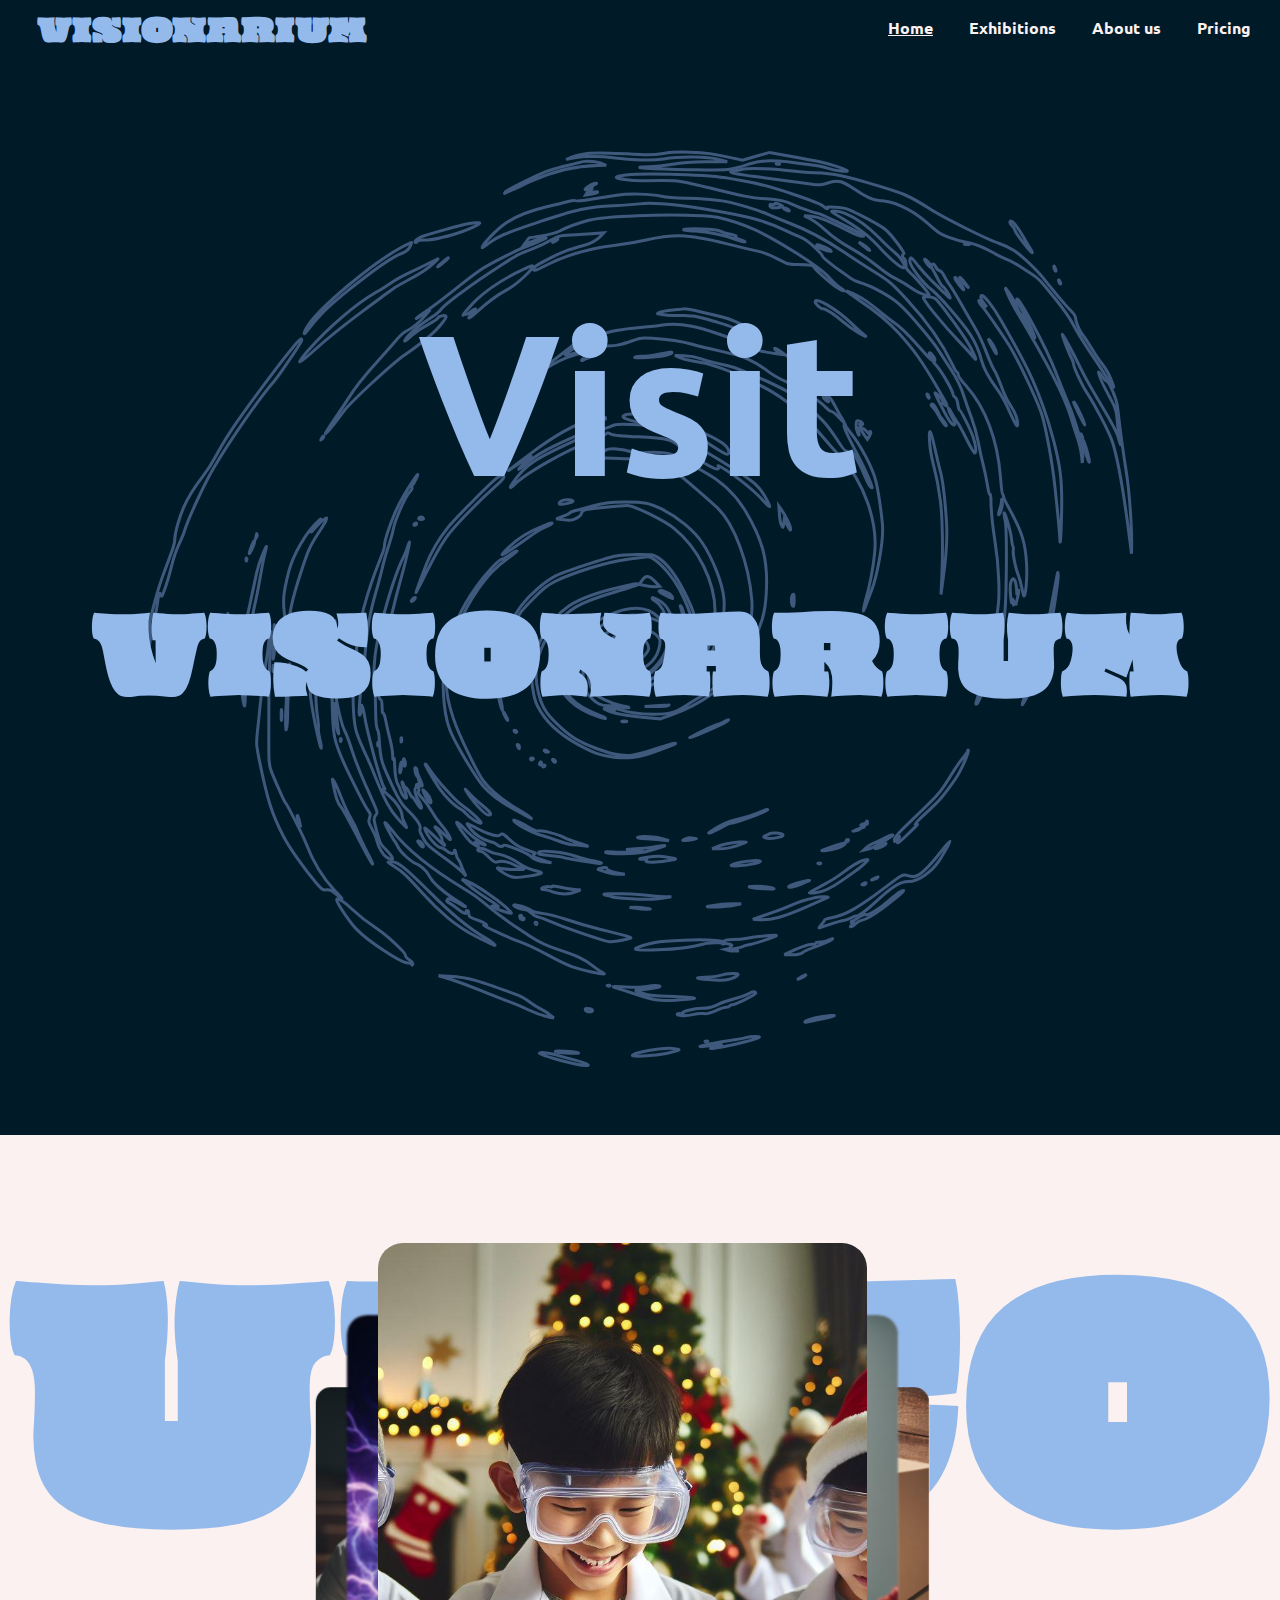
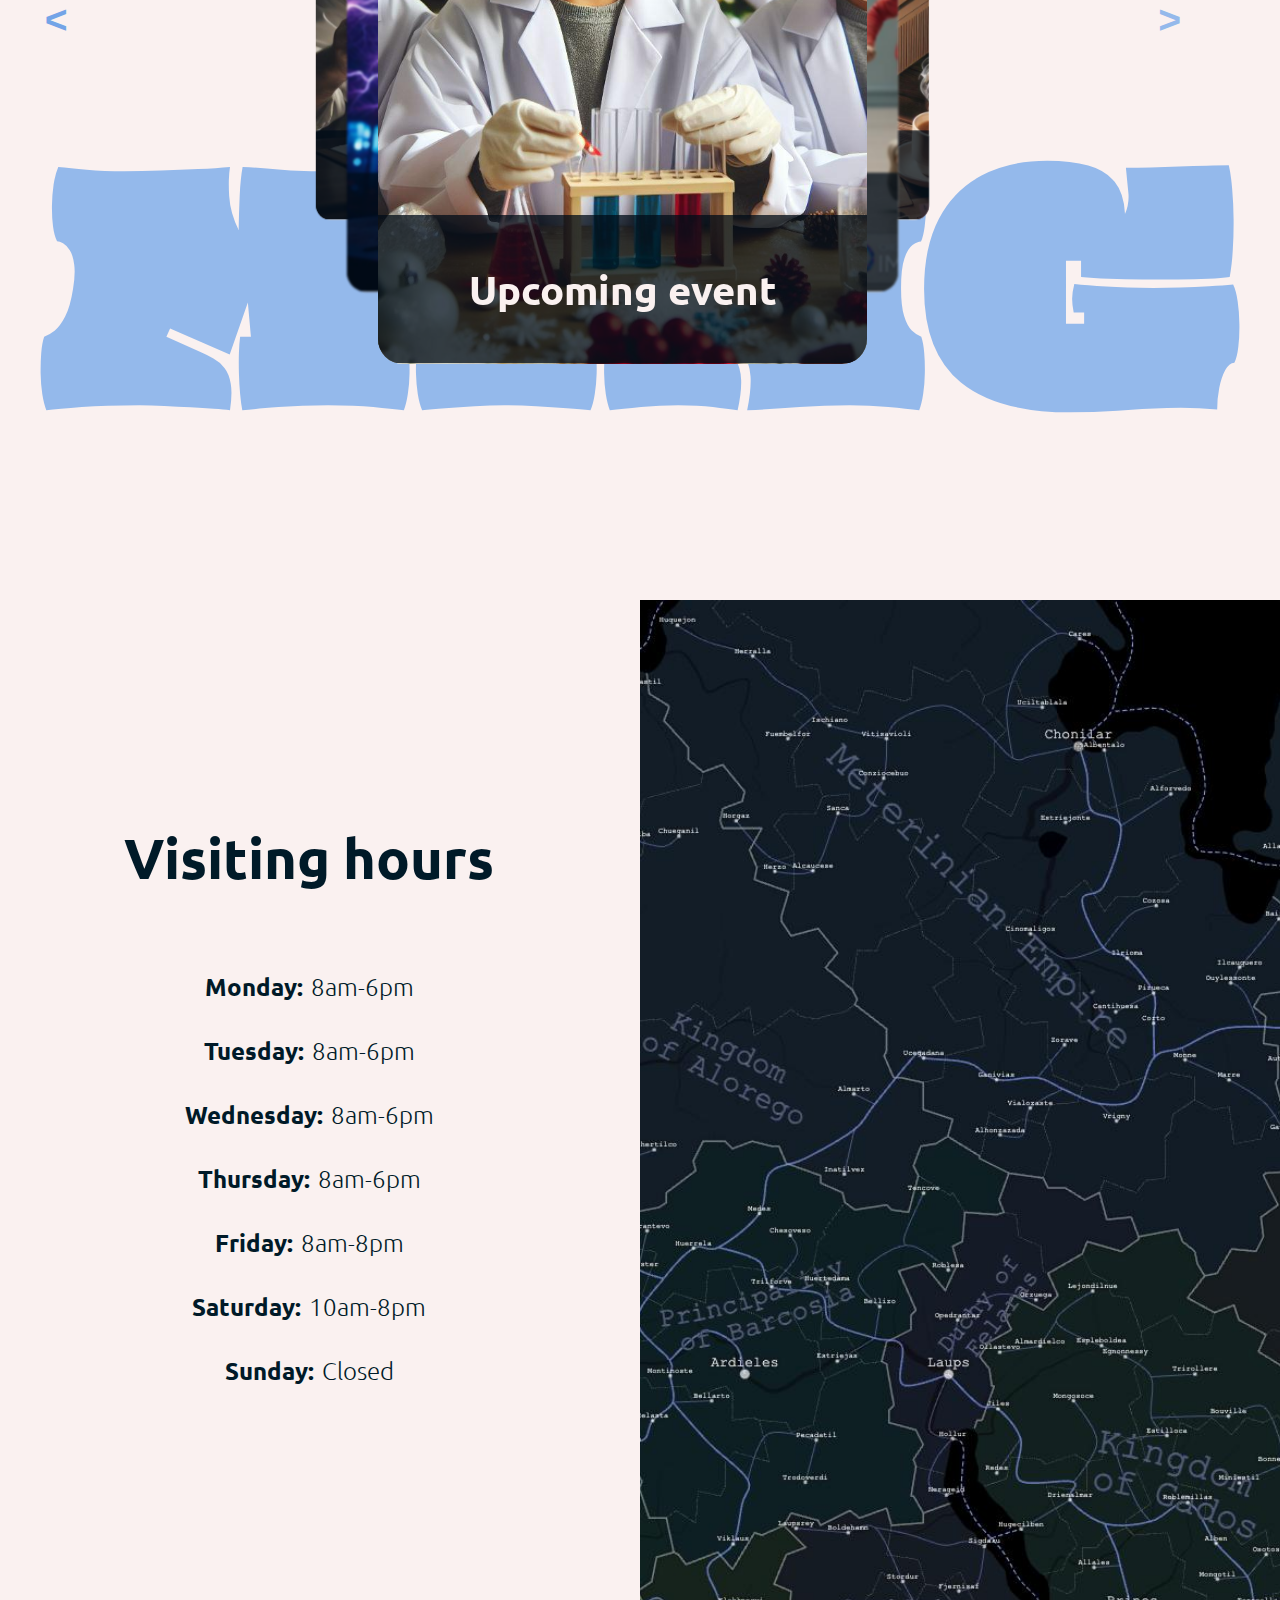
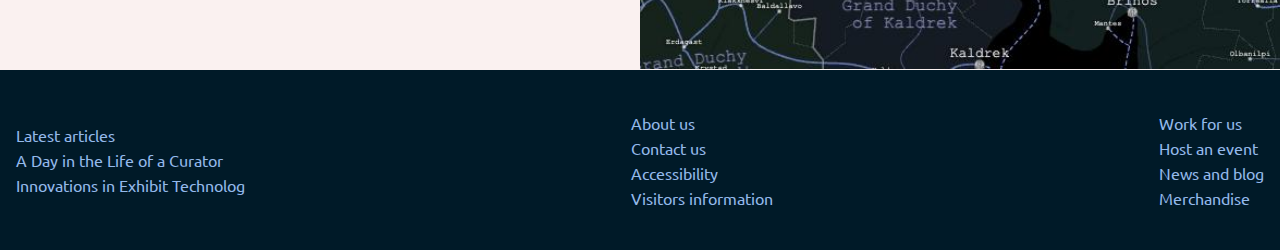
<file: index.html>
<!DOCTYPE html>
<html lang="en">
<head>
    <meta charset="UTF-8">
    <title>Visionarium | Home</title>
    <meta name="viewport" content="width=device-width, initial-scale=1.0">
    <link rel="stylesheet" type="text/css" href="home.css">
    <link rel="icon" sizes="192x192" href="assets/favicon/android-chrome-192x192.png">    <link rel="icon" type="image/png" sizes="32x32" href="/assets/favicon/favicon-32x32.png">
    <link rel="icon" type="image/png" sizes="16x16" href="assets/favicon/favicon-16x16.png">
    <link rel="preconnect" href="https://fonts.googleapis.com">
    <link rel="preconnect" href="https://fonts.gstatic.com" crossorigin>
    <link href="https://fonts.googleapis.com/css2?family=Oi&family=Ubuntu:wght@300;400;500;700&display=swap" rel="stylesheet">
</head>

<body>
    <header>
        <div class="header">
            <h2 class="logo">VISIONARIUM</h2>

            <input type="checkbox" id="burger"/>
            <label for="burger">
                <span class="burgerMenuButton">
                    <span class="bar"></span>
                    <span class="bar"></span>
                    <span class="bar"></span>
                </span>
            </label>
            <div class="burger">
                <div class="burgerMenu">
                    <div class="burgerTop">
                        <input type="checkbox" id="x"/>
                        <label for="x">
                            <span class="xButton">X</span>
                        </label>
                        <div class="burgerLogo">visionarium</div>
                    </div>

                    <div class="navMobile">
                        <ul class="navList">
                            <li><a href="index.html">Home</a></li>
                            <li><a href="exhibitions.html">Exhibitions</a></li>
                            <li><a href="aboutus.html">About us</a></li>
                            <li><a href="pricing.html">Pricing</a></li>
                        </ul>
                    </div>

                    <div class="burgerBottom">
                        <svg width="256" height="367" viewBox="0 0 256 367" fill="none" xmlns="http://www.w3.org/2000/svg">
                            <path d="M120.908 1.74871C117.131 2.36785 113.23 2.55359 108.835 2.30594C87.9695 1.2534 82.3353 1.2534 77.6918 2.24402C75.1533 2.73934 72.1195 3.60613 70.9431 4.16336C69.8287 4.65867 69.4572 4.96824 70.0763 4.7825C75.339 3.29656 86.4216 2.86316 93.2322 3.85379C95.523 4.22527 101.405 4.72059 106.296 5.03016C113.54 5.52547 116.388 5.40164 121.155 4.65867C129.947 3.23465 144.435 3.35848 150.317 4.90633L154.961 6.14461H143.816C135.148 6.20652 131.186 6.45418 125.861 7.50672C122.146 8.18777 116.388 8.80691 113.169 8.86883C100.786 9.11648 114.221 9.98328 135.148 10.3548C157.189 10.7262 155.58 10.912 167.034 7.19715C171.43 5.77313 173.287 5.52547 178.488 5.58738C181.893 5.6493 186.227 5.95887 188.085 6.33035C189.942 6.63992 194.4 7.25906 197.991 7.63055C201.582 8.00203 206.163 8.86883 208.207 9.54988C212.293 10.912 219.785 11.8407 218.732 10.8501C217.741 9.92137 206.721 6.45418 202.325 5.71121C200.096 5.33973 196.195 4.65867 193.657 4.16336C191.118 3.66805 186.413 2.80125 183.255 2.24402L177.559 1.19149L170.315 3.23465L163.071 5.27781L158.056 4.22527C147.097 1.81063 143.445 1.31531 135.148 1.06766C129.08 0.881915 124.808 1.06766 120.908 1.74871Z" stroke="#7B9FCF" stroke-width="2"/>
                            <path d="M78.1873 6.08265C77.5062 6.26839 74.039 7.13519 70.5099 8.00198C66.9808 8.80687 62.3992 10.0451 60.356 10.7262C55.4648 12.2741 38.1289 20.8182 36.9525 22.1803C36.4572 22.7994 36.3953 23.109 36.7048 22.9233C37.0763 22.7375 38.4384 22.1184 39.8005 21.4992C41.1627 20.942 45.7443 18.775 50.0164 16.7938C61.2847 11.5311 74.8439 8.24964 86.0504 8.12581L90.5701 8.0639L88.4031 7.13519C86.1742 6.08265 80.4162 5.52542 78.1873 6.08265Z" stroke="#7B9FCF" stroke-width="2"/>
                            <path d="M181.15 7.38271C181.522 7.50654 182.265 7.50654 182.698 7.38271C183.069 7.19697 182.76 7.07314 181.893 7.07314C181.026 7.07314 180.717 7.19697 181.15 7.38271Z" stroke="#7B9FCF" stroke-width="2"/>
                            <path d="M163.628 10.0451C162.266 10.3547 160.037 10.7881 158.675 11.0358C156.323 11.4072 156.261 11.4692 157.747 12.0264C158.613 12.3979 165.424 13.4504 172.916 14.441C187.651 16.3604 193.595 17.1652 199.848 18.094C203.996 18.7131 205.049 18.5893 209.693 17.0414C213.841 15.7412 216.379 16.4842 222.509 20.6943C229.134 25.276 232.229 26.7 235.449 26.7619C242.878 26.8238 252.723 31.2197 260.338 37.9065C262.877 40.1354 265.91 42.6738 267.025 43.5406C269.378 45.3361 276.745 48.0604 280.956 48.6795C285.413 49.3606 290.738 51.3418 295.753 54.1899C298.353 55.6758 301.883 57.4094 303.554 58.0285C305.288 58.6477 308.569 60.4432 310.922 61.991C313.275 63.5389 316.123 65.3963 317.237 66.0774C320.519 68.1205 321.633 69.3588 329.187 78.7697C333.459 84.0324 337.483 89.9143 339.093 93.01C340.579 95.9199 344.479 102.235 347.761 107.126C351.042 112.018 355.129 118.209 356.8 120.871C360.639 126.877 361.072 127.372 359.958 124.153C358.596 120.314 356.553 116.475 354.386 113.751C353.271 112.389 350.733 108.612 348.751 105.393C346.77 102.173 344.541 98.768 343.798 97.9012C342.189 95.9199 340.331 91.4002 340.145 88.9856C340.084 88.3045 338.969 86.6328 337.607 85.2707C335.44 83.1037 327.948 74.1881 323.057 68.0586C319.59 63.6627 311.355 55.8615 307.702 53.5088C305.535 52.1467 301.944 50.3512 299.654 49.6082C293.277 47.5031 269.873 35.9252 262.877 31.3436C251.67 24.0377 248.389 22.6756 229.072 17.1033C214.831 13.017 208.269 11.9026 197.991 11.8406C195.762 11.7787 191.49 11.4072 188.394 10.9738C181.15 9.85939 166.786 9.36407 163.628 10.0451Z" stroke="#7B9FCF" stroke-width="2"/>
                            <path d="M101.157 13.2027C98.8663 13.5123 96.5755 14.0076 96.0802 14.2552C94.6562 15.0601 104.191 16.3603 110.444 16.2365C128.585 15.8031 128.461 15.8031 144.745 19.8894C162.514 24.3472 168.52 25.5236 175.702 25.8951C182.203 26.2666 186.351 27.1334 189.942 28.9289C192.79 30.3529 201.768 33.5724 202.82 33.5724C203.501 33.5724 212.85 37.8445 222.137 42.4261C227.214 44.9646 228.267 45.7076 227.09 45.8314C226.1 45.9552 223.004 44.7789 219.351 42.9214C207.34 36.9777 203.811 35.5537 199.786 35.1822L195.824 34.8107L199.229 36.6062C201.086 37.5968 204.863 40.4449 207.587 42.9214C210.869 45.9552 215.079 48.9271 220.156 51.8371C224.366 54.1898 230.743 58.4619 234.334 61.3099C237.863 64.096 241.826 66.8822 243.064 67.5013C246.531 69.173 251.175 71.9591 254.518 74.3738C256.933 76.0455 262.381 78.0267 262.381 77.1599C262.381 76.355 255.695 68.3062 253.156 66.0154C250.432 63.5388 249.999 62.8578 249.999 60.8146C249.999 59.5144 249.565 58.1523 249.07 57.7189C247.955 56.7902 247.832 55.4281 248.822 55.1185C249.813 54.8089 242.197 44.7789 238.916 42.0546C237.368 40.8164 232.044 37.7207 227.09 35.1822C218.36 30.7244 217.989 30.6005 212.602 30.291C209.321 30.1052 207.464 30.2291 207.959 30.5386C208.516 30.8482 208.578 31.0959 208.083 31.0959C207.711 31.0959 206.906 30.6625 206.349 30.0433C203.873 27.6287 177.435 18.8369 166.724 16.9175C162.638 16.1746 157.932 15.3078 156.199 14.9982C146.169 13.0169 111.187 11.9644 101.157 13.2027ZM217.618 33.6343C223.314 35.9871 229.877 40.6925 235.449 46.3267C238.483 49.4224 242.445 53.1373 244.179 54.5613C247.089 56.8521 249.999 61.6195 249.132 62.4863C248.265 63.3531 242.693 58.8953 237.492 53.323C230.372 45.6457 226.409 42.4261 216.875 36.73C209.507 32.3341 209.507 32.3341 212.045 32.3341C213.469 32.3341 215.946 32.8914 217.618 33.6343ZM230.062 52.3943C231.053 53.5087 231.053 53.5087 229.877 52.8896C229.195 52.4562 227.833 51.4037 226.781 50.5369L224.923 48.9271L226.967 50.0416C228.081 50.7226 229.505 51.7752 230.062 52.3943Z" stroke="#7B9FCF" stroke-width="2"/>
                            <path d="M83.4498 17.9083C81.902 18.5274 78.992 20.6944 79.3635 21.004C79.5492 21.1897 80.4779 20.7563 81.4686 20.0133C82.5211 19.3323 83.9451 18.4655 84.75 18.1559C86.2979 17.5368 85.0596 17.2891 83.4498 17.9083Z" stroke="#7B9FCF" stroke-width="2"/>
                            <path d="M81.9019 20.4468C81.5923 20.6944 80.9113 21.5612 80.4779 22.3661L79.6111 23.8521L82.2734 23.4187C85.9882 22.7995 87.598 21.8089 84.0689 22.2423L81.2828 22.6138L82.4591 21.2517C83.5736 20.0134 83.2021 19.4562 81.9019 20.4468Z" stroke="#7B9FCF" stroke-width="2"/>
                            <path d="M96.1421 23.9759C93.1083 24.4712 86.9788 25.4619 82.521 26.1429C77.8774 26.9478 74.4103 27.2574 74.2864 26.8859C74.2245 26.5763 72.8005 26.6382 70.8812 27.1335C69.0856 27.6288 63.6991 28.929 58.9317 30.1054C49.8923 32.2724 41.9054 35.4919 36.8903 39.021C31.9372 42.5501 24.6313 50.1656 24.6313 51.8372C24.6313 52.023 26.2411 50.9704 28.2224 49.4226C32.5563 46.0173 36.7046 44.2218 53.4214 38.6495C74.7817 31.4675 81.3446 30.0435 94.2847 29.5482C98.7425 29.3624 104.996 28.929 108.215 28.5576C115.459 27.6908 127.966 28.8052 147.531 32.0867C166.415 35.1824 176.197 37.9066 185.794 42.674C188.084 43.7884 191.49 45.2744 193.285 46.0173C195.576 46.8222 198.053 48.5558 201.025 51.3419C203.439 53.6327 205.42 55.7378 205.482 56.1093C205.482 56.8523 210.807 61.2482 215.574 64.4677C217.308 65.6441 219.537 67.2538 220.466 68.0587C221.456 68.8017 223.685 69.9161 225.481 70.4115C232.043 72.3308 242.012 77.8411 246.717 82.1751C251.918 86.9425 263.929 100.997 267.211 106.198C268.449 108.179 271.545 112.885 273.959 116.661C277.488 122.11 278.974 125.082 280.708 130.468C281.884 134.183 283.866 139.755 285.042 142.851C286.156 145.885 287.704 151.457 288.447 155.234C289.128 158.949 290.367 164.521 291.171 167.617C291.914 170.65 292.905 175.48 293.338 178.266C293.772 181.114 294.329 183.219 294.639 183.033C294.948 182.847 295.196 184.21 295.196 186.005C295.258 192.692 295.753 197.583 297.301 207.551C298.353 214.052 299.096 221.606 299.344 228.292C299.654 237.703 299.53 239.994 298.044 249.962C297.115 256.092 296.063 262.469 295.691 264.202C294.267 270.518 290.862 282.962 289.004 288.287C287.023 294.231 286.837 295.098 287.704 294.602C289.128 293.674 292.534 284.201 299.158 262.283C302.749 250.581 303.245 245.566 303.43 219.315C303.492 204.517 303.368 199.007 302.687 196.53C302.254 194.735 302.006 193.125 302.192 192.939C302.749 192.382 305.783 202.908 306.155 206.746C306.34 208.913 306.712 210.647 306.898 210.647C307.145 210.647 307.207 211.576 307.083 212.752C306.836 215.043 308.26 222.287 309.746 226.002C310.241 227.24 311.108 230.212 311.541 232.502C312.036 234.855 312.594 236.898 312.717 237.084C313.646 237.951 314.513 227.921 314.203 220.739C313.646 208.975 311.913 203.279 304.545 189.906C303.059 187.181 301.883 184.519 301.821 184.024C301.821 183.528 301.635 182.971 301.387 182.785C301.201 182.6 300.644 178.575 300.273 173.746C298.725 153.995 292.224 136.783 282.07 125.453C279.779 122.853 277.86 120.19 277.86 119.571C277.86 118.952 277.488 118.209 277.117 117.961C276.684 117.714 275.631 116.042 274.888 114.37C269.811 103.535 260.586 90.2859 250.68 79.6367C242.569 70.8449 241.454 69.8542 233.777 65.0869C229.257 62.2388 221.704 57.3476 216.998 54.19C207.773 47.9367 196.071 41.8072 186.846 38.34C183.627 37.1017 179.045 35.2443 176.63 34.1917C173.101 32.582 163.628 29.5482 156.508 27.7527C152.112 26.6382 140.411 25.5238 132.733 25.5238C127.285 25.4619 122.456 25.1523 119.979 24.5331C114.035 23.2329 102.705 22.9234 96.1421 23.9759ZM205.482 51.0324C207.773 51.7753 210.559 53.447 210.188 53.7566C209.754 54.2519 203.687 52.0849 202.944 51.2181C202.015 50.1036 202.696 50.0417 205.482 51.0324ZM300.459 191.825C299.22 194.859 298.725 194.302 299.839 191.144C300.335 189.782 300.768 187.801 300.83 186.81C300.954 185.138 301.016 185.2 301.201 187.243C301.325 188.482 301.016 190.525 300.459 191.825Z" stroke="#7B9FCF" stroke-width="2"/>
                            <path d="M180.036 28.6193C180.036 29.0527 179.54 29.1765 178.736 28.9289C177.683 28.5574 177.497 28.7432 177.683 29.6719C177.869 30.5387 178.426 30.7863 180.345 30.6625C181.707 30.5387 183.255 30.3529 183.751 30.1053C184.555 29.7957 184.555 29.7338 183.751 29.3004C181.831 28.2478 180.036 27.9383 180.036 28.6193Z" stroke="#7B9FCF" stroke-width="2"/>
                            <path d="M185.298 31.3436C185.979 31.8389 186.97 32.3342 187.465 32.3342C188.704 32.3342 187.527 31.3436 185.608 30.7864C184.122 30.353 184.122 30.353 185.298 31.3436Z" stroke="#7B9FCF" stroke-width="2"/>
                            <path d="M107.287 34.811C94.0372 35.3063 85.6788 36.0493 81.2829 37.2875C75.2772 38.9592 69.2716 41.1881 66.1139 42.8598C63.6374 44.0981 60.7893 44.903 56.2077 45.584C52.6786 46.1412 49.7067 46.5746 49.6448 46.5746C49.5829 46.5746 48.9018 47.3795 48.2208 48.3702L46.9206 50.1657L51.6261 48.3702C54.1645 47.3795 56.8887 46.5746 57.6317 46.6366C58.9319 46.6366 58.9319 46.6985 57.446 47.3176C56.5792 47.6891 54.536 48.6178 52.8024 49.4227C51.1307 50.1657 49.0257 51.0325 48.1589 51.2182C45.187 52.0231 29.2132 60.0719 24.6315 63.1057C22.093 64.8393 17.078 68.5541 13.487 71.4022C2.65203 80.0702 -0.877076 82.7325 -5.58255 85.8901C-8.05911 87.4998 -10.288 89.1715 -10.4738 89.4811C-10.6595 89.7907 -9.04973 88.862 -6.88274 87.4379L-2.98215 84.7137L-5.58255 87.8713C-8.74016 91.5862 -11.8978 94.2485 -15.4269 96.044C-16.8509 96.725 -19.5132 99.0778 -21.2468 101.245C-23.0423 103.35 -27.624 108.551 -31.4626 112.823C-38.3351 120.376 -43.412 126.877 -46.6316 132.14C-47.5603 133.626 -50.8417 138.517 -53.9374 143.037C-57.0331 147.556 -59.2001 151.086 -58.7048 150.776C-57.7142 150.219 -53.504 145.018 -48.8605 138.703C-45.3314 133.935 -23.1661 113.38 -16.6652 108.922C-10.9072 104.96 -3.53938 99.2016 -0.505592 96.2297C2.0948 93.7532 5.43816 89.4192 5.43816 88.5524C5.43816 87.4998 1.78523 88.0571 1.16609 89.1715C0.794604 89.8526 -1.55813 91.4004 -4.15852 92.7625C-6.75891 94.0627 -10.5357 96.6631 -12.5788 98.3967C-16.789 102.112 -17.47 102.421 -15.7365 99.9446C-13.7552 97.2203 -7.43997 92.0815 -0.877076 87.8713C0.546948 86.9426 2.0948 85.5805 2.5282 84.8994C4.07605 82.2371 19.5546 70.9069 35.095 60.9387C43.7011 55.4284 44.5059 54.995 51.3784 52.4565C54.4122 51.342 58.7462 49.2989 61.037 47.9368C64.0708 46.0793 65.9282 45.3983 67.9714 45.3364C71.2528 45.2745 73.4198 45.0887 82.5212 44.4696L89.3317 43.9743L87.4743 45.9555C85.2454 48.3082 83.3261 49.3608 78.9921 50.5991C69.3954 53.2614 67.0427 54.1282 60.2321 57.6573C56.1458 59.7623 52.6167 61.8055 52.369 62.2389C50.945 64.5297 52.6167 64.4059 57.0745 61.9912C68.219 56.0475 80.478 52.3946 95.5231 50.5991C99.919 50.0418 107.225 48.8036 111.683 47.751C127.966 44.16 135.086 44.5934 159.295 50.9086C163.071 51.8993 168.334 53.1375 171.058 53.6948C174.216 54.3758 177.993 55.8618 181.708 57.7811C187.218 60.6911 187.713 60.8149 192.357 60.8149C198.115 60.8149 200.963 61.3102 201.21 62.3008C201.396 63.1676 209.074 70.0401 212.726 72.7024C213.965 73.5692 215.698 74.4979 216.565 74.7455C217.618 74.9932 217.184 74.5598 215.265 73.3215C213.717 72.3309 210.869 69.6686 208.95 67.5016C206.102 64.2821 203.006 61.9293 192.109 54.995C174.216 43.6028 163.938 38.8973 149.76 35.6778C144.745 34.5633 125.551 34.1299 107.287 34.811ZM151.246 43.0455C152.298 43.6028 154.775 44.3457 156.756 44.7172C159.171 45.2125 160.1 45.6459 159.542 45.9555C158.923 46.3889 158.985 46.5746 159.914 46.8842C162.824 47.8748 164.557 48.6178 164.372 48.8036C164.248 48.9274 162.081 48.3702 159.542 47.5034C151.308 44.6553 145.797 43.5409 137.934 43.0455C127.966 42.4883 130.69 41.6215 141.649 41.8692C147.098 42.0549 149.946 42.3645 151.246 43.0455Z" stroke="#7B9FCF" stroke-width="2"/>
                            <path d="M16.273 39.2686C12.7439 40.0116 -2.73463 44.2836 -7.0067 45.7696C-9.54518 46.6364 -12.2694 49.051 -10.7215 49.051C-10.3501 49.051 -9.91667 48.7415 -9.73092 48.4319C-9.54518 48.0604 -7.74967 47.8127 -5.83034 47.8127C-1.86784 47.8127 2.96146 46.7602 11.8152 44.036C17.0779 42.3643 23.3931 39.5163 23.3931 38.7733C23.3931 38.4018 19.6163 38.6495 16.273 39.2686Z" stroke="#7B9FCF" stroke-width="2"/>
                            <path d="M63.018 48.1223C62.1513 48.6176 61.7798 48.9891 62.1513 49.051C62.4608 49.051 63.3276 48.6176 64.0087 48.1223C65.4946 47.0079 64.9993 46.9459 63.018 48.1223Z" stroke="#7B9FCF" stroke-width="2"/>
                            <path d="M3.39483 59.6383C1.72315 60.9385 0.670611 62.053 0.980182 62.053C1.28975 62.053 2.77569 60.9385 4.26163 59.5764C7.72881 56.4807 7.2335 56.4807 3.39483 59.6383Z" stroke="#7B9FCF" stroke-width="2"/>
                            <path d="M252.042 58.7717C251.918 61.3102 258.481 70.0401 263.682 74.2502C268.139 77.8412 280.398 92.0195 284.237 98.0252C286.714 101.926 289.066 107.374 290.243 111.894C291.233 115.733 294.081 120.995 298.477 127.125C300.335 129.663 303.307 135.05 305.102 139.074C308.445 146.38 309.436 147.928 309.436 145.761C309.436 143.346 307.641 138.765 305.288 135.236C303.926 133.192 301.821 128.735 300.582 125.205C299.282 121.738 297.734 118.147 297.115 117.219C296.496 116.352 294.515 111.956 292.781 107.56C291.048 103.102 288.385 97.4061 286.899 94.8676C285.475 92.3291 282.07 86.4473 279.408 81.8656C276.807 77.284 274.021 72.7024 273.216 71.6498C272.473 70.6592 271.173 68.5541 270.43 67.0682C269.687 65.5822 268.573 64.2201 267.892 64.0963C267.211 63.9106 266.22 62.9199 265.725 61.8674C264.982 60.5053 264.61 60.2576 264.239 60.8149C263.867 61.434 263.248 61.1244 261.824 59.5147C260.772 58.4002 259.905 57.7811 259.905 58.1526C259.905 59.0194 263.062 62.858 263.434 62.4246C263.62 62.3008 264.858 64.344 266.22 67.0682C267.582 69.7924 269.068 72.207 269.563 72.3928C270.368 72.7024 273.526 77.5936 273.526 78.5842C273.526 78.8318 272.04 77.6555 270.306 75.86C268.511 74.1264 265.353 71.0307 263.31 69.0494C261.267 67.0682 258.233 63.6629 256.5 61.4959C254.828 59.267 253.156 57.4096 252.785 57.2858C252.475 57.1619 252.104 57.843 252.042 58.7717Z" stroke="#7B9FCF" stroke-width="2"/>
                            <path d="M-3.22985 59.886C-5.45875 61.0005 -10.1642 63.3532 -13.7552 65.0249C-17.3463 66.7585 -22.0517 69.3589 -24.2806 70.8448C-26.5095 72.3307 -29.6671 74.3739 -31.4007 75.3026C-42.7929 81.8655 -57.2808 94.2483 -67.7443 106.322C-74.8025 114.494 -73.8738 114.742 -65.2677 106.941C-58.2095 100.502 -48.6129 92.8243 -38.5209 85.3327C-33.5677 81.6798 -28.5527 77.9649 -27.3763 77.0362C-23.5377 73.9405 -19.7609 71.5259 -14.9935 69.1731C-9.66891 66.5108 -3.29176 62.2387 -0.567541 59.5764C0.484998 58.5239 1.22797 57.7809 1.04222 57.7809C0.918396 57.8429 -1.00094 58.7716 -3.22985 59.886Z" stroke="#7B9FCF" stroke-width="2"/>
                            <path d="M42.896 65.1488C35.0948 69.1113 26.7983 74.6836 21.6595 79.5129C18.6257 82.3609 12.9296 89.0476 14.787 87.6236C15.3442 87.1902 15.9634 87.0045 16.1491 87.1902C16.3349 87.4379 17.3874 86.8806 18.4399 85.9519C21.4737 83.4754 22.0929 84.0326 19.3687 86.8187C16.211 90.0383 17.3255 89.9763 20.9165 86.7568C26.7364 81.4941 33.3612 76.541 37.2618 74.5597C42.9579 71.6498 53.7929 61.434 51.1306 61.434C50.6972 61.434 46.9823 63.1056 42.896 65.1488Z" stroke="#7B9FCF" stroke-width="2"/>
                            <path d="M218.422 75.1788C218.608 75.3645 221.952 77.6553 225.852 80.3176C235.449 86.7567 240.216 90.7192 246.036 97.1582C254.333 106.322 258.233 111.77 266.839 126.444C271.669 134.678 272.473 136.412 271.421 135.978C270.864 135.793 270.43 135.359 270.43 134.988C270.43 134.678 270.183 134.616 269.811 134.802C269.44 134.988 269.378 134.74 269.563 134.183C269.811 133.564 269.192 132.387 267.706 130.963C266.468 129.725 265.477 128.92 265.477 129.106C265.477 129.911 271.916 142.294 273.34 144.213C274.888 146.318 276.003 146.813 276.003 145.451C276.003 145.08 275.136 143.098 274.083 141.117C273.031 139.136 272.35 137.34 272.535 137.155C272.659 136.969 273.464 138.083 274.207 139.569C274.95 140.993 276.188 143.037 276.931 144.089C277.736 145.08 280.089 149.352 282.132 153.5C284.237 157.71 286.218 161.115 286.528 161.115C287.58 161.115 287.209 156.967 285.847 152.943C284.423 148.671 279.16 138.207 278.479 138.207C278.231 138.207 277.86 136.845 277.612 135.112C277.365 133.378 276.807 131.83 276.25 131.521C275.755 131.211 275.26 130.592 275.136 130.097C274.578 127.187 268.82 117.28 265.601 113.875C264.734 112.946 264.363 112.203 264.734 112.203C265.911 112.203 265.601 110.779 263.929 108.798C262.196 106.693 261.762 107.931 263.434 110.284C265.663 113.504 262.567 111.089 258.728 106.569C252.351 99.1395 247.212 94.0625 243.436 91.4622C241.516 90.1 238.916 88.1188 237.678 87.0663C233.034 83.1038 226.843 78.6459 224.057 77.2838C221.27 75.8598 217.803 74.6215 218.422 75.1788Z" stroke="#7B9FCF" stroke-width="2"/>
                            <path d="M201.706 80.6271C201.706 81.7416 204.677 84.342 205.854 84.342C207.402 84.342 212.417 87.6234 216.936 91.6478C219.042 93.5053 222.756 96.0437 225.295 97.4059C229.01 99.3871 229.443 99.5729 227.709 98.1488C226.533 97.2201 223.437 94.4959 220.899 92.0193C212.974 84.4658 201.706 77.7791 201.706 80.6271Z" stroke="#7B9FCF" stroke-width="2"/>
                            <path d="M126.109 85.0231C123.199 85.3327 119.979 85.8899 118.989 86.2614C117.255 87.0044 117.255 87.0663 120.908 87.4997C122.951 87.7474 127.595 87.995 131.186 87.995C136.696 87.9331 138.677 88.2427 143.878 89.7905C147.221 90.8431 151.555 92.0813 153.413 92.6386C157.066 93.6292 167.343 98.4585 170.192 100.502C171.244 101.245 172.049 101.43 172.297 101.059C172.482 100.749 172.359 100.44 171.987 100.44C171.616 100.44 169.758 98.8919 167.777 96.9726C163.752 93.072 160.719 91.3384 153.722 89.1095C149.327 87.6854 133.105 84.2183 131.867 84.404C131.619 84.4659 129.019 84.7136 126.109 85.0231Z" stroke="#7B9FCF" stroke-width="2"/>
                            <path d="M119.669 93.0719C117.998 93.3814 112.983 93.8768 108.649 94.2482C98.3711 95.115 93.4798 96.0438 83.5117 99.2014C77.6298 101.059 74.658 102.359 72.7386 103.907C71.3146 105.021 66.2377 108.984 61.4703 112.575C49.2732 121.862 49.2732 122.048 61.5941 114.308C66.4853 111.213 71.748 109.231 79.1158 107.56C82.0877 106.879 82.2115 106.755 80.416 106.693C79.2396 106.631 76.2058 107.188 73.6673 107.931C71.1908 108.612 68.9619 109.108 68.838 108.922C68.2808 108.365 76.0201 103.535 78.5586 102.916C80.7255 102.359 81.7781 102.421 84.007 103.226C86.9169 104.216 93.4179 104.402 97.3804 103.535C98.7425 103.288 101.962 102.297 104.501 101.368C108.773 99.8205 109.639 99.6967 115.026 100.068C122.146 100.563 131.557 101.926 135.767 103.102C140.225 104.34 143.444 105.145 151.865 107.003C164.248 109.727 169.139 111.894 177.188 118.023C178.859 119.262 183.131 121.676 186.722 123.41C194.152 126.939 204.058 133.316 207.216 136.659C208.392 137.836 209.693 138.826 210.188 138.826C210.683 138.826 212.479 140.25 214.212 141.984L217.37 145.142L215.636 142.108C214.646 140.498 213.098 137.588 212.107 135.731C209.816 131.397 209.197 130.778 206.659 130.468C204.43 130.22 199.229 125.701 197.557 122.481C196.691 120.871 196.752 120.624 198.115 119.2C199.539 117.714 199.539 117.652 198.3 116.723C197.619 116.228 195.143 114.68 192.728 113.318C190.375 111.894 186.784 109.541 184.803 108.117C180.902 105.207 178.488 104.402 181.584 107.003L183.441 108.612L180.345 108.179C172.977 107.126 171.306 106.631 165.176 103.721C156.818 99.6967 143.878 95.2389 136.077 93.6291C129.761 92.3289 124.932 92.1432 119.669 93.0719ZM208.826 133.749C208.392 134.183 206.04 131.954 206.04 131.211C206.04 130.839 206.721 131.211 207.587 132.016C208.454 132.821 209.011 133.626 208.826 133.749Z" stroke="#7B9FCF" stroke-width="2"/>
                            <path d="M81.1589 105.207C81.7161 105.331 82.5829 105.331 83.0163 105.207C83.3878 105.021 82.9544 104.898 81.9019 104.898C80.9112 104.898 80.5398 105.021 81.1589 105.207Z" stroke="#7B9FCF" stroke-width="2"/>
                            <path d="M118.431 108.489C115.026 109.17 110.754 109.665 109.02 109.665C107.225 109.727 105.739 109.913 105.739 110.222C105.739 110.841 118.307 110.036 122.332 109.108C124.065 108.736 125.551 108.117 125.551 107.808C125.551 107.498 125.366 107.25 125.118 107.312C124.808 107.374 121.836 107.869 118.431 108.489Z" stroke="#7B9FCF" stroke-width="2"/>
                            <path d="M80.9734 110.036C78.9302 111.213 79.6732 111.213 82.2736 110.036C83.45 109.541 83.9453 109.17 83.45 109.17C82.9546 109.17 81.8402 109.541 80.9734 110.036Z" stroke="#7B9FCF" stroke-width="2"/>
                            <path d="M129.7 110.346C131.124 110.965 133.6 111.646 135.272 111.894C146.355 113.38 154.527 116.29 172.482 125.082C185.175 131.335 194.957 139.569 207.897 154.924C209.755 157.153 212.788 160.558 214.646 162.478C227.648 176.223 235.263 197.645 233.282 214.981C232.415 222.782 230.496 232.564 228.515 239.313C227.71 242.347 227.091 244.947 227.276 245.071C227.4 245.257 228.205 243.585 228.948 241.48C229.753 239.313 230.991 235.908 231.796 233.865C234.644 226.497 237.616 210.151 237.616 201.855C237.616 197.335 235.759 183.59 234.211 176.78C232.601 169.536 225.852 156.596 220.218 149.847C218.918 148.237 217.803 146.628 217.803 146.194C217.803 145.637 217.618 145.575 217.122 146.07C216.503 146.69 218.299 150.652 225.419 164.211C228.267 169.598 232.044 178.328 232.044 179.504C232.044 179.69 231.672 179.504 231.177 179.133C230.682 178.699 229.381 176.223 228.267 173.622C225.976 167.988 222.014 160.496 221.394 160.496C221.147 160.496 221.085 160.992 221.333 161.549C221.642 162.416 221.394 162.354 220.156 161.239C219.351 160.496 218.299 159.877 217.927 159.877C217.556 159.877 215.389 157.091 213.16 153.624C210.931 150.219 207.65 145.823 205.854 143.965C202.263 140.127 194.4 133.378 189.633 130.035C183.627 125.886 161.895 116.166 155.27 114.68C148.893 113.256 144.064 111.956 140.72 110.841C138.553 110.098 134.962 109.479 132.052 109.355L127.099 109.17L129.7 110.346Z" stroke="#7B9FCF" stroke-width="2"/>
                            <path d="M77.568 111.584C77.3823 111.956 77.6299 112.018 78.1252 111.832C79.2397 111.399 79.4254 110.965 78.5586 110.965C78.1872 110.965 77.7538 111.213 77.568 111.584Z" stroke="#7B9FCF" stroke-width="2"/>
                            <path d="M47.7873 125.825C44.4439 127.558 41.2863 129.354 40.8529 129.787C40.1718 130.468 54.0406 123.719 54.9074 122.976C56.0218 121.986 52.9261 123.224 47.7873 125.825Z" stroke="#7B9FCF" stroke-width="2"/>
                            <path d="M101.405 140.56C98.9282 141.365 98.8663 142.108 101.219 142.913C103.448 143.718 110.568 145.513 116.883 146.875C120.536 147.68 126.418 146.875 126.666 145.575C126.851 144.523 122.765 142.417 118.122 141.241C115.212 140.498 103.015 140.003 101.405 140.56Z" stroke="#7B9FCF" stroke-width="2"/>
                            <path d="M82.2114 143.408C74.0388 145.823 62.4608 152.324 50.8829 160.992C36.5189 171.641 35.5282 172.508 43.7009 167.059C47.4776 164.459 50.6353 162.602 50.6353 162.849C50.6353 163.097 49.0874 164.768 47.1062 166.502C45.1249 168.298 43.8247 169.784 44.1343 169.784C44.5058 169.784 46.8585 167.926 49.397 165.697C53.0499 162.478 55.9599 160.682 62.7085 157.401C67.4759 155.11 74.0388 152.2 77.2583 150.9C80.4778 149.661 83.264 148.485 83.4497 148.361C83.5735 148.176 82.4591 148.237 80.9731 148.423L78.187 148.795L80.354 147.556C81.5304 146.875 83.1401 146.318 83.945 146.256C84.7499 146.256 85.2452 146.009 85.0595 145.699C84.688 145.142 88.279 143.16 89.5792 143.16C89.9507 143.16 90.2603 142.851 90.2603 142.541C90.2603 141.551 87.2884 141.86 82.2114 143.408Z" stroke="#7B9FCF" stroke-width="2"/>
                            <path d="M223.499 146.07C223.438 147.371 223.809 149.228 224.304 150.281L225.171 152.138L224.862 149.785C224.552 147.866 224.676 147.494 225.543 147.494C226.471 147.494 226.533 147.371 225.79 146.442C225.047 145.513 225.047 145.451 226.038 145.823C227.462 146.38 227.4 145.204 225.914 144.399C223.995 143.408 223.623 143.656 223.499 146.07Z" stroke="#7B9FCF" stroke-width="2"/>
                            <path d="M95.5232 146.07C94.8421 146.256 93.6039 146.69 92.7371 147.061C91.8703 147.371 90.7558 147.742 90.2605 147.866C86.9171 148.485 80.3542 150.9 78.0634 152.324C77.3205 152.757 72.3673 155.234 67.0427 157.71C52.1833 164.707 47.7255 167.802 42.6486 174.613C38.9337 179.504 38.5622 180.804 41.8437 177.708C48.2208 171.579 69.3955 159.506 81.283 155.234C87.4744 152.943 90.8796 151.271 90.8796 150.466C90.8796 150.219 91.8703 150.466 93.0466 150.962C94.5326 151.581 99.2999 152.076 107.473 152.448C123.323 153.252 126.294 153.933 129.576 157.772C130.628 159.01 141.897 166.069 147.345 168.917C149.45 170.031 151.308 169.474 150.193 168.05C148.955 166.564 157.561 172.074 162.39 175.913C168.396 180.618 170.935 182.909 174.464 186.81C176.197 188.729 177.559 189.844 177.559 189.472C177.559 189.039 176.383 186.562 174.959 184.024C171.801 178.575 169.015 176.161 157.004 168.607C145.116 161.116 135.086 155.481 130.814 153.933C126.171 152.2 120.846 150.157 118.431 149.042C117.441 148.609 115.583 147.99 114.407 147.742C113.231 147.556 112.054 147.061 111.807 146.69C111.373 146.008 97.6283 145.451 95.5232 146.07Z" stroke="#7B9FCF" stroke-width="2"/>
                            <path d="M128.957 146.132C128.152 146.999 129.081 147.618 135.024 150.528C138.492 152.2 144.126 155.419 147.469 157.648C150.874 159.877 154.156 161.735 154.775 161.735C156.385 161.735 156.199 159.691 154.342 157.524C151.246 153.81 130.567 144.523 128.957 146.132Z" stroke="#7B9FCF" stroke-width="2"/>
                            <path d="M86.4217 147.309C86.8551 147.494 87.4123 147.433 87.5981 147.247C87.8457 147.061 87.4742 146.875 86.7932 146.937C86.1121 146.937 85.9264 147.123 86.4217 147.309Z" stroke="#7B9FCF" stroke-width="2"/>
                            <path d="M226.533 148.052C225.914 148.485 226.162 149.166 227.586 151.147L229.505 153.748L230.496 152.2C231.053 151.333 231.424 150.281 231.239 149.847C231.053 149.352 230.867 149.6 230.805 150.281C230.743 151.333 230.558 151.271 229.072 149.538C227.895 148.237 227.09 147.742 226.533 148.052Z" stroke="#7B9FCF" stroke-width="2"/>
                            <path d="M89.9507 159.753C88.2171 160.868 85.431 163.592 85.9882 163.592C86.112 163.592 91.3747 163.778 97.69 163.964C104.005 164.149 110.506 164.521 112.116 164.83C116.636 165.759 125.242 169.536 128.833 172.198C131.928 174.489 145.673 186.315 149.884 190.401C158.675 198.821 166.415 219.624 168.024 239.127C168.705 248.105 165.919 262.593 162.019 270.084C158.118 277.514 149.822 285.625 140.906 290.578C138.863 291.754 135.458 293.797 133.352 295.221C127.285 299.246 124.003 300.113 115.335 300.051C107.968 299.989 102.891 299.246 97.8138 297.574C96.3898 297.079 93.7894 296.769 92.1177 296.831L89.022 296.955L91.3747 298.131C94.3466 299.617 100.909 300.794 111.125 301.722L119.236 302.465L125.056 300.484C131.743 298.131 140.844 293.488 146.602 289.401C158.49 280.919 168.024 266.803 173.535 249.591C174.773 245.628 175.33 242.285 175.702 235.722C176.816 218.572 173.906 207.242 164.619 191.887C159.294 183.095 151.617 175.851 142.578 171.022C140.534 169.907 137.501 168.112 135.767 166.997C126.913 161.301 122.332 160.125 111.93 160.806C107.41 161.116 105.429 160.992 103.386 160.249C101.962 159.753 98.7425 159.134 96.2659 158.949C92.4892 158.639 91.4986 158.763 89.9507 159.753ZM94.6562 298.441C94.2228 298.565 93.5417 298.379 93.2322 298.069C92.7368 297.574 92.9845 297.512 94.037 297.76C94.8419 298.008 95.1515 298.255 94.6562 298.441Z" stroke="#7B9FCF" stroke-width="2"/>
                            <path d="M32.866 174.117C30.3275 175.665 10.577 195.478 6.24297 200.864C1.47559 206.746 -2.54883 213.742 -5.33496 220.863C-9.97851 232.936 -10.6596 234.793 -10.5977 235.289C-10.5977 235.536 -7.99726 230.397 -4.77773 223.958C-1.43437 217.333 2.89961 209.656 5.25234 206.313C9.40059 200.431 21.4738 187.924 31.3182 179.132C36.0236 174.984 36.9523 173.56 35.4045 173.065C35.0949 172.941 33.9805 173.436 32.866 174.117Z" stroke="#7B9FCF" stroke-width="2"/>
                            <path d="M66.6092 186.562C65.1232 187.429 65.1852 188.358 66.7949 188.358C69.3334 188.358 73.6674 186.996 72.8006 186.438C71.6861 185.695 67.9094 185.757 66.6092 186.562Z" stroke="#7B9FCF" stroke-width="2"/>
                            <path d="M84.3784 188.977C80.6636 189.967 76.3296 191.144 74.7817 191.515C73.2339 191.949 71.5622 192.568 71.0669 193.001C70.5716 193.435 68.7761 194.301 67.0425 194.921L63.9468 196.097L67.9712 196.592C71.4384 197.026 72.3671 196.902 74.596 195.787C76.2058 194.983 77.2583 193.992 77.3821 193.187C77.506 192.32 78.187 191.701 79.4253 191.33C81.7161 190.772 98.4329 188.977 101.838 188.977C105.243 188.977 121.341 196.902 126.79 201.298C139.544 211.575 148.459 229.654 148.459 245.257C148.459 255.287 144.93 266.989 138.739 277.762C137.563 279.743 138.367 279.743 140.473 277.762C142.701 275.718 148.955 263.088 150.812 257.02C152.67 250.953 153.66 243.337 153.165 238.322C152.422 230.397 147.159 216.962 141.649 208.789C137.253 202.35 128.771 195.23 120.289 190.958C113.726 187.677 110.754 187.119 100.538 187.181C92.2415 187.181 90.446 187.367 84.3784 188.977Z" stroke="#7B9FCF" stroke-width="2"/>
                            <path d="M182.698 193.744C182.884 196.221 183.441 198.821 183.875 199.626C184.618 200.988 184.679 200.988 184.989 198.697L185.299 196.283L186.97 199.626C188.209 201.979 188.704 202.536 188.704 201.484C188.704 199.998 185.918 194.24 183.751 191.144L182.389 189.287L182.698 193.744Z" stroke="#7B9FCF" stroke-width="2"/>
                            <path d="M56.5171 200.122C50.2019 202.598 42.8341 207.242 38.7478 211.204C36.7665 213.062 35.1567 214.857 35.1567 215.105C35.1567 215.662 40.7909 212.009 48.9636 206.127C51.6259 204.208 55.5884 201.731 57.8173 200.679C61.4702 198.883 62.5228 198.202 61.3464 198.326C61.0368 198.326 58.8698 199.131 56.5171 200.122Z" stroke="#7B9FCF" stroke-width="2"/>
                            <path d="M-14.9934 210.771C-15.4268 212.256 -16.3556 214.671 -17.1604 216.219C-22.6089 227.054 -30.8435 255.658 -32.3913 269.217C-33.1962 276.833 -33.3819 286.182 -32.7009 287.358C-32.3913 287.792 -32.1436 292.249 -32.0817 297.264C-32.0198 303.518 -31.7722 306.737 -31.2149 307.79C-30.7196 308.533 -30.2243 311.505 -30.1005 314.291C-29.5433 324.073 -28.986 325.993 -22.2993 339.923C-19.4513 345.867 -18.0272 348.096 -15.5507 350.449C-11.0309 354.659 -7.99716 358.993 -8.36865 360.541C-8.55439 361.284 -8.49247 362.336 -8.24482 362.893C-7.93525 363.451 -7.25419 364.937 -6.63505 366.237C-5.27294 368.961 -3.53935 370.571 5.74776 377.257C9.46261 379.982 13.3013 383.139 14.2919 384.192L16.0255 386.173L14.8491 383.697C14.1681 382.334 13.4251 380.539 13.1774 379.672C12.9298 378.805 12.3726 377.691 11.8773 377.196C11.4439 376.7 10.9485 375.462 10.7628 374.471C10.3913 372.428 9.77218 371.561 9.77218 373.047C9.77218 374.595 7.6671 374.348 5.56202 372.552C4.50948 371.685 3.2712 371.004 2.71397 371.004C1.16612 371.004 -2.85829 367.042 -4.71572 363.636C-5.64443 361.903 -6.13974 360.479 -5.83017 360.479C-5.5206 360.479 -3.16786 362.584 -0.567473 365.122C1.971 367.661 4.32374 369.766 4.57139 369.766C4.81905 369.766 4.50948 369.209 3.89034 368.528C3.2712 367.847 2.96163 367.104 3.14737 366.918C3.64268 366.423 1.971 363.079 0.299324 361.222C-1.06279 359.736 -0.691301 359.364 0.85655 360.603C1.41378 361.036 3.20928 362.77 4.94288 364.441C7.48136 366.918 7.97667 367.165 7.60518 365.989C6.98604 363.946 6.05733 362.584 2.71397 358.621C1.10421 356.764 -1.18661 353.544 -2.30107 351.501C-3.47743 349.458 -5.64443 346.486 -7.13036 344.876C-9.0497 342.771 -9.66884 341.657 -9.29736 341.038C-8.67822 339.861 -9.35927 336.828 -10.1022 337.323C-10.4118 337.509 -10.5356 337.88 -10.3499 338.19C-10.1642 338.499 -10.3499 338.933 -10.7214 339.118C-11.712 339.799 -10.8452 343.514 -8.98779 346.3C-8.1829 347.539 -7.56376 349.148 -7.68759 349.768C-7.81142 350.573 -8.55439 349.83 -10.2261 347.167C-11.4643 345.124 -12.5169 343.762 -12.5169 344.072C-12.5788 344.443 -13.2599 343.39 -14.1267 341.719C-14.9315 340.109 -15.8602 338.809 -16.1698 338.809C-16.4794 338.809 -17.0366 338.066 -17.3462 337.075C-17.7177 336.147 -18.0272 335.713 -18.0272 336.147C-18.0892 336.58 -17.5319 338.314 -16.8509 340.047C-16.1698 341.781 -15.6126 343.638 -15.6126 344.195C-15.6126 345.867 -17.9034 343.39 -18.7702 340.728C-19.1417 339.49 -19.6989 338.19 -19.9466 337.88C-20.9372 336.394 -21.804 331.751 -21.9278 327.293C-21.9897 324.259 -22.1755 322.897 -22.4851 323.64C-22.7946 324.507 -22.9804 323.949 -22.9804 321.906C-23.0423 320.235 -23.7233 316.024 -24.5901 312.619C-25.4569 309.152 -26.4476 304.694 -26.819 302.713C-27.1905 300.794 -27.7477 299.308 -28.0573 299.493C-28.3669 299.741 -28.6145 298.255 -28.6145 296.15C-28.6145 294.045 -28.8622 292.373 -29.1099 292.373C-29.4194 292.373 -29.9767 291.692 -30.2862 290.949C-30.9673 289.525 -29.6052 275.656 -28.0573 267.484C-26.6952 260.364 -21.804 239.499 -19.6989 231.945C-16.1079 218.819 -13.6313 208.727 -13.9409 208.418C-14.0647 208.294 -14.5601 209.347 -14.9934 210.771Z" stroke="#7B9FCF" stroke-width="2"/>
                            <path d="M39.1813 215.352C37.5096 216.467 35.776 217.457 35.3426 217.457C33.7948 217.457 26.5508 225.011 21.7215 231.821C13.2393 243.585 8.7815 253.739 5.31431 268.846C2.77583 279.991 3.70454 298.441 7.29556 307.976C9.89595 314.91 21.1643 333.856 25.684 338.871C28.6559 342.152 35.4045 347.167 41.0387 350.263C43.4534 351.563 46.611 353.297 48.0969 354.164C53.6692 357.259 49.7067 354.164 43.3915 350.449C35.776 345.929 28.7797 340.171 25.3126 335.527C21.7215 330.698 12.1868 310.948 9.27681 302.218C5.74771 291.445 5.00474 285.687 5.99536 276.461C7.60513 261.788 13.7346 245.814 22.5883 233.369C28.0987 225.692 31.5659 222.039 38.0049 217.334C40.853 215.29 43.2057 213.495 43.2057 213.371C43.2057 212.752 42.0913 213.371 39.1813 215.352Z" stroke="#7B9FCF" stroke-width="2"/>
                            <path d="M95.0278 215.971C89.6413 217.148 67.6618 224.392 64.1327 226.187C58.127 229.221 50.0782 236.155 45.4346 242.223C40.0481 249.281 36.5809 256.897 34.1663 266.989C32.1231 275.471 31.7516 280.362 32.6184 286.925C33.2376 291.63 34.9712 298.317 35.4665 297.822C35.5903 297.698 35.2188 295.655 34.7235 293.302C34.0425 290.144 33.9186 286.553 34.1044 279.991C34.4759 269.156 35.8999 263.583 41.2245 252.748C44.444 246.185 45.187 245.195 51.5022 238.818C57.1364 233.122 59.2415 231.45 63.3278 229.407C72.4292 224.887 90.8796 219.067 100.476 217.829C104.253 217.333 108.773 216.714 110.568 216.467C113.478 216.095 114.035 216.219 116.326 217.829C120.66 220.801 126.604 227.921 129.514 233.555C134.777 243.709 137.191 251.882 136.139 255.658C135.334 258.321 135.891 258.259 137.067 255.534C138.925 250.953 137.934 246.433 132.362 235.412C127.285 225.32 123.261 219.996 118.184 216.714C115.459 215.043 115.15 214.981 107.349 215.043C102.767 215.043 97.3805 215.476 95.0278 215.971Z" stroke="#7B9FCF" stroke-width="2"/>
                            <path d="M111.001 227.24C110.63 227.487 109.887 228.416 109.268 229.345L108.215 231.017L111.621 231.698C113.478 232.069 115.893 232.317 117.007 232.193L118.988 232.007L116.512 229.345C114.097 226.868 112.425 226.187 111.001 227.24Z" stroke="#7B9FCF" stroke-width="2"/>
                            <path d="M98.3092 232.317C73.1721 238.013 64.0088 244.142 55.8362 260.488C51.0688 270.022 50.0163 275.904 51.3784 285.501C52.0594 290.268 52.8024 293.302 54.0407 295.655C58.0032 303.518 65.0614 310.267 74.9676 315.777C83.5118 320.544 87.66 322.03 94.6563 322.835C102.519 323.764 108.277 323.021 116.326 319.987C119.546 318.811 123.57 317.325 125.242 316.706C126.975 316.086 127.904 315.529 127.285 315.405C126.728 315.282 122.084 316.644 117.007 318.377C105.925 322.154 101.653 322.711 94.842 321.163C88.9602 319.925 79.5493 316.21 74.4104 313.177C69.9526 310.638 62.1514 303.518 58.9938 299.184C56.2696 295.469 54.5979 290.702 53.6073 283.953C52.1213 273.552 55.0313 263.893 62.7706 253.677C69.8288 244.266 76.3297 240.489 94.904 235.103C101.343 233.184 106.915 231.388 107.225 231.078C108.154 230.15 106.977 230.335 98.3092 232.317Z" stroke="#7B9FCF" stroke-width="2"/>
                            <path d="M118.741 234.669C118.741 235.041 122.27 236.898 125.737 238.446C126.047 238.57 125.985 238.075 125.613 237.332C124.623 235.474 118.741 233.183 118.741 234.669Z" stroke="#7B9FCF" stroke-width="2"/>
                            <path d="M189.323 237.208C188.704 238.508 189.137 242.037 190.004 242.594C190.314 242.78 190.561 241.356 190.561 239.499C190.561 235.784 190.314 235.35 189.323 237.208Z" stroke="#7B9FCF" stroke-width="2"/>
                            <path d="M115.026 238.384C115.026 238.632 115.831 239.313 116.76 239.87C122.641 243.337 125.428 256.958 122.146 266.369C120.846 270.146 116.388 275.718 112.921 277.885C109.578 280.052 109.082 281.105 112.426 279.248C118.184 275.842 125.118 266.307 126.48 259.745C127.037 257.02 125.861 249.281 124.375 245.938C122.827 242.471 121.217 240.737 118.122 239.127C115.459 237.765 115.026 237.641 115.026 238.384Z" stroke="#7B9FCF" stroke-width="2"/>
                            <path d="M130.133 243.152C130.938 245.319 132.238 252.872 132.671 257.701C133.043 262.283 133.043 262.407 130.814 266.06C123.694 277.824 108.587 286.739 99.7332 284.386C98.3092 283.953 95.9564 282.529 94.2848 281.043C91.8701 278.752 91.3129 277.885 91.0652 275.595C90.9414 274.109 91.0652 272.189 91.4367 271.323C91.932 270.022 92.0559 269.96 92.0559 271.013C92.1178 272.994 94.4086 276.152 96.5137 277.266C100.91 279.495 109.949 276.957 114.654 272.189C117.379 269.403 118.431 267.236 119.05 263.212C119.422 260.735 119.298 260.178 117.874 258.506C115.769 256.03 110.073 253.987 103.881 253.553C97.9377 253.12 95.2135 253.863 89.5174 257.64C84.9977 260.611 82.7688 263.212 80.6637 267.732C79.3016 270.703 78.7443 270.703 78.6205 267.855C78.5586 266.617 78.3729 265.379 78.1252 265.193C77.4441 264.574 78.3109 283.891 79.0539 286.306C79.8588 288.968 84.1928 293.426 86.9789 294.602C88.0934 295.098 90.1984 295.469 91.6844 295.469C93.1703 295.469 95.9564 295.779 97.9377 296.15C99.857 296.46 101.962 296.707 102.519 296.584C103.077 296.398 101.714 295.964 99.4236 295.593C93.2941 294.478 85.1834 290.578 83.6355 287.977C81.7162 284.82 80.7875 279.805 81.0971 274.728C81.5305 268.289 84.8738 261.293 88.1553 259.868C91.251 258.568 91.251 258.63 89.1459 261.107C87.3504 263.088 86.1121 266.679 86.6074 268.165C86.7313 268.536 88.0934 266.927 89.6412 264.574C91.1891 262.159 92.9846 259.992 93.6656 259.621C97.69 257.578 105.801 257.082 108.896 258.63C111.002 259.745 113.169 262.902 113.169 264.945C113.169 266.741 109.887 270.456 106.915 272.004C105.491 272.685 103.324 273.18 101.467 273.18C98.8664 273.18 98.1854 272.932 97.1328 271.57C95.2754 269.156 96.0184 268.66 100.786 269.156C105.553 269.651 107.596 268.97 107.596 266.803C107.596 261.912 99.4855 260.55 94.3467 264.574C93.4799 265.255 92.4893 265.688 92.1797 265.441C91.8082 265.255 91.0652 265.874 90.4461 266.803C89.5793 268.103 89.3316 269.775 89.3316 274.171C89.3316 280.795 89.7031 281.476 96.0803 285.625C101.529 289.216 105.925 288.906 114.716 284.51C122.146 280.795 132.857 268.97 133.91 263.274C134.591 259.683 131.929 243.957 130.443 242.594C129.885 242.099 129.823 242.223 130.133 243.152Z" stroke="#7B9FCF" stroke-width="2"/>
                            <path d="M99.1759 244.638C94.4085 245.938 89.1458 248.352 83.8212 251.82C76.1438 256.711 73.5435 262.778 73.5435 275.595C73.5435 280.114 73.853 282.157 74.7817 284.139C76.0819 287.111 77.6298 287.915 76.5772 285.067C75.5247 282.343 75.1532 272.437 75.9581 269.156C76.3296 267.546 77.8155 264.264 79.2396 261.788C82.0257 256.897 85.3071 254.049 91.8081 250.829C101.033 246.309 107.968 246.062 117.131 249.962C118.431 250.519 119.669 250.767 119.917 250.581C120.474 249.962 115.769 245.938 113.292 244.885C109.825 243.399 104.067 243.337 99.1759 244.638Z" stroke="#7B9FCF" stroke-width="2"/>
                            <path d="M190.747 250.891C190.313 253.12 189.137 257.02 188.208 259.559C187.218 262.097 186.227 265.317 185.979 266.679L185.608 269.156L186.846 266.989C187.465 265.812 188.023 264.14 188.084 263.336C188.084 262.531 188.951 259.373 190.004 256.339C190.994 253.306 191.799 249.962 191.675 248.848C191.552 247.3 191.304 247.671 190.747 250.891Z" stroke="#7B9FCF" stroke-width="2"/>
                            <path d="M66.2995 263.459C64.5659 266.122 63.08 271.199 63.3276 273.49C64.5659 283.705 66.4233 288.225 71.3765 292.931C74.7198 296.088 80.1063 299.184 85.8644 301.103C90.6317 302.775 91.9319 302.527 87.4741 300.794C80.1063 297.946 75.0913 295.036 72.1194 291.816C68.5903 288.039 67.2901 285.377 65.4946 277.762C64.1325 272.189 64.1325 272.004 65.247 268.474C65.8661 266.431 66.7329 264.202 67.2282 263.398C68.6522 261.231 67.7855 261.231 66.2995 263.459Z" stroke="#7B9FCF" stroke-width="2"/>
                            <path d="M133.229 283.21L132.052 284.634L133.6 283.396C134.467 282.715 135.272 282.096 135.396 282.034C135.519 281.91 135.396 281.848 135.024 281.848C134.715 281.848 133.91 282.467 133.229 283.21Z" stroke="#7B9FCF" stroke-width="2"/>
                            <path d="M116.883 295.469L111.001 295.841L116.574 295.902C119.669 295.964 122.703 295.779 123.384 295.469C124.065 295.159 124.189 294.974 123.694 295.036C123.199 295.036 120.103 295.283 116.883 295.469Z" stroke="#7B9FCF" stroke-width="2"/>
                            <path d="M35.8379 298.874C35.8379 299.184 36.3332 300.484 37.0143 301.66C37.6953 302.837 38.1906 303.518 38.1906 303.208C38.1906 302.837 37.6953 301.599 37.0143 300.422C36.3332 299.246 35.8379 298.503 35.8379 298.874Z" stroke="#7B9FCF" stroke-width="2"/>
                            <path d="M152.917 304.137C151.803 304.818 150.503 305.375 150.007 305.375C148.955 305.375 134.653 312.248 135.024 312.557C135.334 312.867 151.308 305.871 154.032 304.199C155.208 303.518 155.951 302.899 155.58 302.899C155.27 302.899 154.032 303.456 152.917 304.137Z" stroke="#7B9FCF" stroke-width="2"/>
                            <path d="M99.1141 303.951C99.6713 304.075 100.662 304.075 101.281 303.951C101.838 303.765 101.343 303.642 100.167 303.642C98.9902 303.642 98.4949 303.765 99.1141 303.951Z" stroke="#7B9FCF" stroke-width="2"/>
                            <path d="M41.6578 309.09C41.8436 309.4 42.3389 309.709 42.6484 309.709C43.0199 309.709 43.0818 309.4 42.8961 309.09C42.7104 308.719 42.215 308.471 41.9055 308.471C41.534 308.471 41.4721 308.719 41.6578 309.09Z" stroke="#7B9FCF" stroke-width="2"/>
                            <path d="M43.2056 316.334C43.2056 316.582 43.5151 317.263 43.8247 317.758C44.32 318.563 44.4438 318.563 44.4438 317.634C44.4438 317.077 44.1962 316.396 43.8247 316.21C43.5151 316.025 43.2056 316.025 43.2056 316.334Z" stroke="#7B9FCF" stroke-width="2"/>
                            <path d="M57.7556 319.615C57.9413 319.925 58.6224 320.235 59.1796 320.235C60.1083 320.235 60.1083 320.111 59.3034 319.615C58.0652 318.811 57.2603 318.811 57.7556 319.615Z" stroke="#7B9FCF" stroke-width="2"/>
                            <path d="M282.813 319.43C282.813 319.801 281.637 321.597 280.151 323.392C278.665 325.25 275.383 330.079 272.907 334.165C268.139 341.905 266.715 343.514 251.361 358.064C245.665 363.451 243.807 365.618 243.869 366.732C243.869 368.156 243.931 368.156 244.426 366.918C244.674 366.175 245.417 365.432 245.912 365.246C246.841 364.875 246.841 364.999 245.974 366.67C244.364 369.766 245.974 368.775 251.67 363.203C254.642 360.231 256.623 358.188 256.066 358.621C255.261 359.179 254.952 359.179 254.952 358.683C254.952 358.312 256.809 356.207 259.038 354.102C261.329 351.997 264.61 348.839 266.344 347.167C269.564 344.01 276.374 334.846 278.479 330.822C280.894 326.302 283.618 319.615 283.247 319.182C282.999 318.996 282.813 319.058 282.813 319.43Z" stroke="#7B9FCF" stroke-width="2"/>
                            <path d="M50.3258 323.949C50.5735 324.321 51.0069 324.445 51.3165 324.259C52.1833 323.702 51.9975 323.33 50.8831 323.33C50.3877 323.33 50.1401 323.64 50.3258 323.949Z" stroke="#7B9FCF" stroke-width="2"/>
                            <path d="M62.3991 324.878C62.8325 325.435 63.3278 325.683 63.4517 325.559C63.8851 325.126 63.0183 323.949 62.2753 323.949C61.9038 323.949 61.9038 324.321 62.3991 324.878Z" stroke="#7B9FCF" stroke-width="2"/>
                            <path d="M55.341 325.745C55.0933 326.178 55.0314 326.674 55.2171 326.859C55.7744 327.417 56.3935 326.612 56.0839 325.745C55.8363 325.064 55.7124 325.064 55.341 325.745Z" stroke="#7B9FCF" stroke-width="2"/>
                            <path d="M-5.70654 326.674C-5.70654 327.355 -0.32002 336.394 2.03271 339.738C5.00459 343.948 9.8958 348.715 12.6819 350.201C13.7345 350.696 15.2823 351.935 16.0872 352.987C17.9446 355.154 22.3405 358.002 23.8265 358.002C25.2505 357.94 18.6257 351.563 13.5487 348.158C9.95771 345.681 0.546777 335.156 -3.53955 329.026C-5.0874 326.674 -5.70654 325.993 -5.70654 326.674Z" stroke="#7B9FCF" stroke-width="2"/>
                            <path d="M56.8267 327.726C56.8267 328.036 57.1362 328.16 57.4458 327.974C57.8173 327.788 58.0649 327.479 58.0649 327.293C58.0649 327.169 57.8173 327.045 57.4458 327.045C57.1362 327.045 56.8267 327.355 56.8267 327.726Z" stroke="#7B9FCF" stroke-width="2"/>
                            <path d="M15.6539 340.047C18.6877 345.557 26.0555 353.668 28.0367 353.668C30.1418 353.668 29.2131 352.244 24.6314 348.406C21.9072 346.115 18.6877 343.143 17.4494 341.719C16.2111 340.295 15.4062 339.552 15.6539 340.047Z" stroke="#7B9FCF" stroke-width="2"/>
                            <path d="M170.625 352.74C167.962 353.792 163.629 355.216 161.028 355.773C155.889 356.888 153.475 357.94 147.531 361.469C142.825 364.256 145.488 363.575 151.493 360.417C154.032 359.055 156.446 358.002 156.942 358.002C158.18 358.002 170.068 353.916 173.844 352.182C178.736 349.953 176.259 350.325 170.625 352.74Z" stroke="#7B9FCF" stroke-width="2"/>
                            <path d="M41.3481 356.392C41.3481 357.878 51.9354 363.636 56.0218 364.379C57.1362 364.627 60.7272 365.803 64.0706 367.042C67.414 368.28 71.2526 369.394 72.6147 369.456C73.9769 369.518 76.6392 369.766 78.4966 370.014C81.7161 370.385 81.5923 370.323 76.3296 368.651C73.2958 367.661 69.581 366.299 68.095 365.494C64.6278 363.698 56.4552 361.655 54.7216 362.089C53.7929 362.274 52.1212 361.655 49.6446 360.231C45.8679 358.002 41.3481 355.897 41.3481 356.392Z" stroke="#7B9FCF" stroke-width="2"/>
                            <path d="M-25.4571 361.469C-24.0331 364.132 -22.5471 366.794 -22.1137 367.289C-21.6803 367.785 -20.7516 369.394 -20.0706 370.757C-18.6465 373.543 -13.1981 378.558 -10.5977 379.424C-8.49264 380.167 -5.02545 383.263 -3.911 385.43C-1.92975 389.269 3.70443 394.47 9.83392 398.246C13.2392 400.351 15.9015 402.271 15.7158 402.395C15.53 402.58 14.6632 402.147 13.6726 401.466C11.5675 399.98 5.87142 397.441 6.36673 398.246C6.55247 398.494 6.30482 398.865 5.93333 399.051C5.43802 399.175 6.05716 399.794 7.23353 400.475C8.4099 401.156 10.3292 402.518 11.5675 403.571C14.0441 405.738 16.7064 406.729 16.1492 405.305C15.9634 404.809 16.1492 404.438 16.5206 404.438C16.8921 404.438 17.2636 404.685 17.2636 405.057C17.3255 405.366 17.4493 405.924 17.5113 406.295C17.5732 406.605 17.697 407.162 17.7589 407.472C17.7589 407.781 19.6163 408.648 21.7833 409.391C24.0122 410.134 26.1173 411.124 26.6126 411.682C27.2937 412.548 27.2318 412.61 25.8697 412.239C22.5263 411.372 37.8191 418.554 44.4439 420.969C47.6634 422.145 54.412 425.303 59.4271 428.027C64.3802 430.751 70.5097 433.661 73.0482 434.528C77.4441 436.076 89.0839 438.614 89.5173 438.181C89.6411 438.057 89.0839 437.624 88.279 437.19C87.5361 436.819 85.3072 435.271 83.4497 433.847C78.8681 430.256 75.4009 428.646 65.1851 425.241C58.065 422.888 55.4646 421.65 50.9449 418.616C47.8492 416.573 43.4533 413.601 41.0386 412.053C35.5283 408.4 30.3275 404.5 25.2505 400.104C23.0216 398.123 18.3161 394.841 14.7251 392.674C-2.42506 382.396 -16.2938 371.066 -23.5997 361.407C-27.5003 356.207 -28.2432 356.269 -25.4571 361.469Z" stroke="#7B9FCF" stroke-width="2"/>
                            <path d="M228.824 357.445C228.7 357.755 228.143 358.126 227.586 358.25C226.286 358.436 225.357 359.24 226.409 359.24C226.843 359.24 226.967 359.55 226.719 359.922C226.471 360.355 226.657 360.541 227.152 360.355C227.648 360.169 227.957 359.674 227.895 359.302C227.772 358.931 228.143 358.621 228.638 358.621C229.134 358.621 229.567 358.188 229.567 357.693C229.567 356.64 229.134 356.454 228.824 357.445Z" stroke="#7B9FCF" stroke-width="2"/>
                            <path d="M11.0103 357.631C11.0103 358.931 17.0159 366.98 19.121 368.528C21.969 370.571 23.9503 371.066 21.5976 369.147C19.864 367.661 20.7308 367.537 23.8265 368.837C27.3556 370.323 26.9841 369.394 23.2692 367.599C21.4737 366.67 18.4399 364.318 16.5825 362.398C12.9915 358.683 11.0103 356.95 11.0103 357.631Z" stroke="#7B9FCF" stroke-width="2"/>
                            <path d="M16.5825 358.312C16.5825 358.498 17.4493 359.798 18.5638 361.16C20.9784 364.194 25.4362 367.042 28.6558 367.661C29.956 367.908 31.6276 368.59 32.3087 369.209C33.6708 370.509 35.5282 370.756 35.8997 369.704C36.2093 368.775 48.654 373.852 50.5733 375.71C52.1212 377.257 54.9073 378.248 58.9937 378.743L61.4702 379.053L59.3032 378.372C53.8548 376.638 51.8735 375.71 51.8735 374.967C51.8735 374.471 52.245 374.1 52.6784 374.038C53.4214 374.038 52.4308 373.605 46.3632 371.314C44.4438 370.633 41.472 368.713 39.3669 366.794C35.4663 363.327 35.1567 363.203 34.1042 364.256C32.9897 365.37 27.8509 363.884 21.9071 360.788C18.9972 359.24 16.5825 358.126 16.5825 358.312Z" stroke="#7B9FCF" stroke-width="2"/>
                            <path d="M223.376 361.469C221.333 362.274 221.333 362.336 223.066 361.965C224.119 361.779 225.171 361.346 225.543 361.036C226.224 360.355 226.038 360.355 223.376 361.469Z" stroke="#7B9FCF" stroke-width="2"/>
                            <path d="M177.559 363.513C177.064 363.822 176.135 364.256 175.578 364.441C173.411 365.122 174.525 366.051 177.435 366.051C181.336 366.051 185.36 364.937 184.494 364.07C183.627 363.203 178.736 362.831 177.559 363.513Z" stroke="#7B9FCF" stroke-width="2"/>
                            <path d="M238.359 366.051C236.563 367.042 234.087 368.156 232.91 368.528C231.734 368.961 230 369.952 229.072 370.818L227.462 372.304L229.072 371.995C229.938 371.871 231.363 371.376 232.167 371.004C234.892 369.58 243.188 364.627 243.188 364.441C243.188 363.76 241.269 364.441 238.359 366.051Z" stroke="#7B9FCF" stroke-width="2"/>
                            <path d="M107.596 365.37C106.482 365.68 107.906 365.989 112.24 366.237C115.645 366.484 119.67 366.794 121.217 366.98L124.003 367.289L120.908 366.299C117.317 365.184 109.887 364.627 107.596 365.37Z" stroke="#7B9FCF" stroke-width="2"/>
                            <path d="M132.672 366.299C130.876 367.166 130.876 367.166 132.362 367.166C134.467 367.227 139.792 366.237 138.244 366.113C137.563 366.051 136.448 365.927 135.767 365.742C135.086 365.556 133.724 365.865 132.672 366.299Z" stroke="#7B9FCF" stroke-width="2"/>
                            <path d="M218.113 367.289C217.927 367.599 217.989 367.908 218.361 367.908C218.67 367.908 219.165 367.599 219.351 367.289C219.537 366.918 219.475 366.67 219.104 366.67C218.794 366.67 218.299 366.918 218.113 367.289Z" stroke="#7B9FCF" stroke-width="2"/>
                            <path d="M268.263 373.543C262.381 381.034 257.552 385.616 254.952 386.173C253.961 386.421 252.166 386.235 250.989 385.864C248.265 384.997 248.265 384.997 238.606 392.365C224.861 402.828 217.432 407.038 210.497 408.215C208.392 408.586 206.659 409.143 206.659 409.391C206.659 409.701 205.916 410.815 204.987 411.929C203.563 413.663 203.439 413.911 204.492 413.477C207.526 412.177 216.813 409.391 217.865 409.391C218.36 409.391 219.785 408.834 221.023 408.215C222.199 407.534 223.376 407.162 223.561 407.348C224.118 407.843 229.629 403.943 233.591 400.104C242.197 391.931 246.841 388.959 251.299 388.959C256.438 388.959 263.434 384.13 267.892 377.567C270.244 374.038 273.65 367.847 273.402 367.537C273.216 367.413 270.926 370.137 268.263 373.543Z" stroke="#7B9FCF" stroke-width="2"/>
                            <path d="M154.837 368.899C152.732 369.332 150.069 370.137 148.955 370.633L146.912 371.499L150.874 371.561C153.475 371.623 156.508 371.066 159.975 370.014C162.824 369.085 165.176 368.28 165.176 368.156C165.176 367.599 158.428 368.094 154.837 368.899Z" stroke="#7B9FCF" stroke-width="2"/>
                        </svg>
                    </div>
                </div>
            </div>

            <nav class="desktop">
                <div>
                    <ul class="navDesktop">
                        <li><a href="index.html">Home</a></li>
                        <li><a href="exhibitions.html">Exhibitions</a></li>
                        <li><a href="aboutus.html">About us</a></li>
                        <li><a href="pricing.html">Pricing</a></li>
                    </ul>
                </div>
            </nav>
        </div>
    </header>

<!--    start of main-->

    <main>
        <div class="visitVisionarium">
            <div class="headings">
                <h2>Visit</h2>
                <h2 id="visionarium">VISIONARIUM</h2>
            </div>
            <svg class="mobile" width="430" height="634" viewBox="0 0 430 634" fill="none" xmlns="http://www.w3.org/2000/svg">
                <path d="M220.441 111.945C216.664 112.564 212.763 112.749 208.367 112.502C187.502 111.449 181.868 111.449 177.225 112.44C174.686 112.935 171.652 113.802 170.476 114.359C169.362 114.854 168.99 115.164 169.609 114.978C174.872 113.492 185.955 113.059 192.765 114.05C195.056 114.421 200.938 114.916 205.829 115.226C213.073 115.721 215.921 115.597 220.688 114.854C229.48 113.43 243.968 113.554 249.85 115.102L254.493 116.34H243.349C234.681 116.402 230.718 116.65 225.394 117.703C221.679 118.384 215.921 119.003 212.701 119.065C200.319 119.312 213.754 120.179 234.681 120.551C256.722 120.922 255.113 121.108 266.567 117.393C270.963 115.969 272.82 115.721 278.021 115.783C281.426 115.845 285.76 116.155 287.618 116.526C289.475 116.836 293.933 117.455 297.524 117.826C301.115 118.198 305.696 119.065 307.74 119.746C311.826 121.108 319.317 122.037 318.265 121.046C317.274 120.117 306.254 116.65 301.858 115.907C299.629 115.536 295.728 114.854 293.19 114.359C290.651 113.864 285.946 112.997 282.788 112.44L277.092 111.387L269.848 113.43L262.604 115.474L257.589 114.421C246.63 112.006 242.977 111.511 234.681 111.263C228.613 111.078 224.341 111.263 220.441 111.945Z" fill="#001A28" stroke="#3E597C" stroke-width="2"/>
                <path d="M177.72 116.278C177.039 116.464 173.572 117.331 170.043 118.198C166.514 119.003 161.932 120.241 159.889 120.922C154.998 122.47 137.662 131.014 136.485 132.376C135.99 132.995 135.928 133.305 136.238 133.119C136.609 132.933 137.971 132.314 139.333 131.695C140.695 131.138 145.277 128.971 149.549 126.99C160.817 121.727 174.377 118.445 185.583 118.322L190.103 118.26L187.936 117.331C185.707 116.278 179.949 115.721 177.72 116.278Z" fill="#001A28" stroke="#3E597C" stroke-width="2"/>
                <path d="M280.683 117.579C281.055 117.702 281.798 117.702 282.231 117.579C282.603 117.393 282.293 117.269 281.426 117.269C280.559 117.269 280.25 117.393 280.683 117.579Z" fill="#001A28" stroke="#3E597C" stroke-width="2"/>
                <path d="M263.161 120.241C261.799 120.55 259.57 120.984 258.208 121.232C255.856 121.603 255.794 121.665 257.28 122.222C258.146 122.594 264.957 123.646 272.449 124.637C287.184 126.556 293.128 127.361 299.381 128.29C303.529 128.909 304.582 128.785 309.225 127.237C313.374 125.937 315.912 126.68 322.042 130.89C328.666 135.472 331.762 136.896 334.982 136.958C342.411 137.02 352.256 141.416 359.871 148.102C362.41 150.331 365.443 152.87 366.558 153.736C368.911 155.532 376.278 158.256 380.489 158.875C384.946 159.556 390.271 161.538 395.286 164.386C397.886 165.872 401.416 167.605 403.087 168.224C404.821 168.843 408.102 170.639 410.455 172.187C412.808 173.735 415.656 175.592 416.77 176.273C420.052 178.316 421.166 179.555 428.72 188.966C432.992 194.228 437.016 200.11 438.626 203.206C440.112 206.116 444.012 212.431 447.294 217.322C450.575 222.213 454.662 228.405 456.333 231.067C460.172 237.073 460.605 237.568 459.491 234.349C458.129 230.51 456.086 226.671 453.919 223.947C452.804 222.585 450.266 218.808 448.284 215.589C446.303 212.369 444.074 208.964 443.331 208.097C441.722 206.116 439.864 201.596 439.678 199.181C439.616 198.5 438.502 196.829 437.14 195.467C434.973 193.3 427.481 184.384 422.59 178.254C419.123 173.859 410.888 166.057 407.235 163.705C405.068 162.342 401.477 160.547 399.187 159.804C392.809 157.699 369.406 146.121 362.41 141.539C351.203 134.234 347.922 132.871 328.605 127.299C314.364 123.213 307.801 122.098 297.524 122.036C295.295 121.975 291.023 121.603 287.927 121.17C280.683 120.055 266.319 119.56 263.161 120.241Z" fill="#001A28" stroke="#3E597C" stroke-width="2"/>
                <path d="M200.69 123.398C198.399 123.708 196.108 124.203 195.613 124.451C194.189 125.256 203.724 126.556 209.977 126.432C228.118 125.999 227.994 125.999 244.278 130.085C262.047 134.543 268.053 135.719 275.235 136.091C281.736 136.462 285.884 137.329 289.475 139.125C292.323 140.549 301.3 143.768 302.353 143.768C303.034 143.768 312.383 148.04 321.67 152.622C326.747 155.16 327.8 155.903 326.623 156.027C325.633 156.151 322.537 154.975 318.884 153.117C306.873 147.173 303.344 145.749 299.319 145.378L295.357 145.007L298.762 146.802C300.619 147.793 304.396 150.641 307.12 153.117C310.402 156.151 314.612 159.123 319.689 162.033C323.899 164.386 330.276 168.658 333.867 171.506C337.396 174.292 341.359 177.078 342.597 177.697C346.064 179.369 350.708 182.155 354.051 184.57C356.466 186.241 361.914 188.223 361.914 187.356C361.914 186.551 355.228 178.502 352.689 176.211C349.965 173.735 349.532 173.054 349.532 171.01C349.532 169.71 349.098 168.348 348.603 167.915C347.488 166.986 347.365 165.624 348.355 165.314C349.346 165.005 341.73 154.975 338.449 152.25C336.901 151.012 331.576 147.916 326.623 145.378C317.893 140.92 317.522 140.796 312.135 140.487C308.854 140.301 306.997 140.425 307.492 140.734C308.049 141.044 308.111 141.292 307.616 141.292C307.244 141.292 306.439 140.858 305.882 140.239C303.406 137.824 276.968 129.033 266.257 127.113C262.171 126.37 257.465 125.504 255.732 125.194C245.702 123.213 210.72 122.16 200.69 123.398ZM317.15 143.83C322.847 146.183 329.409 150.888 334.982 156.523C338.016 159.618 341.978 163.333 343.712 164.757C346.622 167.048 349.532 171.815 348.665 172.682C347.798 173.549 342.226 169.091 337.025 163.519C329.905 155.841 325.942 152.622 316.408 146.926C309.04 142.53 309.04 142.53 311.578 142.53C313.002 142.53 315.479 143.087 317.15 143.83ZM329.595 162.59C330.586 163.705 330.586 163.705 329.409 163.085C328.728 162.652 327.366 161.599 326.314 160.733L324.456 159.123L326.5 160.237C327.614 160.918 329.038 161.971 329.595 162.59Z" fill="#001A28" stroke="#3E597C" stroke-width="2"/>
                <path d="M182.983 128.104C181.435 128.723 178.525 130.89 178.896 131.2C179.082 131.386 180.011 130.952 181.002 130.209C182.054 129.528 183.478 128.661 184.283 128.352C185.831 127.733 184.593 127.485 182.983 128.104Z" fill="#001A28" stroke="#3E597C" stroke-width="2"/>
                <path d="M181.435 130.643C181.125 130.89 180.444 131.757 180.011 132.562L179.144 134.048L181.806 133.614C185.521 132.995 187.131 132.005 183.602 132.438L180.816 132.81L181.992 131.447C183.107 130.209 182.735 129.652 181.435 130.643Z" fill="#001A28" stroke="#3E597C" stroke-width="2"/>
                <path d="M195.675 134.172C192.641 134.667 186.512 135.658 182.054 136.339C177.41 137.144 173.943 137.453 173.819 137.082C173.757 136.772 172.333 136.834 170.414 137.329C168.619 137.825 163.232 139.125 158.465 140.301C149.425 142.468 141.438 145.688 136.423 149.217C131.47 152.746 124.164 160.361 124.164 162.033C124.164 162.219 125.774 161.166 127.755 159.618C132.089 156.213 136.238 154.418 152.954 148.845C174.315 141.663 180.878 140.239 193.818 139.744C198.275 139.558 204.529 139.125 207.748 138.753C214.992 137.887 227.499 139.001 247.064 142.282C265.948 145.378 275.73 148.102 285.327 152.87C287.617 153.984 291.023 155.47 292.818 156.213C295.109 157.018 297.586 158.752 300.557 161.538C302.972 163.829 304.953 165.934 305.015 166.305C305.015 167.048 310.34 171.444 315.107 174.664C316.841 175.84 319.07 177.45 319.998 178.255C320.989 178.997 323.218 180.112 325.014 180.607C331.576 182.527 341.545 188.037 346.25 192.371C351.451 197.138 363.462 211.193 366.744 216.394C367.982 218.375 371.078 223.08 373.492 226.857C377.021 232.306 378.507 235.277 380.241 240.664C381.417 244.379 383.398 249.951 384.575 253.047C385.689 256.081 387.237 261.653 387.98 265.43C388.661 269.144 389.899 274.717 390.704 277.812C391.447 280.846 392.438 285.675 392.871 288.462C393.305 291.31 393.862 293.415 394.172 293.229C394.481 293.043 394.729 294.405 394.729 296.201C394.791 302.888 395.286 307.779 396.834 317.747C397.886 324.248 398.629 331.801 398.877 338.488C399.187 347.899 399.063 350.19 397.577 360.158C396.648 366.288 395.596 372.665 395.224 374.398C393.8 380.714 390.395 393.158 388.537 398.483C386.556 404.427 386.37 405.293 387.237 404.798C388.661 403.869 392.066 394.397 398.691 372.479C402.282 360.777 402.778 355.762 402.963 329.511C403.025 314.713 402.901 309.203 402.22 306.726C401.787 304.931 401.539 303.321 401.725 303.135C402.282 302.578 405.316 313.103 405.688 316.942C405.873 319.109 406.245 320.843 406.431 320.843C406.678 320.843 406.74 321.771 406.616 322.948C406.369 325.239 407.793 332.482 409.279 336.197C409.774 337.436 410.641 340.407 411.074 342.698C411.569 345.051 412.127 347.094 412.25 347.28C413.179 348.147 414.046 338.117 413.736 330.935C413.179 319.171 411.446 313.475 404.078 300.101C402.592 297.377 401.415 294.715 401.354 294.22C401.354 293.724 401.168 293.167 400.92 292.981C400.734 292.796 400.177 288.771 399.806 283.942C398.258 264.191 391.757 246.979 381.603 235.649C379.312 233.048 377.393 230.386 377.393 229.767C377.393 229.148 377.021 228.405 376.65 228.157C376.216 227.91 375.164 226.238 374.421 224.566C369.344 213.731 360.119 200.482 350.213 189.832C342.102 181.041 340.987 180.05 333.31 175.283C328.79 172.435 321.237 167.543 316.531 164.386C307.306 158.132 295.604 152.003 286.379 148.536C283.16 147.297 278.578 145.44 276.163 144.388C272.634 142.778 263.161 139.744 256.041 137.948C251.645 136.834 239.944 135.72 232.266 135.72C226.818 135.658 221.989 135.348 219.512 134.729C213.568 133.429 202.238 133.119 195.675 134.172ZM305.015 161.228C307.306 161.971 310.092 163.643 309.721 163.952C309.287 164.448 303.22 162.281 302.477 161.414C301.548 160.299 302.229 160.238 305.015 161.228ZM399.991 302.021C398.753 305.055 398.258 304.497 399.372 301.34C399.868 299.978 400.301 297.996 400.363 297.006C400.487 295.334 400.549 295.396 400.734 297.439C400.858 298.677 400.549 300.721 399.991 302.021Z" fill="#001A28" stroke="#3E597C" stroke-width="2"/>
                <path d="M279.569 138.815C279.569 139.249 279.073 139.372 278.269 139.125C277.216 138.753 277.03 138.939 277.216 139.868C277.402 140.734 277.959 140.982 279.878 140.858C281.24 140.734 282.788 140.549 283.284 140.301C284.088 139.991 284.088 139.93 283.284 139.496C281.364 138.444 279.569 138.134 279.569 138.815Z" fill="#001A28" stroke="#3E597C" stroke-width="2"/>
                <path d="M284.831 141.539C285.512 142.035 286.503 142.53 286.998 142.53C288.237 142.53 287.06 141.539 285.141 140.982C283.655 140.549 283.655 140.549 284.831 141.539Z" fill="#001A28" stroke="#3E597C" stroke-width="2"/>
                <path d="M206.82 145.007C193.57 145.502 185.212 146.245 180.816 147.483C174.81 149.155 168.805 151.384 165.647 153.056C163.17 154.294 160.322 155.099 155.741 155.78C152.212 156.337 149.24 156.77 149.178 156.77C149.116 156.77 148.435 157.575 147.754 158.566L146.454 160.361L151.159 158.566C153.697 157.575 156.422 156.77 157.165 156.832C158.465 156.832 158.465 156.894 156.979 157.513C156.112 157.885 154.069 158.814 152.335 159.618C150.664 160.361 148.559 161.228 147.692 161.414C144.72 162.219 128.746 170.268 124.164 173.301C121.626 175.035 116.611 178.75 113.02 181.598C102.185 190.266 98.6559 192.928 93.9504 196.086C91.4739 197.696 89.2449 199.367 89.0592 199.677C88.8735 199.986 90.4832 199.058 92.6502 197.634L96.5508 194.91L93.9504 198.067C90.7928 201.782 87.6352 204.444 84.1061 206.24C82.6821 206.921 80.0197 209.274 78.2862 211.441C76.4906 213.546 71.909 218.746 68.0703 223.018C61.1979 230.572 56.1209 237.073 52.9014 242.336C51.9727 243.822 48.6912 248.713 45.5955 253.233C42.4998 257.752 40.3328 261.281 40.8281 260.972C41.8188 260.415 46.0289 255.214 50.6725 248.899C54.2016 244.131 76.3668 223.576 82.8678 219.118C88.6258 215.155 95.9936 209.397 99.0274 206.426C101.628 203.949 104.971 199.615 104.971 198.748C104.971 197.696 101.318 198.253 100.699 199.367C100.328 200.048 97.9748 201.596 95.3744 202.958C92.774 204.259 88.9973 206.859 86.9541 208.593C82.744 212.307 82.0629 212.617 83.7965 210.14C85.7778 207.416 92.093 202.277 98.6559 198.067C100.08 197.138 101.628 195.776 102.061 195.095C103.609 192.433 119.088 181.103 134.628 171.135C143.234 165.624 144.039 165.191 150.911 162.652C153.945 161.538 158.279 159.495 160.57 158.133C163.604 156.275 165.461 155.594 167.504 155.532C170.786 155.47 172.953 155.285 182.054 154.665L188.865 154.17L187.007 156.151C184.778 158.504 182.859 159.557 178.525 160.795C168.928 163.457 166.576 164.324 159.765 167.853C155.679 169.958 152.15 172.001 151.902 172.435C150.478 174.726 152.15 174.602 156.607 172.187C167.752 166.243 180.011 162.59 195.056 160.795C199.452 160.238 206.758 158.999 211.216 157.947C227.499 154.356 234.619 154.789 258.828 161.104C262.604 162.095 267.867 163.333 270.591 163.891C273.749 164.572 277.526 166.058 281.24 167.977C286.751 170.887 287.246 171.011 291.89 171.011C297.648 171.011 300.496 171.506 300.743 172.497C300.929 173.363 308.607 180.236 312.259 182.898C313.498 183.765 315.231 184.694 316.098 184.941C317.151 185.189 316.717 184.756 314.798 183.517C313.25 182.527 310.402 179.864 308.483 177.697C305.635 174.478 302.539 172.125 291.642 165.191C273.749 153.799 263.471 149.093 249.293 145.874C244.278 144.759 225.084 144.326 206.82 145.007ZM250.779 153.241C251.831 153.799 254.308 154.542 256.289 154.913C258.704 155.408 259.632 155.842 259.075 156.151C258.456 156.585 258.518 156.77 259.447 157.08C262.357 158.071 264.09 158.814 263.905 158.999C263.781 159.123 261.614 158.566 259.075 157.699C250.841 154.851 245.33 153.737 237.467 153.241C227.499 152.684 230.223 151.817 241.182 152.065C246.631 152.251 249.479 152.56 250.779 153.241Z" fill="#001A28" stroke="#3E597C" stroke-width="2"/>
                <path d="M404.945 148.102C404.697 148.474 405.068 149.402 405.75 150.145C406.493 150.888 407.297 152.189 407.607 152.993C408.226 154.789 415.903 164.757 416.646 164.757C416.894 164.819 416.646 164.076 416.027 163.085C415.408 162.157 413.551 159.061 411.879 156.151C408.474 150.207 405.688 146.926 404.945 148.102Z" fill="#001A28" stroke="#3E597C" stroke-width="2"/>
                <path d="M115.806 149.464C112.277 150.207 96.7983 154.479 92.5263 155.965C89.9878 156.832 87.2636 159.247 88.8114 159.247C89.1829 159.247 89.6163 158.937 89.802 158.628C89.9878 158.256 91.7833 158.009 93.7026 158.009C97.6651 158.009 102.494 156.956 111.348 154.232C116.611 152.56 122.926 149.712 122.926 148.969C122.926 148.598 119.149 148.845 115.806 149.464Z" fill="#001A28" stroke="#3E597C" stroke-width="2"/>
                <path d="M162.551 158.318C161.684 158.813 161.313 159.185 161.684 159.247C161.994 159.247 162.861 158.813 163.542 158.318C165.028 157.204 164.532 157.142 162.551 158.318Z" fill="#001A28" stroke="#3E597C" stroke-width="2"/>
                <path d="M81.3199 161.847C66.2129 169.896 38.1039 193.361 31.2933 203.701C29.1263 206.983 28.7548 209.459 30.8599 206.611C36.8037 198.562 41.5091 193.919 53.0252 184.632C66.5843 173.735 76.8002 166.676 81.5675 165.005C84.0441 164.076 84.849 163.457 85.7777 161.538C86.3968 160.299 86.7064 159.247 86.5207 159.309C86.273 159.309 83.9203 160.485 81.3199 161.847Z" fill="#001A28" stroke="#3E597C" stroke-width="2"/>
                <path d="M380.984 160.299C381.727 160.423 382.841 160.423 383.46 160.299C384.018 160.114 383.398 159.99 382.036 160.052C380.674 160.052 380.179 160.176 380.984 160.299Z" fill="#001A28" stroke="#3E597C" stroke-width="2"/>
                <path d="M102.928 169.834C101.256 171.134 100.204 172.249 100.513 172.249C100.823 172.249 102.309 171.134 103.795 169.772C107.262 166.677 106.766 166.677 102.928 169.834Z" fill="#001A28" stroke="#3E597C" stroke-width="2"/>
                <path d="M351.575 168.967C351.451 171.506 358.014 180.236 363.215 184.446C367.672 188.037 379.931 202.215 383.77 208.221C386.247 212.122 388.599 217.57 389.776 222.09C390.766 225.928 393.614 231.191 398.01 237.321C399.868 239.859 402.84 245.246 404.635 249.27C407.978 256.576 408.969 258.124 408.969 255.957C408.969 253.542 407.174 248.96 404.821 245.431C403.459 243.388 401.354 238.93 400.115 235.401C398.815 231.934 397.267 228.343 396.648 227.414C396.029 226.548 394.048 222.152 392.314 217.756C390.581 213.298 387.918 207.602 386.432 205.063C385.008 202.525 381.603 196.643 378.941 192.061C376.34 187.48 373.554 182.898 372.749 181.846C372.006 180.855 370.706 178.75 369.963 177.264C369.22 175.778 368.106 174.416 367.425 174.292C366.744 174.106 365.753 173.116 365.258 172.063C364.515 170.701 364.143 170.453 363.772 171.011C363.4 171.63 362.781 171.32 361.357 169.71C360.305 168.596 359.438 167.977 359.438 168.348C359.438 169.215 362.595 173.054 362.967 172.62C363.153 172.497 364.391 174.54 365.753 177.264C367.115 179.988 368.601 182.403 369.096 182.589C369.901 182.898 373.059 187.789 373.059 188.78C373.059 189.028 371.573 187.851 369.839 186.056C368.044 184.322 364.886 181.226 362.843 179.245C360.8 177.264 357.766 173.859 356.033 171.692C354.361 169.463 352.689 167.605 352.318 167.482C352.008 167.358 351.637 168.039 351.575 168.967Z" fill="#001A28" stroke="#3E597C" stroke-width="2"/>
                <path d="M96.3031 170.082C94.0742 171.196 89.3687 173.549 85.7777 175.221C82.1867 176.954 77.4812 179.555 75.2523 181.041C73.0234 182.527 69.8658 184.57 68.1322 185.498C56.74 192.061 42.2521 204.444 31.7887 216.517C24.7305 224.69 25.6592 224.938 34.2652 217.137C41.3234 210.697 50.9201 203.02 61.0121 195.528C65.9652 191.876 70.9803 188.161 72.1566 187.232C75.9953 184.136 79.7721 181.722 84.5394 179.369C89.8641 176.707 96.2412 172.435 98.9654 169.772C100.018 168.72 100.761 167.977 100.575 167.977C100.451 168.039 98.532 168.967 96.3031 170.082Z" fill="#001A28" stroke="#3E597C" stroke-width="2"/>
                <path d="M142.429 175.345C134.628 179.307 126.331 184.879 121.192 189.709C118.159 192.557 112.463 199.243 114.32 197.819C114.877 197.386 115.496 197.2 115.682 197.386C115.868 197.634 116.92 197.076 117.973 196.148C121.007 193.671 121.626 194.228 118.902 197.015C115.744 200.234 116.858 200.172 120.449 196.953C126.269 191.69 132.894 186.737 136.795 184.756C142.491 181.846 153.326 171.63 150.664 171.63C150.23 171.63 146.515 173.301 142.429 175.345Z" fill="#001A28" stroke="#3E597C" stroke-width="2"/>
                <path d="M428.224 172.249C428.224 172.744 428.472 173.611 428.782 174.106C429.525 175.221 429.525 174.23 428.782 172.558C428.41 171.754 428.224 171.63 428.224 172.249Z" fill="#001A28" stroke="#3E597C" stroke-width="2"/>
                <path d="M375.535 178.254C375.597 179.059 379.931 184.755 380.303 184.446C380.489 184.26 379.746 182.836 378.693 181.288C376.774 178.502 375.535 177.326 375.535 178.254Z" fill="#001A28" stroke="#3E597C" stroke-width="2"/>
                <path d="M379.127 179.493C379.808 180.483 381.17 181.907 382.098 182.774C383.151 183.703 382.841 183.084 381.17 181.041C378.384 177.635 377.083 176.645 379.127 179.493Z" fill="#001A28" stroke="#3E597C" stroke-width="2"/>
                <path d="M430.639 179.369C430.639 179.678 430.949 180.421 431.258 180.917C431.568 181.412 431.877 181.536 431.877 181.226C431.877 180.855 431.568 180.174 431.258 179.678C430.949 179.183 430.639 178.997 430.639 179.369Z" fill="#001A28" stroke="#3E597C" stroke-width="2"/>
                <path d="M403.149 185.56C404.078 187.789 407.731 194.909 409.279 197.51C423.457 221.161 434.106 241.902 437.078 251.808C438.007 254.842 439.555 259.857 440.607 262.829C441.598 265.863 442.65 270.197 442.898 272.426L443.331 276.574L443.641 272.859C443.951 269.082 443.951 269.144 439.679 255.276C438.75 252.366 436.707 246.793 435.035 242.893C433.425 238.93 430.701 232.244 429.091 227.971C423.89 214.66 409.217 187.232 408.474 189.461C408.35 189.832 408.969 191.194 409.774 192.495C412.808 197.262 418.752 210.016 418.009 210.016C417.761 210.016 415.037 205.249 412.189 199.801C411.631 198.748 410.888 197.634 410.517 197.324C410.145 196.952 409.031 194.909 408.04 192.68C406.554 189.213 404.635 185.994 402.654 183.703C402.344 183.331 402.53 184.198 403.149 185.56Z" fill="#001A28" stroke="#3E597C" stroke-width="2"/>
                <path d="M317.955 185.375C318.141 185.56 321.484 187.851 325.385 190.513C334.982 196.952 339.749 200.915 345.569 207.354C353.866 216.517 357.766 221.966 366.372 236.639C371.201 244.874 372.006 246.608 370.954 246.174C370.397 245.988 369.963 245.555 369.963 245.184C369.963 244.874 369.716 244.812 369.344 244.998C368.973 245.184 368.911 244.936 369.096 244.379C369.344 243.76 368.725 242.583 367.239 241.159C366.001 239.921 365.01 239.116 365.01 239.302C365.01 240.107 371.449 252.489 372.873 254.409C374.421 256.514 375.535 257.009 375.535 255.647C375.535 255.276 374.669 253.294 373.616 251.313C372.564 249.332 371.883 247.536 372.068 247.351C372.192 247.165 372.997 248.279 373.74 249.765C374.483 251.189 375.721 253.232 376.464 254.285C377.269 255.276 379.622 259.548 381.665 263.696C383.77 267.906 385.751 271.311 386.061 271.311C387.113 271.311 386.742 267.163 385.38 263.139C383.956 258.867 378.693 248.403 378.012 248.403C377.764 248.403 377.393 247.041 377.145 245.307C376.898 243.574 376.34 242.026 375.783 241.716C375.288 241.407 374.792 240.788 374.669 240.292C374.111 237.382 368.353 227.476 365.134 224.071C364.267 223.142 363.896 222.399 364.267 222.399C365.443 222.399 365.134 220.975 363.462 218.994C361.729 216.889 361.295 218.127 362.967 220.48C365.196 223.699 362.1 221.285 358.261 216.765C351.884 209.335 346.745 204.258 342.969 201.658C341.049 200.296 338.449 198.315 337.211 197.262C332.567 193.3 326.376 188.842 323.59 187.48C320.803 186.056 317.336 184.817 317.955 185.375Z" fill="#001A28" stroke="#3E597C" stroke-width="2"/>
                <path d="M389.528 187.603C389.095 188.346 389.9 190.328 391.571 192.371L392.562 193.609L391.014 192.371C390.147 191.69 389.28 190.885 389.033 190.513C388.785 190.204 388.414 190.08 388.228 190.266C388.042 190.513 388.971 191.999 390.395 193.671C393.181 197.076 402.902 211.255 405.502 215.774C410.765 224.938 420.114 245.06 421.909 251.189C424.2 258.99 427.481 277.007 428.72 288.709C430.515 305.488 431.258 313.351 431.382 316.818C431.568 322.948 432.187 312.546 432.373 300.101C432.558 285.613 431.692 278.369 427.915 264.067C424.386 250.694 421.971 243.759 416.585 231.686C412.56 222.709 410.579 218.994 400.054 200.605C395.72 192.99 390.333 186.303 389.528 187.603Z" fill="#001A28" stroke="#3E597C" stroke-width="2"/>
                <path d="M358.819 188.532C358.819 190.142 369.344 203.144 377.764 211.874C381.17 215.465 384.575 219.18 385.318 220.17C387.547 223.142 386.866 220.727 383.77 214.908C380.86 209.273 367.239 190.575 365.01 189.027C363.648 188.099 358.819 187.727 358.819 188.532Z" fill="#001A28" stroke="#3E597C" stroke-width="2"/>
                <path d="M301.239 190.823C301.239 191.937 304.211 194.538 305.387 194.538C306.935 194.538 311.95 197.819 316.47 201.844C318.575 203.701 322.29 206.24 324.828 207.602C328.543 209.583 328.976 209.769 327.243 208.345C326.066 207.416 322.971 204.692 320.432 202.215C312.507 194.662 301.239 187.975 301.239 190.823Z" fill="#001A28" stroke="#3E597C" stroke-width="2"/>
                <path d="M225.641 195.219C222.731 195.529 219.512 196.086 218.521 196.457C216.788 197.2 216.788 197.262 220.441 197.696C222.484 197.943 227.127 198.191 230.718 198.191C236.229 198.129 238.21 198.438 243.411 199.986C246.754 201.039 251.088 202.277 252.946 202.834C256.598 203.825 266.876 208.654 269.724 210.697C270.777 211.44 271.582 211.626 271.829 211.255C272.015 210.945 271.891 210.636 271.52 210.636C271.148 210.636 269.291 209.088 267.31 207.168C263.285 203.268 260.251 201.534 253.255 199.305C248.859 197.881 232.638 194.414 231.399 194.6C231.152 194.662 228.551 194.909 225.641 195.219Z" fill="#001A28" stroke="#3E597C" stroke-width="2"/>
                <path d="M219.202 203.268C217.531 203.577 212.516 204.073 208.182 204.444C197.904 205.311 193.013 206.24 183.045 209.397C177.163 211.255 174.191 212.555 172.272 214.103C170.848 215.217 165.771 219.18 161.003 222.771C148.806 232.058 148.806 232.243 161.127 224.504C166.018 221.408 171.281 219.427 178.649 217.756C181.621 217.075 181.744 216.951 179.949 216.889C178.773 216.827 175.739 217.384 173.2 218.127C170.724 218.808 168.495 219.303 168.371 219.118C167.814 218.56 175.553 213.731 178.092 213.112C180.259 212.555 181.311 212.617 183.54 213.422C186.45 214.412 192.951 214.598 196.913 213.731C198.275 213.483 201.495 212.493 204.034 211.564C208.306 210.016 209.172 209.892 214.559 210.264C221.679 210.759 231.09 212.121 235.3 213.298C239.758 214.536 242.977 215.341 251.398 217.198C263.781 219.923 268.672 222.09 276.721 228.219C278.392 229.457 282.664 231.872 286.255 233.606C293.685 237.135 303.591 243.512 306.749 246.855C307.925 248.032 309.225 249.022 309.721 249.022C310.216 249.022 312.012 250.446 313.745 252.18L316.903 255.337L315.169 252.304C314.179 250.694 312.631 247.784 311.64 245.926C309.349 241.592 308.73 240.973 306.192 240.664C303.963 240.416 298.762 235.896 297.09 232.677C296.224 231.067 296.285 230.819 297.648 229.395C299.072 227.909 299.072 227.848 297.833 226.919C297.152 226.424 294.676 224.876 292.261 223.514C289.908 222.09 286.317 219.737 284.336 218.313C280.435 215.403 278.021 214.598 281.117 217.198L282.974 218.808L279.878 218.375C272.51 217.322 270.839 216.827 264.709 213.917C256.351 209.892 243.411 205.435 235.61 203.825C229.294 202.525 224.465 202.339 219.202 203.268ZM308.359 243.945C307.925 244.379 305.573 242.15 305.573 241.407C305.573 241.035 306.254 241.407 307.12 242.212C307.987 243.017 308.544 243.821 308.359 243.945Z" fill="#001A28" stroke="#3E597C" stroke-width="2"/>
                <path d="M23.1206 215.527C20.8917 218.189 16.9912 223.142 14.4527 226.486C-4.74068 251.87 -11.3655 261.529 -17.1854 272.364C-19.0428 275.831 -22.3243 280.97 -24.5532 283.818C-29.5682 290.319 -31.9209 294.096 -34.2737 299.42C-36.8122 304.931 -39.2887 313.66 -39.2887 316.818C-39.3506 319.295 -39.784 320.843 -45.1706 335.083C-46.7803 339.355 -49.195 347.156 -50.5571 352.419C-52.6622 360.715 -53.0336 363.13 -53.2194 370.374L-53.467 378.732L-52.6002 371.922C-52.043 368.145 -51.0524 362.882 -50.3713 360.158C-49.6284 357.434 -48.8235 353.347 -48.5139 351.057C-47.9567 346.165 -47.2756 344.556 -46.7184 346.846C-46.4088 348.085 -46.0374 347.466 -44.6133 343.441C-43.6227 340.717 -42.0749 335.392 -41.1461 331.677C-40.2174 327.901 -38.4838 322.762 -37.3075 320.223C-36.1311 317.685 -34.769 314.465 -34.3356 313.103C-31.859 305.302 -23.6864 287.78 -18.3618 278.741C-10.1891 264.81 6.65151 240.602 13.4001 233.172C16.0005 230.262 28.1976 212.245 28.1976 211.255C28.1976 209.831 26.9593 210.883 23.1206 215.527Z" fill="#001A28" stroke="#3E597C" stroke-width="2"/>
                <path d="M393.491 210.945C393.491 211.688 397.391 218.746 397.639 218.437C398.072 218.065 396.153 213.793 394.729 212.059C394.048 211.193 393.491 210.697 393.491 210.945Z" fill="#001A28" stroke="#3E597C" stroke-width="2"/>
                <path d="M180.692 215.403C181.249 215.527 182.116 215.527 182.549 215.403C182.921 215.217 182.487 215.093 181.435 215.093C180.444 215.093 180.073 215.217 180.692 215.403Z" fill="#001A28" stroke="#3E597C" stroke-width="2"/>
                <path d="M217.964 218.684C214.559 219.365 210.287 219.861 208.553 219.861C206.758 219.923 205.272 220.108 205.272 220.418C205.272 221.037 217.841 220.232 221.865 219.304C223.599 218.932 225.084 218.313 225.084 218.003C225.084 217.694 224.899 217.446 224.651 217.508C224.342 217.57 221.37 218.065 217.964 218.684Z" fill="#001A28" stroke="#3E597C" stroke-width="2"/>
                <path d="M180.506 220.232C178.463 221.409 179.206 221.409 181.807 220.232C182.983 219.737 183.478 219.365 182.983 219.365C182.488 219.365 181.373 219.737 180.506 220.232Z" fill="#001A28" stroke="#3E597C" stroke-width="2"/>
                <path d="M229.233 220.542C230.657 221.161 233.133 221.842 234.805 222.09C245.888 223.576 254.06 226.486 272.015 235.277C284.708 241.531 294.49 249.765 307.43 265.12C309.288 267.349 312.321 270.754 314.179 272.674C327.181 286.418 334.796 307.841 332.815 325.177C331.948 332.978 330.029 342.76 328.048 349.509C327.243 352.543 326.624 355.143 326.809 355.267C326.933 355.453 327.738 353.781 328.481 351.676C329.286 349.509 330.524 346.104 331.329 344.06C334.177 336.693 337.149 320.347 337.149 312.051C337.149 307.531 335.292 293.786 333.744 286.976C332.134 279.732 325.385 266.792 319.751 260.043C318.451 258.433 317.336 256.824 317.336 256.39C317.336 255.833 317.151 255.771 316.655 256.266C316.036 256.885 317.832 260.848 324.952 274.407C327.8 279.794 331.577 288.524 331.577 289.7C331.577 289.886 331.205 289.7 330.71 289.328C330.215 288.895 328.914 286.418 327.8 283.818C325.509 278.184 321.547 270.692 320.927 270.692C320.68 270.692 320.618 271.188 320.866 271.745C321.175 272.612 320.927 272.55 319.689 271.435C318.884 270.692 317.832 270.073 317.46 270.073C317.089 270.073 314.922 267.287 312.693 263.82C310.464 260.415 307.183 256.019 305.387 254.161C301.796 250.323 293.933 243.574 289.166 240.231C283.16 236.082 261.428 226.362 254.803 224.876C248.426 223.452 243.597 222.152 240.253 221.037C238.086 220.294 234.495 219.675 231.585 219.551L226.632 219.366L229.233 220.542Z" fill="#001A28" stroke="#3E597C" stroke-width="2"/>
                <path d="M177.101 221.78C176.915 222.152 177.163 222.213 177.658 222.028C178.773 221.594 178.958 221.161 178.092 221.161C177.72 221.161 177.287 221.409 177.101 221.78Z" fill="#001A28" stroke="#3E597C" stroke-width="2"/>
                <path d="M147.32 236.02C143.977 237.754 140.819 239.549 140.386 239.983C139.705 240.664 153.574 233.915 154.44 233.172C155.555 232.182 152.459 233.42 147.32 236.02Z" fill="#001A28" stroke="#3E597C" stroke-width="2"/>
                <path d="M360.676 240.045C360.676 240.354 360.986 241.097 361.295 241.592C361.605 242.088 361.914 242.212 361.914 241.902C361.914 241.531 361.605 240.849 361.295 240.354C360.986 239.859 360.676 239.673 360.676 240.045Z" fill="#001A28" stroke="#3E597C" stroke-width="2"/>
                <path d="M363.276 245.246C362.719 245.555 362.843 246.05 363.834 246.917C364.577 247.536 365.691 249.208 366.434 250.57C367.982 253.666 370.644 257.195 371.078 256.762C371.263 256.576 370.52 255.338 369.468 254.037C368.353 252.675 367.487 251.437 367.487 251.313C367.487 251.189 366.682 249.641 365.753 247.908C364.577 245.803 363.772 244.936 363.276 245.246Z" fill="#001A28" stroke="#3E597C" stroke-width="2"/>
                <path d="M200.938 250.756C198.461 251.561 198.399 252.304 200.752 253.109C202.981 253.913 210.101 255.709 216.416 257.071C220.069 257.876 225.951 257.071 226.199 255.771C226.384 254.718 222.298 252.613 217.655 251.437C214.745 250.694 202.548 250.199 200.938 250.756Z" fill="#001A28" stroke="#3E597C" stroke-width="2"/>
                <path d="M181.744 253.604C173.572 256.019 161.994 262.52 150.416 271.188C136.052 281.837 135.061 282.704 143.234 277.255C147.011 274.655 150.168 272.797 150.168 273.045C150.168 273.293 148.62 274.964 146.639 276.698C144.658 278.493 143.358 279.979 143.667 279.979C144.039 279.979 146.391 278.122 148.93 275.893C152.583 272.673 155.493 270.878 162.241 267.597C167.009 265.306 173.572 262.396 176.791 261.096C180.011 259.857 182.797 258.681 182.983 258.557C183.106 258.371 181.992 258.433 180.506 258.619L177.72 258.99L179.887 257.752C181.063 257.071 182.673 256.514 183.478 256.452C184.283 256.452 184.778 256.204 184.592 255.895C184.221 255.338 187.812 253.356 189.112 253.356C189.484 253.356 189.793 253.047 189.793 252.737C189.793 251.747 186.821 252.056 181.744 253.604Z" fill="#001A28" stroke="#3E597C" stroke-width="2"/>
                <path d="M323.032 256.266C322.97 257.566 323.342 259.424 323.837 260.476L324.704 262.334L324.394 259.981C324.085 258.062 324.209 257.69 325.076 257.69C326.004 257.69 326.066 257.566 325.323 256.638C324.58 255.709 324.58 255.647 325.571 256.019C326.995 256.576 326.933 255.399 325.447 254.594C323.528 253.604 323.156 253.852 323.032 256.266Z" fill="#001A28" stroke="#3E597C" stroke-width="2"/>
                <path d="M195.056 256.266C194.375 256.452 193.137 256.885 192.27 257.257C191.403 257.566 190.289 257.938 189.793 258.062C186.45 258.681 179.887 261.096 177.596 262.52C176.853 262.953 171.9 265.429 166.576 267.906C151.716 274.902 147.258 277.998 142.182 284.809C138.467 289.7 138.095 291 141.377 287.904C147.754 281.775 168.928 269.702 180.816 265.429C187.007 263.139 190.413 261.467 190.413 260.662C190.413 260.414 191.403 260.662 192.58 261.157C194.066 261.777 198.833 262.272 207.006 262.643C222.856 263.448 225.827 264.129 229.109 267.968C230.161 269.206 241.43 276.264 246.878 279.113C248.983 280.227 250.841 279.67 249.726 278.246C248.488 276.76 257.094 282.27 261.923 286.109C267.929 290.814 270.467 293.105 273.997 297.006C275.73 298.925 277.092 300.039 277.092 299.668C277.092 299.235 275.916 296.758 274.492 294.22C271.334 288.771 268.548 286.356 256.537 278.803C244.649 271.311 234.619 265.677 230.347 264.129C225.704 262.396 220.379 260.353 217.964 259.238C216.974 258.805 215.116 258.186 213.94 257.938C212.764 257.752 211.587 257.257 211.34 256.885C210.906 256.204 197.161 255.647 195.056 256.266Z" fill="#001A28" stroke="#3E597C" stroke-width="2"/>
                <path d="M228.49 256.328C227.685 257.195 228.614 257.814 234.557 260.724C238.025 262.396 243.659 265.615 247.002 267.844C250.407 270.073 253.689 271.93 254.308 271.93C255.918 271.93 255.732 269.887 253.875 267.72C250.779 264.005 230.1 254.718 228.49 256.328Z" fill="#001A28" stroke="#3E597C" stroke-width="2"/>
                <path d="M185.955 257.505C186.388 257.69 186.945 257.628 187.131 257.443C187.379 257.257 187.007 257.071 186.326 257.133C185.645 257.133 185.459 257.319 185.955 257.505Z" fill="#001A28" stroke="#3E597C" stroke-width="2"/>
                <path d="M326.066 258.248C325.447 258.681 325.695 259.362 327.119 261.343L329.038 263.944L330.029 262.396C330.586 261.529 330.957 260.476 330.772 260.043C330.586 259.548 330.4 259.795 330.338 260.476C330.276 261.529 330.091 261.467 328.605 259.733C327.428 258.433 326.623 257.938 326.066 258.248Z" fill="#001A28" stroke="#3E597C" stroke-width="2"/>
                <path d="M362.1 265.12C362.286 268.401 363.215 273.726 364.081 277.193C366.31 285.428 366.744 287.595 367.858 296.696C368.973 305.24 369.282 323.567 368.601 337.559L368.168 346.537L369.344 337.869C371.263 324.31 371.635 317.437 371.14 308.46C370.458 297.996 368.911 284.932 367.796 280.908C367.301 279.174 366.372 275.15 365.629 271.93C362.781 258.681 361.605 256.328 362.1 265.12Z" fill="#001A28" stroke="#3E597C" stroke-width="2"/>
                <path d="M38.7229 263.386C37.9799 264.749 37.9799 264.749 39.0944 263.758C39.7135 263.139 40.0231 262.52 39.8373 262.272C39.5897 262.086 39.0944 262.582 38.7229 263.386Z" fill="#001A28" stroke="#3E597C" stroke-width="2"/>
                <path d="M189.484 269.949C187.75 271.064 184.964 273.788 185.521 273.788C185.645 273.788 190.908 273.974 197.223 274.159C203.538 274.345 210.039 274.717 211.649 275.026C216.169 275.955 224.775 279.732 228.366 282.394C231.461 284.685 245.206 296.51 249.416 300.597C258.208 309.017 265.948 329.82 267.557 349.323C268.238 358.301 265.452 372.788 261.552 380.28C257.651 387.71 249.355 395.821 240.439 400.774C238.396 401.95 234.991 403.993 232.885 405.417C226.818 409.442 223.536 410.308 214.868 410.246C207.501 410.185 202.424 409.442 197.347 407.77C195.923 407.275 193.322 406.965 191.651 407.027L188.555 407.151L190.908 408.327C193.88 409.813 200.442 410.989 210.658 411.918L218.769 412.661L224.589 410.68C231.276 408.327 240.377 403.684 246.135 399.597C258.023 391.115 267.557 376.999 273.068 359.787C274.306 355.824 274.863 352.481 275.235 345.918C276.349 328.768 273.439 317.437 264.152 302.083C258.827 293.291 251.15 286.047 242.111 281.218C240.067 280.103 237.034 278.308 235.3 277.193C226.446 271.497 221.865 270.321 211.463 271.002C206.943 271.311 204.962 271.188 202.919 270.445C201.495 269.949 198.275 269.33 195.799 269.144C192.022 268.835 191.032 268.959 189.484 269.949ZM194.189 408.637C193.756 408.761 193.075 408.575 192.765 408.265C192.27 407.77 192.517 407.708 193.57 407.956C194.375 408.203 194.684 408.451 194.189 408.637Z" fill="#001A28" stroke="#3E597C" stroke-width="2"/>
                <path d="M87.3256 286.047C83.3631 291.929 78.7196 300.411 76.6764 305.674C74.3856 311.556 72.1567 318.923 72.1567 320.719C72.1567 321.462 71.2899 324.186 70.2373 326.848C61.8789 347.713 58.1022 362.139 57.2973 376.256C56.9877 381.704 56.3686 389.01 55.9971 392.477C55.0065 400.836 55.6256 414.023 57.1735 419.286C57.8545 421.515 59.712 426.097 61.2598 429.502C62.8696 432.907 65.408 438.727 66.894 442.504C72.0948 455.568 75.2524 461.511 79.7721 466.341C82.0629 468.817 83.9203 470.613 83.9203 470.427C83.9203 470.179 83.3631 468.941 82.6821 467.579C82.001 466.217 81.4438 464.421 81.4438 463.616C81.4438 461.388 78.1623 456.558 75.0047 453.958C71.9709 451.481 70.2993 449.438 71.909 450.057C72.652 450.305 72.5901 449.995 71.5995 448.324C69.9278 445.352 63.1172 420.4 61.6932 411.732C61.3217 409.442 60.7026 406.903 60.393 406.16C59.9596 404.922 59.8358 405.108 59.7739 407.213C59.7739 408.575 59.4643 410.123 59.0928 410.618C58.2879 411.794 58.9071 401.207 60.0834 393.901C60.5787 390.991 61.2598 384.986 61.6313 380.59C63.0553 363.439 64.2936 356.381 68.1323 343.441C68.9371 340.717 70.1754 335.95 70.9184 332.916C71.5995 329.82 73.1473 324.434 74.3237 320.843C75.5 317.252 76.6145 313.227 76.8621 311.865C77.7909 306.664 83.487 293.91 86.1493 291.31C86.6446 290.752 86.9541 289.948 86.7684 289.514C86.5827 289.081 86.7065 288.523 87.078 288.338C87.6971 287.904 90.2356 282.951 89.926 282.704C89.8022 282.58 88.6258 284.066 87.3256 286.047Z" fill="#001A28" stroke="#3E597C" stroke-width="2"/>
                <path d="M132.399 284.313C129.86 285.861 110.11 305.674 105.776 311.06C101.009 316.942 96.9841 323.938 94.198 331.058C89.5544 343.132 88.8734 344.989 88.9353 345.484C88.9353 345.732 91.5357 340.593 94.7552 334.154C98.0986 327.529 102.433 319.852 104.785 316.509C108.934 310.627 121.007 298.12 130.851 289.328C135.557 285.18 136.485 283.756 134.937 283.261C134.628 283.137 133.513 283.632 132.399 284.313Z" fill="#001A28" stroke="#3E597C" stroke-width="2"/>
                <path d="M166.142 296.758C164.656 297.625 164.718 298.553 166.328 298.553C168.866 298.553 173.2 297.191 172.334 296.634C171.219 295.891 167.442 295.953 166.142 296.758Z" fill="#001A28" stroke="#3E597C" stroke-width="2"/>
                <path d="M183.911 299.173C180.197 300.163 175.863 301.34 174.315 301.711C172.767 302.145 171.095 302.764 170.6 303.197C170.105 303.63 168.309 304.497 166.575 305.116L163.48 306.293L167.504 306.788C170.971 307.221 171.9 307.098 174.129 305.983C175.739 305.178 176.791 304.188 176.915 303.383C177.039 302.516 177.72 301.897 178.958 301.525C181.249 300.968 197.966 299.173 201.371 299.173C204.776 299.173 220.874 307.098 226.323 311.494C239.077 321.771 247.992 339.85 247.992 355.453C247.992 365.483 244.463 377.184 238.272 387.957C237.096 389.939 237.9 389.939 240.006 387.957C242.234 385.914 248.488 373.284 250.345 367.216C252.203 361.149 253.193 353.533 252.698 348.518C251.955 340.593 246.692 327.158 241.182 318.985C236.786 312.546 228.304 305.426 219.822 301.154C213.259 297.872 210.287 297.315 200.071 297.377C191.774 297.377 189.979 297.563 183.911 299.173Z" fill="#001A28" stroke="#3E597C" stroke-width="2"/>
                <path d="M282.231 303.94C282.417 306.417 282.974 309.017 283.407 309.822C284.15 311.184 284.212 311.184 284.522 308.893L284.831 306.479L286.503 309.822C287.741 312.175 288.237 312.732 288.237 311.679C288.237 310.193 285.45 304.435 283.283 301.34L281.921 299.482L282.231 303.94Z" fill="#001A28" stroke="#3E597C" stroke-width="2"/>
                <path d="M36.2464 310.131C31.9744 314.775 32.0982 314.403 36.8037 308.398C38.6611 306.045 38.723 305.859 37.2371 307.221C30.4884 313.289 23.616 324.991 21.1394 334.773C18.2914 346.103 17.9818 350.066 19.1582 358.115C19.7154 362.077 20.025 365.668 19.9011 366.102C19.3439 367.773 18.8486 376.813 19.282 376.379C19.5916 376.132 20.1488 372.107 20.5203 367.402C21.5728 355.948 23.1826 348.642 27.5785 335.207C31.6029 322.948 32.3458 321.214 36.4322 314.775C41.1376 307.469 41.8806 306.107 41.2615 305.735C40.9519 305.55 38.6611 307.531 36.2464 310.131Z" fill="#001A28" stroke="#3E597C" stroke-width="2"/>
                <path d="M90.4211 305.983C90.1735 306.355 90.7307 306.602 91.6594 306.602C92.5881 306.602 93.1454 306.355 92.8977 305.983C92.712 305.612 92.1547 305.364 91.6594 305.364C91.1641 305.364 90.6069 305.612 90.4211 305.983Z" fill="#001A28" stroke="#3E597C" stroke-width="2"/>
                <path d="M87.9447 309.079C87.7589 309.388 87.8209 309.698 88.1923 309.698C88.5019 309.698 88.9972 309.388 89.183 309.079C89.3687 308.707 89.3068 308.46 88.9353 308.46C88.6257 308.46 88.1304 308.707 87.9447 309.079Z" fill="#001A28" stroke="#3E597C" stroke-width="2"/>
                <path d="M156.05 310.317C149.735 312.794 142.367 317.437 138.281 321.4C136.299 323.257 134.69 325.053 134.69 325.301C134.69 325.858 140.324 322.205 148.497 316.323C151.159 314.404 155.121 311.927 157.35 310.875C161.003 309.079 162.056 308.398 160.879 308.522C160.57 308.522 158.403 309.327 156.05 310.317Z" fill="#001A28" stroke="#3E597C" stroke-width="2"/>
                <path d="M4.11299 314.465C4.05108 314.837 3.86534 315.704 3.67959 316.323C3.37002 317.375 3.37002 317.375 4.05108 316.323C4.42256 315.704 4.60831 314.899 4.42256 314.465C4.23682 313.908 4.11299 313.908 4.11299 314.465Z" fill="#001A28" stroke="#3E597C" stroke-width="2"/>
                <path d="M2.62703 318.18C1.63641 319.79 -0.282929 325.362 0.398125 324.743C1.26492 323.876 3.55574 318.242 3.18426 317.871C3.06043 317.747 2.81277 317.933 2.62703 318.18Z" fill="#001A28" stroke="#3E597C" stroke-width="2"/>
                <path d="M84.5395 320.966C84.1061 322.452 83.1774 324.867 82.3725 326.415C76.9241 337.25 68.6895 365.854 67.1417 379.413C66.3368 387.029 66.151 396.378 66.8321 397.554C67.1417 397.987 67.3893 402.445 67.4512 407.46C67.5131 413.714 67.7608 416.933 68.318 417.986C68.8133 418.729 69.3086 421.701 69.4325 424.487C69.9897 434.269 70.5469 436.188 77.2336 450.119C80.0817 456.063 81.5057 458.292 83.9823 460.644C88.502 464.855 91.5358 469.189 91.1643 470.736C90.9786 471.479 91.0405 472.532 91.2881 473.089C91.5977 473.646 92.2788 475.132 92.8979 476.433C94.26 479.157 95.9936 480.767 105.281 487.453C108.996 490.177 112.834 493.335 113.825 494.388L115.558 496.369L114.382 493.892C113.701 492.53 112.958 490.735 112.71 489.868C112.463 489.001 111.906 487.887 111.41 487.391C110.977 486.896 110.482 485.658 110.296 484.667C109.924 482.624 109.305 481.757 109.305 483.243C109.305 484.791 107.2 484.543 105.095 482.748C104.042 481.881 102.804 481.2 102.247 481.2C100.699 481.2 96.6747 477.237 94.8172 473.832C93.8885 472.099 93.3932 470.675 93.7028 470.675C94.0124 470.675 96.3651 472.78 98.9655 475.318C101.504 477.857 103.857 479.962 104.104 479.962C104.352 479.962 104.042 479.404 103.423 478.723C102.804 478.042 102.495 477.299 102.68 477.114C103.176 476.618 101.504 473.275 99.8323 471.418C98.4702 469.932 98.8417 469.56 100.39 470.798C100.947 471.232 102.742 472.965 104.476 474.637C107.014 477.114 107.51 477.361 107.138 476.185C106.519 474.142 105.59 472.78 102.247 468.817C100.637 466.96 98.3463 463.74 97.2319 461.697C96.0555 459.654 93.8885 456.682 92.4026 455.072C90.4833 452.967 89.8641 451.853 90.2356 451.234C90.8547 450.057 90.1737 447.023 89.4307 447.519C89.1211 447.704 88.9973 448.076 89.1831 448.385C89.3688 448.695 89.1831 449.128 88.8116 449.314C87.821 449.995 88.6878 453.71 90.5452 456.496C91.3501 457.735 91.9692 459.344 91.8454 459.963C91.7215 460.768 90.9786 460.025 89.3069 457.363C88.0686 455.32 87.0161 453.958 87.0161 454.267C86.9542 454.639 86.2731 453.586 85.4063 451.915C84.6014 450.305 83.6727 449.005 83.3631 449.005C83.0536 449.005 82.4963 448.262 82.1868 447.271C81.8153 446.342 81.5057 445.909 81.5057 446.342C81.4438 446.776 82.001 448.509 82.6821 450.243C83.3631 451.977 83.9204 453.834 83.9204 454.391C83.9204 456.063 81.6295 453.586 80.7628 450.924C80.3913 449.686 79.834 448.385 79.5864 448.076C78.5958 446.59 77.729 441.946 77.6051 437.489C77.5432 434.455 77.3575 433.093 77.0479 433.836C76.7383 434.702 76.5526 434.145 76.5526 432.102C76.4907 430.43 75.8096 426.22 74.9428 422.815C74.076 419.348 73.0854 414.89 72.7139 412.909C72.3424 410.989 71.7852 409.503 71.4756 409.689C71.1661 409.937 70.9184 408.451 70.9184 406.346C70.9184 404.241 70.6708 402.569 70.4231 402.569C70.1135 402.569 69.5563 401.888 69.2467 401.145C68.5657 399.721 69.9278 385.852 71.4756 377.68C72.8378 370.56 77.729 349.694 79.834 342.141C83.4251 329.015 85.9016 318.923 85.592 318.614C85.4682 318.49 84.9729 319.542 84.5395 320.966Z" fill="#001A28" stroke="#3E597C" stroke-width="2"/>
                <path d="M7.20864 325.61C6.09419 328.272 4.79399 332.359 4.23677 334.773C3.74146 337.126 2.627 342.327 1.76021 346.227C0.955322 350.128 -0.282959 355.824 -0.964014 358.92C-2.32612 365.359 -3.93589 382.323 -3.9978 390.682C-3.9978 396.44 -3.00718 404.984 -2.26421 405.789C-2.01655 406.036 -1.83081 401.826 -1.7689 396.502C-1.70698 381.333 -0.0353026 365.854 2.81274 353.719C3.80337 349.447 5.28931 341.893 6.1561 336.94C7.0229 331.987 8.13735 326.415 8.63267 324.557C9.12798 322.7 9.43755 321.09 9.37564 320.966C9.25181 320.904 8.26118 323.01 7.20864 325.61Z" fill="#001A28" stroke="#3E597C" stroke-width="2"/>
                <path d="M138.714 325.548C137.043 326.662 135.309 327.653 134.876 327.653C133.328 327.653 126.084 335.207 121.254 342.017C112.772 353.781 108.314 363.935 104.847 379.042C102.309 390.186 103.238 408.637 106.829 418.171C109.429 425.106 120.697 444.051 125.217 449.067C128.189 452.348 134.938 457.363 140.572 460.459C142.986 461.759 146.144 463.492 147.63 464.359C153.202 467.455 149.24 464.359 142.924 460.644C135.309 456.125 128.313 450.367 124.846 445.723C121.254 440.894 111.72 421.143 108.81 412.413C105.281 401.64 104.538 395.882 105.528 386.657C107.138 371.983 113.268 356.01 122.121 343.565C127.632 335.888 131.099 332.235 137.538 327.529C140.386 325.486 142.739 323.691 142.739 323.567C142.739 322.948 141.624 323.567 138.714 325.548Z" fill="#001A28" stroke="#3E597C" stroke-width="2"/>
                <path d="M194.561 326.167C189.174 327.344 167.195 334.588 163.666 336.383C157.66 339.417 149.611 346.351 144.968 352.419C139.581 359.477 136.114 367.092 133.699 377.184C131.656 385.667 131.285 390.558 132.151 397.121C132.771 401.826 134.504 408.513 134.999 408.018C135.123 407.894 134.752 405.851 134.256 403.498C133.575 400.34 133.452 396.749 133.637 390.186C134.009 379.351 135.433 373.779 140.757 362.944C143.977 356.381 144.72 355.391 151.035 349.014C156.669 343.317 158.774 341.646 162.861 339.603C171.962 335.083 190.413 329.263 200.009 328.025C203.786 327.529 208.306 326.91 210.101 326.663C213.011 326.291 213.568 326.415 215.859 328.025C220.193 330.997 226.137 338.117 229.047 343.751C234.31 353.905 236.724 362.077 235.672 365.854C234.867 368.517 235.424 368.455 236.6 365.73C238.458 361.149 237.467 356.629 231.895 345.608C226.818 335.516 222.794 330.192 217.717 326.91C214.992 325.239 214.683 325.177 206.882 325.239C202.3 325.239 196.913 325.672 194.561 326.167Z" fill="#001A28" stroke="#3E597C" stroke-width="2"/>
                <path d="M-1.45929 328.025C-1.45929 328.706 -1.27355 328.891 -1.08781 328.396C-0.902064 327.963 -0.963978 327.406 -1.14972 327.22C-1.33546 326.972 -1.52121 327.344 -1.45929 328.025Z" fill="#001A28" stroke="#3E597C" stroke-width="2"/>
                <path d="M429.834 336.631C429.587 337.993 428.348 344.37 427.172 350.871C423.829 368.764 421.538 376.565 412.994 399.783C410.579 406.408 410.765 406.779 413.798 401.331C420.299 389.32 425.5 372.046 428.534 352.109C429.71 344.246 430.577 337.002 430.515 336.012C430.33 334.278 430.268 334.278 429.834 336.631Z" fill="#001A28" stroke="#3E597C" stroke-width="2"/>
                <path d="M210.534 337.436C210.163 337.683 209.42 338.612 208.801 339.541L207.748 341.212L211.154 341.893C213.011 342.265 215.426 342.513 216.54 342.389L218.521 342.203L216.045 339.541C213.63 337.064 211.958 336.383 210.534 337.436Z" fill="#001A28" stroke="#3E597C" stroke-width="2"/>
                <path d="M405.378 339.85C404.945 340.965 404.883 343.565 405.193 347.156C405.502 350.19 405.75 351.738 405.812 350.561C405.874 348.951 406.059 348.642 406.493 349.323C406.802 349.818 406.926 350.809 406.802 351.49C406.617 352.171 406.678 352.357 406.864 351.923C407.05 351.552 407.483 351.304 407.793 351.552C408.102 351.738 408.35 351.676 408.226 351.366C408.164 351.118 408.474 349.756 408.845 348.394C409.279 347.032 409.526 345.36 409.526 344.679C409.465 343.875 409.279 344.06 408.969 345.299C408.536 346.97 408.474 346.846 408.412 344.246C408.35 341.088 407.483 338.178 406.555 338.178C406.245 338.178 405.75 338.921 405.378 339.85Z" fill="#001A28" stroke="#3E597C" stroke-width="2"/>
                <path d="M197.842 342.513C172.705 348.209 163.542 354.338 155.369 370.683C150.602 380.218 149.549 386.1 150.911 395.697C151.592 400.464 152.335 403.498 153.574 405.851C157.536 413.714 164.594 420.462 174.501 425.973C183.045 430.74 187.193 432.226 194.189 433.031C202.052 433.96 207.81 433.217 215.859 430.183C219.079 429.006 223.103 427.521 224.775 426.901C226.508 426.282 227.437 425.725 226.818 425.601C226.261 425.477 221.617 426.839 216.54 428.573C205.458 432.35 201.186 432.907 194.375 431.359C188.493 430.121 179.082 426.406 173.943 423.372C169.486 420.834 161.684 413.714 158.527 409.38C155.803 405.665 154.131 400.897 153.14 394.149C151.654 383.747 154.564 374.089 162.304 363.873C169.362 354.462 175.863 350.685 194.437 345.299C200.876 343.379 206.448 341.584 206.758 341.274C207.687 340.346 206.51 340.531 197.842 342.513Z" fill="#001A28" stroke="#3E597C" stroke-width="2"/>
                <path d="M218.274 344.865C218.274 345.237 221.803 347.094 225.27 348.642C225.58 348.766 225.518 348.27 225.146 347.527C224.156 345.67 218.274 343.379 218.274 344.865Z" fill="#001A28" stroke="#3E597C" stroke-width="2"/>
                <path d="M288.856 347.404C288.237 348.704 288.67 352.233 289.537 352.79C289.846 352.976 290.094 351.552 290.094 349.695C290.094 345.98 289.846 345.546 288.856 347.404Z" fill="#001A28" stroke="#3E597C" stroke-width="2"/>
                <path d="M87.0159 349.014C85.7777 350.499 86.6445 350.747 87.9447 349.323C88.5638 348.642 88.7495 348.085 88.44 348.085C88.0685 348.085 87.4493 348.518 87.0159 349.014Z" fill="#001A28" stroke="#3E597C" stroke-width="2"/>
                <path d="M214.559 348.58C214.559 348.828 215.364 349.509 216.293 350.066C222.174 353.533 224.961 367.154 221.679 376.565C220.379 380.342 215.921 385.914 212.454 388.081C209.111 390.248 208.615 391.301 211.959 389.443C217.717 386.038 224.651 376.503 226.013 369.941C226.57 367.216 225.394 359.477 223.908 356.134C222.36 352.667 220.75 350.933 217.655 349.323C214.992 347.961 214.559 347.837 214.559 348.58Z" fill="#001A28" stroke="#3E597C" stroke-width="2"/>
                <path d="M229.666 353.347C230.471 355.514 231.771 363.068 232.204 367.897C232.576 372.479 232.576 372.603 230.347 376.256C223.227 388.019 208.12 396.935 199.266 394.582C197.842 394.149 195.489 392.725 193.818 391.239C191.403 388.948 190.846 388.081 190.598 385.79C190.474 384.304 190.598 382.385 190.97 381.518C191.465 380.218 191.589 380.156 191.589 381.209C191.651 383.19 193.942 386.348 196.047 387.462C200.443 389.691 209.482 387.152 214.187 382.385C216.912 379.599 217.964 377.432 218.583 373.408C218.955 370.931 218.831 370.374 217.407 368.702C215.302 366.225 209.606 364.182 203.414 363.749C197.471 363.316 194.746 364.059 189.05 367.835C184.531 370.807 182.302 373.408 180.197 377.927C178.835 380.899 178.277 380.899 178.153 378.051C178.092 376.813 177.906 375.575 177.658 375.389C176.977 374.77 177.844 394.087 178.587 396.501C179.392 399.164 183.726 403.622 186.512 404.798C187.626 405.293 189.731 405.665 191.217 405.665C192.703 405.665 195.489 405.974 197.471 406.346C199.39 406.655 201.495 406.903 202.052 406.779C202.61 406.593 201.247 406.16 198.957 405.789C192.827 404.674 184.716 400.774 183.169 398.173C181.249 395.016 180.32 390 180.63 384.924C181.063 378.484 184.407 371.488 187.688 370.064C190.784 368.764 190.784 368.826 188.679 371.302C186.883 373.284 185.645 376.875 186.14 378.361C186.264 378.732 187.626 377.122 189.174 374.77C190.722 372.355 192.518 370.188 193.199 369.817C197.223 367.773 205.334 367.278 208.429 368.826C210.535 369.94 212.702 373.098 212.702 375.141C212.702 376.937 209.42 380.651 206.448 382.199C205.024 382.88 202.857 383.376 201 383.376C198.399 383.376 197.718 383.128 196.666 381.766C194.808 379.351 195.551 378.856 200.319 379.351C205.086 379.847 207.129 379.166 207.129 376.999C207.129 372.107 199.019 370.745 193.88 374.77C193.013 375.451 192.022 375.884 191.713 375.636C191.341 375.451 190.598 376.07 189.979 376.999C189.112 378.299 188.865 379.97 188.865 384.366C188.865 390.991 189.236 391.672 195.613 395.82C201.062 399.411 205.458 399.102 214.249 394.706C221.679 390.991 232.39 379.166 233.443 373.469C234.124 369.878 231.461 354.152 229.976 352.79C229.418 352.295 229.356 352.419 229.666 353.347Z" fill="#001A28" stroke="#3E597C" stroke-width="2"/>
                <path d="M198.709 354.833C193.941 356.134 188.679 358.548 183.354 362.016C175.677 366.907 173.076 372.974 173.076 385.791C173.076 390.31 173.386 392.353 174.315 394.335C175.615 397.307 177.163 398.111 176.11 395.263C175.058 392.539 174.686 382.633 175.491 379.351C175.863 377.742 177.348 374.46 178.773 371.984C181.559 367.092 184.84 364.244 191.341 361.025C200.566 356.505 207.501 356.258 216.664 360.158C217.964 360.715 219.202 360.963 219.45 360.777C220.007 360.158 215.302 356.134 212.825 355.081C209.358 353.595 203.6 353.533 198.709 354.833Z" fill="#001A28" stroke="#3E597C" stroke-width="2"/>
                <path d="M290.28 361.087C289.847 363.316 288.67 367.216 287.742 369.755C286.751 372.293 285.76 375.513 285.513 376.875L285.141 379.351L286.379 377.184C286.999 376.008 287.556 374.336 287.618 373.531C287.618 372.727 288.484 369.569 289.537 366.535C290.528 363.501 291.333 360.158 291.209 359.044C291.085 357.496 290.837 357.867 290.28 361.087Z" fill="#001A28" stroke="#3E597C" stroke-width="2"/>
                <path d="M45.7192 362.944C45.7192 365.173 45.8431 366.04 45.9669 364.925C46.0907 363.873 46.0907 362.016 45.9669 360.901C45.8431 359.849 45.7192 360.715 45.7192 362.944Z" fill="#001A28" stroke="#3E597C" stroke-width="2"/>
                <path d="M13.4001 366.04C13.3382 368.578 13.1525 373.036 12.9667 375.946C12.7191 378.856 12.7191 381.023 12.9667 380.837C13.6478 380.218 14.4527 366.411 13.9574 363.873C13.524 361.706 13.4621 361.954 13.4001 366.04Z" fill="#001A28" stroke="#3E597C" stroke-width="2"/>
                <path d="M11.2332 367.959C11.0475 369.136 10.5521 372.417 10.2426 375.327C9.87108 378.237 8.88046 384.614 8.07558 389.567C7.27069 394.52 6.34198 402.012 5.9705 406.284C5.5371 410.556 4.91796 416.747 4.54647 420.029C3.92733 425.601 3.98925 426.53 5.5371 434.269C9.80917 455.506 12.2857 463.245 18.3533 474.947C21.449 480.952 29.0644 491.911 35.5654 499.588C38.8469 503.489 39.2803 503.799 41.3234 503.613C43.1189 503.427 43.9857 503.861 46.4004 505.904C50.8582 509.742 50.5486 508.937 45.7193 503.922C38.9707 496.926 34.3891 489.373 30.3646 478.723C28.8168 474.699 20.9537 459.159 19.5297 457.363C18.9105 456.62 13.7717 445.166 11.9142 440.337C10.6141 436.993 10.5521 436.25 10.676 411.237C10.676 397.121 11.1094 381.333 11.4808 376.07C11.9142 370.869 12.1 366.411 11.9142 366.226C11.7285 366.04 11.4189 366.845 11.2332 367.959Z" fill="#001A28" stroke="#3E597C" stroke-width="2"/>
                <path d="M44.7286 372.045C44.4809 374.398 44.2952 385.109 44.2952 395.944C44.2952 422.258 44.7286 424.425 54.0157 443.432C61.012 457.734 61.5692 458.849 63.3647 461.264C64.7887 463.121 64.8506 463.554 64.2315 465.35C63.5504 467.145 63.6743 467.703 65.5936 471.294C66.77 473.523 67.8844 476.309 68.1321 477.485C68.8131 480.766 71.4135 485.162 73.3948 486.339C77.6049 488.877 77.4811 486.896 73.1471 482.438C69.9895 479.281 69.6799 478.6 68.194 472.965C66.2747 465.783 66.2747 465.226 67.5749 463.74C68.7512 462.502 69.1846 463.678 61.9407 447.457C59.6499 442.318 56.6161 434.517 55.1301 430.121C53.7061 425.663 51.9725 420.958 51.2295 419.533C49.434 416.004 46.9575 405.912 46.0907 398.545C45.7192 395.139 45.4096 386.843 45.4096 380.094C45.4096 373.408 45.3477 367.897 45.2858 367.897C45.162 367.897 44.9143 369.755 44.7286 372.045ZM46.7098 410.927C47.0813 414.333 47.5147 418.109 47.7004 419.286C47.9481 421.205 47.8862 421.143 47.0194 418.667C46.1526 416.004 44.9762 403.745 45.7192 404.426C45.9049 404.612 46.3383 407.522 46.7098 410.927ZM49.0625 424.363C48.8768 424.858 48.6911 424.672 48.6911 423.991C48.6292 423.31 48.8149 422.939 49.0006 423.186C49.1864 423.372 49.2483 423.929 49.0625 424.363Z" fill="#001A28" stroke="#3E597C" stroke-width="2"/>
                <path d="M34.0794 375.141C33.5222 378.856 32.9031 385.728 32.7173 390.496C32.4697 398.049 32.5935 400.34 34.0175 408.451C35.7511 418.357 38.1658 428.697 38.5992 428.263C38.723 428.14 38.4134 425.911 37.7943 423.31C37.237 420.71 36.9275 418.233 37.0513 417.8C37.237 417.305 36.9275 414.085 36.4322 410.556C35.6273 405.603 35.4415 399.969 35.5654 386.286C35.6273 376.503 35.5654 368.516 35.4415 368.516C35.2558 368.516 34.6986 371.488 34.0794 375.141Z" fill="#001A28" stroke="#3E597C" stroke-width="2"/>
                <path d="M165.832 373.655C164.099 376.318 162.613 381.394 162.861 383.685C164.099 393.901 165.956 398.421 170.909 403.126C174.253 406.284 179.639 409.38 185.397 411.299C190.165 412.971 191.465 412.723 187.007 410.989C179.639 408.141 174.624 405.231 171.652 402.012C168.123 398.235 166.823 395.573 165.028 387.957C163.665 382.385 163.665 382.199 164.78 378.67C165.399 376.627 166.266 374.398 166.761 373.593C168.185 371.426 167.318 371.426 165.832 373.655Z" fill="#001A28" stroke="#3E597C" stroke-width="2"/>
                <path d="M21.1395 385.852C20.5203 390.248 19.5297 408.884 19.5916 414.952C19.6536 419.038 19.7155 419.286 20.2108 417.119C20.4584 415.757 20.7061 411.361 20.7061 407.337C20.768 403.312 21.0776 396.687 21.4491 392.663C22.1301 384.738 22.0063 380.218 21.1395 385.852Z" fill="#001A28" stroke="#3E597C" stroke-width="2"/>
                <path d="M12.9048 385.852C12.9048 387.4 13.0286 388.019 13.1524 387.215C13.2763 386.472 13.2763 385.233 13.1524 384.428C13.0286 383.685 12.9048 384.305 12.9048 385.852Z" fill="#001A28" stroke="#3E597C" stroke-width="2"/>
                <path d="M232.762 393.406L231.585 394.83L233.133 393.592C234 392.91 234.805 392.291 234.929 392.229C235.053 392.106 234.929 392.044 234.557 392.044C234.248 392.044 233.443 392.663 232.762 393.406Z" fill="#001A28" stroke="#3E597C" stroke-width="2"/>
                <path d="M216.416 405.665L210.534 406.036L216.107 406.098C219.202 406.16 222.236 405.974 222.917 405.665C223.598 405.355 223.722 405.17 223.227 405.231C222.731 405.231 219.636 405.479 216.416 405.665Z" fill="#001A28" stroke="#3E597C" stroke-width="2"/>
                <path d="M17.2388 410.618C17.2388 413.156 17.3626 414.209 17.4864 412.909C17.6103 411.671 17.6103 409.565 17.4864 408.265C17.3626 407.027 17.2388 408.079 17.2388 410.618Z" fill="#001A28" stroke="#3E597C" stroke-width="2"/>
                <path d="M135.371 409.07C135.371 409.38 135.866 410.68 136.547 411.856C137.228 413.032 137.724 413.714 137.724 413.404C137.724 413.032 137.228 411.794 136.547 410.618C135.866 409.441 135.371 408.698 135.371 409.07Z" fill="#001A28" stroke="#3E597C" stroke-width="2"/>
                <path d="M252.45 414.333C251.336 415.014 250.036 415.571 249.54 415.571C248.488 415.571 234.186 422.444 234.557 422.753C234.867 423.063 250.841 416.067 253.565 414.395C254.741 413.714 255.484 413.095 255.113 413.095C254.803 413.095 253.565 413.652 252.45 414.333Z" fill="#001A28" stroke="#3E597C" stroke-width="2"/>
                <path d="M198.647 414.147C199.204 414.271 200.195 414.271 200.814 414.147C201.371 413.961 200.876 413.838 199.7 413.838C198.523 413.838 198.028 413.961 198.647 414.147Z" fill="#001A28" stroke="#3E597C" stroke-width="2"/>
                <path d="M141.191 419.286C141.377 419.595 141.872 419.905 142.181 419.905C142.553 419.905 142.615 419.595 142.429 419.286C142.243 418.914 141.748 418.667 141.438 418.667C141.067 418.667 141.005 418.914 141.191 419.286Z" fill="#001A28" stroke="#3E597C" stroke-width="2"/>
                <path d="M80.9485 423.929C80.9485 424.92 81.0723 425.292 81.2581 424.672C81.3819 424.115 81.3819 423.248 81.2581 422.815C81.0723 422.444 80.9485 422.877 80.9485 423.929Z" fill="#001A28" stroke="#3E597C" stroke-width="2"/>
                <path d="M68.5657 426.096C68.5657 426.963 68.6895 427.273 68.8752 426.839C68.9991 426.468 68.9991 425.725 68.8752 425.292C68.6895 424.92 68.5657 425.23 68.5657 426.096Z" fill="#001A28" stroke="#3E597C" stroke-width="2"/>
                <path d="M142.739 426.53C142.739 426.778 143.048 427.459 143.358 427.954C143.853 428.759 143.977 428.759 143.977 427.83C143.977 427.273 143.729 426.592 143.358 426.406C143.048 426.22 142.739 426.22 142.739 426.53Z" fill="#001A28" stroke="#3E597C" stroke-width="2"/>
                <path d="M157.288 429.811C157.474 430.121 158.155 430.43 158.712 430.43C159.641 430.43 159.641 430.307 158.836 429.811C157.598 429.006 156.793 429.006 157.288 429.811Z" fill="#001A28" stroke="#3E597C" stroke-width="2"/>
                <path d="M382.346 429.626C382.346 429.997 381.17 431.793 379.684 433.588C378.198 435.445 374.916 440.275 372.44 444.361C367.672 452.1 366.248 453.71 350.894 468.26C345.198 473.646 343.34 475.813 343.402 476.928C343.402 478.352 343.464 478.352 343.959 477.114C344.207 476.371 344.95 475.628 345.445 475.442C346.374 475.07 346.374 475.194 345.507 476.866C343.897 479.962 345.507 478.971 351.203 473.399C354.175 470.427 356.156 468.384 355.599 468.817C354.794 469.374 354.485 469.374 354.485 468.879C354.485 468.508 356.342 466.403 358.571 464.297C360.862 462.192 364.143 459.035 365.877 457.363C369.096 454.205 375.907 445.042 378.012 441.018C380.427 436.498 383.151 429.811 382.779 429.378C382.532 429.192 382.346 429.254 382.346 429.626Z" fill="#001A28" stroke="#3E597C" stroke-width="2"/>
                <path d="M82.2486 435.569C82.3105 436.808 82.5582 437.86 82.8677 437.86C83.4869 437.86 83.425 435.26 82.682 434.145C82.3105 433.526 82.1867 433.96 82.2486 435.569Z" fill="#001A28" stroke="#3E597C" stroke-width="2"/>
                <path d="M149.859 434.145C150.106 434.517 150.54 434.641 150.849 434.455C151.716 433.898 151.53 433.526 150.416 433.526C149.921 433.526 149.673 433.836 149.859 434.145Z" fill="#001A28" stroke="#3E597C" stroke-width="2"/>
                <path d="M161.932 435.074C162.365 435.631 162.861 435.879 162.985 435.755C163.418 435.322 162.551 434.145 161.808 434.145C161.437 434.145 161.437 434.517 161.932 435.074Z" fill="#001A28" stroke="#3E597C" stroke-width="2"/>
                <path d="M80.515 438.17C80.2674 439.718 80.2055 441.142 80.3912 441.327C80.5769 441.513 80.9484 440.399 81.1342 438.789C81.3818 437.241 81.4437 435.817 81.258 435.631C81.0723 435.446 80.7008 436.56 80.515 438.17Z" fill="#001A28" stroke="#3E597C" stroke-width="2"/>
                <path d="M154.874 435.941C154.626 436.374 154.564 436.87 154.75 437.055C155.307 437.613 155.926 436.808 155.617 435.941C155.369 435.26 155.245 435.26 154.874 435.941Z" fill="#001A28" stroke="#3E597C" stroke-width="2"/>
                <path d="M93.8264 436.869C93.8264 437.551 99.2129 446.59 101.566 449.933C104.538 454.144 109.429 458.911 112.215 460.397C113.267 460.892 114.815 462.13 115.62 463.183C117.478 465.35 121.873 468.198 123.359 468.198C124.783 468.136 118.159 461.759 113.082 458.354C109.491 455.877 100.08 445.352 95.9934 439.222C94.4456 436.869 93.8264 436.188 93.8264 436.869Z" fill="#001A28" stroke="#3E597C" stroke-width="2"/>
                <path d="M156.36 437.922C156.36 438.232 156.669 438.356 156.979 438.17C157.35 437.984 157.598 437.674 157.598 437.489C157.598 437.365 157.35 437.241 156.979 437.241C156.669 437.241 156.36 437.551 156.36 437.922Z" fill="#001A28" stroke="#3E597C" stroke-width="2"/>
                <path d="M88.502 440.708C88.7497 442.008 89.245 443.185 89.5545 443.309C89.8022 443.432 90.2356 444.485 90.4832 445.661C90.8547 447.643 91.7215 448.881 92.3407 448.2C92.4645 448.076 91.9073 446.466 91.0405 444.609C90.1737 442.751 89.4926 440.77 89.4926 440.213C89.4926 439.656 89.1831 438.975 88.8116 438.727C88.2543 438.417 88.1924 438.975 88.502 440.708Z" fill="#001A28" stroke="#3E597C" stroke-width="2"/>
                <path d="M44.6048 445.909C46.4003 455.134 47.2052 457.487 49.2483 459.84C49.8055 460.521 53.5823 467.331 57.6067 475.009C61.5692 482.686 65.2841 489.373 65.7794 489.868C66.3366 490.363 65.1602 487.825 63.2409 484.11C61.3216 480.457 59.0307 475.628 58.1639 473.399C57.3591 471.108 55.5636 467.517 54.2634 465.35C52.9632 463.183 50.6104 458.106 49.0007 454.082C46.0907 446.652 43.9237 442.628 44.6048 445.909Z" fill="#001A28" stroke="#3E597C" stroke-width="2"/>
                <path d="M115.187 450.243C118.221 455.753 125.588 463.864 127.57 463.864C129.675 463.864 128.746 462.44 124.164 458.601C121.44 456.31 118.221 453.339 116.982 451.915C115.744 450.491 114.939 449.748 115.187 450.243Z" fill="#001A28" stroke="#3E597C" stroke-width="2"/>
                <path d="M92.5881 450.429C92.5881 451.419 95.0647 456.249 95.9315 456.992C97.9127 458.601 96.7983 454.577 94.6313 452.286C93.5168 451.11 92.5881 450.305 92.5881 450.429Z" fill="#001A28" stroke="#3E597C" stroke-width="2"/>
                <path d="M270.158 462.935C267.495 463.988 263.161 465.412 260.561 465.969C255.422 467.083 253.008 468.136 247.064 471.665C242.358 474.451 245.021 473.77 251.026 470.613C253.565 469.25 255.979 468.198 256.475 468.198C257.713 468.198 269.601 464.112 273.377 462.378C278.268 460.149 275.792 460.521 270.158 462.935Z" fill="#001A28" stroke="#3E597C" stroke-width="2"/>
                <path d="M25.783 464.793C25.783 465.474 26.2164 467.022 26.7117 468.198L27.5785 470.365L27.207 468.198C26.9593 467.022 26.5878 465.474 26.2783 464.793L25.783 463.554V464.793Z" fill="#001A28" stroke="#3E597C" stroke-width="2"/>
                <path d="M140.881 466.588C140.881 468.074 151.468 473.832 155.555 474.575C156.669 474.823 160.26 475.999 163.604 477.238C166.947 478.476 170.786 479.59 172.148 479.652C173.51 479.714 176.172 479.962 178.03 480.209C181.249 480.581 181.125 480.519 175.863 478.847C172.829 477.857 169.114 476.495 167.628 475.69C164.161 473.894 155.988 471.851 154.255 472.284C153.326 472.47 151.654 471.851 149.178 470.427C145.401 468.198 140.881 466.093 140.881 466.588Z" fill="#001A28" stroke="#3E597C" stroke-width="2"/>
                <path d="M74.0759 471.665C75.4999 474.328 76.9858 476.99 77.4192 477.485C77.8526 477.98 78.7813 479.59 79.4624 480.952C80.8864 483.738 86.3348 488.753 88.9352 489.62C91.0403 490.363 94.5075 493.459 95.622 495.626C97.6032 499.465 103.237 504.665 109.367 508.442C112.772 510.547 115.434 512.467 115.249 512.59C115.063 512.776 114.196 512.343 113.206 511.662C111.1 510.176 105.404 507.637 105.9 508.442C106.085 508.69 105.838 509.061 105.466 509.247C104.971 509.371 105.59 509.99 106.766 510.671C107.943 511.352 109.862 512.714 111.1 513.767C113.577 515.934 116.239 516.924 115.682 515.5C115.496 515.005 115.682 514.634 116.054 514.634C116.425 514.634 116.797 514.881 116.797 515.253C116.858 515.562 116.982 516.119 117.044 516.491C117.106 516.801 117.23 517.358 117.292 517.667C117.292 517.977 119.149 518.844 121.316 519.587C123.545 520.33 125.65 521.32 126.146 521.878C126.827 522.744 126.765 522.806 125.403 522.435C122.059 521.568 137.352 528.75 143.977 531.165C147.196 532.341 153.945 535.499 158.96 538.223C163.913 540.947 170.043 543.857 172.581 544.724C176.977 546.272 188.617 548.81 189.05 548.377C189.174 548.253 188.617 547.819 187.812 547.386C187.069 547.015 184.84 545.467 182.983 544.043C178.401 540.452 174.934 538.842 164.718 535.437C157.598 533.084 154.998 531.846 150.478 528.812C147.382 526.769 142.986 523.797 140.572 522.249C135.061 518.596 129.86 514.695 124.783 510.3C122.555 508.318 117.849 505.037 114.258 502.87C97.1079 492.592 83.2391 481.262 75.9333 471.603C72.0327 466.403 71.2897 466.464 74.0759 471.665Z" fill="#001A28" stroke="#3E597C" stroke-width="2"/>
                <path d="M328.357 467.641C328.233 467.95 327.676 468.322 327.119 468.446C325.819 468.632 324.89 469.436 325.942 469.436C326.376 469.436 326.5 469.746 326.252 470.117C326.004 470.551 326.19 470.737 326.685 470.551C327.181 470.365 327.49 469.87 327.428 469.498C327.305 469.127 327.676 468.817 328.171 468.817C328.667 468.817 329.1 468.384 329.1 467.889C329.1 466.836 328.667 466.65 328.357 467.641Z" fill="#001A28" stroke="#3E597C" stroke-width="2"/>
                <path d="M110.543 467.827C110.543 469.127 116.549 477.176 118.654 478.723C121.502 480.767 123.483 481.262 121.131 479.343C119.397 477.857 120.264 477.733 123.359 479.033C126.889 480.519 126.517 479.59 122.802 477.795C121.007 476.866 117.973 474.513 116.115 472.594C112.524 468.879 110.543 467.146 110.543 467.827Z" fill="#001A28" stroke="#3E597C" stroke-width="2"/>
                <path d="M116.115 468.508C116.115 468.693 116.982 469.994 118.097 471.356C120.511 474.389 124.969 477.237 128.189 477.857C129.489 478.104 131.161 478.785 131.842 479.404C133.204 480.705 135.061 480.952 135.433 479.9C135.742 478.971 148.187 484.048 150.106 485.905C151.654 487.453 154.44 488.444 158.527 488.939L161.003 489.249L158.836 488.568C153.388 486.834 151.406 485.905 151.406 485.162C151.406 484.667 151.778 484.296 152.211 484.234C152.954 484.234 151.964 483.8 145.896 481.51C143.977 480.828 141.005 478.909 138.9 476.99C134.999 473.523 134.69 473.399 133.637 474.451C132.523 475.566 127.384 474.08 121.44 470.984C118.53 469.436 116.115 468.322 116.115 468.508Z" fill="#001A28" stroke="#3E597C" stroke-width="2"/>
                <path d="M322.909 471.665C320.865 472.47 320.865 472.532 322.599 472.161C323.652 471.975 324.704 471.541 325.076 471.232C325.757 470.551 325.571 470.551 322.909 471.665Z" fill="#001A28" stroke="#3E597C" stroke-width="2"/>
                <path d="M277.092 473.708C276.597 474.018 275.668 474.451 275.111 474.637C272.944 475.318 274.058 476.247 276.968 476.247C280.869 476.247 284.893 475.132 284.027 474.266C283.16 473.399 278.269 473.027 277.092 473.708Z" fill="#001A28" stroke="#3E597C" stroke-width="2"/>
                <path d="M337.892 476.247C336.096 477.238 333.62 478.352 332.443 478.723C331.267 479.157 329.533 480.148 328.605 481.014L326.995 482.5L328.605 482.191C329.471 482.067 330.895 481.572 331.7 481.2C334.425 479.776 342.721 474.823 342.721 474.637C342.721 473.956 340.802 474.637 337.892 476.247Z" fill="#001A28" stroke="#3E597C" stroke-width="2"/>
                <path d="M207.129 475.566C206.015 475.875 207.439 476.185 211.773 476.433C215.178 476.68 219.202 476.99 220.75 477.176L223.536 477.485L220.441 476.494C216.85 475.38 209.42 474.823 207.129 475.566Z" fill="#001A28" stroke="#3E597C" stroke-width="2"/>
                <path d="M232.204 476.494C230.409 477.361 230.409 477.361 231.895 477.361C234 477.423 239.325 476.433 237.777 476.309C237.096 476.247 235.981 476.123 235.3 475.937C234.619 475.751 233.257 476.061 232.204 476.494Z" fill="#001A28" stroke="#3E597C" stroke-width="2"/>
                <path d="M317.646 477.485C317.46 477.795 317.522 478.104 317.894 478.104C318.203 478.104 318.698 477.795 318.884 477.485C319.07 477.114 319.008 476.866 318.636 476.866C318.327 476.866 317.832 477.114 317.646 477.485Z" fill="#001A28" stroke="#3E597C" stroke-width="2"/>
                <path d="M90.7928 479.281C91.5358 480.271 92.4026 481.014 92.7122 480.829C93.5171 480.333 91.7216 477.857 90.4214 477.609C89.5546 477.423 89.5546 477.671 90.7928 479.281Z" fill="#001A28" stroke="#3E597C" stroke-width="2"/>
                <path d="M367.796 483.739C361.914 491.23 357.085 495.812 354.485 496.369C353.494 496.617 351.699 496.431 350.522 496.059C347.798 495.193 347.798 495.193 338.139 502.56C324.394 513.024 316.965 517.234 310.03 518.41C307.925 518.782 306.192 519.339 306.192 519.587C306.192 519.896 305.449 521.011 304.52 522.125C303.096 523.859 302.972 524.106 304.025 523.673C307.058 522.373 316.346 519.587 317.398 519.587C317.893 519.587 319.317 519.03 320.556 518.41C321.732 517.729 322.908 517.358 323.094 517.544C323.651 518.039 329.162 514.138 333.124 510.3C341.73 502.127 346.374 499.155 350.832 499.155C355.971 499.155 362.967 494.326 367.425 487.763C369.777 484.234 373.183 478.042 372.935 477.733C372.749 477.609 370.458 480.333 367.796 483.739Z" fill="#001A28" stroke="#3E597C" stroke-width="2"/>
                <path d="M254.37 479.095C252.265 479.528 249.602 480.333 248.488 480.829L246.445 481.695L250.407 481.757C253.008 481.819 256.042 481.262 259.509 480.209C262.357 479.281 264.709 478.476 264.709 478.352C264.709 477.795 257.961 478.29 254.37 479.095Z" fill="#001A28" stroke="#3E597C" stroke-width="2"/>
                <path d="M310.216 480.643C303.591 482.995 303.591 482.995 307.121 482.624C311.764 482.129 314.55 481.324 316.222 479.962C317.584 478.847 317.584 478.785 316.408 478.785C315.727 478.785 312.94 479.652 310.216 480.643Z" fill="#001A28" stroke="#3E597C" stroke-width="2"/>
                <path d="M335.601 480.271C333.929 481.076 332.877 481.757 333.31 481.757C334.486 481.819 338.139 480.209 338.635 479.405C339.192 478.6 339.378 478.538 335.601 480.271Z" fill="#001A28" stroke="#3E597C" stroke-width="2"/>
                <path d="M216.107 480.643C215.116 480.89 211.216 481.386 207.439 481.633L200.628 482.129L205.272 482.438L209.916 482.748L204.405 483.305C201.371 483.615 196.604 483.677 193.88 483.491C190.413 483.243 189.236 483.367 189.979 483.8C190.598 484.11 194.87 484.358 199.576 484.358C207.996 484.296 210.72 483.8 221.06 480.271C222.422 479.776 217.841 480.148 216.107 480.643Z" fill="#001A28" stroke="#3E597C" stroke-width="2"/>
                <path d="M122.493 481.633C121.192 482.129 121.626 483.057 123.112 483.057C123.979 483.057 125.65 484.234 127.57 486.153C129.675 488.32 130.975 489.125 131.718 488.877C134.256 488.072 137.724 488.568 140.757 490.116C142.491 490.982 144.472 491.725 145.215 491.725C145.896 491.725 146.453 492.035 146.453 492.468C146.453 493.149 136.238 492.778 132.832 491.973C130.356 491.354 135.866 495.254 139.086 496.431C141.562 497.298 142.429 497.298 148.806 496.307C155.741 495.254 157.226 494.573 154.069 493.83C149.363 492.778 148.001 492.283 144.906 490.239C140.076 487.02 135.99 485.1 132.832 484.605C131.284 484.358 129.241 483.738 128.251 483.243C125.774 482.005 123.421 481.324 122.493 481.633Z" fill="#001A28" stroke="#3E597C" stroke-width="2"/>
                <path d="M154.255 483.553C153.636 484.605 154.688 484.915 160.941 485.472C164.161 485.782 167.071 486.215 167.38 486.401C167.938 486.772 180.94 488.939 185.459 489.496C189.67 489.93 186.945 488.692 182.178 487.949C180.073 487.639 176.11 486.525 173.386 485.596C167.876 483.615 155.06 482.253 154.255 483.553Z" fill="#001A28" stroke="#3E597C" stroke-width="2"/>
                <path d="M211.835 486.215C207.439 486.834 206.634 487.391 209.977 487.391C211.525 487.391 212.083 487.577 211.587 487.949C209.296 489.373 217.655 489.187 225.704 487.577C227.747 487.206 227.623 487.082 223.537 486.401C218.584 485.472 216.912 485.472 211.835 486.215Z" fill="#001A28" stroke="#3E597C" stroke-width="2"/>
                <path d="M326.5 488.011C324.209 488.692 321.051 490.673 315.85 494.573C313.498 496.369 308.545 499.403 304.892 501.322C301.177 503.241 298.143 504.975 298.143 505.161C298.143 505.346 299.629 505.346 301.486 505.161C305.077 504.789 310.216 502.437 315.169 498.846C316.903 497.669 319.689 495.688 321.361 494.573C325.509 491.787 330.276 487.453 329.1 487.453C328.605 487.515 327.428 487.701 326.5 488.011Z" fill="#001A28" stroke="#3E597C" stroke-width="2"/>
                <path d="M260.995 489.063C255.236 490.363 254.989 491.106 260.437 490.797C266.071 490.425 272.139 489.249 272.139 488.568C272.139 487.701 265.452 488.011 260.995 489.063Z" fill="#001A28" stroke="#3E597C" stroke-width="2"/>
                <path d="M74.0139 488.877C74.0139 489.063 75.6237 490.116 77.6049 491.354C81.877 493.954 84.787 496.802 92.5881 505.594C95.8077 509.247 101.813 515.067 105.9 518.472C111.905 523.487 114.939 525.407 121.873 528.936C126.579 531.288 130.603 533.208 130.789 533.208C131.78 533.208 128.994 530.979 125.155 528.75C116.858 523.921 108.376 516.924 96.9221 505.47C83.1772 491.725 79.3385 488.63 76.2428 488.63C75.0045 488.63 74.0139 488.753 74.0139 488.877Z" fill="#001A28" stroke="#3E597C" stroke-width="2"/>
                <path d="M302.972 489.682C303.406 489.868 303.963 489.806 304.149 489.62C304.396 489.435 304.025 489.249 303.344 489.311C302.663 489.311 302.477 489.497 302.972 489.682Z" fill="#001A28" stroke="#3E597C" stroke-width="2"/>
                <path d="M186.698 492.283C185.274 492.716 185.397 492.84 187.936 493.521C189.484 493.954 191.527 494.512 192.518 494.821C193.508 495.193 195.613 495.378 197.161 495.378L200.009 495.255L196.913 494.821C193.756 494.388 190.412 493.026 190.412 492.159C190.412 491.602 188.803 491.664 186.698 492.283Z" fill="#001A28" stroke="#3E597C" stroke-width="2"/>
                <path d="M332.505 497.607C330.957 498.35 330.895 498.474 332.196 498.165C333.062 497.917 333.991 497.545 334.363 497.236C335.106 496.493 334.672 496.555 332.505 497.607Z" fill="#001A28" stroke="#3E597C" stroke-width="2"/>
                <path d="M115.806 500.146C118.468 502.56 123.731 506.399 128.56 509.371C130.17 510.361 131.904 511.6 132.337 512.095C133.018 512.776 132.832 512.838 131.161 512.466C130.046 512.219 129.117 512.219 129.117 512.343C129.117 512.9 139.209 516.553 139.581 516.119C140.2 515.562 133.761 509.99 127.198 505.532C120.635 501.012 119.645 500.455 115.806 498.907L113.329 497.855L115.806 500.146Z" fill="#001A28" stroke="#3E597C" stroke-width="2"/>
                <path d="M292.261 499.836C289.908 500.517 287.679 501.384 287.308 501.755C286.379 502.746 290.651 501.941 293.871 500.517C295.357 499.836 297.028 499.155 297.524 498.969C299.877 498.102 296.285 498.722 292.261 499.836Z" fill="#001A28" stroke="#3E597C" stroke-width="2"/>
                <path d="M326.623 500.393C325.819 500.889 325.819 501.012 326.747 501.012C327.304 501.012 327.986 500.703 328.171 500.393C328.667 499.588 327.862 499.588 326.623 500.393Z" fill="#001A28" stroke="#3E597C" stroke-width="2"/>
                <path d="M161.313 501.755C161.313 502.127 160.879 502.251 160.384 502.003C159.146 501.57 155.74 502.251 155.74 502.932C155.74 503.241 156.236 503.489 156.917 503.489C157.536 503.489 159.827 504.046 161.994 504.789C166.266 506.151 171.033 506.027 174.624 504.418L176.482 503.613L174.315 503.551C173.138 503.489 169.733 502.932 166.761 502.313C163.604 501.693 161.313 501.446 161.313 501.755Z" fill="#001A28" stroke="#3E597C" stroke-width="2"/>
                <path d="M266.876 502.313C267.929 502.622 271.396 502.994 274.615 503.056C280.064 503.241 280.312 503.241 278.021 502.499C276.659 502.065 273.191 501.756 270.281 501.756C266.133 501.756 265.39 501.879 266.876 502.313Z" fill="#001A28" stroke="#3E597C" stroke-width="2"/>
                <path d="M345.136 505.47C343.65 506.585 341.297 508.442 339.935 509.68C335.415 513.705 329.781 517.234 328.419 516.801C327.614 516.553 326.252 517.048 324.333 518.286C322.723 519.339 321.237 520.206 320.927 520.206C320.68 520.206 320.432 520.515 320.432 520.887C320.432 521.196 320.742 521.32 321.051 521.135C322.104 520.453 321.732 521.568 320.618 522.435C319.999 522.93 319.813 523.302 320.246 523.302C320.68 523.302 321.732 522.62 322.661 521.754C323.59 520.887 325.076 520.02 325.942 519.834C328.914 519.215 331.267 517.853 337.458 513.21C345.321 507.266 348.727 504.294 348.231 503.86C348.046 503.675 346.684 504.418 345.136 505.47Z" fill="#001A28" stroke="#3E597C" stroke-width="2"/>
                <path d="M188.865 506.028C189.112 506.337 189.793 506.585 190.475 506.585C191.156 506.585 192.27 506.832 192.889 507.204C193.508 507.513 198.276 508.071 203.476 508.38C210.844 508.876 214.373 508.814 218.893 508.194L224.775 507.328L220.874 507.266C218.707 507.204 215.116 506.956 212.825 506.647C206.758 505.78 188.431 505.285 188.865 506.028Z" fill="#001A28" stroke="#3E597C" stroke-width="2"/>
                <path d="M301.548 507.637C295.914 508.876 292.632 509.928 289.351 511.414C287.184 512.405 281.55 514.572 276.782 516.243L268.115 519.277L271.396 519.463C277.959 519.834 284.212 518.163 296.038 512.962C302.105 510.238 307.554 507.823 308.049 507.637C309.164 507.266 303.344 507.204 301.548 507.637Z" fill="#001A28" stroke="#3E597C" stroke-width="2"/>
                <path d="M46.7717 509.061C46.7717 510.547 54.0157 521.258 57.2352 524.478C63.86 531.226 81.0102 542.495 84.6631 542.495C85.5299 542.495 86.3967 542.804 86.5206 543.238C86.7063 543.795 86.892 543.795 87.2016 543.3C87.4493 542.866 86.7682 541.876 85.468 540.885C84.2917 540.018 83.301 538.842 83.301 538.347C83.301 536.923 73.7663 528.069 68.2559 524.354C62.1264 520.268 59.4022 518.101 54.511 513.519C52.4678 511.538 49.9913 509.618 49.0006 509.185C46.8956 508.256 46.7717 508.256 46.7717 509.061Z" fill="#001A28" stroke="#3E597C" stroke-width="2"/>
                <path d="M248.921 511.6C246.568 511.909 244.34 512.281 243.968 512.405C242.42 513.086 253.75 512.591 257.589 511.909L261.923 511.043H257.589C255.236 511.043 251.336 511.352 248.921 511.6Z" fill="#001A28" stroke="#3E597C" stroke-width="2"/>
                <path d="M140.881 511.848C140.881 512.529 144.72 514.015 146.453 514.015C147.754 514.015 148.93 514.572 150.044 515.81C150.973 516.801 152.707 517.791 153.821 518.039C154.998 518.287 158.217 519.463 160.941 520.639C165.523 522.621 177.844 527.016 187.874 530.236C191.403 531.412 192.208 531.474 196.232 530.793C204.9 529.307 204.9 529.307 199.699 527.821C197.161 527.14 191.279 525.654 186.698 524.54C182.116 523.425 174.315 521.197 169.362 519.525C164.161 517.791 158.589 516.367 156.05 516.12C153.388 515.872 151.097 515.253 150.044 514.51C147.692 512.838 140.881 510.857 140.881 511.848Z" fill="#001A28" stroke="#3E597C" stroke-width="2"/>
                <path d="M205.891 513.395C207.749 513.705 210.411 513.891 211.773 513.891C214.188 513.829 214.126 513.829 211.154 513.395C209.482 513.086 206.82 512.9 205.272 512.9L202.486 512.962L205.891 513.395Z" fill="#001A28" stroke="#3E597C" stroke-width="2"/>
                <path d="M144.101 518.163C144.348 519.401 146.453 520.082 146.453 518.968C146.453 518.596 146.206 518.472 145.834 518.658C145.525 518.844 145.215 518.596 145.215 518.101C145.215 517.544 144.906 517.11 144.534 517.11C144.163 517.11 143.977 517.605 144.101 518.163Z" fill="#001A28" stroke="#3E597C" stroke-width="2"/>
                <path d="M152.335 521.444C152.521 521.754 152.831 522.063 153.016 522.063C153.14 522.063 153.264 521.754 153.264 521.444C153.264 521.073 152.954 520.825 152.583 520.825C152.273 520.825 152.15 521.073 152.335 521.444Z" fill="#001A28" stroke="#3E597C" stroke-width="2"/>
                <path d="M272.758 528.317C270.22 528.564 266.752 529.06 265.019 529.369C263.347 529.741 260.066 530.05 257.775 530.05C255.484 530.112 253.503 530.36 253.317 530.607C253.131 530.917 250.84 530.855 248.178 530.546C241.306 529.803 221.369 530.422 216.107 531.598C209.172 533.146 205.21 534.508 205.705 535.189C205.953 535.684 209.791 535.746 217.593 535.499C228.118 535.127 234.929 534.26 241.491 532.527C244.463 531.66 251.707 531.474 251.707 532.155C251.707 532.465 252.203 532.527 252.822 532.341C253.379 532.155 254.741 532.217 255.732 532.527C256.784 532.836 257.218 533.146 256.784 533.146C256.351 533.208 256.165 533.455 256.351 533.827C256.537 534.137 255.917 534.632 254.989 534.879L253.255 535.313L254.803 535.746C255.67 535.994 257.341 536.18 258.518 536.18L260.685 536.118L258.208 535.746L255.732 535.313L258.827 534.818C260.561 534.508 262.233 534.075 262.542 533.827C262.914 533.579 264.152 533.208 265.328 532.96C268.238 532.465 279.754 528.812 280.497 528.131C281.116 527.574 279.692 527.636 272.758 528.317Z" fill="#001A28" stroke="#3E597C" stroke-width="2"/>
                <path d="M308.111 530.422C306.997 530.917 305.139 531.35 303.963 531.35C302.848 531.35 301.734 531.598 301.548 531.969C301.362 532.279 300.496 532.589 299.629 532.589C297.833 532.589 292.075 534.57 287.927 536.613L284.831 538.099L288.918 538.161C291.951 538.161 293.437 537.851 294.49 537.046C295.295 536.427 297.709 535.313 299.815 534.508C304.768 532.774 310.526 530.236 310.526 529.802C310.526 529.369 310.588 529.369 308.111 530.422Z" fill="#001A28" stroke="#3E597C" stroke-width="2"/>
                <path d="M250.779 549.12C249.107 549.615 245.33 550.048 242.482 550.11C235.61 550.172 238.458 551.039 247.373 551.534C252.946 551.844 254.308 551.72 256.97 550.668C258.642 550.048 260.128 549.182 260.251 548.748C260.561 547.758 254.617 548.005 250.779 549.12Z" fill="#001A28" stroke="#3E597C" stroke-width="2"/>
                <path d="M293.809 549.925C292.632 550.606 291.89 551.101 292.137 551.163C292.818 551.163 296.285 549.367 296.285 548.996C296.285 548.562 296.224 548.562 293.809 549.925Z" fill="#001A28" stroke="#3E597C" stroke-width="2"/>
                <path d="M104.228 550.234C108.686 551.472 114.32 553.516 123.855 557.354C128.313 559.15 134.814 561.75 138.405 563.112C141.996 564.474 146.453 566.332 148.311 567.261C151.902 568.994 156.422 570.604 160.074 571.347L162.241 571.78L160.384 570.232C159.331 569.366 157.165 567.942 155.431 567.075C153.759 566.208 150.849 564.351 148.992 562.988C147.134 561.626 144.534 560.079 143.11 559.583C119.706 550.977 116.92 550.234 106.828 549.615L100.947 549.305L104.228 550.234Z" fill="#001A28" stroke="#3E597C" stroke-width="2"/>
                <path d="M190.908 554.692C191.341 554.878 191.898 554.816 192.084 554.63C192.332 554.444 191.96 554.259 191.279 554.321C190.598 554.321 190.412 554.506 190.908 554.692Z" fill="#001A28" stroke="#3E597C" stroke-width="2"/>
                <path d="M211.773 555.001C210.101 555.311 205.086 555.435 200.628 555.249C192.703 554.94 192.641 554.94 195.675 555.868C197.409 556.364 200.876 557.478 203.414 558.345C215.426 562.431 218.398 562.926 227.251 562.307C240.625 561.441 240.315 560.821 226.323 560.388C215.054 560.078 213.135 559.893 209.296 558.593C205.272 557.168 205.086 557.045 207.129 556.921C213.321 556.487 219.76 555.311 218.583 554.816C217.036 554.197 215.673 554.259 211.773 555.001Z" fill="#001A28" stroke="#3E597C" stroke-width="2"/>
                <path d="M266.071 558.716C265.019 559.397 261.366 560.698 257.899 561.688C254.493 562.679 251.212 563.793 250.593 564.103C247.931 565.527 243.782 566.641 240.996 566.641C236.91 566.641 229.666 568.499 230.78 569.242C231.338 569.675 231.028 569.737 229.914 569.489C228.985 569.304 228.118 569.366 227.932 569.675C227.313 570.666 232.638 570.852 236.105 569.985C238.086 569.489 240.625 569.242 241.801 569.428C243.473 569.737 245.021 569.366 248.24 567.942C250.531 566.889 253.069 566.022 253.874 566.022C254.679 566.022 255.546 565.713 255.732 565.403C255.918 565.032 256.599 564.784 257.156 564.784C258.58 564.784 269.662 559.397 269.662 558.654C269.662 557.478 267.929 557.54 266.071 558.716Z" fill="#001A28" stroke="#3E597C" stroke-width="2"/>
                <path d="M179.02 567.508C179.268 568.127 180.135 568.499 181.249 568.499C183.726 568.499 183.23 567.013 180.63 566.765C179.082 566.579 178.711 566.765 179.02 567.508Z" fill="#001A28" stroke="#3E597C" stroke-width="2"/>
                <path d="M301.548 571.656C298.824 572.337 296.347 573.204 295.976 573.576C295.542 574.009 295.79 574.133 296.905 573.885C297.771 573.7 300.681 573.08 303.406 572.523C306.13 571.966 309.225 571.285 310.216 570.975C314.426 569.861 306.439 570.48 301.548 571.656Z" fill="#001A28" stroke="#3E597C" stroke-width="2"/>
                <path d="M264.4 582.182C263.409 582.491 260.747 582.987 258.518 583.296C250.407 584.535 240.377 586.454 240.006 586.825C239.82 587.073 241.058 587.073 242.73 586.825C247.435 586.144 252.079 585.773 251.398 586.082C251.088 586.268 249.541 586.702 248.055 587.073C243.225 588.311 245.764 588.311 252.389 587.073C259.88 585.587 269.91 582.987 271.396 582.12C272.758 581.377 267.062 581.377 264.4 582.182Z" fill="#001A28" stroke="#3E597C" stroke-width="2"/>
                <path d="M242.916 584.411C243.349 584.597 243.906 584.535 244.092 584.349C244.34 584.163 243.968 583.977 243.287 584.039C242.606 584.039 242.42 584.225 242.916 584.411Z" fill="#001A28" stroke="#3E597C" stroke-width="2"/>
                <path d="M217.036 588.373C211.339 588.869 202.238 591.407 204.343 591.902C207.191 592.522 218.893 591.469 224.156 590.107C229.728 588.683 229.728 588.683 227.251 588.188C224.403 587.692 224.094 587.692 217.036 588.373Z" fill="#001A28" stroke="#3E597C" stroke-width="2"/>
                <path d="M163.047 589.673C163.294 589.921 166.452 590.293 169.981 590.478C174.067 590.664 175.987 590.602 175.244 590.293C173.696 589.55 162.366 588.992 163.047 589.673Z" fill="#001A28" stroke="#3E597C" stroke-width="2"/>
                <path d="M154.502 590.664C154.502 591.221 168.742 595.308 174.253 596.36C182.983 598.032 182.487 596.484 173.572 594.193C169.733 593.265 164.966 591.902 162.923 591.283C159.208 590.107 154.502 589.797 154.502 590.664Z" fill="#001A28" stroke="#3E597C" stroke-width="2"/>
                <path d="M220.441 111.945C216.664 112.564 212.763 112.749 208.367 112.502C187.502 111.449 181.868 111.449 177.225 112.44C174.686 112.935 171.652 113.802 170.476 114.359C169.362 114.854 168.99 115.164 169.609 114.978C174.872 113.492 185.955 113.059 192.765 114.05C195.056 114.421 200.938 114.916 205.829 115.226C213.073 115.721 215.921 115.597 220.688 114.854C229.48 113.43 243.968 113.554 249.85 115.102L254.493 116.34H243.349C234.681 116.402 230.718 116.65 225.394 117.703C221.679 118.384 215.921 119.003 212.701 119.065C200.319 119.312 213.754 120.179 234.681 120.551C256.722 120.922 255.113 121.108 266.567 117.393C270.963 115.969 272.82 115.721 278.021 115.783C281.426 115.845 285.76 116.155 287.618 116.526C289.475 116.836 293.933 117.455 297.524 117.826C301.115 118.198 305.696 119.065 307.74 119.746C311.826 121.108 319.317 122.037 318.265 121.046C317.274 120.117 306.254 116.65 301.858 115.907C299.629 115.536 295.728 114.854 293.19 114.359C290.651 113.864 285.946 112.997 282.788 112.44L277.092 111.387L269.848 113.43L262.604 115.474L257.589 114.421C246.63 112.006 242.977 111.511 234.681 111.263C228.613 111.078 224.341 111.263 220.441 111.945Z" fill="#001A28" stroke="#3E597C" stroke-width="2"/>
                <path d="M177.72 116.278C177.039 116.464 173.572 117.331 170.043 118.198C166.514 119.003 161.932 120.241 159.889 120.922C154.998 122.47 137.662 131.014 136.485 132.376C135.99 132.995 135.928 133.305 136.238 133.119C136.609 132.933 137.971 132.314 139.333 131.695C140.695 131.138 145.277 128.971 149.549 126.99C160.817 121.727 174.377 118.445 185.583 118.322L190.103 118.26L187.936 117.331C185.707 116.278 179.949 115.721 177.72 116.278Z" fill="#001A28" stroke="#3E597C" stroke-width="2"/>
                <path d="M280.683 117.579C281.055 117.702 281.798 117.702 282.231 117.579C282.603 117.393 282.293 117.269 281.426 117.269C280.559 117.269 280.25 117.393 280.683 117.579Z" fill="#001A28" stroke="#3E597C" stroke-width="2"/>
                <path d="M263.161 120.241C261.799 120.55 259.57 120.984 258.208 121.232C255.856 121.603 255.794 121.665 257.28 122.222C258.146 122.594 264.957 123.646 272.449 124.637C287.184 126.556 293.128 127.361 299.381 128.29C303.529 128.909 304.582 128.785 309.225 127.237C313.374 125.937 315.912 126.68 322.042 130.89C328.666 135.472 331.762 136.896 334.982 136.958C342.411 137.02 352.256 141.416 359.871 148.102C362.41 150.331 365.443 152.87 366.558 153.736C368.911 155.532 376.278 158.256 380.489 158.875C384.946 159.556 390.271 161.538 395.286 164.386C397.886 165.872 401.416 167.605 403.087 168.224C404.821 168.843 408.102 170.639 410.455 172.187C412.808 173.735 415.656 175.592 416.77 176.273C420.052 178.316 421.166 179.555 428.72 188.966C432.992 194.228 437.016 200.11 438.626 203.206C440.112 206.116 444.012 212.431 447.294 217.322C450.575 222.213 454.662 228.405 456.333 231.067C460.172 237.073 460.605 237.568 459.491 234.349C458.129 230.51 456.086 226.671 453.919 223.947C452.804 222.585 450.266 218.808 448.284 215.589C446.303 212.369 444.074 208.964 443.331 208.097C441.722 206.116 439.864 201.596 439.678 199.181C439.616 198.5 438.502 196.829 437.14 195.467C434.973 193.3 427.481 184.384 422.59 178.254C419.123 173.859 410.888 166.057 407.235 163.705C405.068 162.342 401.477 160.547 399.187 159.804C392.809 157.699 369.406 146.121 362.41 141.539C351.203 134.234 347.922 132.871 328.605 127.299C314.364 123.213 307.801 122.098 297.524 122.036C295.295 121.975 291.023 121.603 287.927 121.17C280.683 120.055 266.319 119.56 263.161 120.241Z" fill="#001A28" stroke="#3E597C" stroke-width="2"/>
                <path d="M200.69 123.398C198.399 123.708 196.108 124.203 195.613 124.451C194.189 125.256 203.724 126.556 209.977 126.432C228.118 125.999 227.994 125.999 244.278 130.085C262.047 134.543 268.053 135.719 275.235 136.091C281.736 136.462 285.884 137.329 289.475 139.125C292.323 140.549 301.3 143.768 302.353 143.768C303.034 143.768 312.383 148.04 321.67 152.622C326.747 155.16 327.8 155.903 326.623 156.027C325.633 156.151 322.537 154.975 318.884 153.117C306.873 147.173 303.344 145.749 299.319 145.378L295.357 145.007L298.762 146.802C300.619 147.793 304.396 150.641 307.12 153.117C310.402 156.151 314.612 159.123 319.689 162.033C323.899 164.386 330.276 168.658 333.867 171.506C337.396 174.292 341.359 177.078 342.597 177.697C346.064 179.369 350.708 182.155 354.051 184.57C356.466 186.241 361.914 188.223 361.914 187.356C361.914 186.551 355.228 178.502 352.689 176.211C349.965 173.735 349.532 173.054 349.532 171.01C349.532 169.71 349.098 168.348 348.603 167.915C347.488 166.986 347.365 165.624 348.355 165.314C349.346 165.005 341.73 154.975 338.449 152.25C336.901 151.012 331.576 147.916 326.623 145.378C317.893 140.92 317.522 140.796 312.135 140.487C308.854 140.301 306.997 140.425 307.492 140.734C308.049 141.044 308.111 141.292 307.616 141.292C307.244 141.292 306.439 140.858 305.882 140.239C303.406 137.824 276.968 129.033 266.257 127.113C262.171 126.37 257.465 125.504 255.732 125.194C245.702 123.213 210.72 122.16 200.69 123.398ZM317.15 143.83C322.847 146.183 329.409 150.888 334.982 156.523C338.016 159.618 341.978 163.333 343.712 164.757C346.622 167.048 349.532 171.815 348.665 172.682C347.798 173.549 342.226 169.091 337.025 163.519C329.905 155.841 325.942 152.622 316.408 146.926C309.04 142.53 309.04 142.53 311.578 142.53C313.002 142.53 315.479 143.087 317.15 143.83ZM329.595 162.59C330.586 163.705 330.586 163.705 329.409 163.085C328.728 162.652 327.366 161.599 326.314 160.733L324.456 159.123L326.5 160.237C327.614 160.918 329.038 161.971 329.595 162.59Z" fill="#001A28" stroke="#3E597C" stroke-width="2"/>
                <path d="M182.983 128.104C181.435 128.723 178.525 130.89 178.896 131.2C179.082 131.386 180.011 130.952 181.002 130.209C182.054 129.528 183.478 128.661 184.283 128.352C185.831 127.733 184.593 127.485 182.983 128.104Z" fill="#001A28" stroke="#3E597C" stroke-width="2"/>
                <path d="M181.435 130.643C181.125 130.89 180.444 131.757 180.011 132.562L179.144 134.048L181.806 133.614C185.521 132.995 187.131 132.005 183.602 132.438L180.816 132.81L181.992 131.447C183.107 130.209 182.735 129.652 181.435 130.643Z" fill="#001A28" stroke="#3E597C" stroke-width="2"/>
                <path d="M195.675 134.172C192.641 134.667 186.512 135.658 182.054 136.339C177.41 137.144 173.943 137.453 173.819 137.082C173.757 136.772 172.333 136.834 170.414 137.329C168.619 137.825 163.232 139.125 158.465 140.301C149.425 142.468 141.438 145.688 136.423 149.217C131.47 152.746 124.164 160.361 124.164 162.033C124.164 162.219 125.774 161.166 127.755 159.618C132.089 156.213 136.238 154.418 152.954 148.845C174.315 141.663 180.878 140.239 193.818 139.744C198.275 139.558 204.529 139.125 207.748 138.753C214.992 137.887 227.499 139.001 247.064 142.282C265.948 145.378 275.73 148.102 285.327 152.87C287.617 153.984 291.023 155.47 292.818 156.213C295.109 157.018 297.586 158.752 300.557 161.538C302.972 163.829 304.953 165.934 305.015 166.305C305.015 167.048 310.34 171.444 315.107 174.664C316.841 175.84 319.07 177.45 319.998 178.255C320.989 178.997 323.218 180.112 325.014 180.607C331.576 182.527 341.545 188.037 346.25 192.371C351.451 197.138 363.462 211.193 366.744 216.394C367.982 218.375 371.078 223.08 373.492 226.857C377.021 232.306 378.507 235.277 380.241 240.664C381.417 244.379 383.398 249.951 384.575 253.047C385.689 256.081 387.237 261.653 387.98 265.43C388.661 269.144 389.899 274.717 390.704 277.812C391.447 280.846 392.438 285.675 392.871 288.462C393.305 291.31 393.862 293.415 394.172 293.229C394.481 293.043 394.729 294.405 394.729 296.201C394.791 302.888 395.286 307.779 396.834 317.747C397.886 324.248 398.629 331.801 398.877 338.488C399.187 347.899 399.063 350.19 397.577 360.158C396.648 366.288 395.596 372.665 395.224 374.398C393.8 380.714 390.395 393.158 388.537 398.483C386.556 404.427 386.37 405.293 387.237 404.798C388.661 403.869 392.066 394.397 398.691 372.479C402.282 360.777 402.778 355.762 402.963 329.511C403.025 314.713 402.901 309.203 402.22 306.726C401.787 304.931 401.539 303.321 401.725 303.135C402.282 302.578 405.316 313.103 405.688 316.942C405.873 319.109 406.245 320.843 406.431 320.843C406.678 320.843 406.74 321.771 406.616 322.948C406.369 325.239 407.793 332.482 409.279 336.197C409.774 337.436 410.641 340.407 411.074 342.698C411.569 345.051 412.127 347.094 412.25 347.28C413.179 348.147 414.046 338.117 413.736 330.935C413.179 319.171 411.446 313.475 404.078 300.101C402.592 297.377 401.415 294.715 401.354 294.22C401.354 293.724 401.168 293.167 400.92 292.981C400.734 292.796 400.177 288.771 399.806 283.942C398.258 264.191 391.757 246.979 381.603 235.649C379.312 233.048 377.393 230.386 377.393 229.767C377.393 229.148 377.021 228.405 376.65 228.157C376.216 227.91 375.164 226.238 374.421 224.566C369.344 213.731 360.119 200.482 350.213 189.832C342.102 181.041 340.987 180.05 333.31 175.283C328.79 172.435 321.237 167.543 316.531 164.386C307.306 158.132 295.604 152.003 286.379 148.536C283.16 147.297 278.578 145.44 276.163 144.388C272.634 142.778 263.161 139.744 256.041 137.948C251.645 136.834 239.944 135.72 232.266 135.72C226.818 135.658 221.989 135.348 219.512 134.729C213.568 133.429 202.238 133.119 195.675 134.172ZM305.015 161.228C307.306 161.971 310.092 163.643 309.721 163.952C309.287 164.448 303.22 162.281 302.477 161.414C301.548 160.299 302.229 160.238 305.015 161.228ZM399.991 302.021C398.753 305.055 398.258 304.497 399.372 301.34C399.868 299.978 400.301 297.996 400.363 297.006C400.487 295.334 400.549 295.396 400.734 297.439C400.858 298.677 400.549 300.721 399.991 302.021Z" fill="#001A28" stroke="#3E597C" stroke-width="2"/>
                <path d="M279.569 138.815C279.569 139.249 279.073 139.372 278.269 139.125C277.216 138.753 277.03 138.939 277.216 139.868C277.402 140.734 277.959 140.982 279.878 140.858C281.24 140.734 282.788 140.549 283.284 140.301C284.088 139.991 284.088 139.93 283.284 139.496C281.364 138.444 279.569 138.134 279.569 138.815Z" fill="#001A28" stroke="#3E597C" stroke-width="2"/>
                <path d="M284.831 141.539C285.512 142.035 286.503 142.53 286.998 142.53C288.237 142.53 287.06 141.539 285.141 140.982C283.655 140.549 283.655 140.549 284.831 141.539Z" fill="#001A28" stroke="#3E597C" stroke-width="2"/>
                <path d="M206.82 145.007C193.57 145.502 185.212 146.245 180.816 147.483C174.81 149.155 168.805 151.384 165.647 153.056C163.17 154.294 160.322 155.099 155.741 155.78C152.212 156.337 149.24 156.77 149.178 156.77C149.116 156.77 148.435 157.575 147.754 158.566L146.454 160.361L151.159 158.566C153.697 157.575 156.422 156.77 157.165 156.832C158.465 156.832 158.465 156.894 156.979 157.513C156.112 157.885 154.069 158.814 152.335 159.618C150.664 160.361 148.559 161.228 147.692 161.414C144.72 162.219 128.746 170.268 124.164 173.301C121.626 175.035 116.611 178.75 113.02 181.598C102.185 190.266 98.6559 192.928 93.9504 196.086C91.4739 197.696 89.2449 199.367 89.0592 199.677C88.8735 199.986 90.4832 199.058 92.6502 197.634L96.5508 194.91L93.9504 198.067C90.7928 201.782 87.6352 204.444 84.1061 206.24C82.6821 206.921 80.0197 209.274 78.2862 211.441C76.4906 213.546 71.909 218.746 68.0703 223.018C61.1979 230.572 56.1209 237.073 52.9014 242.336C51.9727 243.822 48.6912 248.713 45.5955 253.233C42.4998 257.752 40.3328 261.281 40.8281 260.972C41.8188 260.415 46.0289 255.214 50.6725 248.899C54.2016 244.131 76.3668 223.576 82.8678 219.118C88.6258 215.155 95.9936 209.397 99.0274 206.426C101.628 203.949 104.971 199.615 104.971 198.748C104.971 197.696 101.318 198.253 100.699 199.367C100.328 200.048 97.9748 201.596 95.3744 202.958C92.774 204.259 88.9973 206.859 86.9541 208.593C82.744 212.307 82.0629 212.617 83.7965 210.14C85.7778 207.416 92.093 202.277 98.6559 198.067C100.08 197.138 101.628 195.776 102.061 195.095C103.609 192.433 119.088 181.103 134.628 171.135C143.234 165.624 144.039 165.191 150.911 162.652C153.945 161.538 158.279 159.495 160.57 158.133C163.604 156.275 165.461 155.594 167.504 155.532C170.786 155.47 172.953 155.285 182.054 154.665L188.865 154.17L187.007 156.151C184.778 158.504 182.859 159.557 178.525 160.795C168.928 163.457 166.576 164.324 159.765 167.853C155.679 169.958 152.15 172.001 151.902 172.435C150.478 174.726 152.15 174.602 156.607 172.187C167.752 166.243 180.011 162.59 195.056 160.795C199.452 160.238 206.758 158.999 211.216 157.947C227.499 154.356 234.619 154.789 258.828 161.104C262.604 162.095 267.867 163.333 270.591 163.891C273.749 164.572 277.526 166.058 281.24 167.977C286.751 170.887 287.246 171.011 291.89 171.011C297.648 171.011 300.496 171.506 300.743 172.497C300.929 173.363 308.607 180.236 312.259 182.898C313.498 183.765 315.231 184.694 316.098 184.941C317.151 185.189 316.717 184.756 314.798 183.517C313.25 182.527 310.402 179.864 308.483 177.697C305.635 174.478 302.539 172.125 291.642 165.191C273.749 153.799 263.471 149.093 249.293 145.874C244.278 144.759 225.084 144.326 206.82 145.007ZM250.779 153.241C251.831 153.799 254.308 154.542 256.289 154.913C258.704 155.408 259.632 155.842 259.075 156.151C258.456 156.585 258.518 156.77 259.447 157.08C262.357 158.071 264.09 158.814 263.905 158.999C263.781 159.123 261.614 158.566 259.075 157.699C250.841 154.851 245.33 153.737 237.467 153.241C227.499 152.684 230.223 151.817 241.182 152.065C246.631 152.251 249.479 152.56 250.779 153.241Z" fill="#001A28" stroke="#3E597C" stroke-width="2"/>
                <path d="M404.945 148.102C404.697 148.474 405.068 149.402 405.75 150.145C406.493 150.888 407.297 152.189 407.607 152.993C408.226 154.789 415.903 164.757 416.646 164.757C416.894 164.819 416.646 164.076 416.027 163.085C415.408 162.157 413.551 159.061 411.879 156.151C408.474 150.207 405.688 146.926 404.945 148.102Z" fill="#001A28" stroke="#3E597C" stroke-width="2"/>
                <path d="M115.806 149.464C112.277 150.207 96.7983 154.479 92.5263 155.965C89.9878 156.832 87.2636 159.247 88.8114 159.247C89.1829 159.247 89.6163 158.937 89.802 158.628C89.9878 158.256 91.7833 158.009 93.7026 158.009C97.6651 158.009 102.494 156.956 111.348 154.232C116.611 152.56 122.926 149.712 122.926 148.969C122.926 148.598 119.149 148.845 115.806 149.464Z" fill="#001A28" stroke="#3E597C" stroke-width="2"/>
                <path d="M162.551 158.318C161.684 158.813 161.313 159.185 161.684 159.247C161.994 159.247 162.861 158.813 163.542 158.318C165.028 157.204 164.532 157.142 162.551 158.318Z" fill="#001A28" stroke="#3E597C" stroke-width="2"/>
                <path d="M81.3199 161.847C66.2129 169.896 38.1039 193.361 31.2933 203.701C29.1263 206.983 28.7548 209.459 30.8599 206.611C36.8037 198.562 41.5091 193.919 53.0252 184.632C66.5843 173.735 76.8002 166.676 81.5675 165.005C84.0441 164.076 84.849 163.457 85.7777 161.538C86.3968 160.299 86.7064 159.247 86.5207 159.309C86.273 159.309 83.9203 160.485 81.3199 161.847Z" fill="#001A28" stroke="#3E597C" stroke-width="2"/>
                <path d="M380.984 160.299C381.727 160.423 382.841 160.423 383.46 160.299C384.018 160.114 383.398 159.99 382.036 160.052C380.674 160.052 380.179 160.176 380.984 160.299Z" fill="#001A28" stroke="#3E597C" stroke-width="2"/>
                <path d="M102.928 169.834C101.256 171.134 100.204 172.249 100.513 172.249C100.823 172.249 102.309 171.134 103.795 169.772C107.262 166.677 106.766 166.677 102.928 169.834Z" fill="#001A28" stroke="#3E597C" stroke-width="2"/>
                <path d="M351.575 168.967C351.451 171.506 358.014 180.236 363.215 184.446C367.672 188.037 379.931 202.215 383.77 208.221C386.247 212.122 388.599 217.57 389.776 222.09C390.766 225.928 393.614 231.191 398.01 237.321C399.868 239.859 402.84 245.246 404.635 249.27C407.978 256.576 408.969 258.124 408.969 255.957C408.969 253.542 407.174 248.96 404.821 245.431C403.459 243.388 401.354 238.93 400.115 235.401C398.815 231.934 397.267 228.343 396.648 227.414C396.029 226.548 394.048 222.152 392.314 217.756C390.581 213.298 387.918 207.602 386.432 205.063C385.008 202.525 381.603 196.643 378.941 192.061C376.34 187.48 373.554 182.898 372.749 181.846C372.006 180.855 370.706 178.75 369.963 177.264C369.22 175.778 368.106 174.416 367.425 174.292C366.744 174.106 365.753 173.116 365.258 172.063C364.515 170.701 364.143 170.453 363.772 171.011C363.4 171.63 362.781 171.32 361.357 169.71C360.305 168.596 359.438 167.977 359.438 168.348C359.438 169.215 362.595 173.054 362.967 172.62C363.153 172.497 364.391 174.54 365.753 177.264C367.115 179.988 368.601 182.403 369.096 182.589C369.901 182.898 373.059 187.789 373.059 188.78C373.059 189.028 371.573 187.851 369.839 186.056C368.044 184.322 364.886 181.226 362.843 179.245C360.8 177.264 357.766 173.859 356.033 171.692C354.361 169.463 352.689 167.605 352.318 167.482C352.008 167.358 351.637 168.039 351.575 168.967Z" fill="#001A28" stroke="#3E597C" stroke-width="2"/>
                <path d="M96.3031 170.082C94.0742 171.196 89.3687 173.549 85.7777 175.221C82.1867 176.954 77.4812 179.555 75.2523 181.041C73.0234 182.527 69.8658 184.57 68.1322 185.498C56.74 192.061 42.2521 204.444 31.7887 216.517C24.7305 224.69 25.6592 224.938 34.2652 217.137C41.3234 210.697 50.9201 203.02 61.0121 195.528C65.9652 191.876 70.9803 188.161 72.1566 187.232C75.9953 184.136 79.7721 181.722 84.5394 179.369C89.8641 176.707 96.2412 172.435 98.9654 169.772C100.018 168.72 100.761 167.977 100.575 167.977C100.451 168.039 98.532 168.967 96.3031 170.082Z" fill="#001A28" stroke="#3E597C" stroke-width="2"/>
                <path d="M142.429 175.345C134.628 179.307 126.331 184.879 121.192 189.709C118.159 192.557 112.463 199.243 114.32 197.819C114.877 197.386 115.496 197.2 115.682 197.386C115.868 197.634 116.92 197.076 117.973 196.148C121.007 193.671 121.626 194.228 118.902 197.015C115.744 200.234 116.858 200.172 120.449 196.953C126.269 191.69 132.894 186.737 136.795 184.756C142.491 181.846 153.326 171.63 150.664 171.63C150.23 171.63 146.515 173.301 142.429 175.345Z" fill="#001A28" stroke="#3E597C" stroke-width="2"/>
                <path d="M428.224 172.249C428.224 172.744 428.472 173.611 428.782 174.106C429.525 175.221 429.525 174.23 428.782 172.558C428.41 171.754 428.224 171.63 428.224 172.249Z" fill="#001A28" stroke="#3E597C" stroke-width="2"/>
                <path d="M375.535 178.254C375.597 179.059 379.931 184.755 380.303 184.446C380.489 184.26 379.746 182.836 378.693 181.288C376.774 178.502 375.535 177.326 375.535 178.254Z" fill="#001A28" stroke="#3E597C" stroke-width="2"/>
                <path d="M379.127 179.493C379.808 180.483 381.17 181.907 382.098 182.774C383.151 183.703 382.841 183.084 381.17 181.041C378.384 177.635 377.083 176.645 379.127 179.493Z" fill="#001A28" stroke="#3E597C" stroke-width="2"/>
                <path d="M430.639 179.369C430.639 179.678 430.949 180.421 431.258 180.917C431.568 181.412 431.877 181.536 431.877 181.226C431.877 180.855 431.568 180.174 431.258 179.678C430.949 179.183 430.639 178.997 430.639 179.369Z" fill="#001A28" stroke="#3E597C" stroke-width="2"/>
                <path d="M403.149 185.56C404.078 187.789 407.731 194.909 409.279 197.51C423.457 221.161 434.106 241.902 437.078 251.808C438.007 254.842 439.555 259.857 440.607 262.829C441.598 265.863 442.65 270.197 442.898 272.426L443.331 276.574L443.641 272.859C443.951 269.082 443.951 269.144 439.679 255.276C438.75 252.366 436.707 246.793 435.035 242.893C433.425 238.93 430.701 232.244 429.091 227.971C423.89 214.66 409.217 187.232 408.474 189.461C408.35 189.832 408.969 191.194 409.774 192.495C412.808 197.262 418.752 210.016 418.009 210.016C417.761 210.016 415.037 205.249 412.189 199.801C411.631 198.748 410.888 197.634 410.517 197.324C410.145 196.952 409.031 194.909 408.04 192.68C406.554 189.213 404.635 185.994 402.654 183.703C402.344 183.331 402.53 184.198 403.149 185.56Z" fill="#001A28" stroke="#3E597C" stroke-width="2"/>
                <path d="M317.955 185.375C318.141 185.56 321.484 187.851 325.385 190.513C334.982 196.952 339.749 200.915 345.569 207.354C353.866 216.517 357.766 221.966 366.372 236.639C371.201 244.874 372.006 246.608 370.954 246.174C370.397 245.988 369.963 245.555 369.963 245.184C369.963 244.874 369.716 244.812 369.344 244.998C368.973 245.184 368.911 244.936 369.096 244.379C369.344 243.76 368.725 242.583 367.239 241.159C366.001 239.921 365.01 239.116 365.01 239.302C365.01 240.107 371.449 252.489 372.873 254.409C374.421 256.514 375.535 257.009 375.535 255.647C375.535 255.276 374.669 253.294 373.616 251.313C372.564 249.332 371.883 247.536 372.068 247.351C372.192 247.165 372.997 248.279 373.74 249.765C374.483 251.189 375.721 253.232 376.464 254.285C377.269 255.276 379.622 259.548 381.665 263.696C383.77 267.906 385.751 271.311 386.061 271.311C387.113 271.311 386.742 267.163 385.38 263.139C383.956 258.867 378.693 248.403 378.012 248.403C377.764 248.403 377.393 247.041 377.145 245.307C376.898 243.574 376.34 242.026 375.783 241.716C375.288 241.407 374.792 240.788 374.669 240.292C374.111 237.382 368.353 227.476 365.134 224.071C364.267 223.142 363.896 222.399 364.267 222.399C365.443 222.399 365.134 220.975 363.462 218.994C361.729 216.889 361.295 218.127 362.967 220.48C365.196 223.699 362.1 221.285 358.261 216.765C351.884 209.335 346.745 204.258 342.969 201.658C341.049 200.296 338.449 198.315 337.211 197.262C332.567 193.3 326.376 188.842 323.59 187.48C320.803 186.056 317.336 184.817 317.955 185.375Z" fill="#001A28" stroke="#3E597C" stroke-width="2"/>
                <path d="M389.528 187.603C389.095 188.346 389.9 190.328 391.571 192.371L392.562 193.609L391.014 192.371C390.147 191.69 389.28 190.885 389.033 190.513C388.785 190.204 388.414 190.08 388.228 190.266C388.042 190.513 388.971 191.999 390.395 193.671C393.181 197.076 402.902 211.255 405.502 215.774C410.765 224.938 420.114 245.06 421.909 251.189C424.2 258.99 427.481 277.007 428.72 288.709C430.515 305.488 431.258 313.351 431.382 316.818C431.568 322.948 432.187 312.546 432.373 300.101C432.558 285.613 431.692 278.369 427.915 264.067C424.386 250.694 421.971 243.759 416.585 231.686C412.56 222.709 410.579 218.994 400.054 200.605C395.72 192.99 390.333 186.303 389.528 187.603Z" fill="#001A28" stroke="#3E597C" stroke-width="2"/>
                <path d="M358.819 188.532C358.819 190.142 369.344 203.144 377.764 211.874C381.17 215.465 384.575 219.18 385.318 220.17C387.547 223.142 386.866 220.727 383.77 214.908C380.86 209.273 367.239 190.575 365.01 189.027C363.648 188.099 358.819 187.727 358.819 188.532Z" fill="#001A28" stroke="#3E597C" stroke-width="2"/>
                <path d="M301.239 190.823C301.239 191.937 304.211 194.538 305.387 194.538C306.935 194.538 311.95 197.819 316.47 201.844C318.575 203.701 322.29 206.24 324.828 207.602C328.543 209.583 328.976 209.769 327.243 208.345C326.066 207.416 322.971 204.692 320.432 202.215C312.507 194.662 301.239 187.975 301.239 190.823Z" fill="#001A28" stroke="#3E597C" stroke-width="2"/>
                <path d="M225.641 195.219C222.731 195.529 219.512 196.086 218.521 196.457C216.788 197.2 216.788 197.262 220.441 197.696C222.484 197.943 227.127 198.191 230.718 198.191C236.229 198.129 238.21 198.438 243.411 199.986C246.754 201.039 251.088 202.277 252.946 202.834C256.598 203.825 266.876 208.654 269.724 210.697C270.777 211.44 271.582 211.626 271.829 211.255C272.015 210.945 271.891 210.636 271.52 210.636C271.148 210.636 269.291 209.088 267.31 207.168C263.285 203.268 260.251 201.534 253.255 199.305C248.859 197.881 232.638 194.414 231.399 194.6C231.152 194.662 228.551 194.909 225.641 195.219Z" fill="#001A28" stroke="#3E597C" stroke-width="2"/>
                <path d="M219.202 203.268C217.531 203.577 212.516 204.073 208.182 204.444C197.904 205.311 193.013 206.24 183.045 209.397C177.163 211.255 174.191 212.555 172.272 214.103C170.848 215.217 165.771 219.18 161.003 222.771C148.806 232.058 148.806 232.243 161.127 224.504C166.018 221.408 171.281 219.427 178.649 217.756C181.621 217.075 181.744 216.951 179.949 216.889C178.773 216.827 175.739 217.384 173.2 218.127C170.724 218.808 168.495 219.303 168.371 219.118C167.814 218.56 175.553 213.731 178.092 213.112C180.259 212.555 181.311 212.617 183.54 213.422C186.45 214.412 192.951 214.598 196.913 213.731C198.275 213.483 201.495 212.493 204.034 211.564C208.306 210.016 209.172 209.892 214.559 210.264C221.679 210.759 231.09 212.121 235.3 213.298C239.758 214.536 242.977 215.341 251.398 217.198C263.781 219.923 268.672 222.09 276.721 228.219C278.392 229.457 282.664 231.872 286.255 233.606C293.685 237.135 303.591 243.512 306.749 246.855C307.925 248.032 309.225 249.022 309.721 249.022C310.216 249.022 312.012 250.446 313.745 252.18L316.903 255.337L315.169 252.304C314.179 250.694 312.631 247.784 311.64 245.926C309.349 241.592 308.73 240.973 306.192 240.664C303.963 240.416 298.762 235.896 297.09 232.677C296.224 231.067 296.285 230.819 297.648 229.395C299.072 227.909 299.072 227.848 297.833 226.919C297.152 226.424 294.676 224.876 292.261 223.514C289.908 222.09 286.317 219.737 284.336 218.313C280.435 215.403 278.021 214.598 281.117 217.198L282.974 218.808L279.878 218.375C272.51 217.322 270.839 216.827 264.709 213.917C256.351 209.892 243.411 205.435 235.61 203.825C229.294 202.525 224.465 202.339 219.202 203.268ZM308.359 243.945C307.925 244.379 305.573 242.15 305.573 241.407C305.573 241.035 306.254 241.407 307.12 242.212C307.987 243.017 308.544 243.821 308.359 243.945Z" fill="#001A28" stroke="#3E597C" stroke-width="2"/>
                <path d="M23.1206 215.527C20.8917 218.189 16.9912 223.142 14.4527 226.486C-4.74068 251.87 -11.3655 261.529 -17.1854 272.364C-19.0428 275.831 -22.3243 280.97 -24.5532 283.818C-29.5682 290.319 -31.9209 294.096 -34.2737 299.42C-36.8122 304.931 -39.2887 313.66 -39.2887 316.818C-39.3506 319.295 -39.784 320.843 -45.1706 335.083C-46.7803 339.355 -49.195 347.156 -50.5571 352.419C-52.6622 360.715 -53.0336 363.13 -53.2194 370.374L-53.467 378.732L-52.6002 371.922C-52.043 368.145 -51.0524 362.882 -50.3713 360.158C-49.6284 357.434 -48.8235 353.347 -48.5139 351.057C-47.9567 346.165 -47.2756 344.556 -46.7184 346.846C-46.4088 348.085 -46.0374 347.466 -44.6133 343.441C-43.6227 340.717 -42.0749 335.392 -41.1461 331.677C-40.2174 327.901 -38.4838 322.762 -37.3075 320.223C-36.1311 317.685 -34.769 314.465 -34.3356 313.103C-31.859 305.302 -23.6864 287.78 -18.3618 278.741C-10.1891 264.81 6.65151 240.602 13.4001 233.172C16.0005 230.262 28.1976 212.245 28.1976 211.255C28.1976 209.831 26.9593 210.883 23.1206 215.527Z" fill="#001A28" stroke="#3E597C" stroke-width="2"/>
                <path d="M393.491 210.945C393.491 211.688 397.391 218.746 397.639 218.437C398.072 218.065 396.153 213.793 394.729 212.059C394.048 211.193 393.491 210.697 393.491 210.945Z" fill="#001A28" stroke="#3E597C" stroke-width="2"/>
                <path d="M180.692 215.403C181.249 215.527 182.116 215.527 182.549 215.403C182.921 215.217 182.487 215.093 181.435 215.093C180.444 215.093 180.073 215.217 180.692 215.403Z" fill="#001A28" stroke="#3E597C" stroke-width="2"/>
                <path d="M217.964 218.684C214.559 219.365 210.287 219.861 208.553 219.861C206.758 219.923 205.272 220.108 205.272 220.418C205.272 221.037 217.841 220.232 221.865 219.304C223.599 218.932 225.084 218.313 225.084 218.003C225.084 217.694 224.899 217.446 224.651 217.508C224.342 217.57 221.37 218.065 217.964 218.684Z" fill="#001A28" stroke="#3E597C" stroke-width="2"/>
                <path d="M180.506 220.232C178.463 221.409 179.206 221.409 181.807 220.232C182.983 219.737 183.478 219.365 182.983 219.365C182.488 219.365 181.373 219.737 180.506 220.232Z" fill="#001A28" stroke="#3E597C" stroke-width="2"/>
                <path d="M229.233 220.542C230.657 221.161 233.133 221.842 234.805 222.09C245.888 223.576 254.06 226.486 272.015 235.277C284.708 241.531 294.49 249.765 307.43 265.12C309.288 267.349 312.321 270.754 314.179 272.674C327.181 286.418 334.796 307.841 332.815 325.177C331.948 332.978 330.029 342.76 328.048 349.509C327.243 352.543 326.624 355.143 326.809 355.267C326.933 355.453 327.738 353.781 328.481 351.676C329.286 349.509 330.524 346.104 331.329 344.06C334.177 336.693 337.149 320.347 337.149 312.051C337.149 307.531 335.292 293.786 333.744 286.976C332.134 279.732 325.385 266.792 319.751 260.043C318.451 258.433 317.336 256.824 317.336 256.39C317.336 255.833 317.151 255.771 316.655 256.266C316.036 256.885 317.832 260.848 324.952 274.407C327.8 279.794 331.577 288.524 331.577 289.7C331.577 289.886 331.205 289.7 330.71 289.328C330.215 288.895 328.914 286.418 327.8 283.818C325.509 278.184 321.547 270.692 320.927 270.692C320.68 270.692 320.618 271.188 320.866 271.745C321.175 272.612 320.927 272.55 319.689 271.435C318.884 270.692 317.832 270.073 317.46 270.073C317.089 270.073 314.922 267.287 312.693 263.82C310.464 260.415 307.183 256.019 305.387 254.161C301.796 250.323 293.933 243.574 289.166 240.231C283.16 236.082 261.428 226.362 254.803 224.876C248.426 223.452 243.597 222.152 240.253 221.037C238.086 220.294 234.495 219.675 231.585 219.551L226.632 219.366L229.233 220.542Z" fill="#001A28" stroke="#3E597C" stroke-width="2"/>
                <path d="M177.101 221.78C176.915 222.152 177.163 222.213 177.658 222.028C178.773 221.594 178.958 221.161 178.092 221.161C177.72 221.161 177.287 221.409 177.101 221.78Z" fill="#001A28" stroke="#3E597C" stroke-width="2"/>
                <path d="M147.32 236.02C143.977 237.754 140.819 239.549 140.386 239.983C139.705 240.664 153.574 233.915 154.44 233.172C155.555 232.182 152.459 233.42 147.32 236.02Z" fill="#001A28" stroke="#3E597C" stroke-width="2"/>
                <path d="M360.676 240.045C360.676 240.354 360.986 241.097 361.295 241.592C361.605 242.088 361.914 242.212 361.914 241.902C361.914 241.531 361.605 240.849 361.295 240.354C360.986 239.859 360.676 239.673 360.676 240.045Z" fill="#001A28" stroke="#3E597C" stroke-width="2"/>
                <path d="M363.276 245.246C362.719 245.555 362.843 246.05 363.834 246.917C364.577 247.536 365.691 249.208 366.434 250.57C367.982 253.666 370.644 257.195 371.078 256.762C371.263 256.576 370.52 255.338 369.468 254.037C368.353 252.675 367.487 251.437 367.487 251.313C367.487 251.189 366.682 249.641 365.753 247.908C364.577 245.803 363.772 244.936 363.276 245.246Z" fill="#001A28" stroke="#3E597C" stroke-width="2"/>
                <path d="M200.938 250.756C198.461 251.561 198.399 252.304 200.752 253.109C202.981 253.913 210.101 255.709 216.416 257.071C220.069 257.876 225.951 257.071 226.199 255.771C226.384 254.718 222.298 252.613 217.655 251.437C214.745 250.694 202.548 250.199 200.938 250.756Z" fill="#001A28" stroke="#3E597C" stroke-width="2"/>
                <path d="M181.744 253.604C173.572 256.019 161.994 262.52 150.416 271.188C136.052 281.837 135.061 282.704 143.234 277.255C147.011 274.655 150.168 272.797 150.168 273.045C150.168 273.293 148.62 274.964 146.639 276.698C144.658 278.493 143.358 279.979 143.667 279.979C144.039 279.979 146.391 278.122 148.93 275.893C152.583 272.673 155.493 270.878 162.241 267.597C167.009 265.306 173.572 262.396 176.791 261.096C180.011 259.857 182.797 258.681 182.983 258.557C183.106 258.371 181.992 258.433 180.506 258.619L177.72 258.99L179.887 257.752C181.063 257.071 182.673 256.514 183.478 256.452C184.283 256.452 184.778 256.204 184.592 255.895C184.221 255.338 187.812 253.356 189.112 253.356C189.484 253.356 189.793 253.047 189.793 252.737C189.793 251.747 186.821 252.056 181.744 253.604Z" fill="#001A28" stroke="#3E597C" stroke-width="2"/>
                <path d="M323.032 256.266C322.97 257.566 323.342 259.424 323.837 260.476L324.704 262.334L324.394 259.981C324.085 258.062 324.209 257.69 325.076 257.69C326.004 257.69 326.066 257.566 325.323 256.638C324.58 255.709 324.58 255.647 325.571 256.019C326.995 256.576 326.933 255.399 325.447 254.594C323.528 253.604 323.156 253.852 323.032 256.266Z" fill="#001A28" stroke="#3E597C" stroke-width="2"/>
                <path d="M195.056 256.266C194.375 256.452 193.137 256.885 192.27 257.257C191.403 257.566 190.289 257.938 189.793 258.062C186.45 258.681 179.887 261.096 177.596 262.52C176.853 262.953 171.9 265.429 166.576 267.906C151.716 274.902 147.258 277.998 142.182 284.809C138.467 289.7 138.095 291 141.377 287.904C147.754 281.775 168.928 269.702 180.816 265.429C187.007 263.139 190.413 261.467 190.413 260.662C190.413 260.414 191.403 260.662 192.58 261.157C194.066 261.777 198.833 262.272 207.006 262.643C222.856 263.448 225.827 264.129 229.109 267.968C230.161 269.206 241.43 276.264 246.878 279.113C248.983 280.227 250.841 279.67 249.726 278.246C248.488 276.76 257.094 282.27 261.923 286.109C267.929 290.814 270.467 293.105 273.997 297.006C275.73 298.925 277.092 300.039 277.092 299.668C277.092 299.235 275.916 296.758 274.492 294.22C271.334 288.771 268.548 286.356 256.537 278.803C244.649 271.311 234.619 265.677 230.347 264.129C225.704 262.396 220.379 260.353 217.964 259.238C216.974 258.805 215.116 258.186 213.94 257.938C212.764 257.752 211.587 257.257 211.34 256.885C210.906 256.204 197.161 255.647 195.056 256.266Z" fill="#001A28" stroke="#3E597C" stroke-width="2"/>
                <path d="M228.49 256.328C227.685 257.195 228.614 257.814 234.557 260.724C238.025 262.396 243.659 265.615 247.002 267.844C250.407 270.073 253.689 271.93 254.308 271.93C255.918 271.93 255.732 269.887 253.875 267.72C250.779 264.005 230.1 254.718 228.49 256.328Z" fill="#001A28" stroke="#3E597C" stroke-width="2"/>
                <path d="M185.955 257.505C186.388 257.69 186.945 257.628 187.131 257.443C187.379 257.257 187.007 257.071 186.326 257.133C185.645 257.133 185.459 257.319 185.955 257.505Z" fill="#001A28" stroke="#3E597C" stroke-width="2"/>
                <path d="M326.066 258.248C325.447 258.681 325.695 259.362 327.119 261.343L329.038 263.944L330.029 262.396C330.586 261.529 330.957 260.476 330.772 260.043C330.586 259.548 330.4 259.795 330.338 260.476C330.276 261.529 330.091 261.467 328.605 259.733C327.428 258.433 326.623 257.938 326.066 258.248Z" fill="#001A28" stroke="#3E597C" stroke-width="2"/>
                <path d="M362.1 265.12C362.286 268.401 363.215 273.726 364.081 277.193C366.31 285.428 366.744 287.595 367.858 296.696C368.973 305.24 369.282 323.567 368.601 337.559L368.168 346.537L369.344 337.869C371.263 324.31 371.635 317.437 371.14 308.46C370.458 297.996 368.911 284.932 367.796 280.908C367.301 279.174 366.372 275.15 365.629 271.93C362.781 258.681 361.605 256.328 362.1 265.12Z" fill="#001A28" stroke="#3E597C" stroke-width="2"/>
                <path d="M38.7229 263.386C37.9799 264.749 37.9799 264.749 39.0944 263.758C39.7135 263.139 40.0231 262.52 39.8373 262.272C39.5897 262.086 39.0944 262.582 38.7229 263.386Z" fill="#001A28" stroke="#3E597C" stroke-width="2"/>
                <path d="M189.484 269.949C187.75 271.064 184.964 273.788 185.521 273.788C185.645 273.788 190.908 273.974 197.223 274.159C203.538 274.345 210.039 274.717 211.649 275.026C216.169 275.955 224.775 279.732 228.366 282.394C231.461 284.685 245.206 296.51 249.416 300.597C258.208 309.017 265.948 329.82 267.557 349.323C268.238 358.301 265.452 372.788 261.552 380.28C257.651 387.71 249.355 395.821 240.439 400.774C238.396 401.95 234.991 403.993 232.885 405.417C226.818 409.442 223.536 410.308 214.868 410.246C207.501 410.185 202.424 409.442 197.347 407.77C195.923 407.275 193.322 406.965 191.651 407.027L188.555 407.151L190.908 408.327C193.88 409.813 200.442 410.989 210.658 411.918L218.769 412.661L224.589 410.68C231.276 408.327 240.377 403.684 246.135 399.597C258.023 391.115 267.557 376.999 273.068 359.787C274.306 355.824 274.863 352.481 275.235 345.918C276.349 328.768 273.439 317.437 264.152 302.083C258.827 293.291 251.15 286.047 242.111 281.218C240.067 280.103 237.034 278.308 235.3 277.193C226.446 271.497 221.865 270.321 211.463 271.002C206.943 271.311 204.962 271.188 202.919 270.445C201.495 269.949 198.275 269.33 195.799 269.144C192.022 268.835 191.032 268.959 189.484 269.949ZM194.189 408.637C193.756 408.761 193.075 408.575 192.765 408.265C192.27 407.77 192.517 407.708 193.57 407.956C194.375 408.203 194.684 408.451 194.189 408.637Z" fill="#001A28" stroke="#3E597C" stroke-width="2"/>
                <path d="M87.3256 286.047C83.3631 291.929 78.7196 300.411 76.6764 305.674C74.3856 311.556 72.1567 318.923 72.1567 320.719C72.1567 321.462 71.2899 324.186 70.2373 326.848C61.8789 347.713 58.1022 362.139 57.2973 376.256C56.9877 381.704 56.3686 389.01 55.9971 392.477C55.0065 400.836 55.6256 414.023 57.1735 419.286C57.8545 421.515 59.712 426.097 61.2598 429.502C62.8696 432.907 65.408 438.727 66.894 442.504C72.0948 455.568 75.2524 461.511 79.7721 466.341C82.0629 468.817 83.9203 470.613 83.9203 470.427C83.9203 470.179 83.3631 468.941 82.6821 467.579C82.001 466.217 81.4438 464.421 81.4438 463.616C81.4438 461.388 78.1623 456.558 75.0047 453.958C71.9709 451.481 70.2993 449.438 71.909 450.057C72.652 450.305 72.5901 449.995 71.5995 448.324C69.9278 445.352 63.1172 420.4 61.6932 411.732C61.3217 409.442 60.7026 406.903 60.393 406.16C59.9596 404.922 59.8358 405.108 59.7739 407.213C59.7739 408.575 59.4643 410.123 59.0928 410.618C58.2879 411.794 58.9071 401.207 60.0834 393.901C60.5787 390.991 61.2598 384.986 61.6313 380.59C63.0553 363.439 64.2936 356.381 68.1323 343.441C68.9371 340.717 70.1754 335.95 70.9184 332.916C71.5995 329.82 73.1473 324.434 74.3237 320.843C75.5 317.252 76.6145 313.227 76.8621 311.865C77.7909 306.664 83.487 293.91 86.1493 291.31C86.6446 290.752 86.9541 289.948 86.7684 289.514C86.5827 289.081 86.7065 288.523 87.078 288.338C87.6971 287.904 90.2356 282.951 89.926 282.704C89.8022 282.58 88.6258 284.066 87.3256 286.047Z" fill="#001A28" stroke="#3E597C" stroke-width="2"/>
                <path d="M132.399 284.313C129.86 285.861 110.11 305.674 105.776 311.06C101.009 316.942 96.9841 323.938 94.198 331.058C89.5544 343.132 88.8734 344.989 88.9353 345.484C88.9353 345.732 91.5357 340.593 94.7552 334.154C98.0986 327.529 102.433 319.852 104.785 316.509C108.934 310.627 121.007 298.12 130.851 289.328C135.557 285.18 136.485 283.756 134.937 283.261C134.628 283.137 133.513 283.632 132.399 284.313Z" fill="#001A28" stroke="#3E597C" stroke-width="2"/>
                <path d="M166.142 296.758C164.656 297.625 164.718 298.553 166.328 298.553C168.866 298.553 173.2 297.191 172.334 296.634C171.219 295.891 167.442 295.953 166.142 296.758Z" fill="#001A28" stroke="#3E597C" stroke-width="2"/>
                <path d="M183.911 299.173C180.197 300.163 175.863 301.34 174.315 301.711C172.767 302.145 171.095 302.764 170.6 303.197C170.105 303.63 168.309 304.497 166.575 305.116L163.48 306.293L167.504 306.788C170.971 307.221 171.9 307.098 174.129 305.983C175.739 305.178 176.791 304.188 176.915 303.383C177.039 302.516 177.72 301.897 178.958 301.525C181.249 300.968 197.966 299.173 201.371 299.173C204.776 299.173 220.874 307.098 226.323 311.494C239.077 321.771 247.992 339.85 247.992 355.453C247.992 365.483 244.463 377.184 238.272 387.957C237.096 389.939 237.9 389.939 240.006 387.957C242.234 385.914 248.488 373.284 250.345 367.216C252.203 361.149 253.193 353.533 252.698 348.518C251.955 340.593 246.692 327.158 241.182 318.985C236.786 312.546 228.304 305.426 219.822 301.154C213.259 297.872 210.287 297.315 200.071 297.377C191.774 297.377 189.979 297.563 183.911 299.173Z" fill="#001A28" stroke="#3E597C" stroke-width="2"/>
                <path d="M282.231 303.94C282.417 306.417 282.974 309.017 283.407 309.822C284.15 311.184 284.212 311.184 284.522 308.893L284.831 306.479L286.503 309.822C287.741 312.175 288.237 312.732 288.237 311.679C288.237 310.193 285.45 304.435 283.283 301.34L281.921 299.482L282.231 303.94Z" fill="#001A28" stroke="#3E597C" stroke-width="2"/>
                <path d="M36.2464 310.131C31.9744 314.775 32.0982 314.403 36.8037 308.398C38.6611 306.045 38.723 305.859 37.2371 307.221C30.4884 313.289 23.616 324.991 21.1394 334.773C18.2914 346.103 17.9818 350.066 19.1582 358.115C19.7154 362.077 20.025 365.668 19.9011 366.102C19.3439 367.773 18.8486 376.813 19.282 376.379C19.5916 376.132 20.1488 372.107 20.5203 367.402C21.5728 355.948 23.1826 348.642 27.5785 335.207C31.6029 322.948 32.3458 321.214 36.4322 314.775C41.1376 307.469 41.8806 306.107 41.2615 305.735C40.9519 305.55 38.6611 307.531 36.2464 310.131Z" fill="#001A28" stroke="#3E597C" stroke-width="2"/>
                <path d="M90.4211 305.983C90.1735 306.355 90.7307 306.602 91.6594 306.602C92.5881 306.602 93.1454 306.355 92.8977 305.983C92.712 305.612 92.1547 305.364 91.6594 305.364C91.1641 305.364 90.6069 305.612 90.4211 305.983Z" fill="#001A28" stroke="#3E597C" stroke-width="2"/>
                <path d="M87.9447 309.079C87.7589 309.388 87.8209 309.698 88.1923 309.698C88.5019 309.698 88.9972 309.388 89.183 309.079C89.3687 308.707 89.3068 308.46 88.9353 308.46C88.6257 308.46 88.1304 308.707 87.9447 309.079Z" fill="#001A28" stroke="#3E597C" stroke-width="2"/>
                <path d="M156.05 310.317C149.735 312.794 142.367 317.437 138.281 321.4C136.299 323.257 134.69 325.053 134.69 325.301C134.69 325.858 140.324 322.205 148.497 316.323C151.159 314.404 155.121 311.927 157.35 310.875C161.003 309.079 162.056 308.398 160.879 308.522C160.57 308.522 158.403 309.327 156.05 310.317Z" fill="#001A28" stroke="#3E597C" stroke-width="2"/>
                <path d="M4.11299 314.465C4.05108 314.837 3.86534 315.704 3.67959 316.323C3.37002 317.375 3.37002 317.375 4.05108 316.323C4.42256 315.704 4.60831 314.899 4.42256 314.465C4.23682 313.908 4.11299 313.908 4.11299 314.465Z" fill="#001A28" stroke="#3E597C" stroke-width="2"/>
                <path d="M2.62703 318.18C1.63641 319.79 -0.282929 325.362 0.398125 324.743C1.26492 323.876 3.55574 318.242 3.18426 317.871C3.06043 317.747 2.81277 317.933 2.62703 318.18Z" fill="#001A28" stroke="#3E597C" stroke-width="2"/>
                <path d="M84.5395 320.966C84.1061 322.452 83.1774 324.867 82.3725 326.415C76.9241 337.25 68.6895 365.854 67.1417 379.413C66.3368 387.029 66.151 396.378 66.8321 397.554C67.1417 397.987 67.3893 402.445 67.4512 407.46C67.5131 413.714 67.7608 416.933 68.318 417.986C68.8133 418.729 69.3086 421.701 69.4325 424.487C69.9897 434.269 70.5469 436.188 77.2336 450.119C80.0817 456.063 81.5057 458.292 83.9823 460.644C88.502 464.855 91.5358 469.189 91.1643 470.736C90.9786 471.479 91.0405 472.532 91.2881 473.089C91.5977 473.646 92.2788 475.132 92.8979 476.433C94.26 479.157 95.9936 480.767 105.281 487.453C108.996 490.177 112.834 493.335 113.825 494.388L115.558 496.369L114.382 493.892C113.701 492.53 112.958 490.735 112.71 489.868C112.463 489.001 111.906 487.887 111.41 487.391C110.977 486.896 110.482 485.658 110.296 484.667C109.924 482.624 109.305 481.757 109.305 483.243C109.305 484.791 107.2 484.543 105.095 482.748C104.042 481.881 102.804 481.2 102.247 481.2C100.699 481.2 96.6747 477.237 94.8172 473.832C93.8885 472.099 93.3932 470.675 93.7028 470.675C94.0124 470.675 96.3651 472.78 98.9655 475.318C101.504 477.857 103.857 479.962 104.104 479.962C104.352 479.962 104.042 479.404 103.423 478.723C102.804 478.042 102.495 477.299 102.68 477.114C103.176 476.618 101.504 473.275 99.8323 471.418C98.4702 469.932 98.8417 469.56 100.39 470.798C100.947 471.232 102.742 472.965 104.476 474.637C107.014 477.114 107.51 477.361 107.138 476.185C106.519 474.142 105.59 472.78 102.247 468.817C100.637 466.96 98.3463 463.74 97.2319 461.697C96.0555 459.654 93.8885 456.682 92.4026 455.072C90.4833 452.967 89.8641 451.853 90.2356 451.234C90.8547 450.057 90.1737 447.023 89.4307 447.519C89.1211 447.704 88.9973 448.076 89.1831 448.385C89.3688 448.695 89.1831 449.128 88.8116 449.314C87.821 449.995 88.6878 453.71 90.5452 456.496C91.3501 457.735 91.9692 459.344 91.8454 459.963C91.7215 460.768 90.9786 460.025 89.3069 457.363C88.0686 455.32 87.0161 453.958 87.0161 454.267C86.9542 454.639 86.2731 453.586 85.4063 451.915C84.6014 450.305 83.6727 449.005 83.3631 449.005C83.0536 449.005 82.4963 448.262 82.1868 447.271C81.8153 446.342 81.5057 445.909 81.5057 446.342C81.4438 446.776 82.001 448.509 82.6821 450.243C83.3631 451.977 83.9204 453.834 83.9204 454.391C83.9204 456.063 81.6295 453.586 80.7628 450.924C80.3913 449.686 79.834 448.385 79.5864 448.076C78.5958 446.59 77.729 441.946 77.6051 437.489C77.5432 434.455 77.3575 433.093 77.0479 433.836C76.7383 434.702 76.5526 434.145 76.5526 432.102C76.4907 430.43 75.8096 426.22 74.9428 422.815C74.076 419.348 73.0854 414.89 72.7139 412.909C72.3424 410.989 71.7852 409.503 71.4756 409.689C71.1661 409.937 70.9184 408.451 70.9184 406.346C70.9184 404.241 70.6708 402.569 70.4231 402.569C70.1135 402.569 69.5563 401.888 69.2467 401.145C68.5657 399.721 69.9278 385.852 71.4756 377.68C72.8378 370.56 77.729 349.694 79.834 342.141C83.4251 329.015 85.9016 318.923 85.592 318.614C85.4682 318.49 84.9729 319.542 84.5395 320.966Z" fill="#001A28" stroke="#3E597C" stroke-width="2"/>
                <path d="M7.20864 325.61C6.09419 328.272 4.79399 332.359 4.23677 334.773C3.74146 337.126 2.627 342.327 1.76021 346.227C0.955322 350.128 -0.282959 355.824 -0.964014 358.92C-2.32612 365.359 -3.93589 382.323 -3.9978 390.682C-3.9978 396.44 -3.00718 404.984 -2.26421 405.789C-2.01655 406.036 -1.83081 401.826 -1.7689 396.502C-1.70698 381.333 -0.0353026 365.854 2.81274 353.719C3.80337 349.447 5.28931 341.893 6.1561 336.94C7.0229 331.987 8.13735 326.415 8.63267 324.557C9.12798 322.7 9.43755 321.09 9.37564 320.966C9.25181 320.904 8.26118 323.01 7.20864 325.61Z" fill="#001A28" stroke="#3E597C" stroke-width="2"/>
                <path d="M138.714 325.548C137.043 326.662 135.309 327.653 134.876 327.653C133.328 327.653 126.084 335.207 121.254 342.017C112.772 353.781 108.314 363.935 104.847 379.042C102.309 390.186 103.238 408.637 106.829 418.171C109.429 425.106 120.697 444.051 125.217 449.067C128.189 452.348 134.938 457.363 140.572 460.459C142.986 461.759 146.144 463.492 147.63 464.359C153.202 467.455 149.24 464.359 142.924 460.644C135.309 456.125 128.313 450.367 124.846 445.723C121.254 440.894 111.72 421.143 108.81 412.413C105.281 401.64 104.538 395.882 105.528 386.657C107.138 371.983 113.268 356.01 122.121 343.565C127.632 335.888 131.099 332.235 137.538 327.529C140.386 325.486 142.739 323.691 142.739 323.567C142.739 322.948 141.624 323.567 138.714 325.548Z" fill="#001A28" stroke="#3E597C" stroke-width="2"/>
                <path d="M194.561 326.167C189.174 327.344 167.195 334.588 163.666 336.383C157.66 339.417 149.611 346.351 144.968 352.419C139.581 359.477 136.114 367.092 133.699 377.184C131.656 385.667 131.285 390.558 132.151 397.121C132.771 401.826 134.504 408.513 134.999 408.018C135.123 407.894 134.752 405.851 134.256 403.498C133.575 400.34 133.452 396.749 133.637 390.186C134.009 379.351 135.433 373.779 140.757 362.944C143.977 356.381 144.72 355.391 151.035 349.014C156.669 343.317 158.774 341.646 162.861 339.603C171.962 335.083 190.413 329.263 200.009 328.025C203.786 327.529 208.306 326.91 210.101 326.663C213.011 326.291 213.568 326.415 215.859 328.025C220.193 330.997 226.137 338.117 229.047 343.751C234.31 353.905 236.724 362.077 235.672 365.854C234.867 368.517 235.424 368.455 236.6 365.73C238.458 361.149 237.467 356.629 231.895 345.608C226.818 335.516 222.794 330.192 217.717 326.91C214.992 325.239 214.683 325.177 206.882 325.239C202.3 325.239 196.913 325.672 194.561 326.167Z" fill="#001A28" stroke="#3E597C" stroke-width="2"/>
                <path d="M-1.45929 328.025C-1.45929 328.706 -1.27355 328.891 -1.08781 328.396C-0.902064 327.963 -0.963978 327.406 -1.14972 327.22C-1.33546 326.972 -1.52121 327.344 -1.45929 328.025Z" fill="#001A28" stroke="#3E597C" stroke-width="2"/>
                <path d="M429.834 336.631C429.587 337.993 428.348 344.37 427.172 350.871C423.829 368.764 421.538 376.565 412.994 399.783C410.579 406.408 410.765 406.779 413.798 401.331C420.299 389.32 425.5 372.046 428.534 352.109C429.71 344.246 430.577 337.002 430.515 336.012C430.33 334.278 430.268 334.278 429.834 336.631Z" fill="#001A28" stroke="#3E597C" stroke-width="2"/>
                <path d="M210.534 337.436C210.163 337.683 209.42 338.612 208.801 339.541L207.748 341.212L211.154 341.893C213.011 342.265 215.426 342.513 216.54 342.389L218.521 342.203L216.045 339.541C213.63 337.064 211.958 336.383 210.534 337.436Z" fill="#001A28" stroke="#3E597C" stroke-width="2"/>
                <path d="M405.378 339.85C404.945 340.965 404.883 343.565 405.193 347.156C405.502 350.19 405.75 351.738 405.812 350.561C405.874 348.951 406.059 348.642 406.493 349.323C406.802 349.818 406.926 350.809 406.802 351.49C406.617 352.171 406.678 352.357 406.864 351.923C407.05 351.552 407.483 351.304 407.793 351.552C408.102 351.738 408.35 351.676 408.226 351.366C408.164 351.118 408.474 349.756 408.845 348.394C409.279 347.032 409.526 345.36 409.526 344.679C409.465 343.875 409.279 344.06 408.969 345.299C408.536 346.97 408.474 346.846 408.412 344.246C408.35 341.088 407.483 338.178 406.555 338.178C406.245 338.178 405.75 338.921 405.378 339.85Z" fill="#001A28" stroke="#3E597C" stroke-width="2"/>
                <path d="M197.842 342.513C172.705 348.209 163.542 354.338 155.369 370.683C150.602 380.218 149.549 386.1 150.911 395.697C151.592 400.464 152.335 403.498 153.574 405.851C157.536 413.714 164.594 420.462 174.501 425.973C183.045 430.74 187.193 432.226 194.189 433.031C202.052 433.96 207.81 433.217 215.859 430.183C219.079 429.006 223.103 427.521 224.775 426.901C226.508 426.282 227.437 425.725 226.818 425.601C226.261 425.477 221.617 426.839 216.54 428.573C205.458 432.35 201.186 432.907 194.375 431.359C188.493 430.121 179.082 426.406 173.943 423.372C169.486 420.834 161.684 413.714 158.527 409.38C155.803 405.665 154.131 400.897 153.14 394.149C151.654 383.747 154.564 374.089 162.304 363.873C169.362 354.462 175.863 350.685 194.437 345.299C200.876 343.379 206.448 341.584 206.758 341.274C207.687 340.346 206.51 340.531 197.842 342.513Z" fill="#001A28" stroke="#3E597C" stroke-width="2"/>
                <path d="M218.274 344.865C218.274 345.237 221.803 347.094 225.27 348.642C225.58 348.766 225.518 348.27 225.146 347.527C224.156 345.67 218.274 343.379 218.274 344.865Z" fill="#001A28" stroke="#3E597C" stroke-width="2"/>
                <path d="M288.856 347.404C288.237 348.704 288.67 352.233 289.537 352.79C289.846 352.976 290.094 351.552 290.094 349.695C290.094 345.98 289.846 345.546 288.856 347.404Z" fill="#001A28" stroke="#3E597C" stroke-width="2"/>
                <path d="M87.0159 349.014C85.7777 350.499 86.6445 350.747 87.9447 349.323C88.5638 348.642 88.7495 348.085 88.44 348.085C88.0685 348.085 87.4493 348.518 87.0159 349.014Z" fill="#001A28" stroke="#3E597C" stroke-width="2"/>
                <path d="M214.559 348.58C214.559 348.828 215.364 349.509 216.293 350.066C222.174 353.533 224.961 367.154 221.679 376.565C220.379 380.342 215.921 385.914 212.454 388.081C209.111 390.248 208.615 391.301 211.959 389.443C217.717 386.038 224.651 376.503 226.013 369.941C226.57 367.216 225.394 359.477 223.908 356.134C222.36 352.667 220.75 350.933 217.655 349.323C214.992 347.961 214.559 347.837 214.559 348.58Z" fill="#001A28" stroke="#3E597C" stroke-width="2"/>
                <path d="M229.666 353.347C230.471 355.514 231.771 363.068 232.204 367.897C232.576 372.479 232.576 372.603 230.347 376.256C223.227 388.019 208.12 396.935 199.266 394.582C197.842 394.149 195.489 392.725 193.818 391.239C191.403 388.948 190.846 388.081 190.598 385.79C190.474 384.304 190.598 382.385 190.97 381.518C191.465 380.218 191.589 380.156 191.589 381.209C191.651 383.19 193.942 386.348 196.047 387.462C200.443 389.691 209.482 387.152 214.187 382.385C216.912 379.599 217.964 377.432 218.583 373.408C218.955 370.931 218.831 370.374 217.407 368.702C215.302 366.225 209.606 364.182 203.414 363.749C197.471 363.316 194.746 364.059 189.05 367.835C184.531 370.807 182.302 373.408 180.197 377.927C178.835 380.899 178.277 380.899 178.153 378.051C178.092 376.813 177.906 375.575 177.658 375.389C176.977 374.77 177.844 394.087 178.587 396.501C179.392 399.164 183.726 403.622 186.512 404.798C187.626 405.293 189.731 405.665 191.217 405.665C192.703 405.665 195.489 405.974 197.471 406.346C199.39 406.655 201.495 406.903 202.052 406.779C202.61 406.593 201.247 406.16 198.957 405.789C192.827 404.674 184.716 400.774 183.169 398.173C181.249 395.016 180.32 390 180.63 384.924C181.063 378.484 184.407 371.488 187.688 370.064C190.784 368.764 190.784 368.826 188.679 371.302C186.883 373.284 185.645 376.875 186.14 378.361C186.264 378.732 187.626 377.122 189.174 374.77C190.722 372.355 192.518 370.188 193.199 369.817C197.223 367.773 205.334 367.278 208.429 368.826C210.535 369.94 212.702 373.098 212.702 375.141C212.702 376.937 209.42 380.651 206.448 382.199C205.024 382.88 202.857 383.376 201 383.376C198.399 383.376 197.718 383.128 196.666 381.766C194.808 379.351 195.551 378.856 200.319 379.351C205.086 379.847 207.129 379.166 207.129 376.999C207.129 372.107 199.019 370.745 193.88 374.77C193.013 375.451 192.022 375.884 191.713 375.636C191.341 375.451 190.598 376.07 189.979 376.999C189.112 378.299 188.865 379.97 188.865 384.366C188.865 390.991 189.236 391.672 195.613 395.82C201.062 399.411 205.458 399.102 214.249 394.706C221.679 390.991 232.39 379.166 233.443 373.469C234.124 369.878 231.461 354.152 229.976 352.79C229.418 352.295 229.356 352.419 229.666 353.347Z" fill="#001A28" stroke="#3E597C" stroke-width="2"/>
                <path d="M198.709 354.833C193.941 356.134 188.679 358.548 183.354 362.016C175.677 366.907 173.076 372.974 173.076 385.791C173.076 390.31 173.386 392.353 174.315 394.335C175.615 397.307 177.163 398.111 176.11 395.263C175.058 392.539 174.686 382.633 175.491 379.351C175.863 377.742 177.348 374.46 178.773 371.984C181.559 367.092 184.84 364.244 191.341 361.025C200.566 356.505 207.501 356.258 216.664 360.158C217.964 360.715 219.202 360.963 219.45 360.777C220.007 360.158 215.302 356.134 212.825 355.081C209.358 353.595 203.6 353.533 198.709 354.833Z" fill="#001A28" stroke="#3E597C" stroke-width="2"/>
                <path d="M290.28 361.087C289.847 363.316 288.67 367.216 287.742 369.755C286.751 372.293 285.76 375.513 285.513 376.875L285.141 379.351L286.379 377.184C286.999 376.008 287.556 374.336 287.618 373.531C287.618 372.727 288.484 369.569 289.537 366.535C290.528 363.501 291.333 360.158 291.209 359.044C291.085 357.496 290.837 357.867 290.28 361.087Z" fill="#001A28" stroke="#3E597C" stroke-width="2"/>
                <path d="M45.7192 362.944C45.7192 365.173 45.8431 366.04 45.9669 364.925C46.0907 363.873 46.0907 362.016 45.9669 360.901C45.8431 359.849 45.7192 360.715 45.7192 362.944Z" fill="#001A28" stroke="#3E597C" stroke-width="2"/>
                <path d="M13.4001 366.04C13.3382 368.578 13.1525 373.036 12.9667 375.946C12.7191 378.856 12.7191 381.023 12.9667 380.837C13.6478 380.218 14.4527 366.411 13.9574 363.873C13.524 361.706 13.4621 361.954 13.4001 366.04Z" fill="#001A28" stroke="#3E597C" stroke-width="2"/>
                <path d="M11.2332 367.959C11.0475 369.136 10.5521 372.417 10.2426 375.327C9.87108 378.237 8.88046 384.614 8.07558 389.567C7.27069 394.52 6.34198 402.012 5.9705 406.284C5.5371 410.556 4.91796 416.747 4.54647 420.029C3.92733 425.601 3.98925 426.53 5.5371 434.269C9.80917 455.506 12.2857 463.245 18.3533 474.947C21.449 480.952 29.0644 491.911 35.5654 499.588C38.8469 503.489 39.2803 503.799 41.3234 503.613C43.1189 503.427 43.9857 503.861 46.4004 505.904C50.8582 509.742 50.5486 508.937 45.7193 503.922C38.9707 496.926 34.3891 489.373 30.3646 478.723C28.8168 474.699 20.9537 459.159 19.5297 457.363C18.9105 456.62 13.7717 445.166 11.9142 440.337C10.6141 436.993 10.5521 436.25 10.676 411.237C10.676 397.121 11.1094 381.333 11.4808 376.07C11.9142 370.869 12.1 366.411 11.9142 366.226C11.7285 366.04 11.4189 366.845 11.2332 367.959Z" fill="#001A28" stroke="#3E597C" stroke-width="2"/>
                <path d="M44.7286 372.045C44.4809 374.398 44.2952 385.109 44.2952 395.944C44.2952 422.258 44.7286 424.425 54.0157 443.432C61.012 457.734 61.5692 458.849 63.3647 461.264C64.7887 463.121 64.8506 463.554 64.2315 465.35C63.5504 467.145 63.6743 467.703 65.5936 471.294C66.77 473.523 67.8844 476.309 68.1321 477.485C68.8131 480.766 71.4135 485.162 73.3948 486.339C77.6049 488.877 77.4811 486.896 73.1471 482.438C69.9895 479.281 69.6799 478.6 68.194 472.965C66.2747 465.783 66.2747 465.226 67.5749 463.74C68.7512 462.502 69.1846 463.678 61.9407 447.457C59.6499 442.318 56.6161 434.517 55.1301 430.121C53.7061 425.663 51.9725 420.958 51.2295 419.533C49.434 416.004 46.9575 405.912 46.0907 398.545C45.7192 395.139 45.4096 386.843 45.4096 380.094C45.4096 373.408 45.3477 367.897 45.2858 367.897C45.162 367.897 44.9143 369.755 44.7286 372.045ZM46.7098 410.927C47.0813 414.333 47.5147 418.109 47.7004 419.286C47.9481 421.205 47.8862 421.143 47.0194 418.667C46.1526 416.004 44.9762 403.745 45.7192 404.426C45.9049 404.612 46.3383 407.522 46.7098 410.927ZM49.0625 424.363C48.8768 424.858 48.6911 424.672 48.6911 423.991C48.6292 423.31 48.8149 422.939 49.0006 423.186C49.1864 423.372 49.2483 423.929 49.0625 424.363Z" fill="#001A28" stroke="#3E597C" stroke-width="2"/>
                <path d="M34.0794 375.141C33.5222 378.856 32.9031 385.728 32.7173 390.496C32.4697 398.049 32.5935 400.34 34.0175 408.451C35.7511 418.357 38.1658 428.697 38.5992 428.263C38.723 428.14 38.4134 425.911 37.7943 423.31C37.237 420.71 36.9275 418.233 37.0513 417.8C37.237 417.305 36.9275 414.085 36.4322 410.556C35.6273 405.603 35.4415 399.969 35.5654 386.286C35.6273 376.503 35.5654 368.516 35.4415 368.516C35.2558 368.516 34.6986 371.488 34.0794 375.141Z" fill="#001A28" stroke="#3E597C" stroke-width="2"/>
                <path d="M165.832 373.655C164.099 376.318 162.613 381.394 162.861 383.685C164.099 393.901 165.956 398.421 170.909 403.126C174.253 406.284 179.639 409.38 185.397 411.299C190.165 412.971 191.465 412.723 187.007 410.989C179.639 408.141 174.624 405.231 171.652 402.012C168.123 398.235 166.823 395.573 165.028 387.957C163.665 382.385 163.665 382.199 164.78 378.67C165.399 376.627 166.266 374.398 166.761 373.593C168.185 371.426 167.318 371.426 165.832 373.655Z" fill="#001A28" stroke="#3E597C" stroke-width="2"/>
                <path d="M21.1395 385.852C20.5203 390.248 19.5297 408.884 19.5916 414.952C19.6536 419.038 19.7155 419.286 20.2108 417.119C20.4584 415.757 20.7061 411.361 20.7061 407.337C20.768 403.312 21.0776 396.687 21.4491 392.663C22.1301 384.738 22.0063 380.218 21.1395 385.852Z" fill="#001A28" stroke="#3E597C" stroke-width="2"/>
                <path d="M12.9048 385.852C12.9048 387.4 13.0286 388.019 13.1524 387.215C13.2763 386.472 13.2763 385.233 13.1524 384.428C13.0286 383.685 12.9048 384.305 12.9048 385.852Z" fill="#001A28" stroke="#3E597C" stroke-width="2"/>
                <path d="M232.762 393.406L231.585 394.83L233.133 393.592C234 392.91 234.805 392.291 234.929 392.229C235.053 392.106 234.929 392.044 234.557 392.044C234.248 392.044 233.443 392.663 232.762 393.406Z" fill="#001A28" stroke="#3E597C" stroke-width="2"/>
                <path d="M216.416 405.665L210.534 406.036L216.107 406.098C219.202 406.16 222.236 405.974 222.917 405.665C223.598 405.355 223.722 405.17 223.227 405.231C222.731 405.231 219.636 405.479 216.416 405.665Z" fill="#001A28" stroke="#3E597C" stroke-width="2"/>
                <path d="M17.2388 410.618C17.2388 413.156 17.3626 414.209 17.4864 412.909C17.6103 411.671 17.6103 409.565 17.4864 408.265C17.3626 407.027 17.2388 408.079 17.2388 410.618Z" fill="#001A28" stroke="#3E597C" stroke-width="2"/>
                <path d="M135.371 409.07C135.371 409.38 135.866 410.68 136.547 411.856C137.228 413.032 137.724 413.714 137.724 413.404C137.724 413.032 137.228 411.794 136.547 410.618C135.866 409.441 135.371 408.698 135.371 409.07Z" fill="#001A28" stroke="#3E597C" stroke-width="2"/>
                <path d="M252.45 414.333C251.336 415.014 250.036 415.571 249.54 415.571C248.488 415.571 234.186 422.444 234.557 422.753C234.867 423.063 250.841 416.067 253.565 414.395C254.741 413.714 255.484 413.095 255.113 413.095C254.803 413.095 253.565 413.652 252.45 414.333Z" fill="#001A28" stroke="#3E597C" stroke-width="2"/>
                <path d="M198.647 414.147C199.204 414.271 200.195 414.271 200.814 414.147C201.371 413.961 200.876 413.838 199.7 413.838C198.523 413.838 198.028 413.961 198.647 414.147Z" fill="#001A28" stroke="#3E597C" stroke-width="2"/>
                <path d="M141.191 419.286C141.377 419.595 141.872 419.905 142.181 419.905C142.553 419.905 142.615 419.595 142.429 419.286C142.243 418.914 141.748 418.667 141.438 418.667C141.067 418.667 141.005 418.914 141.191 419.286Z" fill="#001A28" stroke="#3E597C" stroke-width="2"/>
                <path d="M80.9485 423.929C80.9485 424.92 81.0723 425.292 81.2581 424.672C81.3819 424.115 81.3819 423.248 81.2581 422.815C81.0723 422.444 80.9485 422.877 80.9485 423.929Z" fill="#001A28" stroke="#3E597C" stroke-width="2"/>
                <path d="M68.5657 426.096C68.5657 426.963 68.6895 427.273 68.8752 426.839C68.9991 426.468 68.9991 425.725 68.8752 425.292C68.6895 424.92 68.5657 425.23 68.5657 426.096Z" fill="#001A28" stroke="#3E597C" stroke-width="2"/>
                <path d="M142.739 426.53C142.739 426.778 143.048 427.459 143.358 427.954C143.853 428.759 143.977 428.759 143.977 427.83C143.977 427.273 143.729 426.592 143.358 426.406C143.048 426.22 142.739 426.22 142.739 426.53Z" fill="#001A28" stroke="#3E597C" stroke-width="2"/>
                <path d="M157.288 429.811C157.474 430.121 158.155 430.43 158.712 430.43C159.641 430.43 159.641 430.307 158.836 429.811C157.598 429.006 156.793 429.006 157.288 429.811Z" fill="#001A28" stroke="#3E597C" stroke-width="2"/>
                <path d="M382.346 429.626C382.346 429.997 381.17 431.793 379.684 433.588C378.198 435.445 374.916 440.275 372.44 444.361C367.672 452.1 366.248 453.71 350.894 468.26C345.198 473.646 343.34 475.813 343.402 476.928C343.402 478.352 343.464 478.352 343.959 477.114C344.207 476.371 344.95 475.628 345.445 475.442C346.374 475.07 346.374 475.194 345.507 476.866C343.897 479.962 345.507 478.971 351.203 473.399C354.175 470.427 356.156 468.384 355.599 468.817C354.794 469.374 354.485 469.374 354.485 468.879C354.485 468.508 356.342 466.403 358.571 464.297C360.862 462.192 364.143 459.035 365.877 457.363C369.096 454.205 375.907 445.042 378.012 441.018C380.427 436.498 383.151 429.811 382.779 429.378C382.532 429.192 382.346 429.254 382.346 429.626Z" fill="#001A28" stroke="#3E597C" stroke-width="2"/>
                <path d="M82.2486 435.569C82.3105 436.808 82.5582 437.86 82.8677 437.86C83.4869 437.86 83.425 435.26 82.682 434.145C82.3105 433.526 82.1867 433.96 82.2486 435.569Z" fill="#001A28" stroke="#3E597C" stroke-width="2"/>
                <path d="M149.859 434.145C150.106 434.517 150.54 434.641 150.849 434.455C151.716 433.898 151.53 433.526 150.416 433.526C149.921 433.526 149.673 433.836 149.859 434.145Z" fill="#001A28" stroke="#3E597C" stroke-width="2"/>
                <path d="M161.932 435.074C162.365 435.631 162.861 435.879 162.985 435.755C163.418 435.322 162.551 434.145 161.808 434.145C161.437 434.145 161.437 434.517 161.932 435.074Z" fill="#001A28" stroke="#3E597C" stroke-width="2"/>
                <path d="M80.515 438.17C80.2674 439.718 80.2055 441.142 80.3912 441.327C80.5769 441.513 80.9484 440.399 81.1342 438.789C81.3818 437.241 81.4437 435.817 81.258 435.631C81.0723 435.446 80.7008 436.56 80.515 438.17Z" fill="#001A28" stroke="#3E597C" stroke-width="2"/>
                <path d="M154.874 435.941C154.626 436.374 154.564 436.87 154.75 437.055C155.307 437.613 155.926 436.808 155.617 435.941C155.369 435.26 155.245 435.26 154.874 435.941Z" fill="#001A28" stroke="#3E597C" stroke-width="2"/>
                <path d="M93.8264 436.869C93.8264 437.551 99.2129 446.59 101.566 449.933C104.538 454.144 109.429 458.911 112.215 460.397C113.267 460.892 114.815 462.13 115.62 463.183C117.478 465.35 121.873 468.198 123.359 468.198C124.783 468.136 118.159 461.759 113.082 458.354C109.491 455.877 100.08 445.352 95.9934 439.222C94.4456 436.869 93.8264 436.188 93.8264 436.869Z" fill="#001A28" stroke="#3E597C" stroke-width="2"/>
                <path d="M156.36 437.922C156.36 438.232 156.669 438.356 156.979 438.17C157.35 437.984 157.598 437.674 157.598 437.489C157.598 437.365 157.35 437.241 156.979 437.241C156.669 437.241 156.36 437.551 156.36 437.922Z" fill="#001A28" stroke="#3E597C" stroke-width="2"/>
                <path d="M88.502 440.708C88.7497 442.008 89.245 443.185 89.5545 443.309C89.8022 443.432 90.2356 444.485 90.4832 445.661C90.8547 447.643 91.7215 448.881 92.3407 448.2C92.4645 448.076 91.9073 446.466 91.0405 444.609C90.1737 442.751 89.4926 440.77 89.4926 440.213C89.4926 439.656 89.1831 438.975 88.8116 438.727C88.2543 438.417 88.1924 438.975 88.502 440.708Z" fill="#001A28" stroke="#3E597C" stroke-width="2"/>
                <path d="M44.6048 445.909C46.4003 455.134 47.2052 457.487 49.2483 459.84C49.8055 460.521 53.5823 467.331 57.6067 475.009C61.5692 482.686 65.2841 489.373 65.7794 489.868C66.3366 490.363 65.1602 487.825 63.2409 484.11C61.3216 480.457 59.0307 475.628 58.1639 473.399C57.3591 471.108 55.5636 467.517 54.2634 465.35C52.9632 463.183 50.6104 458.106 49.0007 454.082C46.0907 446.652 43.9237 442.628 44.6048 445.909Z" fill="#001A28" stroke="#3E597C" stroke-width="2"/>
                <path d="M115.187 450.243C118.221 455.753 125.588 463.864 127.57 463.864C129.675 463.864 128.746 462.44 124.164 458.601C121.44 456.31 118.221 453.339 116.982 451.915C115.744 450.491 114.939 449.748 115.187 450.243Z" fill="#001A28" stroke="#3E597C" stroke-width="2"/>
                <path d="M92.5881 450.429C92.5881 451.419 95.0647 456.249 95.9315 456.992C97.9127 458.601 96.7983 454.577 94.6313 452.286C93.5168 451.11 92.5881 450.305 92.5881 450.429Z" fill="#001A28" stroke="#3E597C" stroke-width="2"/>
                <path d="M270.158 462.935C267.495 463.988 263.161 465.412 260.561 465.969C255.422 467.083 253.008 468.136 247.064 471.665C242.358 474.451 245.021 473.77 251.026 470.613C253.565 469.25 255.979 468.198 256.475 468.198C257.713 468.198 269.601 464.112 273.377 462.378C278.268 460.149 275.792 460.521 270.158 462.935Z" fill="#001A28" stroke="#3E597C" stroke-width="2"/>
                <path d="M25.783 464.793C25.783 465.474 26.2164 467.022 26.7117 468.198L27.5785 470.365L27.207 468.198C26.9593 467.022 26.5878 465.474 26.2783 464.793L25.783 463.554V464.793Z" fill="#001A28" stroke="#3E597C" stroke-width="2"/>
                <path d="M140.881 466.588C140.881 468.074 151.468 473.832 155.555 474.575C156.669 474.823 160.26 475.999 163.604 477.238C166.947 478.476 170.786 479.59 172.148 479.652C173.51 479.714 176.172 479.962 178.03 480.209C181.249 480.581 181.125 480.519 175.863 478.847C172.829 477.857 169.114 476.495 167.628 475.69C164.161 473.894 155.988 471.851 154.255 472.284C153.326 472.47 151.654 471.851 149.178 470.427C145.401 468.198 140.881 466.093 140.881 466.588Z" fill="#001A28" stroke="#3E597C" stroke-width="2"/>
                <path d="M74.0759 471.665C75.4999 474.328 76.9858 476.99 77.4192 477.485C77.8526 477.98 78.7813 479.59 79.4624 480.952C80.8864 483.738 86.3348 488.753 88.9352 489.62C91.0403 490.363 94.5075 493.459 95.622 495.626C97.6032 499.465 103.237 504.665 109.367 508.442C112.772 510.547 115.434 512.467 115.249 512.59C115.063 512.776 114.196 512.343 113.206 511.662C111.1 510.176 105.404 507.637 105.9 508.442C106.085 508.69 105.838 509.061 105.466 509.247C104.971 509.371 105.59 509.99 106.766 510.671C107.943 511.352 109.862 512.714 111.1 513.767C113.577 515.934 116.239 516.924 115.682 515.5C115.496 515.005 115.682 514.634 116.054 514.634C116.425 514.634 116.797 514.881 116.797 515.253C116.858 515.562 116.982 516.119 117.044 516.491C117.106 516.801 117.23 517.358 117.292 517.667C117.292 517.977 119.149 518.844 121.316 519.587C123.545 520.33 125.65 521.32 126.146 521.878C126.827 522.744 126.765 522.806 125.403 522.435C122.059 521.568 137.352 528.75 143.977 531.165C147.196 532.341 153.945 535.499 158.96 538.223C163.913 540.947 170.043 543.857 172.581 544.724C176.977 546.272 188.617 548.81 189.05 548.377C189.174 548.253 188.617 547.819 187.812 547.386C187.069 547.015 184.84 545.467 182.983 544.043C178.401 540.452 174.934 538.842 164.718 535.437C157.598 533.084 154.998 531.846 150.478 528.812C147.382 526.769 142.986 523.797 140.572 522.249C135.061 518.596 129.86 514.695 124.783 510.3C122.555 508.318 117.849 505.037 114.258 502.87C97.1079 492.592 83.2391 481.262 75.9333 471.603C72.0327 466.403 71.2897 466.464 74.0759 471.665Z" fill="#001A28" stroke="#3E597C" stroke-width="2"/>
                <path d="M328.357 467.641C328.233 467.95 327.676 468.322 327.119 468.446C325.819 468.632 324.89 469.436 325.942 469.436C326.376 469.436 326.5 469.746 326.252 470.117C326.004 470.551 326.19 470.737 326.685 470.551C327.181 470.365 327.49 469.87 327.428 469.498C327.305 469.127 327.676 468.817 328.171 468.817C328.667 468.817 329.1 468.384 329.1 467.889C329.1 466.836 328.667 466.65 328.357 467.641Z" fill="#001A28" stroke="#3E597C" stroke-width="2"/>
                <path d="M110.543 467.827C110.543 469.127 116.549 477.176 118.654 478.723C121.502 480.767 123.483 481.262 121.131 479.343C119.397 477.857 120.264 477.733 123.359 479.033C126.889 480.519 126.517 479.59 122.802 477.795C121.007 476.866 117.973 474.513 116.115 472.594C112.524 468.879 110.543 467.146 110.543 467.827Z" fill="#001A28" stroke="#3E597C" stroke-width="2"/>
                <path d="M116.115 468.508C116.115 468.693 116.982 469.994 118.097 471.356C120.511 474.389 124.969 477.237 128.189 477.857C129.489 478.104 131.161 478.785 131.842 479.404C133.204 480.705 135.061 480.952 135.433 479.9C135.742 478.971 148.187 484.048 150.106 485.905C151.654 487.453 154.44 488.444 158.527 488.939L161.003 489.249L158.836 488.568C153.388 486.834 151.406 485.905 151.406 485.162C151.406 484.667 151.778 484.296 152.211 484.234C152.954 484.234 151.964 483.8 145.896 481.51C143.977 480.828 141.005 478.909 138.9 476.99C134.999 473.523 134.69 473.399 133.637 474.451C132.523 475.566 127.384 474.08 121.44 470.984C118.53 469.436 116.115 468.322 116.115 468.508Z" fill="#001A28" stroke="#3E597C" stroke-width="2"/>
                <path d="M322.909 471.665C320.865 472.47 320.865 472.532 322.599 472.161C323.652 471.975 324.704 471.541 325.076 471.232C325.757 470.551 325.571 470.551 322.909 471.665Z" fill="#001A28" stroke="#3E597C" stroke-width="2"/>
                <path d="M277.092 473.708C276.597 474.018 275.668 474.451 275.111 474.637C272.944 475.318 274.058 476.247 276.968 476.247C280.869 476.247 284.893 475.132 284.027 474.266C283.16 473.399 278.269 473.027 277.092 473.708Z" fill="#001A28" stroke="#3E597C" stroke-width="2"/>
                <path d="M337.892 476.247C336.096 477.238 333.62 478.352 332.443 478.723C331.267 479.157 329.533 480.148 328.605 481.014L326.995 482.5L328.605 482.191C329.471 482.067 330.895 481.572 331.7 481.2C334.425 479.776 342.721 474.823 342.721 474.637C342.721 473.956 340.802 474.637 337.892 476.247Z" fill="#001A28" stroke="#3E597C" stroke-width="2"/>
                <path d="M207.129 475.566C206.015 475.875 207.439 476.185 211.773 476.433C215.178 476.68 219.202 476.99 220.75 477.176L223.536 477.485L220.441 476.494C216.85 475.38 209.42 474.823 207.129 475.566Z" fill="#001A28" stroke="#3E597C" stroke-width="2"/>
                <path d="M232.204 476.494C230.409 477.361 230.409 477.361 231.895 477.361C234 477.423 239.325 476.433 237.777 476.309C237.096 476.247 235.981 476.123 235.3 475.937C234.619 475.751 233.257 476.061 232.204 476.494Z" fill="#001A28" stroke="#3E597C" stroke-width="2"/>
                <path d="M317.646 477.485C317.46 477.795 317.522 478.104 317.894 478.104C318.203 478.104 318.698 477.795 318.884 477.485C319.07 477.114 319.008 476.866 318.636 476.866C318.327 476.866 317.832 477.114 317.646 477.485Z" fill="#001A28" stroke="#3E597C" stroke-width="2"/>
                <path d="M90.7928 479.281C91.5358 480.271 92.4026 481.014 92.7122 480.829C93.5171 480.333 91.7216 477.857 90.4214 477.609C89.5546 477.423 89.5546 477.671 90.7928 479.281Z" fill="#001A28" stroke="#3E597C" stroke-width="2"/>
                <path d="M367.796 483.739C361.914 491.23 357.085 495.812 354.485 496.369C353.494 496.617 351.699 496.431 350.522 496.059C347.798 495.193 347.798 495.193 338.139 502.56C324.394 513.024 316.965 517.234 310.03 518.41C307.925 518.782 306.192 519.339 306.192 519.587C306.192 519.896 305.449 521.011 304.52 522.125C303.096 523.859 302.972 524.106 304.025 523.673C307.058 522.373 316.346 519.587 317.398 519.587C317.893 519.587 319.317 519.03 320.556 518.41C321.732 517.729 322.908 517.358 323.094 517.544C323.651 518.039 329.162 514.138 333.124 510.3C341.73 502.127 346.374 499.155 350.832 499.155C355.971 499.155 362.967 494.326 367.425 487.763C369.777 484.234 373.183 478.042 372.935 477.733C372.749 477.609 370.458 480.333 367.796 483.739Z" fill="#001A28" stroke="#3E597C" stroke-width="2"/>
                <path d="M254.37 479.095C252.265 479.528 249.602 480.333 248.488 480.829L246.445 481.695L250.407 481.757C253.008 481.819 256.042 481.262 259.509 480.209C262.357 479.281 264.709 478.476 264.709 478.352C264.709 477.795 257.961 478.29 254.37 479.095Z" fill="#001A28" stroke="#3E597C" stroke-width="2"/>
                <path d="M310.216 480.643C303.591 482.995 303.591 482.995 307.121 482.624C311.764 482.129 314.55 481.324 316.222 479.962C317.584 478.847 317.584 478.785 316.408 478.785C315.727 478.785 312.94 479.652 310.216 480.643Z" fill="#001A28" stroke="#3E597C" stroke-width="2"/>
                <path d="M335.601 480.271C333.929 481.076 332.877 481.757 333.31 481.757C334.486 481.819 338.139 480.209 338.635 479.405C339.192 478.6 339.378 478.538 335.601 480.271Z" fill="#001A28" stroke="#3E597C" stroke-width="2"/>
                <path d="M216.107 480.643C215.116 480.89 211.216 481.386 207.439 481.633L200.628 482.129L205.272 482.438L209.916 482.748L204.405 483.305C201.371 483.615 196.604 483.677 193.88 483.491C190.413 483.243 189.236 483.367 189.979 483.8C190.598 484.11 194.87 484.358 199.576 484.358C207.996 484.296 210.72 483.8 221.06 480.271C222.422 479.776 217.841 480.148 216.107 480.643Z" fill="#001A28" stroke="#3E597C" stroke-width="2"/>
                <path d="M122.493 481.633C121.192 482.129 121.626 483.057 123.112 483.057C123.979 483.057 125.65 484.234 127.57 486.153C129.675 488.32 130.975 489.125 131.718 488.877C134.256 488.072 137.724 488.568 140.757 490.116C142.491 490.982 144.472 491.725 145.215 491.725C145.896 491.725 146.453 492.035 146.453 492.468C146.453 493.149 136.238 492.778 132.832 491.973C130.356 491.354 135.866 495.254 139.086 496.431C141.562 497.298 142.429 497.298 148.806 496.307C155.741 495.254 157.226 494.573 154.069 493.83C149.363 492.778 148.001 492.283 144.906 490.239C140.076 487.02 135.99 485.1 132.832 484.605C131.284 484.358 129.241 483.738 128.251 483.243C125.774 482.005 123.421 481.324 122.493 481.633Z" fill="#001A28" stroke="#3E597C" stroke-width="2"/>
                <path d="M154.255 483.553C153.636 484.605 154.688 484.915 160.941 485.472C164.161 485.782 167.071 486.215 167.38 486.401C167.938 486.772 180.94 488.939 185.459 489.496C189.67 489.93 186.945 488.692 182.178 487.949C180.073 487.639 176.11 486.525 173.386 485.596C167.876 483.615 155.06 482.253 154.255 483.553Z" fill="#001A28" stroke="#3E597C" stroke-width="2"/>
                <path d="M211.835 486.215C207.439 486.834 206.634 487.391 209.977 487.391C211.525 487.391 212.083 487.577 211.587 487.949C209.296 489.373 217.655 489.187 225.704 487.577C227.747 487.206 227.623 487.082 223.537 486.401C218.584 485.472 216.912 485.472 211.835 486.215Z" fill="#001A28" stroke="#3E597C" stroke-width="2"/>
                <path d="M326.5 488.011C324.209 488.692 321.051 490.673 315.85 494.573C313.498 496.369 308.545 499.403 304.892 501.322C301.177 503.241 298.143 504.975 298.143 505.161C298.143 505.346 299.629 505.346 301.486 505.161C305.077 504.789 310.216 502.437 315.169 498.846C316.903 497.669 319.689 495.688 321.361 494.573C325.509 491.787 330.276 487.453 329.1 487.453C328.605 487.515 327.428 487.701 326.5 488.011Z" fill="#001A28" stroke="#3E597C" stroke-width="2"/>
                <path d="M260.995 489.063C255.236 490.363 254.989 491.106 260.437 490.797C266.071 490.425 272.139 489.249 272.139 488.568C272.139 487.701 265.452 488.011 260.995 489.063Z" fill="#001A28" stroke="#3E597C" stroke-width="2"/>
                <path d="M74.0139 488.877C74.0139 489.063 75.6237 490.116 77.6049 491.354C81.877 493.954 84.787 496.802 92.5881 505.594C95.8077 509.247 101.813 515.067 105.9 518.472C111.905 523.487 114.939 525.407 121.873 528.936C126.579 531.288 130.603 533.208 130.789 533.208C131.78 533.208 128.994 530.979 125.155 528.75C116.858 523.921 108.376 516.924 96.9221 505.47C83.1772 491.725 79.3385 488.63 76.2428 488.63C75.0045 488.63 74.0139 488.753 74.0139 488.877Z" fill="#001A28" stroke="#3E597C" stroke-width="2"/>
                <path d="M302.972 489.682C303.406 489.868 303.963 489.806 304.149 489.62C304.396 489.435 304.025 489.249 303.344 489.311C302.663 489.311 302.477 489.497 302.972 489.682Z" fill="#001A28" stroke="#3E597C" stroke-width="2"/>
                <path d="M186.698 492.283C185.274 492.716 185.397 492.84 187.936 493.521C189.484 493.954 191.527 494.512 192.518 494.821C193.508 495.193 195.613 495.378 197.161 495.378L200.009 495.255L196.913 494.821C193.756 494.388 190.412 493.026 190.412 492.159C190.412 491.602 188.803 491.664 186.698 492.283Z" fill="#001A28" stroke="#3E597C" stroke-width="2"/>
                <path d="M332.505 497.607C330.957 498.35 330.895 498.474 332.196 498.165C333.062 497.917 333.991 497.545 334.363 497.236C335.106 496.493 334.672 496.555 332.505 497.607Z" fill="#001A28" stroke="#3E597C" stroke-width="2"/>
                <path d="M115.806 500.146C118.468 502.56 123.731 506.399 128.56 509.371C130.17 510.361 131.904 511.6 132.337 512.095C133.018 512.776 132.832 512.838 131.161 512.466C130.046 512.219 129.117 512.219 129.117 512.343C129.117 512.9 139.209 516.553 139.581 516.119C140.2 515.562 133.761 509.99 127.198 505.532C120.635 501.012 119.645 500.455 115.806 498.907L113.329 497.855L115.806 500.146Z" fill="#001A28" stroke="#3E597C" stroke-width="2"/>
                <path d="M292.261 499.836C289.908 500.517 287.679 501.384 287.308 501.755C286.379 502.746 290.651 501.941 293.871 500.517C295.357 499.836 297.028 499.155 297.524 498.969C299.877 498.102 296.285 498.722 292.261 499.836Z" fill="#001A28" stroke="#3E597C" stroke-width="2"/>
                <path d="M326.623 500.393C325.819 500.889 325.819 501.012 326.747 501.012C327.304 501.012 327.986 500.703 328.171 500.393C328.667 499.588 327.862 499.588 326.623 500.393Z" fill="#001A28" stroke="#3E597C" stroke-width="2"/>
                <path d="M161.313 501.755C161.313 502.127 160.879 502.251 160.384 502.003C159.146 501.57 155.74 502.251 155.74 502.932C155.74 503.241 156.236 503.489 156.917 503.489C157.536 503.489 159.827 504.046 161.994 504.789C166.266 506.151 171.033 506.027 174.624 504.418L176.482 503.613L174.315 503.551C173.138 503.489 169.733 502.932 166.761 502.313C163.604 501.693 161.313 501.446 161.313 501.755Z" fill="#001A28" stroke="#3E597C" stroke-width="2"/>
                <path d="M266.876 502.313C267.929 502.622 271.396 502.994 274.615 503.056C280.064 503.241 280.312 503.241 278.021 502.499C276.659 502.065 273.191 501.756 270.281 501.756C266.133 501.756 265.39 501.879 266.876 502.313Z" fill="#001A28" stroke="#3E597C" stroke-width="2"/>
                <path d="M345.136 505.47C343.65 506.585 341.297 508.442 339.935 509.68C335.415 513.705 329.781 517.234 328.419 516.801C327.614 516.553 326.252 517.048 324.333 518.286C322.723 519.339 321.237 520.206 320.927 520.206C320.68 520.206 320.432 520.515 320.432 520.887C320.432 521.196 320.742 521.32 321.051 521.135C322.104 520.453 321.732 521.568 320.618 522.435C319.999 522.93 319.813 523.302 320.246 523.302C320.68 523.302 321.732 522.62 322.661 521.754C323.59 520.887 325.076 520.02 325.942 519.834C328.914 519.215 331.267 517.853 337.458 513.21C345.321 507.266 348.727 504.294 348.231 503.86C348.046 503.675 346.684 504.418 345.136 505.47Z" fill="#001A28" stroke="#3E597C" stroke-width="2"/>
                <path d="M188.865 506.028C189.112 506.337 189.793 506.585 190.475 506.585C191.156 506.585 192.27 506.832 192.889 507.204C193.508 507.513 198.276 508.071 203.476 508.38C210.844 508.876 214.373 508.814 218.893 508.194L224.775 507.328L220.874 507.266C218.707 507.204 215.116 506.956 212.825 506.647C206.758 505.78 188.431 505.285 188.865 506.028Z" fill="#001A28" stroke="#3E597C" stroke-width="2"/>
                <path d="M301.548 507.637C295.914 508.876 292.632 509.928 289.351 511.414C287.184 512.405 281.55 514.572 276.782 516.243L268.115 519.277L271.396 519.463C277.959 519.834 284.212 518.163 296.038 512.962C302.105 510.238 307.554 507.823 308.049 507.637C309.164 507.266 303.344 507.204 301.548 507.637Z" fill="#001A28" stroke="#3E597C" stroke-width="2"/>
                <path d="M46.7717 509.061C46.7717 510.547 54.0157 521.258 57.2352 524.478C63.86 531.226 81.0102 542.495 84.6631 542.495C85.5299 542.495 86.3967 542.804 86.5206 543.238C86.7063 543.795 86.892 543.795 87.2016 543.3C87.4493 542.866 86.7682 541.876 85.468 540.885C84.2916 540.018 83.301 538.842 83.301 538.347C83.301 536.923 73.7663 528.069 68.2559 524.354C62.1264 520.268 59.4022 518.101 54.511 513.519C52.4678 511.538 49.9913 509.618 49.0006 509.185C46.8956 508.256 46.7717 508.256 46.7717 509.061Z" fill="#001A28" stroke="#3E597C" stroke-width="2"/>
                <path d="M248.921 511.6C246.568 511.909 244.34 512.281 243.968 512.405C242.42 513.086 253.75 512.591 257.589 511.909L261.923 511.043H257.589C255.236 511.043 251.336 511.352 248.921 511.6Z" fill="#001A28" stroke="#3E597C" stroke-width="2"/>
                <path d="M140.881 511.848C140.881 512.529 144.72 514.015 146.453 514.015C147.754 514.015 148.93 514.572 150.044 515.81C150.973 516.801 152.707 517.791 153.821 518.039C154.998 518.287 158.217 519.463 160.941 520.639C165.523 522.621 177.844 527.016 187.874 530.236C191.403 531.412 192.208 531.474 196.232 530.793C204.9 529.307 204.9 529.307 199.699 527.821C197.161 527.14 191.279 525.654 186.698 524.54C182.116 523.425 174.315 521.197 169.362 519.525C164.161 517.791 158.589 516.367 156.05 516.12C153.388 515.872 151.097 515.253 150.044 514.51C147.692 512.838 140.881 510.857 140.881 511.848Z" fill="#001A28" stroke="#3E597C" stroke-width="2"/>
                <path d="M205.891 513.395C207.749 513.705 210.411 513.891 211.773 513.891C214.188 513.829 214.126 513.829 211.154 513.395C209.482 513.086 206.82 512.9 205.272 512.9L202.486 512.962L205.891 513.395Z" fill="#001A28" stroke="#3E597C" stroke-width="2"/>
                <path d="M144.101 518.163C144.348 519.401 146.453 520.082 146.453 518.968C146.453 518.596 146.206 518.472 145.834 518.658C145.525 518.844 145.215 518.596 145.215 518.101C145.215 517.544 144.906 517.11 144.534 517.11C144.163 517.11 143.977 517.605 144.101 518.163Z" fill="#001A28" stroke="#3E597C" stroke-width="2"/>
                <path d="M152.335 521.444C152.521 521.754 152.831 522.063 153.016 522.063C153.14 522.063 153.264 521.754 153.264 521.444C153.264 521.073 152.954 520.825 152.583 520.825C152.273 520.825 152.15 521.073 152.335 521.444Z" fill="#001A28" stroke="#3E597C" stroke-width="2"/>
                <path d="M272.758 528.317C270.22 528.564 266.752 529.06 265.019 529.369C263.347 529.741 260.066 530.05 257.775 530.05C255.484 530.112 253.503 530.36 253.317 530.607C253.131 530.917 250.84 530.855 248.178 530.546C241.306 529.803 221.369 530.422 216.107 531.598C209.172 533.146 205.21 534.508 205.705 535.189C205.953 535.684 209.791 535.746 217.593 535.499C228.118 535.127 234.929 534.26 241.491 532.527C244.463 531.66 251.707 531.474 251.707 532.155C251.707 532.465 252.203 532.527 252.822 532.341C253.379 532.155 254.741 532.217 255.732 532.527C256.784 532.836 257.218 533.146 256.784 533.146C256.351 533.208 256.165 533.455 256.351 533.827C256.537 534.137 255.917 534.632 254.989 534.879L253.255 535.313L254.803 535.746C255.67 535.994 257.341 536.18 258.518 536.18L260.685 536.118L258.208 535.746L255.732 535.313L258.827 534.818C260.561 534.508 262.233 534.075 262.542 533.827C262.914 533.579 264.152 533.208 265.328 532.96C268.238 532.465 279.754 528.812 280.497 528.131C281.116 527.574 279.692 527.636 272.758 528.317Z" fill="#001A28" stroke="#3E597C" stroke-width="2"/>
                <path d="M308.111 530.422C306.997 530.917 305.139 531.35 303.963 531.35C302.848 531.35 301.734 531.598 301.548 531.969C301.362 532.279 300.496 532.589 299.629 532.589C297.833 532.589 292.075 534.57 287.927 536.613L284.831 538.099L288.918 538.161C291.951 538.161 293.437 537.851 294.49 537.046C295.295 536.427 297.709 535.313 299.815 534.508C304.768 532.774 310.526 530.236 310.526 529.802C310.526 529.369 310.588 529.369 308.111 530.422Z" fill="#001A28" stroke="#3E597C" stroke-width="2"/>
                <path d="M250.779 549.12C249.107 549.615 245.33 550.048 242.482 550.11C235.61 550.172 238.458 551.039 247.373 551.534C252.946 551.844 254.308 551.72 256.97 550.668C258.642 550.048 260.128 549.182 260.251 548.748C260.561 547.758 254.617 548.005 250.779 549.12Z" fill="#001A28" stroke="#3E597C" stroke-width="2"/>
                <path d="M293.809 549.925C292.632 550.606 291.89 551.101 292.137 551.163C292.818 551.163 296.285 549.367 296.285 548.996C296.285 548.562 296.224 548.562 293.809 549.925Z" fill="#001A28" stroke="#3E597C" stroke-width="2"/>
                <path d="M104.228 550.234C108.686 551.472 114.32 553.516 123.855 557.354C128.313 559.15 134.814 561.75 138.405 563.112C141.996 564.474 146.453 566.332 148.311 567.261C151.902 568.994 156.422 570.604 160.074 571.347L162.241 571.78L160.384 570.232C159.331 569.366 157.165 567.942 155.431 567.075C153.759 566.208 150.849 564.351 148.992 562.988C147.134 561.626 144.534 560.079 143.11 559.583C119.706 550.977 116.92 550.234 106.828 549.615L100.947 549.305L104.228 550.234Z" fill="#001A28" stroke="#3E597C" stroke-width="2"/>
                <path d="M190.908 554.692C191.341 554.878 191.898 554.816 192.084 554.63C192.332 554.444 191.96 554.259 191.279 554.321C190.598 554.321 190.412 554.506 190.908 554.692Z" fill="#001A28" stroke="#3E597C" stroke-width="2"/>
                <path d="M211.773 555.001C210.101 555.311 205.086 555.435 200.628 555.249C192.703 554.94 192.641 554.94 195.675 555.868C197.409 556.364 200.876 557.478 203.414 558.345C215.426 562.431 218.398 562.926 227.251 562.307C240.625 561.441 240.315 560.821 226.323 560.388C215.054 560.078 213.135 559.893 209.296 558.593C205.272 557.168 205.086 557.045 207.129 556.921C213.321 556.487 219.76 555.311 218.583 554.816C217.036 554.197 215.673 554.259 211.773 555.001Z" fill="#001A28" stroke="#3E597C" stroke-width="2"/>
                <path d="M266.071 558.716C265.019 559.397 261.366 560.698 257.899 561.688C254.493 562.679 251.212 563.793 250.593 564.103C247.931 565.527 243.782 566.641 240.996 566.641C236.91 566.641 229.666 568.499 230.78 569.242C231.338 569.675 231.028 569.737 229.914 569.489C228.985 569.304 228.118 569.366 227.932 569.675C227.313 570.666 232.638 570.852 236.105 569.985C238.086 569.489 240.625 569.242 241.801 569.428C243.473 569.737 245.021 569.366 248.24 567.942C250.531 566.889 253.069 566.022 253.874 566.022C254.679 566.022 255.546 565.713 255.732 565.403C255.918 565.032 256.599 564.784 257.156 564.784C258.58 564.784 269.662 559.397 269.662 558.654C269.662 557.478 267.929 557.54 266.071 558.716Z" fill="#001A28" stroke="#3E597C" stroke-width="2"/>
                <path d="M179.02 567.508C179.268 568.127 180.135 568.499 181.249 568.499C183.726 568.499 183.23 567.013 180.63 566.765C179.082 566.579 178.711 566.765 179.02 567.508Z" fill="#001A28" stroke="#3E597C" stroke-width="2"/>
                <path d="M301.548 571.656C298.824 572.337 296.347 573.204 295.976 573.576C295.542 574.009 295.79 574.133 296.905 573.885C297.771 573.7 300.681 573.08 303.406 572.523C306.13 571.966 309.225 571.285 310.216 570.975C314.426 569.861 306.439 570.48 301.548 571.656Z" fill="#001A28" stroke="#3E597C" stroke-width="2"/>
                <path d="M264.4 582.182C263.409 582.491 260.747 582.987 258.518 583.296C250.407 584.535 240.377 586.454 240.006 586.825C239.82 587.073 241.058 587.073 242.73 586.825C247.435 586.144 252.079 585.773 251.398 586.082C251.088 586.268 249.541 586.702 248.055 587.073C243.225 588.311 245.764 588.311 252.389 587.073C259.88 585.587 269.91 582.987 271.396 582.12C272.758 581.377 267.062 581.377 264.4 582.182Z" fill="#001A28" stroke="#3E597C" stroke-width="2"/>
                <path d="M242.916 584.411C243.349 584.597 243.906 584.535 244.092 584.349C244.34 584.163 243.968 583.977 243.287 584.039C242.606 584.039 242.42 584.225 242.916 584.411Z" fill="#001A28" stroke="#3E597C" stroke-width="2"/>
                <path d="M217.036 588.373C211.339 588.869 202.238 591.407 204.343 591.902C207.191 592.522 218.893 591.469 224.156 590.107C229.728 588.683 229.728 588.683 227.251 588.188C224.403 587.692 224.094 587.692 217.036 588.373Z" fill="#001A28" stroke="#3E597C" stroke-width="2"/>
                <path d="M163.047 589.673C163.294 589.921 166.452 590.293 169.981 590.478C174.067 590.664 175.987 590.602 175.244 590.293C173.696 589.55 162.366 588.992 163.047 589.673Z" fill="#001A28" stroke="#3E597C" stroke-width="2"/>
                <path d="M154.502 590.664C154.502 591.221 168.742 595.308 174.253 596.36C182.983 598.032 182.487 596.484 173.572 594.193C169.733 593.265 164.966 591.902 162.923 591.283C159.208 590.107 154.502 589.797 154.502 590.664Z" fill="#001A28" stroke="#3E597C" stroke-width="2"/>
            </svg>
            <svg  class="desktopLogo" width="988" height="918" viewBox="0 0 988 918" fill="none" xmlns="http://www.w3.org/2000/svg">
                <path d="M517.229 3.4699C510.129 4.63396 502.795 4.98318 494.53 4.51755C455.301 2.53865 444.708 2.53865 435.978 4.40115C431.205 5.3324 425.501 6.96208 423.29 8.00974C421.194 8.94099 420.496 9.52302 421.66 9.1738C431.554 6.38005 452.391 5.56521 465.196 7.42771C469.503 8.12615 480.561 9.05739 489.758 9.63943C503.377 10.5707 508.732 10.3379 517.695 8.94099C534.225 6.26365 561.464 6.49646 572.522 9.40661L581.253 11.7347H560.3C544.003 11.8511 536.553 12.3168 526.542 14.2957C519.558 15.5761 508.732 16.7402 502.679 16.8566C479.397 17.3222 504.658 18.9519 544.003 19.6504C585.443 20.3488 582.417 20.698 603.952 13.7136C612.217 11.0363 615.709 10.5707 625.487 10.6871C631.89 10.8035 640.038 11.3855 643.53 12.084C647.022 12.666 655.404 13.8301 662.155 14.5285C668.907 15.2269 677.521 16.8566 681.362 18.1371C689.045 20.698 703.13 22.4441 701.151 20.5816C699.289 18.8355 678.568 12.3168 670.304 10.9199C666.113 10.2215 658.779 8.94099 654.007 8.00974C649.234 7.07849 640.387 5.4488 634.451 4.40115L623.741 2.42224L610.122 6.26365L596.502 10.1051L587.073 8.12615C566.469 3.5863 559.601 2.65505 544.003 2.18943C532.595 1.84021 524.563 2.18943 517.229 3.4699Z" fill="#001A28" stroke="#3E597C" stroke-width="3"/>
                <path d="M436.909 11.6183C435.629 11.9675 429.11 13.5972 422.475 15.2269C415.839 16.7402 407.225 19.0683 403.384 20.3488C394.188 23.2589 361.594 39.323 359.382 41.8839C358.451 43.048 358.335 43.63 358.917 43.2808C359.615 42.9316 362.176 41.7675 364.737 40.6035C367.298 39.5558 375.912 35.4816 383.944 31.7566C405.13 21.8621 430.623 15.6925 451.693 15.4597L460.19 15.3433L456.116 13.5972C451.925 11.6183 441.1 10.5707 436.909 11.6183Z" fill="#001A28" stroke="#3E597C" stroke-width="3"/>
                <path d="M630.493 14.0628C631.191 14.2956 632.588 14.2956 633.403 14.0628C634.101 13.7135 633.519 13.4807 631.889 13.4807C630.26 13.4807 629.678 13.7135 630.493 14.0628Z" fill="#001A28" stroke="#3E597C" stroke-width="3"/>
                <path d="M597.549 19.0684C594.989 19.6504 590.798 20.4653 588.237 20.9309C583.814 21.6293 583.697 21.7457 586.491 22.7934C588.121 23.4918 600.925 25.4707 615.01 27.3332C642.715 30.9418 653.89 32.4551 665.647 34.2012C673.446 35.3652 675.425 35.1324 684.156 32.2223C691.955 29.7778 696.728 31.1746 708.252 39.0903C720.707 47.7043 726.528 50.3817 732.581 50.4981C746.549 50.6145 765.058 58.8793 779.376 71.4512C784.149 75.6418 789.853 80.4145 791.948 82.0442C796.371 85.4199 810.224 90.5418 818.139 91.7059C826.521 92.9863 836.532 96.7113 845.96 102.066C850.849 104.86 857.485 108.119 860.628 109.283C863.887 110.447 870.057 113.823 874.48 116.733C878.903 119.643 884.258 123.136 886.353 124.416C892.523 128.257 894.618 130.586 908.82 148.279C916.852 158.174 924.418 169.232 927.445 175.053C930.239 180.524 937.572 192.397 943.742 201.593C949.911 210.789 957.594 222.43 960.737 227.436C967.954 238.727 968.769 239.658 966.674 233.605C964.113 226.388 960.271 219.171 956.197 214.049C954.102 211.488 949.329 204.387 945.604 198.334C941.879 192.281 937.689 185.879 936.292 184.249C933.265 180.524 929.773 172.026 929.424 167.486C929.307 166.206 927.212 163.063 924.651 160.502C920.577 156.428 906.492 139.665 897.296 128.141C890.777 119.876 875.295 105.209 868.427 100.786C864.353 98.2246 857.601 94.8488 853.294 93.452C841.304 89.4942 797.303 67.7262 784.149 59.1121C763.079 45.3762 756.91 42.8153 720.591 32.3387C693.817 24.6559 681.478 22.5606 662.155 22.4442C657.964 22.3278 649.932 21.6293 644.112 20.8145C630.492 18.7192 603.486 17.7879 597.549 19.0684Z" fill="#001A28" stroke="#3E597C" stroke-width="3"/>
                <path d="M480.096 25.005C475.789 25.5871 471.482 26.5183 470.55 26.9839C467.873 28.4972 485.799 30.9417 497.557 30.7089C531.664 29.8941 531.431 29.8941 562.046 37.5769C595.454 45.9582 606.746 48.1699 620.249 48.8683C632.471 49.5667 640.271 51.1964 647.022 54.5722C652.377 57.2496 669.256 63.3027 671.235 63.3027C672.515 63.3027 690.092 71.3347 707.553 79.9488C717.099 84.7214 719.078 86.1183 716.866 86.3511C715.003 86.5839 709.183 84.3722 702.315 80.88C679.732 69.705 673.097 67.0277 665.531 66.3293L658.081 65.6308L664.483 69.0066C667.975 70.8691 675.076 76.2238 680.198 80.88C686.367 86.5839 694.283 92.1714 703.828 97.6425C711.744 102.066 723.734 110.098 730.485 115.453C737.121 120.691 744.571 125.929 746.899 127.093C753.418 130.236 762.148 135.475 768.434 140.014C772.974 143.157 783.218 146.882 783.218 145.253C783.218 143.739 770.646 128.607 765.873 124.3C760.751 119.643 759.936 118.363 759.936 114.521C759.936 112.077 759.121 109.516 758.19 108.701C756.095 106.955 755.862 104.394 757.725 103.812C759.587 103.23 745.269 84.3722 739.1 79.2503C736.189 76.9222 726.178 71.1019 716.866 66.3293C700.453 57.948 699.754 57.7152 689.627 57.1332C683.457 56.7839 679.965 57.0168 680.896 57.5988C681.944 58.1808 682.06 58.6464 681.129 58.6464C680.431 58.6464 678.917 57.8316 677.87 56.6675C673.214 52.1277 623.508 35.598 603.37 31.9894C595.687 30.5925 586.84 28.9628 583.581 28.3808C564.723 24.6558 498.953 22.6769 480.096 25.005ZM699.056 63.4191C709.765 67.8425 722.104 76.6894 732.581 87.2824C738.285 93.1027 745.735 100.087 748.994 102.764C754.465 107.071 759.936 116.035 758.307 117.664C756.677 119.294 746.2 110.913 736.422 100.436C723.035 86.0019 715.585 79.9488 697.659 69.2394C683.807 60.9746 683.807 60.9746 688.579 60.9746C691.257 60.9746 695.913 62.0222 699.056 63.4191ZM722.453 98.6902C724.316 100.785 724.316 100.785 722.104 99.6214C720.824 98.8066 718.263 96.8277 716.284 95.198L712.792 92.1714L716.633 94.2667C718.728 95.5472 721.406 97.5261 722.453 98.6902Z" fill="#001A28" stroke="#3E597C" stroke-width="3"/>
                <path d="M446.804 33.8521C443.893 35.0161 438.422 39.0904 439.121 39.6724C439.47 40.0216 441.216 39.2068 443.079 37.8099C445.058 36.5294 447.735 34.8997 449.248 34.3177C452.158 33.1536 449.83 32.688 446.804 33.8521Z" fill="#001A28" stroke="#3E597C" stroke-width="3"/>
                <path d="M443.893 38.6246C443.311 39.0903 442.031 40.7199 441.216 42.2332L439.586 45.027L444.592 44.2121C451.576 43.0481 454.603 41.1856 447.967 42.0004L442.729 42.6989L444.941 40.1379C447.036 37.8098 446.338 36.7621 443.893 38.6246Z" fill="#001A28" stroke="#3E597C" stroke-width="3"/>
                <path d="M470.667 45.2599C464.963 46.1911 453.439 48.0536 445.057 49.3341C436.327 50.8474 429.808 51.4294 429.575 50.7309C429.459 50.1489 426.782 50.2653 423.173 51.1966C419.797 52.1278 409.67 54.5724 400.707 56.7841C383.711 60.8583 368.695 66.9114 359.266 73.5466C349.953 80.1817 336.218 94.4997 336.218 97.6427C336.218 97.9919 339.244 96.013 342.969 93.1028C351.118 86.7005 358.917 83.3247 390.346 72.8481C430.507 59.345 442.846 56.6677 467.175 55.7364C475.556 55.3872 487.313 54.5724 493.366 53.8739C506.985 52.2442 530.5 54.3395 567.284 60.5091C602.788 66.3294 621.18 71.4513 639.223 80.4145C643.53 82.5099 649.932 85.3036 653.308 86.7005C657.615 88.2137 662.271 91.4731 667.859 96.7114C672.399 101.018 676.124 104.976 676.24 105.675C676.24 107.072 686.251 115.336 695.214 121.39C698.474 123.601 702.664 126.628 704.41 128.141C706.273 129.538 710.464 131.633 713.839 132.565C726.178 136.173 744.92 146.533 753.767 154.682C763.545 163.645 786.128 190.069 792.297 199.847C794.625 203.572 800.446 212.419 804.985 219.52C811.621 229.764 814.414 235.351 817.674 245.479C819.885 252.463 823.61 262.94 825.822 268.76C827.918 274.464 830.828 284.94 832.225 292.041C833.505 299.025 835.833 309.502 837.346 315.322C838.743 321.026 840.606 330.106 841.421 335.344C842.235 340.699 843.283 344.657 843.865 344.307C844.447 343.958 844.913 346.519 844.913 349.895C845.029 362.467 845.96 371.663 848.871 390.404C850.85 402.627 852.246 416.829 852.712 429.4C853.294 447.094 853.061 451.401 850.268 470.143C848.521 481.667 846.543 493.657 845.844 496.916C843.167 508.79 836.764 532.187 833.272 542.198C829.547 553.373 829.198 555.003 830.828 554.072C833.505 552.325 839.907 534.515 852.363 493.307C859.114 471.307 860.046 461.878 860.395 412.522C860.511 384.7 860.278 374.34 858.998 369.684C858.183 366.308 857.718 363.282 858.067 362.932C859.114 361.885 864.818 381.674 865.517 388.891C865.866 392.965 866.564 396.225 866.914 396.225C867.379 396.225 867.496 397.971 867.263 400.182C866.797 404.49 869.475 418.109 872.268 425.093C873.2 427.422 874.829 433.009 875.644 437.316C876.575 441.74 877.623 445.581 877.856 445.93C879.602 447.56 881.232 428.702 880.65 415.199C879.602 393.082 876.343 382.372 862.49 357.229C859.696 352.107 857.485 347.101 857.368 346.17C857.368 345.239 857.019 344.191 856.553 343.842C856.204 343.493 855.157 335.926 854.458 326.847C851.548 289.713 839.325 257.352 820.235 236.05C815.928 231.161 812.319 226.155 812.319 224.991C812.319 223.827 811.621 222.43 810.922 221.965C810.107 221.499 808.128 218.356 806.732 215.213C797.186 194.842 779.842 169.931 761.217 149.909C745.968 133.379 743.872 131.517 729.438 122.554C720.94 117.199 706.739 108.003 697.892 102.066C680.547 90.3091 658.546 78.7849 641.202 72.2661C635.149 69.938 626.535 66.4458 621.995 64.4669C615.36 61.4403 597.55 55.7364 584.163 52.3606C575.898 50.2653 553.897 48.17 539.463 48.17C529.219 48.0536 520.139 47.4716 515.483 46.3075C504.308 43.863 483.006 43.2809 470.667 45.2599ZM676.24 96.1294C680.547 97.5262 685.785 100.669 685.087 101.251C684.272 102.182 672.864 98.1083 671.468 96.4786C669.721 94.3833 671.002 94.2669 676.24 96.1294ZM854.807 360.837C852.479 366.541 851.548 365.493 853.643 359.557C854.575 356.996 855.389 353.271 855.506 351.408C855.739 348.265 855.855 348.382 856.204 352.223C856.437 354.551 855.855 358.393 854.807 360.837Z" fill="#001A28" stroke="#3E597C" stroke-width="3"/>
                <path d="M628.397 53.9903C628.397 54.8051 627.466 55.0379 625.953 54.5723C623.974 53.8739 623.624 54.2231 623.974 55.9692C624.323 57.5989 625.371 58.0645 628.979 57.8317C631.54 57.5989 634.45 57.2496 635.381 56.784C636.895 56.202 636.895 56.0856 635.381 55.2707C631.773 53.2918 628.397 52.7098 628.397 53.9903Z" fill="#001A28" stroke="#3E597C" stroke-width="3"/>
                <path d="M638.292 59.1122C639.572 60.0434 641.435 60.9747 642.366 60.9747C644.694 60.9747 642.482 59.1122 638.874 58.0645C636.08 57.2497 636.08 57.2497 638.292 59.1122Z" fill="#001A28" stroke="#3E597C" stroke-width="3"/>
                <path d="M491.62 65.631C466.709 66.5622 450.994 67.9591 442.729 70.2872C431.438 73.4302 420.146 77.6208 414.21 80.7638C409.554 83.0919 404.199 84.6052 395.585 85.8857C388.95 86.9333 383.362 87.7482 383.246 87.7482C383.129 87.7482 381.849 89.2614 380.568 91.1239L378.124 94.4997L386.971 91.1239C391.743 89.2614 396.865 87.7482 398.262 87.8646C400.707 87.8646 400.707 87.981 397.913 89.145C396.283 89.8435 392.442 91.5896 389.182 93.1029C386.039 94.4997 382.082 96.1294 380.452 96.4786C374.864 97.9919 344.832 113.125 336.218 118.829C331.445 122.088 322.016 129.072 315.264 134.427C294.893 150.724 288.258 155.729 279.411 161.666C274.755 164.693 270.564 167.836 270.215 168.418C269.866 169 272.893 167.254 276.967 164.576L284.3 159.454L279.411 165.391C273.475 172.376 267.538 177.381 260.903 180.757C258.225 182.037 253.22 186.461 249.961 190.535C246.585 194.493 237.971 204.271 230.754 212.303C217.832 226.504 208.287 238.727 202.234 248.622C200.488 251.415 194.318 260.611 188.498 269.109C182.678 277.607 178.604 284.242 179.535 283.66C181.397 282.612 189.313 272.834 198.043 260.961C204.679 251.997 246.352 213.351 258.575 204.969C269.4 197.519 283.253 186.693 288.957 181.106C293.846 176.45 300.132 168.301 300.132 166.672C300.132 164.693 293.264 165.74 292.1 167.836C291.401 169.116 286.978 172.026 282.089 174.587C277.2 177.032 270.099 181.921 266.257 185.18C258.342 192.165 257.061 192.747 260.321 188.09C264.046 182.968 275.919 173.307 288.258 165.391C290.936 163.645 293.846 161.084 294.661 159.804C297.571 154.798 326.672 133.496 355.89 114.754C372.071 104.394 373.584 103.579 386.505 98.8068C392.209 96.7114 400.357 92.87 404.664 90.3091C410.368 86.8169 413.861 85.5365 417.702 85.42C423.872 85.3036 427.946 84.9544 445.057 83.7904L457.862 82.8591L454.37 86.5841C450.179 91.0075 446.571 92.9865 438.422 95.3146C420.379 100.32 415.956 101.95 403.151 108.585C395.468 112.543 388.833 116.384 388.368 117.199C385.69 121.506 388.833 121.273 397.214 116.733C418.168 105.558 441.216 98.6904 469.503 95.3146C477.768 94.2669 491.504 91.9388 499.885 89.9599C530.5 83.2083 543.886 84.0232 589.401 95.8966C596.502 97.7591 606.396 100.087 611.518 101.135C617.455 102.415 624.556 105.209 631.54 108.818C641.9 114.289 642.832 114.522 651.562 114.522C662.388 114.522 667.743 115.453 668.208 117.315C668.557 118.945 682.992 131.866 689.86 136.872C692.188 138.501 695.447 140.247 697.077 140.713C699.056 141.179 698.241 140.364 694.632 138.036C691.722 136.173 686.368 131.168 682.759 127.093C677.404 121.04 671.584 116.617 651.096 103.579C617.455 82.1607 598.132 73.3138 571.475 67.2607C562.046 65.1654 525.96 64.3505 491.62 65.631ZM574.268 81.113C576.247 82.1607 580.904 83.5575 584.629 84.256C589.168 85.1872 590.914 86.0021 589.867 86.5841C588.703 87.3989 588.819 87.7482 590.565 88.3302C596.036 90.1927 599.296 91.5896 598.947 91.9388C598.714 92.1716 594.639 91.1239 589.867 89.4943C574.385 84.1396 564.025 82.0443 549.241 81.113C530.5 80.0654 535.621 78.4357 556.225 78.9013C566.469 79.2505 571.824 79.8325 574.268 81.113Z" fill="#001A28" stroke="#3E597C" stroke-width="3"/>
                <path d="M864.12 71.4512C863.654 72.1497 864.353 73.8958 865.633 75.2926C867.03 76.6895 868.544 79.1341 869.126 80.6473C870.29 84.0231 884.724 102.765 886.121 102.765C886.586 102.881 886.121 101.484 884.957 99.6216C883.793 97.8755 880.301 92.0551 877.158 86.5841C870.755 75.4091 865.517 69.2395 864.12 71.4512Z" fill="#001A28" stroke="#3E597C" stroke-width="3"/>
                <path d="M320.503 74.0122C313.868 75.409 284.766 83.4411 276.734 86.2348C271.961 87.8645 266.839 92.4044 269.75 92.4044C270.448 92.4044 271.263 91.8223 271.612 91.2403C271.961 90.5419 275.337 90.0762 278.946 90.0762C286.396 90.0762 295.475 88.0973 312.121 82.9754C322.016 79.8325 333.889 74.4778 333.889 73.0809C333.889 72.3825 326.789 72.8481 320.503 74.0122Z" fill="#001A28" stroke="#3E597C" stroke-width="3"/>
                <path d="M408.389 90.6583C406.76 91.5895 406.061 92.288 406.76 92.4044C407.342 92.4044 408.971 91.5895 410.252 90.6583C413.046 88.563 412.114 88.4465 408.389 90.6583Z" fill="#001A28" stroke="#3E597C" stroke-width="3"/>
                <path d="M255.664 97.2934C227.261 112.426 174.413 156.544 161.608 175.984C157.534 182.154 156.835 186.81 160.793 181.455C171.968 166.322 180.815 157.592 202.467 140.131C227.96 119.643 247.167 106.373 256.13 103.23C260.786 101.484 262.3 100.32 264.046 96.7113C265.21 94.3832 265.792 92.4043 265.443 92.5207C264.977 92.5207 260.553 94.7324 255.664 97.2934Z" fill="#001A28" stroke="#3E597C" stroke-width="3"/>
                <path d="M819.071 94.3831C820.468 94.6159 822.563 94.6159 823.727 94.3831C824.775 94.0339 823.61 93.8011 821.05 93.9175C818.489 93.9175 817.557 94.1503 819.071 94.3831Z" fill="#001A28" stroke="#3E597C" stroke-width="3"/>
                <path d="M296.29 112.31C293.147 114.754 291.168 116.85 291.75 116.85C292.332 116.85 295.126 114.754 297.92 112.193C304.439 106.373 303.507 106.373 296.29 112.31Z" fill="#001A28" stroke="#3E597C" stroke-width="3"/>
                <path d="M763.778 110.68C763.545 115.453 775.884 131.866 785.662 139.782C794.043 146.533 817.092 173.19 824.309 184.482C828.965 191.815 833.389 202.059 835.6 210.557C837.463 217.774 842.817 227.668 851.082 239.193C854.575 243.965 860.162 254.093 863.538 261.659C869.824 275.395 871.686 278.305 871.686 274.231C871.686 269.691 868.31 261.077 863.887 254.442C861.326 250.6 857.368 242.219 855.04 235.584C852.596 229.065 849.685 222.314 848.521 220.568C847.357 218.938 843.632 210.673 840.373 202.408C837.114 194.027 832.108 183.318 829.314 178.545C826.637 173.772 820.235 162.714 815.229 154.1C810.34 145.486 805.102 136.872 803.589 134.893C802.192 133.03 799.747 129.072 798.35 126.279C796.953 123.485 794.858 120.924 793.578 120.691C792.297 120.342 790.435 118.479 789.503 116.5C788.107 113.94 787.408 113.474 786.71 114.522C786.011 115.686 784.847 115.104 782.17 112.077C780.191 109.982 778.561 108.818 778.561 109.516C778.561 111.146 784.498 118.363 785.196 117.548C785.546 117.315 787.874 121.157 790.435 126.279C792.996 131.4 795.789 135.94 796.721 136.29C798.234 136.872 804.171 146.068 804.171 147.93C804.171 148.396 801.377 146.184 798.118 142.808C794.742 139.549 788.805 133.729 784.964 130.004C781.122 126.279 775.418 119.876 772.159 115.802C769.016 111.611 765.873 108.119 765.175 107.886C764.593 107.654 763.894 108.934 763.778 110.68Z" fill="#001A28" stroke="#3E597C" stroke-width="3"/>
                <path d="M283.835 112.775C279.644 114.871 270.797 119.294 264.046 122.437C257.294 125.697 248.447 130.586 244.257 133.379C240.066 136.173 234.129 140.014 230.87 141.761C209.451 154.1 182.212 177.381 162.539 200.08C149.269 215.446 151.015 215.911 167.196 201.244C180.466 189.138 198.509 174.704 217.483 160.618C226.796 153.75 236.225 146.766 238.436 145.02C245.653 139.2 252.754 134.66 261.718 130.236C271.728 125.231 283.718 117.199 288.84 112.193C290.819 110.214 292.216 108.818 291.867 108.818C291.634 108.934 288.025 110.68 283.835 112.775Z" fill="#001A28" stroke="#3E597C" stroke-width="3"/>
                <path d="M370.557 122.67C355.89 130.12 340.292 140.596 330.63 149.676C324.926 155.031 314.217 167.603 317.709 164.925C318.757 164.11 319.921 163.761 320.27 164.11C320.619 164.576 322.598 163.528 324.577 161.782C330.281 157.126 331.445 158.174 326.323 163.412C320.386 169.465 322.482 169.349 329.233 163.296C340.175 153.401 352.631 144.089 359.965 140.364C370.674 134.893 391.045 115.685 386.04 115.685C385.225 115.685 378.24 118.828 370.557 122.67Z" fill="#001A28" stroke="#3E597C" stroke-width="3"/>
                <path d="M907.889 116.85C907.889 117.781 908.354 119.411 908.936 120.342C910.333 122.437 910.333 120.575 908.936 117.432C908.238 115.918 907.889 115.686 907.889 116.85Z" fill="#001A28" stroke="#3E597C" stroke-width="3"/>
                <path d="M808.827 128.141C808.943 129.654 817.092 140.364 817.79 139.782C818.139 139.432 816.743 136.755 814.764 133.845C811.155 128.607 808.827 126.395 808.827 128.141Z" fill="#001A28" stroke="#3E597C" stroke-width="3"/>
                <path d="M815.579 130.469C816.859 132.332 819.42 135.009 821.166 136.639C823.145 138.385 822.563 137.221 819.42 133.379C814.182 126.977 811.737 125.115 815.579 130.469Z" fill="#001A28" stroke="#3E597C" stroke-width="3"/>
                <path d="M912.429 130.236C912.429 130.818 913.011 132.215 913.593 133.146C914.175 134.078 914.757 134.311 914.757 133.729C914.757 133.03 914.175 131.75 913.593 130.818C913.011 129.887 912.429 129.538 912.429 130.236Z" fill="#001A28" stroke="#3E597C" stroke-width="3"/>
                <path d="M860.744 141.877C862.49 146.068 869.358 159.454 872.268 164.343C898.925 208.811 918.947 247.807 924.535 266.432C926.281 272.136 929.191 281.565 931.17 287.152C933.032 292.856 935.011 301.004 935.477 305.195L936.292 312.994L936.874 306.01C937.456 298.909 937.456 299.025 929.424 272.95C927.678 267.479 923.836 257.003 920.693 249.669C917.667 242.219 912.545 229.647 909.518 221.615C899.74 196.588 872.152 145.02 870.755 149.211C870.522 149.909 871.686 152.47 873.2 154.914C878.903 163.878 890.078 187.857 888.682 187.857C888.216 187.857 883.094 178.894 877.739 168.65C876.692 166.672 875.295 164.576 874.596 163.994C873.898 163.296 871.803 159.454 869.94 155.264C867.146 148.745 863.538 142.692 859.813 138.385C859.231 137.686 859.58 139.316 860.744 141.877Z" fill="#001A28" stroke="#3E597C" stroke-width="3"/>
                <path d="M700.569 141.528C700.918 141.877 707.204 146.184 714.538 151.189C732.581 163.296 741.544 170.746 752.486 182.852C768.085 200.08 775.418 210.324 791.599 237.912C800.678 253.394 802.192 256.654 800.213 255.839C799.165 255.49 798.35 254.675 798.35 253.976C798.35 253.394 797.885 253.278 797.186 253.627C796.488 253.976 796.371 253.511 796.721 252.463C797.186 251.299 796.022 249.087 793.228 246.41C790.9 244.082 789.038 242.568 789.038 242.918C789.038 244.431 801.144 267.712 803.821 271.321C806.732 275.279 808.827 276.21 808.827 273.649C808.827 272.95 807.197 269.225 805.218 265.5C803.239 261.775 801.959 258.4 802.308 258.05C802.541 257.701 804.054 259.797 805.451 262.59C806.848 265.268 809.176 269.109 810.573 271.088C812.086 272.95 816.51 280.982 820.351 288.782C824.309 296.697 828.034 303.1 828.616 303.1C830.595 303.1 829.896 295.3 827.335 287.734C824.658 279.702 814.764 260.029 813.483 260.029C813.018 260.029 812.319 257.468 811.853 254.209C811.388 250.95 810.34 248.04 809.293 247.457C808.361 246.875 807.43 245.711 807.197 244.78C806.15 239.309 795.324 220.684 789.271 214.282C787.641 212.536 786.943 211.139 787.641 211.139C789.853 211.139 789.271 208.461 786.128 204.736C782.868 200.779 782.053 203.107 785.196 207.53C789.387 213.583 783.567 209.043 776.35 200.546C764.36 186.577 754.698 177.032 747.597 172.143C743.989 169.582 739.1 165.857 736.771 163.878C728.041 156.428 716.4 148.047 711.162 145.486C705.924 142.808 699.405 140.48 700.569 141.528Z" fill="#001A28" stroke="#3E597C" stroke-width="3"/>
                <path d="M835.135 145.718C834.32 147.115 835.833 150.84 838.976 154.682L840.839 157.01L837.929 154.682C836.299 153.401 834.669 151.888 834.204 151.189C833.738 150.607 833.04 150.375 832.69 150.724C832.341 151.189 834.087 153.983 836.765 157.126C842.003 163.529 860.279 190.186 865.168 198.683C875.062 215.911 892.64 253.743 896.015 265.268C900.322 279.935 906.492 313.809 908.82 335.81C912.196 367.356 913.593 382.139 913.826 388.658C914.175 400.182 915.339 380.626 915.688 357.229C916.037 329.989 914.408 316.37 907.307 289.48C900.672 264.336 896.132 251.299 886.004 228.6C878.438 211.721 874.713 204.736 854.924 170.164C846.776 155.846 836.648 143.274 835.135 145.718Z" fill="#001A28" stroke="#3E597C" stroke-width="3"/>
                <path d="M777.397 147.464C777.397 150.491 797.186 174.936 813.018 191.35C819.42 198.101 825.822 205.086 827.219 206.948C831.41 212.536 830.129 207.996 824.309 197.054C818.838 186.461 793.228 151.306 789.038 148.396C786.477 146.65 777.397 145.951 777.397 147.464Z" fill="#001A28" stroke="#3E597C" stroke-width="3"/>
                <path d="M669.139 151.771C669.139 153.867 674.727 158.756 676.939 158.756C679.849 158.756 689.278 164.925 697.775 172.492C701.733 175.984 708.718 180.757 713.49 183.318C720.475 187.043 721.289 187.392 718.03 184.714C715.818 182.968 709.998 177.846 705.225 173.19C690.325 158.989 669.139 146.417 669.139 151.771Z" fill="#001A28" stroke="#3E597C" stroke-width="3"/>
                <path d="M527.007 160.036C521.536 160.618 515.483 161.666 513.621 162.364C510.361 163.761 510.361 163.878 517.229 164.693C521.071 165.158 529.801 165.624 536.553 165.624C546.913 165.507 550.638 166.089 560.416 169C566.702 170.979 574.85 173.307 578.342 174.354C585.21 176.217 604.534 185.297 609.889 189.138C611.867 190.535 613.381 190.884 613.846 190.186C614.196 189.604 613.963 189.022 613.264 189.022C612.566 189.022 609.074 186.111 605.349 182.503C597.782 175.169 592.078 171.91 578.924 167.719C570.66 165.042 540.161 158.523 537.833 158.872C537.367 158.989 532.478 159.454 527.007 160.036Z" fill="#001A28" stroke="#3E597C" stroke-width="3"/>
                <path d="M514.901 175.169C511.758 175.751 502.329 176.683 494.181 177.381C474.857 179.011 465.661 180.757 446.92 186.693C435.861 190.186 430.274 192.63 426.665 195.54C423.988 197.636 414.443 205.086 405.479 211.837C382.547 229.298 382.547 229.647 405.712 215.097C414.908 209.276 424.803 205.551 438.655 202.408C444.243 201.128 444.475 200.895 441.1 200.779C438.888 200.662 433.184 201.71 428.411 203.107C423.755 204.387 419.565 205.318 419.332 204.969C418.284 203.922 432.835 194.842 437.607 193.678C441.682 192.63 443.661 192.747 447.851 194.26C453.322 196.122 465.545 196.472 472.995 194.842C475.556 194.376 481.609 192.514 486.382 190.768C494.414 187.858 496.043 187.625 506.171 188.323C519.557 189.254 537.251 191.815 545.167 194.027C553.548 196.355 559.601 197.868 575.432 201.361C598.714 206.483 607.91 210.557 623.043 222.081C626.186 224.409 634.218 228.949 640.969 232.208C654.938 238.843 673.563 250.833 679.5 257.119C681.711 259.331 684.156 261.193 685.087 261.193C686.018 261.193 689.394 263.871 692.654 267.13L698.59 273.067L695.331 267.363C693.468 264.336 690.558 258.865 688.696 255.373C684.389 247.225 683.225 246.061 678.452 245.479C674.261 245.013 664.483 236.515 661.34 230.462C659.711 227.436 659.827 226.97 662.388 224.293C665.065 221.499 665.065 221.383 662.737 219.636C661.457 218.705 656.8 215.795 652.261 213.234C647.837 210.557 641.086 206.133 637.361 203.456C630.027 197.985 625.487 196.472 631.307 201.361L634.8 204.387L628.979 203.572C615.127 201.593 611.984 200.662 600.46 195.191C584.745 187.625 560.416 179.243 545.749 176.217C533.875 173.772 524.796 173.423 514.901 175.169ZM682.526 251.648C681.711 252.463 677.288 248.272 677.288 246.875C677.288 246.177 678.568 246.875 680.198 248.389C681.828 249.902 682.875 251.415 682.526 251.648Z" fill="#001A28" stroke="#3E597C" stroke-width="3"/>
                <path d="M918.947 192.747C920.693 197.403 923.254 203.689 924.768 206.715C926.281 209.742 927.561 213.001 927.561 213.932C927.561 217.075 935.593 234.42 940.715 242.336C949.795 256.421 963.298 282.612 966.441 292.041C971.912 309.036 977.732 341.979 983.902 390.986L985.532 403.791L985.648 394.479C985.881 377.018 983.32 340.932 980.526 323.471C977.616 305.079 973.775 276.792 971.912 259.797C971.097 252.23 969.7 247.457 966.557 240.822C964.346 236.05 961.785 231.743 960.854 231.393C959.922 231.044 957.711 228.716 955.964 226.155C954.218 223.594 952.589 221.848 952.356 222.081C951.308 223.012 956.314 233.489 966.208 251.881C969.584 258.05 970.515 261.193 971.097 268.76C971.446 273.882 972.261 279.935 972.843 282.147C974.24 287.734 975.288 295.417 974.589 294.602C974.24 294.253 973.193 290.993 972.145 287.152C970.981 282.612 965.859 272.718 956.081 256.421C948.165 243.267 939.086 227.319 935.943 220.917C928.493 205.784 916.968 184.365 916.386 184.365C916.154 184.365 917.318 188.207 918.947 192.747Z" fill="#001A28" stroke="#3E597C" stroke-width="3"/>
                <path d="M146.243 198.218C142.052 203.223 134.718 212.536 129.946 218.822C93.8598 266.548 81.4043 284.707 70.4621 305.079C66.9699 311.597 60.8004 321.259 56.6098 326.614C47.1809 338.836 42.7574 345.937 38.334 355.948C33.5613 366.308 28.9051 382.721 28.9051 388.658C28.7887 393.314 27.9738 396.225 17.8465 422.998C14.8199 431.03 10.2801 445.697 7.71914 455.592C3.76133 471.19 3.06289 475.73 2.71367 489.35L2.24805 505.064L3.87773 492.26C4.92539 485.159 6.78789 475.264 8.06836 470.143C9.46523 465.021 10.9785 457.338 11.5605 453.031C12.6082 443.835 13.8887 440.808 14.9363 445.115C15.5184 447.443 16.2168 446.279 18.8941 438.713C20.7566 433.591 23.6668 423.58 25.4129 416.596C27.159 409.495 30.4184 399.833 32.6301 395.061C34.8418 390.288 37.4027 384.235 38.2176 381.674C42.8738 367.007 58.2395 334.064 68.2504 317.068C83.616 290.877 115.279 245.362 127.967 231.393C132.856 225.922 155.788 192.048 155.788 190.186C155.788 187.508 153.46 189.487 146.243 198.218Z" fill="#001A28" stroke="#3E597C" stroke-width="3"/>
                <path d="M842.585 189.604C842.585 191 849.919 204.271 850.384 203.689C851.199 202.99 847.59 194.958 844.913 191.699C843.633 190.069 842.585 189.138 842.585 189.604Z" fill="#001A28" stroke="#3E597C" stroke-width="3"/>
                <path d="M442.496 197.985C443.544 198.218 445.174 198.218 445.989 197.985C446.687 197.636 445.872 197.403 443.893 197.403C442.031 197.403 441.332 197.636 442.496 197.985Z" fill="#001A28" stroke="#3E597C" stroke-width="3"/>
                <path d="M512.573 204.154C506.171 205.435 498.139 206.366 494.879 206.366C491.504 206.482 488.71 206.832 488.71 207.414C488.71 208.578 512.34 207.064 519.907 205.318C523.166 204.62 525.96 203.456 525.96 202.874C525.96 202.292 525.611 201.826 525.145 201.943C524.563 202.059 518.976 202.99 512.573 204.154Z" fill="#001A28" stroke="#3E597C" stroke-width="3"/>
                <path d="M442.147 207.064C438.306 209.276 439.703 209.276 444.592 207.064C446.804 206.133 447.735 205.435 446.804 205.435C445.872 205.435 443.777 206.133 442.147 207.064Z" fill="#001A28" stroke="#3E597C" stroke-width="3"/>
                <path d="M533.759 207.647C536.437 208.811 541.093 210.091 544.236 210.557C565.072 213.35 580.438 218.822 614.196 235.351C638.059 247.108 656.451 262.59 680.78 291.459C684.272 295.65 689.976 302.052 693.469 305.661C717.914 331.503 732.232 371.779 728.507 404.373C726.877 419.04 723.269 437.432 719.544 450.121C718.03 455.825 716.866 460.714 717.215 460.947C717.448 461.296 718.962 458.153 720.358 454.195C721.872 450.121 724.2 443.718 725.713 439.877C731.068 426.025 736.655 395.293 736.655 379.695C736.655 371.197 733.163 345.355 730.253 332.55C727.226 318.931 714.538 294.602 703.945 281.914C701.501 278.887 699.405 275.861 699.405 275.046C699.405 273.998 699.056 273.882 698.125 274.813C696.961 275.977 700.337 283.427 713.723 308.92C719.078 319.047 726.179 335.461 726.179 337.672C726.179 338.022 725.48 337.672 724.549 336.974C723.618 336.159 721.173 331.503 719.078 326.614C714.771 316.021 707.321 301.936 706.157 301.936C705.691 301.936 705.575 302.867 706.04 303.915C706.622 305.544 706.157 305.428 703.829 303.333C702.315 301.936 700.337 300.772 699.638 300.772C698.94 300.772 694.865 295.533 690.675 289.015C686.484 282.612 680.315 274.347 676.939 270.855C670.187 263.638 655.404 250.95 646.44 244.664C635.149 236.865 594.29 218.589 581.835 215.795C569.845 213.118 560.765 210.673 554.479 208.578C550.405 207.181 543.654 206.017 538.183 205.784L528.87 205.435L533.759 207.647Z" fill="#001A28" stroke="#3E597C" stroke-width="3"/>
                <path d="M435.745 209.975C435.396 210.673 435.861 210.789 436.793 210.44C438.888 209.625 439.237 208.81 437.607 208.81C436.909 208.81 436.094 209.276 435.745 209.975Z" fill="#001A28" stroke="#3E597C" stroke-width="3"/>
                <path d="M379.754 236.748C373.468 240.007 367.531 243.383 366.716 244.198C365.436 245.478 391.511 232.79 393.14 231.393C395.236 229.531 389.415 231.859 379.754 236.748Z" fill="#001A28" stroke="#3E597C" stroke-width="3"/>
                <path d="M780.889 244.314C780.889 244.896 781.471 246.293 782.053 247.225C782.635 248.156 783.218 248.389 783.218 247.807C783.218 247.108 782.635 245.828 782.053 244.896C781.471 243.965 780.889 243.616 780.889 244.314Z" fill="#001A28" stroke="#3E597C" stroke-width="3"/>
                <path d="M927.562 252.346C927.562 253.627 938.387 275.278 938.853 274.813C939.435 274.114 929.191 251.881 928.26 251.881C927.911 251.881 927.562 252.114 927.562 252.346Z" fill="#001A28" stroke="#3E597C" stroke-width="3"/>
                <path d="M785.778 254.093C784.731 254.675 784.964 255.606 786.826 257.236C788.223 258.4 790.318 261.543 791.715 264.104C794.625 269.924 799.631 276.559 800.446 275.744C800.795 275.395 799.398 273.067 797.419 270.622C795.324 268.061 793.694 265.733 793.694 265.5C793.694 265.268 792.181 262.357 790.435 259.098C788.223 255.14 786.71 253.511 785.778 254.093Z" fill="#001A28" stroke="#3E597C" stroke-width="3"/>
                <path d="M480.561 264.453C475.905 265.966 475.789 267.363 480.212 268.876C484.403 270.389 497.789 273.765 509.663 276.326C516.531 277.839 527.589 276.326 528.055 273.882C528.404 271.903 520.721 267.945 511.991 265.733C506.52 264.336 483.588 263.405 480.561 264.453Z" fill="#001A28" stroke="#3E597C" stroke-width="3"/>
                <path d="M444.475 269.807C429.11 274.347 407.342 286.57 385.574 302.867C358.568 322.889 356.705 324.518 372.071 314.275C379.171 309.385 385.108 305.893 385.108 306.359C385.108 306.825 382.198 309.968 378.473 313.227C374.748 316.603 372.303 319.396 372.885 319.396C373.584 319.396 378.007 315.904 382.78 311.714C389.648 305.66 395.119 302.285 407.807 296.115C416.771 291.808 429.11 286.337 435.163 283.893C441.216 281.564 446.454 279.353 446.803 279.12C447.036 278.771 444.941 278.887 442.147 279.236L436.909 279.935L440.983 277.607C443.195 276.326 446.221 275.278 447.735 275.162C449.248 275.162 450.179 274.696 449.83 274.114C449.132 273.067 455.883 269.342 458.328 269.342C459.026 269.342 459.608 268.76 459.608 268.178C459.608 266.315 454.021 266.897 444.475 269.807Z" fill="#001A28" stroke="#3E597C" stroke-width="3"/>
                <path d="M710.114 274.813C709.998 277.257 710.697 280.75 711.628 282.729L713.257 286.221L712.675 281.797C712.093 278.189 712.326 277.49 713.956 277.49C715.702 277.49 715.818 277.257 714.422 275.511C713.025 273.765 713.025 273.649 714.887 274.347C717.564 275.395 717.448 273.183 714.654 271.67C711.046 269.807 710.347 270.273 710.114 274.813Z" fill="#001A28" stroke="#3E597C" stroke-width="3"/>
                <path d="M469.503 274.813C468.222 275.162 465.894 275.977 464.265 276.675C462.635 277.257 460.54 277.956 459.608 278.189C453.322 279.353 440.983 283.893 436.676 286.57C435.279 287.385 425.967 292.041 415.956 296.697C388.018 309.851 379.637 315.671 370.092 328.476C363.107 337.672 362.409 340.117 368.579 334.296C380.568 322.772 420.379 300.073 442.729 292.041C454.37 287.734 460.772 284.591 460.772 283.078C460.772 282.612 462.635 283.078 464.847 284.009C467.64 285.173 476.604 286.104 491.969 286.803C521.769 288.316 527.357 289.596 533.526 296.814C535.505 299.142 556.691 312.412 566.935 317.767C570.893 319.862 574.385 318.814 572.29 316.137C569.961 313.343 586.142 323.704 595.222 330.921C606.513 339.768 611.286 344.075 617.921 351.408C621.18 355.017 623.741 357.112 623.741 356.414C623.741 355.599 621.529 350.943 618.852 346.17C612.915 335.926 607.677 331.386 585.094 317.185C562.744 303.1 543.886 292.507 535.854 289.596C527.124 286.337 517.113 282.496 512.573 280.4C510.711 279.586 507.218 278.421 505.007 277.956C502.795 277.607 500.583 276.675 500.118 275.977C499.303 274.696 473.461 273.649 469.503 274.813Z" fill="#001A28" stroke="#3E597C" stroke-width="3"/>
                <path d="M532.362 274.929C530.849 276.559 532.595 277.723 543.77 283.194C550.289 286.337 560.882 292.39 567.168 296.581C573.57 300.772 579.74 304.264 580.904 304.264C583.93 304.264 583.581 300.422 580.089 296.348C574.268 289.364 535.389 271.903 532.362 274.929Z" fill="#001A28" stroke="#3E597C" stroke-width="3"/>
                <path d="M452.391 277.141C453.206 277.49 454.253 277.374 454.603 277.025C455.068 276.675 454.37 276.326 453.089 276.443C451.809 276.443 451.46 276.792 452.391 277.141Z" fill="#001A28" stroke="#3E597C" stroke-width="3"/>
                <path d="M715.818 278.538C714.654 279.353 715.12 280.633 717.797 284.358L721.406 289.247L723.268 286.337C724.316 284.707 725.014 282.729 724.665 281.914C724.316 280.982 723.967 281.448 723.85 282.729C723.734 284.707 723.385 284.591 720.591 281.332C718.379 278.887 716.866 277.956 715.818 278.538Z" fill="#001A28" stroke="#3E597C" stroke-width="3"/>
                <path d="M783.567 291.459C783.916 297.629 785.662 307.64 787.292 314.158C791.482 329.64 792.297 333.715 794.393 350.826C796.488 366.89 797.07 401.347 795.789 427.654L794.975 444.533L797.186 428.236C800.795 402.743 801.493 389.822 800.562 372.943C799.282 353.271 796.371 328.709 794.276 321.143C793.345 317.883 791.599 310.317 790.202 304.264C784.847 279.353 782.636 274.929 783.567 291.459Z" fill="#001A28" stroke="#3E597C" stroke-width="3"/>
                <path d="M934.662 284.475C934.662 285.406 935.128 287.036 935.71 287.967C937.107 290.062 937.107 288.2 935.71 285.057C935.011 283.543 934.662 283.311 934.662 284.475Z" fill="#001A28" stroke="#3E597C" stroke-width="3"/>
                <path d="M175.577 288.2C174.18 290.761 174.18 290.761 176.275 288.898C177.44 287.734 178.022 286.57 177.672 286.104C177.207 285.755 176.275 286.686 175.577 288.2Z" fill="#001A28" stroke="#3E597C" stroke-width="3"/>
                <path d="M936.874 291.11C936.874 292.856 939.668 303.449 941.53 308.687C944.091 315.555 943.975 311.714 941.414 302.401C938.969 293.321 936.99 288.316 936.874 291.11Z" fill="#001A28" stroke="#3E597C" stroke-width="3"/>
                <path d="M459.026 300.539C455.767 302.634 450.528 307.756 451.576 307.756C451.809 307.756 461.703 308.105 473.577 308.454C485.45 308.804 497.673 309.502 500.7 310.084C509.197 311.83 525.378 318.931 532.129 323.936C537.95 328.243 563.792 350.477 571.707 358.16C588.237 373.991 602.788 413.104 605.814 449.772C607.095 466.65 601.857 493.889 594.523 507.975C587.189 521.943 571.591 537.193 554.828 546.505C550.987 548.717 544.585 552.558 540.627 555.236C529.219 562.802 523.05 564.432 506.753 564.315C492.9 564.199 483.355 562.802 473.81 559.659C471.132 558.728 466.243 558.146 463.1 558.262L457.28 558.495L461.703 560.707C467.291 563.5 479.63 565.712 498.837 567.458L514.086 568.855L525.028 565.13C537.6 560.707 554.712 551.976 565.538 544.293C587.888 528.346 605.814 501.805 616.175 469.444C618.503 461.994 619.55 455.708 620.249 443.369C622.344 411.125 616.873 389.822 599.412 360.954C589.401 344.424 574.967 330.804 557.971 321.725C554.13 319.629 548.426 316.254 545.167 314.158C528.521 303.449 519.907 301.237 500.35 302.518C491.853 303.1 488.128 302.867 484.286 301.47C481.609 300.539 475.556 299.375 470.9 299.025C463.799 298.443 461.936 298.676 459.026 300.539ZM467.873 561.289C467.058 561.522 465.778 561.172 465.196 560.59C464.264 559.659 464.73 559.543 466.709 560.008C468.222 560.474 468.804 560.939 467.873 561.289Z" fill="#001A28" stroke="#3E597C" stroke-width="3"/>
                <path d="M266.956 330.804C259.506 341.863 250.776 357.811 246.934 367.705C242.627 378.764 238.436 392.616 238.436 395.992C238.436 397.389 236.807 402.511 234.828 407.516C219.113 446.745 212.012 473.868 210.499 500.408C209.917 510.652 208.753 524.388 208.054 530.907C206.192 546.622 207.356 571.416 210.266 581.311C211.547 585.501 215.039 594.115 217.949 600.518C220.976 606.92 225.748 617.862 228.542 624.963C238.32 649.525 244.257 660.7 252.754 669.779C257.061 674.436 260.554 677.811 260.554 677.462C260.554 676.997 259.506 674.668 258.226 672.107C256.945 669.547 255.897 666.171 255.897 664.657C255.897 660.467 249.728 651.387 243.791 646.498C238.087 641.842 234.944 638 237.971 639.164C239.368 639.63 239.251 639.048 237.389 635.905C234.246 630.318 221.441 583.406 218.764 567.109C218.065 562.802 216.901 558.029 216.319 556.632C215.504 554.304 215.272 554.654 215.155 558.611C215.155 561.172 214.573 564.082 213.875 565.014C212.361 567.225 213.526 547.32 215.737 533.584C216.669 528.113 217.949 516.822 218.647 508.557C221.325 476.312 223.653 463.042 230.87 438.713C232.383 433.591 234.711 424.628 236.108 418.924C237.389 413.104 240.299 402.976 242.511 396.225C244.722 389.473 246.818 381.907 247.283 379.346C249.029 369.568 259.739 345.588 264.744 340.699C265.676 339.651 266.258 338.138 265.908 337.323C265.559 336.508 265.792 335.461 266.49 335.111C267.654 334.297 272.427 324.984 271.845 324.518C271.612 324.286 269.401 327.079 266.956 330.804Z" fill="#001A28" stroke="#3E597C" stroke-width="3"/>
                <path d="M351.7 327.545C346.927 330.455 309.793 367.705 301.645 377.832C292.682 388.891 285.115 402.045 279.877 415.432C271.147 438.131 269.866 441.623 269.982 442.554C269.982 443.02 274.872 433.358 280.925 421.252C287.211 408.796 295.359 394.362 299.782 388.076C307.582 377.018 330.281 353.503 348.789 336.974C357.636 329.175 359.382 326.497 356.472 325.566C355.89 325.333 353.795 326.264 351.7 327.545Z" fill="#001A28" stroke="#3E597C" stroke-width="3"/>
                <path d="M415.141 350.943C412.347 352.572 412.464 354.318 415.49 354.318C420.263 354.318 428.411 351.757 426.782 350.71C424.686 349.313 417.586 349.429 415.141 350.943Z" fill="#001A28" stroke="#3E597C" stroke-width="3"/>
                <path d="M448.55 355.482C441.565 357.345 433.417 359.557 430.507 360.255C427.596 361.07 424.453 362.234 423.522 363.049C422.591 363.864 419.215 365.493 415.956 366.657L410.135 368.869L417.702 369.8C424.221 370.615 425.967 370.382 430.157 368.287C433.184 366.774 435.163 364.911 435.396 363.398C435.628 361.768 436.909 360.604 439.237 359.906C443.544 358.858 474.974 355.482 481.376 355.482C487.778 355.482 518.044 370.382 528.288 378.647C552.268 397.971 569.03 431.961 569.03 461.296C569.03 480.154 562.395 502.154 550.754 522.409C548.543 526.134 550.056 526.134 554.014 522.409C558.204 518.568 569.961 494.821 573.453 483.413C576.946 472.005 578.808 457.687 577.877 448.258C576.48 433.358 566.586 408.098 556.225 392.732C547.961 380.626 532.013 367.239 516.065 359.207C503.726 353.038 498.139 351.99 478.932 352.107C463.333 352.107 459.957 352.456 448.55 355.482Z" fill="#001A28" stroke="#3E597C" stroke-width="3"/>
                <path d="M633.403 364.446C633.752 369.102 634.8 373.991 635.615 375.504C637.011 378.065 637.128 378.065 637.71 373.758L638.292 369.218L641.435 375.504C643.763 379.928 644.694 380.975 644.694 378.997C644.694 376.203 639.456 365.377 635.382 359.557L632.821 356.064L633.403 364.446Z" fill="#001A28" stroke="#3E597C" stroke-width="3"/>
                <path d="M170.921 376.086C162.889 384.817 163.121 384.118 171.968 372.827C175.461 368.404 175.577 368.054 172.783 370.615C160.095 382.023 147.174 404.024 142.518 422.416C137.163 443.718 136.581 451.168 138.793 466.301C139.84 473.751 140.422 480.503 140.189 481.318C139.142 484.461 138.211 501.456 139.025 500.641C139.607 500.175 140.655 492.609 141.354 483.762C143.332 462.227 146.359 448.491 154.624 423.231C162.19 400.182 163.587 396.923 171.27 384.817C180.117 371.081 181.514 368.52 180.35 367.822C179.768 367.472 175.461 371.197 170.921 376.086Z" fill="#001A28" stroke="#3E597C" stroke-width="3"/>
                <path d="M272.776 368.287C272.311 368.986 273.358 369.451 275.104 369.451C276.85 369.451 277.898 368.986 277.432 368.287C277.083 367.589 276.036 367.123 275.104 367.123C274.173 367.123 273.125 367.589 272.776 368.287Z" fill="#001A28" stroke="#3E597C" stroke-width="3"/>
                <path d="M268.12 374.107C267.771 374.69 267.887 375.272 268.586 375.272C269.168 375.272 270.099 374.69 270.448 374.107C270.797 373.409 270.681 372.943 269.982 372.943C269.4 372.943 268.469 373.409 268.12 374.107Z" fill="#001A28" stroke="#3E597C" stroke-width="3"/>
                <path d="M396.167 376.436C384.293 381.092 370.441 389.822 362.758 397.272C359.033 400.765 356.007 404.14 356.007 404.606C356.007 405.654 366.6 398.786 381.965 387.727C386.971 384.118 394.421 379.462 398.611 377.483C405.479 374.108 407.458 372.827 405.246 373.06C404.664 373.06 400.59 374.573 396.167 376.436Z" fill="#001A28" stroke="#3E597C" stroke-width="3"/>
                <path d="M110.506 384.235C110.389 384.933 110.04 386.563 109.691 387.727C109.109 389.706 109.109 389.706 110.389 387.727C111.088 386.563 111.437 385.05 111.088 384.235C110.739 383.187 110.506 383.187 110.506 384.235Z" fill="#001A28" stroke="#3E597C" stroke-width="3"/>
                <path d="M107.712 391.219C105.85 394.246 102.241 404.722 103.522 403.558C105.151 401.929 109.458 391.336 108.76 390.637C108.527 390.404 108.061 390.754 107.712 391.219Z" fill="#001A28" stroke="#3E597C" stroke-width="3"/>
                <path d="M261.718 396.457C260.903 399.251 259.157 403.791 257.643 406.701C247.4 427.072 231.918 480.852 229.007 506.345C227.494 520.663 227.145 538.24 228.425 540.452C229.007 541.267 229.473 549.648 229.589 559.077C229.706 570.834 230.171 576.887 231.219 578.866C232.15 580.263 233.082 585.85 233.314 591.089C234.362 609.481 235.41 613.089 247.982 639.281C253.336 650.456 256.014 654.646 260.67 659.07C269.168 666.986 274.871 675.134 274.173 678.044C273.824 679.441 273.94 681.42 274.406 682.468C274.988 683.515 276.268 686.309 277.432 688.754C279.993 693.875 283.253 696.902 300.714 709.474C307.698 714.596 314.915 720.532 316.778 722.511L320.037 726.236L317.825 721.58C316.545 719.019 315.148 715.643 314.682 714.014C314.217 712.384 313.169 710.289 312.238 709.357C311.423 708.426 310.492 706.098 310.143 704.236C309.444 700.394 308.28 698.764 308.28 701.558C308.28 704.468 304.322 704.003 300.364 700.627C298.386 698.997 296.057 697.717 295.01 697.717C292.1 697.717 284.533 690.267 281.041 683.864C279.295 680.605 278.364 677.928 278.946 677.928C279.528 677.928 283.951 681.886 288.84 686.658C293.613 691.431 298.036 695.389 298.502 695.389C298.968 695.389 298.386 694.341 297.221 693.061C296.057 691.78 295.475 690.383 295.825 690.034C296.756 689.103 293.613 682.817 290.47 679.325C287.909 676.531 288.607 675.832 291.518 678.161C292.565 678.975 295.941 682.235 299.2 685.378C303.973 690.034 304.904 690.5 304.206 688.288C303.042 684.446 301.296 681.886 295.01 674.436C291.983 670.943 287.676 664.89 285.581 661.049C283.369 657.207 279.295 651.62 276.501 648.593C272.893 644.636 271.729 642.54 272.427 641.376C273.591 639.164 272.311 633.461 270.914 634.392C270.332 634.741 270.099 635.439 270.448 636.021C270.797 636.604 270.448 637.418 269.75 637.768C267.887 639.048 269.517 646.032 273.009 651.271C274.522 653.599 275.686 656.625 275.453 657.789C275.221 659.303 273.824 657.906 270.681 652.9C268.353 649.059 266.374 646.498 266.374 647.08C266.257 647.779 264.977 645.8 263.347 642.657C261.834 639.63 260.088 637.186 259.506 637.186C258.924 637.186 257.876 635.789 257.294 633.926C256.596 632.18 256.014 631.365 256.014 632.18C255.897 632.995 256.945 636.254 258.225 639.514C259.506 642.773 260.553 646.265 260.553 647.313C260.553 650.456 256.246 645.8 254.617 640.794C253.918 638.466 252.871 636.021 252.405 635.439C250.543 632.646 248.913 623.915 248.68 615.534C248.564 609.83 248.214 607.269 247.632 608.666C247.05 610.296 246.701 609.248 246.701 605.407C246.585 602.264 245.304 594.348 243.675 587.946C242.045 581.427 240.182 573.046 239.484 569.321C238.786 565.712 237.738 562.918 237.156 563.268C236.574 563.733 236.108 560.939 236.108 556.982C236.108 553.024 235.643 549.881 235.177 549.881C234.595 549.881 233.547 548.6 232.965 547.204C231.685 544.526 234.246 518.451 237.156 503.086C239.717 489.699 248.913 450.47 252.871 436.268C259.622 411.59 264.278 392.616 263.696 392.034C263.464 391.801 262.532 393.78 261.718 396.457Z" fill="#001A28" stroke="#3E597C" stroke-width="3"/>
                <path d="M116.326 405.188C114.231 410.193 111.786 417.876 110.739 422.416C109.807 426.839 107.712 436.618 106.082 443.951C104.569 451.285 102.241 461.994 100.96 467.814C98.3996 479.921 95.373 511.816 95.2566 527.531C95.2566 538.357 97.1191 554.421 98.516 555.934C98.9816 556.4 99.3308 548.484 99.4472 538.473C99.5636 509.954 102.707 480.852 108.061 458.036C109.924 450.004 112.718 435.803 114.347 426.49C115.977 417.178 118.072 406.701 119.003 403.209C119.935 399.717 120.517 396.69 120.4 396.457C120.168 396.341 118.305 400.299 116.326 405.188Z" fill="#001A28" stroke="#3E597C" stroke-width="3"/>
                <path d="M363.573 405.071C360.43 407.167 357.171 409.029 356.356 409.029C353.446 409.029 339.826 423.231 330.747 436.036C314.799 458.153 306.418 477.243 299.899 505.646C295.126 526.6 296.872 561.289 303.624 579.215C308.513 592.253 329.699 627.873 338.196 637.302C343.784 643.471 356.472 652.9 367.065 658.721C371.605 661.165 377.542 664.425 380.336 666.054C390.812 671.875 383.362 666.054 371.489 659.07C357.171 650.572 344.017 639.746 337.498 631.016C330.747 621.936 312.82 584.803 307.349 568.389C300.714 548.135 299.317 537.309 301.179 519.964C304.206 492.376 315.73 462.343 332.376 438.946C342.736 424.511 349.255 417.643 361.361 408.796C366.716 404.955 371.139 401.579 371.139 401.346C371.139 400.182 369.044 401.346 363.573 405.071Z" fill="#001A28" stroke="#3E597C" stroke-width="3"/>
                <path d="M468.572 406.236C458.444 408.447 417.12 422.067 410.485 425.443C399.194 431.147 384.061 444.184 375.33 455.592C365.203 468.862 358.684 483.18 354.144 502.154C350.303 518.102 349.604 527.298 351.234 539.637C352.398 548.484 355.658 561.056 356.589 560.125C356.822 559.892 356.123 556.05 355.192 551.627C353.912 545.69 353.679 538.939 354.028 526.6C354.726 506.229 357.404 495.752 367.415 475.381C373.468 463.042 374.865 461.179 386.738 449.19C397.331 438.48 401.289 435.337 408.972 431.496C426.083 422.998 460.772 412.056 478.815 409.728C485.916 408.797 494.414 407.632 497.79 407.167C503.261 406.468 504.308 406.701 508.615 409.728C516.764 415.315 527.939 428.702 533.41 439.295C543.304 458.386 547.844 473.751 545.865 480.852C544.352 485.857 545.4 485.741 547.612 480.619C551.104 472.005 549.241 463.507 538.765 442.787C529.219 423.813 521.653 413.802 512.108 407.632C506.986 404.49 506.404 404.373 491.737 404.49C483.122 404.49 472.995 405.304 468.572 406.236Z" fill="#001A28" stroke="#3E597C" stroke-width="3"/>
                <path d="M100.029 409.728C100.029 411.008 100.378 411.357 100.728 410.426C101.077 409.611 100.96 408.564 100.611 408.215C100.262 407.749 99.9128 408.447 100.029 409.728Z" fill="#001A28" stroke="#3E597C" stroke-width="3"/>
                <path d="M910.915 425.908C910.45 428.469 908.122 440.459 905.91 452.682C899.624 486.323 895.317 500.99 879.253 544.643C874.713 557.098 875.062 557.797 880.766 547.553C892.989 524.97 902.767 492.493 908.471 455.01C910.682 440.226 912.312 426.607 912.196 424.744C911.847 421.485 911.73 421.485 910.915 425.908Z" fill="#001A28" stroke="#3E597C" stroke-width="3"/>
                <path d="M498.604 427.421C497.906 427.887 496.509 429.633 495.345 431.379L493.366 434.522L499.768 435.803C503.26 436.501 507.8 436.967 509.896 436.734L513.621 436.385L508.964 431.379C504.425 426.723 501.282 425.443 498.604 427.421Z" fill="#001A28" stroke="#3E597C" stroke-width="3"/>
                <path d="M864.935 431.961C864.12 434.057 864.004 438.946 864.586 445.697C865.168 451.401 865.633 454.311 865.75 452.1C865.866 449.073 866.215 448.491 867.03 449.771C867.612 450.703 867.845 452.565 867.612 453.846C867.263 455.126 867.379 455.475 867.729 454.661C868.078 453.962 868.893 453.496 869.475 453.962C870.057 454.311 870.522 454.195 870.29 453.613C870.173 453.147 870.755 450.586 871.454 448.025C872.269 445.464 872.734 442.321 872.734 441.041C872.618 439.528 872.269 439.877 871.686 442.205C870.872 445.348 870.755 445.115 870.639 440.226C870.522 434.289 868.893 428.818 867.147 428.818C866.565 428.818 865.633 430.215 864.935 431.961Z" fill="#001A28" stroke="#3E597C" stroke-width="3"/>
                <path d="M474.741 436.967C427.48 447.676 410.252 459.2 394.886 489.932C385.923 507.858 383.944 518.917 386.505 536.96C387.785 545.923 389.182 551.627 391.51 556.05C398.96 570.834 412.231 583.522 430.856 593.882C446.92 602.846 454.719 605.639 467.873 607.153C482.657 608.899 493.482 607.502 508.615 601.798C514.668 599.586 522.235 596.793 525.378 595.628C528.637 594.464 530.383 593.417 529.219 593.184C528.171 592.951 519.441 595.512 509.896 598.771C489.059 605.872 481.027 606.92 468.222 604.01C457.164 601.682 439.47 594.697 429.808 588.993C421.427 584.221 406.76 570.834 400.823 562.686C395.701 555.701 392.558 546.738 390.696 534.05C387.902 514.493 393.373 496.334 407.924 477.127C421.194 459.433 433.417 452.332 468.339 442.205C480.445 438.596 490.921 435.221 491.503 434.639C493.25 432.893 491.038 433.242 474.741 436.967Z" fill="#001A28" stroke="#3E597C" stroke-width="3"/>
                <path d="M513.155 441.39C513.155 442.089 519.79 445.581 526.309 448.491C526.891 448.724 526.775 447.793 526.076 446.396C524.214 442.903 513.155 438.596 513.155 441.39Z" fill="#001A28" stroke="#3E597C" stroke-width="3"/>
                <path d="M645.858 446.163C644.694 448.607 645.509 455.243 647.139 456.29C647.721 456.639 648.186 453.962 648.186 450.47C648.186 443.486 647.721 442.671 645.858 446.163Z" fill="#001A28" stroke="#3E597C" stroke-width="3"/>
                <path d="M266.374 449.189C264.046 451.983 265.676 452.449 268.12 449.772C269.284 448.491 269.633 447.443 269.051 447.443C268.353 447.443 267.189 448.258 266.374 449.189Z" fill="#001A28" stroke="#3E597C" stroke-width="3"/>
                <path d="M506.171 448.375C506.171 448.84 507.684 450.121 509.43 451.168C520.489 457.687 525.727 483.296 519.557 500.99C517.113 508.091 508.732 518.568 502.213 522.642C495.927 526.716 494.996 528.695 501.282 525.203C512.107 518.8 525.145 500.874 527.706 488.535C528.754 483.413 526.542 468.862 523.748 462.576C520.838 456.057 517.811 452.798 511.991 449.771C506.986 447.211 506.171 446.978 506.171 448.375Z" fill="#001A28" stroke="#3E597C" stroke-width="3"/>
                <path d="M534.574 457.338C536.087 461.412 538.532 475.614 539.347 484.693C540.045 493.307 540.045 493.54 535.854 500.408C522.468 522.525 494.064 539.288 477.418 534.864C474.741 534.05 470.318 531.372 467.175 528.578C462.635 524.271 461.587 522.642 461.121 518.335C460.889 515.541 461.121 511.932 461.82 510.303C462.751 507.858 462.984 507.742 462.984 509.721C463.1 513.446 467.407 519.382 471.365 521.478C479.63 525.668 496.625 520.896 505.472 511.932C510.594 506.694 512.573 502.62 513.737 495.053C514.436 490.397 514.203 489.35 511.525 486.207C507.568 481.55 496.858 477.709 485.218 476.894C474.043 476.079 468.921 477.476 458.211 484.577C449.714 490.164 445.523 495.053 441.565 503.551C439.004 509.139 437.957 509.139 437.724 503.784C437.607 501.456 437.258 499.128 436.793 498.778C435.512 497.614 437.142 533.933 438.539 538.473C440.052 543.478 448.2 551.86 453.439 554.071C455.534 555.003 459.492 555.701 462.286 555.701C465.079 555.701 470.318 556.283 474.043 556.982C477.651 557.564 481.609 558.029 482.657 557.796C483.704 557.447 481.143 556.632 476.836 555.934C465.312 553.839 450.063 546.505 447.153 541.616C443.544 535.679 441.798 526.25 442.38 516.705C443.195 504.599 449.481 491.445 455.65 488.768C461.471 486.323 461.471 486.439 457.513 491.096C454.137 494.821 451.809 501.572 452.74 504.366C452.973 505.064 455.534 502.038 458.444 497.614C461.354 493.075 464.73 489 466.011 488.302C473.577 484.461 488.826 483.529 494.646 486.439C498.604 488.535 502.679 494.471 502.679 498.313C502.679 501.689 496.509 508.673 490.921 511.583C488.244 512.864 484.17 513.795 480.678 513.795C475.789 513.795 474.508 513.329 472.529 510.768C469.037 506.228 470.434 505.297 479.397 506.228C488.361 507.16 492.202 505.879 492.202 501.805C492.202 492.609 476.953 490.048 467.291 497.614C465.661 498.895 463.799 499.71 463.217 499.244C462.518 498.895 461.121 500.059 459.957 501.805C458.328 504.25 457.862 507.393 457.862 515.657C457.862 528.113 458.561 529.393 470.55 537.193C480.794 543.944 489.059 543.362 505.589 535.097C519.557 528.113 539.696 505.879 541.675 495.17C542.955 488.418 537.95 458.851 535.156 456.29C534.108 455.359 533.992 455.592 534.574 457.338Z" fill="#001A28" stroke="#3E597C" stroke-width="3"/>
                <path d="M476.371 460.132C467.407 462.576 457.513 467.116 447.502 473.635C433.068 482.831 428.178 494.239 428.178 518.335C428.178 526.832 428.76 530.674 430.507 534.399C432.951 539.986 435.861 541.5 433.882 536.145C431.903 531.023 431.205 512.398 432.718 506.229C433.417 503.202 436.21 497.032 438.888 492.376C444.126 483.18 450.296 477.825 462.518 471.772C479.863 463.275 492.9 462.809 510.128 470.143C512.573 471.19 514.901 471.656 515.367 471.307C516.414 470.143 507.568 462.576 502.911 460.597C496.393 457.804 485.567 457.687 476.371 460.132Z" fill="#001A28" stroke="#3E597C" stroke-width="3"/>
                <path d="M81.6372 467.814C81.6372 471.656 81.87 473.053 82.1028 470.957C82.3356 468.862 82.3356 465.719 82.1028 463.973C81.87 462.227 81.6372 463.973 81.6372 467.814Z" fill="#001A28" stroke="#3E597C" stroke-width="3"/>
                <path d="M648.535 471.889C647.721 476.079 645.509 483.413 643.763 488.186C641.9 492.958 640.038 499.011 639.572 501.572L638.874 506.229L641.202 502.154C642.366 499.943 643.414 496.8 643.53 495.286C643.53 493.773 645.16 487.836 647.139 482.132C649.001 476.429 650.514 470.143 650.282 468.047C650.049 465.137 649.583 465.836 648.535 471.889Z" fill="#001A28" stroke="#3E597C" stroke-width="3"/>
                <path d="M188.731 475.381C188.731 479.572 188.964 481.201 189.197 479.106C189.429 477.127 189.429 473.635 189.197 471.54C188.964 469.561 188.731 471.19 188.731 475.381Z" fill="#001A28" stroke="#3E597C" stroke-width="3"/>
                <path d="M127.967 481.201C127.85 485.974 127.501 494.355 127.152 499.826C126.686 505.297 126.686 509.372 127.152 509.022C128.432 507.858 129.946 481.9 129.014 477.127C128.2 473.053 128.083 473.518 127.967 481.201Z" fill="#001A28" stroke="#3E597C" stroke-width="3"/>
                <path d="M123.893 484.81C123.543 487.022 122.612 493.191 122.03 498.662C121.332 504.133 119.469 516.123 117.956 525.436C116.443 534.748 114.696 548.833 113.998 556.865C113.183 564.897 112.019 576.538 111.321 582.707C110.157 593.184 110.273 594.93 113.183 609.481C121.215 649.408 125.871 663.959 137.279 685.96C143.1 697.251 157.418 717.855 169.64 732.289C175.81 739.623 176.625 740.205 180.466 739.856C183.842 739.507 185.471 740.322 190.011 744.163C198.393 751.38 197.811 749.867 188.731 740.438C176.043 727.284 167.429 713.082 159.862 693.061C156.952 685.494 142.168 656.276 139.491 652.9C138.327 651.504 128.665 629.968 125.173 620.889C122.729 614.603 122.612 613.206 122.845 566.178C122.845 539.637 123.66 509.954 124.358 500.059C125.173 490.281 125.522 481.9 125.173 481.55C124.824 481.201 124.242 482.715 123.893 484.81Z" fill="#001A28" stroke="#3E597C" stroke-width="3"/>
                <path d="M186.868 492.493C186.403 496.916 186.053 517.054 186.053 537.425C186.053 586.898 186.868 590.972 204.329 626.709C217.483 653.599 218.531 655.694 221.907 660.234C224.584 663.726 224.7 664.541 223.536 667.917C222.256 671.293 222.489 672.34 226.097 679.092C228.309 683.282 230.404 688.521 230.87 690.732C232.15 696.902 237.039 705.167 240.764 707.379C248.68 712.151 248.447 708.426 240.299 700.045C234.362 694.108 233.78 692.828 230.986 682.235C227.378 668.732 227.378 667.684 229.822 664.89C232.034 662.562 232.849 664.774 219.229 634.275C214.922 624.614 209.218 609.947 206.425 601.682C203.747 593.3 200.488 584.454 199.091 581.776C195.715 575.141 191.059 556.167 189.429 542.314C188.731 535.912 188.149 520.314 188.149 507.625C188.149 495.054 188.032 484.693 187.916 484.693C187.683 484.693 187.218 488.186 186.868 492.493ZM190.593 565.596C191.292 571.998 192.107 579.099 192.456 581.311C192.921 584.919 192.805 584.803 191.175 580.147C189.546 575.141 187.334 552.093 188.731 553.373C189.08 553.722 189.895 559.193 190.593 565.596ZM195.017 590.856C194.668 591.787 194.318 591.438 194.318 590.157C194.202 588.877 194.551 588.179 194.9 588.644C195.25 588.993 195.366 590.041 195.017 590.856Z" fill="#001A28" stroke="#3E597C" stroke-width="3"/>
                <path d="M166.846 498.313C165.799 505.297 164.635 518.218 164.285 527.182C163.82 541.383 164.053 545.69 166.73 560.939C169.989 579.564 174.529 599.004 175.344 598.189C175.577 597.957 174.995 593.766 173.831 588.877C172.783 583.988 172.201 579.332 172.434 578.517C172.783 577.586 172.201 571.532 171.27 564.897C169.757 555.585 169.407 544.992 169.64 519.266C169.757 500.874 169.64 485.857 169.407 485.857C169.058 485.857 168.01 491.445 166.846 498.313Z" fill="#001A28" stroke="#3E597C" stroke-width="3"/>
                <path d="M414.559 495.519C411.299 500.525 408.506 510.07 408.971 514.377C411.299 533.584 414.792 542.082 424.104 550.929C430.39 556.865 440.517 562.686 451.343 566.294C460.307 569.437 462.751 568.972 454.37 565.712C440.517 560.357 431.089 554.886 425.501 548.833C418.866 541.732 416.421 536.727 413.046 522.409C410.485 511.932 410.485 511.583 412.58 504.948C413.744 501.107 415.374 496.916 416.305 495.403C418.982 491.329 417.353 491.329 414.559 495.519Z" fill="#001A28" stroke="#3E597C" stroke-width="3"/>
                <path d="M142.518 518.451C141.354 526.716 139.491 561.754 139.608 573.162C139.724 580.845 139.84 581.311 140.772 577.236C141.237 574.675 141.703 566.411 141.703 558.844C141.819 551.278 142.401 538.822 143.1 531.256C144.38 516.356 144.147 507.858 142.518 518.451Z" fill="#001A28" stroke="#3E597C" stroke-width="3"/>
                <path d="M127.036 518.451C127.036 521.361 127.268 522.525 127.501 521.012C127.734 519.615 127.734 517.287 127.501 515.774C127.268 514.377 127.036 515.541 127.036 518.451Z" fill="#001A28" stroke="#3E597C" stroke-width="3"/>
                <path d="M540.394 532.653L538.182 535.33L541.093 533.002C542.722 531.721 544.235 530.557 544.468 530.441C544.701 530.208 544.468 530.092 543.77 530.092C543.188 530.092 541.675 531.256 540.394 532.653Z" fill="#001A28" stroke="#3E597C" stroke-width="3"/>
                <path d="M509.663 555.701L498.604 556.4L509.081 556.516C514.901 556.632 520.605 556.283 521.885 555.701C523.166 555.119 523.399 554.77 522.468 554.886C521.536 554.886 515.716 555.352 509.663 555.701Z" fill="#001A28" stroke="#3E597C" stroke-width="3"/>
                <path d="M135.184 565.014C135.184 569.786 135.417 571.765 135.65 569.321C135.883 566.993 135.883 563.035 135.65 560.59C135.417 558.262 135.184 560.241 135.184 565.014Z" fill="#001A28" stroke="#3E597C" stroke-width="3"/>
                <path d="M357.287 562.103C357.287 562.685 358.218 565.13 359.499 567.342C360.779 569.553 361.711 570.834 361.711 570.252C361.711 569.553 360.779 567.225 359.499 565.014C358.218 562.802 357.287 561.405 357.287 562.103Z" fill="#001A28" stroke="#3E597C" stroke-width="3"/>
                <path d="M577.411 571.998C575.316 573.279 572.872 574.326 571.94 574.326C569.961 574.326 543.072 587.247 543.77 587.829C544.352 588.411 574.385 575.257 579.507 572.114C581.718 570.834 583.115 569.67 582.417 569.67C581.835 569.67 579.507 570.718 577.411 571.998Z" fill="#001A28" stroke="#3E597C" stroke-width="3"/>
                <path d="M476.254 571.649C477.302 571.882 479.164 571.882 480.329 571.649C481.376 571.3 480.445 571.067 478.233 571.067C476.022 571.067 475.09 571.3 476.254 571.649Z" fill="#001A28" stroke="#3E597C" stroke-width="3"/>
                <path d="M368.229 581.311C368.578 581.893 369.51 582.475 370.092 582.475C370.79 582.475 370.907 581.893 370.557 581.311C370.208 580.612 369.277 580.146 368.695 580.146C367.996 580.146 367.88 580.612 368.229 581.311Z" fill="#001A28" stroke="#3E597C" stroke-width="3"/>
                <path d="M254.966 590.041C254.966 591.904 255.199 592.602 255.548 591.438C255.781 590.39 255.781 588.761 255.548 587.946C255.199 587.247 254.966 588.062 254.966 590.041Z" fill="#001A28" stroke="#3E597C" stroke-width="3"/>
                <path d="M231.685 594.115C231.685 595.745 231.918 596.327 232.267 595.512C232.5 594.814 232.5 593.417 232.267 592.602C231.918 591.904 231.685 592.486 231.685 594.115Z" fill="#001A28" stroke="#3E597C" stroke-width="3"/>
                <path d="M371.139 594.93C371.139 595.396 371.721 596.676 372.303 597.607C373.235 599.121 373.468 599.121 373.468 597.375C373.468 596.327 373.002 595.046 372.303 594.697C371.721 594.348 371.139 594.348 371.139 594.93Z" fill="#001A28" stroke="#3E597C" stroke-width="3"/>
                <path d="M398.495 601.1C398.844 601.682 400.125 602.264 401.172 602.264C402.918 602.264 402.918 602.031 401.405 601.1C399.077 599.586 397.564 599.586 398.495 601.1Z" fill="#001A28" stroke="#3E597C" stroke-width="3"/>
                <path d="M821.632 600.75C821.632 601.449 819.42 604.825 816.626 608.2C813.832 611.693 807.663 620.772 803.007 628.455C794.043 643.006 791.366 646.032 762.497 673.388C751.788 683.515 748.296 687.589 748.412 689.685C748.412 692.362 748.528 692.362 749.46 690.034C749.925 688.637 751.322 687.24 752.253 686.891C753.999 686.193 753.999 686.425 752.37 689.568C749.343 695.389 752.37 693.526 763.079 683.05C768.667 677.462 772.392 673.621 771.344 674.435C769.831 675.483 769.249 675.483 769.249 674.552C769.249 673.853 772.741 669.896 776.932 665.938C781.239 661.98 787.408 656.043 790.667 652.9C796.721 646.964 809.525 629.735 813.483 622.169C818.023 613.671 823.145 601.1 822.446 600.285C821.981 599.935 821.632 600.052 821.632 600.75Z" fill="#001A28" stroke="#3E597C" stroke-width="3"/>
                <path d="M257.411 611.925C257.527 614.254 257.993 616.232 258.575 616.232C259.739 616.232 259.622 611.343 258.226 609.248C257.527 608.084 257.294 608.899 257.411 611.925Z" fill="#001A28" stroke="#3E597C" stroke-width="3"/>
                <path d="M384.526 609.248C384.992 609.947 385.807 610.179 386.389 609.83C388.018 608.782 387.669 608.084 385.574 608.084C384.643 608.084 384.177 608.666 384.526 609.248Z" fill="#001A28" stroke="#3E597C" stroke-width="3"/>
                <path d="M407.225 610.994C408.04 612.042 408.971 612.507 409.204 612.275C410.019 611.46 408.389 609.248 406.992 609.248C406.294 609.248 406.294 609.946 407.225 610.994Z" fill="#001A28" stroke="#3E597C" stroke-width="3"/>
                <path d="M254.151 616.814C253.686 619.725 253.569 622.402 253.918 622.751C254.268 623.1 254.966 621.005 255.315 617.979C255.781 615.068 255.897 612.391 255.548 612.042C255.199 611.693 254.5 613.788 254.151 616.814Z" fill="#001A28" stroke="#3E597C" stroke-width="3"/>
                <path d="M393.955 612.624C393.49 613.439 393.373 614.37 393.722 614.719C394.77 615.767 395.934 614.254 395.352 612.624C394.886 611.343 394.654 611.343 393.955 612.624Z" fill="#001A28" stroke="#3E597C" stroke-width="3"/>
                <path d="M279.178 614.37C279.178 615.65 289.306 632.646 293.729 638.932C299.317 646.847 308.513 655.811 313.751 658.604C315.73 659.536 318.64 661.864 320.153 663.843C323.646 667.917 331.91 673.271 334.704 673.271C337.382 673.155 324.926 661.165 315.381 654.763C308.629 650.107 290.935 630.318 283.253 618.793C280.343 614.37 279.178 613.089 279.178 614.37Z" fill="#001A28" stroke="#3E597C" stroke-width="3"/>
                <path d="M396.749 616.349C396.749 616.931 397.331 617.164 397.913 616.814C398.611 616.465 399.077 615.883 399.077 615.534C399.077 615.301 398.611 615.068 397.913 615.068C397.331 615.068 396.749 615.65 396.749 616.349Z" fill="#001A28" stroke="#3E597C" stroke-width="3"/>
                <path d="M269.168 621.587C269.633 624.032 270.564 626.243 271.146 626.476C271.612 626.709 272.427 628.688 272.893 630.9C273.591 634.625 275.221 636.953 276.385 635.672C276.618 635.439 275.57 632.413 273.94 628.921C272.311 625.429 271.03 621.704 271.03 620.656C271.03 619.608 270.448 618.328 269.75 617.862C268.702 617.28 268.586 618.328 269.168 621.587Z" fill="#001A28" stroke="#3E597C" stroke-width="3"/>
                <path d="M186.636 631.365C190.011 648.71 191.525 653.133 195.366 657.557C196.414 658.837 203.514 671.642 211.081 686.076C218.531 700.511 225.515 713.082 226.447 714.014C227.494 714.945 225.282 710.172 221.674 703.188C218.065 696.32 213.758 687.24 212.129 683.05C210.615 678.743 207.239 671.991 204.795 667.917C202.35 663.843 197.927 654.297 194.9 646.731C189.429 632.762 185.355 625.196 186.636 631.365Z" fill="#001A28" stroke="#3E597C" stroke-width="3"/>
                <path d="M319.339 639.514C325.042 649.874 338.895 665.123 342.62 665.123C346.578 665.123 344.832 662.446 336.217 655.229C331.096 650.921 325.042 645.334 322.714 642.657C320.386 639.979 318.873 638.582 319.339 639.514Z" fill="#001A28" stroke="#3E597C" stroke-width="3"/>
                <path d="M276.85 639.863C276.85 641.725 281.507 650.805 283.136 652.202C286.861 655.229 284.766 647.662 280.692 643.355C278.596 641.143 276.85 639.63 276.85 639.863Z" fill="#001A28" stroke="#3E597C" stroke-width="3"/>
                <path d="M610.704 663.377C605.698 665.356 597.55 668.033 592.661 669.081C582.999 671.176 578.459 673.155 567.284 679.79C558.437 685.029 563.443 683.748 574.734 677.811C579.507 675.25 584.047 673.271 584.978 673.271C587.306 673.271 609.656 665.589 616.757 662.329C625.953 658.139 621.297 658.837 610.704 663.377Z" fill="#001A28" stroke="#3E597C" stroke-width="3"/>
                <path d="M151.248 666.869C151.248 668.15 152.063 671.06 152.994 673.271L154.624 677.346L153.925 673.271C153.46 671.06 152.761 668.15 152.179 666.869L151.248 664.541V666.869Z" fill="#001A28" stroke="#3E597C" stroke-width="3"/>
                <path d="M367.647 670.245C367.647 673.039 387.553 683.864 395.235 685.261C397.331 685.727 404.082 687.939 410.368 690.267C416.654 692.595 423.871 694.69 426.432 694.807C428.993 694.923 433.999 695.389 437.491 695.854C443.544 696.553 443.311 696.436 433.417 693.293C427.713 691.431 420.728 688.87 417.935 687.357C411.416 683.981 396.05 680.139 392.791 680.954C391.045 681.304 387.902 680.139 383.246 677.462C376.145 673.272 367.647 669.314 367.647 670.245Z" fill="#001A28" stroke="#3E597C" stroke-width="3"/>
                <path d="M242.045 679.79C244.722 684.796 247.516 689.801 248.331 690.732C249.146 691.664 250.892 694.69 252.172 697.251C254.85 702.489 265.093 711.918 269.982 713.548C273.94 714.945 280.459 720.765 282.554 724.839C286.279 732.057 296.872 741.835 308.396 748.936C314.799 752.893 319.804 756.502 319.455 756.735C319.106 757.084 317.476 756.269 315.614 754.989C311.656 752.195 300.946 747.422 301.878 748.936C302.227 749.401 301.761 750.1 301.063 750.449C300.132 750.682 301.296 751.846 303.507 753.126C305.719 754.407 309.328 756.968 311.656 758.946C316.312 763.021 321.318 764.883 320.27 762.206C319.921 761.275 320.27 760.576 320.968 760.576C321.667 760.576 322.365 761.042 322.365 761.74C322.482 762.322 322.714 763.37 322.831 764.068C322.947 764.65 323.18 765.698 323.296 766.28C323.296 766.862 326.789 768.492 330.863 769.889C335.053 771.286 339.011 773.148 339.943 774.196C341.223 775.825 341.107 775.942 338.546 775.243C332.26 773.614 361.012 787.117 373.468 791.657C379.521 793.868 392.209 799.805 401.638 804.927C410.95 810.049 422.475 815.52 427.247 817.15C435.512 820.06 457.396 824.832 458.211 824.018C458.444 823.785 457.396 822.97 455.883 822.155C454.486 821.457 450.296 818.546 446.803 815.869C438.189 809.118 431.671 806.091 412.464 799.689C399.077 795.265 394.188 792.937 385.69 787.233C379.87 783.392 371.605 777.804 367.065 774.894C356.705 768.026 346.927 760.693 337.382 752.428C333.191 748.703 324.344 742.533 317.593 738.459C285.348 719.136 259.273 697.833 245.537 679.674C238.203 669.896 236.807 670.012 242.045 679.79Z" fill="#001A28" stroke="#3E597C" stroke-width="3"/>
                <path d="M720.125 672.224C719.893 672.806 718.845 673.504 717.797 673.737C715.353 674.086 713.607 675.6 715.586 675.6C716.4 675.6 716.633 676.182 716.168 676.88C715.702 677.695 716.051 678.044 716.982 677.695C717.914 677.346 718.496 676.414 718.379 675.716C718.147 675.018 718.845 674.436 719.776 674.436C720.707 674.436 721.522 673.621 721.522 672.689C721.522 670.711 720.707 670.361 720.125 672.224Z" fill="#001A28" stroke="#3E597C" stroke-width="3"/>
                <path d="M310.608 672.573C310.608 675.018 321.9 690.15 325.857 693.061C331.212 696.902 334.937 697.833 330.514 694.225C327.254 691.431 328.884 691.198 334.704 693.643C341.339 696.436 340.641 694.69 333.657 691.315C330.281 689.568 324.577 685.145 321.085 681.536C314.333 674.552 310.608 671.293 310.608 672.573Z" fill="#001A28" stroke="#3E597C" stroke-width="3"/>
                <path d="M321.085 673.854C321.085 674.203 322.714 676.647 324.81 679.208C329.35 684.912 337.731 690.267 343.784 691.431C346.228 691.896 349.371 693.177 350.652 694.341C353.213 696.786 356.705 697.251 357.403 695.272C357.985 693.526 381.383 703.071 384.992 706.564C387.902 709.474 393.14 711.336 400.823 712.268L405.479 712.85L401.405 711.569C391.161 708.31 387.436 706.564 387.436 705.167C387.436 704.236 388.135 703.537 388.95 703.421C390.346 703.421 388.484 702.606 377.076 698.299C373.468 697.018 367.88 693.41 363.922 689.801C356.589 683.282 356.007 683.05 354.028 685.029C351.932 687.124 342.271 684.33 331.096 678.51C325.625 675.6 321.085 673.504 321.085 673.854Z" fill="#001A28" stroke="#3E597C" stroke-width="3"/>
                <path d="M709.882 679.79C706.04 681.304 706.04 681.42 709.3 680.722C711.279 680.372 713.257 679.557 713.956 678.975C715.236 677.695 714.887 677.695 709.882 679.79Z" fill="#001A28" stroke="#3E597C" stroke-width="3"/>
                <path d="M623.741 683.632C622.81 684.214 621.064 685.029 620.016 685.378C615.942 686.658 618.037 688.404 623.508 688.404C630.842 688.404 638.408 686.309 636.779 684.679C635.149 683.05 625.953 682.351 623.741 683.632Z" fill="#001A28" stroke="#3E597C" stroke-width="3"/>
                <path d="M738.052 688.404C734.676 690.267 730.02 692.362 727.808 693.06C725.596 693.875 722.337 695.738 720.591 697.368L717.564 700.161L720.591 699.579C722.221 699.346 724.898 698.415 726.411 697.717C731.533 695.039 747.132 685.727 747.132 685.378C747.132 684.097 743.523 685.378 738.052 688.404Z" fill="#001A28" stroke="#3E597C" stroke-width="3"/>
                <path d="M492.202 687.124C490.107 687.706 492.784 688.288 500.932 688.754C507.335 689.219 514.901 689.801 517.811 690.15L523.05 690.732L517.229 688.87C510.478 686.775 496.509 685.727 492.202 687.124Z" fill="#001A28" stroke="#3E597C" stroke-width="3"/>
                <path d="M539.347 688.87C535.971 690.5 535.971 690.5 538.765 690.5C542.722 690.616 552.733 688.754 549.823 688.521C548.543 688.404 546.447 688.172 545.167 687.822C543.886 687.473 541.325 688.055 539.347 688.87Z" fill="#001A28" stroke="#3E597C" stroke-width="3"/>
                <path d="M699.987 690.732C699.638 691.314 699.754 691.896 700.453 691.896C701.035 691.896 701.966 691.314 702.315 690.732C702.664 690.034 702.548 689.568 701.85 689.568C701.268 689.568 700.336 690.034 699.987 690.732Z" fill="#001A28" stroke="#3E597C" stroke-width="3"/>
                <path d="M273.475 694.108C274.872 695.971 276.501 697.368 277.083 697.018C278.597 696.087 275.221 691.431 272.776 690.965C271.147 690.616 271.147 691.082 273.475 694.108Z" fill="#001A28" stroke="#3E597C" stroke-width="3"/>
                <path d="M794.276 702.489C783.218 716.575 774.138 725.189 769.249 726.236C767.386 726.702 764.011 726.353 761.799 725.654C756.677 724.025 756.677 724.025 738.518 737.877C712.676 757.55 698.707 765.465 685.669 767.677C681.711 768.375 678.452 769.423 678.452 769.889C678.452 770.471 677.055 772.566 675.309 774.661C672.632 777.921 672.399 778.386 674.378 777.571C680.082 775.127 697.543 769.889 699.522 769.889C700.453 769.889 703.13 768.841 705.458 767.677C707.67 766.396 709.882 765.698 710.231 766.047C711.279 766.979 721.639 759.645 729.089 752.428C745.269 737.062 754 731.475 762.381 731.475C772.043 731.475 785.197 722.395 793.578 710.056C798.001 703.421 804.404 691.78 803.938 691.198C803.589 690.965 799.282 696.087 794.276 702.489Z" fill="#001A28" stroke="#3E597C" stroke-width="3"/>
                <path d="M581.02 693.759C577.062 694.574 572.057 696.087 569.961 697.018L566.12 698.648L573.57 698.764C578.459 698.881 584.163 697.833 590.682 695.854C596.036 694.108 600.46 692.595 600.46 692.362C600.46 691.314 587.771 692.246 581.02 693.759Z" fill="#001A28" stroke="#3E597C" stroke-width="3"/>
                <path d="M686.018 696.669C673.563 701.093 673.563 701.093 680.198 700.394C688.929 699.463 694.167 697.95 697.31 695.389C699.871 693.293 699.871 693.177 697.659 693.177C696.379 693.177 691.14 694.807 686.018 696.669Z" fill="#001A28" stroke="#3E597C" stroke-width="3"/>
                <path d="M733.745 695.971C730.602 697.484 728.623 698.764 729.438 698.764C731.65 698.881 738.518 695.854 739.449 694.341C740.497 692.828 740.846 692.711 733.745 695.971Z" fill="#001A28" stroke="#3E597C" stroke-width="3"/>
                <path d="M509.081 696.669C507.218 697.135 499.885 698.066 492.784 698.532L479.979 699.463L488.71 700.045L497.44 700.627L487.08 701.675C481.376 702.257 472.413 702.373 467.291 702.024C460.772 701.558 458.561 701.791 459.958 702.606C461.122 703.188 469.154 703.653 478 703.653C493.832 703.537 498.954 702.606 518.393 695.971C520.954 695.039 512.34 695.738 509.081 696.669Z" fill="#001A28" stroke="#3E597C" stroke-width="3"/>
                <path d="M333.075 698.532C330.63 699.463 331.445 701.209 334.239 701.209C335.868 701.209 339.011 703.421 342.62 707.029C346.578 711.104 349.022 712.617 350.419 712.151C355.192 710.638 361.711 711.569 367.415 714.479C370.674 716.109 374.399 717.506 375.796 717.506C377.076 717.506 378.124 718.088 378.124 718.903C378.124 720.183 358.917 719.485 352.515 717.971C347.858 716.807 358.218 724.141 364.272 726.353C368.928 727.982 370.557 727.982 382.547 726.12C395.585 724.141 398.379 722.861 392.442 721.464C383.595 719.485 381.034 718.554 375.214 714.712C366.134 708.659 358.451 705.05 352.515 704.119C349.604 703.654 345.763 702.489 343.9 701.558C339.244 699.23 334.821 697.95 333.075 698.532Z" fill="#001A28" stroke="#3E597C" stroke-width="3"/>
                <path d="M392.791 702.14C391.627 704.119 393.606 704.701 405.363 705.749C411.416 706.331 416.887 707.146 417.469 707.495C418.517 708.193 442.962 712.268 451.46 713.315C459.375 714.13 454.253 711.802 445.29 710.405C441.332 709.823 433.882 707.728 428.76 705.982C418.4 702.257 394.304 699.696 392.791 702.14Z" fill="#001A28" stroke="#3E597C" stroke-width="3"/>
                <path d="M501.049 707.146C492.784 708.31 491.271 709.357 497.557 709.357C500.467 709.357 501.515 709.707 500.583 710.405C496.276 713.082 511.991 712.733 527.124 709.707C530.965 709.008 530.733 708.775 523.05 707.495C513.737 705.749 510.594 705.749 501.049 707.146Z" fill="#001A28" stroke="#3E597C" stroke-width="3"/>
                <path d="M716.633 710.521C712.326 711.802 706.389 715.527 696.611 722.861C692.188 726.236 682.875 731.94 676.007 735.549C669.023 739.157 663.319 742.417 663.319 742.766C663.319 743.115 666.113 743.115 669.605 742.766C676.357 742.068 686.018 737.644 695.331 730.893C698.59 728.681 703.828 724.956 706.971 722.861C714.771 717.622 723.734 709.474 721.522 709.474C720.591 709.59 718.379 709.939 716.633 710.521Z" fill="#001A28" stroke="#3E597C" stroke-width="3"/>
                <path d="M593.476 712.5C582.65 714.945 582.184 716.342 592.428 715.76C603.021 715.061 614.429 712.85 614.429 711.569C614.429 709.939 601.857 710.521 593.476 712.5Z" fill="#001A28" stroke="#3E597C" stroke-width="3"/>
                <path d="M241.928 712.151C241.928 712.5 244.955 714.479 248.68 716.807C256.712 721.697 262.183 727.051 276.85 743.581C282.903 750.449 294.195 761.391 301.878 767.793C313.169 777.222 318.873 780.831 331.911 787.466C340.757 791.89 348.324 795.498 348.673 795.498C350.536 795.498 345.297 791.307 338.08 787.117C322.482 778.037 306.534 764.883 284.999 743.348C259.157 717.506 251.939 711.686 246.119 711.686C243.791 711.686 241.928 711.918 241.928 712.151Z" fill="#001A28" stroke="#3E597C" stroke-width="3"/>
                <path d="M672.399 713.664C673.214 714.014 674.261 713.897 674.611 713.548C675.076 713.199 674.378 712.85 673.097 712.966C671.817 712.966 671.468 713.315 672.399 713.664Z" fill="#001A28" stroke="#3E597C" stroke-width="3"/>
                <path d="M453.788 718.554C451.11 719.368 451.343 719.601 456.116 720.882C459.026 721.696 462.867 722.744 464.73 723.326C466.592 724.025 470.55 724.374 473.46 724.374L478.815 724.141L472.995 723.326C467.058 722.511 460.772 719.95 460.772 718.321C460.772 717.273 457.746 717.389 453.788 718.554Z" fill="#001A28" stroke="#3E597C" stroke-width="3"/>
                <path d="M727.925 728.564C725.015 729.961 724.898 730.194 727.343 729.612C728.972 729.146 730.719 728.448 731.417 727.866C732.814 726.469 731.999 726.586 727.925 728.564Z" fill="#001A28" stroke="#3E597C" stroke-width="3"/>
                <path d="M320.503 733.337C325.508 737.877 335.403 745.094 344.482 750.682C347.509 752.544 350.768 754.872 351.583 755.803C352.864 757.084 352.514 757.2 349.371 756.502C347.276 756.036 345.53 756.036 345.53 756.269C345.53 757.317 364.504 764.185 365.203 763.37C366.367 762.322 354.26 751.846 341.921 743.464C329.582 734.967 327.72 733.919 320.503 731.009L315.846 729.03L320.503 733.337Z" fill="#001A28" stroke="#3E597C" stroke-width="3"/>
                <path d="M652.261 732.755C647.837 734.036 643.646 735.665 642.948 736.364C641.202 738.226 649.234 736.713 655.287 734.036C658.081 732.755 661.224 731.475 662.155 731.125C666.579 729.496 659.827 730.66 652.261 732.755Z" fill="#001A28" stroke="#3E597C" stroke-width="3"/>
                <path d="M716.866 733.803C715.353 734.734 715.353 734.967 717.099 734.967C718.147 734.967 719.427 734.385 719.776 733.803C720.708 732.289 719.194 732.289 716.866 733.803Z" fill="#001A28" stroke="#3E597C" stroke-width="3"/>
                <path d="M406.061 736.364C406.061 737.062 405.246 737.295 404.315 736.829C401.987 736.014 395.585 737.295 395.585 738.575C395.585 739.157 396.516 739.623 397.796 739.623C398.96 739.623 403.268 740.671 407.342 742.068C415.374 744.628 424.337 744.396 431.089 741.369L434.581 739.856L430.507 739.739C428.295 739.623 421.893 738.575 416.305 737.411C410.368 736.247 406.061 735.782 406.061 736.364Z" fill="#001A28" stroke="#3E597C" stroke-width="3"/>
                <path d="M604.534 737.411C606.513 737.993 613.032 738.692 619.085 738.808C629.328 739.157 629.794 739.157 625.487 737.761C622.926 736.946 616.407 736.364 610.936 736.364C603.137 736.364 601.74 736.596 604.534 737.411Z" fill="#001A28" stroke="#3E597C" stroke-width="3"/>
                <path d="M751.672 743.348C748.878 745.443 744.454 748.936 741.893 751.264C733.396 758.83 722.803 765.465 720.242 764.65C718.729 764.185 716.168 765.116 712.559 767.444C709.532 769.423 706.739 771.053 706.157 771.053C705.691 771.053 705.225 771.635 705.225 772.333C705.225 772.915 705.807 773.148 706.389 772.799C708.368 771.518 707.67 773.614 705.575 775.243C704.411 776.175 704.061 776.873 704.876 776.873C705.691 776.873 707.67 775.593 709.416 773.963C711.162 772.333 713.956 770.704 715.586 770.354C721.173 769.19 725.597 766.629 737.237 757.899C752.021 746.724 758.423 741.136 757.492 740.321C757.143 739.972 754.582 741.369 751.672 743.348Z" fill="#001A28" stroke="#3E597C" stroke-width="3"/>
                <path d="M457.862 744.396C458.328 744.978 459.608 745.443 460.889 745.443C462.169 745.443 464.264 745.909 465.429 746.607C466.593 747.189 475.556 748.237 485.334 748.819C499.186 749.75 505.821 749.634 514.319 748.47L525.378 746.84L518.044 746.724C513.97 746.607 507.218 746.142 502.911 745.56C491.504 743.93 457.047 742.999 457.862 744.396Z" fill="#001A28" stroke="#3E597C" stroke-width="3"/>
                <path d="M669.721 747.422C659.128 749.75 652.959 751.729 646.789 754.523C642.715 756.386 632.122 760.46 623.159 763.603L606.862 769.307L613.032 769.656C625.371 770.354 637.128 767.211 659.361 757.433C670.769 752.311 681.013 747.772 681.944 747.422C684.039 746.724 673.097 746.607 669.721 747.422Z" fill="#001A28" stroke="#3E597C" stroke-width="3"/>
                <path d="M190.71 750.1C190.71 752.893 204.329 773.032 210.382 779.085C222.838 791.773 255.082 812.959 261.95 812.959C263.58 812.959 265.21 813.541 265.443 814.356C265.792 815.404 266.141 815.404 266.723 814.472C267.189 813.657 265.908 811.795 263.464 809.932C261.252 808.303 259.389 806.091 259.389 805.16C259.389 802.482 241.463 785.836 231.103 778.852C219.578 771.169 214.457 767.095 205.26 758.481C201.419 754.756 196.763 751.147 194.9 750.332C190.943 748.586 190.71 748.586 190.71 750.1Z" fill="#001A28" stroke="#3E597C" stroke-width="3"/>
                <path d="M570.776 754.872C566.353 755.454 562.162 756.153 561.464 756.386C558.554 757.666 579.856 756.735 587.073 755.454L595.222 753.825H587.073C582.65 753.825 575.316 754.407 570.776 754.872Z" fill="#001A28" stroke="#3E597C" stroke-width="3"/>
                <path d="M367.647 755.338C367.647 756.618 374.864 759.412 378.124 759.412C380.568 759.412 382.78 760.46 384.875 762.788C386.621 764.65 389.881 766.513 391.976 766.979C394.188 767.444 400.241 769.656 405.363 771.868C413.977 775.593 437.142 783.858 456 789.911C462.635 792.122 464.148 792.239 471.714 790.958C488.011 788.165 488.011 788.165 478.233 785.371C473.461 784.09 462.402 781.297 453.788 779.201C445.174 777.106 430.507 772.915 421.194 769.772C411.416 766.513 400.939 763.836 396.167 763.37C391.161 762.904 386.854 761.74 384.875 760.343C380.452 757.2 367.647 753.475 367.647 755.338Z" fill="#001A28" stroke="#3E597C" stroke-width="3"/>
                <path d="M489.874 758.248C493.366 758.83 498.372 759.179 500.933 759.179C505.472 759.063 505.356 759.063 499.769 758.248C496.626 757.666 491.62 757.317 488.71 757.317L483.472 757.433L489.874 758.248Z" fill="#001A28" stroke="#3E597C" stroke-width="3"/>
                <path d="M373.7 767.211C374.166 769.54 378.124 770.82 378.124 768.725C378.124 768.026 377.658 767.793 376.96 768.143C376.378 768.492 375.796 768.026 375.796 767.095C375.796 766.047 375.214 765.232 374.515 765.232C373.817 765.232 373.467 766.164 373.7 767.211Z" fill="#001A28" stroke="#3E597C" stroke-width="3"/>
                <path d="M389.182 773.381C389.532 773.963 390.114 774.545 390.463 774.545C390.696 774.545 390.928 773.963 390.928 773.381C390.928 772.682 390.346 772.217 389.648 772.217C389.066 772.217 388.833 772.682 389.182 773.381Z" fill="#001A28" stroke="#3E597C" stroke-width="3"/>
                <path d="M615.593 786.302C610.82 786.768 604.301 787.699 601.042 788.281C597.899 788.979 591.729 789.561 587.422 789.561C583.115 789.678 579.39 790.143 579.041 790.609C578.692 791.191 574.385 791.075 569.379 790.493C556.458 789.096 518.975 790.26 509.081 792.472C496.043 795.382 488.593 797.943 489.525 799.223C489.99 800.154 497.207 800.271 511.875 799.805C531.664 799.107 544.468 797.477 556.807 794.218C562.395 792.588 576.014 792.239 576.014 793.519C576.014 794.101 576.946 794.218 578.11 793.868C579.157 793.519 581.718 793.636 583.581 794.218C585.56 794.8 586.375 795.382 585.56 795.382C584.745 795.498 584.396 795.964 584.745 796.662C585.094 797.244 583.93 798.175 582.184 798.641L578.925 799.456L581.835 800.271C583.464 800.736 586.607 801.086 588.819 801.086L592.893 800.969L588.237 800.271L583.581 799.456L589.401 798.525C592.661 797.943 595.804 797.128 596.386 796.662C597.084 796.197 599.412 795.498 601.624 795.032C607.095 794.101 628.747 787.233 630.143 785.953C631.307 784.905 628.63 785.022 615.593 786.302Z" fill="#001A28" stroke="#3E597C" stroke-width="3"/>
                <path d="M682.06 790.26C679.965 791.191 676.473 792.006 674.261 792.006C672.166 792.006 670.071 792.471 669.721 793.17C669.372 793.752 667.743 794.334 666.113 794.334C662.737 794.334 651.911 798.059 644.112 801.9L638.292 804.694L645.975 804.811C651.678 804.811 654.472 804.229 656.451 802.715C657.964 801.551 662.504 799.456 666.462 797.943C675.775 794.683 686.6 789.911 686.6 789.096C686.6 788.281 686.717 788.281 682.06 790.26Z" fill="#001A28" stroke="#3E597C" stroke-width="3"/>
                <path d="M574.268 825.415C571.125 826.346 564.025 827.161 558.67 827.277C545.749 827.393 551.103 829.023 567.866 829.954C578.343 830.536 580.903 830.304 585.909 828.325C589.052 827.161 591.846 825.531 592.078 824.716C592.66 822.854 581.485 823.319 574.268 825.415Z" fill="#001A28" stroke="#3E597C" stroke-width="3"/>
                <path d="M655.171 826.928C652.959 828.208 651.562 829.139 652.028 829.256C653.308 829.256 659.827 825.88 659.827 825.182C659.827 824.367 659.711 824.367 655.171 826.928Z" fill="#001A28" stroke="#3E597C" stroke-width="3"/>
                <path d="M298.735 827.51C307.116 829.838 317.709 833.679 335.635 840.897C344.017 844.272 356.239 849.161 362.991 851.722C369.743 854.283 378.124 857.775 381.616 859.522C388.368 862.781 396.865 865.807 403.733 867.204L407.807 868.019L404.315 865.109C402.336 863.479 398.262 860.802 395.003 859.172C391.86 857.543 386.389 854.05 382.896 851.489C379.404 848.929 374.515 846.018 371.838 845.087C327.836 828.907 322.598 827.51 303.624 826.346L292.565 825.764L298.735 827.51Z" fill="#001A28" stroke="#3E597C" stroke-width="3"/>
                <path d="M461.703 835.891C462.518 836.24 463.566 836.124 463.915 835.775C464.381 835.425 463.682 835.076 462.402 835.193C461.121 835.193 460.772 835.542 461.703 835.891Z" fill="#001A28" stroke="#3E597C" stroke-width="3"/>
                <path d="M500.932 836.473C497.789 837.055 488.361 837.288 479.979 836.939C465.079 836.357 464.963 836.357 470.667 838.103C473.926 839.034 480.445 841.129 485.218 842.759C507.8 850.442 513.388 851.373 530.034 850.209C555.178 848.579 554.596 847.415 528.288 846.6C507.102 846.018 503.493 845.669 496.276 843.225C488.71 840.547 488.361 840.314 492.202 840.082C503.843 839.267 515.949 837.055 513.737 836.124C510.827 834.96 508.266 835.076 500.932 836.473Z" fill="#001A28" stroke="#3E597C" stroke-width="3"/>
                <path d="M603.021 843.457C601.042 844.738 594.174 847.182 587.655 849.045C581.253 850.907 575.083 853.003 573.919 853.585C568.914 856.262 561.115 858.357 555.876 858.357C548.193 858.357 534.574 861.85 536.669 863.247C537.717 864.061 537.135 864.178 535.04 863.712C533.293 863.363 531.664 863.479 531.315 864.061C530.151 865.924 540.161 866.273 546.68 864.643C550.405 863.712 555.178 863.247 557.39 863.596C560.533 864.178 563.443 863.479 569.496 860.802C573.803 858.823 578.576 857.193 580.089 857.193C581.602 857.193 583.232 856.611 583.581 856.029C583.93 855.331 585.211 854.865 586.258 854.865C588.936 854.865 609.772 844.738 609.772 843.341C609.772 841.129 606.513 841.246 603.021 843.457Z" fill="#001A28" stroke="#3E597C" stroke-width="3"/>
                <path d="M439.353 859.987C439.819 861.151 441.449 861.85 443.544 861.85C448.2 861.85 447.269 859.056 442.38 858.59C439.47 858.241 438.771 858.59 439.353 859.987Z" fill="#001A28" stroke="#3E597C" stroke-width="3"/>
                <path d="M669.721 867.786C664.599 869.067 659.943 870.697 659.245 871.395C658.43 872.21 658.896 872.443 660.991 871.977C662.621 871.628 668.092 870.464 673.214 869.416C678.335 868.368 684.156 867.088 686.018 866.506C693.934 864.411 678.917 865.575 669.721 867.786Z" fill="#001A28" stroke="#3E597C" stroke-width="3"/>
                <path d="M599.878 887.575C598.015 888.157 593.01 889.089 588.819 889.671C573.57 891.999 554.712 895.607 554.014 896.306C553.664 896.771 555.993 896.771 559.136 896.306C567.982 895.025 576.713 894.327 575.432 894.909C574.85 895.258 571.94 896.073 569.147 896.771C560.067 899.1 564.839 899.1 577.295 896.771C591.38 893.978 610.238 889.089 613.032 887.459C615.593 886.062 604.883 886.062 599.878 887.575Z" fill="#001A28" stroke="#3E597C" stroke-width="3"/>
                <path d="M559.485 891.766C560.3 892.115 561.347 891.999 561.697 891.65C562.162 891.3 561.464 890.951 560.183 891.068C558.903 891.068 558.554 891.417 559.485 891.766Z" fill="#001A28" stroke="#3E597C" stroke-width="3"/>
                <path d="M510.827 899.216C500.118 900.147 483.006 904.92 486.964 905.851C492.318 907.015 514.319 905.036 524.214 902.475C534.69 899.798 534.69 899.798 530.034 898.867C524.679 897.936 524.097 897.936 510.827 899.216Z" fill="#001A28" stroke="#3E597C" stroke-width="3"/>
                <path d="M409.321 901.661C409.786 902.126 415.723 902.825 422.358 903.174C430.041 903.523 433.65 903.407 432.253 902.825C429.343 901.428 408.04 900.38 409.321 901.661Z" fill="#001A28" stroke="#3E597C" stroke-width="3"/>
                <path d="M393.257 903.523C393.257 904.571 420.03 912.253 430.39 914.232C446.803 917.375 445.872 914.465 429.11 910.158C421.893 908.412 412.929 905.851 409.088 904.687C402.103 902.475 393.257 901.893 393.257 903.523Z" fill="#001A28" stroke="#3E597C" stroke-width="3"/>
            </svg>
        </div>

        <div class="sliderWrapper">
            <h1>
                UPCO
                MING
            </h1>
            <div class="slider">
                <div class="item">
                    <div class="imageWrapper">
                        <img src="assets/images/47ca3c40-9d47-4959-b58f-1585cafbfa8a.jpg" alt="event image">
                    </div>
                    <div class="textWrapper">
                        <h2>Upcoming event</h2>
                    </div>
                </div>
                <div class="item">
                    <div class="imageWrapper">
                        <img src="assets/images/_c1c8764f-61b7-46d1-bef9-0147ccde2006.jpg" alt="event image">
                    </div>
                    <div class="textWrapper">
                        <h2>Upcoming event</h2>
                    </div>
                </div>
                <div class="item">
                    <div class="imageWrapper">
                        <img src="assets/images/_2bd4e9d6-96da-429d-af62-307d8e104fe9.jpg" alt="event image">
                    </div>
                    <div class="textWrapper">
                        <h2>Upcoming event</h2>
                    </div>
                </div>
                <div class="item">
                    <div class="imageWrapper">
                        <img src="assets/images/88c667b6-839b-43cf-9863-6f0e8ae2685d.jpg" alt="event image">
                    </div>
                    <div class="textWrapper">
                        <h2>Upcoming event</h2>
                    </div>
                </div>
                <div class="item">
                    <div class="imageWrapper">
                        <img src="assets/images/_00513393-b1bf-4143-a813-ba7412fca658.jpg" alt="event image">
                    </div>
                    <div class="textWrapper">
                        <h2>Upcoming event</h2>
                    </div>
                </div>
                <button id="next"><</button>
                <button id="prev">></button>
            </div>
        </div>

        <div class="visitingHoursWrapper">
            <div class="map">
                <img class="mapImage" src="assets/images/Watia%202023-12-11-20-50%20(1)%20(1).jpg" alt="map">
            </div>
            <div class="visitingHours">
                <h2>Visiting hours</h2>
                <div class="visitingHoursList">
                    <ul>
                        <li class="bold">Monday:</li>
                        <li class="light">8am-6pm</li>
                    </ul>
                    <ul>
                        <li class="bold">Tuesday:</li>
                        <li class="light">8am-6pm</li>
                    </ul>
                    <ul>
                        <li class="bold">Wednesday:</li>
                        <li class="light">8am-6pm</li>
                    </ul>
                    <ul>
                        <li class="bold">Thursday:</li>
                        <li class="light">8am-6pm</li>
                    </ul>
                    <ul>
                        <li class="bold">Friday:</li>
                        <li class="light">8am-8pm</li>
                    </ul>
                    <ul>
                        <li class="bold">Saturday:</li>
                        <li class="light">10am-8pm</li>
                    </ul>
                    <ul>
                        <li class="bold">Sunday:</li>
                        <li class="light">Closed</li>
                    </ul>
                </div>
            </div>
        </div>
    </main>

    <footer>
        <div class="footerWrapper">
            <ul>
                <li>Latest articles</li>
                <li>A Day in the Life of a Curator</li>
                <li>Innovations in Exhibit Technolog</li>
            </ul>
            <ul class="footerText">
                <li>About us</li>
                <li>Contact us</li>
                <li>Accessibility</li>
                <li>Visitors information</li>
            </ul>
            <ul class="footerText">
                <li>Work for us</li>
                <li>Host an event</li>
                <li>News and blog</li>
                <li>Merchandise</li>
            </ul>
        </div>
    </footer>
    <script src="app.js"></script>
</body>

</html>
</file>
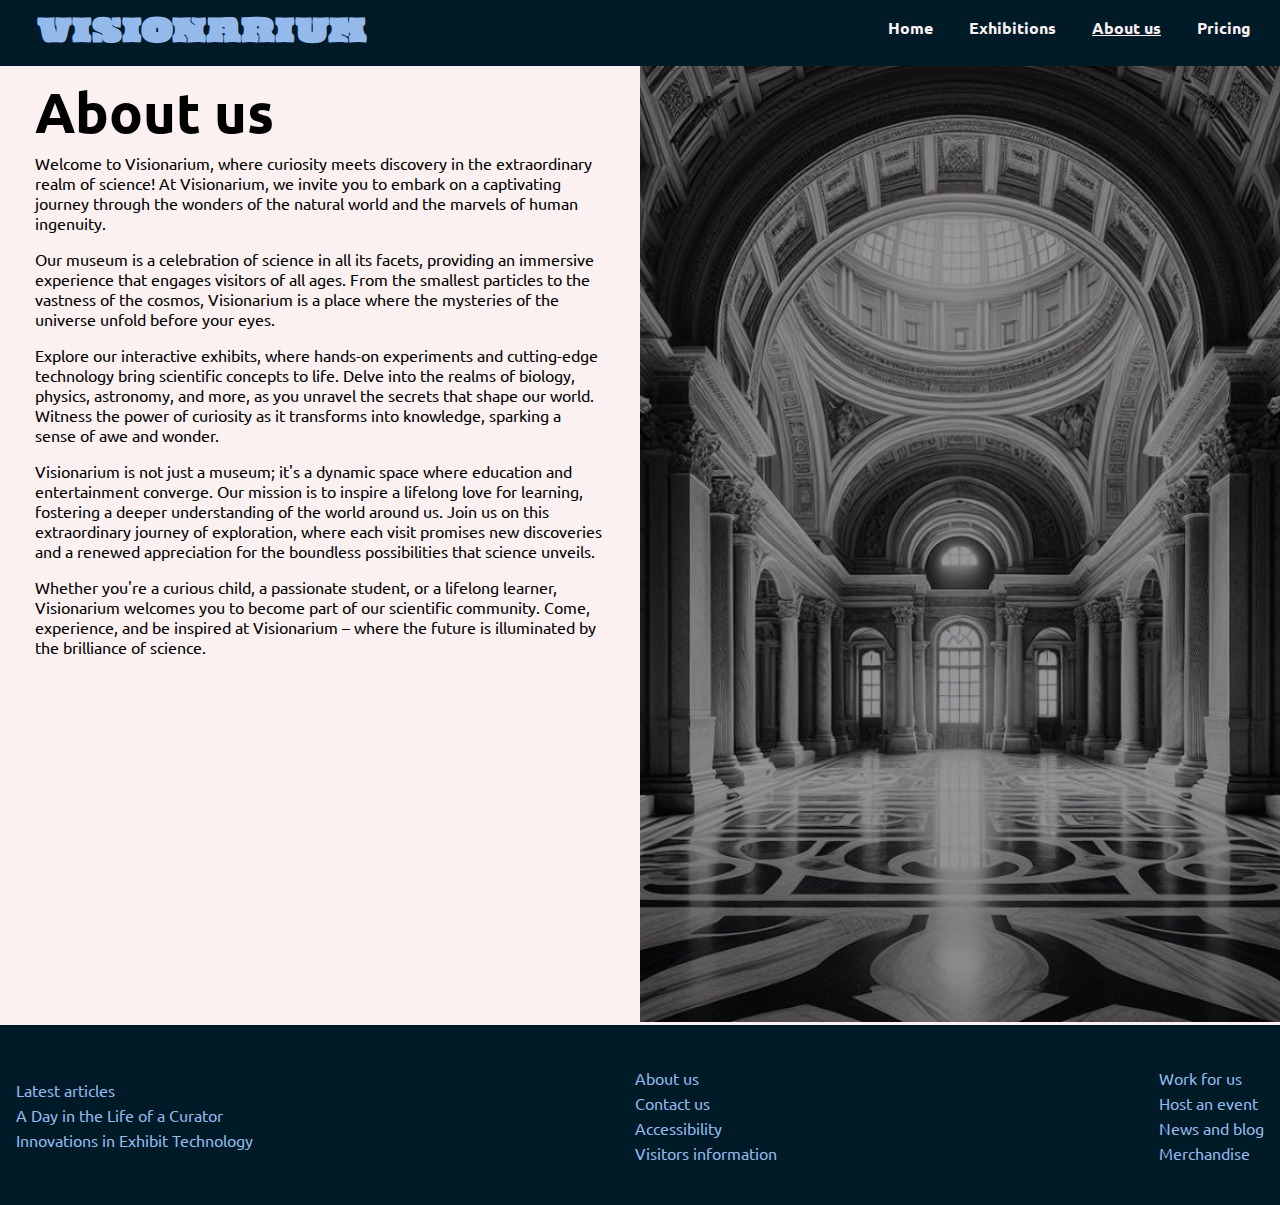
<file: aboutus.html>
<!DOCTYPE html>
<html lang="en">
<head>
  <meta charset="UTF-8">
  <title>Visionarium | About us</title>
  <meta name="viewport" content="width=device-width, initial-scale=1.0">
  <link rel="stylesheet" type="text/css" href="aboutus.css">
  <link rel="icon" sizes="192x192" href="assets/favicon/android-chrome-192x192.png">
  <link rel="icon" type="image/png" sizes="32x32" href="/assets/favicon/favicon-32x32.png">
  <link rel="icon" type="image/png" sizes="16x16" href="assets/favicon/favicon-16x16.png">
  <link rel="preconnect" href="https://fonts.googleapis.com">
  <link rel="preconnect" href="https://fonts.gstatic.com" crossorigin>
  <link href="https://fonts.googleapis.com/css2?family=Oi&family=Ubuntu:wght@300;400;500;700&display=swap" rel="stylesheet">
</head>

<body>
  <header>
    <div class="header">
      <h2 class="logo">VISIONARIUM</h2>

      <input type="checkbox" id="burger"/>
      <label for="burger">
                <span class="burgerMenuButton">
                    <span class="bar"></span>
                    <span class="bar"></span>
                    <span class="bar"></span>
                </span>
      </label>
      <div class="burger">
        <div class="burgerMenu">
          <div class="burgerTop">
            <input type="checkbox" id="x"/>
            <label for="x">
              <span class="xButton">X</span>
            </label>
            <div class="burgerLogo">visionarium</div>
          </div>

          <div class="navMobile">
            <ul class="navList">
              <li><a href="index.html">Home</a></li>
              <li><a href="exhibitions.html">Exhibitions</a></li>
              <li><a href="aboutus.html">About us</a></li>
              <li><a href="pricing.html">Pricing</a></li>
            </ul>
          </div>

          <div class="burgerBottom">
            <svg width="256" height="367" viewBox="0 0 256 367" fill="none" xmlns="http://www.w3.org/2000/svg">
              <path d="M120.908 1.74871C117.131 2.36785 113.23 2.55359 108.835 2.30594C87.9695 1.2534 82.3353 1.2534 77.6918 2.24402C75.1533 2.73934 72.1195 3.60613 70.9431 4.16336C69.8287 4.65867 69.4572 4.96824 70.0763 4.7825C75.339 3.29656 86.4216 2.86316 93.2322 3.85379C95.523 4.22527 101.405 4.72059 106.296 5.03016C113.54 5.52547 116.388 5.40164 121.155 4.65867C129.947 3.23465 144.435 3.35848 150.317 4.90633L154.961 6.14461H143.816C135.148 6.20652 131.186 6.45418 125.861 7.50672C122.146 8.18777 116.388 8.80691 113.169 8.86883C100.786 9.11648 114.221 9.98328 135.148 10.3548C157.189 10.7262 155.58 10.912 167.034 7.19715C171.43 5.77313 173.287 5.52547 178.488 5.58738C181.893 5.6493 186.227 5.95887 188.085 6.33035C189.942 6.63992 194.4 7.25906 197.991 7.63055C201.582 8.00203 206.163 8.86883 208.207 9.54988C212.293 10.912 219.785 11.8407 218.732 10.8501C217.741 9.92137 206.721 6.45418 202.325 5.71121C200.096 5.33973 196.195 4.65867 193.657 4.16336C191.118 3.66805 186.413 2.80125 183.255 2.24402L177.559 1.19149L170.315 3.23465L163.071 5.27781L158.056 4.22527C147.097 1.81063 143.445 1.31531 135.148 1.06766C129.08 0.881915 124.808 1.06766 120.908 1.74871Z" stroke="#7B9FCF" stroke-width="2"/>
              <path d="M78.1873 6.08265C77.5062 6.26839 74.039 7.13519 70.5099 8.00198C66.9808 8.80687 62.3992 10.0451 60.356 10.7262C55.4648 12.2741 38.1289 20.8182 36.9525 22.1803C36.4572 22.7994 36.3953 23.109 36.7048 22.9233C37.0763 22.7375 38.4384 22.1184 39.8005 21.4992C41.1627 20.942 45.7443 18.775 50.0164 16.7938C61.2847 11.5311 74.8439 8.24964 86.0504 8.12581L90.5701 8.0639L88.4031 7.13519C86.1742 6.08265 80.4162 5.52542 78.1873 6.08265Z" stroke="#7B9FCF" stroke-width="2"/>
              <path d="M181.15 7.38271C181.522 7.50654 182.265 7.50654 182.698 7.38271C183.069 7.19697 182.76 7.07314 181.893 7.07314C181.026 7.07314 180.717 7.19697 181.15 7.38271Z" stroke="#7B9FCF" stroke-width="2"/>
              <path d="M163.628 10.0451C162.266 10.3547 160.037 10.7881 158.675 11.0358C156.323 11.4072 156.261 11.4692 157.747 12.0264C158.613 12.3979 165.424 13.4504 172.916 14.441C187.651 16.3604 193.595 17.1652 199.848 18.094C203.996 18.7131 205.049 18.5893 209.693 17.0414C213.841 15.7412 216.379 16.4842 222.509 20.6943C229.134 25.276 232.229 26.7 235.449 26.7619C242.878 26.8238 252.723 31.2197 260.338 37.9065C262.877 40.1354 265.91 42.6738 267.025 43.5406C269.378 45.3361 276.745 48.0604 280.956 48.6795C285.413 49.3606 290.738 51.3418 295.753 54.1899C298.353 55.6758 301.883 57.4094 303.554 58.0285C305.288 58.6477 308.569 60.4432 310.922 61.991C313.275 63.5389 316.123 65.3963 317.237 66.0774C320.519 68.1205 321.633 69.3588 329.187 78.7697C333.459 84.0324 337.483 89.9143 339.093 93.01C340.579 95.9199 344.479 102.235 347.761 107.126C351.042 112.018 355.129 118.209 356.8 120.871C360.639 126.877 361.072 127.372 359.958 124.153C358.596 120.314 356.553 116.475 354.386 113.751C353.271 112.389 350.733 108.612 348.751 105.393C346.77 102.173 344.541 98.768 343.798 97.9012C342.189 95.9199 340.331 91.4002 340.145 88.9856C340.084 88.3045 338.969 86.6328 337.607 85.2707C335.44 83.1037 327.948 74.1881 323.057 68.0586C319.59 63.6627 311.355 55.8615 307.702 53.5088C305.535 52.1467 301.944 50.3512 299.654 49.6082C293.277 47.5031 269.873 35.9252 262.877 31.3436C251.67 24.0377 248.389 22.6756 229.072 17.1033C214.831 13.017 208.269 11.9026 197.991 11.8406C195.762 11.7787 191.49 11.4072 188.394 10.9738C181.15 9.85939 166.786 9.36407 163.628 10.0451Z" stroke="#7B9FCF" stroke-width="2"/>
              <path d="M101.157 13.2027C98.8663 13.5123 96.5755 14.0076 96.0802 14.2552C94.6562 15.0601 104.191 16.3603 110.444 16.2365C128.585 15.8031 128.461 15.8031 144.745 19.8894C162.514 24.3472 168.52 25.5236 175.702 25.8951C182.203 26.2666 186.351 27.1334 189.942 28.9289C192.79 30.3529 201.768 33.5724 202.82 33.5724C203.501 33.5724 212.85 37.8445 222.137 42.4261C227.214 44.9646 228.267 45.7076 227.09 45.8314C226.1 45.9552 223.004 44.7789 219.351 42.9214C207.34 36.9777 203.811 35.5537 199.786 35.1822L195.824 34.8107L199.229 36.6062C201.086 37.5968 204.863 40.4449 207.587 42.9214C210.869 45.9552 215.079 48.9271 220.156 51.8371C224.366 54.1898 230.743 58.4619 234.334 61.3099C237.863 64.096 241.826 66.8822 243.064 67.5013C246.531 69.173 251.175 71.9591 254.518 74.3738C256.933 76.0455 262.381 78.0267 262.381 77.1599C262.381 76.355 255.695 68.3062 253.156 66.0154C250.432 63.5388 249.999 62.8578 249.999 60.8146C249.999 59.5144 249.565 58.1523 249.07 57.7189C247.955 56.7902 247.832 55.4281 248.822 55.1185C249.813 54.8089 242.197 44.7789 238.916 42.0546C237.368 40.8164 232.044 37.7207 227.09 35.1822C218.36 30.7244 217.989 30.6005 212.602 30.291C209.321 30.1052 207.464 30.2291 207.959 30.5386C208.516 30.8482 208.578 31.0959 208.083 31.0959C207.711 31.0959 206.906 30.6625 206.349 30.0433C203.873 27.6287 177.435 18.8369 166.724 16.9175C162.638 16.1746 157.932 15.3078 156.199 14.9982C146.169 13.0169 111.187 11.9644 101.157 13.2027ZM217.618 33.6343C223.314 35.9871 229.877 40.6925 235.449 46.3267C238.483 49.4224 242.445 53.1373 244.179 54.5613C247.089 56.8521 249.999 61.6195 249.132 62.4863C248.265 63.3531 242.693 58.8953 237.492 53.323C230.372 45.6457 226.409 42.4261 216.875 36.73C209.507 32.3341 209.507 32.3341 212.045 32.3341C213.469 32.3341 215.946 32.8914 217.618 33.6343ZM230.062 52.3943C231.053 53.5087 231.053 53.5087 229.877 52.8896C229.195 52.4562 227.833 51.4037 226.781 50.5369L224.923 48.9271L226.967 50.0416C228.081 50.7226 229.505 51.7752 230.062 52.3943Z" stroke="#7B9FCF" stroke-width="2"/>
              <path d="M83.4498 17.9083C81.902 18.5274 78.992 20.6944 79.3635 21.004C79.5492 21.1897 80.4779 20.7563 81.4686 20.0133C82.5211 19.3323 83.9451 18.4655 84.75 18.1559C86.2979 17.5368 85.0596 17.2891 83.4498 17.9083Z" stroke="#7B9FCF" stroke-width="2"/>
              <path d="M81.9019 20.4468C81.5923 20.6944 80.9113 21.5612 80.4779 22.3661L79.6111 23.8521L82.2734 23.4187C85.9882 22.7995 87.598 21.8089 84.0689 22.2423L81.2828 22.6138L82.4591 21.2517C83.5736 20.0134 83.2021 19.4562 81.9019 20.4468Z" stroke="#7B9FCF" stroke-width="2"/>
              <path d="M96.1421 23.9759C93.1083 24.4712 86.9788 25.4619 82.521 26.1429C77.8774 26.9478 74.4103 27.2574 74.2864 26.8859C74.2245 26.5763 72.8005 26.6382 70.8812 27.1335C69.0856 27.6288 63.6991 28.929 58.9317 30.1054C49.8923 32.2724 41.9054 35.4919 36.8903 39.021C31.9372 42.5501 24.6313 50.1656 24.6313 51.8372C24.6313 52.023 26.2411 50.9704 28.2224 49.4226C32.5563 46.0173 36.7046 44.2218 53.4214 38.6495C74.7817 31.4675 81.3446 30.0435 94.2847 29.5482C98.7425 29.3624 104.996 28.929 108.215 28.5576C115.459 27.6908 127.966 28.8052 147.531 32.0867C166.415 35.1824 176.197 37.9066 185.794 42.674C188.084 43.7884 191.49 45.2744 193.285 46.0173C195.576 46.8222 198.053 48.5558 201.025 51.3419C203.439 53.6327 205.42 55.7378 205.482 56.1093C205.482 56.8523 210.807 61.2482 215.574 64.4677C217.308 65.6441 219.537 67.2538 220.466 68.0587C221.456 68.8017 223.685 69.9161 225.481 70.4115C232.043 72.3308 242.012 77.8411 246.717 82.1751C251.918 86.9425 263.929 100.997 267.211 106.198C268.449 108.179 271.545 112.885 273.959 116.661C277.488 122.11 278.974 125.082 280.708 130.468C281.884 134.183 283.866 139.755 285.042 142.851C286.156 145.885 287.704 151.457 288.447 155.234C289.128 158.949 290.367 164.521 291.171 167.617C291.914 170.65 292.905 175.48 293.338 178.266C293.772 181.114 294.329 183.219 294.639 183.033C294.948 182.847 295.196 184.21 295.196 186.005C295.258 192.692 295.753 197.583 297.301 207.551C298.353 214.052 299.096 221.606 299.344 228.292C299.654 237.703 299.53 239.994 298.044 249.962C297.115 256.092 296.063 262.469 295.691 264.202C294.267 270.518 290.862 282.962 289.004 288.287C287.023 294.231 286.837 295.098 287.704 294.602C289.128 293.674 292.534 284.201 299.158 262.283C302.749 250.581 303.245 245.566 303.43 219.315C303.492 204.517 303.368 199.007 302.687 196.53C302.254 194.735 302.006 193.125 302.192 192.939C302.749 192.382 305.783 202.908 306.155 206.746C306.34 208.913 306.712 210.647 306.898 210.647C307.145 210.647 307.207 211.576 307.083 212.752C306.836 215.043 308.26 222.287 309.746 226.002C310.241 227.24 311.108 230.212 311.541 232.502C312.036 234.855 312.594 236.898 312.717 237.084C313.646 237.951 314.513 227.921 314.203 220.739C313.646 208.975 311.913 203.279 304.545 189.906C303.059 187.181 301.883 184.519 301.821 184.024C301.821 183.528 301.635 182.971 301.387 182.785C301.201 182.6 300.644 178.575 300.273 173.746C298.725 153.995 292.224 136.783 282.07 125.453C279.779 122.853 277.86 120.19 277.86 119.571C277.86 118.952 277.488 118.209 277.117 117.961C276.684 117.714 275.631 116.042 274.888 114.37C269.811 103.535 260.586 90.2859 250.68 79.6367C242.569 70.8449 241.454 69.8542 233.777 65.0869C229.257 62.2388 221.704 57.3476 216.998 54.19C207.773 47.9367 196.071 41.8072 186.846 38.34C183.627 37.1017 179.045 35.2443 176.63 34.1917C173.101 32.582 163.628 29.5482 156.508 27.7527C152.112 26.6382 140.411 25.5238 132.733 25.5238C127.285 25.4619 122.456 25.1523 119.979 24.5331C114.035 23.2329 102.705 22.9234 96.1421 23.9759ZM205.482 51.0324C207.773 51.7753 210.559 53.447 210.188 53.7566C209.754 54.2519 203.687 52.0849 202.944 51.2181C202.015 50.1036 202.696 50.0417 205.482 51.0324ZM300.459 191.825C299.22 194.859 298.725 194.302 299.839 191.144C300.335 189.782 300.768 187.801 300.83 186.81C300.954 185.138 301.016 185.2 301.201 187.243C301.325 188.482 301.016 190.525 300.459 191.825Z" stroke="#7B9FCF" stroke-width="2"/>
              <path d="M180.036 28.6193C180.036 29.0527 179.54 29.1765 178.736 28.9289C177.683 28.5574 177.497 28.7432 177.683 29.6719C177.869 30.5387 178.426 30.7863 180.345 30.6625C181.707 30.5387 183.255 30.3529 183.751 30.1053C184.555 29.7957 184.555 29.7338 183.751 29.3004C181.831 28.2478 180.036 27.9383 180.036 28.6193Z" stroke="#7B9FCF" stroke-width="2"/>
              <path d="M185.298 31.3436C185.979 31.8389 186.97 32.3342 187.465 32.3342C188.704 32.3342 187.527 31.3436 185.608 30.7864C184.122 30.353 184.122 30.353 185.298 31.3436Z" stroke="#7B9FCF" stroke-width="2"/>
              <path d="M107.287 34.811C94.0372 35.3063 85.6788 36.0493 81.2829 37.2875C75.2772 38.9592 69.2716 41.1881 66.1139 42.8598C63.6374 44.0981 60.7893 44.903 56.2077 45.584C52.6786 46.1412 49.7067 46.5746 49.6448 46.5746C49.5829 46.5746 48.9018 47.3795 48.2208 48.3702L46.9206 50.1657L51.6261 48.3702C54.1645 47.3795 56.8887 46.5746 57.6317 46.6366C58.9319 46.6366 58.9319 46.6985 57.446 47.3176C56.5792 47.6891 54.536 48.6178 52.8024 49.4227C51.1307 50.1657 49.0257 51.0325 48.1589 51.2182C45.187 52.0231 29.2132 60.0719 24.6315 63.1057C22.093 64.8393 17.078 68.5541 13.487 71.4022C2.65203 80.0702 -0.877076 82.7325 -5.58255 85.8901C-8.05911 87.4998 -10.288 89.1715 -10.4738 89.4811C-10.6595 89.7907 -9.04973 88.862 -6.88274 87.4379L-2.98215 84.7137L-5.58255 87.8713C-8.74016 91.5862 -11.8978 94.2485 -15.4269 96.044C-16.8509 96.725 -19.5132 99.0778 -21.2468 101.245C-23.0423 103.35 -27.624 108.551 -31.4626 112.823C-38.3351 120.376 -43.412 126.877 -46.6316 132.14C-47.5603 133.626 -50.8417 138.517 -53.9374 143.037C-57.0331 147.556 -59.2001 151.086 -58.7048 150.776C-57.7142 150.219 -53.504 145.018 -48.8605 138.703C-45.3314 133.935 -23.1661 113.38 -16.6652 108.922C-10.9072 104.96 -3.53938 99.2016 -0.505592 96.2297C2.0948 93.7532 5.43816 89.4192 5.43816 88.5524C5.43816 87.4998 1.78523 88.0571 1.16609 89.1715C0.794604 89.8526 -1.55813 91.4004 -4.15852 92.7625C-6.75891 94.0627 -10.5357 96.6631 -12.5788 98.3967C-16.789 102.112 -17.47 102.421 -15.7365 99.9446C-13.7552 97.2203 -7.43997 92.0815 -0.877076 87.8713C0.546948 86.9426 2.0948 85.5805 2.5282 84.8994C4.07605 82.2371 19.5546 70.9069 35.095 60.9387C43.7011 55.4284 44.5059 54.995 51.3784 52.4565C54.4122 51.342 58.7462 49.2989 61.037 47.9368C64.0708 46.0793 65.9282 45.3983 67.9714 45.3364C71.2528 45.2745 73.4198 45.0887 82.5212 44.4696L89.3317 43.9743L87.4743 45.9555C85.2454 48.3082 83.3261 49.3608 78.9921 50.5991C69.3954 53.2614 67.0427 54.1282 60.2321 57.6573C56.1458 59.7623 52.6167 61.8055 52.369 62.2389C50.945 64.5297 52.6167 64.4059 57.0745 61.9912C68.219 56.0475 80.478 52.3946 95.5231 50.5991C99.919 50.0418 107.225 48.8036 111.683 47.751C127.966 44.16 135.086 44.5934 159.295 50.9086C163.071 51.8993 168.334 53.1375 171.058 53.6948C174.216 54.3758 177.993 55.8618 181.708 57.7811C187.218 60.6911 187.713 60.8149 192.357 60.8149C198.115 60.8149 200.963 61.3102 201.21 62.3008C201.396 63.1676 209.074 70.0401 212.726 72.7024C213.965 73.5692 215.698 74.4979 216.565 74.7455C217.618 74.9932 217.184 74.5598 215.265 73.3215C213.717 72.3309 210.869 69.6686 208.95 67.5016C206.102 64.2821 203.006 61.9293 192.109 54.995C174.216 43.6028 163.938 38.8973 149.76 35.6778C144.745 34.5633 125.551 34.1299 107.287 34.811ZM151.246 43.0455C152.298 43.6028 154.775 44.3457 156.756 44.7172C159.171 45.2125 160.1 45.6459 159.542 45.9555C158.923 46.3889 158.985 46.5746 159.914 46.8842C162.824 47.8748 164.557 48.6178 164.372 48.8036C164.248 48.9274 162.081 48.3702 159.542 47.5034C151.308 44.6553 145.797 43.5409 137.934 43.0455C127.966 42.4883 130.69 41.6215 141.649 41.8692C147.098 42.0549 149.946 42.3645 151.246 43.0455Z" stroke="#7B9FCF" stroke-width="2"/>
              <path d="M16.273 39.2686C12.7439 40.0116 -2.73463 44.2836 -7.0067 45.7696C-9.54518 46.6364 -12.2694 49.051 -10.7215 49.051C-10.3501 49.051 -9.91667 48.7415 -9.73092 48.4319C-9.54518 48.0604 -7.74967 47.8127 -5.83034 47.8127C-1.86784 47.8127 2.96146 46.7602 11.8152 44.036C17.0779 42.3643 23.3931 39.5163 23.3931 38.7733C23.3931 38.4018 19.6163 38.6495 16.273 39.2686Z" stroke="#7B9FCF" stroke-width="2"/>
              <path d="M63.018 48.1223C62.1513 48.6176 61.7798 48.9891 62.1513 49.051C62.4608 49.051 63.3276 48.6176 64.0087 48.1223C65.4946 47.0079 64.9993 46.9459 63.018 48.1223Z" stroke="#7B9FCF" stroke-width="2"/>
              <path d="M3.39483 59.6383C1.72315 60.9385 0.670611 62.053 0.980182 62.053C1.28975 62.053 2.77569 60.9385 4.26163 59.5764C7.72881 56.4807 7.2335 56.4807 3.39483 59.6383Z" stroke="#7B9FCF" stroke-width="2"/>
              <path d="M252.042 58.7717C251.918 61.3102 258.481 70.0401 263.682 74.2502C268.139 77.8412 280.398 92.0195 284.237 98.0252C286.714 101.926 289.066 107.374 290.243 111.894C291.233 115.733 294.081 120.995 298.477 127.125C300.335 129.663 303.307 135.05 305.102 139.074C308.445 146.38 309.436 147.928 309.436 145.761C309.436 143.346 307.641 138.765 305.288 135.236C303.926 133.192 301.821 128.735 300.582 125.205C299.282 121.738 297.734 118.147 297.115 117.219C296.496 116.352 294.515 111.956 292.781 107.56C291.048 103.102 288.385 97.4061 286.899 94.8676C285.475 92.3291 282.07 86.4473 279.408 81.8656C276.807 77.284 274.021 72.7024 273.216 71.6498C272.473 70.6592 271.173 68.5541 270.43 67.0682C269.687 65.5822 268.573 64.2201 267.892 64.0963C267.211 63.9106 266.22 62.9199 265.725 61.8674C264.982 60.5053 264.61 60.2576 264.239 60.8149C263.867 61.434 263.248 61.1244 261.824 59.5147C260.772 58.4002 259.905 57.7811 259.905 58.1526C259.905 59.0194 263.062 62.858 263.434 62.4246C263.62 62.3008 264.858 64.344 266.22 67.0682C267.582 69.7924 269.068 72.207 269.563 72.3928C270.368 72.7024 273.526 77.5936 273.526 78.5842C273.526 78.8318 272.04 77.6555 270.306 75.86C268.511 74.1264 265.353 71.0307 263.31 69.0494C261.267 67.0682 258.233 63.6629 256.5 61.4959C254.828 59.267 253.156 57.4096 252.785 57.2858C252.475 57.1619 252.104 57.843 252.042 58.7717Z" stroke="#7B9FCF" stroke-width="2"/>
              <path d="M-3.22985 59.886C-5.45875 61.0005 -10.1642 63.3532 -13.7552 65.0249C-17.3463 66.7585 -22.0517 69.3589 -24.2806 70.8448C-26.5095 72.3307 -29.6671 74.3739 -31.4007 75.3026C-42.7929 81.8655 -57.2808 94.2483 -67.7443 106.322C-74.8025 114.494 -73.8738 114.742 -65.2677 106.941C-58.2095 100.502 -48.6129 92.8243 -38.5209 85.3327C-33.5677 81.6798 -28.5527 77.9649 -27.3763 77.0362C-23.5377 73.9405 -19.7609 71.5259 -14.9935 69.1731C-9.66891 66.5108 -3.29176 62.2387 -0.567541 59.5764C0.484998 58.5239 1.22797 57.7809 1.04222 57.7809C0.918396 57.8429 -1.00094 58.7716 -3.22985 59.886Z" stroke="#7B9FCF" stroke-width="2"/>
              <path d="M42.896 65.1488C35.0948 69.1113 26.7983 74.6836 21.6595 79.5129C18.6257 82.3609 12.9296 89.0476 14.787 87.6236C15.3442 87.1902 15.9634 87.0045 16.1491 87.1902C16.3349 87.4379 17.3874 86.8806 18.4399 85.9519C21.4737 83.4754 22.0929 84.0326 19.3687 86.8187C16.211 90.0383 17.3255 89.9763 20.9165 86.7568C26.7364 81.4941 33.3612 76.541 37.2618 74.5597C42.9579 71.6498 53.7929 61.434 51.1306 61.434C50.6972 61.434 46.9823 63.1056 42.896 65.1488Z" stroke="#7B9FCF" stroke-width="2"/>
              <path d="M218.422 75.1788C218.608 75.3645 221.952 77.6553 225.852 80.3176C235.449 86.7567 240.216 90.7192 246.036 97.1582C254.333 106.322 258.233 111.77 266.839 126.444C271.669 134.678 272.473 136.412 271.421 135.978C270.864 135.793 270.43 135.359 270.43 134.988C270.43 134.678 270.183 134.616 269.811 134.802C269.44 134.988 269.378 134.74 269.563 134.183C269.811 133.564 269.192 132.387 267.706 130.963C266.468 129.725 265.477 128.92 265.477 129.106C265.477 129.911 271.916 142.294 273.34 144.213C274.888 146.318 276.003 146.813 276.003 145.451C276.003 145.08 275.136 143.098 274.083 141.117C273.031 139.136 272.35 137.34 272.535 137.155C272.659 136.969 273.464 138.083 274.207 139.569C274.95 140.993 276.188 143.037 276.931 144.089C277.736 145.08 280.089 149.352 282.132 153.5C284.237 157.71 286.218 161.115 286.528 161.115C287.58 161.115 287.209 156.967 285.847 152.943C284.423 148.671 279.16 138.207 278.479 138.207C278.231 138.207 277.86 136.845 277.612 135.112C277.365 133.378 276.807 131.83 276.25 131.521C275.755 131.211 275.26 130.592 275.136 130.097C274.578 127.187 268.82 117.28 265.601 113.875C264.734 112.946 264.363 112.203 264.734 112.203C265.911 112.203 265.601 110.779 263.929 108.798C262.196 106.693 261.762 107.931 263.434 110.284C265.663 113.504 262.567 111.089 258.728 106.569C252.351 99.1395 247.212 94.0625 243.436 91.4622C241.516 90.1 238.916 88.1188 237.678 87.0663C233.034 83.1038 226.843 78.6459 224.057 77.2838C221.27 75.8598 217.803 74.6215 218.422 75.1788Z" stroke="#7B9FCF" stroke-width="2"/>
              <path d="M201.706 80.6271C201.706 81.7416 204.677 84.342 205.854 84.342C207.402 84.342 212.417 87.6234 216.936 91.6478C219.042 93.5053 222.756 96.0437 225.295 97.4059C229.01 99.3871 229.443 99.5729 227.709 98.1488C226.533 97.2201 223.437 94.4959 220.899 92.0193C212.974 84.4658 201.706 77.7791 201.706 80.6271Z" stroke="#7B9FCF" stroke-width="2"/>
              <path d="M126.109 85.0231C123.199 85.3327 119.979 85.8899 118.989 86.2614C117.255 87.0044 117.255 87.0663 120.908 87.4997C122.951 87.7474 127.595 87.995 131.186 87.995C136.696 87.9331 138.677 88.2427 143.878 89.7905C147.221 90.8431 151.555 92.0813 153.413 92.6386C157.066 93.6292 167.343 98.4585 170.192 100.502C171.244 101.245 172.049 101.43 172.297 101.059C172.482 100.749 172.359 100.44 171.987 100.44C171.616 100.44 169.758 98.8919 167.777 96.9726C163.752 93.072 160.719 91.3384 153.722 89.1095C149.327 87.6854 133.105 84.2183 131.867 84.404C131.619 84.4659 129.019 84.7136 126.109 85.0231Z" stroke="#7B9FCF" stroke-width="2"/>
              <path d="M119.669 93.0719C117.998 93.3814 112.983 93.8768 108.649 94.2482C98.3711 95.115 93.4798 96.0438 83.5117 99.2014C77.6298 101.059 74.658 102.359 72.7386 103.907C71.3146 105.021 66.2377 108.984 61.4703 112.575C49.2732 121.862 49.2732 122.048 61.5941 114.308C66.4853 111.213 71.748 109.231 79.1158 107.56C82.0877 106.879 82.2115 106.755 80.416 106.693C79.2396 106.631 76.2058 107.188 73.6673 107.931C71.1908 108.612 68.9619 109.108 68.838 108.922C68.2808 108.365 76.0201 103.535 78.5586 102.916C80.7255 102.359 81.7781 102.421 84.007 103.226C86.9169 104.216 93.4179 104.402 97.3804 103.535C98.7425 103.288 101.962 102.297 104.501 101.368C108.773 99.8205 109.639 99.6967 115.026 100.068C122.146 100.563 131.557 101.926 135.767 103.102C140.225 104.34 143.444 105.145 151.865 107.003C164.248 109.727 169.139 111.894 177.188 118.023C178.859 119.262 183.131 121.676 186.722 123.41C194.152 126.939 204.058 133.316 207.216 136.659C208.392 137.836 209.693 138.826 210.188 138.826C210.683 138.826 212.479 140.25 214.212 141.984L217.37 145.142L215.636 142.108C214.646 140.498 213.098 137.588 212.107 135.731C209.816 131.397 209.197 130.778 206.659 130.468C204.43 130.22 199.229 125.701 197.557 122.481C196.691 120.871 196.752 120.624 198.115 119.2C199.539 117.714 199.539 117.652 198.3 116.723C197.619 116.228 195.143 114.68 192.728 113.318C190.375 111.894 186.784 109.541 184.803 108.117C180.902 105.207 178.488 104.402 181.584 107.003L183.441 108.612L180.345 108.179C172.977 107.126 171.306 106.631 165.176 103.721C156.818 99.6967 143.878 95.2389 136.077 93.6291C129.761 92.3289 124.932 92.1432 119.669 93.0719ZM208.826 133.749C208.392 134.183 206.04 131.954 206.04 131.211C206.04 130.839 206.721 131.211 207.587 132.016C208.454 132.821 209.011 133.626 208.826 133.749Z" stroke="#7B9FCF" stroke-width="2"/>
              <path d="M81.1589 105.207C81.7161 105.331 82.5829 105.331 83.0163 105.207C83.3878 105.021 82.9544 104.898 81.9019 104.898C80.9112 104.898 80.5398 105.021 81.1589 105.207Z" stroke="#7B9FCF" stroke-width="2"/>
              <path d="M118.431 108.489C115.026 109.17 110.754 109.665 109.02 109.665C107.225 109.727 105.739 109.913 105.739 110.222C105.739 110.841 118.307 110.036 122.332 109.108C124.065 108.736 125.551 108.117 125.551 107.808C125.551 107.498 125.366 107.25 125.118 107.312C124.808 107.374 121.836 107.869 118.431 108.489Z" stroke="#7B9FCF" stroke-width="2"/>
              <path d="M80.9734 110.036C78.9302 111.213 79.6732 111.213 82.2736 110.036C83.45 109.541 83.9453 109.17 83.45 109.17C82.9546 109.17 81.8402 109.541 80.9734 110.036Z" stroke="#7B9FCF" stroke-width="2"/>
              <path d="M129.7 110.346C131.124 110.965 133.6 111.646 135.272 111.894C146.355 113.38 154.527 116.29 172.482 125.082C185.175 131.335 194.957 139.569 207.897 154.924C209.755 157.153 212.788 160.558 214.646 162.478C227.648 176.223 235.263 197.645 233.282 214.981C232.415 222.782 230.496 232.564 228.515 239.313C227.71 242.347 227.091 244.947 227.276 245.071C227.4 245.257 228.205 243.585 228.948 241.48C229.753 239.313 230.991 235.908 231.796 233.865C234.644 226.497 237.616 210.151 237.616 201.855C237.616 197.335 235.759 183.59 234.211 176.78C232.601 169.536 225.852 156.596 220.218 149.847C218.918 148.237 217.803 146.628 217.803 146.194C217.803 145.637 217.618 145.575 217.122 146.07C216.503 146.69 218.299 150.652 225.419 164.211C228.267 169.598 232.044 178.328 232.044 179.504C232.044 179.69 231.672 179.504 231.177 179.133C230.682 178.699 229.381 176.223 228.267 173.622C225.976 167.988 222.014 160.496 221.394 160.496C221.147 160.496 221.085 160.992 221.333 161.549C221.642 162.416 221.394 162.354 220.156 161.239C219.351 160.496 218.299 159.877 217.927 159.877C217.556 159.877 215.389 157.091 213.16 153.624C210.931 150.219 207.65 145.823 205.854 143.965C202.263 140.127 194.4 133.378 189.633 130.035C183.627 125.886 161.895 116.166 155.27 114.68C148.893 113.256 144.064 111.956 140.72 110.841C138.553 110.098 134.962 109.479 132.052 109.355L127.099 109.17L129.7 110.346Z" stroke="#7B9FCF" stroke-width="2"/>
              <path d="M77.568 111.584C77.3823 111.956 77.6299 112.018 78.1252 111.832C79.2397 111.399 79.4254 110.965 78.5586 110.965C78.1872 110.965 77.7538 111.213 77.568 111.584Z" stroke="#7B9FCF" stroke-width="2"/>
              <path d="M47.7873 125.825C44.4439 127.558 41.2863 129.354 40.8529 129.787C40.1718 130.468 54.0406 123.719 54.9074 122.976C56.0218 121.986 52.9261 123.224 47.7873 125.825Z" stroke="#7B9FCF" stroke-width="2"/>
              <path d="M101.405 140.56C98.9282 141.365 98.8663 142.108 101.219 142.913C103.448 143.718 110.568 145.513 116.883 146.875C120.536 147.68 126.418 146.875 126.666 145.575C126.851 144.523 122.765 142.417 118.122 141.241C115.212 140.498 103.015 140.003 101.405 140.56Z" stroke="#7B9FCF" stroke-width="2"/>
              <path d="M82.2114 143.408C74.0388 145.823 62.4608 152.324 50.8829 160.992C36.5189 171.641 35.5282 172.508 43.7009 167.059C47.4776 164.459 50.6353 162.602 50.6353 162.849C50.6353 163.097 49.0874 164.768 47.1062 166.502C45.1249 168.298 43.8247 169.784 44.1343 169.784C44.5058 169.784 46.8585 167.926 49.397 165.697C53.0499 162.478 55.9599 160.682 62.7085 157.401C67.4759 155.11 74.0388 152.2 77.2583 150.9C80.4778 149.661 83.264 148.485 83.4497 148.361C83.5735 148.176 82.4591 148.237 80.9731 148.423L78.187 148.795L80.354 147.556C81.5304 146.875 83.1401 146.318 83.945 146.256C84.7499 146.256 85.2452 146.009 85.0595 145.699C84.688 145.142 88.279 143.16 89.5792 143.16C89.9507 143.16 90.2603 142.851 90.2603 142.541C90.2603 141.551 87.2884 141.86 82.2114 143.408Z" stroke="#7B9FCF" stroke-width="2"/>
              <path d="M223.499 146.07C223.438 147.371 223.809 149.228 224.304 150.281L225.171 152.138L224.862 149.785C224.552 147.866 224.676 147.494 225.543 147.494C226.471 147.494 226.533 147.371 225.79 146.442C225.047 145.513 225.047 145.451 226.038 145.823C227.462 146.38 227.4 145.204 225.914 144.399C223.995 143.408 223.623 143.656 223.499 146.07Z" stroke="#7B9FCF" stroke-width="2"/>
              <path d="M95.5232 146.07C94.8421 146.256 93.6039 146.69 92.7371 147.061C91.8703 147.371 90.7558 147.742 90.2605 147.866C86.9171 148.485 80.3542 150.9 78.0634 152.324C77.3205 152.757 72.3673 155.234 67.0427 157.71C52.1833 164.707 47.7255 167.802 42.6486 174.613C38.9337 179.504 38.5622 180.804 41.8437 177.708C48.2208 171.579 69.3955 159.506 81.283 155.234C87.4744 152.943 90.8796 151.271 90.8796 150.466C90.8796 150.219 91.8703 150.466 93.0466 150.962C94.5326 151.581 99.2999 152.076 107.473 152.448C123.323 153.252 126.294 153.933 129.576 157.772C130.628 159.01 141.897 166.069 147.345 168.917C149.45 170.031 151.308 169.474 150.193 168.05C148.955 166.564 157.561 172.074 162.39 175.913C168.396 180.618 170.935 182.909 174.464 186.81C176.197 188.729 177.559 189.844 177.559 189.472C177.559 189.039 176.383 186.562 174.959 184.024C171.801 178.575 169.015 176.161 157.004 168.607C145.116 161.116 135.086 155.481 130.814 153.933C126.171 152.2 120.846 150.157 118.431 149.042C117.441 148.609 115.583 147.99 114.407 147.742C113.231 147.556 112.054 147.061 111.807 146.69C111.373 146.008 97.6283 145.451 95.5232 146.07Z" stroke="#7B9FCF" stroke-width="2"/>
              <path d="M128.957 146.132C128.152 146.999 129.081 147.618 135.024 150.528C138.492 152.2 144.126 155.419 147.469 157.648C150.874 159.877 154.156 161.735 154.775 161.735C156.385 161.735 156.199 159.691 154.342 157.524C151.246 153.81 130.567 144.523 128.957 146.132Z" stroke="#7B9FCF" stroke-width="2"/>
              <path d="M86.4217 147.309C86.8551 147.494 87.4123 147.433 87.5981 147.247C87.8457 147.061 87.4742 146.875 86.7932 146.937C86.1121 146.937 85.9264 147.123 86.4217 147.309Z" stroke="#7B9FCF" stroke-width="2"/>
              <path d="M226.533 148.052C225.914 148.485 226.162 149.166 227.586 151.147L229.505 153.748L230.496 152.2C231.053 151.333 231.424 150.281 231.239 149.847C231.053 149.352 230.867 149.6 230.805 150.281C230.743 151.333 230.558 151.271 229.072 149.538C227.895 148.237 227.09 147.742 226.533 148.052Z" stroke="#7B9FCF" stroke-width="2"/>
              <path d="M89.9507 159.753C88.2171 160.868 85.431 163.592 85.9882 163.592C86.112 163.592 91.3747 163.778 97.69 163.964C104.005 164.149 110.506 164.521 112.116 164.83C116.636 165.759 125.242 169.536 128.833 172.198C131.928 174.489 145.673 186.315 149.884 190.401C158.675 198.821 166.415 219.624 168.024 239.127C168.705 248.105 165.919 262.593 162.019 270.084C158.118 277.514 149.822 285.625 140.906 290.578C138.863 291.754 135.458 293.797 133.352 295.221C127.285 299.246 124.003 300.113 115.335 300.051C107.968 299.989 102.891 299.246 97.8138 297.574C96.3898 297.079 93.7894 296.769 92.1177 296.831L89.022 296.955L91.3747 298.131C94.3466 299.617 100.909 300.794 111.125 301.722L119.236 302.465L125.056 300.484C131.743 298.131 140.844 293.488 146.602 289.401C158.49 280.919 168.024 266.803 173.535 249.591C174.773 245.628 175.33 242.285 175.702 235.722C176.816 218.572 173.906 207.242 164.619 191.887C159.294 183.095 151.617 175.851 142.578 171.022C140.534 169.907 137.501 168.112 135.767 166.997C126.913 161.301 122.332 160.125 111.93 160.806C107.41 161.116 105.429 160.992 103.386 160.249C101.962 159.753 98.7425 159.134 96.2659 158.949C92.4892 158.639 91.4986 158.763 89.9507 159.753ZM94.6562 298.441C94.2228 298.565 93.5417 298.379 93.2322 298.069C92.7368 297.574 92.9845 297.512 94.037 297.76C94.8419 298.008 95.1515 298.255 94.6562 298.441Z" stroke="#7B9FCF" stroke-width="2"/>
              <path d="M32.866 174.117C30.3275 175.665 10.577 195.478 6.24297 200.864C1.47559 206.746 -2.54883 213.742 -5.33496 220.863C-9.97851 232.936 -10.6596 234.793 -10.5977 235.289C-10.5977 235.536 -7.99726 230.397 -4.77773 223.958C-1.43437 217.333 2.89961 209.656 5.25234 206.313C9.40059 200.431 21.4738 187.924 31.3182 179.132C36.0236 174.984 36.9523 173.56 35.4045 173.065C35.0949 172.941 33.9805 173.436 32.866 174.117Z" stroke="#7B9FCF" stroke-width="2"/>
              <path d="M66.6092 186.562C65.1232 187.429 65.1852 188.358 66.7949 188.358C69.3334 188.358 73.6674 186.996 72.8006 186.438C71.6861 185.695 67.9094 185.757 66.6092 186.562Z" stroke="#7B9FCF" stroke-width="2"/>
              <path d="M84.3784 188.977C80.6636 189.967 76.3296 191.144 74.7817 191.515C73.2339 191.949 71.5622 192.568 71.0669 193.001C70.5716 193.435 68.7761 194.301 67.0425 194.921L63.9468 196.097L67.9712 196.592C71.4384 197.026 72.3671 196.902 74.596 195.787C76.2058 194.983 77.2583 193.992 77.3821 193.187C77.506 192.32 78.187 191.701 79.4253 191.33C81.7161 190.772 98.4329 188.977 101.838 188.977C105.243 188.977 121.341 196.902 126.79 201.298C139.544 211.575 148.459 229.654 148.459 245.257C148.459 255.287 144.93 266.989 138.739 277.762C137.563 279.743 138.367 279.743 140.473 277.762C142.701 275.718 148.955 263.088 150.812 257.02C152.67 250.953 153.66 243.337 153.165 238.322C152.422 230.397 147.159 216.962 141.649 208.789C137.253 202.35 128.771 195.23 120.289 190.958C113.726 187.677 110.754 187.119 100.538 187.181C92.2415 187.181 90.446 187.367 84.3784 188.977Z" stroke="#7B9FCF" stroke-width="2"/>
              <path d="M182.698 193.744C182.884 196.221 183.441 198.821 183.875 199.626C184.618 200.988 184.679 200.988 184.989 198.697L185.299 196.283L186.97 199.626C188.209 201.979 188.704 202.536 188.704 201.484C188.704 199.998 185.918 194.24 183.751 191.144L182.389 189.287L182.698 193.744Z" stroke="#7B9FCF" stroke-width="2"/>
              <path d="M56.5171 200.122C50.2019 202.598 42.8341 207.242 38.7478 211.204C36.7665 213.062 35.1567 214.857 35.1567 215.105C35.1567 215.662 40.7909 212.009 48.9636 206.127C51.6259 204.208 55.5884 201.731 57.8173 200.679C61.4702 198.883 62.5228 198.202 61.3464 198.326C61.0368 198.326 58.8698 199.131 56.5171 200.122Z" stroke="#7B9FCF" stroke-width="2"/>
              <path d="M-14.9934 210.771C-15.4268 212.256 -16.3556 214.671 -17.1604 216.219C-22.6089 227.054 -30.8435 255.658 -32.3913 269.217C-33.1962 276.833 -33.3819 286.182 -32.7009 287.358C-32.3913 287.792 -32.1436 292.249 -32.0817 297.264C-32.0198 303.518 -31.7722 306.737 -31.2149 307.79C-30.7196 308.533 -30.2243 311.505 -30.1005 314.291C-29.5433 324.073 -28.986 325.993 -22.2993 339.923C-19.4513 345.867 -18.0272 348.096 -15.5507 350.449C-11.0309 354.659 -7.99716 358.993 -8.36865 360.541C-8.55439 361.284 -8.49247 362.336 -8.24482 362.893C-7.93525 363.451 -7.25419 364.937 -6.63505 366.237C-5.27294 368.961 -3.53935 370.571 5.74776 377.257C9.46261 379.982 13.3013 383.139 14.2919 384.192L16.0255 386.173L14.8491 383.697C14.1681 382.334 13.4251 380.539 13.1774 379.672C12.9298 378.805 12.3726 377.691 11.8773 377.196C11.4439 376.7 10.9485 375.462 10.7628 374.471C10.3913 372.428 9.77218 371.561 9.77218 373.047C9.77218 374.595 7.6671 374.348 5.56202 372.552C4.50948 371.685 3.2712 371.004 2.71397 371.004C1.16612 371.004 -2.85829 367.042 -4.71572 363.636C-5.64443 361.903 -6.13974 360.479 -5.83017 360.479C-5.5206 360.479 -3.16786 362.584 -0.567473 365.122C1.971 367.661 4.32374 369.766 4.57139 369.766C4.81905 369.766 4.50948 369.209 3.89034 368.528C3.2712 367.847 2.96163 367.104 3.14737 366.918C3.64268 366.423 1.971 363.079 0.299324 361.222C-1.06279 359.736 -0.691301 359.364 0.85655 360.603C1.41378 361.036 3.20928 362.77 4.94288 364.441C7.48136 366.918 7.97667 367.165 7.60518 365.989C6.98604 363.946 6.05733 362.584 2.71397 358.621C1.10421 356.764 -1.18661 353.544 -2.30107 351.501C-3.47743 349.458 -5.64443 346.486 -7.13036 344.876C-9.0497 342.771 -9.66884 341.657 -9.29736 341.038C-8.67822 339.861 -9.35927 336.828 -10.1022 337.323C-10.4118 337.509 -10.5356 337.88 -10.3499 338.19C-10.1642 338.499 -10.3499 338.933 -10.7214 339.118C-11.712 339.799 -10.8452 343.514 -8.98779 346.3C-8.1829 347.539 -7.56376 349.148 -7.68759 349.768C-7.81142 350.573 -8.55439 349.83 -10.2261 347.167C-11.4643 345.124 -12.5169 343.762 -12.5169 344.072C-12.5788 344.443 -13.2599 343.39 -14.1267 341.719C-14.9315 340.109 -15.8602 338.809 -16.1698 338.809C-16.4794 338.809 -17.0366 338.066 -17.3462 337.075C-17.7177 336.147 -18.0272 335.713 -18.0272 336.147C-18.0892 336.58 -17.5319 338.314 -16.8509 340.047C-16.1698 341.781 -15.6126 343.638 -15.6126 344.195C-15.6126 345.867 -17.9034 343.39 -18.7702 340.728C-19.1417 339.49 -19.6989 338.19 -19.9466 337.88C-20.9372 336.394 -21.804 331.751 -21.9278 327.293C-21.9897 324.259 -22.1755 322.897 -22.4851 323.64C-22.7946 324.507 -22.9804 323.949 -22.9804 321.906C-23.0423 320.235 -23.7233 316.024 -24.5901 312.619C-25.4569 309.152 -26.4476 304.694 -26.819 302.713C-27.1905 300.794 -27.7477 299.308 -28.0573 299.493C-28.3669 299.741 -28.6145 298.255 -28.6145 296.15C-28.6145 294.045 -28.8622 292.373 -29.1099 292.373C-29.4194 292.373 -29.9767 291.692 -30.2862 290.949C-30.9673 289.525 -29.6052 275.656 -28.0573 267.484C-26.6952 260.364 -21.804 239.499 -19.6989 231.945C-16.1079 218.819 -13.6313 208.727 -13.9409 208.418C-14.0647 208.294 -14.5601 209.347 -14.9934 210.771Z" stroke="#7B9FCF" stroke-width="2"/>
              <path d="M39.1813 215.352C37.5096 216.467 35.776 217.457 35.3426 217.457C33.7948 217.457 26.5508 225.011 21.7215 231.821C13.2393 243.585 8.7815 253.739 5.31431 268.846C2.77583 279.991 3.70454 298.441 7.29556 307.976C9.89595 314.91 21.1643 333.856 25.684 338.871C28.6559 342.152 35.4045 347.167 41.0387 350.263C43.4534 351.563 46.611 353.297 48.0969 354.164C53.6692 357.259 49.7067 354.164 43.3915 350.449C35.776 345.929 28.7797 340.171 25.3126 335.527C21.7215 330.698 12.1868 310.948 9.27681 302.218C5.74771 291.445 5.00474 285.687 5.99536 276.461C7.60513 261.788 13.7346 245.814 22.5883 233.369C28.0987 225.692 31.5659 222.039 38.0049 217.334C40.853 215.29 43.2057 213.495 43.2057 213.371C43.2057 212.752 42.0913 213.371 39.1813 215.352Z" stroke="#7B9FCF" stroke-width="2"/>
              <path d="M95.0278 215.971C89.6413 217.148 67.6618 224.392 64.1327 226.187C58.127 229.221 50.0782 236.155 45.4346 242.223C40.0481 249.281 36.5809 256.897 34.1663 266.989C32.1231 275.471 31.7516 280.362 32.6184 286.925C33.2376 291.63 34.9712 298.317 35.4665 297.822C35.5903 297.698 35.2188 295.655 34.7235 293.302C34.0425 290.144 33.9186 286.553 34.1044 279.991C34.4759 269.156 35.8999 263.583 41.2245 252.748C44.444 246.185 45.187 245.195 51.5022 238.818C57.1364 233.122 59.2415 231.45 63.3278 229.407C72.4292 224.887 90.8796 219.067 100.476 217.829C104.253 217.333 108.773 216.714 110.568 216.467C113.478 216.095 114.035 216.219 116.326 217.829C120.66 220.801 126.604 227.921 129.514 233.555C134.777 243.709 137.191 251.882 136.139 255.658C135.334 258.321 135.891 258.259 137.067 255.534C138.925 250.953 137.934 246.433 132.362 235.412C127.285 225.32 123.261 219.996 118.184 216.714C115.459 215.043 115.15 214.981 107.349 215.043C102.767 215.043 97.3805 215.476 95.0278 215.971Z" stroke="#7B9FCF" stroke-width="2"/>
              <path d="M111.001 227.24C110.63 227.487 109.887 228.416 109.268 229.345L108.215 231.017L111.621 231.698C113.478 232.069 115.893 232.317 117.007 232.193L118.988 232.007L116.512 229.345C114.097 226.868 112.425 226.187 111.001 227.24Z" stroke="#7B9FCF" stroke-width="2"/>
              <path d="M98.3092 232.317C73.1721 238.013 64.0088 244.142 55.8362 260.488C51.0688 270.022 50.0163 275.904 51.3784 285.501C52.0594 290.268 52.8024 293.302 54.0407 295.655C58.0032 303.518 65.0614 310.267 74.9676 315.777C83.5118 320.544 87.66 322.03 94.6563 322.835C102.519 323.764 108.277 323.021 116.326 319.987C119.546 318.811 123.57 317.325 125.242 316.706C126.975 316.086 127.904 315.529 127.285 315.405C126.728 315.282 122.084 316.644 117.007 318.377C105.925 322.154 101.653 322.711 94.842 321.163C88.9602 319.925 79.5493 316.21 74.4104 313.177C69.9526 310.638 62.1514 303.518 58.9938 299.184C56.2696 295.469 54.5979 290.702 53.6073 283.953C52.1213 273.552 55.0313 263.893 62.7706 253.677C69.8288 244.266 76.3297 240.489 94.904 235.103C101.343 233.184 106.915 231.388 107.225 231.078C108.154 230.15 106.977 230.335 98.3092 232.317Z" stroke="#7B9FCF" stroke-width="2"/>
              <path d="M118.741 234.669C118.741 235.041 122.27 236.898 125.737 238.446C126.047 238.57 125.985 238.075 125.613 237.332C124.623 235.474 118.741 233.183 118.741 234.669Z" stroke="#7B9FCF" stroke-width="2"/>
              <path d="M189.323 237.208C188.704 238.508 189.137 242.037 190.004 242.594C190.314 242.78 190.561 241.356 190.561 239.499C190.561 235.784 190.314 235.35 189.323 237.208Z" stroke="#7B9FCF" stroke-width="2"/>
              <path d="M115.026 238.384C115.026 238.632 115.831 239.313 116.76 239.87C122.641 243.337 125.428 256.958 122.146 266.369C120.846 270.146 116.388 275.718 112.921 277.885C109.578 280.052 109.082 281.105 112.426 279.248C118.184 275.842 125.118 266.307 126.48 259.745C127.037 257.02 125.861 249.281 124.375 245.938C122.827 242.471 121.217 240.737 118.122 239.127C115.459 237.765 115.026 237.641 115.026 238.384Z" stroke="#7B9FCF" stroke-width="2"/>
              <path d="M130.133 243.152C130.938 245.319 132.238 252.872 132.671 257.701C133.043 262.283 133.043 262.407 130.814 266.06C123.694 277.824 108.587 286.739 99.7332 284.386C98.3092 283.953 95.9564 282.529 94.2848 281.043C91.8701 278.752 91.3129 277.885 91.0652 275.595C90.9414 274.109 91.0652 272.189 91.4367 271.323C91.932 270.022 92.0559 269.96 92.0559 271.013C92.1178 272.994 94.4086 276.152 96.5137 277.266C100.91 279.495 109.949 276.957 114.654 272.189C117.379 269.403 118.431 267.236 119.05 263.212C119.422 260.735 119.298 260.178 117.874 258.506C115.769 256.03 110.073 253.987 103.881 253.553C97.9377 253.12 95.2135 253.863 89.5174 257.64C84.9977 260.611 82.7688 263.212 80.6637 267.732C79.3016 270.703 78.7443 270.703 78.6205 267.855C78.5586 266.617 78.3729 265.379 78.1252 265.193C77.4441 264.574 78.3109 283.891 79.0539 286.306C79.8588 288.968 84.1928 293.426 86.9789 294.602C88.0934 295.098 90.1984 295.469 91.6844 295.469C93.1703 295.469 95.9564 295.779 97.9377 296.15C99.857 296.46 101.962 296.707 102.519 296.584C103.077 296.398 101.714 295.964 99.4236 295.593C93.2941 294.478 85.1834 290.578 83.6355 287.977C81.7162 284.82 80.7875 279.805 81.0971 274.728C81.5305 268.289 84.8738 261.293 88.1553 259.868C91.251 258.568 91.251 258.63 89.1459 261.107C87.3504 263.088 86.1121 266.679 86.6074 268.165C86.7313 268.536 88.0934 266.927 89.6412 264.574C91.1891 262.159 92.9846 259.992 93.6656 259.621C97.69 257.578 105.801 257.082 108.896 258.63C111.002 259.745 113.169 262.902 113.169 264.945C113.169 266.741 109.887 270.456 106.915 272.004C105.491 272.685 103.324 273.18 101.467 273.18C98.8664 273.18 98.1854 272.932 97.1328 271.57C95.2754 269.156 96.0184 268.66 100.786 269.156C105.553 269.651 107.596 268.97 107.596 266.803C107.596 261.912 99.4855 260.55 94.3467 264.574C93.4799 265.255 92.4893 265.688 92.1797 265.441C91.8082 265.255 91.0652 265.874 90.4461 266.803C89.5793 268.103 89.3316 269.775 89.3316 274.171C89.3316 280.795 89.7031 281.476 96.0803 285.625C101.529 289.216 105.925 288.906 114.716 284.51C122.146 280.795 132.857 268.97 133.91 263.274C134.591 259.683 131.929 243.957 130.443 242.594C129.885 242.099 129.823 242.223 130.133 243.152Z" stroke="#7B9FCF" stroke-width="2"/>
              <path d="M99.1759 244.638C94.4085 245.938 89.1458 248.352 83.8212 251.82C76.1438 256.711 73.5435 262.778 73.5435 275.595C73.5435 280.114 73.853 282.157 74.7817 284.139C76.0819 287.111 77.6298 287.915 76.5772 285.067C75.5247 282.343 75.1532 272.437 75.9581 269.156C76.3296 267.546 77.8155 264.264 79.2396 261.788C82.0257 256.897 85.3071 254.049 91.8081 250.829C101.033 246.309 107.968 246.062 117.131 249.962C118.431 250.519 119.669 250.767 119.917 250.581C120.474 249.962 115.769 245.938 113.292 244.885C109.825 243.399 104.067 243.337 99.1759 244.638Z" stroke="#7B9FCF" stroke-width="2"/>
              <path d="M190.747 250.891C190.313 253.12 189.137 257.02 188.208 259.559C187.218 262.097 186.227 265.317 185.979 266.679L185.608 269.156L186.846 266.989C187.465 265.812 188.023 264.14 188.084 263.336C188.084 262.531 188.951 259.373 190.004 256.339C190.994 253.306 191.799 249.962 191.675 248.848C191.552 247.3 191.304 247.671 190.747 250.891Z" stroke="#7B9FCF" stroke-width="2"/>
              <path d="M66.2995 263.459C64.5659 266.122 63.08 271.199 63.3276 273.49C64.5659 283.705 66.4233 288.225 71.3765 292.931C74.7198 296.088 80.1063 299.184 85.8644 301.103C90.6317 302.775 91.9319 302.527 87.4741 300.794C80.1063 297.946 75.0913 295.036 72.1194 291.816C68.5903 288.039 67.2901 285.377 65.4946 277.762C64.1325 272.189 64.1325 272.004 65.247 268.474C65.8661 266.431 66.7329 264.202 67.2282 263.398C68.6522 261.231 67.7855 261.231 66.2995 263.459Z" stroke="#7B9FCF" stroke-width="2"/>
              <path d="M133.229 283.21L132.052 284.634L133.6 283.396C134.467 282.715 135.272 282.096 135.396 282.034C135.519 281.91 135.396 281.848 135.024 281.848C134.715 281.848 133.91 282.467 133.229 283.21Z" stroke="#7B9FCF" stroke-width="2"/>
              <path d="M116.883 295.469L111.001 295.841L116.574 295.902C119.669 295.964 122.703 295.779 123.384 295.469C124.065 295.159 124.189 294.974 123.694 295.036C123.199 295.036 120.103 295.283 116.883 295.469Z" stroke="#7B9FCF" stroke-width="2"/>
              <path d="M35.8379 298.874C35.8379 299.184 36.3332 300.484 37.0143 301.66C37.6953 302.837 38.1906 303.518 38.1906 303.208C38.1906 302.837 37.6953 301.599 37.0143 300.422C36.3332 299.246 35.8379 298.503 35.8379 298.874Z" stroke="#7B9FCF" stroke-width="2"/>
              <path d="M152.917 304.137C151.803 304.818 150.503 305.375 150.007 305.375C148.955 305.375 134.653 312.248 135.024 312.557C135.334 312.867 151.308 305.871 154.032 304.199C155.208 303.518 155.951 302.899 155.58 302.899C155.27 302.899 154.032 303.456 152.917 304.137Z" stroke="#7B9FCF" stroke-width="2"/>
              <path d="M99.1141 303.951C99.6713 304.075 100.662 304.075 101.281 303.951C101.838 303.765 101.343 303.642 100.167 303.642C98.9902 303.642 98.4949 303.765 99.1141 303.951Z" stroke="#7B9FCF" stroke-width="2"/>
              <path d="M41.6578 309.09C41.8436 309.4 42.3389 309.709 42.6484 309.709C43.0199 309.709 43.0818 309.4 42.8961 309.09C42.7104 308.719 42.215 308.471 41.9055 308.471C41.534 308.471 41.4721 308.719 41.6578 309.09Z" stroke="#7B9FCF" stroke-width="2"/>
              <path d="M43.2056 316.334C43.2056 316.582 43.5151 317.263 43.8247 317.758C44.32 318.563 44.4438 318.563 44.4438 317.634C44.4438 317.077 44.1962 316.396 43.8247 316.21C43.5151 316.025 43.2056 316.025 43.2056 316.334Z" stroke="#7B9FCF" stroke-width="2"/>
              <path d="M57.7556 319.615C57.9413 319.925 58.6224 320.235 59.1796 320.235C60.1083 320.235 60.1083 320.111 59.3034 319.615C58.0652 318.811 57.2603 318.811 57.7556 319.615Z" stroke="#7B9FCF" stroke-width="2"/>
              <path d="M282.813 319.43C282.813 319.801 281.637 321.597 280.151 323.392C278.665 325.25 275.383 330.079 272.907 334.165C268.139 341.905 266.715 343.514 251.361 358.064C245.665 363.451 243.807 365.618 243.869 366.732C243.869 368.156 243.931 368.156 244.426 366.918C244.674 366.175 245.417 365.432 245.912 365.246C246.841 364.875 246.841 364.999 245.974 366.67C244.364 369.766 245.974 368.775 251.67 363.203C254.642 360.231 256.623 358.188 256.066 358.621C255.261 359.179 254.952 359.179 254.952 358.683C254.952 358.312 256.809 356.207 259.038 354.102C261.329 351.997 264.61 348.839 266.344 347.167C269.564 344.01 276.374 334.846 278.479 330.822C280.894 326.302 283.618 319.615 283.247 319.182C282.999 318.996 282.813 319.058 282.813 319.43Z" stroke="#7B9FCF" stroke-width="2"/>
              <path d="M50.3258 323.949C50.5735 324.321 51.0069 324.445 51.3165 324.259C52.1833 323.702 51.9975 323.33 50.8831 323.33C50.3877 323.33 50.1401 323.64 50.3258 323.949Z" stroke="#7B9FCF" stroke-width="2"/>
              <path d="M62.3991 324.878C62.8325 325.435 63.3278 325.683 63.4517 325.559C63.8851 325.126 63.0183 323.949 62.2753 323.949C61.9038 323.949 61.9038 324.321 62.3991 324.878Z" stroke="#7B9FCF" stroke-width="2"/>
              <path d="M55.341 325.745C55.0933 326.178 55.0314 326.674 55.2171 326.859C55.7744 327.417 56.3935 326.612 56.0839 325.745C55.8363 325.064 55.7124 325.064 55.341 325.745Z" stroke="#7B9FCF" stroke-width="2"/>
              <path d="M-5.70654 326.674C-5.70654 327.355 -0.32002 336.394 2.03271 339.738C5.00459 343.948 9.8958 348.715 12.6819 350.201C13.7345 350.696 15.2823 351.935 16.0872 352.987C17.9446 355.154 22.3405 358.002 23.8265 358.002C25.2505 357.94 18.6257 351.563 13.5487 348.158C9.95771 345.681 0.546777 335.156 -3.53955 329.026C-5.0874 326.674 -5.70654 325.993 -5.70654 326.674Z" stroke="#7B9FCF" stroke-width="2"/>
              <path d="M56.8267 327.726C56.8267 328.036 57.1362 328.16 57.4458 327.974C57.8173 327.788 58.0649 327.479 58.0649 327.293C58.0649 327.169 57.8173 327.045 57.4458 327.045C57.1362 327.045 56.8267 327.355 56.8267 327.726Z" stroke="#7B9FCF" stroke-width="2"/>
              <path d="M15.6539 340.047C18.6877 345.557 26.0555 353.668 28.0367 353.668C30.1418 353.668 29.2131 352.244 24.6314 348.406C21.9072 346.115 18.6877 343.143 17.4494 341.719C16.2111 340.295 15.4062 339.552 15.6539 340.047Z" stroke="#7B9FCF" stroke-width="2"/>
              <path d="M170.625 352.74C167.962 353.792 163.629 355.216 161.028 355.773C155.889 356.888 153.475 357.94 147.531 361.469C142.825 364.256 145.488 363.575 151.493 360.417C154.032 359.055 156.446 358.002 156.942 358.002C158.18 358.002 170.068 353.916 173.844 352.182C178.736 349.953 176.259 350.325 170.625 352.74Z" stroke="#7B9FCF" stroke-width="2"/>
              <path d="M41.3481 356.392C41.3481 357.878 51.9354 363.636 56.0218 364.379C57.1362 364.627 60.7272 365.803 64.0706 367.042C67.414 368.28 71.2526 369.394 72.6147 369.456C73.9769 369.518 76.6392 369.766 78.4966 370.014C81.7161 370.385 81.5923 370.323 76.3296 368.651C73.2958 367.661 69.581 366.299 68.095 365.494C64.6278 363.698 56.4552 361.655 54.7216 362.089C53.7929 362.274 52.1212 361.655 49.6446 360.231C45.8679 358.002 41.3481 355.897 41.3481 356.392Z" stroke="#7B9FCF" stroke-width="2"/>
              <path d="M-25.4571 361.469C-24.0331 364.132 -22.5471 366.794 -22.1137 367.289C-21.6803 367.785 -20.7516 369.394 -20.0706 370.757C-18.6465 373.543 -13.1981 378.558 -10.5977 379.424C-8.49264 380.167 -5.02545 383.263 -3.911 385.43C-1.92975 389.269 3.70443 394.47 9.83392 398.246C13.2392 400.351 15.9015 402.271 15.7158 402.395C15.53 402.58 14.6632 402.147 13.6726 401.466C11.5675 399.98 5.87142 397.441 6.36673 398.246C6.55247 398.494 6.30482 398.865 5.93333 399.051C5.43802 399.175 6.05716 399.794 7.23353 400.475C8.4099 401.156 10.3292 402.518 11.5675 403.571C14.0441 405.738 16.7064 406.729 16.1492 405.305C15.9634 404.809 16.1492 404.438 16.5206 404.438C16.8921 404.438 17.2636 404.685 17.2636 405.057C17.3255 405.366 17.4493 405.924 17.5113 406.295C17.5732 406.605 17.697 407.162 17.7589 407.472C17.7589 407.781 19.6163 408.648 21.7833 409.391C24.0122 410.134 26.1173 411.124 26.6126 411.682C27.2937 412.548 27.2318 412.61 25.8697 412.239C22.5263 411.372 37.8191 418.554 44.4439 420.969C47.6634 422.145 54.412 425.303 59.4271 428.027C64.3802 430.751 70.5097 433.661 73.0482 434.528C77.4441 436.076 89.0839 438.614 89.5173 438.181C89.6411 438.057 89.0839 437.624 88.279 437.19C87.5361 436.819 85.3072 435.271 83.4497 433.847C78.8681 430.256 75.4009 428.646 65.1851 425.241C58.065 422.888 55.4646 421.65 50.9449 418.616C47.8492 416.573 43.4533 413.601 41.0386 412.053C35.5283 408.4 30.3275 404.5 25.2505 400.104C23.0216 398.123 18.3161 394.841 14.7251 392.674C-2.42506 382.396 -16.2938 371.066 -23.5997 361.407C-27.5003 356.207 -28.2432 356.269 -25.4571 361.469Z" stroke="#7B9FCF" stroke-width="2"/>
              <path d="M228.824 357.445C228.7 357.755 228.143 358.126 227.586 358.25C226.286 358.436 225.357 359.24 226.409 359.24C226.843 359.24 226.967 359.55 226.719 359.922C226.471 360.355 226.657 360.541 227.152 360.355C227.648 360.169 227.957 359.674 227.895 359.302C227.772 358.931 228.143 358.621 228.638 358.621C229.134 358.621 229.567 358.188 229.567 357.693C229.567 356.64 229.134 356.454 228.824 357.445Z" stroke="#7B9FCF" stroke-width="2"/>
              <path d="M11.0103 357.631C11.0103 358.931 17.0159 366.98 19.121 368.528C21.969 370.571 23.9503 371.066 21.5976 369.147C19.864 367.661 20.7308 367.537 23.8265 368.837C27.3556 370.323 26.9841 369.394 23.2692 367.599C21.4737 366.67 18.4399 364.318 16.5825 362.398C12.9915 358.683 11.0103 356.95 11.0103 357.631Z" stroke="#7B9FCF" stroke-width="2"/>
              <path d="M16.5825 358.312C16.5825 358.498 17.4493 359.798 18.5638 361.16C20.9784 364.194 25.4362 367.042 28.6558 367.661C29.956 367.908 31.6276 368.59 32.3087 369.209C33.6708 370.509 35.5282 370.756 35.8997 369.704C36.2093 368.775 48.654 373.852 50.5733 375.71C52.1212 377.257 54.9073 378.248 58.9937 378.743L61.4702 379.053L59.3032 378.372C53.8548 376.638 51.8735 375.71 51.8735 374.967C51.8735 374.471 52.245 374.1 52.6784 374.038C53.4214 374.038 52.4308 373.605 46.3632 371.314C44.4438 370.633 41.472 368.713 39.3669 366.794C35.4663 363.327 35.1567 363.203 34.1042 364.256C32.9897 365.37 27.8509 363.884 21.9071 360.788C18.9972 359.24 16.5825 358.126 16.5825 358.312Z" stroke="#7B9FCF" stroke-width="2"/>
              <path d="M223.376 361.469C221.333 362.274 221.333 362.336 223.066 361.965C224.119 361.779 225.171 361.346 225.543 361.036C226.224 360.355 226.038 360.355 223.376 361.469Z" stroke="#7B9FCF" stroke-width="2"/>
              <path d="M177.559 363.513C177.064 363.822 176.135 364.256 175.578 364.441C173.411 365.122 174.525 366.051 177.435 366.051C181.336 366.051 185.36 364.937 184.494 364.07C183.627 363.203 178.736 362.831 177.559 363.513Z" stroke="#7B9FCF" stroke-width="2"/>
              <path d="M238.359 366.051C236.563 367.042 234.087 368.156 232.91 368.528C231.734 368.961 230 369.952 229.072 370.818L227.462 372.304L229.072 371.995C229.938 371.871 231.363 371.376 232.167 371.004C234.892 369.58 243.188 364.627 243.188 364.441C243.188 363.76 241.269 364.441 238.359 366.051Z" stroke="#7B9FCF" stroke-width="2"/>
              <path d="M107.596 365.37C106.482 365.68 107.906 365.989 112.24 366.237C115.645 366.484 119.67 366.794 121.217 366.98L124.003 367.289L120.908 366.299C117.317 365.184 109.887 364.627 107.596 365.37Z" stroke="#7B9FCF" stroke-width="2"/>
              <path d="M132.672 366.299C130.876 367.166 130.876 367.166 132.362 367.166C134.467 367.227 139.792 366.237 138.244 366.113C137.563 366.051 136.448 365.927 135.767 365.742C135.086 365.556 133.724 365.865 132.672 366.299Z" stroke="#7B9FCF" stroke-width="2"/>
              <path d="M218.113 367.289C217.927 367.599 217.989 367.908 218.361 367.908C218.67 367.908 219.165 367.599 219.351 367.289C219.537 366.918 219.475 366.67 219.104 366.67C218.794 366.67 218.299 366.918 218.113 367.289Z" stroke="#7B9FCF" stroke-width="2"/>
              <path d="M268.263 373.543C262.381 381.034 257.552 385.616 254.952 386.173C253.961 386.421 252.166 386.235 250.989 385.864C248.265 384.997 248.265 384.997 238.606 392.365C224.861 402.828 217.432 407.038 210.497 408.215C208.392 408.586 206.659 409.143 206.659 409.391C206.659 409.701 205.916 410.815 204.987 411.929C203.563 413.663 203.439 413.911 204.492 413.477C207.526 412.177 216.813 409.391 217.865 409.391C218.36 409.391 219.785 408.834 221.023 408.215C222.199 407.534 223.376 407.162 223.561 407.348C224.118 407.843 229.629 403.943 233.591 400.104C242.197 391.931 246.841 388.959 251.299 388.959C256.438 388.959 263.434 384.13 267.892 377.567C270.244 374.038 273.65 367.847 273.402 367.537C273.216 367.413 270.926 370.137 268.263 373.543Z" stroke="#7B9FCF" stroke-width="2"/>
              <path d="M154.837 368.899C152.732 369.332 150.069 370.137 148.955 370.633L146.912 371.499L150.874 371.561C153.475 371.623 156.508 371.066 159.975 370.014C162.824 369.085 165.176 368.28 165.176 368.156C165.176 367.599 158.428 368.094 154.837 368.899Z" stroke="#7B9FCF" stroke-width="2"/>
            </svg>
          </div>
        </div>
      </div>

      <nav class="desktop">
        <div>
          <ul class="navDesktop">
            <li><a href="index.html">Home</a></li>
            <li><a href="exhibitions.html">Exhibitions</a></li>
            <li><a href="aboutus.html">About us</a></li>
            <li><a href="pricing.html">Pricing</a></li>
          </ul>
        </div>
      </nav>
    </div>
  </header>

  <main>
    <div class="picture">
      <img src="assets/images/_ab0bc3a5-68ce-4eef-b38b-0a8f63e26a32.jpg" alt="museum image">
      <div class="textMobile">About us</div>
    </div>

    <div class="aboutUsText">
      <div class="textDesktop">About us</div>
      <p>Welcome to Visionarium, where curiosity meets discovery in the extraordinary realm of science! At Visionarium, we invite you to embark on a captivating journey through the wonders of the natural world and the marvels of human ingenuity.</p>
      <p>Our museum is a celebration of science in all its facets, providing an immersive experience that engages visitors of all ages. From the smallest particles to the vastness of the cosmos, Visionarium is a place where the mysteries of the universe unfold before your eyes.</p>
      <p>Explore our interactive exhibits, where hands-on experiments and cutting-edge technology bring scientific concepts to life. Delve into the realms of biology, physics, astronomy, and more, as you unravel the secrets that shape our world. Witness the power of curiosity as it transforms into knowledge, sparking a sense of awe and wonder.</p>
      <p>Visionarium is not just a museum; it's a dynamic space where education and entertainment converge. Our mission is to inspire a lifelong love for learning, fostering a deeper understanding of the world around us. Join us on this extraordinary journey of exploration, where each visit promises new discoveries and a renewed appreciation for the boundless possibilities that science unveils.</p>
      <p> Whether you're a curious child, a passionate student, or a lifelong learner, Visionarium welcomes you to become part of our scientific community. Come, experience, and be inspired at Visionarium – where the future is illuminated by the brilliance of science.</p>
    </div>
  </main>

  <footer>
    <div class="footerWrapper">
      <ul>
        <li>Latest articles</li>
        <li>A Day in the Life of a Curator</li>
        <li>Innovations in Exhibit Technology</li>
      </ul>
      <ul class="footerText">
        <li>About us</li>
        <li>Contact us</li>
        <li>Accessibility</li>
        <li>Visitors information</li>
      </ul>
      <ul class="footerText">
        <li>Work for us</li>
        <li>Host an event</li>
        <li>News and blog</li>
        <li>Merchandise</li>
      </ul>
    </div>
  </footer>

</body>
</html>
</file>
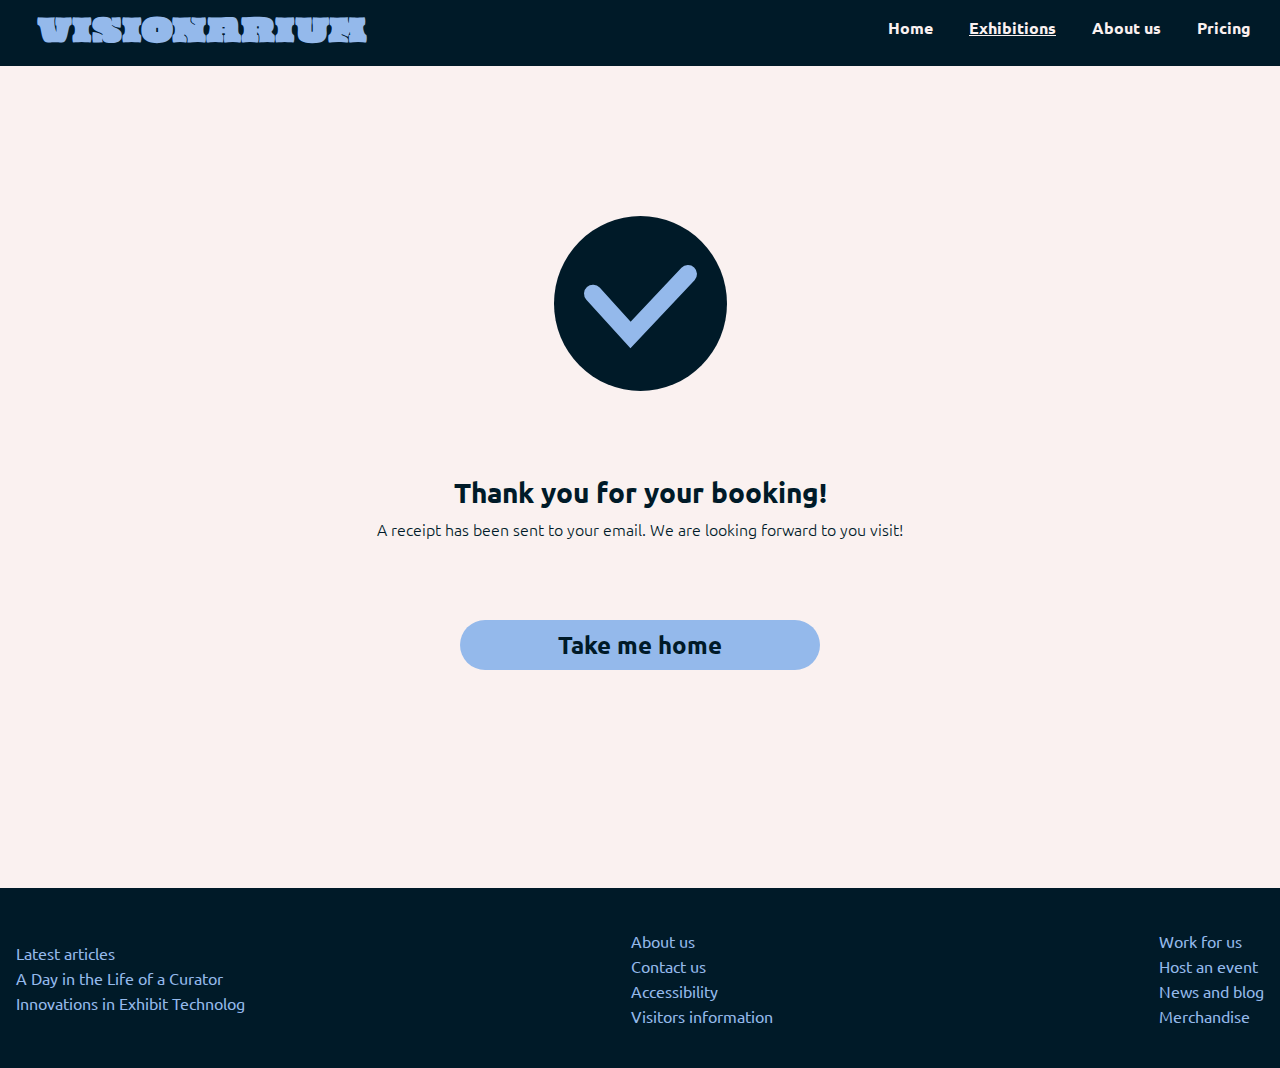
<file: checkout-success.html>
<!DOCTYPE html>
<html lang="en">
<head>
    <meta charset="UTF-8">
    <title>Visionarium | Thank you for your purchase</title>
    <meta name="viewport" content="width=device-width, initial-scale=1.0">
    <link rel="stylesheet" type="text/css" href="checkout-success.css">
    <link rel="icon" sizes="192x192" href="assets/Favicon/android-chrome-192x192.png">
    <link rel="icon" type="image/png" sizes="32x32" href="/assets/Favicon/favicon-32x32.png">
    <link rel="icon" type="image/png" sizes="16x16" href="assets/Favicon/favicon-16x16.png">
    <link rel="preconnect" href="https://fonts.googleapis.com">
    <link rel="preconnect" href="https://fonts.gstatic.com" crossorigin>
    <link href="https://fonts.googleapis.com/css2?family=Oi&family=Ubuntu:wght@300;400;500;700&display=swap" rel="stylesheet">
</head>

<body>
    <header>
        <div class="header">
            <h2 class="logo">VISIONARIUM</h2>

            <input type="checkbox" id="burger"/>
            <label for="burger">
                <span class="burgerMenuButton">
                    <span class="bar"></span>
                    <span class="bar"></span>
                    <span class="bar"></span>
                </span>
            </label>
            <div class="burger">
                <div class="burgerMenu">
                    <div class="burgerTop">
                        <input type="checkbox" id="x"/>
                        <label for="x">
                            <span class="xButton">X</span>
                        </label>
                        <div class="burgerLogo">visionarium</div>
                    </div>

                    <div class="navMobile">
                        <ul class="navList">
                            <li><a href="index.html">Home</a></li>
                            <li><a href="exhibitions.html">Exhibitions</a></li>
                            <li><a href="About-us.html">About us</a></li>
                            <li><a href="pricing.html">Pricing</a></li>
                        </ul>
                    </div>

                    <div class="burgerBottom">
                        <svg width="256" height="367" viewBox="0 0 256 367" fill="none" xmlns="http://www.w3.org/2000/svg">
                            <path d="M120.908 1.74871C117.131 2.36785 113.23 2.55359 108.835 2.30594C87.9695 1.2534 82.3353 1.2534 77.6918 2.24402C75.1533 2.73934 72.1195 3.60613 70.9431 4.16336C69.8287 4.65867 69.4572 4.96824 70.0763 4.7825C75.339 3.29656 86.4216 2.86316 93.2322 3.85379C95.523 4.22527 101.405 4.72059 106.296 5.03016C113.54 5.52547 116.388 5.40164 121.155 4.65867C129.947 3.23465 144.435 3.35848 150.317 4.90633L154.961 6.14461H143.816C135.148 6.20652 131.186 6.45418 125.861 7.50672C122.146 8.18777 116.388 8.80691 113.169 8.86883C100.786 9.11648 114.221 9.98328 135.148 10.3548C157.189 10.7262 155.58 10.912 167.034 7.19715C171.43 5.77313 173.287 5.52547 178.488 5.58738C181.893 5.6493 186.227 5.95887 188.085 6.33035C189.942 6.63992 194.4 7.25906 197.991 7.63055C201.582 8.00203 206.163 8.86883 208.207 9.54988C212.293 10.912 219.785 11.8407 218.732 10.8501C217.741 9.92137 206.721 6.45418 202.325 5.71121C200.096 5.33973 196.195 4.65867 193.657 4.16336C191.118 3.66805 186.413 2.80125 183.255 2.24402L177.559 1.19149L170.315 3.23465L163.071 5.27781L158.056 4.22527C147.097 1.81063 143.445 1.31531 135.148 1.06766C129.08 0.881915 124.808 1.06766 120.908 1.74871Z" stroke="#7B9FCF" stroke-width="2"/>
                            <path d="M78.1873 6.08265C77.5062 6.26839 74.039 7.13519 70.5099 8.00198C66.9808 8.80687 62.3992 10.0451 60.356 10.7262C55.4648 12.2741 38.1289 20.8182 36.9525 22.1803C36.4572 22.7994 36.3953 23.109 36.7048 22.9233C37.0763 22.7375 38.4384 22.1184 39.8005 21.4992C41.1627 20.942 45.7443 18.775 50.0164 16.7938C61.2847 11.5311 74.8439 8.24964 86.0504 8.12581L90.5701 8.0639L88.4031 7.13519C86.1742 6.08265 80.4162 5.52542 78.1873 6.08265Z" stroke="#7B9FCF" stroke-width="2"/>
                            <path d="M181.15 7.38271C181.522 7.50654 182.265 7.50654 182.698 7.38271C183.069 7.19697 182.76 7.07314 181.893 7.07314C181.026 7.07314 180.717 7.19697 181.15 7.38271Z" stroke="#7B9FCF" stroke-width="2"/>
                            <path d="M163.628 10.0451C162.266 10.3547 160.037 10.7881 158.675 11.0358C156.323 11.4072 156.261 11.4692 157.747 12.0264C158.613 12.3979 165.424 13.4504 172.916 14.441C187.651 16.3604 193.595 17.1652 199.848 18.094C203.996 18.7131 205.049 18.5893 209.693 17.0414C213.841 15.7412 216.379 16.4842 222.509 20.6943C229.134 25.276 232.229 26.7 235.449 26.7619C242.878 26.8238 252.723 31.2197 260.338 37.9065C262.877 40.1354 265.91 42.6738 267.025 43.5406C269.378 45.3361 276.745 48.0604 280.956 48.6795C285.413 49.3606 290.738 51.3418 295.753 54.1899C298.353 55.6758 301.883 57.4094 303.554 58.0285C305.288 58.6477 308.569 60.4432 310.922 61.991C313.275 63.5389 316.123 65.3963 317.237 66.0774C320.519 68.1205 321.633 69.3588 329.187 78.7697C333.459 84.0324 337.483 89.9143 339.093 93.01C340.579 95.9199 344.479 102.235 347.761 107.126C351.042 112.018 355.129 118.209 356.8 120.871C360.639 126.877 361.072 127.372 359.958 124.153C358.596 120.314 356.553 116.475 354.386 113.751C353.271 112.389 350.733 108.612 348.751 105.393C346.77 102.173 344.541 98.768 343.798 97.9012C342.189 95.9199 340.331 91.4002 340.145 88.9856C340.084 88.3045 338.969 86.6328 337.607 85.2707C335.44 83.1037 327.948 74.1881 323.057 68.0586C319.59 63.6627 311.355 55.8615 307.702 53.5088C305.535 52.1467 301.944 50.3512 299.654 49.6082C293.277 47.5031 269.873 35.9252 262.877 31.3436C251.67 24.0377 248.389 22.6756 229.072 17.1033C214.831 13.017 208.269 11.9026 197.991 11.8406C195.762 11.7787 191.49 11.4072 188.394 10.9738C181.15 9.85939 166.786 9.36407 163.628 10.0451Z" stroke="#7B9FCF" stroke-width="2"/>
                            <path d="M101.157 13.2027C98.8663 13.5123 96.5755 14.0076 96.0802 14.2552C94.6562 15.0601 104.191 16.3603 110.444 16.2365C128.585 15.8031 128.461 15.8031 144.745 19.8894C162.514 24.3472 168.52 25.5236 175.702 25.8951C182.203 26.2666 186.351 27.1334 189.942 28.9289C192.79 30.3529 201.768 33.5724 202.82 33.5724C203.501 33.5724 212.85 37.8445 222.137 42.4261C227.214 44.9646 228.267 45.7076 227.09 45.8314C226.1 45.9552 223.004 44.7789 219.351 42.9214C207.34 36.9777 203.811 35.5537 199.786 35.1822L195.824 34.8107L199.229 36.6062C201.086 37.5968 204.863 40.4449 207.587 42.9214C210.869 45.9552 215.079 48.9271 220.156 51.8371C224.366 54.1898 230.743 58.4619 234.334 61.3099C237.863 64.096 241.826 66.8822 243.064 67.5013C246.531 69.173 251.175 71.9591 254.518 74.3738C256.933 76.0455 262.381 78.0267 262.381 77.1599C262.381 76.355 255.695 68.3062 253.156 66.0154C250.432 63.5388 249.999 62.8578 249.999 60.8146C249.999 59.5144 249.565 58.1523 249.07 57.7189C247.955 56.7902 247.832 55.4281 248.822 55.1185C249.813 54.8089 242.197 44.7789 238.916 42.0546C237.368 40.8164 232.044 37.7207 227.09 35.1822C218.36 30.7244 217.989 30.6005 212.602 30.291C209.321 30.1052 207.464 30.2291 207.959 30.5386C208.516 30.8482 208.578 31.0959 208.083 31.0959C207.711 31.0959 206.906 30.6625 206.349 30.0433C203.873 27.6287 177.435 18.8369 166.724 16.9175C162.638 16.1746 157.932 15.3078 156.199 14.9982C146.169 13.0169 111.187 11.9644 101.157 13.2027ZM217.618 33.6343C223.314 35.9871 229.877 40.6925 235.449 46.3267C238.483 49.4224 242.445 53.1373 244.179 54.5613C247.089 56.8521 249.999 61.6195 249.132 62.4863C248.265 63.3531 242.693 58.8953 237.492 53.323C230.372 45.6457 226.409 42.4261 216.875 36.73C209.507 32.3341 209.507 32.3341 212.045 32.3341C213.469 32.3341 215.946 32.8914 217.618 33.6343ZM230.062 52.3943C231.053 53.5087 231.053 53.5087 229.877 52.8896C229.195 52.4562 227.833 51.4037 226.781 50.5369L224.923 48.9271L226.967 50.0416C228.081 50.7226 229.505 51.7752 230.062 52.3943Z" stroke="#7B9FCF" stroke-width="2"/>
                            <path d="M83.4498 17.9083C81.902 18.5274 78.992 20.6944 79.3635 21.004C79.5492 21.1897 80.4779 20.7563 81.4686 20.0133C82.5211 19.3323 83.9451 18.4655 84.75 18.1559C86.2979 17.5368 85.0596 17.2891 83.4498 17.9083Z" stroke="#7B9FCF" stroke-width="2"/>
                            <path d="M81.9019 20.4468C81.5923 20.6944 80.9113 21.5612 80.4779 22.3661L79.6111 23.8521L82.2734 23.4187C85.9882 22.7995 87.598 21.8089 84.0689 22.2423L81.2828 22.6138L82.4591 21.2517C83.5736 20.0134 83.2021 19.4562 81.9019 20.4468Z" stroke="#7B9FCF" stroke-width="2"/>
                            <path d="M96.1421 23.9759C93.1083 24.4712 86.9788 25.4619 82.521 26.1429C77.8774 26.9478 74.4103 27.2574 74.2864 26.8859C74.2245 26.5763 72.8005 26.6382 70.8812 27.1335C69.0856 27.6288 63.6991 28.929 58.9317 30.1054C49.8923 32.2724 41.9054 35.4919 36.8903 39.021C31.9372 42.5501 24.6313 50.1656 24.6313 51.8372C24.6313 52.023 26.2411 50.9704 28.2224 49.4226C32.5563 46.0173 36.7046 44.2218 53.4214 38.6495C74.7817 31.4675 81.3446 30.0435 94.2847 29.5482C98.7425 29.3624 104.996 28.929 108.215 28.5576C115.459 27.6908 127.966 28.8052 147.531 32.0867C166.415 35.1824 176.197 37.9066 185.794 42.674C188.084 43.7884 191.49 45.2744 193.285 46.0173C195.576 46.8222 198.053 48.5558 201.025 51.3419C203.439 53.6327 205.42 55.7378 205.482 56.1093C205.482 56.8523 210.807 61.2482 215.574 64.4677C217.308 65.6441 219.537 67.2538 220.466 68.0587C221.456 68.8017 223.685 69.9161 225.481 70.4115C232.043 72.3308 242.012 77.8411 246.717 82.1751C251.918 86.9425 263.929 100.997 267.211 106.198C268.449 108.179 271.545 112.885 273.959 116.661C277.488 122.11 278.974 125.082 280.708 130.468C281.884 134.183 283.866 139.755 285.042 142.851C286.156 145.885 287.704 151.457 288.447 155.234C289.128 158.949 290.367 164.521 291.171 167.617C291.914 170.65 292.905 175.48 293.338 178.266C293.772 181.114 294.329 183.219 294.639 183.033C294.948 182.847 295.196 184.21 295.196 186.005C295.258 192.692 295.753 197.583 297.301 207.551C298.353 214.052 299.096 221.606 299.344 228.292C299.654 237.703 299.53 239.994 298.044 249.962C297.115 256.092 296.063 262.469 295.691 264.202C294.267 270.518 290.862 282.962 289.004 288.287C287.023 294.231 286.837 295.098 287.704 294.602C289.128 293.674 292.534 284.201 299.158 262.283C302.749 250.581 303.245 245.566 303.43 219.315C303.492 204.517 303.368 199.007 302.687 196.53C302.254 194.735 302.006 193.125 302.192 192.939C302.749 192.382 305.783 202.908 306.155 206.746C306.34 208.913 306.712 210.647 306.898 210.647C307.145 210.647 307.207 211.576 307.083 212.752C306.836 215.043 308.26 222.287 309.746 226.002C310.241 227.24 311.108 230.212 311.541 232.502C312.036 234.855 312.594 236.898 312.717 237.084C313.646 237.951 314.513 227.921 314.203 220.739C313.646 208.975 311.913 203.279 304.545 189.906C303.059 187.181 301.883 184.519 301.821 184.024C301.821 183.528 301.635 182.971 301.387 182.785C301.201 182.6 300.644 178.575 300.273 173.746C298.725 153.995 292.224 136.783 282.07 125.453C279.779 122.853 277.86 120.19 277.86 119.571C277.86 118.952 277.488 118.209 277.117 117.961C276.684 117.714 275.631 116.042 274.888 114.37C269.811 103.535 260.586 90.2859 250.68 79.6367C242.569 70.8449 241.454 69.8542 233.777 65.0869C229.257 62.2388 221.704 57.3476 216.998 54.19C207.773 47.9367 196.071 41.8072 186.846 38.34C183.627 37.1017 179.045 35.2443 176.63 34.1917C173.101 32.582 163.628 29.5482 156.508 27.7527C152.112 26.6382 140.411 25.5238 132.733 25.5238C127.285 25.4619 122.456 25.1523 119.979 24.5331C114.035 23.2329 102.705 22.9234 96.1421 23.9759ZM205.482 51.0324C207.773 51.7753 210.559 53.447 210.188 53.7566C209.754 54.2519 203.687 52.0849 202.944 51.2181C202.015 50.1036 202.696 50.0417 205.482 51.0324ZM300.459 191.825C299.22 194.859 298.725 194.302 299.839 191.144C300.335 189.782 300.768 187.801 300.83 186.81C300.954 185.138 301.016 185.2 301.201 187.243C301.325 188.482 301.016 190.525 300.459 191.825Z" stroke="#7B9FCF" stroke-width="2"/>
                            <path d="M180.036 28.6193C180.036 29.0527 179.54 29.1765 178.736 28.9289C177.683 28.5574 177.497 28.7432 177.683 29.6719C177.869 30.5387 178.426 30.7863 180.345 30.6625C181.707 30.5387 183.255 30.3529 183.751 30.1053C184.555 29.7957 184.555 29.7338 183.751 29.3004C181.831 28.2478 180.036 27.9383 180.036 28.6193Z" stroke="#7B9FCF" stroke-width="2"/>
                            <path d="M185.298 31.3436C185.979 31.8389 186.97 32.3342 187.465 32.3342C188.704 32.3342 187.527 31.3436 185.608 30.7864C184.122 30.353 184.122 30.353 185.298 31.3436Z" stroke="#7B9FCF" stroke-width="2"/>
                            <path d="M107.287 34.811C94.0372 35.3063 85.6788 36.0493 81.2829 37.2875C75.2772 38.9592 69.2716 41.1881 66.1139 42.8598C63.6374 44.0981 60.7893 44.903 56.2077 45.584C52.6786 46.1412 49.7067 46.5746 49.6448 46.5746C49.5829 46.5746 48.9018 47.3795 48.2208 48.3702L46.9206 50.1657L51.6261 48.3702C54.1645 47.3795 56.8887 46.5746 57.6317 46.6366C58.9319 46.6366 58.9319 46.6985 57.446 47.3176C56.5792 47.6891 54.536 48.6178 52.8024 49.4227C51.1307 50.1657 49.0257 51.0325 48.1589 51.2182C45.187 52.0231 29.2132 60.0719 24.6315 63.1057C22.093 64.8393 17.078 68.5541 13.487 71.4022C2.65203 80.0702 -0.877076 82.7325 -5.58255 85.8901C-8.05911 87.4998 -10.288 89.1715 -10.4738 89.4811C-10.6595 89.7907 -9.04973 88.862 -6.88274 87.4379L-2.98215 84.7137L-5.58255 87.8713C-8.74016 91.5862 -11.8978 94.2485 -15.4269 96.044C-16.8509 96.725 -19.5132 99.0778 -21.2468 101.245C-23.0423 103.35 -27.624 108.551 -31.4626 112.823C-38.3351 120.376 -43.412 126.877 -46.6316 132.14C-47.5603 133.626 -50.8417 138.517 -53.9374 143.037C-57.0331 147.556 -59.2001 151.086 -58.7048 150.776C-57.7142 150.219 -53.504 145.018 -48.8605 138.703C-45.3314 133.935 -23.1661 113.38 -16.6652 108.922C-10.9072 104.96 -3.53938 99.2016 -0.505592 96.2297C2.0948 93.7532 5.43816 89.4192 5.43816 88.5524C5.43816 87.4998 1.78523 88.0571 1.16609 89.1715C0.794604 89.8526 -1.55813 91.4004 -4.15852 92.7625C-6.75891 94.0627 -10.5357 96.6631 -12.5788 98.3967C-16.789 102.112 -17.47 102.421 -15.7365 99.9446C-13.7552 97.2203 -7.43997 92.0815 -0.877076 87.8713C0.546948 86.9426 2.0948 85.5805 2.5282 84.8994C4.07605 82.2371 19.5546 70.9069 35.095 60.9387C43.7011 55.4284 44.5059 54.995 51.3784 52.4565C54.4122 51.342 58.7462 49.2989 61.037 47.9368C64.0708 46.0793 65.9282 45.3983 67.9714 45.3364C71.2528 45.2745 73.4198 45.0887 82.5212 44.4696L89.3317 43.9743L87.4743 45.9555C85.2454 48.3082 83.3261 49.3608 78.9921 50.5991C69.3954 53.2614 67.0427 54.1282 60.2321 57.6573C56.1458 59.7623 52.6167 61.8055 52.369 62.2389C50.945 64.5297 52.6167 64.4059 57.0745 61.9912C68.219 56.0475 80.478 52.3946 95.5231 50.5991C99.919 50.0418 107.225 48.8036 111.683 47.751C127.966 44.16 135.086 44.5934 159.295 50.9086C163.071 51.8993 168.334 53.1375 171.058 53.6948C174.216 54.3758 177.993 55.8618 181.708 57.7811C187.218 60.6911 187.713 60.8149 192.357 60.8149C198.115 60.8149 200.963 61.3102 201.21 62.3008C201.396 63.1676 209.074 70.0401 212.726 72.7024C213.965 73.5692 215.698 74.4979 216.565 74.7455C217.618 74.9932 217.184 74.5598 215.265 73.3215C213.717 72.3309 210.869 69.6686 208.95 67.5016C206.102 64.2821 203.006 61.9293 192.109 54.995C174.216 43.6028 163.938 38.8973 149.76 35.6778C144.745 34.5633 125.551 34.1299 107.287 34.811ZM151.246 43.0455C152.298 43.6028 154.775 44.3457 156.756 44.7172C159.171 45.2125 160.1 45.6459 159.542 45.9555C158.923 46.3889 158.985 46.5746 159.914 46.8842C162.824 47.8748 164.557 48.6178 164.372 48.8036C164.248 48.9274 162.081 48.3702 159.542 47.5034C151.308 44.6553 145.797 43.5409 137.934 43.0455C127.966 42.4883 130.69 41.6215 141.649 41.8692C147.098 42.0549 149.946 42.3645 151.246 43.0455Z" stroke="#7B9FCF" stroke-width="2"/>
                            <path d="M16.273 39.2686C12.7439 40.0116 -2.73463 44.2836 -7.0067 45.7696C-9.54518 46.6364 -12.2694 49.051 -10.7215 49.051C-10.3501 49.051 -9.91667 48.7415 -9.73092 48.4319C-9.54518 48.0604 -7.74967 47.8127 -5.83034 47.8127C-1.86784 47.8127 2.96146 46.7602 11.8152 44.036C17.0779 42.3643 23.3931 39.5163 23.3931 38.7733C23.3931 38.4018 19.6163 38.6495 16.273 39.2686Z" stroke="#7B9FCF" stroke-width="2"/>
                            <path d="M63.018 48.1223C62.1513 48.6176 61.7798 48.9891 62.1513 49.051C62.4608 49.051 63.3276 48.6176 64.0087 48.1223C65.4946 47.0079 64.9993 46.9459 63.018 48.1223Z" stroke="#7B9FCF" stroke-width="2"/>
                            <path d="M3.39483 59.6383C1.72315 60.9385 0.670611 62.053 0.980182 62.053C1.28975 62.053 2.77569 60.9385 4.26163 59.5764C7.72881 56.4807 7.2335 56.4807 3.39483 59.6383Z" stroke="#7B9FCF" stroke-width="2"/>
                            <path d="M252.042 58.7717C251.918 61.3102 258.481 70.0401 263.682 74.2502C268.139 77.8412 280.398 92.0195 284.237 98.0252C286.714 101.926 289.066 107.374 290.243 111.894C291.233 115.733 294.081 120.995 298.477 127.125C300.335 129.663 303.307 135.05 305.102 139.074C308.445 146.38 309.436 147.928 309.436 145.761C309.436 143.346 307.641 138.765 305.288 135.236C303.926 133.192 301.821 128.735 300.582 125.205C299.282 121.738 297.734 118.147 297.115 117.219C296.496 116.352 294.515 111.956 292.781 107.56C291.048 103.102 288.385 97.4061 286.899 94.8676C285.475 92.3291 282.07 86.4473 279.408 81.8656C276.807 77.284 274.021 72.7024 273.216 71.6498C272.473 70.6592 271.173 68.5541 270.43 67.0682C269.687 65.5822 268.573 64.2201 267.892 64.0963C267.211 63.9106 266.22 62.9199 265.725 61.8674C264.982 60.5053 264.61 60.2576 264.239 60.8149C263.867 61.434 263.248 61.1244 261.824 59.5147C260.772 58.4002 259.905 57.7811 259.905 58.1526C259.905 59.0194 263.062 62.858 263.434 62.4246C263.62 62.3008 264.858 64.344 266.22 67.0682C267.582 69.7924 269.068 72.207 269.563 72.3928C270.368 72.7024 273.526 77.5936 273.526 78.5842C273.526 78.8318 272.04 77.6555 270.306 75.86C268.511 74.1264 265.353 71.0307 263.31 69.0494C261.267 67.0682 258.233 63.6629 256.5 61.4959C254.828 59.267 253.156 57.4096 252.785 57.2858C252.475 57.1619 252.104 57.843 252.042 58.7717Z" stroke="#7B9FCF" stroke-width="2"/>
                            <path d="M-3.22985 59.886C-5.45875 61.0005 -10.1642 63.3532 -13.7552 65.0249C-17.3463 66.7585 -22.0517 69.3589 -24.2806 70.8448C-26.5095 72.3307 -29.6671 74.3739 -31.4007 75.3026C-42.7929 81.8655 -57.2808 94.2483 -67.7443 106.322C-74.8025 114.494 -73.8738 114.742 -65.2677 106.941C-58.2095 100.502 -48.6129 92.8243 -38.5209 85.3327C-33.5677 81.6798 -28.5527 77.9649 -27.3763 77.0362C-23.5377 73.9405 -19.7609 71.5259 -14.9935 69.1731C-9.66891 66.5108 -3.29176 62.2387 -0.567541 59.5764C0.484998 58.5239 1.22797 57.7809 1.04222 57.7809C0.918396 57.8429 -1.00094 58.7716 -3.22985 59.886Z" stroke="#7B9FCF" stroke-width="2"/>
                            <path d="M42.896 65.1488C35.0948 69.1113 26.7983 74.6836 21.6595 79.5129C18.6257 82.3609 12.9296 89.0476 14.787 87.6236C15.3442 87.1902 15.9634 87.0045 16.1491 87.1902C16.3349 87.4379 17.3874 86.8806 18.4399 85.9519C21.4737 83.4754 22.0929 84.0326 19.3687 86.8187C16.211 90.0383 17.3255 89.9763 20.9165 86.7568C26.7364 81.4941 33.3612 76.541 37.2618 74.5597C42.9579 71.6498 53.7929 61.434 51.1306 61.434C50.6972 61.434 46.9823 63.1056 42.896 65.1488Z" stroke="#7B9FCF" stroke-width="2"/>
                            <path d="M218.422 75.1788C218.608 75.3645 221.952 77.6553 225.852 80.3176C235.449 86.7567 240.216 90.7192 246.036 97.1582C254.333 106.322 258.233 111.77 266.839 126.444C271.669 134.678 272.473 136.412 271.421 135.978C270.864 135.793 270.43 135.359 270.43 134.988C270.43 134.678 270.183 134.616 269.811 134.802C269.44 134.988 269.378 134.74 269.563 134.183C269.811 133.564 269.192 132.387 267.706 130.963C266.468 129.725 265.477 128.92 265.477 129.106C265.477 129.911 271.916 142.294 273.34 144.213C274.888 146.318 276.003 146.813 276.003 145.451C276.003 145.08 275.136 143.098 274.083 141.117C273.031 139.136 272.35 137.34 272.535 137.155C272.659 136.969 273.464 138.083 274.207 139.569C274.95 140.993 276.188 143.037 276.931 144.089C277.736 145.08 280.089 149.352 282.132 153.5C284.237 157.71 286.218 161.115 286.528 161.115C287.58 161.115 287.209 156.967 285.847 152.943C284.423 148.671 279.16 138.207 278.479 138.207C278.231 138.207 277.86 136.845 277.612 135.112C277.365 133.378 276.807 131.83 276.25 131.521C275.755 131.211 275.26 130.592 275.136 130.097C274.578 127.187 268.82 117.28 265.601 113.875C264.734 112.946 264.363 112.203 264.734 112.203C265.911 112.203 265.601 110.779 263.929 108.798C262.196 106.693 261.762 107.931 263.434 110.284C265.663 113.504 262.567 111.089 258.728 106.569C252.351 99.1395 247.212 94.0625 243.436 91.4622C241.516 90.1 238.916 88.1188 237.678 87.0663C233.034 83.1038 226.843 78.6459 224.057 77.2838C221.27 75.8598 217.803 74.6215 218.422 75.1788Z" stroke="#7B9FCF" stroke-width="2"/>
                            <path d="M201.706 80.6271C201.706 81.7416 204.677 84.342 205.854 84.342C207.402 84.342 212.417 87.6234 216.936 91.6478C219.042 93.5053 222.756 96.0437 225.295 97.4059C229.01 99.3871 229.443 99.5729 227.709 98.1488C226.533 97.2201 223.437 94.4959 220.899 92.0193C212.974 84.4658 201.706 77.7791 201.706 80.6271Z" stroke="#7B9FCF" stroke-width="2"/>
                            <path d="M126.109 85.0231C123.199 85.3327 119.979 85.8899 118.989 86.2614C117.255 87.0044 117.255 87.0663 120.908 87.4997C122.951 87.7474 127.595 87.995 131.186 87.995C136.696 87.9331 138.677 88.2427 143.878 89.7905C147.221 90.8431 151.555 92.0813 153.413 92.6386C157.066 93.6292 167.343 98.4585 170.192 100.502C171.244 101.245 172.049 101.43 172.297 101.059C172.482 100.749 172.359 100.44 171.987 100.44C171.616 100.44 169.758 98.8919 167.777 96.9726C163.752 93.072 160.719 91.3384 153.722 89.1095C149.327 87.6854 133.105 84.2183 131.867 84.404C131.619 84.4659 129.019 84.7136 126.109 85.0231Z" stroke="#7B9FCF" stroke-width="2"/>
                            <path d="M119.669 93.0719C117.998 93.3814 112.983 93.8768 108.649 94.2482C98.3711 95.115 93.4798 96.0438 83.5117 99.2014C77.6298 101.059 74.658 102.359 72.7386 103.907C71.3146 105.021 66.2377 108.984 61.4703 112.575C49.2732 121.862 49.2732 122.048 61.5941 114.308C66.4853 111.213 71.748 109.231 79.1158 107.56C82.0877 106.879 82.2115 106.755 80.416 106.693C79.2396 106.631 76.2058 107.188 73.6673 107.931C71.1908 108.612 68.9619 109.108 68.838 108.922C68.2808 108.365 76.0201 103.535 78.5586 102.916C80.7255 102.359 81.7781 102.421 84.007 103.226C86.9169 104.216 93.4179 104.402 97.3804 103.535C98.7425 103.288 101.962 102.297 104.501 101.368C108.773 99.8205 109.639 99.6967 115.026 100.068C122.146 100.563 131.557 101.926 135.767 103.102C140.225 104.34 143.444 105.145 151.865 107.003C164.248 109.727 169.139 111.894 177.188 118.023C178.859 119.262 183.131 121.676 186.722 123.41C194.152 126.939 204.058 133.316 207.216 136.659C208.392 137.836 209.693 138.826 210.188 138.826C210.683 138.826 212.479 140.25 214.212 141.984L217.37 145.142L215.636 142.108C214.646 140.498 213.098 137.588 212.107 135.731C209.816 131.397 209.197 130.778 206.659 130.468C204.43 130.22 199.229 125.701 197.557 122.481C196.691 120.871 196.752 120.624 198.115 119.2C199.539 117.714 199.539 117.652 198.3 116.723C197.619 116.228 195.143 114.68 192.728 113.318C190.375 111.894 186.784 109.541 184.803 108.117C180.902 105.207 178.488 104.402 181.584 107.003L183.441 108.612L180.345 108.179C172.977 107.126 171.306 106.631 165.176 103.721C156.818 99.6967 143.878 95.2389 136.077 93.6291C129.761 92.3289 124.932 92.1432 119.669 93.0719ZM208.826 133.749C208.392 134.183 206.04 131.954 206.04 131.211C206.04 130.839 206.721 131.211 207.587 132.016C208.454 132.821 209.011 133.626 208.826 133.749Z" stroke="#7B9FCF" stroke-width="2"/>
                            <path d="M81.1589 105.207C81.7161 105.331 82.5829 105.331 83.0163 105.207C83.3878 105.021 82.9544 104.898 81.9019 104.898C80.9112 104.898 80.5398 105.021 81.1589 105.207Z" stroke="#7B9FCF" stroke-width="2"/>
                            <path d="M118.431 108.489C115.026 109.17 110.754 109.665 109.02 109.665C107.225 109.727 105.739 109.913 105.739 110.222C105.739 110.841 118.307 110.036 122.332 109.108C124.065 108.736 125.551 108.117 125.551 107.808C125.551 107.498 125.366 107.25 125.118 107.312C124.808 107.374 121.836 107.869 118.431 108.489Z" stroke="#7B9FCF" stroke-width="2"/>
                            <path d="M80.9734 110.036C78.9302 111.213 79.6732 111.213 82.2736 110.036C83.45 109.541 83.9453 109.17 83.45 109.17C82.9546 109.17 81.8402 109.541 80.9734 110.036Z" stroke="#7B9FCF" stroke-width="2"/>
                            <path d="M129.7 110.346C131.124 110.965 133.6 111.646 135.272 111.894C146.355 113.38 154.527 116.29 172.482 125.082C185.175 131.335 194.957 139.569 207.897 154.924C209.755 157.153 212.788 160.558 214.646 162.478C227.648 176.223 235.263 197.645 233.282 214.981C232.415 222.782 230.496 232.564 228.515 239.313C227.71 242.347 227.091 244.947 227.276 245.071C227.4 245.257 228.205 243.585 228.948 241.48C229.753 239.313 230.991 235.908 231.796 233.865C234.644 226.497 237.616 210.151 237.616 201.855C237.616 197.335 235.759 183.59 234.211 176.78C232.601 169.536 225.852 156.596 220.218 149.847C218.918 148.237 217.803 146.628 217.803 146.194C217.803 145.637 217.618 145.575 217.122 146.07C216.503 146.69 218.299 150.652 225.419 164.211C228.267 169.598 232.044 178.328 232.044 179.504C232.044 179.69 231.672 179.504 231.177 179.133C230.682 178.699 229.381 176.223 228.267 173.622C225.976 167.988 222.014 160.496 221.394 160.496C221.147 160.496 221.085 160.992 221.333 161.549C221.642 162.416 221.394 162.354 220.156 161.239C219.351 160.496 218.299 159.877 217.927 159.877C217.556 159.877 215.389 157.091 213.16 153.624C210.931 150.219 207.65 145.823 205.854 143.965C202.263 140.127 194.4 133.378 189.633 130.035C183.627 125.886 161.895 116.166 155.27 114.68C148.893 113.256 144.064 111.956 140.72 110.841C138.553 110.098 134.962 109.479 132.052 109.355L127.099 109.17L129.7 110.346Z" stroke="#7B9FCF" stroke-width="2"/>
                            <path d="M77.568 111.584C77.3823 111.956 77.6299 112.018 78.1252 111.832C79.2397 111.399 79.4254 110.965 78.5586 110.965C78.1872 110.965 77.7538 111.213 77.568 111.584Z" stroke="#7B9FCF" stroke-width="2"/>
                            <path d="M47.7873 125.825C44.4439 127.558 41.2863 129.354 40.8529 129.787C40.1718 130.468 54.0406 123.719 54.9074 122.976C56.0218 121.986 52.9261 123.224 47.7873 125.825Z" stroke="#7B9FCF" stroke-width="2"/>
                            <path d="M101.405 140.56C98.9282 141.365 98.8663 142.108 101.219 142.913C103.448 143.718 110.568 145.513 116.883 146.875C120.536 147.68 126.418 146.875 126.666 145.575C126.851 144.523 122.765 142.417 118.122 141.241C115.212 140.498 103.015 140.003 101.405 140.56Z" stroke="#7B9FCF" stroke-width="2"/>
                            <path d="M82.2114 143.408C74.0388 145.823 62.4608 152.324 50.8829 160.992C36.5189 171.641 35.5282 172.508 43.7009 167.059C47.4776 164.459 50.6353 162.602 50.6353 162.849C50.6353 163.097 49.0874 164.768 47.1062 166.502C45.1249 168.298 43.8247 169.784 44.1343 169.784C44.5058 169.784 46.8585 167.926 49.397 165.697C53.0499 162.478 55.9599 160.682 62.7085 157.401C67.4759 155.11 74.0388 152.2 77.2583 150.9C80.4778 149.661 83.264 148.485 83.4497 148.361C83.5735 148.176 82.4591 148.237 80.9731 148.423L78.187 148.795L80.354 147.556C81.5304 146.875 83.1401 146.318 83.945 146.256C84.7499 146.256 85.2452 146.009 85.0595 145.699C84.688 145.142 88.279 143.16 89.5792 143.16C89.9507 143.16 90.2603 142.851 90.2603 142.541C90.2603 141.551 87.2884 141.86 82.2114 143.408Z" stroke="#7B9FCF" stroke-width="2"/>
                            <path d="M223.499 146.07C223.438 147.371 223.809 149.228 224.304 150.281L225.171 152.138L224.862 149.785C224.552 147.866 224.676 147.494 225.543 147.494C226.471 147.494 226.533 147.371 225.79 146.442C225.047 145.513 225.047 145.451 226.038 145.823C227.462 146.38 227.4 145.204 225.914 144.399C223.995 143.408 223.623 143.656 223.499 146.07Z" stroke="#7B9FCF" stroke-width="2"/>
                            <path d="M95.5232 146.07C94.8421 146.256 93.6039 146.69 92.7371 147.061C91.8703 147.371 90.7558 147.742 90.2605 147.866C86.9171 148.485 80.3542 150.9 78.0634 152.324C77.3205 152.757 72.3673 155.234 67.0427 157.71C52.1833 164.707 47.7255 167.802 42.6486 174.613C38.9337 179.504 38.5622 180.804 41.8437 177.708C48.2208 171.579 69.3955 159.506 81.283 155.234C87.4744 152.943 90.8796 151.271 90.8796 150.466C90.8796 150.219 91.8703 150.466 93.0466 150.962C94.5326 151.581 99.2999 152.076 107.473 152.448C123.323 153.252 126.294 153.933 129.576 157.772C130.628 159.01 141.897 166.069 147.345 168.917C149.45 170.031 151.308 169.474 150.193 168.05C148.955 166.564 157.561 172.074 162.39 175.913C168.396 180.618 170.935 182.909 174.464 186.81C176.197 188.729 177.559 189.844 177.559 189.472C177.559 189.039 176.383 186.562 174.959 184.024C171.801 178.575 169.015 176.161 157.004 168.607C145.116 161.116 135.086 155.481 130.814 153.933C126.171 152.2 120.846 150.157 118.431 149.042C117.441 148.609 115.583 147.99 114.407 147.742C113.231 147.556 112.054 147.061 111.807 146.69C111.373 146.008 97.6283 145.451 95.5232 146.07Z" stroke="#7B9FCF" stroke-width="2"/>
                            <path d="M128.957 146.132C128.152 146.999 129.081 147.618 135.024 150.528C138.492 152.2 144.126 155.419 147.469 157.648C150.874 159.877 154.156 161.735 154.775 161.735C156.385 161.735 156.199 159.691 154.342 157.524C151.246 153.81 130.567 144.523 128.957 146.132Z" stroke="#7B9FCF" stroke-width="2"/>
                            <path d="M86.4217 147.309C86.8551 147.494 87.4123 147.433 87.5981 147.247C87.8457 147.061 87.4742 146.875 86.7932 146.937C86.1121 146.937 85.9264 147.123 86.4217 147.309Z" stroke="#7B9FCF" stroke-width="2"/>
                            <path d="M226.533 148.052C225.914 148.485 226.162 149.166 227.586 151.147L229.505 153.748L230.496 152.2C231.053 151.333 231.424 150.281 231.239 149.847C231.053 149.352 230.867 149.6 230.805 150.281C230.743 151.333 230.558 151.271 229.072 149.538C227.895 148.237 227.09 147.742 226.533 148.052Z" stroke="#7B9FCF" stroke-width="2"/>
                            <path d="M89.9507 159.753C88.2171 160.868 85.431 163.592 85.9882 163.592C86.112 163.592 91.3747 163.778 97.69 163.964C104.005 164.149 110.506 164.521 112.116 164.83C116.636 165.759 125.242 169.536 128.833 172.198C131.928 174.489 145.673 186.315 149.884 190.401C158.675 198.821 166.415 219.624 168.024 239.127C168.705 248.105 165.919 262.593 162.019 270.084C158.118 277.514 149.822 285.625 140.906 290.578C138.863 291.754 135.458 293.797 133.352 295.221C127.285 299.246 124.003 300.113 115.335 300.051C107.968 299.989 102.891 299.246 97.8138 297.574C96.3898 297.079 93.7894 296.769 92.1177 296.831L89.022 296.955L91.3747 298.131C94.3466 299.617 100.909 300.794 111.125 301.722L119.236 302.465L125.056 300.484C131.743 298.131 140.844 293.488 146.602 289.401C158.49 280.919 168.024 266.803 173.535 249.591C174.773 245.628 175.33 242.285 175.702 235.722C176.816 218.572 173.906 207.242 164.619 191.887C159.294 183.095 151.617 175.851 142.578 171.022C140.534 169.907 137.501 168.112 135.767 166.997C126.913 161.301 122.332 160.125 111.93 160.806C107.41 161.116 105.429 160.992 103.386 160.249C101.962 159.753 98.7425 159.134 96.2659 158.949C92.4892 158.639 91.4986 158.763 89.9507 159.753ZM94.6562 298.441C94.2228 298.565 93.5417 298.379 93.2322 298.069C92.7368 297.574 92.9845 297.512 94.037 297.76C94.8419 298.008 95.1515 298.255 94.6562 298.441Z" stroke="#7B9FCF" stroke-width="2"/>
                            <path d="M32.866 174.117C30.3275 175.665 10.577 195.478 6.24297 200.864C1.47559 206.746 -2.54883 213.742 -5.33496 220.863C-9.97851 232.936 -10.6596 234.793 -10.5977 235.289C-10.5977 235.536 -7.99726 230.397 -4.77773 223.958C-1.43437 217.333 2.89961 209.656 5.25234 206.313C9.40059 200.431 21.4738 187.924 31.3182 179.132C36.0236 174.984 36.9523 173.56 35.4045 173.065C35.0949 172.941 33.9805 173.436 32.866 174.117Z" stroke="#7B9FCF" stroke-width="2"/>
                            <path d="M66.6092 186.562C65.1232 187.429 65.1852 188.358 66.7949 188.358C69.3334 188.358 73.6674 186.996 72.8006 186.438C71.6861 185.695 67.9094 185.757 66.6092 186.562Z" stroke="#7B9FCF" stroke-width="2"/>
                            <path d="M84.3784 188.977C80.6636 189.967 76.3296 191.144 74.7817 191.515C73.2339 191.949 71.5622 192.568 71.0669 193.001C70.5716 193.435 68.7761 194.301 67.0425 194.921L63.9468 196.097L67.9712 196.592C71.4384 197.026 72.3671 196.902 74.596 195.787C76.2058 194.983 77.2583 193.992 77.3821 193.187C77.506 192.32 78.187 191.701 79.4253 191.33C81.7161 190.772 98.4329 188.977 101.838 188.977C105.243 188.977 121.341 196.902 126.79 201.298C139.544 211.575 148.459 229.654 148.459 245.257C148.459 255.287 144.93 266.989 138.739 277.762C137.563 279.743 138.367 279.743 140.473 277.762C142.701 275.718 148.955 263.088 150.812 257.02C152.67 250.953 153.66 243.337 153.165 238.322C152.422 230.397 147.159 216.962 141.649 208.789C137.253 202.35 128.771 195.23 120.289 190.958C113.726 187.677 110.754 187.119 100.538 187.181C92.2415 187.181 90.446 187.367 84.3784 188.977Z" stroke="#7B9FCF" stroke-width="2"/>
                            <path d="M182.698 193.744C182.884 196.221 183.441 198.821 183.875 199.626C184.618 200.988 184.679 200.988 184.989 198.697L185.299 196.283L186.97 199.626C188.209 201.979 188.704 202.536 188.704 201.484C188.704 199.998 185.918 194.24 183.751 191.144L182.389 189.287L182.698 193.744Z" stroke="#7B9FCF" stroke-width="2"/>
                            <path d="M56.5171 200.122C50.2019 202.598 42.8341 207.242 38.7478 211.204C36.7665 213.062 35.1567 214.857 35.1567 215.105C35.1567 215.662 40.7909 212.009 48.9636 206.127C51.6259 204.208 55.5884 201.731 57.8173 200.679C61.4702 198.883 62.5228 198.202 61.3464 198.326C61.0368 198.326 58.8698 199.131 56.5171 200.122Z" stroke="#7B9FCF" stroke-width="2"/>
                            <path d="M-14.9934 210.771C-15.4268 212.256 -16.3556 214.671 -17.1604 216.219C-22.6089 227.054 -30.8435 255.658 -32.3913 269.217C-33.1962 276.833 -33.3819 286.182 -32.7009 287.358C-32.3913 287.792 -32.1436 292.249 -32.0817 297.264C-32.0198 303.518 -31.7722 306.737 -31.2149 307.79C-30.7196 308.533 -30.2243 311.505 -30.1005 314.291C-29.5433 324.073 -28.986 325.993 -22.2993 339.923C-19.4513 345.867 -18.0272 348.096 -15.5507 350.449C-11.0309 354.659 -7.99716 358.993 -8.36865 360.541C-8.55439 361.284 -8.49247 362.336 -8.24482 362.893C-7.93525 363.451 -7.25419 364.937 -6.63505 366.237C-5.27294 368.961 -3.53935 370.571 5.74776 377.257C9.46261 379.982 13.3013 383.139 14.2919 384.192L16.0255 386.173L14.8491 383.697C14.1681 382.334 13.4251 380.539 13.1774 379.672C12.9298 378.805 12.3726 377.691 11.8773 377.196C11.4439 376.7 10.9485 375.462 10.7628 374.471C10.3913 372.428 9.77218 371.561 9.77218 373.047C9.77218 374.595 7.6671 374.348 5.56202 372.552C4.50948 371.685 3.2712 371.004 2.71397 371.004C1.16612 371.004 -2.85829 367.042 -4.71572 363.636C-5.64443 361.903 -6.13974 360.479 -5.83017 360.479C-5.5206 360.479 -3.16786 362.584 -0.567473 365.122C1.971 367.661 4.32374 369.766 4.57139 369.766C4.81905 369.766 4.50948 369.209 3.89034 368.528C3.2712 367.847 2.96163 367.104 3.14737 366.918C3.64268 366.423 1.971 363.079 0.299324 361.222C-1.06279 359.736 -0.691301 359.364 0.85655 360.603C1.41378 361.036 3.20928 362.77 4.94288 364.441C7.48136 366.918 7.97667 367.165 7.60518 365.989C6.98604 363.946 6.05733 362.584 2.71397 358.621C1.10421 356.764 -1.18661 353.544 -2.30107 351.501C-3.47743 349.458 -5.64443 346.486 -7.13036 344.876C-9.0497 342.771 -9.66884 341.657 -9.29736 341.038C-8.67822 339.861 -9.35927 336.828 -10.1022 337.323C-10.4118 337.509 -10.5356 337.88 -10.3499 338.19C-10.1642 338.499 -10.3499 338.933 -10.7214 339.118C-11.712 339.799 -10.8452 343.514 -8.98779 346.3C-8.1829 347.539 -7.56376 349.148 -7.68759 349.768C-7.81142 350.573 -8.55439 349.83 -10.2261 347.167C-11.4643 345.124 -12.5169 343.762 -12.5169 344.072C-12.5788 344.443 -13.2599 343.39 -14.1267 341.719C-14.9315 340.109 -15.8602 338.809 -16.1698 338.809C-16.4794 338.809 -17.0366 338.066 -17.3462 337.075C-17.7177 336.147 -18.0272 335.713 -18.0272 336.147C-18.0892 336.58 -17.5319 338.314 -16.8509 340.047C-16.1698 341.781 -15.6126 343.638 -15.6126 344.195C-15.6126 345.867 -17.9034 343.39 -18.7702 340.728C-19.1417 339.49 -19.6989 338.19 -19.9466 337.88C-20.9372 336.394 -21.804 331.751 -21.9278 327.293C-21.9897 324.259 -22.1755 322.897 -22.4851 323.64C-22.7946 324.507 -22.9804 323.949 -22.9804 321.906C-23.0423 320.235 -23.7233 316.024 -24.5901 312.619C-25.4569 309.152 -26.4476 304.694 -26.819 302.713C-27.1905 300.794 -27.7477 299.308 -28.0573 299.493C-28.3669 299.741 -28.6145 298.255 -28.6145 296.15C-28.6145 294.045 -28.8622 292.373 -29.1099 292.373C-29.4194 292.373 -29.9767 291.692 -30.2862 290.949C-30.9673 289.525 -29.6052 275.656 -28.0573 267.484C-26.6952 260.364 -21.804 239.499 -19.6989 231.945C-16.1079 218.819 -13.6313 208.727 -13.9409 208.418C-14.0647 208.294 -14.5601 209.347 -14.9934 210.771Z" stroke="#7B9FCF" stroke-width="2"/>
                            <path d="M39.1813 215.352C37.5096 216.467 35.776 217.457 35.3426 217.457C33.7948 217.457 26.5508 225.011 21.7215 231.821C13.2393 243.585 8.7815 253.739 5.31431 268.846C2.77583 279.991 3.70454 298.441 7.29556 307.976C9.89595 314.91 21.1643 333.856 25.684 338.871C28.6559 342.152 35.4045 347.167 41.0387 350.263C43.4534 351.563 46.611 353.297 48.0969 354.164C53.6692 357.259 49.7067 354.164 43.3915 350.449C35.776 345.929 28.7797 340.171 25.3126 335.527C21.7215 330.698 12.1868 310.948 9.27681 302.218C5.74771 291.445 5.00474 285.687 5.99536 276.461C7.60513 261.788 13.7346 245.814 22.5883 233.369C28.0987 225.692 31.5659 222.039 38.0049 217.334C40.853 215.29 43.2057 213.495 43.2057 213.371C43.2057 212.752 42.0913 213.371 39.1813 215.352Z" stroke="#7B9FCF" stroke-width="2"/>
                            <path d="M95.0278 215.971C89.6413 217.148 67.6618 224.392 64.1327 226.187C58.127 229.221 50.0782 236.155 45.4346 242.223C40.0481 249.281 36.5809 256.897 34.1663 266.989C32.1231 275.471 31.7516 280.362 32.6184 286.925C33.2376 291.63 34.9712 298.317 35.4665 297.822C35.5903 297.698 35.2188 295.655 34.7235 293.302C34.0425 290.144 33.9186 286.553 34.1044 279.991C34.4759 269.156 35.8999 263.583 41.2245 252.748C44.444 246.185 45.187 245.195 51.5022 238.818C57.1364 233.122 59.2415 231.45 63.3278 229.407C72.4292 224.887 90.8796 219.067 100.476 217.829C104.253 217.333 108.773 216.714 110.568 216.467C113.478 216.095 114.035 216.219 116.326 217.829C120.66 220.801 126.604 227.921 129.514 233.555C134.777 243.709 137.191 251.882 136.139 255.658C135.334 258.321 135.891 258.259 137.067 255.534C138.925 250.953 137.934 246.433 132.362 235.412C127.285 225.32 123.261 219.996 118.184 216.714C115.459 215.043 115.15 214.981 107.349 215.043C102.767 215.043 97.3805 215.476 95.0278 215.971Z" stroke="#7B9FCF" stroke-width="2"/>
                            <path d="M111.001 227.24C110.63 227.487 109.887 228.416 109.268 229.345L108.215 231.017L111.621 231.698C113.478 232.069 115.893 232.317 117.007 232.193L118.988 232.007L116.512 229.345C114.097 226.868 112.425 226.187 111.001 227.24Z" stroke="#7B9FCF" stroke-width="2"/>
                            <path d="M98.3092 232.317C73.1721 238.013 64.0088 244.142 55.8362 260.488C51.0688 270.022 50.0163 275.904 51.3784 285.501C52.0594 290.268 52.8024 293.302 54.0407 295.655C58.0032 303.518 65.0614 310.267 74.9676 315.777C83.5118 320.544 87.66 322.03 94.6563 322.835C102.519 323.764 108.277 323.021 116.326 319.987C119.546 318.811 123.57 317.325 125.242 316.706C126.975 316.086 127.904 315.529 127.285 315.405C126.728 315.282 122.084 316.644 117.007 318.377C105.925 322.154 101.653 322.711 94.842 321.163C88.9602 319.925 79.5493 316.21 74.4104 313.177C69.9526 310.638 62.1514 303.518 58.9938 299.184C56.2696 295.469 54.5979 290.702 53.6073 283.953C52.1213 273.552 55.0313 263.893 62.7706 253.677C69.8288 244.266 76.3297 240.489 94.904 235.103C101.343 233.184 106.915 231.388 107.225 231.078C108.154 230.15 106.977 230.335 98.3092 232.317Z" stroke="#7B9FCF" stroke-width="2"/>
                            <path d="M118.741 234.669C118.741 235.041 122.27 236.898 125.737 238.446C126.047 238.57 125.985 238.075 125.613 237.332C124.623 235.474 118.741 233.183 118.741 234.669Z" stroke="#7B9FCF" stroke-width="2"/>
                            <path d="M189.323 237.208C188.704 238.508 189.137 242.037 190.004 242.594C190.314 242.78 190.561 241.356 190.561 239.499C190.561 235.784 190.314 235.35 189.323 237.208Z" stroke="#7B9FCF" stroke-width="2"/>
                            <path d="M115.026 238.384C115.026 238.632 115.831 239.313 116.76 239.87C122.641 243.337 125.428 256.958 122.146 266.369C120.846 270.146 116.388 275.718 112.921 277.885C109.578 280.052 109.082 281.105 112.426 279.248C118.184 275.842 125.118 266.307 126.48 259.745C127.037 257.02 125.861 249.281 124.375 245.938C122.827 242.471 121.217 240.737 118.122 239.127C115.459 237.765 115.026 237.641 115.026 238.384Z" stroke="#7B9FCF" stroke-width="2"/>
                            <path d="M130.133 243.152C130.938 245.319 132.238 252.872 132.671 257.701C133.043 262.283 133.043 262.407 130.814 266.06C123.694 277.824 108.587 286.739 99.7332 284.386C98.3092 283.953 95.9564 282.529 94.2848 281.043C91.8701 278.752 91.3129 277.885 91.0652 275.595C90.9414 274.109 91.0652 272.189 91.4367 271.323C91.932 270.022 92.0559 269.96 92.0559 271.013C92.1178 272.994 94.4086 276.152 96.5137 277.266C100.91 279.495 109.949 276.957 114.654 272.189C117.379 269.403 118.431 267.236 119.05 263.212C119.422 260.735 119.298 260.178 117.874 258.506C115.769 256.03 110.073 253.987 103.881 253.553C97.9377 253.12 95.2135 253.863 89.5174 257.64C84.9977 260.611 82.7688 263.212 80.6637 267.732C79.3016 270.703 78.7443 270.703 78.6205 267.855C78.5586 266.617 78.3729 265.379 78.1252 265.193C77.4441 264.574 78.3109 283.891 79.0539 286.306C79.8588 288.968 84.1928 293.426 86.9789 294.602C88.0934 295.098 90.1984 295.469 91.6844 295.469C93.1703 295.469 95.9564 295.779 97.9377 296.15C99.857 296.46 101.962 296.707 102.519 296.584C103.077 296.398 101.714 295.964 99.4236 295.593C93.2941 294.478 85.1834 290.578 83.6355 287.977C81.7162 284.82 80.7875 279.805 81.0971 274.728C81.5305 268.289 84.8738 261.293 88.1553 259.868C91.251 258.568 91.251 258.63 89.1459 261.107C87.3504 263.088 86.1121 266.679 86.6074 268.165C86.7313 268.536 88.0934 266.927 89.6412 264.574C91.1891 262.159 92.9846 259.992 93.6656 259.621C97.69 257.578 105.801 257.082 108.896 258.63C111.002 259.745 113.169 262.902 113.169 264.945C113.169 266.741 109.887 270.456 106.915 272.004C105.491 272.685 103.324 273.18 101.467 273.18C98.8664 273.18 98.1854 272.932 97.1328 271.57C95.2754 269.156 96.0184 268.66 100.786 269.156C105.553 269.651 107.596 268.97 107.596 266.803C107.596 261.912 99.4855 260.55 94.3467 264.574C93.4799 265.255 92.4893 265.688 92.1797 265.441C91.8082 265.255 91.0652 265.874 90.4461 266.803C89.5793 268.103 89.3316 269.775 89.3316 274.171C89.3316 280.795 89.7031 281.476 96.0803 285.625C101.529 289.216 105.925 288.906 114.716 284.51C122.146 280.795 132.857 268.97 133.91 263.274C134.591 259.683 131.929 243.957 130.443 242.594C129.885 242.099 129.823 242.223 130.133 243.152Z" stroke="#7B9FCF" stroke-width="2"/>
                            <path d="M99.1759 244.638C94.4085 245.938 89.1458 248.352 83.8212 251.82C76.1438 256.711 73.5435 262.778 73.5435 275.595C73.5435 280.114 73.853 282.157 74.7817 284.139C76.0819 287.111 77.6298 287.915 76.5772 285.067C75.5247 282.343 75.1532 272.437 75.9581 269.156C76.3296 267.546 77.8155 264.264 79.2396 261.788C82.0257 256.897 85.3071 254.049 91.8081 250.829C101.033 246.309 107.968 246.062 117.131 249.962C118.431 250.519 119.669 250.767 119.917 250.581C120.474 249.962 115.769 245.938 113.292 244.885C109.825 243.399 104.067 243.337 99.1759 244.638Z" stroke="#7B9FCF" stroke-width="2"/>
                            <path d="M190.747 250.891C190.313 253.12 189.137 257.02 188.208 259.559C187.218 262.097 186.227 265.317 185.979 266.679L185.608 269.156L186.846 266.989C187.465 265.812 188.023 264.14 188.084 263.336C188.084 262.531 188.951 259.373 190.004 256.339C190.994 253.306 191.799 249.962 191.675 248.848C191.552 247.3 191.304 247.671 190.747 250.891Z" stroke="#7B9FCF" stroke-width="2"/>
                            <path d="M66.2995 263.459C64.5659 266.122 63.08 271.199 63.3276 273.49C64.5659 283.705 66.4233 288.225 71.3765 292.931C74.7198 296.088 80.1063 299.184 85.8644 301.103C90.6317 302.775 91.9319 302.527 87.4741 300.794C80.1063 297.946 75.0913 295.036 72.1194 291.816C68.5903 288.039 67.2901 285.377 65.4946 277.762C64.1325 272.189 64.1325 272.004 65.247 268.474C65.8661 266.431 66.7329 264.202 67.2282 263.398C68.6522 261.231 67.7855 261.231 66.2995 263.459Z" stroke="#7B9FCF" stroke-width="2"/>
                            <path d="M133.229 283.21L132.052 284.634L133.6 283.396C134.467 282.715 135.272 282.096 135.396 282.034C135.519 281.91 135.396 281.848 135.024 281.848C134.715 281.848 133.91 282.467 133.229 283.21Z" stroke="#7B9FCF" stroke-width="2"/>
                            <path d="M116.883 295.469L111.001 295.841L116.574 295.902C119.669 295.964 122.703 295.779 123.384 295.469C124.065 295.159 124.189 294.974 123.694 295.036C123.199 295.036 120.103 295.283 116.883 295.469Z" stroke="#7B9FCF" stroke-width="2"/>
                            <path d="M35.8379 298.874C35.8379 299.184 36.3332 300.484 37.0143 301.66C37.6953 302.837 38.1906 303.518 38.1906 303.208C38.1906 302.837 37.6953 301.599 37.0143 300.422C36.3332 299.246 35.8379 298.503 35.8379 298.874Z" stroke="#7B9FCF" stroke-width="2"/>
                            <path d="M152.917 304.137C151.803 304.818 150.503 305.375 150.007 305.375C148.955 305.375 134.653 312.248 135.024 312.557C135.334 312.867 151.308 305.871 154.032 304.199C155.208 303.518 155.951 302.899 155.58 302.899C155.27 302.899 154.032 303.456 152.917 304.137Z" stroke="#7B9FCF" stroke-width="2"/>
                            <path d="M99.1141 303.951C99.6713 304.075 100.662 304.075 101.281 303.951C101.838 303.765 101.343 303.642 100.167 303.642C98.9902 303.642 98.4949 303.765 99.1141 303.951Z" stroke="#7B9FCF" stroke-width="2"/>
                            <path d="M41.6578 309.09C41.8436 309.4 42.3389 309.709 42.6484 309.709C43.0199 309.709 43.0818 309.4 42.8961 309.09C42.7104 308.719 42.215 308.471 41.9055 308.471C41.534 308.471 41.4721 308.719 41.6578 309.09Z" stroke="#7B9FCF" stroke-width="2"/>
                            <path d="M43.2056 316.334C43.2056 316.582 43.5151 317.263 43.8247 317.758C44.32 318.563 44.4438 318.563 44.4438 317.634C44.4438 317.077 44.1962 316.396 43.8247 316.21C43.5151 316.025 43.2056 316.025 43.2056 316.334Z" stroke="#7B9FCF" stroke-width="2"/>
                            <path d="M57.7556 319.615C57.9413 319.925 58.6224 320.235 59.1796 320.235C60.1083 320.235 60.1083 320.111 59.3034 319.615C58.0652 318.811 57.2603 318.811 57.7556 319.615Z" stroke="#7B9FCF" stroke-width="2"/>
                            <path d="M282.813 319.43C282.813 319.801 281.637 321.597 280.151 323.392C278.665 325.25 275.383 330.079 272.907 334.165C268.139 341.905 266.715 343.514 251.361 358.064C245.665 363.451 243.807 365.618 243.869 366.732C243.869 368.156 243.931 368.156 244.426 366.918C244.674 366.175 245.417 365.432 245.912 365.246C246.841 364.875 246.841 364.999 245.974 366.67C244.364 369.766 245.974 368.775 251.67 363.203C254.642 360.231 256.623 358.188 256.066 358.621C255.261 359.179 254.952 359.179 254.952 358.683C254.952 358.312 256.809 356.207 259.038 354.102C261.329 351.997 264.61 348.839 266.344 347.167C269.564 344.01 276.374 334.846 278.479 330.822C280.894 326.302 283.618 319.615 283.247 319.182C282.999 318.996 282.813 319.058 282.813 319.43Z" stroke="#7B9FCF" stroke-width="2"/>
                            <path d="M50.3258 323.949C50.5735 324.321 51.0069 324.445 51.3165 324.259C52.1833 323.702 51.9975 323.33 50.8831 323.33C50.3877 323.33 50.1401 323.64 50.3258 323.949Z" stroke="#7B9FCF" stroke-width="2"/>
                            <path d="M62.3991 324.878C62.8325 325.435 63.3278 325.683 63.4517 325.559C63.8851 325.126 63.0183 323.949 62.2753 323.949C61.9038 323.949 61.9038 324.321 62.3991 324.878Z" stroke="#7B9FCF" stroke-width="2"/>
                            <path d="M55.341 325.745C55.0933 326.178 55.0314 326.674 55.2171 326.859C55.7744 327.417 56.3935 326.612 56.0839 325.745C55.8363 325.064 55.7124 325.064 55.341 325.745Z" stroke="#7B9FCF" stroke-width="2"/>
                            <path d="M-5.70654 326.674C-5.70654 327.355 -0.32002 336.394 2.03271 339.738C5.00459 343.948 9.8958 348.715 12.6819 350.201C13.7345 350.696 15.2823 351.935 16.0872 352.987C17.9446 355.154 22.3405 358.002 23.8265 358.002C25.2505 357.94 18.6257 351.563 13.5487 348.158C9.95771 345.681 0.546777 335.156 -3.53955 329.026C-5.0874 326.674 -5.70654 325.993 -5.70654 326.674Z" stroke="#7B9FCF" stroke-width="2"/>
                            <path d="M56.8267 327.726C56.8267 328.036 57.1362 328.16 57.4458 327.974C57.8173 327.788 58.0649 327.479 58.0649 327.293C58.0649 327.169 57.8173 327.045 57.4458 327.045C57.1362 327.045 56.8267 327.355 56.8267 327.726Z" stroke="#7B9FCF" stroke-width="2"/>
                            <path d="M15.6539 340.047C18.6877 345.557 26.0555 353.668 28.0367 353.668C30.1418 353.668 29.2131 352.244 24.6314 348.406C21.9072 346.115 18.6877 343.143 17.4494 341.719C16.2111 340.295 15.4062 339.552 15.6539 340.047Z" stroke="#7B9FCF" stroke-width="2"/>
                            <path d="M170.625 352.74C167.962 353.792 163.629 355.216 161.028 355.773C155.889 356.888 153.475 357.94 147.531 361.469C142.825 364.256 145.488 363.575 151.493 360.417C154.032 359.055 156.446 358.002 156.942 358.002C158.18 358.002 170.068 353.916 173.844 352.182C178.736 349.953 176.259 350.325 170.625 352.74Z" stroke="#7B9FCF" stroke-width="2"/>
                            <path d="M41.3481 356.392C41.3481 357.878 51.9354 363.636 56.0218 364.379C57.1362 364.627 60.7272 365.803 64.0706 367.042C67.414 368.28 71.2526 369.394 72.6147 369.456C73.9769 369.518 76.6392 369.766 78.4966 370.014C81.7161 370.385 81.5923 370.323 76.3296 368.651C73.2958 367.661 69.581 366.299 68.095 365.494C64.6278 363.698 56.4552 361.655 54.7216 362.089C53.7929 362.274 52.1212 361.655 49.6446 360.231C45.8679 358.002 41.3481 355.897 41.3481 356.392Z" stroke="#7B9FCF" stroke-width="2"/>
                            <path d="M-25.4571 361.469C-24.0331 364.132 -22.5471 366.794 -22.1137 367.289C-21.6803 367.785 -20.7516 369.394 -20.0706 370.757C-18.6465 373.543 -13.1981 378.558 -10.5977 379.424C-8.49264 380.167 -5.02545 383.263 -3.911 385.43C-1.92975 389.269 3.70443 394.47 9.83392 398.246C13.2392 400.351 15.9015 402.271 15.7158 402.395C15.53 402.58 14.6632 402.147 13.6726 401.466C11.5675 399.98 5.87142 397.441 6.36673 398.246C6.55247 398.494 6.30482 398.865 5.93333 399.051C5.43802 399.175 6.05716 399.794 7.23353 400.475C8.4099 401.156 10.3292 402.518 11.5675 403.571C14.0441 405.738 16.7064 406.729 16.1492 405.305C15.9634 404.809 16.1492 404.438 16.5206 404.438C16.8921 404.438 17.2636 404.685 17.2636 405.057C17.3255 405.366 17.4493 405.924 17.5113 406.295C17.5732 406.605 17.697 407.162 17.7589 407.472C17.7589 407.781 19.6163 408.648 21.7833 409.391C24.0122 410.134 26.1173 411.124 26.6126 411.682C27.2937 412.548 27.2318 412.61 25.8697 412.239C22.5263 411.372 37.8191 418.554 44.4439 420.969C47.6634 422.145 54.412 425.303 59.4271 428.027C64.3802 430.751 70.5097 433.661 73.0482 434.528C77.4441 436.076 89.0839 438.614 89.5173 438.181C89.6411 438.057 89.0839 437.624 88.279 437.19C87.5361 436.819 85.3072 435.271 83.4497 433.847C78.8681 430.256 75.4009 428.646 65.1851 425.241C58.065 422.888 55.4646 421.65 50.9449 418.616C47.8492 416.573 43.4533 413.601 41.0386 412.053C35.5283 408.4 30.3275 404.5 25.2505 400.104C23.0216 398.123 18.3161 394.841 14.7251 392.674C-2.42506 382.396 -16.2938 371.066 -23.5997 361.407C-27.5003 356.207 -28.2432 356.269 -25.4571 361.469Z" stroke="#7B9FCF" stroke-width="2"/>
                            <path d="M228.824 357.445C228.7 357.755 228.143 358.126 227.586 358.25C226.286 358.436 225.357 359.24 226.409 359.24C226.843 359.24 226.967 359.55 226.719 359.922C226.471 360.355 226.657 360.541 227.152 360.355C227.648 360.169 227.957 359.674 227.895 359.302C227.772 358.931 228.143 358.621 228.638 358.621C229.134 358.621 229.567 358.188 229.567 357.693C229.567 356.64 229.134 356.454 228.824 357.445Z" stroke="#7B9FCF" stroke-width="2"/>
                            <path d="M11.0103 357.631C11.0103 358.931 17.0159 366.98 19.121 368.528C21.969 370.571 23.9503 371.066 21.5976 369.147C19.864 367.661 20.7308 367.537 23.8265 368.837C27.3556 370.323 26.9841 369.394 23.2692 367.599C21.4737 366.67 18.4399 364.318 16.5825 362.398C12.9915 358.683 11.0103 356.95 11.0103 357.631Z" stroke="#7B9FCF" stroke-width="2"/>
                            <path d="M16.5825 358.312C16.5825 358.498 17.4493 359.798 18.5638 361.16C20.9784 364.194 25.4362 367.042 28.6558 367.661C29.956 367.908 31.6276 368.59 32.3087 369.209C33.6708 370.509 35.5282 370.756 35.8997 369.704C36.2093 368.775 48.654 373.852 50.5733 375.71C52.1212 377.257 54.9073 378.248 58.9937 378.743L61.4702 379.053L59.3032 378.372C53.8548 376.638 51.8735 375.71 51.8735 374.967C51.8735 374.471 52.245 374.1 52.6784 374.038C53.4214 374.038 52.4308 373.605 46.3632 371.314C44.4438 370.633 41.472 368.713 39.3669 366.794C35.4663 363.327 35.1567 363.203 34.1042 364.256C32.9897 365.37 27.8509 363.884 21.9071 360.788C18.9972 359.24 16.5825 358.126 16.5825 358.312Z" stroke="#7B9FCF" stroke-width="2"/>
                            <path d="M223.376 361.469C221.333 362.274 221.333 362.336 223.066 361.965C224.119 361.779 225.171 361.346 225.543 361.036C226.224 360.355 226.038 360.355 223.376 361.469Z" stroke="#7B9FCF" stroke-width="2"/>
                            <path d="M177.559 363.513C177.064 363.822 176.135 364.256 175.578 364.441C173.411 365.122 174.525 366.051 177.435 366.051C181.336 366.051 185.36 364.937 184.494 364.07C183.627 363.203 178.736 362.831 177.559 363.513Z" stroke="#7B9FCF" stroke-width="2"/>
                            <path d="M238.359 366.051C236.563 367.042 234.087 368.156 232.91 368.528C231.734 368.961 230 369.952 229.072 370.818L227.462 372.304L229.072 371.995C229.938 371.871 231.363 371.376 232.167 371.004C234.892 369.58 243.188 364.627 243.188 364.441C243.188 363.76 241.269 364.441 238.359 366.051Z" stroke="#7B9FCF" stroke-width="2"/>
                            <path d="M107.596 365.37C106.482 365.68 107.906 365.989 112.24 366.237C115.645 366.484 119.67 366.794 121.217 366.98L124.003 367.289L120.908 366.299C117.317 365.184 109.887 364.627 107.596 365.37Z" stroke="#7B9FCF" stroke-width="2"/>
                            <path d="M132.672 366.299C130.876 367.166 130.876 367.166 132.362 367.166C134.467 367.227 139.792 366.237 138.244 366.113C137.563 366.051 136.448 365.927 135.767 365.742C135.086 365.556 133.724 365.865 132.672 366.299Z" stroke="#7B9FCF" stroke-width="2"/>
                            <path d="M218.113 367.289C217.927 367.599 217.989 367.908 218.361 367.908C218.67 367.908 219.165 367.599 219.351 367.289C219.537 366.918 219.475 366.67 219.104 366.67C218.794 366.67 218.299 366.918 218.113 367.289Z" stroke="#7B9FCF" stroke-width="2"/>
                            <path d="M268.263 373.543C262.381 381.034 257.552 385.616 254.952 386.173C253.961 386.421 252.166 386.235 250.989 385.864C248.265 384.997 248.265 384.997 238.606 392.365C224.861 402.828 217.432 407.038 210.497 408.215C208.392 408.586 206.659 409.143 206.659 409.391C206.659 409.701 205.916 410.815 204.987 411.929C203.563 413.663 203.439 413.911 204.492 413.477C207.526 412.177 216.813 409.391 217.865 409.391C218.36 409.391 219.785 408.834 221.023 408.215C222.199 407.534 223.376 407.162 223.561 407.348C224.118 407.843 229.629 403.943 233.591 400.104C242.197 391.931 246.841 388.959 251.299 388.959C256.438 388.959 263.434 384.13 267.892 377.567C270.244 374.038 273.65 367.847 273.402 367.537C273.216 367.413 270.926 370.137 268.263 373.543Z" stroke="#7B9FCF" stroke-width="2"/>
                            <path d="M154.837 368.899C152.732 369.332 150.069 370.137 148.955 370.633L146.912 371.499L150.874 371.561C153.475 371.623 156.508 371.066 159.975 370.014C162.824 369.085 165.176 368.28 165.176 368.156C165.176 367.599 158.428 368.094 154.837 368.899Z" stroke="#7B9FCF" stroke-width="2"/>
                        </svg>
                    </div>
                </div>
            </div>

            <nav class="desktop">
                <div>
                    <ul class="navDesktop">
                        <li><a href="index.html">Home</a></li>
                        <li><a href="exhibitions.html">Exhibitions</a></li>
                        <li><a href="About-us.html">About us</a></li>
                        <li><a href="pricing.html">Pricing</a></li>
                    </ul>
                </div>
            </nav>
        </div>
    </header>

    <main>
        <div class="bookingComplete">
            <div class="checkContainer">
                <svg width="173" height="175" viewBox="0 0 173 175" fill="none" xmlns="http://www.w3.org/2000/svg">
                    <ellipse cx="86.5" cy="87.5" rx="86.5" ry="87.5" fill="#001A28"/>
                    <path d="M39 77.6441L76.5581 119L134 58" stroke="#94B9EB" stroke-width="18" stroke-linecap="round"/>
                </svg>
            </div>

            <div class="textContainer">
                <h2>Thank you for your booking!</h2>
                <p>A receipt has been sent to your email. We are looking forward to you visit!</p>
            </div>

            <a href="index.html">
                <button>Take me home</button>
            </a>
        </div>
    </main>

    <footer>
        <div class="footerWrapper">
            <ul>
                <li>Latest articles</li>
                <li>A Day in the Life of a Curator</li>
                <li>Innovations in Exhibit Technolog</li>
            </ul>
            <ul class="footerText">
                <li>About us</li>
                <li>Contact us</li>
                <li>Accessibility</li>
                <li>Visitors information</li>
            </ul>
            <ul class="footerText">
                <li>Work for us</li>
                <li>Host an event</li>
                <li>News and blog</li>
                <li>Merchandise</li>
            </ul>
        </div>
    </footer>
</body>
</html>
</file>
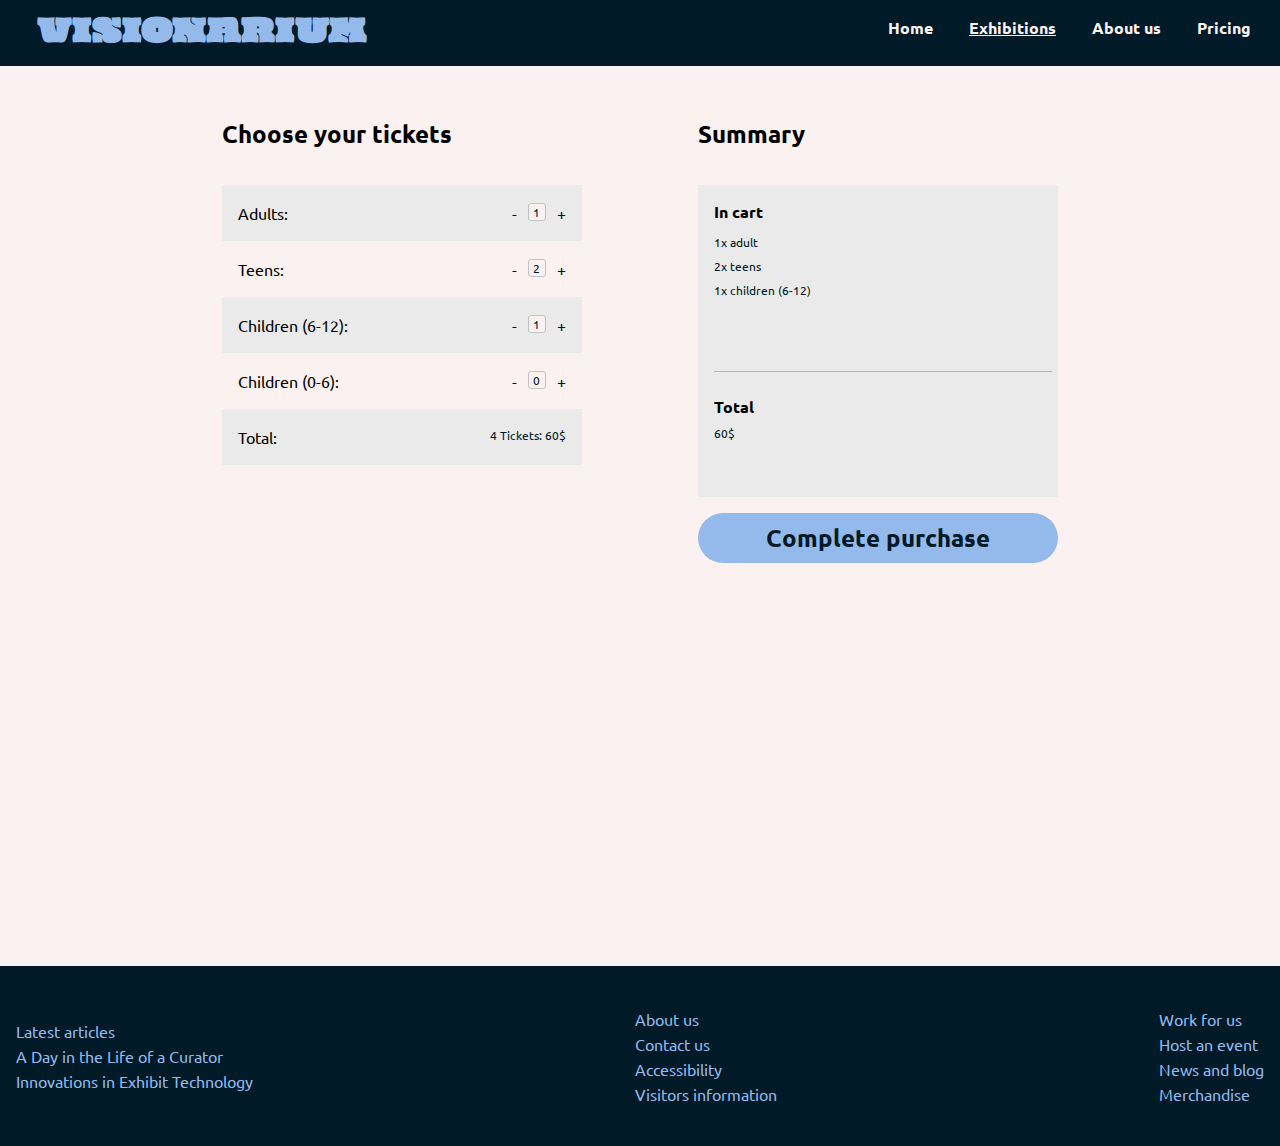
<file: checkout.html>
<!DOCTYPE html>
<html lang="en">
<head>
    <meta charset="UTF-8">
    <title>Visionarium | Checkout</title>
    <meta name="viewport" content="width=device-width, initial-scale=1.0">
    <link rel="stylesheet" type="text/css" href="checkout.css">
    <link rel="icon" sizes="192x192" href="assets/favicon/android-chrome-192x192.png">
    <link rel="icon" type="image/png" sizes="32x32" href="/assets/favicon/favicon-32x32.png">
    <link rel="icon" type="image/png" sizes="16x16" href="assets/favicon/favicon-16x16.png">
    <link rel="preconnect" href="https://fonts.googleapis.com">
    <link rel="preconnect" href="https://fonts.gstatic.com" crossorigin>
    <link href="https://fonts.googleapis.com/css2?family=Oi&family=Ubuntu:wght@300;400;500;700&display=swap" rel="stylesheet">
</head>

<body>
    <header>
        <div class="header">
            <h2 class="logo">VISIONARIUM</h2>

            <input type="checkbox" id="burger"/>
            <label for="burger">
                <span class="burgerMenuButton">
                    <span class="bar"></span>
                    <span class="bar"></span>
                    <span class="bar"></span>
                </span>
            </label>
            <div class="burger">
                <div class="burgerMenu">
                    <div class="burgerTop">
                        <input type="checkbox" id="x"/>
                        <label for="x">
                            <span class="xButton">X</span>
                        </label>
                        <div class="burgerLogo">visionarium</div>
                    </div>

                    <div class="navMobile">
                        <ul class="navList">
                            <li><a href="index.html">Home</a></li>
                            <li><a href="exhibitions.html">Exhibitions</a></li>
                            <li><a href="aboutus.html">About us</a></li>
                            <li><a href="pricing.html">Pricing</a></li>
                        </ul>
                    </div>

                    <div class="burgerBottom">
                        <svg width="256" height="367" viewBox="0 0 256 367" fill="none" xmlns="http://www.w3.org/2000/svg">
                            <path d="M120.908 1.74871C117.131 2.36785 113.23 2.55359 108.835 2.30594C87.9695 1.2534 82.3353 1.2534 77.6918 2.24402C75.1533 2.73934 72.1195 3.60613 70.9431 4.16336C69.8287 4.65867 69.4572 4.96824 70.0763 4.7825C75.339 3.29656 86.4216 2.86316 93.2322 3.85379C95.523 4.22527 101.405 4.72059 106.296 5.03016C113.54 5.52547 116.388 5.40164 121.155 4.65867C129.947 3.23465 144.435 3.35848 150.317 4.90633L154.961 6.14461H143.816C135.148 6.20652 131.186 6.45418 125.861 7.50672C122.146 8.18777 116.388 8.80691 113.169 8.86883C100.786 9.11648 114.221 9.98328 135.148 10.3548C157.189 10.7262 155.58 10.912 167.034 7.19715C171.43 5.77313 173.287 5.52547 178.488 5.58738C181.893 5.6493 186.227 5.95887 188.085 6.33035C189.942 6.63992 194.4 7.25906 197.991 7.63055C201.582 8.00203 206.163 8.86883 208.207 9.54988C212.293 10.912 219.785 11.8407 218.732 10.8501C217.741 9.92137 206.721 6.45418 202.325 5.71121C200.096 5.33973 196.195 4.65867 193.657 4.16336C191.118 3.66805 186.413 2.80125 183.255 2.24402L177.559 1.19149L170.315 3.23465L163.071 5.27781L158.056 4.22527C147.097 1.81063 143.445 1.31531 135.148 1.06766C129.08 0.881915 124.808 1.06766 120.908 1.74871Z" stroke="#7B9FCF" stroke-width="2"/>
                            <path d="M78.1873 6.08265C77.5062 6.26839 74.039 7.13519 70.5099 8.00198C66.9808 8.80687 62.3992 10.0451 60.356 10.7262C55.4648 12.2741 38.1289 20.8182 36.9525 22.1803C36.4572 22.7994 36.3953 23.109 36.7048 22.9233C37.0763 22.7375 38.4384 22.1184 39.8005 21.4992C41.1627 20.942 45.7443 18.775 50.0164 16.7938C61.2847 11.5311 74.8439 8.24964 86.0504 8.12581L90.5701 8.0639L88.4031 7.13519C86.1742 6.08265 80.4162 5.52542 78.1873 6.08265Z" stroke="#7B9FCF" stroke-width="2"/>
                            <path d="M181.15 7.38271C181.522 7.50654 182.265 7.50654 182.698 7.38271C183.069 7.19697 182.76 7.07314 181.893 7.07314C181.026 7.07314 180.717 7.19697 181.15 7.38271Z" stroke="#7B9FCF" stroke-width="2"/>
                            <path d="M163.628 10.0451C162.266 10.3547 160.037 10.7881 158.675 11.0358C156.323 11.4072 156.261 11.4692 157.747 12.0264C158.613 12.3979 165.424 13.4504 172.916 14.441C187.651 16.3604 193.595 17.1652 199.848 18.094C203.996 18.7131 205.049 18.5893 209.693 17.0414C213.841 15.7412 216.379 16.4842 222.509 20.6943C229.134 25.276 232.229 26.7 235.449 26.7619C242.878 26.8238 252.723 31.2197 260.338 37.9065C262.877 40.1354 265.91 42.6738 267.025 43.5406C269.378 45.3361 276.745 48.0604 280.956 48.6795C285.413 49.3606 290.738 51.3418 295.753 54.1899C298.353 55.6758 301.883 57.4094 303.554 58.0285C305.288 58.6477 308.569 60.4432 310.922 61.991C313.275 63.5389 316.123 65.3963 317.237 66.0774C320.519 68.1205 321.633 69.3588 329.187 78.7697C333.459 84.0324 337.483 89.9143 339.093 93.01C340.579 95.9199 344.479 102.235 347.761 107.126C351.042 112.018 355.129 118.209 356.8 120.871C360.639 126.877 361.072 127.372 359.958 124.153C358.596 120.314 356.553 116.475 354.386 113.751C353.271 112.389 350.733 108.612 348.751 105.393C346.77 102.173 344.541 98.768 343.798 97.9012C342.189 95.9199 340.331 91.4002 340.145 88.9856C340.084 88.3045 338.969 86.6328 337.607 85.2707C335.44 83.1037 327.948 74.1881 323.057 68.0586C319.59 63.6627 311.355 55.8615 307.702 53.5088C305.535 52.1467 301.944 50.3512 299.654 49.6082C293.277 47.5031 269.873 35.9252 262.877 31.3436C251.67 24.0377 248.389 22.6756 229.072 17.1033C214.831 13.017 208.269 11.9026 197.991 11.8406C195.762 11.7787 191.49 11.4072 188.394 10.9738C181.15 9.85939 166.786 9.36407 163.628 10.0451Z" stroke="#7B9FCF" stroke-width="2"/>
                            <path d="M101.157 13.2027C98.8663 13.5123 96.5755 14.0076 96.0802 14.2552C94.6562 15.0601 104.191 16.3603 110.444 16.2365C128.585 15.8031 128.461 15.8031 144.745 19.8894C162.514 24.3472 168.52 25.5236 175.702 25.8951C182.203 26.2666 186.351 27.1334 189.942 28.9289C192.79 30.3529 201.768 33.5724 202.82 33.5724C203.501 33.5724 212.85 37.8445 222.137 42.4261C227.214 44.9646 228.267 45.7076 227.09 45.8314C226.1 45.9552 223.004 44.7789 219.351 42.9214C207.34 36.9777 203.811 35.5537 199.786 35.1822L195.824 34.8107L199.229 36.6062C201.086 37.5968 204.863 40.4449 207.587 42.9214C210.869 45.9552 215.079 48.9271 220.156 51.8371C224.366 54.1898 230.743 58.4619 234.334 61.3099C237.863 64.096 241.826 66.8822 243.064 67.5013C246.531 69.173 251.175 71.9591 254.518 74.3738C256.933 76.0455 262.381 78.0267 262.381 77.1599C262.381 76.355 255.695 68.3062 253.156 66.0154C250.432 63.5388 249.999 62.8578 249.999 60.8146C249.999 59.5144 249.565 58.1523 249.07 57.7189C247.955 56.7902 247.832 55.4281 248.822 55.1185C249.813 54.8089 242.197 44.7789 238.916 42.0546C237.368 40.8164 232.044 37.7207 227.09 35.1822C218.36 30.7244 217.989 30.6005 212.602 30.291C209.321 30.1052 207.464 30.2291 207.959 30.5386C208.516 30.8482 208.578 31.0959 208.083 31.0959C207.711 31.0959 206.906 30.6625 206.349 30.0433C203.873 27.6287 177.435 18.8369 166.724 16.9175C162.638 16.1746 157.932 15.3078 156.199 14.9982C146.169 13.0169 111.187 11.9644 101.157 13.2027ZM217.618 33.6343C223.314 35.9871 229.877 40.6925 235.449 46.3267C238.483 49.4224 242.445 53.1373 244.179 54.5613C247.089 56.8521 249.999 61.6195 249.132 62.4863C248.265 63.3531 242.693 58.8953 237.492 53.323C230.372 45.6457 226.409 42.4261 216.875 36.73C209.507 32.3341 209.507 32.3341 212.045 32.3341C213.469 32.3341 215.946 32.8914 217.618 33.6343ZM230.062 52.3943C231.053 53.5087 231.053 53.5087 229.877 52.8896C229.195 52.4562 227.833 51.4037 226.781 50.5369L224.923 48.9271L226.967 50.0416C228.081 50.7226 229.505 51.7752 230.062 52.3943Z" stroke="#7B9FCF" stroke-width="2"/>
                            <path d="M83.4498 17.9083C81.902 18.5274 78.992 20.6944 79.3635 21.004C79.5492 21.1897 80.4779 20.7563 81.4686 20.0133C82.5211 19.3323 83.9451 18.4655 84.75 18.1559C86.2979 17.5368 85.0596 17.2891 83.4498 17.9083Z" stroke="#7B9FCF" stroke-width="2"/>
                            <path d="M81.9019 20.4468C81.5923 20.6944 80.9113 21.5612 80.4779 22.3661L79.6111 23.8521L82.2734 23.4187C85.9882 22.7995 87.598 21.8089 84.0689 22.2423L81.2828 22.6138L82.4591 21.2517C83.5736 20.0134 83.2021 19.4562 81.9019 20.4468Z" stroke="#7B9FCF" stroke-width="2"/>
                            <path d="M96.1421 23.9759C93.1083 24.4712 86.9788 25.4619 82.521 26.1429C77.8774 26.9478 74.4103 27.2574 74.2864 26.8859C74.2245 26.5763 72.8005 26.6382 70.8812 27.1335C69.0856 27.6288 63.6991 28.929 58.9317 30.1054C49.8923 32.2724 41.9054 35.4919 36.8903 39.021C31.9372 42.5501 24.6313 50.1656 24.6313 51.8372C24.6313 52.023 26.2411 50.9704 28.2224 49.4226C32.5563 46.0173 36.7046 44.2218 53.4214 38.6495C74.7817 31.4675 81.3446 30.0435 94.2847 29.5482C98.7425 29.3624 104.996 28.929 108.215 28.5576C115.459 27.6908 127.966 28.8052 147.531 32.0867C166.415 35.1824 176.197 37.9066 185.794 42.674C188.084 43.7884 191.49 45.2744 193.285 46.0173C195.576 46.8222 198.053 48.5558 201.025 51.3419C203.439 53.6327 205.42 55.7378 205.482 56.1093C205.482 56.8523 210.807 61.2482 215.574 64.4677C217.308 65.6441 219.537 67.2538 220.466 68.0587C221.456 68.8017 223.685 69.9161 225.481 70.4115C232.043 72.3308 242.012 77.8411 246.717 82.1751C251.918 86.9425 263.929 100.997 267.211 106.198C268.449 108.179 271.545 112.885 273.959 116.661C277.488 122.11 278.974 125.082 280.708 130.468C281.884 134.183 283.866 139.755 285.042 142.851C286.156 145.885 287.704 151.457 288.447 155.234C289.128 158.949 290.367 164.521 291.171 167.617C291.914 170.65 292.905 175.48 293.338 178.266C293.772 181.114 294.329 183.219 294.639 183.033C294.948 182.847 295.196 184.21 295.196 186.005C295.258 192.692 295.753 197.583 297.301 207.551C298.353 214.052 299.096 221.606 299.344 228.292C299.654 237.703 299.53 239.994 298.044 249.962C297.115 256.092 296.063 262.469 295.691 264.202C294.267 270.518 290.862 282.962 289.004 288.287C287.023 294.231 286.837 295.098 287.704 294.602C289.128 293.674 292.534 284.201 299.158 262.283C302.749 250.581 303.245 245.566 303.43 219.315C303.492 204.517 303.368 199.007 302.687 196.53C302.254 194.735 302.006 193.125 302.192 192.939C302.749 192.382 305.783 202.908 306.155 206.746C306.34 208.913 306.712 210.647 306.898 210.647C307.145 210.647 307.207 211.576 307.083 212.752C306.836 215.043 308.26 222.287 309.746 226.002C310.241 227.24 311.108 230.212 311.541 232.502C312.036 234.855 312.594 236.898 312.717 237.084C313.646 237.951 314.513 227.921 314.203 220.739C313.646 208.975 311.913 203.279 304.545 189.906C303.059 187.181 301.883 184.519 301.821 184.024C301.821 183.528 301.635 182.971 301.387 182.785C301.201 182.6 300.644 178.575 300.273 173.746C298.725 153.995 292.224 136.783 282.07 125.453C279.779 122.853 277.86 120.19 277.86 119.571C277.86 118.952 277.488 118.209 277.117 117.961C276.684 117.714 275.631 116.042 274.888 114.37C269.811 103.535 260.586 90.2859 250.68 79.6367C242.569 70.8449 241.454 69.8542 233.777 65.0869C229.257 62.2388 221.704 57.3476 216.998 54.19C207.773 47.9367 196.071 41.8072 186.846 38.34C183.627 37.1017 179.045 35.2443 176.63 34.1917C173.101 32.582 163.628 29.5482 156.508 27.7527C152.112 26.6382 140.411 25.5238 132.733 25.5238C127.285 25.4619 122.456 25.1523 119.979 24.5331C114.035 23.2329 102.705 22.9234 96.1421 23.9759ZM205.482 51.0324C207.773 51.7753 210.559 53.447 210.188 53.7566C209.754 54.2519 203.687 52.0849 202.944 51.2181C202.015 50.1036 202.696 50.0417 205.482 51.0324ZM300.459 191.825C299.22 194.859 298.725 194.302 299.839 191.144C300.335 189.782 300.768 187.801 300.83 186.81C300.954 185.138 301.016 185.2 301.201 187.243C301.325 188.482 301.016 190.525 300.459 191.825Z" stroke="#7B9FCF" stroke-width="2"/>
                            <path d="M180.036 28.6193C180.036 29.0527 179.54 29.1765 178.736 28.9289C177.683 28.5574 177.497 28.7432 177.683 29.6719C177.869 30.5387 178.426 30.7863 180.345 30.6625C181.707 30.5387 183.255 30.3529 183.751 30.1053C184.555 29.7957 184.555 29.7338 183.751 29.3004C181.831 28.2478 180.036 27.9383 180.036 28.6193Z" stroke="#7B9FCF" stroke-width="2"/>
                            <path d="M185.298 31.3436C185.979 31.8389 186.97 32.3342 187.465 32.3342C188.704 32.3342 187.527 31.3436 185.608 30.7864C184.122 30.353 184.122 30.353 185.298 31.3436Z" stroke="#7B9FCF" stroke-width="2"/>
                            <path d="M107.287 34.811C94.0372 35.3063 85.6788 36.0493 81.2829 37.2875C75.2772 38.9592 69.2716 41.1881 66.1139 42.8598C63.6374 44.0981 60.7893 44.903 56.2077 45.584C52.6786 46.1412 49.7067 46.5746 49.6448 46.5746C49.5829 46.5746 48.9018 47.3795 48.2208 48.3702L46.9206 50.1657L51.6261 48.3702C54.1645 47.3795 56.8887 46.5746 57.6317 46.6366C58.9319 46.6366 58.9319 46.6985 57.446 47.3176C56.5792 47.6891 54.536 48.6178 52.8024 49.4227C51.1307 50.1657 49.0257 51.0325 48.1589 51.2182C45.187 52.0231 29.2132 60.0719 24.6315 63.1057C22.093 64.8393 17.078 68.5541 13.487 71.4022C2.65203 80.0702 -0.877076 82.7325 -5.58255 85.8901C-8.05911 87.4998 -10.288 89.1715 -10.4738 89.4811C-10.6595 89.7907 -9.04973 88.862 -6.88274 87.4379L-2.98215 84.7137L-5.58255 87.8713C-8.74016 91.5862 -11.8978 94.2485 -15.4269 96.044C-16.8509 96.725 -19.5132 99.0778 -21.2468 101.245C-23.0423 103.35 -27.624 108.551 -31.4626 112.823C-38.3351 120.376 -43.412 126.877 -46.6316 132.14C-47.5603 133.626 -50.8417 138.517 -53.9374 143.037C-57.0331 147.556 -59.2001 151.086 -58.7048 150.776C-57.7142 150.219 -53.504 145.018 -48.8605 138.703C-45.3314 133.935 -23.1661 113.38 -16.6652 108.922C-10.9072 104.96 -3.53938 99.2016 -0.505592 96.2297C2.0948 93.7532 5.43816 89.4192 5.43816 88.5524C5.43816 87.4998 1.78523 88.0571 1.16609 89.1715C0.794604 89.8526 -1.55813 91.4004 -4.15852 92.7625C-6.75891 94.0627 -10.5357 96.6631 -12.5788 98.3967C-16.789 102.112 -17.47 102.421 -15.7365 99.9446C-13.7552 97.2203 -7.43997 92.0815 -0.877076 87.8713C0.546948 86.9426 2.0948 85.5805 2.5282 84.8994C4.07605 82.2371 19.5546 70.9069 35.095 60.9387C43.7011 55.4284 44.5059 54.995 51.3784 52.4565C54.4122 51.342 58.7462 49.2989 61.037 47.9368C64.0708 46.0793 65.9282 45.3983 67.9714 45.3364C71.2528 45.2745 73.4198 45.0887 82.5212 44.4696L89.3317 43.9743L87.4743 45.9555C85.2454 48.3082 83.3261 49.3608 78.9921 50.5991C69.3954 53.2614 67.0427 54.1282 60.2321 57.6573C56.1458 59.7623 52.6167 61.8055 52.369 62.2389C50.945 64.5297 52.6167 64.4059 57.0745 61.9912C68.219 56.0475 80.478 52.3946 95.5231 50.5991C99.919 50.0418 107.225 48.8036 111.683 47.751C127.966 44.16 135.086 44.5934 159.295 50.9086C163.071 51.8993 168.334 53.1375 171.058 53.6948C174.216 54.3758 177.993 55.8618 181.708 57.7811C187.218 60.6911 187.713 60.8149 192.357 60.8149C198.115 60.8149 200.963 61.3102 201.21 62.3008C201.396 63.1676 209.074 70.0401 212.726 72.7024C213.965 73.5692 215.698 74.4979 216.565 74.7455C217.618 74.9932 217.184 74.5598 215.265 73.3215C213.717 72.3309 210.869 69.6686 208.95 67.5016C206.102 64.2821 203.006 61.9293 192.109 54.995C174.216 43.6028 163.938 38.8973 149.76 35.6778C144.745 34.5633 125.551 34.1299 107.287 34.811ZM151.246 43.0455C152.298 43.6028 154.775 44.3457 156.756 44.7172C159.171 45.2125 160.1 45.6459 159.542 45.9555C158.923 46.3889 158.985 46.5746 159.914 46.8842C162.824 47.8748 164.557 48.6178 164.372 48.8036C164.248 48.9274 162.081 48.3702 159.542 47.5034C151.308 44.6553 145.797 43.5409 137.934 43.0455C127.966 42.4883 130.69 41.6215 141.649 41.8692C147.098 42.0549 149.946 42.3645 151.246 43.0455Z" stroke="#7B9FCF" stroke-width="2"/>
                            <path d="M16.273 39.2686C12.7439 40.0116 -2.73463 44.2836 -7.0067 45.7696C-9.54518 46.6364 -12.2694 49.051 -10.7215 49.051C-10.3501 49.051 -9.91667 48.7415 -9.73092 48.4319C-9.54518 48.0604 -7.74967 47.8127 -5.83034 47.8127C-1.86784 47.8127 2.96146 46.7602 11.8152 44.036C17.0779 42.3643 23.3931 39.5163 23.3931 38.7733C23.3931 38.4018 19.6163 38.6495 16.273 39.2686Z" stroke="#7B9FCF" stroke-width="2"/>
                            <path d="M63.018 48.1223C62.1513 48.6176 61.7798 48.9891 62.1513 49.051C62.4608 49.051 63.3276 48.6176 64.0087 48.1223C65.4946 47.0079 64.9993 46.9459 63.018 48.1223Z" stroke="#7B9FCF" stroke-width="2"/>
                            <path d="M3.39483 59.6383C1.72315 60.9385 0.670611 62.053 0.980182 62.053C1.28975 62.053 2.77569 60.9385 4.26163 59.5764C7.72881 56.4807 7.2335 56.4807 3.39483 59.6383Z" stroke="#7B9FCF" stroke-width="2"/>
                            <path d="M252.042 58.7717C251.918 61.3102 258.481 70.0401 263.682 74.2502C268.139 77.8412 280.398 92.0195 284.237 98.0252C286.714 101.926 289.066 107.374 290.243 111.894C291.233 115.733 294.081 120.995 298.477 127.125C300.335 129.663 303.307 135.05 305.102 139.074C308.445 146.38 309.436 147.928 309.436 145.761C309.436 143.346 307.641 138.765 305.288 135.236C303.926 133.192 301.821 128.735 300.582 125.205C299.282 121.738 297.734 118.147 297.115 117.219C296.496 116.352 294.515 111.956 292.781 107.56C291.048 103.102 288.385 97.4061 286.899 94.8676C285.475 92.3291 282.07 86.4473 279.408 81.8656C276.807 77.284 274.021 72.7024 273.216 71.6498C272.473 70.6592 271.173 68.5541 270.43 67.0682C269.687 65.5822 268.573 64.2201 267.892 64.0963C267.211 63.9106 266.22 62.9199 265.725 61.8674C264.982 60.5053 264.61 60.2576 264.239 60.8149C263.867 61.434 263.248 61.1244 261.824 59.5147C260.772 58.4002 259.905 57.7811 259.905 58.1526C259.905 59.0194 263.062 62.858 263.434 62.4246C263.62 62.3008 264.858 64.344 266.22 67.0682C267.582 69.7924 269.068 72.207 269.563 72.3928C270.368 72.7024 273.526 77.5936 273.526 78.5842C273.526 78.8318 272.04 77.6555 270.306 75.86C268.511 74.1264 265.353 71.0307 263.31 69.0494C261.267 67.0682 258.233 63.6629 256.5 61.4959C254.828 59.267 253.156 57.4096 252.785 57.2858C252.475 57.1619 252.104 57.843 252.042 58.7717Z" stroke="#7B9FCF" stroke-width="2"/>
                            <path d="M-3.22985 59.886C-5.45875 61.0005 -10.1642 63.3532 -13.7552 65.0249C-17.3463 66.7585 -22.0517 69.3589 -24.2806 70.8448C-26.5095 72.3307 -29.6671 74.3739 -31.4007 75.3026C-42.7929 81.8655 -57.2808 94.2483 -67.7443 106.322C-74.8025 114.494 -73.8738 114.742 -65.2677 106.941C-58.2095 100.502 -48.6129 92.8243 -38.5209 85.3327C-33.5677 81.6798 -28.5527 77.9649 -27.3763 77.0362C-23.5377 73.9405 -19.7609 71.5259 -14.9935 69.1731C-9.66891 66.5108 -3.29176 62.2387 -0.567541 59.5764C0.484998 58.5239 1.22797 57.7809 1.04222 57.7809C0.918396 57.8429 -1.00094 58.7716 -3.22985 59.886Z" stroke="#7B9FCF" stroke-width="2"/>
                            <path d="M42.896 65.1488C35.0948 69.1113 26.7983 74.6836 21.6595 79.5129C18.6257 82.3609 12.9296 89.0476 14.787 87.6236C15.3442 87.1902 15.9634 87.0045 16.1491 87.1902C16.3349 87.4379 17.3874 86.8806 18.4399 85.9519C21.4737 83.4754 22.0929 84.0326 19.3687 86.8187C16.211 90.0383 17.3255 89.9763 20.9165 86.7568C26.7364 81.4941 33.3612 76.541 37.2618 74.5597C42.9579 71.6498 53.7929 61.434 51.1306 61.434C50.6972 61.434 46.9823 63.1056 42.896 65.1488Z" stroke="#7B9FCF" stroke-width="2"/>
                            <path d="M218.422 75.1788C218.608 75.3645 221.952 77.6553 225.852 80.3176C235.449 86.7567 240.216 90.7192 246.036 97.1582C254.333 106.322 258.233 111.77 266.839 126.444C271.669 134.678 272.473 136.412 271.421 135.978C270.864 135.793 270.43 135.359 270.43 134.988C270.43 134.678 270.183 134.616 269.811 134.802C269.44 134.988 269.378 134.74 269.563 134.183C269.811 133.564 269.192 132.387 267.706 130.963C266.468 129.725 265.477 128.92 265.477 129.106C265.477 129.911 271.916 142.294 273.34 144.213C274.888 146.318 276.003 146.813 276.003 145.451C276.003 145.08 275.136 143.098 274.083 141.117C273.031 139.136 272.35 137.34 272.535 137.155C272.659 136.969 273.464 138.083 274.207 139.569C274.95 140.993 276.188 143.037 276.931 144.089C277.736 145.08 280.089 149.352 282.132 153.5C284.237 157.71 286.218 161.115 286.528 161.115C287.58 161.115 287.209 156.967 285.847 152.943C284.423 148.671 279.16 138.207 278.479 138.207C278.231 138.207 277.86 136.845 277.612 135.112C277.365 133.378 276.807 131.83 276.25 131.521C275.755 131.211 275.26 130.592 275.136 130.097C274.578 127.187 268.82 117.28 265.601 113.875C264.734 112.946 264.363 112.203 264.734 112.203C265.911 112.203 265.601 110.779 263.929 108.798C262.196 106.693 261.762 107.931 263.434 110.284C265.663 113.504 262.567 111.089 258.728 106.569C252.351 99.1395 247.212 94.0625 243.436 91.4622C241.516 90.1 238.916 88.1188 237.678 87.0663C233.034 83.1038 226.843 78.6459 224.057 77.2838C221.27 75.8598 217.803 74.6215 218.422 75.1788Z" stroke="#7B9FCF" stroke-width="2"/>
                            <path d="M201.706 80.6271C201.706 81.7416 204.677 84.342 205.854 84.342C207.402 84.342 212.417 87.6234 216.936 91.6478C219.042 93.5053 222.756 96.0437 225.295 97.4059C229.01 99.3871 229.443 99.5729 227.709 98.1488C226.533 97.2201 223.437 94.4959 220.899 92.0193C212.974 84.4658 201.706 77.7791 201.706 80.6271Z" stroke="#7B9FCF" stroke-width="2"/>
                            <path d="M126.109 85.0231C123.199 85.3327 119.979 85.8899 118.989 86.2614C117.255 87.0044 117.255 87.0663 120.908 87.4997C122.951 87.7474 127.595 87.995 131.186 87.995C136.696 87.9331 138.677 88.2427 143.878 89.7905C147.221 90.8431 151.555 92.0813 153.413 92.6386C157.066 93.6292 167.343 98.4585 170.192 100.502C171.244 101.245 172.049 101.43 172.297 101.059C172.482 100.749 172.359 100.44 171.987 100.44C171.616 100.44 169.758 98.8919 167.777 96.9726C163.752 93.072 160.719 91.3384 153.722 89.1095C149.327 87.6854 133.105 84.2183 131.867 84.404C131.619 84.4659 129.019 84.7136 126.109 85.0231Z" stroke="#7B9FCF" stroke-width="2"/>
                            <path d="M119.669 93.0719C117.998 93.3814 112.983 93.8768 108.649 94.2482C98.3711 95.115 93.4798 96.0438 83.5117 99.2014C77.6298 101.059 74.658 102.359 72.7386 103.907C71.3146 105.021 66.2377 108.984 61.4703 112.575C49.2732 121.862 49.2732 122.048 61.5941 114.308C66.4853 111.213 71.748 109.231 79.1158 107.56C82.0877 106.879 82.2115 106.755 80.416 106.693C79.2396 106.631 76.2058 107.188 73.6673 107.931C71.1908 108.612 68.9619 109.108 68.838 108.922C68.2808 108.365 76.0201 103.535 78.5586 102.916C80.7255 102.359 81.7781 102.421 84.007 103.226C86.9169 104.216 93.4179 104.402 97.3804 103.535C98.7425 103.288 101.962 102.297 104.501 101.368C108.773 99.8205 109.639 99.6967 115.026 100.068C122.146 100.563 131.557 101.926 135.767 103.102C140.225 104.34 143.444 105.145 151.865 107.003C164.248 109.727 169.139 111.894 177.188 118.023C178.859 119.262 183.131 121.676 186.722 123.41C194.152 126.939 204.058 133.316 207.216 136.659C208.392 137.836 209.693 138.826 210.188 138.826C210.683 138.826 212.479 140.25 214.212 141.984L217.37 145.142L215.636 142.108C214.646 140.498 213.098 137.588 212.107 135.731C209.816 131.397 209.197 130.778 206.659 130.468C204.43 130.22 199.229 125.701 197.557 122.481C196.691 120.871 196.752 120.624 198.115 119.2C199.539 117.714 199.539 117.652 198.3 116.723C197.619 116.228 195.143 114.68 192.728 113.318C190.375 111.894 186.784 109.541 184.803 108.117C180.902 105.207 178.488 104.402 181.584 107.003L183.441 108.612L180.345 108.179C172.977 107.126 171.306 106.631 165.176 103.721C156.818 99.6967 143.878 95.2389 136.077 93.6291C129.761 92.3289 124.932 92.1432 119.669 93.0719ZM208.826 133.749C208.392 134.183 206.04 131.954 206.04 131.211C206.04 130.839 206.721 131.211 207.587 132.016C208.454 132.821 209.011 133.626 208.826 133.749Z" stroke="#7B9FCF" stroke-width="2"/>
                            <path d="M81.1589 105.207C81.7161 105.331 82.5829 105.331 83.0163 105.207C83.3878 105.021 82.9544 104.898 81.9019 104.898C80.9112 104.898 80.5398 105.021 81.1589 105.207Z" stroke="#7B9FCF" stroke-width="2"/>
                            <path d="M118.431 108.489C115.026 109.17 110.754 109.665 109.02 109.665C107.225 109.727 105.739 109.913 105.739 110.222C105.739 110.841 118.307 110.036 122.332 109.108C124.065 108.736 125.551 108.117 125.551 107.808C125.551 107.498 125.366 107.25 125.118 107.312C124.808 107.374 121.836 107.869 118.431 108.489Z" stroke="#7B9FCF" stroke-width="2"/>
                            <path d="M80.9734 110.036C78.9302 111.213 79.6732 111.213 82.2736 110.036C83.45 109.541 83.9453 109.17 83.45 109.17C82.9546 109.17 81.8402 109.541 80.9734 110.036Z" stroke="#7B9FCF" stroke-width="2"/>
                            <path d="M129.7 110.346C131.124 110.965 133.6 111.646 135.272 111.894C146.355 113.38 154.527 116.29 172.482 125.082C185.175 131.335 194.957 139.569 207.897 154.924C209.755 157.153 212.788 160.558 214.646 162.478C227.648 176.223 235.263 197.645 233.282 214.981C232.415 222.782 230.496 232.564 228.515 239.313C227.71 242.347 227.091 244.947 227.276 245.071C227.4 245.257 228.205 243.585 228.948 241.48C229.753 239.313 230.991 235.908 231.796 233.865C234.644 226.497 237.616 210.151 237.616 201.855C237.616 197.335 235.759 183.59 234.211 176.78C232.601 169.536 225.852 156.596 220.218 149.847C218.918 148.237 217.803 146.628 217.803 146.194C217.803 145.637 217.618 145.575 217.122 146.07C216.503 146.69 218.299 150.652 225.419 164.211C228.267 169.598 232.044 178.328 232.044 179.504C232.044 179.69 231.672 179.504 231.177 179.133C230.682 178.699 229.381 176.223 228.267 173.622C225.976 167.988 222.014 160.496 221.394 160.496C221.147 160.496 221.085 160.992 221.333 161.549C221.642 162.416 221.394 162.354 220.156 161.239C219.351 160.496 218.299 159.877 217.927 159.877C217.556 159.877 215.389 157.091 213.16 153.624C210.931 150.219 207.65 145.823 205.854 143.965C202.263 140.127 194.4 133.378 189.633 130.035C183.627 125.886 161.895 116.166 155.27 114.68C148.893 113.256 144.064 111.956 140.72 110.841C138.553 110.098 134.962 109.479 132.052 109.355L127.099 109.17L129.7 110.346Z" stroke="#7B9FCF" stroke-width="2"/>
                            <path d="M77.568 111.584C77.3823 111.956 77.6299 112.018 78.1252 111.832C79.2397 111.399 79.4254 110.965 78.5586 110.965C78.1872 110.965 77.7538 111.213 77.568 111.584Z" stroke="#7B9FCF" stroke-width="2"/>
                            <path d="M47.7873 125.825C44.4439 127.558 41.2863 129.354 40.8529 129.787C40.1718 130.468 54.0406 123.719 54.9074 122.976C56.0218 121.986 52.9261 123.224 47.7873 125.825Z" stroke="#7B9FCF" stroke-width="2"/>
                            <path d="M101.405 140.56C98.9282 141.365 98.8663 142.108 101.219 142.913C103.448 143.718 110.568 145.513 116.883 146.875C120.536 147.68 126.418 146.875 126.666 145.575C126.851 144.523 122.765 142.417 118.122 141.241C115.212 140.498 103.015 140.003 101.405 140.56Z" stroke="#7B9FCF" stroke-width="2"/>
                            <path d="M82.2114 143.408C74.0388 145.823 62.4608 152.324 50.8829 160.992C36.5189 171.641 35.5282 172.508 43.7009 167.059C47.4776 164.459 50.6353 162.602 50.6353 162.849C50.6353 163.097 49.0874 164.768 47.1062 166.502C45.1249 168.298 43.8247 169.784 44.1343 169.784C44.5058 169.784 46.8585 167.926 49.397 165.697C53.0499 162.478 55.9599 160.682 62.7085 157.401C67.4759 155.11 74.0388 152.2 77.2583 150.9C80.4778 149.661 83.264 148.485 83.4497 148.361C83.5735 148.176 82.4591 148.237 80.9731 148.423L78.187 148.795L80.354 147.556C81.5304 146.875 83.1401 146.318 83.945 146.256C84.7499 146.256 85.2452 146.009 85.0595 145.699C84.688 145.142 88.279 143.16 89.5792 143.16C89.9507 143.16 90.2603 142.851 90.2603 142.541C90.2603 141.551 87.2884 141.86 82.2114 143.408Z" stroke="#7B9FCF" stroke-width="2"/>
                            <path d="M223.499 146.07C223.438 147.371 223.809 149.228 224.304 150.281L225.171 152.138L224.862 149.785C224.552 147.866 224.676 147.494 225.543 147.494C226.471 147.494 226.533 147.371 225.79 146.442C225.047 145.513 225.047 145.451 226.038 145.823C227.462 146.38 227.4 145.204 225.914 144.399C223.995 143.408 223.623 143.656 223.499 146.07Z" stroke="#7B9FCF" stroke-width="2"/>
                            <path d="M95.5232 146.07C94.8421 146.256 93.6039 146.69 92.7371 147.061C91.8703 147.371 90.7558 147.742 90.2605 147.866C86.9171 148.485 80.3542 150.9 78.0634 152.324C77.3205 152.757 72.3673 155.234 67.0427 157.71C52.1833 164.707 47.7255 167.802 42.6486 174.613C38.9337 179.504 38.5622 180.804 41.8437 177.708C48.2208 171.579 69.3955 159.506 81.283 155.234C87.4744 152.943 90.8796 151.271 90.8796 150.466C90.8796 150.219 91.8703 150.466 93.0466 150.962C94.5326 151.581 99.2999 152.076 107.473 152.448C123.323 153.252 126.294 153.933 129.576 157.772C130.628 159.01 141.897 166.069 147.345 168.917C149.45 170.031 151.308 169.474 150.193 168.05C148.955 166.564 157.561 172.074 162.39 175.913C168.396 180.618 170.935 182.909 174.464 186.81C176.197 188.729 177.559 189.844 177.559 189.472C177.559 189.039 176.383 186.562 174.959 184.024C171.801 178.575 169.015 176.161 157.004 168.607C145.116 161.116 135.086 155.481 130.814 153.933C126.171 152.2 120.846 150.157 118.431 149.042C117.441 148.609 115.583 147.99 114.407 147.742C113.231 147.556 112.054 147.061 111.807 146.69C111.373 146.008 97.6283 145.451 95.5232 146.07Z" stroke="#7B9FCF" stroke-width="2"/>
                            <path d="M128.957 146.132C128.152 146.999 129.081 147.618 135.024 150.528C138.492 152.2 144.126 155.419 147.469 157.648C150.874 159.877 154.156 161.735 154.775 161.735C156.385 161.735 156.199 159.691 154.342 157.524C151.246 153.81 130.567 144.523 128.957 146.132Z" stroke="#7B9FCF" stroke-width="2"/>
                            <path d="M86.4217 147.309C86.8551 147.494 87.4123 147.433 87.5981 147.247C87.8457 147.061 87.4742 146.875 86.7932 146.937C86.1121 146.937 85.9264 147.123 86.4217 147.309Z" stroke="#7B9FCF" stroke-width="2"/>
                            <path d="M226.533 148.052C225.914 148.485 226.162 149.166 227.586 151.147L229.505 153.748L230.496 152.2C231.053 151.333 231.424 150.281 231.239 149.847C231.053 149.352 230.867 149.6 230.805 150.281C230.743 151.333 230.558 151.271 229.072 149.538C227.895 148.237 227.09 147.742 226.533 148.052Z" stroke="#7B9FCF" stroke-width="2"/>
                            <path d="M89.9507 159.753C88.2171 160.868 85.431 163.592 85.9882 163.592C86.112 163.592 91.3747 163.778 97.69 163.964C104.005 164.149 110.506 164.521 112.116 164.83C116.636 165.759 125.242 169.536 128.833 172.198C131.928 174.489 145.673 186.315 149.884 190.401C158.675 198.821 166.415 219.624 168.024 239.127C168.705 248.105 165.919 262.593 162.019 270.084C158.118 277.514 149.822 285.625 140.906 290.578C138.863 291.754 135.458 293.797 133.352 295.221C127.285 299.246 124.003 300.113 115.335 300.051C107.968 299.989 102.891 299.246 97.8138 297.574C96.3898 297.079 93.7894 296.769 92.1177 296.831L89.022 296.955L91.3747 298.131C94.3466 299.617 100.909 300.794 111.125 301.722L119.236 302.465L125.056 300.484C131.743 298.131 140.844 293.488 146.602 289.401C158.49 280.919 168.024 266.803 173.535 249.591C174.773 245.628 175.33 242.285 175.702 235.722C176.816 218.572 173.906 207.242 164.619 191.887C159.294 183.095 151.617 175.851 142.578 171.022C140.534 169.907 137.501 168.112 135.767 166.997C126.913 161.301 122.332 160.125 111.93 160.806C107.41 161.116 105.429 160.992 103.386 160.249C101.962 159.753 98.7425 159.134 96.2659 158.949C92.4892 158.639 91.4986 158.763 89.9507 159.753ZM94.6562 298.441C94.2228 298.565 93.5417 298.379 93.2322 298.069C92.7368 297.574 92.9845 297.512 94.037 297.76C94.8419 298.008 95.1515 298.255 94.6562 298.441Z" stroke="#7B9FCF" stroke-width="2"/>
                            <path d="M32.866 174.117C30.3275 175.665 10.577 195.478 6.24297 200.864C1.47559 206.746 -2.54883 213.742 -5.33496 220.863C-9.97851 232.936 -10.6596 234.793 -10.5977 235.289C-10.5977 235.536 -7.99726 230.397 -4.77773 223.958C-1.43437 217.333 2.89961 209.656 5.25234 206.313C9.40059 200.431 21.4738 187.924 31.3182 179.132C36.0236 174.984 36.9523 173.56 35.4045 173.065C35.0949 172.941 33.9805 173.436 32.866 174.117Z" stroke="#7B9FCF" stroke-width="2"/>
                            <path d="M66.6092 186.562C65.1232 187.429 65.1852 188.358 66.7949 188.358C69.3334 188.358 73.6674 186.996 72.8006 186.438C71.6861 185.695 67.9094 185.757 66.6092 186.562Z" stroke="#7B9FCF" stroke-width="2"/>
                            <path d="M84.3784 188.977C80.6636 189.967 76.3296 191.144 74.7817 191.515C73.2339 191.949 71.5622 192.568 71.0669 193.001C70.5716 193.435 68.7761 194.301 67.0425 194.921L63.9468 196.097L67.9712 196.592C71.4384 197.026 72.3671 196.902 74.596 195.787C76.2058 194.983 77.2583 193.992 77.3821 193.187C77.506 192.32 78.187 191.701 79.4253 191.33C81.7161 190.772 98.4329 188.977 101.838 188.977C105.243 188.977 121.341 196.902 126.79 201.298C139.544 211.575 148.459 229.654 148.459 245.257C148.459 255.287 144.93 266.989 138.739 277.762C137.563 279.743 138.367 279.743 140.473 277.762C142.701 275.718 148.955 263.088 150.812 257.02C152.67 250.953 153.66 243.337 153.165 238.322C152.422 230.397 147.159 216.962 141.649 208.789C137.253 202.35 128.771 195.23 120.289 190.958C113.726 187.677 110.754 187.119 100.538 187.181C92.2415 187.181 90.446 187.367 84.3784 188.977Z" stroke="#7B9FCF" stroke-width="2"/>
                            <path d="M182.698 193.744C182.884 196.221 183.441 198.821 183.875 199.626C184.618 200.988 184.679 200.988 184.989 198.697L185.299 196.283L186.97 199.626C188.209 201.979 188.704 202.536 188.704 201.484C188.704 199.998 185.918 194.24 183.751 191.144L182.389 189.287L182.698 193.744Z" stroke="#7B9FCF" stroke-width="2"/>
                            <path d="M56.5171 200.122C50.2019 202.598 42.8341 207.242 38.7478 211.204C36.7665 213.062 35.1567 214.857 35.1567 215.105C35.1567 215.662 40.7909 212.009 48.9636 206.127C51.6259 204.208 55.5884 201.731 57.8173 200.679C61.4702 198.883 62.5228 198.202 61.3464 198.326C61.0368 198.326 58.8698 199.131 56.5171 200.122Z" stroke="#7B9FCF" stroke-width="2"/>
                            <path d="M-14.9934 210.771C-15.4268 212.256 -16.3556 214.671 -17.1604 216.219C-22.6089 227.054 -30.8435 255.658 -32.3913 269.217C-33.1962 276.833 -33.3819 286.182 -32.7009 287.358C-32.3913 287.792 -32.1436 292.249 -32.0817 297.264C-32.0198 303.518 -31.7722 306.737 -31.2149 307.79C-30.7196 308.533 -30.2243 311.505 -30.1005 314.291C-29.5433 324.073 -28.986 325.993 -22.2993 339.923C-19.4513 345.867 -18.0272 348.096 -15.5507 350.449C-11.0309 354.659 -7.99716 358.993 -8.36865 360.541C-8.55439 361.284 -8.49247 362.336 -8.24482 362.893C-7.93525 363.451 -7.25419 364.937 -6.63505 366.237C-5.27294 368.961 -3.53935 370.571 5.74776 377.257C9.46261 379.982 13.3013 383.139 14.2919 384.192L16.0255 386.173L14.8491 383.697C14.1681 382.334 13.4251 380.539 13.1774 379.672C12.9298 378.805 12.3726 377.691 11.8773 377.196C11.4439 376.7 10.9485 375.462 10.7628 374.471C10.3913 372.428 9.77218 371.561 9.77218 373.047C9.77218 374.595 7.6671 374.348 5.56202 372.552C4.50948 371.685 3.2712 371.004 2.71397 371.004C1.16612 371.004 -2.85829 367.042 -4.71572 363.636C-5.64443 361.903 -6.13974 360.479 -5.83017 360.479C-5.5206 360.479 -3.16786 362.584 -0.567473 365.122C1.971 367.661 4.32374 369.766 4.57139 369.766C4.81905 369.766 4.50948 369.209 3.89034 368.528C3.2712 367.847 2.96163 367.104 3.14737 366.918C3.64268 366.423 1.971 363.079 0.299324 361.222C-1.06279 359.736 -0.691301 359.364 0.85655 360.603C1.41378 361.036 3.20928 362.77 4.94288 364.441C7.48136 366.918 7.97667 367.165 7.60518 365.989C6.98604 363.946 6.05733 362.584 2.71397 358.621C1.10421 356.764 -1.18661 353.544 -2.30107 351.501C-3.47743 349.458 -5.64443 346.486 -7.13036 344.876C-9.0497 342.771 -9.66884 341.657 -9.29736 341.038C-8.67822 339.861 -9.35927 336.828 -10.1022 337.323C-10.4118 337.509 -10.5356 337.88 -10.3499 338.19C-10.1642 338.499 -10.3499 338.933 -10.7214 339.118C-11.712 339.799 -10.8452 343.514 -8.98779 346.3C-8.1829 347.539 -7.56376 349.148 -7.68759 349.768C-7.81142 350.573 -8.55439 349.83 -10.2261 347.167C-11.4643 345.124 -12.5169 343.762 -12.5169 344.072C-12.5788 344.443 -13.2599 343.39 -14.1267 341.719C-14.9315 340.109 -15.8602 338.809 -16.1698 338.809C-16.4794 338.809 -17.0366 338.066 -17.3462 337.075C-17.7177 336.147 -18.0272 335.713 -18.0272 336.147C-18.0892 336.58 -17.5319 338.314 -16.8509 340.047C-16.1698 341.781 -15.6126 343.638 -15.6126 344.195C-15.6126 345.867 -17.9034 343.39 -18.7702 340.728C-19.1417 339.49 -19.6989 338.19 -19.9466 337.88C-20.9372 336.394 -21.804 331.751 -21.9278 327.293C-21.9897 324.259 -22.1755 322.897 -22.4851 323.64C-22.7946 324.507 -22.9804 323.949 -22.9804 321.906C-23.0423 320.235 -23.7233 316.024 -24.5901 312.619C-25.4569 309.152 -26.4476 304.694 -26.819 302.713C-27.1905 300.794 -27.7477 299.308 -28.0573 299.493C-28.3669 299.741 -28.6145 298.255 -28.6145 296.15C-28.6145 294.045 -28.8622 292.373 -29.1099 292.373C-29.4194 292.373 -29.9767 291.692 -30.2862 290.949C-30.9673 289.525 -29.6052 275.656 -28.0573 267.484C-26.6952 260.364 -21.804 239.499 -19.6989 231.945C-16.1079 218.819 -13.6313 208.727 -13.9409 208.418C-14.0647 208.294 -14.5601 209.347 -14.9934 210.771Z" stroke="#7B9FCF" stroke-width="2"/>
                            <path d="M39.1813 215.352C37.5096 216.467 35.776 217.457 35.3426 217.457C33.7948 217.457 26.5508 225.011 21.7215 231.821C13.2393 243.585 8.7815 253.739 5.31431 268.846C2.77583 279.991 3.70454 298.441 7.29556 307.976C9.89595 314.91 21.1643 333.856 25.684 338.871C28.6559 342.152 35.4045 347.167 41.0387 350.263C43.4534 351.563 46.611 353.297 48.0969 354.164C53.6692 357.259 49.7067 354.164 43.3915 350.449C35.776 345.929 28.7797 340.171 25.3126 335.527C21.7215 330.698 12.1868 310.948 9.27681 302.218C5.74771 291.445 5.00474 285.687 5.99536 276.461C7.60513 261.788 13.7346 245.814 22.5883 233.369C28.0987 225.692 31.5659 222.039 38.0049 217.334C40.853 215.29 43.2057 213.495 43.2057 213.371C43.2057 212.752 42.0913 213.371 39.1813 215.352Z" stroke="#7B9FCF" stroke-width="2"/>
                            <path d="M95.0278 215.971C89.6413 217.148 67.6618 224.392 64.1327 226.187C58.127 229.221 50.0782 236.155 45.4346 242.223C40.0481 249.281 36.5809 256.897 34.1663 266.989C32.1231 275.471 31.7516 280.362 32.6184 286.925C33.2376 291.63 34.9712 298.317 35.4665 297.822C35.5903 297.698 35.2188 295.655 34.7235 293.302C34.0425 290.144 33.9186 286.553 34.1044 279.991C34.4759 269.156 35.8999 263.583 41.2245 252.748C44.444 246.185 45.187 245.195 51.5022 238.818C57.1364 233.122 59.2415 231.45 63.3278 229.407C72.4292 224.887 90.8796 219.067 100.476 217.829C104.253 217.333 108.773 216.714 110.568 216.467C113.478 216.095 114.035 216.219 116.326 217.829C120.66 220.801 126.604 227.921 129.514 233.555C134.777 243.709 137.191 251.882 136.139 255.658C135.334 258.321 135.891 258.259 137.067 255.534C138.925 250.953 137.934 246.433 132.362 235.412C127.285 225.32 123.261 219.996 118.184 216.714C115.459 215.043 115.15 214.981 107.349 215.043C102.767 215.043 97.3805 215.476 95.0278 215.971Z" stroke="#7B9FCF" stroke-width="2"/>
                            <path d="M111.001 227.24C110.63 227.487 109.887 228.416 109.268 229.345L108.215 231.017L111.621 231.698C113.478 232.069 115.893 232.317 117.007 232.193L118.988 232.007L116.512 229.345C114.097 226.868 112.425 226.187 111.001 227.24Z" stroke="#7B9FCF" stroke-width="2"/>
                            <path d="M98.3092 232.317C73.1721 238.013 64.0088 244.142 55.8362 260.488C51.0688 270.022 50.0163 275.904 51.3784 285.501C52.0594 290.268 52.8024 293.302 54.0407 295.655C58.0032 303.518 65.0614 310.267 74.9676 315.777C83.5118 320.544 87.66 322.03 94.6563 322.835C102.519 323.764 108.277 323.021 116.326 319.987C119.546 318.811 123.57 317.325 125.242 316.706C126.975 316.086 127.904 315.529 127.285 315.405C126.728 315.282 122.084 316.644 117.007 318.377C105.925 322.154 101.653 322.711 94.842 321.163C88.9602 319.925 79.5493 316.21 74.4104 313.177C69.9526 310.638 62.1514 303.518 58.9938 299.184C56.2696 295.469 54.5979 290.702 53.6073 283.953C52.1213 273.552 55.0313 263.893 62.7706 253.677C69.8288 244.266 76.3297 240.489 94.904 235.103C101.343 233.184 106.915 231.388 107.225 231.078C108.154 230.15 106.977 230.335 98.3092 232.317Z" stroke="#7B9FCF" stroke-width="2"/>
                            <path d="M118.741 234.669C118.741 235.041 122.27 236.898 125.737 238.446C126.047 238.57 125.985 238.075 125.613 237.332C124.623 235.474 118.741 233.183 118.741 234.669Z" stroke="#7B9FCF" stroke-width="2"/>
                            <path d="M189.323 237.208C188.704 238.508 189.137 242.037 190.004 242.594C190.314 242.78 190.561 241.356 190.561 239.499C190.561 235.784 190.314 235.35 189.323 237.208Z" stroke="#7B9FCF" stroke-width="2"/>
                            <path d="M115.026 238.384C115.026 238.632 115.831 239.313 116.76 239.87C122.641 243.337 125.428 256.958 122.146 266.369C120.846 270.146 116.388 275.718 112.921 277.885C109.578 280.052 109.082 281.105 112.426 279.248C118.184 275.842 125.118 266.307 126.48 259.745C127.037 257.02 125.861 249.281 124.375 245.938C122.827 242.471 121.217 240.737 118.122 239.127C115.459 237.765 115.026 237.641 115.026 238.384Z" stroke="#7B9FCF" stroke-width="2"/>
                            <path d="M130.133 243.152C130.938 245.319 132.238 252.872 132.671 257.701C133.043 262.283 133.043 262.407 130.814 266.06C123.694 277.824 108.587 286.739 99.7332 284.386C98.3092 283.953 95.9564 282.529 94.2848 281.043C91.8701 278.752 91.3129 277.885 91.0652 275.595C90.9414 274.109 91.0652 272.189 91.4367 271.323C91.932 270.022 92.0559 269.96 92.0559 271.013C92.1178 272.994 94.4086 276.152 96.5137 277.266C100.91 279.495 109.949 276.957 114.654 272.189C117.379 269.403 118.431 267.236 119.05 263.212C119.422 260.735 119.298 260.178 117.874 258.506C115.769 256.03 110.073 253.987 103.881 253.553C97.9377 253.12 95.2135 253.863 89.5174 257.64C84.9977 260.611 82.7688 263.212 80.6637 267.732C79.3016 270.703 78.7443 270.703 78.6205 267.855C78.5586 266.617 78.3729 265.379 78.1252 265.193C77.4441 264.574 78.3109 283.891 79.0539 286.306C79.8588 288.968 84.1928 293.426 86.9789 294.602C88.0934 295.098 90.1984 295.469 91.6844 295.469C93.1703 295.469 95.9564 295.779 97.9377 296.15C99.857 296.46 101.962 296.707 102.519 296.584C103.077 296.398 101.714 295.964 99.4236 295.593C93.2941 294.478 85.1834 290.578 83.6355 287.977C81.7162 284.82 80.7875 279.805 81.0971 274.728C81.5305 268.289 84.8738 261.293 88.1553 259.868C91.251 258.568 91.251 258.63 89.1459 261.107C87.3504 263.088 86.1121 266.679 86.6074 268.165C86.7313 268.536 88.0934 266.927 89.6412 264.574C91.1891 262.159 92.9846 259.992 93.6656 259.621C97.69 257.578 105.801 257.082 108.896 258.63C111.002 259.745 113.169 262.902 113.169 264.945C113.169 266.741 109.887 270.456 106.915 272.004C105.491 272.685 103.324 273.18 101.467 273.18C98.8664 273.18 98.1854 272.932 97.1328 271.57C95.2754 269.156 96.0184 268.66 100.786 269.156C105.553 269.651 107.596 268.97 107.596 266.803C107.596 261.912 99.4855 260.55 94.3467 264.574C93.4799 265.255 92.4893 265.688 92.1797 265.441C91.8082 265.255 91.0652 265.874 90.4461 266.803C89.5793 268.103 89.3316 269.775 89.3316 274.171C89.3316 280.795 89.7031 281.476 96.0803 285.625C101.529 289.216 105.925 288.906 114.716 284.51C122.146 280.795 132.857 268.97 133.91 263.274C134.591 259.683 131.929 243.957 130.443 242.594C129.885 242.099 129.823 242.223 130.133 243.152Z" stroke="#7B9FCF" stroke-width="2"/>
                            <path d="M99.1759 244.638C94.4085 245.938 89.1458 248.352 83.8212 251.82C76.1438 256.711 73.5435 262.778 73.5435 275.595C73.5435 280.114 73.853 282.157 74.7817 284.139C76.0819 287.111 77.6298 287.915 76.5772 285.067C75.5247 282.343 75.1532 272.437 75.9581 269.156C76.3296 267.546 77.8155 264.264 79.2396 261.788C82.0257 256.897 85.3071 254.049 91.8081 250.829C101.033 246.309 107.968 246.062 117.131 249.962C118.431 250.519 119.669 250.767 119.917 250.581C120.474 249.962 115.769 245.938 113.292 244.885C109.825 243.399 104.067 243.337 99.1759 244.638Z" stroke="#7B9FCF" stroke-width="2"/>
                            <path d="M190.747 250.891C190.313 253.12 189.137 257.02 188.208 259.559C187.218 262.097 186.227 265.317 185.979 266.679L185.608 269.156L186.846 266.989C187.465 265.812 188.023 264.14 188.084 263.336C188.084 262.531 188.951 259.373 190.004 256.339C190.994 253.306 191.799 249.962 191.675 248.848C191.552 247.3 191.304 247.671 190.747 250.891Z" stroke="#7B9FCF" stroke-width="2"/>
                            <path d="M66.2995 263.459C64.5659 266.122 63.08 271.199 63.3276 273.49C64.5659 283.705 66.4233 288.225 71.3765 292.931C74.7198 296.088 80.1063 299.184 85.8644 301.103C90.6317 302.775 91.9319 302.527 87.4741 300.794C80.1063 297.946 75.0913 295.036 72.1194 291.816C68.5903 288.039 67.2901 285.377 65.4946 277.762C64.1325 272.189 64.1325 272.004 65.247 268.474C65.8661 266.431 66.7329 264.202 67.2282 263.398C68.6522 261.231 67.7855 261.231 66.2995 263.459Z" stroke="#7B9FCF" stroke-width="2"/>
                            <path d="M133.229 283.21L132.052 284.634L133.6 283.396C134.467 282.715 135.272 282.096 135.396 282.034C135.519 281.91 135.396 281.848 135.024 281.848C134.715 281.848 133.91 282.467 133.229 283.21Z" stroke="#7B9FCF" stroke-width="2"/>
                            <path d="M116.883 295.469L111.001 295.841L116.574 295.902C119.669 295.964 122.703 295.779 123.384 295.469C124.065 295.159 124.189 294.974 123.694 295.036C123.199 295.036 120.103 295.283 116.883 295.469Z" stroke="#7B9FCF" stroke-width="2"/>
                            <path d="M35.8379 298.874C35.8379 299.184 36.3332 300.484 37.0143 301.66C37.6953 302.837 38.1906 303.518 38.1906 303.208C38.1906 302.837 37.6953 301.599 37.0143 300.422C36.3332 299.246 35.8379 298.503 35.8379 298.874Z" stroke="#7B9FCF" stroke-width="2"/>
                            <path d="M152.917 304.137C151.803 304.818 150.503 305.375 150.007 305.375C148.955 305.375 134.653 312.248 135.024 312.557C135.334 312.867 151.308 305.871 154.032 304.199C155.208 303.518 155.951 302.899 155.58 302.899C155.27 302.899 154.032 303.456 152.917 304.137Z" stroke="#7B9FCF" stroke-width="2"/>
                            <path d="M99.1141 303.951C99.6713 304.075 100.662 304.075 101.281 303.951C101.838 303.765 101.343 303.642 100.167 303.642C98.9902 303.642 98.4949 303.765 99.1141 303.951Z" stroke="#7B9FCF" stroke-width="2"/>
                            <path d="M41.6578 309.09C41.8436 309.4 42.3389 309.709 42.6484 309.709C43.0199 309.709 43.0818 309.4 42.8961 309.09C42.7104 308.719 42.215 308.471 41.9055 308.471C41.534 308.471 41.4721 308.719 41.6578 309.09Z" stroke="#7B9FCF" stroke-width="2"/>
                            <path d="M43.2056 316.334C43.2056 316.582 43.5151 317.263 43.8247 317.758C44.32 318.563 44.4438 318.563 44.4438 317.634C44.4438 317.077 44.1962 316.396 43.8247 316.21C43.5151 316.025 43.2056 316.025 43.2056 316.334Z" stroke="#7B9FCF" stroke-width="2"/>
                            <path d="M57.7556 319.615C57.9413 319.925 58.6224 320.235 59.1796 320.235C60.1083 320.235 60.1083 320.111 59.3034 319.615C58.0652 318.811 57.2603 318.811 57.7556 319.615Z" stroke="#7B9FCF" stroke-width="2"/>
                            <path d="M282.813 319.43C282.813 319.801 281.637 321.597 280.151 323.392C278.665 325.25 275.383 330.079 272.907 334.165C268.139 341.905 266.715 343.514 251.361 358.064C245.665 363.451 243.807 365.618 243.869 366.732C243.869 368.156 243.931 368.156 244.426 366.918C244.674 366.175 245.417 365.432 245.912 365.246C246.841 364.875 246.841 364.999 245.974 366.67C244.364 369.766 245.974 368.775 251.67 363.203C254.642 360.231 256.623 358.188 256.066 358.621C255.261 359.179 254.952 359.179 254.952 358.683C254.952 358.312 256.809 356.207 259.038 354.102C261.329 351.997 264.61 348.839 266.344 347.167C269.564 344.01 276.374 334.846 278.479 330.822C280.894 326.302 283.618 319.615 283.247 319.182C282.999 318.996 282.813 319.058 282.813 319.43Z" stroke="#7B9FCF" stroke-width="2"/>
                            <path d="M50.3258 323.949C50.5735 324.321 51.0069 324.445 51.3165 324.259C52.1833 323.702 51.9975 323.33 50.8831 323.33C50.3877 323.33 50.1401 323.64 50.3258 323.949Z" stroke="#7B9FCF" stroke-width="2"/>
                            <path d="M62.3991 324.878C62.8325 325.435 63.3278 325.683 63.4517 325.559C63.8851 325.126 63.0183 323.949 62.2753 323.949C61.9038 323.949 61.9038 324.321 62.3991 324.878Z" stroke="#7B9FCF" stroke-width="2"/>
                            <path d="M55.341 325.745C55.0933 326.178 55.0314 326.674 55.2171 326.859C55.7744 327.417 56.3935 326.612 56.0839 325.745C55.8363 325.064 55.7124 325.064 55.341 325.745Z" stroke="#7B9FCF" stroke-width="2"/>
                            <path d="M-5.70654 326.674C-5.70654 327.355 -0.32002 336.394 2.03271 339.738C5.00459 343.948 9.8958 348.715 12.6819 350.201C13.7345 350.696 15.2823 351.935 16.0872 352.987C17.9446 355.154 22.3405 358.002 23.8265 358.002C25.2505 357.94 18.6257 351.563 13.5487 348.158C9.95771 345.681 0.546777 335.156 -3.53955 329.026C-5.0874 326.674 -5.70654 325.993 -5.70654 326.674Z" stroke="#7B9FCF" stroke-width="2"/>
                            <path d="M56.8267 327.726C56.8267 328.036 57.1362 328.16 57.4458 327.974C57.8173 327.788 58.0649 327.479 58.0649 327.293C58.0649 327.169 57.8173 327.045 57.4458 327.045C57.1362 327.045 56.8267 327.355 56.8267 327.726Z" stroke="#7B9FCF" stroke-width="2"/>
                            <path d="M15.6539 340.047C18.6877 345.557 26.0555 353.668 28.0367 353.668C30.1418 353.668 29.2131 352.244 24.6314 348.406C21.9072 346.115 18.6877 343.143 17.4494 341.719C16.2111 340.295 15.4062 339.552 15.6539 340.047Z" stroke="#7B9FCF" stroke-width="2"/>
                            <path d="M170.625 352.74C167.962 353.792 163.629 355.216 161.028 355.773C155.889 356.888 153.475 357.94 147.531 361.469C142.825 364.256 145.488 363.575 151.493 360.417C154.032 359.055 156.446 358.002 156.942 358.002C158.18 358.002 170.068 353.916 173.844 352.182C178.736 349.953 176.259 350.325 170.625 352.74Z" stroke="#7B9FCF" stroke-width="2"/>
                            <path d="M41.3481 356.392C41.3481 357.878 51.9354 363.636 56.0218 364.379C57.1362 364.627 60.7272 365.803 64.0706 367.042C67.414 368.28 71.2526 369.394 72.6147 369.456C73.9769 369.518 76.6392 369.766 78.4966 370.014C81.7161 370.385 81.5923 370.323 76.3296 368.651C73.2958 367.661 69.581 366.299 68.095 365.494C64.6278 363.698 56.4552 361.655 54.7216 362.089C53.7929 362.274 52.1212 361.655 49.6446 360.231C45.8679 358.002 41.3481 355.897 41.3481 356.392Z" stroke="#7B9FCF" stroke-width="2"/>
                            <path d="M-25.4571 361.469C-24.0331 364.132 -22.5471 366.794 -22.1137 367.289C-21.6803 367.785 -20.7516 369.394 -20.0706 370.757C-18.6465 373.543 -13.1981 378.558 -10.5977 379.424C-8.49264 380.167 -5.02545 383.263 -3.911 385.43C-1.92975 389.269 3.70443 394.47 9.83392 398.246C13.2392 400.351 15.9015 402.271 15.7158 402.395C15.53 402.58 14.6632 402.147 13.6726 401.466C11.5675 399.98 5.87142 397.441 6.36673 398.246C6.55247 398.494 6.30482 398.865 5.93333 399.051C5.43802 399.175 6.05716 399.794 7.23353 400.475C8.4099 401.156 10.3292 402.518 11.5675 403.571C14.0441 405.738 16.7064 406.729 16.1492 405.305C15.9634 404.809 16.1492 404.438 16.5206 404.438C16.8921 404.438 17.2636 404.685 17.2636 405.057C17.3255 405.366 17.4493 405.924 17.5113 406.295C17.5732 406.605 17.697 407.162 17.7589 407.472C17.7589 407.781 19.6163 408.648 21.7833 409.391C24.0122 410.134 26.1173 411.124 26.6126 411.682C27.2937 412.548 27.2318 412.61 25.8697 412.239C22.5263 411.372 37.8191 418.554 44.4439 420.969C47.6634 422.145 54.412 425.303 59.4271 428.027C64.3802 430.751 70.5097 433.661 73.0482 434.528C77.4441 436.076 89.0839 438.614 89.5173 438.181C89.6411 438.057 89.0839 437.624 88.279 437.19C87.5361 436.819 85.3072 435.271 83.4497 433.847C78.8681 430.256 75.4009 428.646 65.1851 425.241C58.065 422.888 55.4646 421.65 50.9449 418.616C47.8492 416.573 43.4533 413.601 41.0386 412.053C35.5283 408.4 30.3275 404.5 25.2505 400.104C23.0216 398.123 18.3161 394.841 14.7251 392.674C-2.42506 382.396 -16.2938 371.066 -23.5997 361.407C-27.5003 356.207 -28.2432 356.269 -25.4571 361.469Z" stroke="#7B9FCF" stroke-width="2"/>
                            <path d="M228.824 357.445C228.7 357.755 228.143 358.126 227.586 358.25C226.286 358.436 225.357 359.24 226.409 359.24C226.843 359.24 226.967 359.55 226.719 359.922C226.471 360.355 226.657 360.541 227.152 360.355C227.648 360.169 227.957 359.674 227.895 359.302C227.772 358.931 228.143 358.621 228.638 358.621C229.134 358.621 229.567 358.188 229.567 357.693C229.567 356.64 229.134 356.454 228.824 357.445Z" stroke="#7B9FCF" stroke-width="2"/>
                            <path d="M11.0103 357.631C11.0103 358.931 17.0159 366.98 19.121 368.528C21.969 370.571 23.9503 371.066 21.5976 369.147C19.864 367.661 20.7308 367.537 23.8265 368.837C27.3556 370.323 26.9841 369.394 23.2692 367.599C21.4737 366.67 18.4399 364.318 16.5825 362.398C12.9915 358.683 11.0103 356.95 11.0103 357.631Z" stroke="#7B9FCF" stroke-width="2"/>
                            <path d="M16.5825 358.312C16.5825 358.498 17.4493 359.798 18.5638 361.16C20.9784 364.194 25.4362 367.042 28.6558 367.661C29.956 367.908 31.6276 368.59 32.3087 369.209C33.6708 370.509 35.5282 370.756 35.8997 369.704C36.2093 368.775 48.654 373.852 50.5733 375.71C52.1212 377.257 54.9073 378.248 58.9937 378.743L61.4702 379.053L59.3032 378.372C53.8548 376.638 51.8735 375.71 51.8735 374.967C51.8735 374.471 52.245 374.1 52.6784 374.038C53.4214 374.038 52.4308 373.605 46.3632 371.314C44.4438 370.633 41.472 368.713 39.3669 366.794C35.4663 363.327 35.1567 363.203 34.1042 364.256C32.9897 365.37 27.8509 363.884 21.9071 360.788C18.9972 359.24 16.5825 358.126 16.5825 358.312Z" stroke="#7B9FCF" stroke-width="2"/>
                            <path d="M223.376 361.469C221.333 362.274 221.333 362.336 223.066 361.965C224.119 361.779 225.171 361.346 225.543 361.036C226.224 360.355 226.038 360.355 223.376 361.469Z" stroke="#7B9FCF" stroke-width="2"/>
                            <path d="M177.559 363.513C177.064 363.822 176.135 364.256 175.578 364.441C173.411 365.122 174.525 366.051 177.435 366.051C181.336 366.051 185.36 364.937 184.494 364.07C183.627 363.203 178.736 362.831 177.559 363.513Z" stroke="#7B9FCF" stroke-width="2"/>
                            <path d="M238.359 366.051C236.563 367.042 234.087 368.156 232.91 368.528C231.734 368.961 230 369.952 229.072 370.818L227.462 372.304L229.072 371.995C229.938 371.871 231.363 371.376 232.167 371.004C234.892 369.58 243.188 364.627 243.188 364.441C243.188 363.76 241.269 364.441 238.359 366.051Z" stroke="#7B9FCF" stroke-width="2"/>
                            <path d="M107.596 365.37C106.482 365.68 107.906 365.989 112.24 366.237C115.645 366.484 119.67 366.794 121.217 366.98L124.003 367.289L120.908 366.299C117.317 365.184 109.887 364.627 107.596 365.37Z" stroke="#7B9FCF" stroke-width="2"/>
                            <path d="M132.672 366.299C130.876 367.166 130.876 367.166 132.362 367.166C134.467 367.227 139.792 366.237 138.244 366.113C137.563 366.051 136.448 365.927 135.767 365.742C135.086 365.556 133.724 365.865 132.672 366.299Z" stroke="#7B9FCF" stroke-width="2"/>
                            <path d="M218.113 367.289C217.927 367.599 217.989 367.908 218.361 367.908C218.67 367.908 219.165 367.599 219.351 367.289C219.537 366.918 219.475 366.67 219.104 366.67C218.794 366.67 218.299 366.918 218.113 367.289Z" stroke="#7B9FCF" stroke-width="2"/>
                            <path d="M268.263 373.543C262.381 381.034 257.552 385.616 254.952 386.173C253.961 386.421 252.166 386.235 250.989 385.864C248.265 384.997 248.265 384.997 238.606 392.365C224.861 402.828 217.432 407.038 210.497 408.215C208.392 408.586 206.659 409.143 206.659 409.391C206.659 409.701 205.916 410.815 204.987 411.929C203.563 413.663 203.439 413.911 204.492 413.477C207.526 412.177 216.813 409.391 217.865 409.391C218.36 409.391 219.785 408.834 221.023 408.215C222.199 407.534 223.376 407.162 223.561 407.348C224.118 407.843 229.629 403.943 233.591 400.104C242.197 391.931 246.841 388.959 251.299 388.959C256.438 388.959 263.434 384.13 267.892 377.567C270.244 374.038 273.65 367.847 273.402 367.537C273.216 367.413 270.926 370.137 268.263 373.543Z" stroke="#7B9FCF" stroke-width="2"/>
                            <path d="M154.837 368.899C152.732 369.332 150.069 370.137 148.955 370.633L146.912 371.499L150.874 371.561C153.475 371.623 156.508 371.066 159.975 370.014C162.824 369.085 165.176 368.28 165.176 368.156C165.176 367.599 158.428 368.094 154.837 368.899Z" stroke="#7B9FCF" stroke-width="2"/>
                        </svg>
                    </div>
                </div>
            </div>

            <nav class="desktop">
                <div>
                    <ul class="navDesktop">
                        <li><a href="index.html">Home</a></li>
                        <li><a href="exhibitions.html">Exhibitions</a></li>
                        <li><a href="aboutus.html">About us</a></li>
                        <li><a href="pricing.html">Pricing</a></li>
                    </ul>
                </div>
            </nav>
        </div>
    </header>

    <main>
        <div class="checkoutWrapper">
            <div class="chooseTickets">
                <h2 class="headers">Choose your tickets</h2>
                <div class="addItems">
                    <div class="dark">
                        <div class="ticketType">Adults:</div>
                        <div class="amount">
                            <div class="selector">-</div>
                            <div class="selected">1</div>
                            <div class="selector">+</div>
                        </div>
                    </div>

                    <div class="light">
                        <div class="ticketType">Teens:</div>
                        <div class="amount">
                            <div class="selector">-</div>
                            <div class="selected">2</div>
                            <div class="selector">+</div>
                        </div>
                    </div>

                    <div class="dark">
                        <div class="ticketType">Children (6-12):</div>
                        <div class="amount">
                            <div class="selector">-</div>
                            <div class="selected">1</div>
                            <div class="selector">+</div>
                        </div>
                    </div>

                    <div class="light">
                        <div class="ticketType">Children (0-6):</div>
                        <div class="amount">
                            <div class="selector">-</div>
                            <div class="selected">0</div>
                            <div class="selector">+</div>
                        </div>
                    </div>

                    <div class="dark">
                        <div class="ticketType">Total:</div>
                        <div class="amount">
                            <div class="total">4 Tickets: 60$</div>
                        </div>
                    </div>
                </div>
            </div>

            <div class="summary">
                <h2 class="headers">Summary</h2>
                <div class="summaryContainer">
                    <div class="cart">
                        <h4>In cart</h4>
                        <ul>
                            <li>1x adult</li>
                            <li>2x teens</li>
                            <li>1x children (6-12)</li>
                        </ul>
                        <div class="line"></div>
                        <h4>Total</h4>
                        <div class="total">60$</div>
                    </div>
                </div>
                <div class="buttonContainer">
                    <a href="checkoutsuccess.html">
                        <button class="completePurchase">Complete purchase</button>
                    </a>
                </div>
            </div>
        </div>
    </main>

    <footer>
        <div class="footerWrapper">
            <ul>
                <li>Latest articles</li>
                <li>A Day in the Life of a Curator</li>
                <li>Innovations in Exhibit Technology</li>
            </ul>
            <ul class="footerText">
                <li>About us</li>
                <li>Contact us</li>
                <li>Accessibility</li>
                <li>Visitors information</li>
            </ul>
            <ul class="footerText">
                <li>Work for us</li>
                <li>Host an event</li>
                <li>News and blog</li>
                <li>Merchandise</li>
            </ul>
        </div>
    </footer>

</body>
</html>
</file>
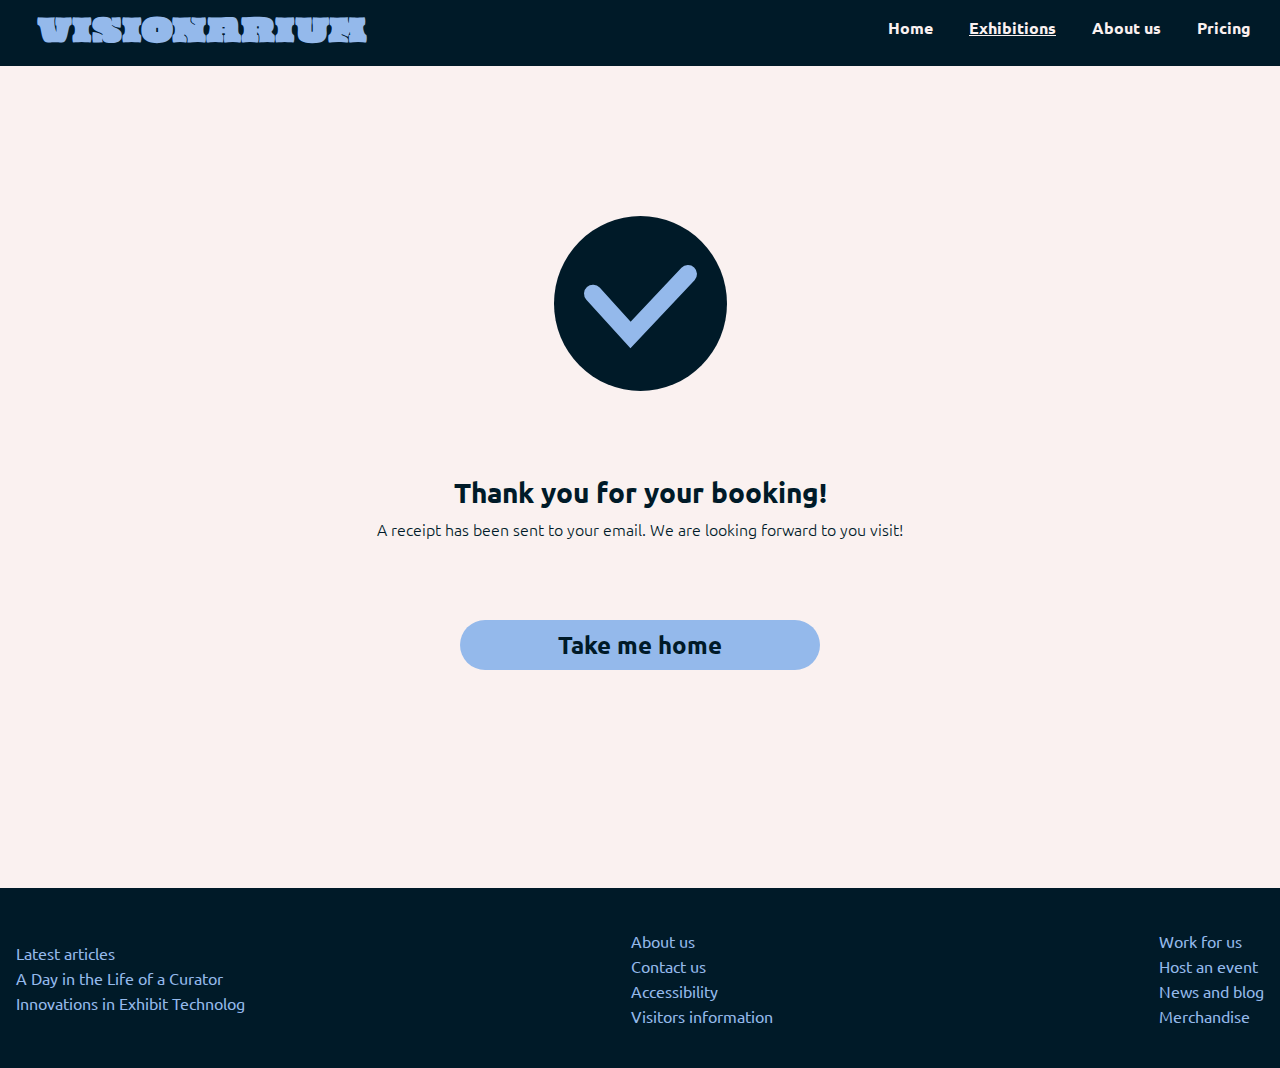
<file: checkoutsuccess.html>
<!DOCTYPE html>
<html lang="en">
<head>
    <meta charset="UTF-8">
    <title>Visionarium | Thank you for your purchase</title>
    <meta name="viewport" content="width=device-width, initial-scale=1.0">
    <link rel="stylesheet" type="text/css" href="checkoutsuccess.css">
    <link rel="icon" sizes="192x192" href="assets/favicon/android-chrome-192x192.png">
    <link rel="icon" type="image/png" sizes="32x32" href="/assets/favicon/favicon-32x32.png">
    <link rel="icon" type="image/png" sizes="16x16" href="assets/favicon/favicon-16x16.png">
    <link rel="preconnect" href="https://fonts.googleapis.com">
    <link rel="preconnect" href="https://fonts.gstatic.com" crossorigin>
    <link href="https://fonts.googleapis.com/css2?family=Oi&family=Ubuntu:wght@300;400;500;700&display=swap" rel="stylesheet">
</head>

<body>
    <header>
        <div class="header">
            <h2 class="logo">VISIONARIUM</h2>

            <input type="checkbox" id="burger"/>
            <label for="burger">
                <span class="burgerMenuButton">
                    <span class="bar"></span>
                    <span class="bar"></span>
                    <span class="bar"></span>
                </span>
            </label>
            <div class="burger">
                <div class="burgerMenu">
                    <div class="burgerTop">
                        <input type="checkbox" id="x"/>
                        <label for="x">
                            <span class="xButton">X</span>
                        </label>
                        <div class="burgerLogo">visionarium</div>
                    </div>

                    <div class="navMobile">
                        <ul class="navList">
                            <li><a href="index.html">Home</a></li>
                            <li><a href="exhibitions.html">Exhibitions</a></li>
                            <li><a href="aboutus.html">About us</a></li>
                            <li><a href="pricing.html">Pricing</a></li>
                        </ul>
                    </div>

                    <div class="burgerBottom">
                        <svg width="256" height="367" viewBox="0 0 256 367" fill="none" xmlns="http://www.w3.org/2000/svg">
                            <path d="M120.908 1.74871C117.131 2.36785 113.23 2.55359 108.835 2.30594C87.9695 1.2534 82.3353 1.2534 77.6918 2.24402C75.1533 2.73934 72.1195 3.60613 70.9431 4.16336C69.8287 4.65867 69.4572 4.96824 70.0763 4.7825C75.339 3.29656 86.4216 2.86316 93.2322 3.85379C95.523 4.22527 101.405 4.72059 106.296 5.03016C113.54 5.52547 116.388 5.40164 121.155 4.65867C129.947 3.23465 144.435 3.35848 150.317 4.90633L154.961 6.14461H143.816C135.148 6.20652 131.186 6.45418 125.861 7.50672C122.146 8.18777 116.388 8.80691 113.169 8.86883C100.786 9.11648 114.221 9.98328 135.148 10.3548C157.189 10.7262 155.58 10.912 167.034 7.19715C171.43 5.77313 173.287 5.52547 178.488 5.58738C181.893 5.6493 186.227 5.95887 188.085 6.33035C189.942 6.63992 194.4 7.25906 197.991 7.63055C201.582 8.00203 206.163 8.86883 208.207 9.54988C212.293 10.912 219.785 11.8407 218.732 10.8501C217.741 9.92137 206.721 6.45418 202.325 5.71121C200.096 5.33973 196.195 4.65867 193.657 4.16336C191.118 3.66805 186.413 2.80125 183.255 2.24402L177.559 1.19149L170.315 3.23465L163.071 5.27781L158.056 4.22527C147.097 1.81063 143.445 1.31531 135.148 1.06766C129.08 0.881915 124.808 1.06766 120.908 1.74871Z" stroke="#7B9FCF" stroke-width="2"/>
                            <path d="M78.1873 6.08265C77.5062 6.26839 74.039 7.13519 70.5099 8.00198C66.9808 8.80687 62.3992 10.0451 60.356 10.7262C55.4648 12.2741 38.1289 20.8182 36.9525 22.1803C36.4572 22.7994 36.3953 23.109 36.7048 22.9233C37.0763 22.7375 38.4384 22.1184 39.8005 21.4992C41.1627 20.942 45.7443 18.775 50.0164 16.7938C61.2847 11.5311 74.8439 8.24964 86.0504 8.12581L90.5701 8.0639L88.4031 7.13519C86.1742 6.08265 80.4162 5.52542 78.1873 6.08265Z" stroke="#7B9FCF" stroke-width="2"/>
                            <path d="M181.15 7.38271C181.522 7.50654 182.265 7.50654 182.698 7.38271C183.069 7.19697 182.76 7.07314 181.893 7.07314C181.026 7.07314 180.717 7.19697 181.15 7.38271Z" stroke="#7B9FCF" stroke-width="2"/>
                            <path d="M163.628 10.0451C162.266 10.3547 160.037 10.7881 158.675 11.0358C156.323 11.4072 156.261 11.4692 157.747 12.0264C158.613 12.3979 165.424 13.4504 172.916 14.441C187.651 16.3604 193.595 17.1652 199.848 18.094C203.996 18.7131 205.049 18.5893 209.693 17.0414C213.841 15.7412 216.379 16.4842 222.509 20.6943C229.134 25.276 232.229 26.7 235.449 26.7619C242.878 26.8238 252.723 31.2197 260.338 37.9065C262.877 40.1354 265.91 42.6738 267.025 43.5406C269.378 45.3361 276.745 48.0604 280.956 48.6795C285.413 49.3606 290.738 51.3418 295.753 54.1899C298.353 55.6758 301.883 57.4094 303.554 58.0285C305.288 58.6477 308.569 60.4432 310.922 61.991C313.275 63.5389 316.123 65.3963 317.237 66.0774C320.519 68.1205 321.633 69.3588 329.187 78.7697C333.459 84.0324 337.483 89.9143 339.093 93.01C340.579 95.9199 344.479 102.235 347.761 107.126C351.042 112.018 355.129 118.209 356.8 120.871C360.639 126.877 361.072 127.372 359.958 124.153C358.596 120.314 356.553 116.475 354.386 113.751C353.271 112.389 350.733 108.612 348.751 105.393C346.77 102.173 344.541 98.768 343.798 97.9012C342.189 95.9199 340.331 91.4002 340.145 88.9856C340.084 88.3045 338.969 86.6328 337.607 85.2707C335.44 83.1037 327.948 74.1881 323.057 68.0586C319.59 63.6627 311.355 55.8615 307.702 53.5088C305.535 52.1467 301.944 50.3512 299.654 49.6082C293.277 47.5031 269.873 35.9252 262.877 31.3436C251.67 24.0377 248.389 22.6756 229.072 17.1033C214.831 13.017 208.269 11.9026 197.991 11.8406C195.762 11.7787 191.49 11.4072 188.394 10.9738C181.15 9.85939 166.786 9.36407 163.628 10.0451Z" stroke="#7B9FCF" stroke-width="2"/>
                            <path d="M101.157 13.2027C98.8663 13.5123 96.5755 14.0076 96.0802 14.2552C94.6562 15.0601 104.191 16.3603 110.444 16.2365C128.585 15.8031 128.461 15.8031 144.745 19.8894C162.514 24.3472 168.52 25.5236 175.702 25.8951C182.203 26.2666 186.351 27.1334 189.942 28.9289C192.79 30.3529 201.768 33.5724 202.82 33.5724C203.501 33.5724 212.85 37.8445 222.137 42.4261C227.214 44.9646 228.267 45.7076 227.09 45.8314C226.1 45.9552 223.004 44.7789 219.351 42.9214C207.34 36.9777 203.811 35.5537 199.786 35.1822L195.824 34.8107L199.229 36.6062C201.086 37.5968 204.863 40.4449 207.587 42.9214C210.869 45.9552 215.079 48.9271 220.156 51.8371C224.366 54.1898 230.743 58.4619 234.334 61.3099C237.863 64.096 241.826 66.8822 243.064 67.5013C246.531 69.173 251.175 71.9591 254.518 74.3738C256.933 76.0455 262.381 78.0267 262.381 77.1599C262.381 76.355 255.695 68.3062 253.156 66.0154C250.432 63.5388 249.999 62.8578 249.999 60.8146C249.999 59.5144 249.565 58.1523 249.07 57.7189C247.955 56.7902 247.832 55.4281 248.822 55.1185C249.813 54.8089 242.197 44.7789 238.916 42.0546C237.368 40.8164 232.044 37.7207 227.09 35.1822C218.36 30.7244 217.989 30.6005 212.602 30.291C209.321 30.1052 207.464 30.2291 207.959 30.5386C208.516 30.8482 208.578 31.0959 208.083 31.0959C207.711 31.0959 206.906 30.6625 206.349 30.0433C203.873 27.6287 177.435 18.8369 166.724 16.9175C162.638 16.1746 157.932 15.3078 156.199 14.9982C146.169 13.0169 111.187 11.9644 101.157 13.2027ZM217.618 33.6343C223.314 35.9871 229.877 40.6925 235.449 46.3267C238.483 49.4224 242.445 53.1373 244.179 54.5613C247.089 56.8521 249.999 61.6195 249.132 62.4863C248.265 63.3531 242.693 58.8953 237.492 53.323C230.372 45.6457 226.409 42.4261 216.875 36.73C209.507 32.3341 209.507 32.3341 212.045 32.3341C213.469 32.3341 215.946 32.8914 217.618 33.6343ZM230.062 52.3943C231.053 53.5087 231.053 53.5087 229.877 52.8896C229.195 52.4562 227.833 51.4037 226.781 50.5369L224.923 48.9271L226.967 50.0416C228.081 50.7226 229.505 51.7752 230.062 52.3943Z" stroke="#7B9FCF" stroke-width="2"/>
                            <path d="M83.4498 17.9083C81.902 18.5274 78.992 20.6944 79.3635 21.004C79.5492 21.1897 80.4779 20.7563 81.4686 20.0133C82.5211 19.3323 83.9451 18.4655 84.75 18.1559C86.2979 17.5368 85.0596 17.2891 83.4498 17.9083Z" stroke="#7B9FCF" stroke-width="2"/>
                            <path d="M81.9019 20.4468C81.5923 20.6944 80.9113 21.5612 80.4779 22.3661L79.6111 23.8521L82.2734 23.4187C85.9882 22.7995 87.598 21.8089 84.0689 22.2423L81.2828 22.6138L82.4591 21.2517C83.5736 20.0134 83.2021 19.4562 81.9019 20.4468Z" stroke="#7B9FCF" stroke-width="2"/>
                            <path d="M96.1421 23.9759C93.1083 24.4712 86.9788 25.4619 82.521 26.1429C77.8774 26.9478 74.4103 27.2574 74.2864 26.8859C74.2245 26.5763 72.8005 26.6382 70.8812 27.1335C69.0856 27.6288 63.6991 28.929 58.9317 30.1054C49.8923 32.2724 41.9054 35.4919 36.8903 39.021C31.9372 42.5501 24.6313 50.1656 24.6313 51.8372C24.6313 52.023 26.2411 50.9704 28.2224 49.4226C32.5563 46.0173 36.7046 44.2218 53.4214 38.6495C74.7817 31.4675 81.3446 30.0435 94.2847 29.5482C98.7425 29.3624 104.996 28.929 108.215 28.5576C115.459 27.6908 127.966 28.8052 147.531 32.0867C166.415 35.1824 176.197 37.9066 185.794 42.674C188.084 43.7884 191.49 45.2744 193.285 46.0173C195.576 46.8222 198.053 48.5558 201.025 51.3419C203.439 53.6327 205.42 55.7378 205.482 56.1093C205.482 56.8523 210.807 61.2482 215.574 64.4677C217.308 65.6441 219.537 67.2538 220.466 68.0587C221.456 68.8017 223.685 69.9161 225.481 70.4115C232.043 72.3308 242.012 77.8411 246.717 82.1751C251.918 86.9425 263.929 100.997 267.211 106.198C268.449 108.179 271.545 112.885 273.959 116.661C277.488 122.11 278.974 125.082 280.708 130.468C281.884 134.183 283.866 139.755 285.042 142.851C286.156 145.885 287.704 151.457 288.447 155.234C289.128 158.949 290.367 164.521 291.171 167.617C291.914 170.65 292.905 175.48 293.338 178.266C293.772 181.114 294.329 183.219 294.639 183.033C294.948 182.847 295.196 184.21 295.196 186.005C295.258 192.692 295.753 197.583 297.301 207.551C298.353 214.052 299.096 221.606 299.344 228.292C299.654 237.703 299.53 239.994 298.044 249.962C297.115 256.092 296.063 262.469 295.691 264.202C294.267 270.518 290.862 282.962 289.004 288.287C287.023 294.231 286.837 295.098 287.704 294.602C289.128 293.674 292.534 284.201 299.158 262.283C302.749 250.581 303.245 245.566 303.43 219.315C303.492 204.517 303.368 199.007 302.687 196.53C302.254 194.735 302.006 193.125 302.192 192.939C302.749 192.382 305.783 202.908 306.155 206.746C306.34 208.913 306.712 210.647 306.898 210.647C307.145 210.647 307.207 211.576 307.083 212.752C306.836 215.043 308.26 222.287 309.746 226.002C310.241 227.24 311.108 230.212 311.541 232.502C312.036 234.855 312.594 236.898 312.717 237.084C313.646 237.951 314.513 227.921 314.203 220.739C313.646 208.975 311.913 203.279 304.545 189.906C303.059 187.181 301.883 184.519 301.821 184.024C301.821 183.528 301.635 182.971 301.387 182.785C301.201 182.6 300.644 178.575 300.273 173.746C298.725 153.995 292.224 136.783 282.07 125.453C279.779 122.853 277.86 120.19 277.86 119.571C277.86 118.952 277.488 118.209 277.117 117.961C276.684 117.714 275.631 116.042 274.888 114.37C269.811 103.535 260.586 90.2859 250.68 79.6367C242.569 70.8449 241.454 69.8542 233.777 65.0869C229.257 62.2388 221.704 57.3476 216.998 54.19C207.773 47.9367 196.071 41.8072 186.846 38.34C183.627 37.1017 179.045 35.2443 176.63 34.1917C173.101 32.582 163.628 29.5482 156.508 27.7527C152.112 26.6382 140.411 25.5238 132.733 25.5238C127.285 25.4619 122.456 25.1523 119.979 24.5331C114.035 23.2329 102.705 22.9234 96.1421 23.9759ZM205.482 51.0324C207.773 51.7753 210.559 53.447 210.188 53.7566C209.754 54.2519 203.687 52.0849 202.944 51.2181C202.015 50.1036 202.696 50.0417 205.482 51.0324ZM300.459 191.825C299.22 194.859 298.725 194.302 299.839 191.144C300.335 189.782 300.768 187.801 300.83 186.81C300.954 185.138 301.016 185.2 301.201 187.243C301.325 188.482 301.016 190.525 300.459 191.825Z" stroke="#7B9FCF" stroke-width="2"/>
                            <path d="M180.036 28.6193C180.036 29.0527 179.54 29.1765 178.736 28.9289C177.683 28.5574 177.497 28.7432 177.683 29.6719C177.869 30.5387 178.426 30.7863 180.345 30.6625C181.707 30.5387 183.255 30.3529 183.751 30.1053C184.555 29.7957 184.555 29.7338 183.751 29.3004C181.831 28.2478 180.036 27.9383 180.036 28.6193Z" stroke="#7B9FCF" stroke-width="2"/>
                            <path d="M185.298 31.3436C185.979 31.8389 186.97 32.3342 187.465 32.3342C188.704 32.3342 187.527 31.3436 185.608 30.7864C184.122 30.353 184.122 30.353 185.298 31.3436Z" stroke="#7B9FCF" stroke-width="2"/>
                            <path d="M107.287 34.811C94.0372 35.3063 85.6788 36.0493 81.2829 37.2875C75.2772 38.9592 69.2716 41.1881 66.1139 42.8598C63.6374 44.0981 60.7893 44.903 56.2077 45.584C52.6786 46.1412 49.7067 46.5746 49.6448 46.5746C49.5829 46.5746 48.9018 47.3795 48.2208 48.3702L46.9206 50.1657L51.6261 48.3702C54.1645 47.3795 56.8887 46.5746 57.6317 46.6366C58.9319 46.6366 58.9319 46.6985 57.446 47.3176C56.5792 47.6891 54.536 48.6178 52.8024 49.4227C51.1307 50.1657 49.0257 51.0325 48.1589 51.2182C45.187 52.0231 29.2132 60.0719 24.6315 63.1057C22.093 64.8393 17.078 68.5541 13.487 71.4022C2.65203 80.0702 -0.877076 82.7325 -5.58255 85.8901C-8.05911 87.4998 -10.288 89.1715 -10.4738 89.4811C-10.6595 89.7907 -9.04973 88.862 -6.88274 87.4379L-2.98215 84.7137L-5.58255 87.8713C-8.74016 91.5862 -11.8978 94.2485 -15.4269 96.044C-16.8509 96.725 -19.5132 99.0778 -21.2468 101.245C-23.0423 103.35 -27.624 108.551 -31.4626 112.823C-38.3351 120.376 -43.412 126.877 -46.6316 132.14C-47.5603 133.626 -50.8417 138.517 -53.9374 143.037C-57.0331 147.556 -59.2001 151.086 -58.7048 150.776C-57.7142 150.219 -53.504 145.018 -48.8605 138.703C-45.3314 133.935 -23.1661 113.38 -16.6652 108.922C-10.9072 104.96 -3.53938 99.2016 -0.505592 96.2297C2.0948 93.7532 5.43816 89.4192 5.43816 88.5524C5.43816 87.4998 1.78523 88.0571 1.16609 89.1715C0.794604 89.8526 -1.55813 91.4004 -4.15852 92.7625C-6.75891 94.0627 -10.5357 96.6631 -12.5788 98.3967C-16.789 102.112 -17.47 102.421 -15.7365 99.9446C-13.7552 97.2203 -7.43997 92.0815 -0.877076 87.8713C0.546948 86.9426 2.0948 85.5805 2.5282 84.8994C4.07605 82.2371 19.5546 70.9069 35.095 60.9387C43.7011 55.4284 44.5059 54.995 51.3784 52.4565C54.4122 51.342 58.7462 49.2989 61.037 47.9368C64.0708 46.0793 65.9282 45.3983 67.9714 45.3364C71.2528 45.2745 73.4198 45.0887 82.5212 44.4696L89.3317 43.9743L87.4743 45.9555C85.2454 48.3082 83.3261 49.3608 78.9921 50.5991C69.3954 53.2614 67.0427 54.1282 60.2321 57.6573C56.1458 59.7623 52.6167 61.8055 52.369 62.2389C50.945 64.5297 52.6167 64.4059 57.0745 61.9912C68.219 56.0475 80.478 52.3946 95.5231 50.5991C99.919 50.0418 107.225 48.8036 111.683 47.751C127.966 44.16 135.086 44.5934 159.295 50.9086C163.071 51.8993 168.334 53.1375 171.058 53.6948C174.216 54.3758 177.993 55.8618 181.708 57.7811C187.218 60.6911 187.713 60.8149 192.357 60.8149C198.115 60.8149 200.963 61.3102 201.21 62.3008C201.396 63.1676 209.074 70.0401 212.726 72.7024C213.965 73.5692 215.698 74.4979 216.565 74.7455C217.618 74.9932 217.184 74.5598 215.265 73.3215C213.717 72.3309 210.869 69.6686 208.95 67.5016C206.102 64.2821 203.006 61.9293 192.109 54.995C174.216 43.6028 163.938 38.8973 149.76 35.6778C144.745 34.5633 125.551 34.1299 107.287 34.811ZM151.246 43.0455C152.298 43.6028 154.775 44.3457 156.756 44.7172C159.171 45.2125 160.1 45.6459 159.542 45.9555C158.923 46.3889 158.985 46.5746 159.914 46.8842C162.824 47.8748 164.557 48.6178 164.372 48.8036C164.248 48.9274 162.081 48.3702 159.542 47.5034C151.308 44.6553 145.797 43.5409 137.934 43.0455C127.966 42.4883 130.69 41.6215 141.649 41.8692C147.098 42.0549 149.946 42.3645 151.246 43.0455Z" stroke="#7B9FCF" stroke-width="2"/>
                            <path d="M16.273 39.2686C12.7439 40.0116 -2.73463 44.2836 -7.0067 45.7696C-9.54518 46.6364 -12.2694 49.051 -10.7215 49.051C-10.3501 49.051 -9.91667 48.7415 -9.73092 48.4319C-9.54518 48.0604 -7.74967 47.8127 -5.83034 47.8127C-1.86784 47.8127 2.96146 46.7602 11.8152 44.036C17.0779 42.3643 23.3931 39.5163 23.3931 38.7733C23.3931 38.4018 19.6163 38.6495 16.273 39.2686Z" stroke="#7B9FCF" stroke-width="2"/>
                            <path d="M63.018 48.1223C62.1513 48.6176 61.7798 48.9891 62.1513 49.051C62.4608 49.051 63.3276 48.6176 64.0087 48.1223C65.4946 47.0079 64.9993 46.9459 63.018 48.1223Z" stroke="#7B9FCF" stroke-width="2"/>
                            <path d="M3.39483 59.6383C1.72315 60.9385 0.670611 62.053 0.980182 62.053C1.28975 62.053 2.77569 60.9385 4.26163 59.5764C7.72881 56.4807 7.2335 56.4807 3.39483 59.6383Z" stroke="#7B9FCF" stroke-width="2"/>
                            <path d="M252.042 58.7717C251.918 61.3102 258.481 70.0401 263.682 74.2502C268.139 77.8412 280.398 92.0195 284.237 98.0252C286.714 101.926 289.066 107.374 290.243 111.894C291.233 115.733 294.081 120.995 298.477 127.125C300.335 129.663 303.307 135.05 305.102 139.074C308.445 146.38 309.436 147.928 309.436 145.761C309.436 143.346 307.641 138.765 305.288 135.236C303.926 133.192 301.821 128.735 300.582 125.205C299.282 121.738 297.734 118.147 297.115 117.219C296.496 116.352 294.515 111.956 292.781 107.56C291.048 103.102 288.385 97.4061 286.899 94.8676C285.475 92.3291 282.07 86.4473 279.408 81.8656C276.807 77.284 274.021 72.7024 273.216 71.6498C272.473 70.6592 271.173 68.5541 270.43 67.0682C269.687 65.5822 268.573 64.2201 267.892 64.0963C267.211 63.9106 266.22 62.9199 265.725 61.8674C264.982 60.5053 264.61 60.2576 264.239 60.8149C263.867 61.434 263.248 61.1244 261.824 59.5147C260.772 58.4002 259.905 57.7811 259.905 58.1526C259.905 59.0194 263.062 62.858 263.434 62.4246C263.62 62.3008 264.858 64.344 266.22 67.0682C267.582 69.7924 269.068 72.207 269.563 72.3928C270.368 72.7024 273.526 77.5936 273.526 78.5842C273.526 78.8318 272.04 77.6555 270.306 75.86C268.511 74.1264 265.353 71.0307 263.31 69.0494C261.267 67.0682 258.233 63.6629 256.5 61.4959C254.828 59.267 253.156 57.4096 252.785 57.2858C252.475 57.1619 252.104 57.843 252.042 58.7717Z" stroke="#7B9FCF" stroke-width="2"/>
                            <path d="M-3.22985 59.886C-5.45875 61.0005 -10.1642 63.3532 -13.7552 65.0249C-17.3463 66.7585 -22.0517 69.3589 -24.2806 70.8448C-26.5095 72.3307 -29.6671 74.3739 -31.4007 75.3026C-42.7929 81.8655 -57.2808 94.2483 -67.7443 106.322C-74.8025 114.494 -73.8738 114.742 -65.2677 106.941C-58.2095 100.502 -48.6129 92.8243 -38.5209 85.3327C-33.5677 81.6798 -28.5527 77.9649 -27.3763 77.0362C-23.5377 73.9405 -19.7609 71.5259 -14.9935 69.1731C-9.66891 66.5108 -3.29176 62.2387 -0.567541 59.5764C0.484998 58.5239 1.22797 57.7809 1.04222 57.7809C0.918396 57.8429 -1.00094 58.7716 -3.22985 59.886Z" stroke="#7B9FCF" stroke-width="2"/>
                            <path d="M42.896 65.1488C35.0948 69.1113 26.7983 74.6836 21.6595 79.5129C18.6257 82.3609 12.9296 89.0476 14.787 87.6236C15.3442 87.1902 15.9634 87.0045 16.1491 87.1902C16.3349 87.4379 17.3874 86.8806 18.4399 85.9519C21.4737 83.4754 22.0929 84.0326 19.3687 86.8187C16.211 90.0383 17.3255 89.9763 20.9165 86.7568C26.7364 81.4941 33.3612 76.541 37.2618 74.5597C42.9579 71.6498 53.7929 61.434 51.1306 61.434C50.6972 61.434 46.9823 63.1056 42.896 65.1488Z" stroke="#7B9FCF" stroke-width="2"/>
                            <path d="M218.422 75.1788C218.608 75.3645 221.952 77.6553 225.852 80.3176C235.449 86.7567 240.216 90.7192 246.036 97.1582C254.333 106.322 258.233 111.77 266.839 126.444C271.669 134.678 272.473 136.412 271.421 135.978C270.864 135.793 270.43 135.359 270.43 134.988C270.43 134.678 270.183 134.616 269.811 134.802C269.44 134.988 269.378 134.74 269.563 134.183C269.811 133.564 269.192 132.387 267.706 130.963C266.468 129.725 265.477 128.92 265.477 129.106C265.477 129.911 271.916 142.294 273.34 144.213C274.888 146.318 276.003 146.813 276.003 145.451C276.003 145.08 275.136 143.098 274.083 141.117C273.031 139.136 272.35 137.34 272.535 137.155C272.659 136.969 273.464 138.083 274.207 139.569C274.95 140.993 276.188 143.037 276.931 144.089C277.736 145.08 280.089 149.352 282.132 153.5C284.237 157.71 286.218 161.115 286.528 161.115C287.58 161.115 287.209 156.967 285.847 152.943C284.423 148.671 279.16 138.207 278.479 138.207C278.231 138.207 277.86 136.845 277.612 135.112C277.365 133.378 276.807 131.83 276.25 131.521C275.755 131.211 275.26 130.592 275.136 130.097C274.578 127.187 268.82 117.28 265.601 113.875C264.734 112.946 264.363 112.203 264.734 112.203C265.911 112.203 265.601 110.779 263.929 108.798C262.196 106.693 261.762 107.931 263.434 110.284C265.663 113.504 262.567 111.089 258.728 106.569C252.351 99.1395 247.212 94.0625 243.436 91.4622C241.516 90.1 238.916 88.1188 237.678 87.0663C233.034 83.1038 226.843 78.6459 224.057 77.2838C221.27 75.8598 217.803 74.6215 218.422 75.1788Z" stroke="#7B9FCF" stroke-width="2"/>
                            <path d="M201.706 80.6271C201.706 81.7416 204.677 84.342 205.854 84.342C207.402 84.342 212.417 87.6234 216.936 91.6478C219.042 93.5053 222.756 96.0437 225.295 97.4059C229.01 99.3871 229.443 99.5729 227.709 98.1488C226.533 97.2201 223.437 94.4959 220.899 92.0193C212.974 84.4658 201.706 77.7791 201.706 80.6271Z" stroke="#7B9FCF" stroke-width="2"/>
                            <path d="M126.109 85.0231C123.199 85.3327 119.979 85.8899 118.989 86.2614C117.255 87.0044 117.255 87.0663 120.908 87.4997C122.951 87.7474 127.595 87.995 131.186 87.995C136.696 87.9331 138.677 88.2427 143.878 89.7905C147.221 90.8431 151.555 92.0813 153.413 92.6386C157.066 93.6292 167.343 98.4585 170.192 100.502C171.244 101.245 172.049 101.43 172.297 101.059C172.482 100.749 172.359 100.44 171.987 100.44C171.616 100.44 169.758 98.8919 167.777 96.9726C163.752 93.072 160.719 91.3384 153.722 89.1095C149.327 87.6854 133.105 84.2183 131.867 84.404C131.619 84.4659 129.019 84.7136 126.109 85.0231Z" stroke="#7B9FCF" stroke-width="2"/>
                            <path d="M119.669 93.0719C117.998 93.3814 112.983 93.8768 108.649 94.2482C98.3711 95.115 93.4798 96.0438 83.5117 99.2014C77.6298 101.059 74.658 102.359 72.7386 103.907C71.3146 105.021 66.2377 108.984 61.4703 112.575C49.2732 121.862 49.2732 122.048 61.5941 114.308C66.4853 111.213 71.748 109.231 79.1158 107.56C82.0877 106.879 82.2115 106.755 80.416 106.693C79.2396 106.631 76.2058 107.188 73.6673 107.931C71.1908 108.612 68.9619 109.108 68.838 108.922C68.2808 108.365 76.0201 103.535 78.5586 102.916C80.7255 102.359 81.7781 102.421 84.007 103.226C86.9169 104.216 93.4179 104.402 97.3804 103.535C98.7425 103.288 101.962 102.297 104.501 101.368C108.773 99.8205 109.639 99.6967 115.026 100.068C122.146 100.563 131.557 101.926 135.767 103.102C140.225 104.34 143.444 105.145 151.865 107.003C164.248 109.727 169.139 111.894 177.188 118.023C178.859 119.262 183.131 121.676 186.722 123.41C194.152 126.939 204.058 133.316 207.216 136.659C208.392 137.836 209.693 138.826 210.188 138.826C210.683 138.826 212.479 140.25 214.212 141.984L217.37 145.142L215.636 142.108C214.646 140.498 213.098 137.588 212.107 135.731C209.816 131.397 209.197 130.778 206.659 130.468C204.43 130.22 199.229 125.701 197.557 122.481C196.691 120.871 196.752 120.624 198.115 119.2C199.539 117.714 199.539 117.652 198.3 116.723C197.619 116.228 195.143 114.68 192.728 113.318C190.375 111.894 186.784 109.541 184.803 108.117C180.902 105.207 178.488 104.402 181.584 107.003L183.441 108.612L180.345 108.179C172.977 107.126 171.306 106.631 165.176 103.721C156.818 99.6967 143.878 95.2389 136.077 93.6291C129.761 92.3289 124.932 92.1432 119.669 93.0719ZM208.826 133.749C208.392 134.183 206.04 131.954 206.04 131.211C206.04 130.839 206.721 131.211 207.587 132.016C208.454 132.821 209.011 133.626 208.826 133.749Z" stroke="#7B9FCF" stroke-width="2"/>
                            <path d="M81.1589 105.207C81.7161 105.331 82.5829 105.331 83.0163 105.207C83.3878 105.021 82.9544 104.898 81.9019 104.898C80.9112 104.898 80.5398 105.021 81.1589 105.207Z" stroke="#7B9FCF" stroke-width="2"/>
                            <path d="M118.431 108.489C115.026 109.17 110.754 109.665 109.02 109.665C107.225 109.727 105.739 109.913 105.739 110.222C105.739 110.841 118.307 110.036 122.332 109.108C124.065 108.736 125.551 108.117 125.551 107.808C125.551 107.498 125.366 107.25 125.118 107.312C124.808 107.374 121.836 107.869 118.431 108.489Z" stroke="#7B9FCF" stroke-width="2"/>
                            <path d="M80.9734 110.036C78.9302 111.213 79.6732 111.213 82.2736 110.036C83.45 109.541 83.9453 109.17 83.45 109.17C82.9546 109.17 81.8402 109.541 80.9734 110.036Z" stroke="#7B9FCF" stroke-width="2"/>
                            <path d="M129.7 110.346C131.124 110.965 133.6 111.646 135.272 111.894C146.355 113.38 154.527 116.29 172.482 125.082C185.175 131.335 194.957 139.569 207.897 154.924C209.755 157.153 212.788 160.558 214.646 162.478C227.648 176.223 235.263 197.645 233.282 214.981C232.415 222.782 230.496 232.564 228.515 239.313C227.71 242.347 227.091 244.947 227.276 245.071C227.4 245.257 228.205 243.585 228.948 241.48C229.753 239.313 230.991 235.908 231.796 233.865C234.644 226.497 237.616 210.151 237.616 201.855C237.616 197.335 235.759 183.59 234.211 176.78C232.601 169.536 225.852 156.596 220.218 149.847C218.918 148.237 217.803 146.628 217.803 146.194C217.803 145.637 217.618 145.575 217.122 146.07C216.503 146.69 218.299 150.652 225.419 164.211C228.267 169.598 232.044 178.328 232.044 179.504C232.044 179.69 231.672 179.504 231.177 179.133C230.682 178.699 229.381 176.223 228.267 173.622C225.976 167.988 222.014 160.496 221.394 160.496C221.147 160.496 221.085 160.992 221.333 161.549C221.642 162.416 221.394 162.354 220.156 161.239C219.351 160.496 218.299 159.877 217.927 159.877C217.556 159.877 215.389 157.091 213.16 153.624C210.931 150.219 207.65 145.823 205.854 143.965C202.263 140.127 194.4 133.378 189.633 130.035C183.627 125.886 161.895 116.166 155.27 114.68C148.893 113.256 144.064 111.956 140.72 110.841C138.553 110.098 134.962 109.479 132.052 109.355L127.099 109.17L129.7 110.346Z" stroke="#7B9FCF" stroke-width="2"/>
                            <path d="M77.568 111.584C77.3823 111.956 77.6299 112.018 78.1252 111.832C79.2397 111.399 79.4254 110.965 78.5586 110.965C78.1872 110.965 77.7538 111.213 77.568 111.584Z" stroke="#7B9FCF" stroke-width="2"/>
                            <path d="M47.7873 125.825C44.4439 127.558 41.2863 129.354 40.8529 129.787C40.1718 130.468 54.0406 123.719 54.9074 122.976C56.0218 121.986 52.9261 123.224 47.7873 125.825Z" stroke="#7B9FCF" stroke-width="2"/>
                            <path d="M101.405 140.56C98.9282 141.365 98.8663 142.108 101.219 142.913C103.448 143.718 110.568 145.513 116.883 146.875C120.536 147.68 126.418 146.875 126.666 145.575C126.851 144.523 122.765 142.417 118.122 141.241C115.212 140.498 103.015 140.003 101.405 140.56Z" stroke="#7B9FCF" stroke-width="2"/>
                            <path d="M82.2114 143.408C74.0388 145.823 62.4608 152.324 50.8829 160.992C36.5189 171.641 35.5282 172.508 43.7009 167.059C47.4776 164.459 50.6353 162.602 50.6353 162.849C50.6353 163.097 49.0874 164.768 47.1062 166.502C45.1249 168.298 43.8247 169.784 44.1343 169.784C44.5058 169.784 46.8585 167.926 49.397 165.697C53.0499 162.478 55.9599 160.682 62.7085 157.401C67.4759 155.11 74.0388 152.2 77.2583 150.9C80.4778 149.661 83.264 148.485 83.4497 148.361C83.5735 148.176 82.4591 148.237 80.9731 148.423L78.187 148.795L80.354 147.556C81.5304 146.875 83.1401 146.318 83.945 146.256C84.7499 146.256 85.2452 146.009 85.0595 145.699C84.688 145.142 88.279 143.16 89.5792 143.16C89.9507 143.16 90.2603 142.851 90.2603 142.541C90.2603 141.551 87.2884 141.86 82.2114 143.408Z" stroke="#7B9FCF" stroke-width="2"/>
                            <path d="M223.499 146.07C223.438 147.371 223.809 149.228 224.304 150.281L225.171 152.138L224.862 149.785C224.552 147.866 224.676 147.494 225.543 147.494C226.471 147.494 226.533 147.371 225.79 146.442C225.047 145.513 225.047 145.451 226.038 145.823C227.462 146.38 227.4 145.204 225.914 144.399C223.995 143.408 223.623 143.656 223.499 146.07Z" stroke="#7B9FCF" stroke-width="2"/>
                            <path d="M95.5232 146.07C94.8421 146.256 93.6039 146.69 92.7371 147.061C91.8703 147.371 90.7558 147.742 90.2605 147.866C86.9171 148.485 80.3542 150.9 78.0634 152.324C77.3205 152.757 72.3673 155.234 67.0427 157.71C52.1833 164.707 47.7255 167.802 42.6486 174.613C38.9337 179.504 38.5622 180.804 41.8437 177.708C48.2208 171.579 69.3955 159.506 81.283 155.234C87.4744 152.943 90.8796 151.271 90.8796 150.466C90.8796 150.219 91.8703 150.466 93.0466 150.962C94.5326 151.581 99.2999 152.076 107.473 152.448C123.323 153.252 126.294 153.933 129.576 157.772C130.628 159.01 141.897 166.069 147.345 168.917C149.45 170.031 151.308 169.474 150.193 168.05C148.955 166.564 157.561 172.074 162.39 175.913C168.396 180.618 170.935 182.909 174.464 186.81C176.197 188.729 177.559 189.844 177.559 189.472C177.559 189.039 176.383 186.562 174.959 184.024C171.801 178.575 169.015 176.161 157.004 168.607C145.116 161.116 135.086 155.481 130.814 153.933C126.171 152.2 120.846 150.157 118.431 149.042C117.441 148.609 115.583 147.99 114.407 147.742C113.231 147.556 112.054 147.061 111.807 146.69C111.373 146.008 97.6283 145.451 95.5232 146.07Z" stroke="#7B9FCF" stroke-width="2"/>
                            <path d="M128.957 146.132C128.152 146.999 129.081 147.618 135.024 150.528C138.492 152.2 144.126 155.419 147.469 157.648C150.874 159.877 154.156 161.735 154.775 161.735C156.385 161.735 156.199 159.691 154.342 157.524C151.246 153.81 130.567 144.523 128.957 146.132Z" stroke="#7B9FCF" stroke-width="2"/>
                            <path d="M86.4217 147.309C86.8551 147.494 87.4123 147.433 87.5981 147.247C87.8457 147.061 87.4742 146.875 86.7932 146.937C86.1121 146.937 85.9264 147.123 86.4217 147.309Z" stroke="#7B9FCF" stroke-width="2"/>
                            <path d="M226.533 148.052C225.914 148.485 226.162 149.166 227.586 151.147L229.505 153.748L230.496 152.2C231.053 151.333 231.424 150.281 231.239 149.847C231.053 149.352 230.867 149.6 230.805 150.281C230.743 151.333 230.558 151.271 229.072 149.538C227.895 148.237 227.09 147.742 226.533 148.052Z" stroke="#7B9FCF" stroke-width="2"/>
                            <path d="M89.9507 159.753C88.2171 160.868 85.431 163.592 85.9882 163.592C86.112 163.592 91.3747 163.778 97.69 163.964C104.005 164.149 110.506 164.521 112.116 164.83C116.636 165.759 125.242 169.536 128.833 172.198C131.928 174.489 145.673 186.315 149.884 190.401C158.675 198.821 166.415 219.624 168.024 239.127C168.705 248.105 165.919 262.593 162.019 270.084C158.118 277.514 149.822 285.625 140.906 290.578C138.863 291.754 135.458 293.797 133.352 295.221C127.285 299.246 124.003 300.113 115.335 300.051C107.968 299.989 102.891 299.246 97.8138 297.574C96.3898 297.079 93.7894 296.769 92.1177 296.831L89.022 296.955L91.3747 298.131C94.3466 299.617 100.909 300.794 111.125 301.722L119.236 302.465L125.056 300.484C131.743 298.131 140.844 293.488 146.602 289.401C158.49 280.919 168.024 266.803 173.535 249.591C174.773 245.628 175.33 242.285 175.702 235.722C176.816 218.572 173.906 207.242 164.619 191.887C159.294 183.095 151.617 175.851 142.578 171.022C140.534 169.907 137.501 168.112 135.767 166.997C126.913 161.301 122.332 160.125 111.93 160.806C107.41 161.116 105.429 160.992 103.386 160.249C101.962 159.753 98.7425 159.134 96.2659 158.949C92.4892 158.639 91.4986 158.763 89.9507 159.753ZM94.6562 298.441C94.2228 298.565 93.5417 298.379 93.2322 298.069C92.7368 297.574 92.9845 297.512 94.037 297.76C94.8419 298.008 95.1515 298.255 94.6562 298.441Z" stroke="#7B9FCF" stroke-width="2"/>
                            <path d="M32.866 174.117C30.3275 175.665 10.577 195.478 6.24297 200.864C1.47559 206.746 -2.54883 213.742 -5.33496 220.863C-9.97851 232.936 -10.6596 234.793 -10.5977 235.289C-10.5977 235.536 -7.99726 230.397 -4.77773 223.958C-1.43437 217.333 2.89961 209.656 5.25234 206.313C9.40059 200.431 21.4738 187.924 31.3182 179.132C36.0236 174.984 36.9523 173.56 35.4045 173.065C35.0949 172.941 33.9805 173.436 32.866 174.117Z" stroke="#7B9FCF" stroke-width="2"/>
                            <path d="M66.6092 186.562C65.1232 187.429 65.1852 188.358 66.7949 188.358C69.3334 188.358 73.6674 186.996 72.8006 186.438C71.6861 185.695 67.9094 185.757 66.6092 186.562Z" stroke="#7B9FCF" stroke-width="2"/>
                            <path d="M84.3784 188.977C80.6636 189.967 76.3296 191.144 74.7817 191.515C73.2339 191.949 71.5622 192.568 71.0669 193.001C70.5716 193.435 68.7761 194.301 67.0425 194.921L63.9468 196.097L67.9712 196.592C71.4384 197.026 72.3671 196.902 74.596 195.787C76.2058 194.983 77.2583 193.992 77.3821 193.187C77.506 192.32 78.187 191.701 79.4253 191.33C81.7161 190.772 98.4329 188.977 101.838 188.977C105.243 188.977 121.341 196.902 126.79 201.298C139.544 211.575 148.459 229.654 148.459 245.257C148.459 255.287 144.93 266.989 138.739 277.762C137.563 279.743 138.367 279.743 140.473 277.762C142.701 275.718 148.955 263.088 150.812 257.02C152.67 250.953 153.66 243.337 153.165 238.322C152.422 230.397 147.159 216.962 141.649 208.789C137.253 202.35 128.771 195.23 120.289 190.958C113.726 187.677 110.754 187.119 100.538 187.181C92.2415 187.181 90.446 187.367 84.3784 188.977Z" stroke="#7B9FCF" stroke-width="2"/>
                            <path d="M182.698 193.744C182.884 196.221 183.441 198.821 183.875 199.626C184.618 200.988 184.679 200.988 184.989 198.697L185.299 196.283L186.97 199.626C188.209 201.979 188.704 202.536 188.704 201.484C188.704 199.998 185.918 194.24 183.751 191.144L182.389 189.287L182.698 193.744Z" stroke="#7B9FCF" stroke-width="2"/>
                            <path d="M56.5171 200.122C50.2019 202.598 42.8341 207.242 38.7478 211.204C36.7665 213.062 35.1567 214.857 35.1567 215.105C35.1567 215.662 40.7909 212.009 48.9636 206.127C51.6259 204.208 55.5884 201.731 57.8173 200.679C61.4702 198.883 62.5228 198.202 61.3464 198.326C61.0368 198.326 58.8698 199.131 56.5171 200.122Z" stroke="#7B9FCF" stroke-width="2"/>
                            <path d="M-14.9934 210.771C-15.4268 212.256 -16.3556 214.671 -17.1604 216.219C-22.6089 227.054 -30.8435 255.658 -32.3913 269.217C-33.1962 276.833 -33.3819 286.182 -32.7009 287.358C-32.3913 287.792 -32.1436 292.249 -32.0817 297.264C-32.0198 303.518 -31.7722 306.737 -31.2149 307.79C-30.7196 308.533 -30.2243 311.505 -30.1005 314.291C-29.5433 324.073 -28.986 325.993 -22.2993 339.923C-19.4513 345.867 -18.0272 348.096 -15.5507 350.449C-11.0309 354.659 -7.99716 358.993 -8.36865 360.541C-8.55439 361.284 -8.49247 362.336 -8.24482 362.893C-7.93525 363.451 -7.25419 364.937 -6.63505 366.237C-5.27294 368.961 -3.53935 370.571 5.74776 377.257C9.46261 379.982 13.3013 383.139 14.2919 384.192L16.0255 386.173L14.8491 383.697C14.1681 382.334 13.4251 380.539 13.1774 379.672C12.9298 378.805 12.3726 377.691 11.8773 377.196C11.4439 376.7 10.9485 375.462 10.7628 374.471C10.3913 372.428 9.77218 371.561 9.77218 373.047C9.77218 374.595 7.6671 374.348 5.56202 372.552C4.50948 371.685 3.2712 371.004 2.71397 371.004C1.16612 371.004 -2.85829 367.042 -4.71572 363.636C-5.64443 361.903 -6.13974 360.479 -5.83017 360.479C-5.5206 360.479 -3.16786 362.584 -0.567473 365.122C1.971 367.661 4.32374 369.766 4.57139 369.766C4.81905 369.766 4.50948 369.209 3.89034 368.528C3.2712 367.847 2.96163 367.104 3.14737 366.918C3.64268 366.423 1.971 363.079 0.299324 361.222C-1.06279 359.736 -0.691301 359.364 0.85655 360.603C1.41378 361.036 3.20928 362.77 4.94288 364.441C7.48136 366.918 7.97667 367.165 7.60518 365.989C6.98604 363.946 6.05733 362.584 2.71397 358.621C1.10421 356.764 -1.18661 353.544 -2.30107 351.501C-3.47743 349.458 -5.64443 346.486 -7.13036 344.876C-9.0497 342.771 -9.66884 341.657 -9.29736 341.038C-8.67822 339.861 -9.35927 336.828 -10.1022 337.323C-10.4118 337.509 -10.5356 337.88 -10.3499 338.19C-10.1642 338.499 -10.3499 338.933 -10.7214 339.118C-11.712 339.799 -10.8452 343.514 -8.98779 346.3C-8.1829 347.539 -7.56376 349.148 -7.68759 349.768C-7.81142 350.573 -8.55439 349.83 -10.2261 347.167C-11.4643 345.124 -12.5169 343.762 -12.5169 344.072C-12.5788 344.443 -13.2599 343.39 -14.1267 341.719C-14.9315 340.109 -15.8602 338.809 -16.1698 338.809C-16.4794 338.809 -17.0366 338.066 -17.3462 337.075C-17.7177 336.147 -18.0272 335.713 -18.0272 336.147C-18.0892 336.58 -17.5319 338.314 -16.8509 340.047C-16.1698 341.781 -15.6126 343.638 -15.6126 344.195C-15.6126 345.867 -17.9034 343.39 -18.7702 340.728C-19.1417 339.49 -19.6989 338.19 -19.9466 337.88C-20.9372 336.394 -21.804 331.751 -21.9278 327.293C-21.9897 324.259 -22.1755 322.897 -22.4851 323.64C-22.7946 324.507 -22.9804 323.949 -22.9804 321.906C-23.0423 320.235 -23.7233 316.024 -24.5901 312.619C-25.4569 309.152 -26.4476 304.694 -26.819 302.713C-27.1905 300.794 -27.7477 299.308 -28.0573 299.493C-28.3669 299.741 -28.6145 298.255 -28.6145 296.15C-28.6145 294.045 -28.8622 292.373 -29.1099 292.373C-29.4194 292.373 -29.9767 291.692 -30.2862 290.949C-30.9673 289.525 -29.6052 275.656 -28.0573 267.484C-26.6952 260.364 -21.804 239.499 -19.6989 231.945C-16.1079 218.819 -13.6313 208.727 -13.9409 208.418C-14.0647 208.294 -14.5601 209.347 -14.9934 210.771Z" stroke="#7B9FCF" stroke-width="2"/>
                            <path d="M39.1813 215.352C37.5096 216.467 35.776 217.457 35.3426 217.457C33.7948 217.457 26.5508 225.011 21.7215 231.821C13.2393 243.585 8.7815 253.739 5.31431 268.846C2.77583 279.991 3.70454 298.441 7.29556 307.976C9.89595 314.91 21.1643 333.856 25.684 338.871C28.6559 342.152 35.4045 347.167 41.0387 350.263C43.4534 351.563 46.611 353.297 48.0969 354.164C53.6692 357.259 49.7067 354.164 43.3915 350.449C35.776 345.929 28.7797 340.171 25.3126 335.527C21.7215 330.698 12.1868 310.948 9.27681 302.218C5.74771 291.445 5.00474 285.687 5.99536 276.461C7.60513 261.788 13.7346 245.814 22.5883 233.369C28.0987 225.692 31.5659 222.039 38.0049 217.334C40.853 215.29 43.2057 213.495 43.2057 213.371C43.2057 212.752 42.0913 213.371 39.1813 215.352Z" stroke="#7B9FCF" stroke-width="2"/>
                            <path d="M95.0278 215.971C89.6413 217.148 67.6618 224.392 64.1327 226.187C58.127 229.221 50.0782 236.155 45.4346 242.223C40.0481 249.281 36.5809 256.897 34.1663 266.989C32.1231 275.471 31.7516 280.362 32.6184 286.925C33.2376 291.63 34.9712 298.317 35.4665 297.822C35.5903 297.698 35.2188 295.655 34.7235 293.302C34.0425 290.144 33.9186 286.553 34.1044 279.991C34.4759 269.156 35.8999 263.583 41.2245 252.748C44.444 246.185 45.187 245.195 51.5022 238.818C57.1364 233.122 59.2415 231.45 63.3278 229.407C72.4292 224.887 90.8796 219.067 100.476 217.829C104.253 217.333 108.773 216.714 110.568 216.467C113.478 216.095 114.035 216.219 116.326 217.829C120.66 220.801 126.604 227.921 129.514 233.555C134.777 243.709 137.191 251.882 136.139 255.658C135.334 258.321 135.891 258.259 137.067 255.534C138.925 250.953 137.934 246.433 132.362 235.412C127.285 225.32 123.261 219.996 118.184 216.714C115.459 215.043 115.15 214.981 107.349 215.043C102.767 215.043 97.3805 215.476 95.0278 215.971Z" stroke="#7B9FCF" stroke-width="2"/>
                            <path d="M111.001 227.24C110.63 227.487 109.887 228.416 109.268 229.345L108.215 231.017L111.621 231.698C113.478 232.069 115.893 232.317 117.007 232.193L118.988 232.007L116.512 229.345C114.097 226.868 112.425 226.187 111.001 227.24Z" stroke="#7B9FCF" stroke-width="2"/>
                            <path d="M98.3092 232.317C73.1721 238.013 64.0088 244.142 55.8362 260.488C51.0688 270.022 50.0163 275.904 51.3784 285.501C52.0594 290.268 52.8024 293.302 54.0407 295.655C58.0032 303.518 65.0614 310.267 74.9676 315.777C83.5118 320.544 87.66 322.03 94.6563 322.835C102.519 323.764 108.277 323.021 116.326 319.987C119.546 318.811 123.57 317.325 125.242 316.706C126.975 316.086 127.904 315.529 127.285 315.405C126.728 315.282 122.084 316.644 117.007 318.377C105.925 322.154 101.653 322.711 94.842 321.163C88.9602 319.925 79.5493 316.21 74.4104 313.177C69.9526 310.638 62.1514 303.518 58.9938 299.184C56.2696 295.469 54.5979 290.702 53.6073 283.953C52.1213 273.552 55.0313 263.893 62.7706 253.677C69.8288 244.266 76.3297 240.489 94.904 235.103C101.343 233.184 106.915 231.388 107.225 231.078C108.154 230.15 106.977 230.335 98.3092 232.317Z" stroke="#7B9FCF" stroke-width="2"/>
                            <path d="M118.741 234.669C118.741 235.041 122.27 236.898 125.737 238.446C126.047 238.57 125.985 238.075 125.613 237.332C124.623 235.474 118.741 233.183 118.741 234.669Z" stroke="#7B9FCF" stroke-width="2"/>
                            <path d="M189.323 237.208C188.704 238.508 189.137 242.037 190.004 242.594C190.314 242.78 190.561 241.356 190.561 239.499C190.561 235.784 190.314 235.35 189.323 237.208Z" stroke="#7B9FCF" stroke-width="2"/>
                            <path d="M115.026 238.384C115.026 238.632 115.831 239.313 116.76 239.87C122.641 243.337 125.428 256.958 122.146 266.369C120.846 270.146 116.388 275.718 112.921 277.885C109.578 280.052 109.082 281.105 112.426 279.248C118.184 275.842 125.118 266.307 126.48 259.745C127.037 257.02 125.861 249.281 124.375 245.938C122.827 242.471 121.217 240.737 118.122 239.127C115.459 237.765 115.026 237.641 115.026 238.384Z" stroke="#7B9FCF" stroke-width="2"/>
                            <path d="M130.133 243.152C130.938 245.319 132.238 252.872 132.671 257.701C133.043 262.283 133.043 262.407 130.814 266.06C123.694 277.824 108.587 286.739 99.7332 284.386C98.3092 283.953 95.9564 282.529 94.2848 281.043C91.8701 278.752 91.3129 277.885 91.0652 275.595C90.9414 274.109 91.0652 272.189 91.4367 271.323C91.932 270.022 92.0559 269.96 92.0559 271.013C92.1178 272.994 94.4086 276.152 96.5137 277.266C100.91 279.495 109.949 276.957 114.654 272.189C117.379 269.403 118.431 267.236 119.05 263.212C119.422 260.735 119.298 260.178 117.874 258.506C115.769 256.03 110.073 253.987 103.881 253.553C97.9377 253.12 95.2135 253.863 89.5174 257.64C84.9977 260.611 82.7688 263.212 80.6637 267.732C79.3016 270.703 78.7443 270.703 78.6205 267.855C78.5586 266.617 78.3729 265.379 78.1252 265.193C77.4441 264.574 78.3109 283.891 79.0539 286.306C79.8588 288.968 84.1928 293.426 86.9789 294.602C88.0934 295.098 90.1984 295.469 91.6844 295.469C93.1703 295.469 95.9564 295.779 97.9377 296.15C99.857 296.46 101.962 296.707 102.519 296.584C103.077 296.398 101.714 295.964 99.4236 295.593C93.2941 294.478 85.1834 290.578 83.6355 287.977C81.7162 284.82 80.7875 279.805 81.0971 274.728C81.5305 268.289 84.8738 261.293 88.1553 259.868C91.251 258.568 91.251 258.63 89.1459 261.107C87.3504 263.088 86.1121 266.679 86.6074 268.165C86.7313 268.536 88.0934 266.927 89.6412 264.574C91.1891 262.159 92.9846 259.992 93.6656 259.621C97.69 257.578 105.801 257.082 108.896 258.63C111.002 259.745 113.169 262.902 113.169 264.945C113.169 266.741 109.887 270.456 106.915 272.004C105.491 272.685 103.324 273.18 101.467 273.18C98.8664 273.18 98.1854 272.932 97.1328 271.57C95.2754 269.156 96.0184 268.66 100.786 269.156C105.553 269.651 107.596 268.97 107.596 266.803C107.596 261.912 99.4855 260.55 94.3467 264.574C93.4799 265.255 92.4893 265.688 92.1797 265.441C91.8082 265.255 91.0652 265.874 90.4461 266.803C89.5793 268.103 89.3316 269.775 89.3316 274.171C89.3316 280.795 89.7031 281.476 96.0803 285.625C101.529 289.216 105.925 288.906 114.716 284.51C122.146 280.795 132.857 268.97 133.91 263.274C134.591 259.683 131.929 243.957 130.443 242.594C129.885 242.099 129.823 242.223 130.133 243.152Z" stroke="#7B9FCF" stroke-width="2"/>
                            <path d="M99.1759 244.638C94.4085 245.938 89.1458 248.352 83.8212 251.82C76.1438 256.711 73.5435 262.778 73.5435 275.595C73.5435 280.114 73.853 282.157 74.7817 284.139C76.0819 287.111 77.6298 287.915 76.5772 285.067C75.5247 282.343 75.1532 272.437 75.9581 269.156C76.3296 267.546 77.8155 264.264 79.2396 261.788C82.0257 256.897 85.3071 254.049 91.8081 250.829C101.033 246.309 107.968 246.062 117.131 249.962C118.431 250.519 119.669 250.767 119.917 250.581C120.474 249.962 115.769 245.938 113.292 244.885C109.825 243.399 104.067 243.337 99.1759 244.638Z" stroke="#7B9FCF" stroke-width="2"/>
                            <path d="M190.747 250.891C190.313 253.12 189.137 257.02 188.208 259.559C187.218 262.097 186.227 265.317 185.979 266.679L185.608 269.156L186.846 266.989C187.465 265.812 188.023 264.14 188.084 263.336C188.084 262.531 188.951 259.373 190.004 256.339C190.994 253.306 191.799 249.962 191.675 248.848C191.552 247.3 191.304 247.671 190.747 250.891Z" stroke="#7B9FCF" stroke-width="2"/>
                            <path d="M66.2995 263.459C64.5659 266.122 63.08 271.199 63.3276 273.49C64.5659 283.705 66.4233 288.225 71.3765 292.931C74.7198 296.088 80.1063 299.184 85.8644 301.103C90.6317 302.775 91.9319 302.527 87.4741 300.794C80.1063 297.946 75.0913 295.036 72.1194 291.816C68.5903 288.039 67.2901 285.377 65.4946 277.762C64.1325 272.189 64.1325 272.004 65.247 268.474C65.8661 266.431 66.7329 264.202 67.2282 263.398C68.6522 261.231 67.7855 261.231 66.2995 263.459Z" stroke="#7B9FCF" stroke-width="2"/>
                            <path d="M133.229 283.21L132.052 284.634L133.6 283.396C134.467 282.715 135.272 282.096 135.396 282.034C135.519 281.91 135.396 281.848 135.024 281.848C134.715 281.848 133.91 282.467 133.229 283.21Z" stroke="#7B9FCF" stroke-width="2"/>
                            <path d="M116.883 295.469L111.001 295.841L116.574 295.902C119.669 295.964 122.703 295.779 123.384 295.469C124.065 295.159 124.189 294.974 123.694 295.036C123.199 295.036 120.103 295.283 116.883 295.469Z" stroke="#7B9FCF" stroke-width="2"/>
                            <path d="M35.8379 298.874C35.8379 299.184 36.3332 300.484 37.0143 301.66C37.6953 302.837 38.1906 303.518 38.1906 303.208C38.1906 302.837 37.6953 301.599 37.0143 300.422C36.3332 299.246 35.8379 298.503 35.8379 298.874Z" stroke="#7B9FCF" stroke-width="2"/>
                            <path d="M152.917 304.137C151.803 304.818 150.503 305.375 150.007 305.375C148.955 305.375 134.653 312.248 135.024 312.557C135.334 312.867 151.308 305.871 154.032 304.199C155.208 303.518 155.951 302.899 155.58 302.899C155.27 302.899 154.032 303.456 152.917 304.137Z" stroke="#7B9FCF" stroke-width="2"/>
                            <path d="M99.1141 303.951C99.6713 304.075 100.662 304.075 101.281 303.951C101.838 303.765 101.343 303.642 100.167 303.642C98.9902 303.642 98.4949 303.765 99.1141 303.951Z" stroke="#7B9FCF" stroke-width="2"/>
                            <path d="M41.6578 309.09C41.8436 309.4 42.3389 309.709 42.6484 309.709C43.0199 309.709 43.0818 309.4 42.8961 309.09C42.7104 308.719 42.215 308.471 41.9055 308.471C41.534 308.471 41.4721 308.719 41.6578 309.09Z" stroke="#7B9FCF" stroke-width="2"/>
                            <path d="M43.2056 316.334C43.2056 316.582 43.5151 317.263 43.8247 317.758C44.32 318.563 44.4438 318.563 44.4438 317.634C44.4438 317.077 44.1962 316.396 43.8247 316.21C43.5151 316.025 43.2056 316.025 43.2056 316.334Z" stroke="#7B9FCF" stroke-width="2"/>
                            <path d="M57.7556 319.615C57.9413 319.925 58.6224 320.235 59.1796 320.235C60.1083 320.235 60.1083 320.111 59.3034 319.615C58.0652 318.811 57.2603 318.811 57.7556 319.615Z" stroke="#7B9FCF" stroke-width="2"/>
                            <path d="M282.813 319.43C282.813 319.801 281.637 321.597 280.151 323.392C278.665 325.25 275.383 330.079 272.907 334.165C268.139 341.905 266.715 343.514 251.361 358.064C245.665 363.451 243.807 365.618 243.869 366.732C243.869 368.156 243.931 368.156 244.426 366.918C244.674 366.175 245.417 365.432 245.912 365.246C246.841 364.875 246.841 364.999 245.974 366.67C244.364 369.766 245.974 368.775 251.67 363.203C254.642 360.231 256.623 358.188 256.066 358.621C255.261 359.179 254.952 359.179 254.952 358.683C254.952 358.312 256.809 356.207 259.038 354.102C261.329 351.997 264.61 348.839 266.344 347.167C269.564 344.01 276.374 334.846 278.479 330.822C280.894 326.302 283.618 319.615 283.247 319.182C282.999 318.996 282.813 319.058 282.813 319.43Z" stroke="#7B9FCF" stroke-width="2"/>
                            <path d="M50.3258 323.949C50.5735 324.321 51.0069 324.445 51.3165 324.259C52.1833 323.702 51.9975 323.33 50.8831 323.33C50.3877 323.33 50.1401 323.64 50.3258 323.949Z" stroke="#7B9FCF" stroke-width="2"/>
                            <path d="M62.3991 324.878C62.8325 325.435 63.3278 325.683 63.4517 325.559C63.8851 325.126 63.0183 323.949 62.2753 323.949C61.9038 323.949 61.9038 324.321 62.3991 324.878Z" stroke="#7B9FCF" stroke-width="2"/>
                            <path d="M55.341 325.745C55.0933 326.178 55.0314 326.674 55.2171 326.859C55.7744 327.417 56.3935 326.612 56.0839 325.745C55.8363 325.064 55.7124 325.064 55.341 325.745Z" stroke="#7B9FCF" stroke-width="2"/>
                            <path d="M-5.70654 326.674C-5.70654 327.355 -0.32002 336.394 2.03271 339.738C5.00459 343.948 9.8958 348.715 12.6819 350.201C13.7345 350.696 15.2823 351.935 16.0872 352.987C17.9446 355.154 22.3405 358.002 23.8265 358.002C25.2505 357.94 18.6257 351.563 13.5487 348.158C9.95771 345.681 0.546777 335.156 -3.53955 329.026C-5.0874 326.674 -5.70654 325.993 -5.70654 326.674Z" stroke="#7B9FCF" stroke-width="2"/>
                            <path d="M56.8267 327.726C56.8267 328.036 57.1362 328.16 57.4458 327.974C57.8173 327.788 58.0649 327.479 58.0649 327.293C58.0649 327.169 57.8173 327.045 57.4458 327.045C57.1362 327.045 56.8267 327.355 56.8267 327.726Z" stroke="#7B9FCF" stroke-width="2"/>
                            <path d="M15.6539 340.047C18.6877 345.557 26.0555 353.668 28.0367 353.668C30.1418 353.668 29.2131 352.244 24.6314 348.406C21.9072 346.115 18.6877 343.143 17.4494 341.719C16.2111 340.295 15.4062 339.552 15.6539 340.047Z" stroke="#7B9FCF" stroke-width="2"/>
                            <path d="M170.625 352.74C167.962 353.792 163.629 355.216 161.028 355.773C155.889 356.888 153.475 357.94 147.531 361.469C142.825 364.256 145.488 363.575 151.493 360.417C154.032 359.055 156.446 358.002 156.942 358.002C158.18 358.002 170.068 353.916 173.844 352.182C178.736 349.953 176.259 350.325 170.625 352.74Z" stroke="#7B9FCF" stroke-width="2"/>
                            <path d="M41.3481 356.392C41.3481 357.878 51.9354 363.636 56.0218 364.379C57.1362 364.627 60.7272 365.803 64.0706 367.042C67.414 368.28 71.2526 369.394 72.6147 369.456C73.9769 369.518 76.6392 369.766 78.4966 370.014C81.7161 370.385 81.5923 370.323 76.3296 368.651C73.2958 367.661 69.581 366.299 68.095 365.494C64.6278 363.698 56.4552 361.655 54.7216 362.089C53.7929 362.274 52.1212 361.655 49.6446 360.231C45.8679 358.002 41.3481 355.897 41.3481 356.392Z" stroke="#7B9FCF" stroke-width="2"/>
                            <path d="M-25.4571 361.469C-24.0331 364.132 -22.5471 366.794 -22.1137 367.289C-21.6803 367.785 -20.7516 369.394 -20.0706 370.757C-18.6465 373.543 -13.1981 378.558 -10.5977 379.424C-8.49264 380.167 -5.02545 383.263 -3.911 385.43C-1.92975 389.269 3.70443 394.47 9.83392 398.246C13.2392 400.351 15.9015 402.271 15.7158 402.395C15.53 402.58 14.6632 402.147 13.6726 401.466C11.5675 399.98 5.87142 397.441 6.36673 398.246C6.55247 398.494 6.30482 398.865 5.93333 399.051C5.43802 399.175 6.05716 399.794 7.23353 400.475C8.4099 401.156 10.3292 402.518 11.5675 403.571C14.0441 405.738 16.7064 406.729 16.1492 405.305C15.9634 404.809 16.1492 404.438 16.5206 404.438C16.8921 404.438 17.2636 404.685 17.2636 405.057C17.3255 405.366 17.4493 405.924 17.5113 406.295C17.5732 406.605 17.697 407.162 17.7589 407.472C17.7589 407.781 19.6163 408.648 21.7833 409.391C24.0122 410.134 26.1173 411.124 26.6126 411.682C27.2937 412.548 27.2318 412.61 25.8697 412.239C22.5263 411.372 37.8191 418.554 44.4439 420.969C47.6634 422.145 54.412 425.303 59.4271 428.027C64.3802 430.751 70.5097 433.661 73.0482 434.528C77.4441 436.076 89.0839 438.614 89.5173 438.181C89.6411 438.057 89.0839 437.624 88.279 437.19C87.5361 436.819 85.3072 435.271 83.4497 433.847C78.8681 430.256 75.4009 428.646 65.1851 425.241C58.065 422.888 55.4646 421.65 50.9449 418.616C47.8492 416.573 43.4533 413.601 41.0386 412.053C35.5283 408.4 30.3275 404.5 25.2505 400.104C23.0216 398.123 18.3161 394.841 14.7251 392.674C-2.42506 382.396 -16.2938 371.066 -23.5997 361.407C-27.5003 356.207 -28.2432 356.269 -25.4571 361.469Z" stroke="#7B9FCF" stroke-width="2"/>
                            <path d="M228.824 357.445C228.7 357.755 228.143 358.126 227.586 358.25C226.286 358.436 225.357 359.24 226.409 359.24C226.843 359.24 226.967 359.55 226.719 359.922C226.471 360.355 226.657 360.541 227.152 360.355C227.648 360.169 227.957 359.674 227.895 359.302C227.772 358.931 228.143 358.621 228.638 358.621C229.134 358.621 229.567 358.188 229.567 357.693C229.567 356.64 229.134 356.454 228.824 357.445Z" stroke="#7B9FCF" stroke-width="2"/>
                            <path d="M11.0103 357.631C11.0103 358.931 17.0159 366.98 19.121 368.528C21.969 370.571 23.9503 371.066 21.5976 369.147C19.864 367.661 20.7308 367.537 23.8265 368.837C27.3556 370.323 26.9841 369.394 23.2692 367.599C21.4737 366.67 18.4399 364.318 16.5825 362.398C12.9915 358.683 11.0103 356.95 11.0103 357.631Z" stroke="#7B9FCF" stroke-width="2"/>
                            <path d="M16.5825 358.312C16.5825 358.498 17.4493 359.798 18.5638 361.16C20.9784 364.194 25.4362 367.042 28.6558 367.661C29.956 367.908 31.6276 368.59 32.3087 369.209C33.6708 370.509 35.5282 370.756 35.8997 369.704C36.2093 368.775 48.654 373.852 50.5733 375.71C52.1212 377.257 54.9073 378.248 58.9937 378.743L61.4702 379.053L59.3032 378.372C53.8548 376.638 51.8735 375.71 51.8735 374.967C51.8735 374.471 52.245 374.1 52.6784 374.038C53.4214 374.038 52.4308 373.605 46.3632 371.314C44.4438 370.633 41.472 368.713 39.3669 366.794C35.4663 363.327 35.1567 363.203 34.1042 364.256C32.9897 365.37 27.8509 363.884 21.9071 360.788C18.9972 359.24 16.5825 358.126 16.5825 358.312Z" stroke="#7B9FCF" stroke-width="2"/>
                            <path d="M223.376 361.469C221.333 362.274 221.333 362.336 223.066 361.965C224.119 361.779 225.171 361.346 225.543 361.036C226.224 360.355 226.038 360.355 223.376 361.469Z" stroke="#7B9FCF" stroke-width="2"/>
                            <path d="M177.559 363.513C177.064 363.822 176.135 364.256 175.578 364.441C173.411 365.122 174.525 366.051 177.435 366.051C181.336 366.051 185.36 364.937 184.494 364.07C183.627 363.203 178.736 362.831 177.559 363.513Z" stroke="#7B9FCF" stroke-width="2"/>
                            <path d="M238.359 366.051C236.563 367.042 234.087 368.156 232.91 368.528C231.734 368.961 230 369.952 229.072 370.818L227.462 372.304L229.072 371.995C229.938 371.871 231.363 371.376 232.167 371.004C234.892 369.58 243.188 364.627 243.188 364.441C243.188 363.76 241.269 364.441 238.359 366.051Z" stroke="#7B9FCF" stroke-width="2"/>
                            <path d="M107.596 365.37C106.482 365.68 107.906 365.989 112.24 366.237C115.645 366.484 119.67 366.794 121.217 366.98L124.003 367.289L120.908 366.299C117.317 365.184 109.887 364.627 107.596 365.37Z" stroke="#7B9FCF" stroke-width="2"/>
                            <path d="M132.672 366.299C130.876 367.166 130.876 367.166 132.362 367.166C134.467 367.227 139.792 366.237 138.244 366.113C137.563 366.051 136.448 365.927 135.767 365.742C135.086 365.556 133.724 365.865 132.672 366.299Z" stroke="#7B9FCF" stroke-width="2"/>
                            <path d="M218.113 367.289C217.927 367.599 217.989 367.908 218.361 367.908C218.67 367.908 219.165 367.599 219.351 367.289C219.537 366.918 219.475 366.67 219.104 366.67C218.794 366.67 218.299 366.918 218.113 367.289Z" stroke="#7B9FCF" stroke-width="2"/>
                            <path d="M268.263 373.543C262.381 381.034 257.552 385.616 254.952 386.173C253.961 386.421 252.166 386.235 250.989 385.864C248.265 384.997 248.265 384.997 238.606 392.365C224.861 402.828 217.432 407.038 210.497 408.215C208.392 408.586 206.659 409.143 206.659 409.391C206.659 409.701 205.916 410.815 204.987 411.929C203.563 413.663 203.439 413.911 204.492 413.477C207.526 412.177 216.813 409.391 217.865 409.391C218.36 409.391 219.785 408.834 221.023 408.215C222.199 407.534 223.376 407.162 223.561 407.348C224.118 407.843 229.629 403.943 233.591 400.104C242.197 391.931 246.841 388.959 251.299 388.959C256.438 388.959 263.434 384.13 267.892 377.567C270.244 374.038 273.65 367.847 273.402 367.537C273.216 367.413 270.926 370.137 268.263 373.543Z" stroke="#7B9FCF" stroke-width="2"/>
                            <path d="M154.837 368.899C152.732 369.332 150.069 370.137 148.955 370.633L146.912 371.499L150.874 371.561C153.475 371.623 156.508 371.066 159.975 370.014C162.824 369.085 165.176 368.28 165.176 368.156C165.176 367.599 158.428 368.094 154.837 368.899Z" stroke="#7B9FCF" stroke-width="2"/>
                        </svg>
                    </div>
                </div>
            </div>

            <nav class="desktop">
                <div>
                    <ul class="navDesktop">
                        <li><a href="index.html">Home</a></li>
                        <li><a href="exhibitions.html">Exhibitions</a></li>
                        <li><a href="aboutus.html">About us</a></li>
                        <li><a href="pricing.html">Pricing</a></li>
                    </ul>
                </div>
            </nav>
        </div>
    </header>

    <main>
        <div class="bookingComplete">
            <div class="checkContainer">
                <svg width="173" height="175" viewBox="0 0 173 175" fill="none" xmlns="http://www.w3.org/2000/svg">
                    <ellipse cx="86.5" cy="87.5" rx="86.5" ry="87.5" fill="#001A28"/>
                    <path d="M39 77.6441L76.5581 119L134 58" stroke="#94B9EB" stroke-width="18" stroke-linecap="round"/>
                </svg>
            </div>

            <div class="textContainer">
                <h2>Thank you for your booking!</h2>
                <p>A receipt has been sent to your email. We are looking forward to you visit!</p>
            </div>

            <a href="index.html">
                <button>Take me home</button>
            </a>
        </div>
    </main>

    <footer>
        <div class="footerWrapper">
            <ul>
                <li>Latest articles</li>
                <li>A Day in the Life of a Curator</li>
                <li>Innovations in Exhibit Technolog</li>
            </ul>
            <ul class="footerText">
                <li>About us</li>
                <li>Contact us</li>
                <li>Accessibility</li>
                <li>Visitors information</li>
            </ul>
            <ul class="footerText">
                <li>Work for us</li>
                <li>Host an event</li>
                <li>News and blog</li>
                <li>Merchandise</li>
            </ul>
        </div>
    </footer>
</body>
</html>
</file>
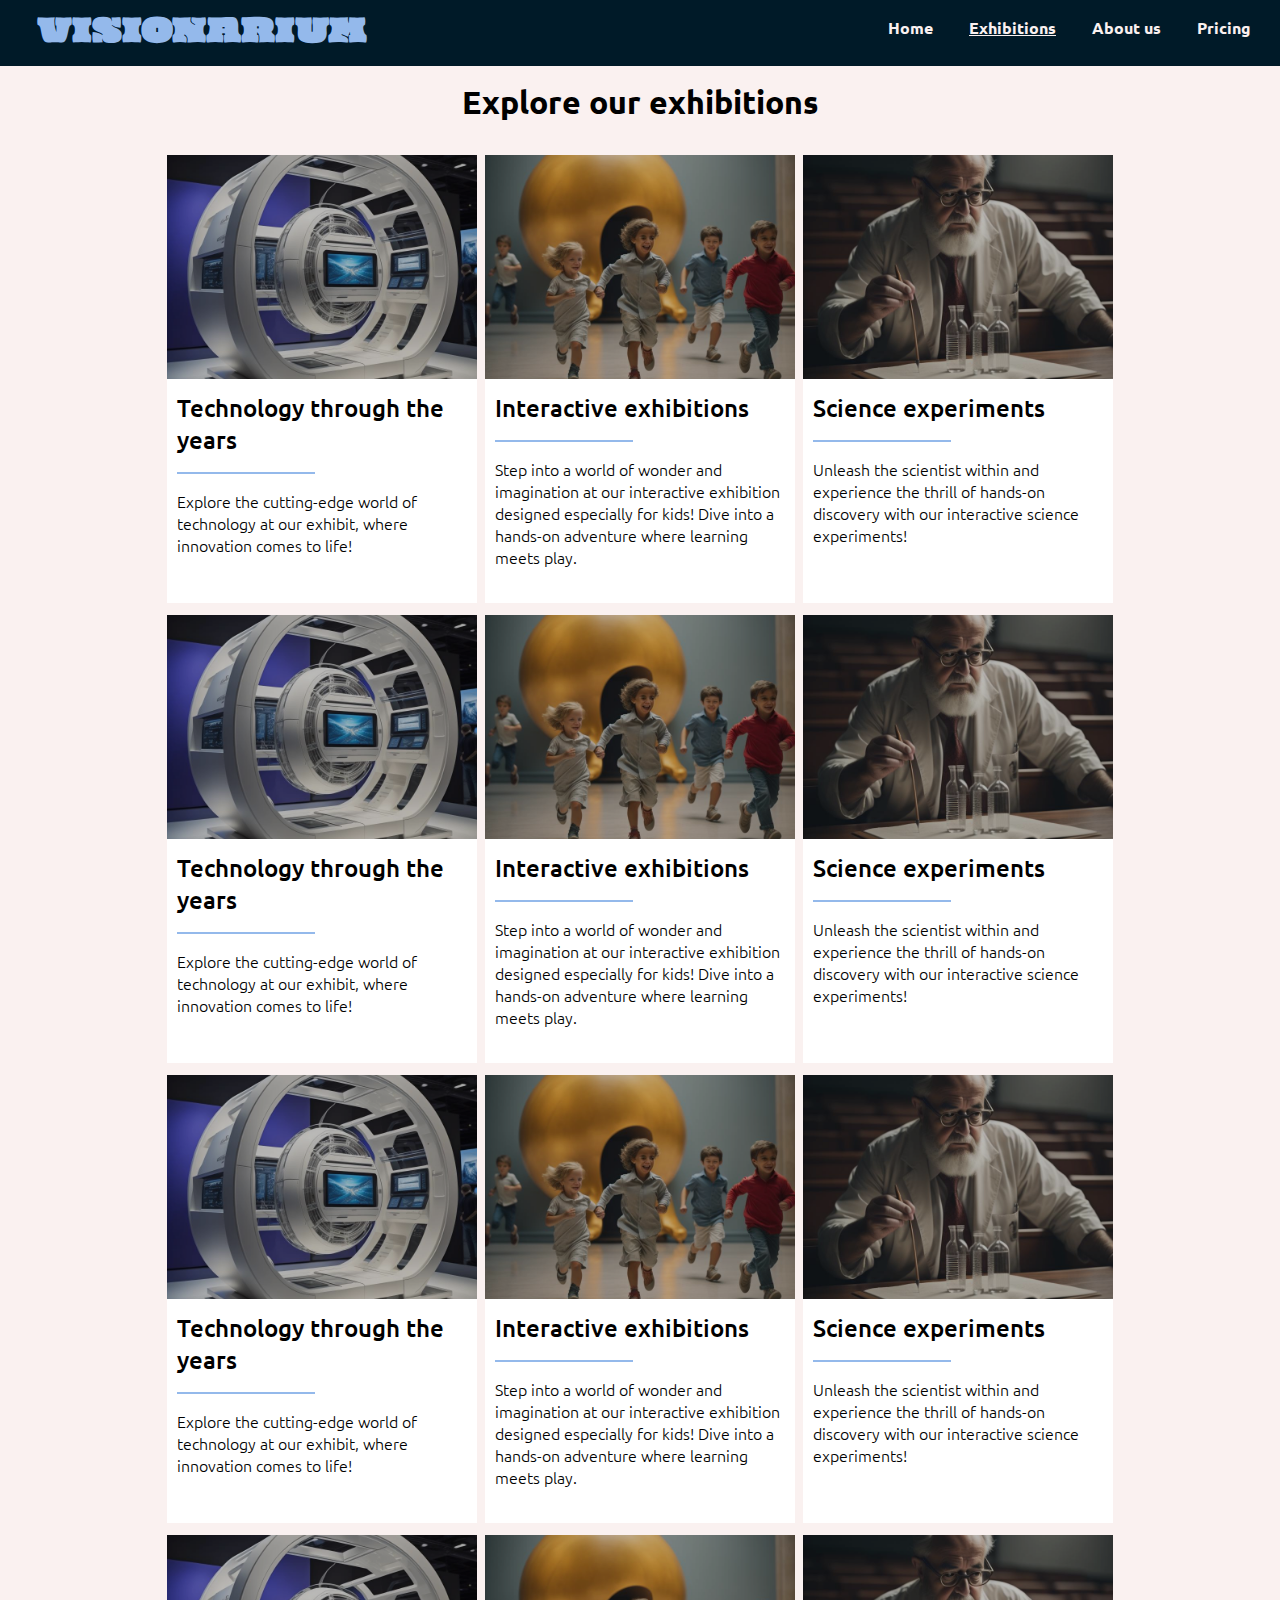
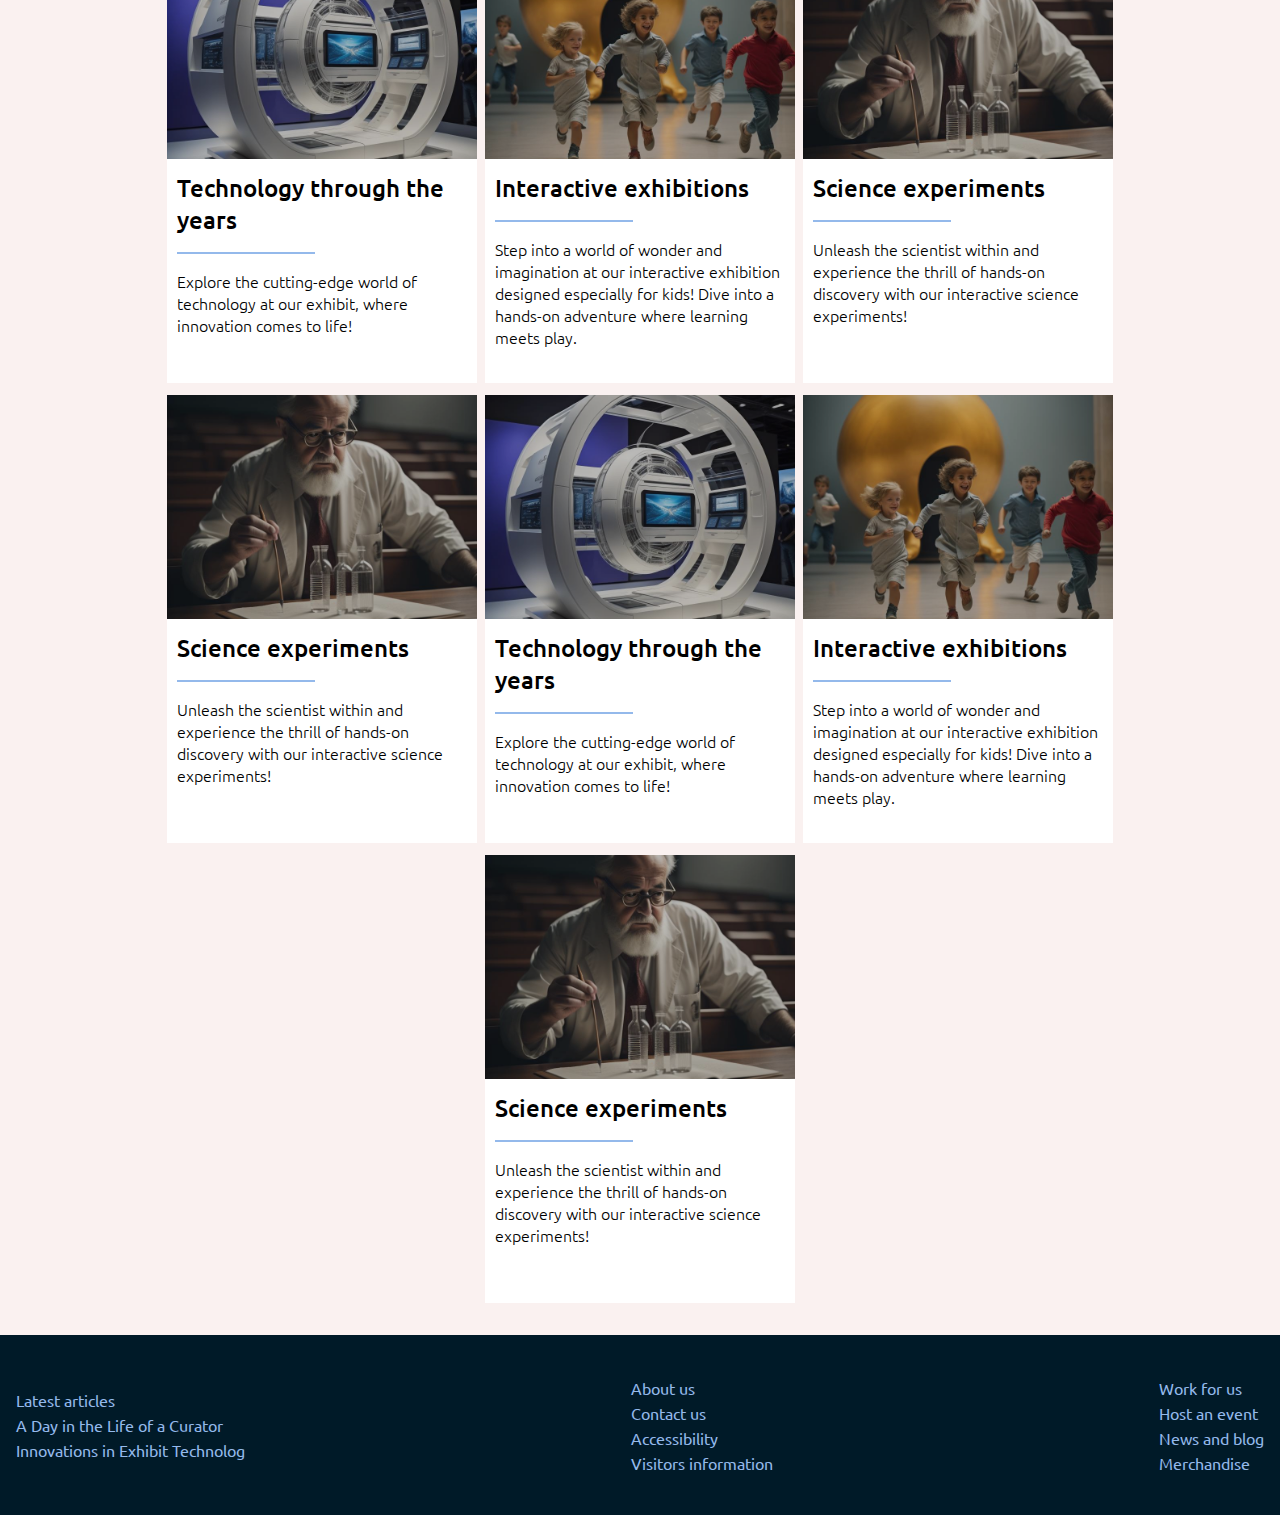
<file: exhibitions.html>
<!DOCTYPE html>
<html lang="en">
<head>
    <meta charset="UTF-8">
    <title>Visionarium | Exhibitions</title>
    <meta name="viewport" content="width=device-width, initial-scale=1.0">
    <link rel="stylesheet" type="text/css" href="exhibitions.css">
    <link rel="icon" sizes="192x192" href="assets/favicon/android-chrome-192x192.png">    <link rel="icon" type="image/png" sizes="32x32" href="/assets/favicon/favicon-32x32.png">
    <link rel="icon" type="image/png" sizes="16x16" href="assets/favicon/favicon-16x16.png">
    <link rel="preconnect" href="https://fonts.googleapis.com">
    <link rel="preconnect" href="https://fonts.gstatic.com" crossorigin>
    <link href="https://fonts.googleapis.com/css2?family=Oi&family=Ubuntu:wght@300;400;500;700&display=swap" rel="stylesheet">
</head>

<body>
    <header>
        <div class="header">
            <h2 class="logo">VISIONARIUM</h2>

            <input type="checkbox" id="burger"/>
            <label for="burger">
                <span class="burgerMenuButton">
                    <span class="bar"></span>
                    <span class="bar"></span>
                    <span class="bar"></span>
                </span>
            </label>
            <div class="burger">
                <div class="burgerMenu">
                    <div class="burgerTop">
                        <input type="checkbox" id="x"/>
                        <label for="x">
                            <span class="xButton">X</span>
                        </label>
                        <div class="burgerLogo">visionarium</div>
                    </div>

                    <div class="navMobile">
                        <ul class="navList">
                            <li><a href="index.html">Home</a></li>
                            <li><a href="exhibitions.html">Exhibitions</a></li>
                            <li><a href="aboutus.html">About us</a></li>
                            <li><a href="pricing.html">Pricing</a></li>
                        </ul>
                    </div>

                    <div class="burgerBottom">
                        <svg width="256" height="367" viewBox="0 0 256 367" fill="none" xmlns="http://www.w3.org/2000/svg">
                            <path d="M120.908 1.74871C117.131 2.36785 113.23 2.55359 108.835 2.30594C87.9695 1.2534 82.3353 1.2534 77.6918 2.24402C75.1533 2.73934 72.1195 3.60613 70.9431 4.16336C69.8287 4.65867 69.4572 4.96824 70.0763 4.7825C75.339 3.29656 86.4216 2.86316 93.2322 3.85379C95.523 4.22527 101.405 4.72059 106.296 5.03016C113.54 5.52547 116.388 5.40164 121.155 4.65867C129.947 3.23465 144.435 3.35848 150.317 4.90633L154.961 6.14461H143.816C135.148 6.20652 131.186 6.45418 125.861 7.50672C122.146 8.18777 116.388 8.80691 113.169 8.86883C100.786 9.11648 114.221 9.98328 135.148 10.3548C157.189 10.7262 155.58 10.912 167.034 7.19715C171.43 5.77313 173.287 5.52547 178.488 5.58738C181.893 5.6493 186.227 5.95887 188.085 6.33035C189.942 6.63992 194.4 7.25906 197.991 7.63055C201.582 8.00203 206.163 8.86883 208.207 9.54988C212.293 10.912 219.785 11.8407 218.732 10.8501C217.741 9.92137 206.721 6.45418 202.325 5.71121C200.096 5.33973 196.195 4.65867 193.657 4.16336C191.118 3.66805 186.413 2.80125 183.255 2.24402L177.559 1.19149L170.315 3.23465L163.071 5.27781L158.056 4.22527C147.097 1.81063 143.445 1.31531 135.148 1.06766C129.08 0.881915 124.808 1.06766 120.908 1.74871Z" stroke="#7B9FCF" stroke-width="2"/>
                            <path d="M78.1873 6.08265C77.5062 6.26839 74.039 7.13519 70.5099 8.00198C66.9808 8.80687 62.3992 10.0451 60.356 10.7262C55.4648 12.2741 38.1289 20.8182 36.9525 22.1803C36.4572 22.7994 36.3953 23.109 36.7048 22.9233C37.0763 22.7375 38.4384 22.1184 39.8005 21.4992C41.1627 20.942 45.7443 18.775 50.0164 16.7938C61.2847 11.5311 74.8439 8.24964 86.0504 8.12581L90.5701 8.0639L88.4031 7.13519C86.1742 6.08265 80.4162 5.52542 78.1873 6.08265Z" stroke="#7B9FCF" stroke-width="2"/>
                            <path d="M181.15 7.38271C181.522 7.50654 182.265 7.50654 182.698 7.38271C183.069 7.19697 182.76 7.07314 181.893 7.07314C181.026 7.07314 180.717 7.19697 181.15 7.38271Z" stroke="#7B9FCF" stroke-width="2"/>
                            <path d="M163.628 10.0451C162.266 10.3547 160.037 10.7881 158.675 11.0358C156.323 11.4072 156.261 11.4692 157.747 12.0264C158.613 12.3979 165.424 13.4504 172.916 14.441C187.651 16.3604 193.595 17.1652 199.848 18.094C203.996 18.7131 205.049 18.5893 209.693 17.0414C213.841 15.7412 216.379 16.4842 222.509 20.6943C229.134 25.276 232.229 26.7 235.449 26.7619C242.878 26.8238 252.723 31.2197 260.338 37.9065C262.877 40.1354 265.91 42.6738 267.025 43.5406C269.378 45.3361 276.745 48.0604 280.956 48.6795C285.413 49.3606 290.738 51.3418 295.753 54.1899C298.353 55.6758 301.883 57.4094 303.554 58.0285C305.288 58.6477 308.569 60.4432 310.922 61.991C313.275 63.5389 316.123 65.3963 317.237 66.0774C320.519 68.1205 321.633 69.3588 329.187 78.7697C333.459 84.0324 337.483 89.9143 339.093 93.01C340.579 95.9199 344.479 102.235 347.761 107.126C351.042 112.018 355.129 118.209 356.8 120.871C360.639 126.877 361.072 127.372 359.958 124.153C358.596 120.314 356.553 116.475 354.386 113.751C353.271 112.389 350.733 108.612 348.751 105.393C346.77 102.173 344.541 98.768 343.798 97.9012C342.189 95.9199 340.331 91.4002 340.145 88.9856C340.084 88.3045 338.969 86.6328 337.607 85.2707C335.44 83.1037 327.948 74.1881 323.057 68.0586C319.59 63.6627 311.355 55.8615 307.702 53.5088C305.535 52.1467 301.944 50.3512 299.654 49.6082C293.277 47.5031 269.873 35.9252 262.877 31.3436C251.67 24.0377 248.389 22.6756 229.072 17.1033C214.831 13.017 208.269 11.9026 197.991 11.8406C195.762 11.7787 191.49 11.4072 188.394 10.9738C181.15 9.85939 166.786 9.36407 163.628 10.0451Z" stroke="#7B9FCF" stroke-width="2"/>
                            <path d="M101.157 13.2027C98.8663 13.5123 96.5755 14.0076 96.0802 14.2552C94.6562 15.0601 104.191 16.3603 110.444 16.2365C128.585 15.8031 128.461 15.8031 144.745 19.8894C162.514 24.3472 168.52 25.5236 175.702 25.8951C182.203 26.2666 186.351 27.1334 189.942 28.9289C192.79 30.3529 201.768 33.5724 202.82 33.5724C203.501 33.5724 212.85 37.8445 222.137 42.4261C227.214 44.9646 228.267 45.7076 227.09 45.8314C226.1 45.9552 223.004 44.7789 219.351 42.9214C207.34 36.9777 203.811 35.5537 199.786 35.1822L195.824 34.8107L199.229 36.6062C201.086 37.5968 204.863 40.4449 207.587 42.9214C210.869 45.9552 215.079 48.9271 220.156 51.8371C224.366 54.1898 230.743 58.4619 234.334 61.3099C237.863 64.096 241.826 66.8822 243.064 67.5013C246.531 69.173 251.175 71.9591 254.518 74.3738C256.933 76.0455 262.381 78.0267 262.381 77.1599C262.381 76.355 255.695 68.3062 253.156 66.0154C250.432 63.5388 249.999 62.8578 249.999 60.8146C249.999 59.5144 249.565 58.1523 249.07 57.7189C247.955 56.7902 247.832 55.4281 248.822 55.1185C249.813 54.8089 242.197 44.7789 238.916 42.0546C237.368 40.8164 232.044 37.7207 227.09 35.1822C218.36 30.7244 217.989 30.6005 212.602 30.291C209.321 30.1052 207.464 30.2291 207.959 30.5386C208.516 30.8482 208.578 31.0959 208.083 31.0959C207.711 31.0959 206.906 30.6625 206.349 30.0433C203.873 27.6287 177.435 18.8369 166.724 16.9175C162.638 16.1746 157.932 15.3078 156.199 14.9982C146.169 13.0169 111.187 11.9644 101.157 13.2027ZM217.618 33.6343C223.314 35.9871 229.877 40.6925 235.449 46.3267C238.483 49.4224 242.445 53.1373 244.179 54.5613C247.089 56.8521 249.999 61.6195 249.132 62.4863C248.265 63.3531 242.693 58.8953 237.492 53.323C230.372 45.6457 226.409 42.4261 216.875 36.73C209.507 32.3341 209.507 32.3341 212.045 32.3341C213.469 32.3341 215.946 32.8914 217.618 33.6343ZM230.062 52.3943C231.053 53.5087 231.053 53.5087 229.877 52.8896C229.195 52.4562 227.833 51.4037 226.781 50.5369L224.923 48.9271L226.967 50.0416C228.081 50.7226 229.505 51.7752 230.062 52.3943Z" stroke="#7B9FCF" stroke-width="2"/>
                            <path d="M83.4498 17.9083C81.902 18.5274 78.992 20.6944 79.3635 21.004C79.5492 21.1897 80.4779 20.7563 81.4686 20.0133C82.5211 19.3323 83.9451 18.4655 84.75 18.1559C86.2979 17.5368 85.0596 17.2891 83.4498 17.9083Z" stroke="#7B9FCF" stroke-width="2"/>
                            <path d="M81.9019 20.4468C81.5923 20.6944 80.9113 21.5612 80.4779 22.3661L79.6111 23.8521L82.2734 23.4187C85.9882 22.7995 87.598 21.8089 84.0689 22.2423L81.2828 22.6138L82.4591 21.2517C83.5736 20.0134 83.2021 19.4562 81.9019 20.4468Z" stroke="#7B9FCF" stroke-width="2"/>
                            <path d="M96.1421 23.9759C93.1083 24.4712 86.9788 25.4619 82.521 26.1429C77.8774 26.9478 74.4103 27.2574 74.2864 26.8859C74.2245 26.5763 72.8005 26.6382 70.8812 27.1335C69.0856 27.6288 63.6991 28.929 58.9317 30.1054C49.8923 32.2724 41.9054 35.4919 36.8903 39.021C31.9372 42.5501 24.6313 50.1656 24.6313 51.8372C24.6313 52.023 26.2411 50.9704 28.2224 49.4226C32.5563 46.0173 36.7046 44.2218 53.4214 38.6495C74.7817 31.4675 81.3446 30.0435 94.2847 29.5482C98.7425 29.3624 104.996 28.929 108.215 28.5576C115.459 27.6908 127.966 28.8052 147.531 32.0867C166.415 35.1824 176.197 37.9066 185.794 42.674C188.084 43.7884 191.49 45.2744 193.285 46.0173C195.576 46.8222 198.053 48.5558 201.025 51.3419C203.439 53.6327 205.42 55.7378 205.482 56.1093C205.482 56.8523 210.807 61.2482 215.574 64.4677C217.308 65.6441 219.537 67.2538 220.466 68.0587C221.456 68.8017 223.685 69.9161 225.481 70.4115C232.043 72.3308 242.012 77.8411 246.717 82.1751C251.918 86.9425 263.929 100.997 267.211 106.198C268.449 108.179 271.545 112.885 273.959 116.661C277.488 122.11 278.974 125.082 280.708 130.468C281.884 134.183 283.866 139.755 285.042 142.851C286.156 145.885 287.704 151.457 288.447 155.234C289.128 158.949 290.367 164.521 291.171 167.617C291.914 170.65 292.905 175.48 293.338 178.266C293.772 181.114 294.329 183.219 294.639 183.033C294.948 182.847 295.196 184.21 295.196 186.005C295.258 192.692 295.753 197.583 297.301 207.551C298.353 214.052 299.096 221.606 299.344 228.292C299.654 237.703 299.53 239.994 298.044 249.962C297.115 256.092 296.063 262.469 295.691 264.202C294.267 270.518 290.862 282.962 289.004 288.287C287.023 294.231 286.837 295.098 287.704 294.602C289.128 293.674 292.534 284.201 299.158 262.283C302.749 250.581 303.245 245.566 303.43 219.315C303.492 204.517 303.368 199.007 302.687 196.53C302.254 194.735 302.006 193.125 302.192 192.939C302.749 192.382 305.783 202.908 306.155 206.746C306.34 208.913 306.712 210.647 306.898 210.647C307.145 210.647 307.207 211.576 307.083 212.752C306.836 215.043 308.26 222.287 309.746 226.002C310.241 227.24 311.108 230.212 311.541 232.502C312.036 234.855 312.594 236.898 312.717 237.084C313.646 237.951 314.513 227.921 314.203 220.739C313.646 208.975 311.913 203.279 304.545 189.906C303.059 187.181 301.883 184.519 301.821 184.024C301.821 183.528 301.635 182.971 301.387 182.785C301.201 182.6 300.644 178.575 300.273 173.746C298.725 153.995 292.224 136.783 282.07 125.453C279.779 122.853 277.86 120.19 277.86 119.571C277.86 118.952 277.488 118.209 277.117 117.961C276.684 117.714 275.631 116.042 274.888 114.37C269.811 103.535 260.586 90.2859 250.68 79.6367C242.569 70.8449 241.454 69.8542 233.777 65.0869C229.257 62.2388 221.704 57.3476 216.998 54.19C207.773 47.9367 196.071 41.8072 186.846 38.34C183.627 37.1017 179.045 35.2443 176.63 34.1917C173.101 32.582 163.628 29.5482 156.508 27.7527C152.112 26.6382 140.411 25.5238 132.733 25.5238C127.285 25.4619 122.456 25.1523 119.979 24.5331C114.035 23.2329 102.705 22.9234 96.1421 23.9759ZM205.482 51.0324C207.773 51.7753 210.559 53.447 210.188 53.7566C209.754 54.2519 203.687 52.0849 202.944 51.2181C202.015 50.1036 202.696 50.0417 205.482 51.0324ZM300.459 191.825C299.22 194.859 298.725 194.302 299.839 191.144C300.335 189.782 300.768 187.801 300.83 186.81C300.954 185.138 301.016 185.2 301.201 187.243C301.325 188.482 301.016 190.525 300.459 191.825Z" stroke="#7B9FCF" stroke-width="2"/>
                            <path d="M180.036 28.6193C180.036 29.0527 179.54 29.1765 178.736 28.9289C177.683 28.5574 177.497 28.7432 177.683 29.6719C177.869 30.5387 178.426 30.7863 180.345 30.6625C181.707 30.5387 183.255 30.3529 183.751 30.1053C184.555 29.7957 184.555 29.7338 183.751 29.3004C181.831 28.2478 180.036 27.9383 180.036 28.6193Z" stroke="#7B9FCF" stroke-width="2"/>
                            <path d="M185.298 31.3436C185.979 31.8389 186.97 32.3342 187.465 32.3342C188.704 32.3342 187.527 31.3436 185.608 30.7864C184.122 30.353 184.122 30.353 185.298 31.3436Z" stroke="#7B9FCF" stroke-width="2"/>
                            <path d="M107.287 34.811C94.0372 35.3063 85.6788 36.0493 81.2829 37.2875C75.2772 38.9592 69.2716 41.1881 66.1139 42.8598C63.6374 44.0981 60.7893 44.903 56.2077 45.584C52.6786 46.1412 49.7067 46.5746 49.6448 46.5746C49.5829 46.5746 48.9018 47.3795 48.2208 48.3702L46.9206 50.1657L51.6261 48.3702C54.1645 47.3795 56.8887 46.5746 57.6317 46.6366C58.9319 46.6366 58.9319 46.6985 57.446 47.3176C56.5792 47.6891 54.536 48.6178 52.8024 49.4227C51.1307 50.1657 49.0257 51.0325 48.1589 51.2182C45.187 52.0231 29.2132 60.0719 24.6315 63.1057C22.093 64.8393 17.078 68.5541 13.487 71.4022C2.65203 80.0702 -0.877076 82.7325 -5.58255 85.8901C-8.05911 87.4998 -10.288 89.1715 -10.4738 89.4811C-10.6595 89.7907 -9.04973 88.862 -6.88274 87.4379L-2.98215 84.7137L-5.58255 87.8713C-8.74016 91.5862 -11.8978 94.2485 -15.4269 96.044C-16.8509 96.725 -19.5132 99.0778 -21.2468 101.245C-23.0423 103.35 -27.624 108.551 -31.4626 112.823C-38.3351 120.376 -43.412 126.877 -46.6316 132.14C-47.5603 133.626 -50.8417 138.517 -53.9374 143.037C-57.0331 147.556 -59.2001 151.086 -58.7048 150.776C-57.7142 150.219 -53.504 145.018 -48.8605 138.703C-45.3314 133.935 -23.1661 113.38 -16.6652 108.922C-10.9072 104.96 -3.53938 99.2016 -0.505592 96.2297C2.0948 93.7532 5.43816 89.4192 5.43816 88.5524C5.43816 87.4998 1.78523 88.0571 1.16609 89.1715C0.794604 89.8526 -1.55813 91.4004 -4.15852 92.7625C-6.75891 94.0627 -10.5357 96.6631 -12.5788 98.3967C-16.789 102.112 -17.47 102.421 -15.7365 99.9446C-13.7552 97.2203 -7.43997 92.0815 -0.877076 87.8713C0.546948 86.9426 2.0948 85.5805 2.5282 84.8994C4.07605 82.2371 19.5546 70.9069 35.095 60.9387C43.7011 55.4284 44.5059 54.995 51.3784 52.4565C54.4122 51.342 58.7462 49.2989 61.037 47.9368C64.0708 46.0793 65.9282 45.3983 67.9714 45.3364C71.2528 45.2745 73.4198 45.0887 82.5212 44.4696L89.3317 43.9743L87.4743 45.9555C85.2454 48.3082 83.3261 49.3608 78.9921 50.5991C69.3954 53.2614 67.0427 54.1282 60.2321 57.6573C56.1458 59.7623 52.6167 61.8055 52.369 62.2389C50.945 64.5297 52.6167 64.4059 57.0745 61.9912C68.219 56.0475 80.478 52.3946 95.5231 50.5991C99.919 50.0418 107.225 48.8036 111.683 47.751C127.966 44.16 135.086 44.5934 159.295 50.9086C163.071 51.8993 168.334 53.1375 171.058 53.6948C174.216 54.3758 177.993 55.8618 181.708 57.7811C187.218 60.6911 187.713 60.8149 192.357 60.8149C198.115 60.8149 200.963 61.3102 201.21 62.3008C201.396 63.1676 209.074 70.0401 212.726 72.7024C213.965 73.5692 215.698 74.4979 216.565 74.7455C217.618 74.9932 217.184 74.5598 215.265 73.3215C213.717 72.3309 210.869 69.6686 208.95 67.5016C206.102 64.2821 203.006 61.9293 192.109 54.995C174.216 43.6028 163.938 38.8973 149.76 35.6778C144.745 34.5633 125.551 34.1299 107.287 34.811ZM151.246 43.0455C152.298 43.6028 154.775 44.3457 156.756 44.7172C159.171 45.2125 160.1 45.6459 159.542 45.9555C158.923 46.3889 158.985 46.5746 159.914 46.8842C162.824 47.8748 164.557 48.6178 164.372 48.8036C164.248 48.9274 162.081 48.3702 159.542 47.5034C151.308 44.6553 145.797 43.5409 137.934 43.0455C127.966 42.4883 130.69 41.6215 141.649 41.8692C147.098 42.0549 149.946 42.3645 151.246 43.0455Z" stroke="#7B9FCF" stroke-width="2"/>
                            <path d="M16.273 39.2686C12.7439 40.0116 -2.73463 44.2836 -7.0067 45.7696C-9.54518 46.6364 -12.2694 49.051 -10.7215 49.051C-10.3501 49.051 -9.91667 48.7415 -9.73092 48.4319C-9.54518 48.0604 -7.74967 47.8127 -5.83034 47.8127C-1.86784 47.8127 2.96146 46.7602 11.8152 44.036C17.0779 42.3643 23.3931 39.5163 23.3931 38.7733C23.3931 38.4018 19.6163 38.6495 16.273 39.2686Z" stroke="#7B9FCF" stroke-width="2"/>
                            <path d="M63.018 48.1223C62.1513 48.6176 61.7798 48.9891 62.1513 49.051C62.4608 49.051 63.3276 48.6176 64.0087 48.1223C65.4946 47.0079 64.9993 46.9459 63.018 48.1223Z" stroke="#7B9FCF" stroke-width="2"/>
                            <path d="M3.39483 59.6383C1.72315 60.9385 0.670611 62.053 0.980182 62.053C1.28975 62.053 2.77569 60.9385 4.26163 59.5764C7.72881 56.4807 7.2335 56.4807 3.39483 59.6383Z" stroke="#7B9FCF" stroke-width="2"/>
                            <path d="M252.042 58.7717C251.918 61.3102 258.481 70.0401 263.682 74.2502C268.139 77.8412 280.398 92.0195 284.237 98.0252C286.714 101.926 289.066 107.374 290.243 111.894C291.233 115.733 294.081 120.995 298.477 127.125C300.335 129.663 303.307 135.05 305.102 139.074C308.445 146.38 309.436 147.928 309.436 145.761C309.436 143.346 307.641 138.765 305.288 135.236C303.926 133.192 301.821 128.735 300.582 125.205C299.282 121.738 297.734 118.147 297.115 117.219C296.496 116.352 294.515 111.956 292.781 107.56C291.048 103.102 288.385 97.4061 286.899 94.8676C285.475 92.3291 282.07 86.4473 279.408 81.8656C276.807 77.284 274.021 72.7024 273.216 71.6498C272.473 70.6592 271.173 68.5541 270.43 67.0682C269.687 65.5822 268.573 64.2201 267.892 64.0963C267.211 63.9106 266.22 62.9199 265.725 61.8674C264.982 60.5053 264.61 60.2576 264.239 60.8149C263.867 61.434 263.248 61.1244 261.824 59.5147C260.772 58.4002 259.905 57.7811 259.905 58.1526C259.905 59.0194 263.062 62.858 263.434 62.4246C263.62 62.3008 264.858 64.344 266.22 67.0682C267.582 69.7924 269.068 72.207 269.563 72.3928C270.368 72.7024 273.526 77.5936 273.526 78.5842C273.526 78.8318 272.04 77.6555 270.306 75.86C268.511 74.1264 265.353 71.0307 263.31 69.0494C261.267 67.0682 258.233 63.6629 256.5 61.4959C254.828 59.267 253.156 57.4096 252.785 57.2858C252.475 57.1619 252.104 57.843 252.042 58.7717Z" stroke="#7B9FCF" stroke-width="2"/>
                            <path d="M-3.22985 59.886C-5.45875 61.0005 -10.1642 63.3532 -13.7552 65.0249C-17.3463 66.7585 -22.0517 69.3589 -24.2806 70.8448C-26.5095 72.3307 -29.6671 74.3739 -31.4007 75.3026C-42.7929 81.8655 -57.2808 94.2483 -67.7443 106.322C-74.8025 114.494 -73.8738 114.742 -65.2677 106.941C-58.2095 100.502 -48.6129 92.8243 -38.5209 85.3327C-33.5677 81.6798 -28.5527 77.9649 -27.3763 77.0362C-23.5377 73.9405 -19.7609 71.5259 -14.9935 69.1731C-9.66891 66.5108 -3.29176 62.2387 -0.567541 59.5764C0.484998 58.5239 1.22797 57.7809 1.04222 57.7809C0.918396 57.8429 -1.00094 58.7716 -3.22985 59.886Z" stroke="#7B9FCF" stroke-width="2"/>
                            <path d="M42.896 65.1488C35.0948 69.1113 26.7983 74.6836 21.6595 79.5129C18.6257 82.3609 12.9296 89.0476 14.787 87.6236C15.3442 87.1902 15.9634 87.0045 16.1491 87.1902C16.3349 87.4379 17.3874 86.8806 18.4399 85.9519C21.4737 83.4754 22.0929 84.0326 19.3687 86.8187C16.211 90.0383 17.3255 89.9763 20.9165 86.7568C26.7364 81.4941 33.3612 76.541 37.2618 74.5597C42.9579 71.6498 53.7929 61.434 51.1306 61.434C50.6972 61.434 46.9823 63.1056 42.896 65.1488Z" stroke="#7B9FCF" stroke-width="2"/>
                            <path d="M218.422 75.1788C218.608 75.3645 221.952 77.6553 225.852 80.3176C235.449 86.7567 240.216 90.7192 246.036 97.1582C254.333 106.322 258.233 111.77 266.839 126.444C271.669 134.678 272.473 136.412 271.421 135.978C270.864 135.793 270.43 135.359 270.43 134.988C270.43 134.678 270.183 134.616 269.811 134.802C269.44 134.988 269.378 134.74 269.563 134.183C269.811 133.564 269.192 132.387 267.706 130.963C266.468 129.725 265.477 128.92 265.477 129.106C265.477 129.911 271.916 142.294 273.34 144.213C274.888 146.318 276.003 146.813 276.003 145.451C276.003 145.08 275.136 143.098 274.083 141.117C273.031 139.136 272.35 137.34 272.535 137.155C272.659 136.969 273.464 138.083 274.207 139.569C274.95 140.993 276.188 143.037 276.931 144.089C277.736 145.08 280.089 149.352 282.132 153.5C284.237 157.71 286.218 161.115 286.528 161.115C287.58 161.115 287.209 156.967 285.847 152.943C284.423 148.671 279.16 138.207 278.479 138.207C278.231 138.207 277.86 136.845 277.612 135.112C277.365 133.378 276.807 131.83 276.25 131.521C275.755 131.211 275.26 130.592 275.136 130.097C274.578 127.187 268.82 117.28 265.601 113.875C264.734 112.946 264.363 112.203 264.734 112.203C265.911 112.203 265.601 110.779 263.929 108.798C262.196 106.693 261.762 107.931 263.434 110.284C265.663 113.504 262.567 111.089 258.728 106.569C252.351 99.1395 247.212 94.0625 243.436 91.4622C241.516 90.1 238.916 88.1188 237.678 87.0663C233.034 83.1038 226.843 78.6459 224.057 77.2838C221.27 75.8598 217.803 74.6215 218.422 75.1788Z" stroke="#7B9FCF" stroke-width="2"/>
                            <path d="M201.706 80.6271C201.706 81.7416 204.677 84.342 205.854 84.342C207.402 84.342 212.417 87.6234 216.936 91.6478C219.042 93.5053 222.756 96.0437 225.295 97.4059C229.01 99.3871 229.443 99.5729 227.709 98.1488C226.533 97.2201 223.437 94.4959 220.899 92.0193C212.974 84.4658 201.706 77.7791 201.706 80.6271Z" stroke="#7B9FCF" stroke-width="2"/>
                            <path d="M126.109 85.0231C123.199 85.3327 119.979 85.8899 118.989 86.2614C117.255 87.0044 117.255 87.0663 120.908 87.4997C122.951 87.7474 127.595 87.995 131.186 87.995C136.696 87.9331 138.677 88.2427 143.878 89.7905C147.221 90.8431 151.555 92.0813 153.413 92.6386C157.066 93.6292 167.343 98.4585 170.192 100.502C171.244 101.245 172.049 101.43 172.297 101.059C172.482 100.749 172.359 100.44 171.987 100.44C171.616 100.44 169.758 98.8919 167.777 96.9726C163.752 93.072 160.719 91.3384 153.722 89.1095C149.327 87.6854 133.105 84.2183 131.867 84.404C131.619 84.4659 129.019 84.7136 126.109 85.0231Z" stroke="#7B9FCF" stroke-width="2"/>
                            <path d="M119.669 93.0719C117.998 93.3814 112.983 93.8768 108.649 94.2482C98.3711 95.115 93.4798 96.0438 83.5117 99.2014C77.6298 101.059 74.658 102.359 72.7386 103.907C71.3146 105.021 66.2377 108.984 61.4703 112.575C49.2732 121.862 49.2732 122.048 61.5941 114.308C66.4853 111.213 71.748 109.231 79.1158 107.56C82.0877 106.879 82.2115 106.755 80.416 106.693C79.2396 106.631 76.2058 107.188 73.6673 107.931C71.1908 108.612 68.9619 109.108 68.838 108.922C68.2808 108.365 76.0201 103.535 78.5586 102.916C80.7255 102.359 81.7781 102.421 84.007 103.226C86.9169 104.216 93.4179 104.402 97.3804 103.535C98.7425 103.288 101.962 102.297 104.501 101.368C108.773 99.8205 109.639 99.6967 115.026 100.068C122.146 100.563 131.557 101.926 135.767 103.102C140.225 104.34 143.444 105.145 151.865 107.003C164.248 109.727 169.139 111.894 177.188 118.023C178.859 119.262 183.131 121.676 186.722 123.41C194.152 126.939 204.058 133.316 207.216 136.659C208.392 137.836 209.693 138.826 210.188 138.826C210.683 138.826 212.479 140.25 214.212 141.984L217.37 145.142L215.636 142.108C214.646 140.498 213.098 137.588 212.107 135.731C209.816 131.397 209.197 130.778 206.659 130.468C204.43 130.22 199.229 125.701 197.557 122.481C196.691 120.871 196.752 120.624 198.115 119.2C199.539 117.714 199.539 117.652 198.3 116.723C197.619 116.228 195.143 114.68 192.728 113.318C190.375 111.894 186.784 109.541 184.803 108.117C180.902 105.207 178.488 104.402 181.584 107.003L183.441 108.612L180.345 108.179C172.977 107.126 171.306 106.631 165.176 103.721C156.818 99.6967 143.878 95.2389 136.077 93.6291C129.761 92.3289 124.932 92.1432 119.669 93.0719ZM208.826 133.749C208.392 134.183 206.04 131.954 206.04 131.211C206.04 130.839 206.721 131.211 207.587 132.016C208.454 132.821 209.011 133.626 208.826 133.749Z" stroke="#7B9FCF" stroke-width="2"/>
                            <path d="M81.1589 105.207C81.7161 105.331 82.5829 105.331 83.0163 105.207C83.3878 105.021 82.9544 104.898 81.9019 104.898C80.9112 104.898 80.5398 105.021 81.1589 105.207Z" stroke="#7B9FCF" stroke-width="2"/>
                            <path d="M118.431 108.489C115.026 109.17 110.754 109.665 109.02 109.665C107.225 109.727 105.739 109.913 105.739 110.222C105.739 110.841 118.307 110.036 122.332 109.108C124.065 108.736 125.551 108.117 125.551 107.808C125.551 107.498 125.366 107.25 125.118 107.312C124.808 107.374 121.836 107.869 118.431 108.489Z" stroke="#7B9FCF" stroke-width="2"/>
                            <path d="M80.9734 110.036C78.9302 111.213 79.6732 111.213 82.2736 110.036C83.45 109.541 83.9453 109.17 83.45 109.17C82.9546 109.17 81.8402 109.541 80.9734 110.036Z" stroke="#7B9FCF" stroke-width="2"/>
                            <path d="M129.7 110.346C131.124 110.965 133.6 111.646 135.272 111.894C146.355 113.38 154.527 116.29 172.482 125.082C185.175 131.335 194.957 139.569 207.897 154.924C209.755 157.153 212.788 160.558 214.646 162.478C227.648 176.223 235.263 197.645 233.282 214.981C232.415 222.782 230.496 232.564 228.515 239.313C227.71 242.347 227.091 244.947 227.276 245.071C227.4 245.257 228.205 243.585 228.948 241.48C229.753 239.313 230.991 235.908 231.796 233.865C234.644 226.497 237.616 210.151 237.616 201.855C237.616 197.335 235.759 183.59 234.211 176.78C232.601 169.536 225.852 156.596 220.218 149.847C218.918 148.237 217.803 146.628 217.803 146.194C217.803 145.637 217.618 145.575 217.122 146.07C216.503 146.69 218.299 150.652 225.419 164.211C228.267 169.598 232.044 178.328 232.044 179.504C232.044 179.69 231.672 179.504 231.177 179.133C230.682 178.699 229.381 176.223 228.267 173.622C225.976 167.988 222.014 160.496 221.394 160.496C221.147 160.496 221.085 160.992 221.333 161.549C221.642 162.416 221.394 162.354 220.156 161.239C219.351 160.496 218.299 159.877 217.927 159.877C217.556 159.877 215.389 157.091 213.16 153.624C210.931 150.219 207.65 145.823 205.854 143.965C202.263 140.127 194.4 133.378 189.633 130.035C183.627 125.886 161.895 116.166 155.27 114.68C148.893 113.256 144.064 111.956 140.72 110.841C138.553 110.098 134.962 109.479 132.052 109.355L127.099 109.17L129.7 110.346Z" stroke="#7B9FCF" stroke-width="2"/>
                            <path d="M77.568 111.584C77.3823 111.956 77.6299 112.018 78.1252 111.832C79.2397 111.399 79.4254 110.965 78.5586 110.965C78.1872 110.965 77.7538 111.213 77.568 111.584Z" stroke="#7B9FCF" stroke-width="2"/>
                            <path d="M47.7873 125.825C44.4439 127.558 41.2863 129.354 40.8529 129.787C40.1718 130.468 54.0406 123.719 54.9074 122.976C56.0218 121.986 52.9261 123.224 47.7873 125.825Z" stroke="#7B9FCF" stroke-width="2"/>
                            <path d="M101.405 140.56C98.9282 141.365 98.8663 142.108 101.219 142.913C103.448 143.718 110.568 145.513 116.883 146.875C120.536 147.68 126.418 146.875 126.666 145.575C126.851 144.523 122.765 142.417 118.122 141.241C115.212 140.498 103.015 140.003 101.405 140.56Z" stroke="#7B9FCF" stroke-width="2"/>
                            <path d="M82.2114 143.408C74.0388 145.823 62.4608 152.324 50.8829 160.992C36.5189 171.641 35.5282 172.508 43.7009 167.059C47.4776 164.459 50.6353 162.602 50.6353 162.849C50.6353 163.097 49.0874 164.768 47.1062 166.502C45.1249 168.298 43.8247 169.784 44.1343 169.784C44.5058 169.784 46.8585 167.926 49.397 165.697C53.0499 162.478 55.9599 160.682 62.7085 157.401C67.4759 155.11 74.0388 152.2 77.2583 150.9C80.4778 149.661 83.264 148.485 83.4497 148.361C83.5735 148.176 82.4591 148.237 80.9731 148.423L78.187 148.795L80.354 147.556C81.5304 146.875 83.1401 146.318 83.945 146.256C84.7499 146.256 85.2452 146.009 85.0595 145.699C84.688 145.142 88.279 143.16 89.5792 143.16C89.9507 143.16 90.2603 142.851 90.2603 142.541C90.2603 141.551 87.2884 141.86 82.2114 143.408Z" stroke="#7B9FCF" stroke-width="2"/>
                            <path d="M223.499 146.07C223.438 147.371 223.809 149.228 224.304 150.281L225.171 152.138L224.862 149.785C224.552 147.866 224.676 147.494 225.543 147.494C226.471 147.494 226.533 147.371 225.79 146.442C225.047 145.513 225.047 145.451 226.038 145.823C227.462 146.38 227.4 145.204 225.914 144.399C223.995 143.408 223.623 143.656 223.499 146.07Z" stroke="#7B9FCF" stroke-width="2"/>
                            <path d="M95.5232 146.07C94.8421 146.256 93.6039 146.69 92.7371 147.061C91.8703 147.371 90.7558 147.742 90.2605 147.866C86.9171 148.485 80.3542 150.9 78.0634 152.324C77.3205 152.757 72.3673 155.234 67.0427 157.71C52.1833 164.707 47.7255 167.802 42.6486 174.613C38.9337 179.504 38.5622 180.804 41.8437 177.708C48.2208 171.579 69.3955 159.506 81.283 155.234C87.4744 152.943 90.8796 151.271 90.8796 150.466C90.8796 150.219 91.8703 150.466 93.0466 150.962C94.5326 151.581 99.2999 152.076 107.473 152.448C123.323 153.252 126.294 153.933 129.576 157.772C130.628 159.01 141.897 166.069 147.345 168.917C149.45 170.031 151.308 169.474 150.193 168.05C148.955 166.564 157.561 172.074 162.39 175.913C168.396 180.618 170.935 182.909 174.464 186.81C176.197 188.729 177.559 189.844 177.559 189.472C177.559 189.039 176.383 186.562 174.959 184.024C171.801 178.575 169.015 176.161 157.004 168.607C145.116 161.116 135.086 155.481 130.814 153.933C126.171 152.2 120.846 150.157 118.431 149.042C117.441 148.609 115.583 147.99 114.407 147.742C113.231 147.556 112.054 147.061 111.807 146.69C111.373 146.008 97.6283 145.451 95.5232 146.07Z" stroke="#7B9FCF" stroke-width="2"/>
                            <path d="M128.957 146.132C128.152 146.999 129.081 147.618 135.024 150.528C138.492 152.2 144.126 155.419 147.469 157.648C150.874 159.877 154.156 161.735 154.775 161.735C156.385 161.735 156.199 159.691 154.342 157.524C151.246 153.81 130.567 144.523 128.957 146.132Z" stroke="#7B9FCF" stroke-width="2"/>
                            <path d="M86.4217 147.309C86.8551 147.494 87.4123 147.433 87.5981 147.247C87.8457 147.061 87.4742 146.875 86.7932 146.937C86.1121 146.937 85.9264 147.123 86.4217 147.309Z" stroke="#7B9FCF" stroke-width="2"/>
                            <path d="M226.533 148.052C225.914 148.485 226.162 149.166 227.586 151.147L229.505 153.748L230.496 152.2C231.053 151.333 231.424 150.281 231.239 149.847C231.053 149.352 230.867 149.6 230.805 150.281C230.743 151.333 230.558 151.271 229.072 149.538C227.895 148.237 227.09 147.742 226.533 148.052Z" stroke="#7B9FCF" stroke-width="2"/>
                            <path d="M89.9507 159.753C88.2171 160.868 85.431 163.592 85.9882 163.592C86.112 163.592 91.3747 163.778 97.69 163.964C104.005 164.149 110.506 164.521 112.116 164.83C116.636 165.759 125.242 169.536 128.833 172.198C131.928 174.489 145.673 186.315 149.884 190.401C158.675 198.821 166.415 219.624 168.024 239.127C168.705 248.105 165.919 262.593 162.019 270.084C158.118 277.514 149.822 285.625 140.906 290.578C138.863 291.754 135.458 293.797 133.352 295.221C127.285 299.246 124.003 300.113 115.335 300.051C107.968 299.989 102.891 299.246 97.8138 297.574C96.3898 297.079 93.7894 296.769 92.1177 296.831L89.022 296.955L91.3747 298.131C94.3466 299.617 100.909 300.794 111.125 301.722L119.236 302.465L125.056 300.484C131.743 298.131 140.844 293.488 146.602 289.401C158.49 280.919 168.024 266.803 173.535 249.591C174.773 245.628 175.33 242.285 175.702 235.722C176.816 218.572 173.906 207.242 164.619 191.887C159.294 183.095 151.617 175.851 142.578 171.022C140.534 169.907 137.501 168.112 135.767 166.997C126.913 161.301 122.332 160.125 111.93 160.806C107.41 161.116 105.429 160.992 103.386 160.249C101.962 159.753 98.7425 159.134 96.2659 158.949C92.4892 158.639 91.4986 158.763 89.9507 159.753ZM94.6562 298.441C94.2228 298.565 93.5417 298.379 93.2322 298.069C92.7368 297.574 92.9845 297.512 94.037 297.76C94.8419 298.008 95.1515 298.255 94.6562 298.441Z" stroke="#7B9FCF" stroke-width="2"/>
                            <path d="M32.866 174.117C30.3275 175.665 10.577 195.478 6.24297 200.864C1.47559 206.746 -2.54883 213.742 -5.33496 220.863C-9.97851 232.936 -10.6596 234.793 -10.5977 235.289C-10.5977 235.536 -7.99726 230.397 -4.77773 223.958C-1.43437 217.333 2.89961 209.656 5.25234 206.313C9.40059 200.431 21.4738 187.924 31.3182 179.132C36.0236 174.984 36.9523 173.56 35.4045 173.065C35.0949 172.941 33.9805 173.436 32.866 174.117Z" stroke="#7B9FCF" stroke-width="2"/>
                            <path d="M66.6092 186.562C65.1232 187.429 65.1852 188.358 66.7949 188.358C69.3334 188.358 73.6674 186.996 72.8006 186.438C71.6861 185.695 67.9094 185.757 66.6092 186.562Z" stroke="#7B9FCF" stroke-width="2"/>
                            <path d="M84.3784 188.977C80.6636 189.967 76.3296 191.144 74.7817 191.515C73.2339 191.949 71.5622 192.568 71.0669 193.001C70.5716 193.435 68.7761 194.301 67.0425 194.921L63.9468 196.097L67.9712 196.592C71.4384 197.026 72.3671 196.902 74.596 195.787C76.2058 194.983 77.2583 193.992 77.3821 193.187C77.506 192.32 78.187 191.701 79.4253 191.33C81.7161 190.772 98.4329 188.977 101.838 188.977C105.243 188.977 121.341 196.902 126.79 201.298C139.544 211.575 148.459 229.654 148.459 245.257C148.459 255.287 144.93 266.989 138.739 277.762C137.563 279.743 138.367 279.743 140.473 277.762C142.701 275.718 148.955 263.088 150.812 257.02C152.67 250.953 153.66 243.337 153.165 238.322C152.422 230.397 147.159 216.962 141.649 208.789C137.253 202.35 128.771 195.23 120.289 190.958C113.726 187.677 110.754 187.119 100.538 187.181C92.2415 187.181 90.446 187.367 84.3784 188.977Z" stroke="#7B9FCF" stroke-width="2"/>
                            <path d="M182.698 193.744C182.884 196.221 183.441 198.821 183.875 199.626C184.618 200.988 184.679 200.988 184.989 198.697L185.299 196.283L186.97 199.626C188.209 201.979 188.704 202.536 188.704 201.484C188.704 199.998 185.918 194.24 183.751 191.144L182.389 189.287L182.698 193.744Z" stroke="#7B9FCF" stroke-width="2"/>
                            <path d="M56.5171 200.122C50.2019 202.598 42.8341 207.242 38.7478 211.204C36.7665 213.062 35.1567 214.857 35.1567 215.105C35.1567 215.662 40.7909 212.009 48.9636 206.127C51.6259 204.208 55.5884 201.731 57.8173 200.679C61.4702 198.883 62.5228 198.202 61.3464 198.326C61.0368 198.326 58.8698 199.131 56.5171 200.122Z" stroke="#7B9FCF" stroke-width="2"/>
                            <path d="M-14.9934 210.771C-15.4268 212.256 -16.3556 214.671 -17.1604 216.219C-22.6089 227.054 -30.8435 255.658 -32.3913 269.217C-33.1962 276.833 -33.3819 286.182 -32.7009 287.358C-32.3913 287.792 -32.1436 292.249 -32.0817 297.264C-32.0198 303.518 -31.7722 306.737 -31.2149 307.79C-30.7196 308.533 -30.2243 311.505 -30.1005 314.291C-29.5433 324.073 -28.986 325.993 -22.2993 339.923C-19.4513 345.867 -18.0272 348.096 -15.5507 350.449C-11.0309 354.659 -7.99716 358.993 -8.36865 360.541C-8.55439 361.284 -8.49247 362.336 -8.24482 362.893C-7.93525 363.451 -7.25419 364.937 -6.63505 366.237C-5.27294 368.961 -3.53935 370.571 5.74776 377.257C9.46261 379.982 13.3013 383.139 14.2919 384.192L16.0255 386.173L14.8491 383.697C14.1681 382.334 13.4251 380.539 13.1774 379.672C12.9298 378.805 12.3726 377.691 11.8773 377.196C11.4439 376.7 10.9485 375.462 10.7628 374.471C10.3913 372.428 9.77218 371.561 9.77218 373.047C9.77218 374.595 7.6671 374.348 5.56202 372.552C4.50948 371.685 3.2712 371.004 2.71397 371.004C1.16612 371.004 -2.85829 367.042 -4.71572 363.636C-5.64443 361.903 -6.13974 360.479 -5.83017 360.479C-5.5206 360.479 -3.16786 362.584 -0.567473 365.122C1.971 367.661 4.32374 369.766 4.57139 369.766C4.81905 369.766 4.50948 369.209 3.89034 368.528C3.2712 367.847 2.96163 367.104 3.14737 366.918C3.64268 366.423 1.971 363.079 0.299324 361.222C-1.06279 359.736 -0.691301 359.364 0.85655 360.603C1.41378 361.036 3.20928 362.77 4.94288 364.441C7.48136 366.918 7.97667 367.165 7.60518 365.989C6.98604 363.946 6.05733 362.584 2.71397 358.621C1.10421 356.764 -1.18661 353.544 -2.30107 351.501C-3.47743 349.458 -5.64443 346.486 -7.13036 344.876C-9.0497 342.771 -9.66884 341.657 -9.29736 341.038C-8.67822 339.861 -9.35927 336.828 -10.1022 337.323C-10.4118 337.509 -10.5356 337.88 -10.3499 338.19C-10.1642 338.499 -10.3499 338.933 -10.7214 339.118C-11.712 339.799 -10.8452 343.514 -8.98779 346.3C-8.1829 347.539 -7.56376 349.148 -7.68759 349.768C-7.81142 350.573 -8.55439 349.83 -10.2261 347.167C-11.4643 345.124 -12.5169 343.762 -12.5169 344.072C-12.5788 344.443 -13.2599 343.39 -14.1267 341.719C-14.9315 340.109 -15.8602 338.809 -16.1698 338.809C-16.4794 338.809 -17.0366 338.066 -17.3462 337.075C-17.7177 336.147 -18.0272 335.713 -18.0272 336.147C-18.0892 336.58 -17.5319 338.314 -16.8509 340.047C-16.1698 341.781 -15.6126 343.638 -15.6126 344.195C-15.6126 345.867 -17.9034 343.39 -18.7702 340.728C-19.1417 339.49 -19.6989 338.19 -19.9466 337.88C-20.9372 336.394 -21.804 331.751 -21.9278 327.293C-21.9897 324.259 -22.1755 322.897 -22.4851 323.64C-22.7946 324.507 -22.9804 323.949 -22.9804 321.906C-23.0423 320.235 -23.7233 316.024 -24.5901 312.619C-25.4569 309.152 -26.4476 304.694 -26.819 302.713C-27.1905 300.794 -27.7477 299.308 -28.0573 299.493C-28.3669 299.741 -28.6145 298.255 -28.6145 296.15C-28.6145 294.045 -28.8622 292.373 -29.1099 292.373C-29.4194 292.373 -29.9767 291.692 -30.2862 290.949C-30.9673 289.525 -29.6052 275.656 -28.0573 267.484C-26.6952 260.364 -21.804 239.499 -19.6989 231.945C-16.1079 218.819 -13.6313 208.727 -13.9409 208.418C-14.0647 208.294 -14.5601 209.347 -14.9934 210.771Z" stroke="#7B9FCF" stroke-width="2"/>
                            <path d="M39.1813 215.352C37.5096 216.467 35.776 217.457 35.3426 217.457C33.7948 217.457 26.5508 225.011 21.7215 231.821C13.2393 243.585 8.7815 253.739 5.31431 268.846C2.77583 279.991 3.70454 298.441 7.29556 307.976C9.89595 314.91 21.1643 333.856 25.684 338.871C28.6559 342.152 35.4045 347.167 41.0387 350.263C43.4534 351.563 46.611 353.297 48.0969 354.164C53.6692 357.259 49.7067 354.164 43.3915 350.449C35.776 345.929 28.7797 340.171 25.3126 335.527C21.7215 330.698 12.1868 310.948 9.27681 302.218C5.74771 291.445 5.00474 285.687 5.99536 276.461C7.60513 261.788 13.7346 245.814 22.5883 233.369C28.0987 225.692 31.5659 222.039 38.0049 217.334C40.853 215.29 43.2057 213.495 43.2057 213.371C43.2057 212.752 42.0913 213.371 39.1813 215.352Z" stroke="#7B9FCF" stroke-width="2"/>
                            <path d="M95.0278 215.971C89.6413 217.148 67.6618 224.392 64.1327 226.187C58.127 229.221 50.0782 236.155 45.4346 242.223C40.0481 249.281 36.5809 256.897 34.1663 266.989C32.1231 275.471 31.7516 280.362 32.6184 286.925C33.2376 291.63 34.9712 298.317 35.4665 297.822C35.5903 297.698 35.2188 295.655 34.7235 293.302C34.0425 290.144 33.9186 286.553 34.1044 279.991C34.4759 269.156 35.8999 263.583 41.2245 252.748C44.444 246.185 45.187 245.195 51.5022 238.818C57.1364 233.122 59.2415 231.45 63.3278 229.407C72.4292 224.887 90.8796 219.067 100.476 217.829C104.253 217.333 108.773 216.714 110.568 216.467C113.478 216.095 114.035 216.219 116.326 217.829C120.66 220.801 126.604 227.921 129.514 233.555C134.777 243.709 137.191 251.882 136.139 255.658C135.334 258.321 135.891 258.259 137.067 255.534C138.925 250.953 137.934 246.433 132.362 235.412C127.285 225.32 123.261 219.996 118.184 216.714C115.459 215.043 115.15 214.981 107.349 215.043C102.767 215.043 97.3805 215.476 95.0278 215.971Z" stroke="#7B9FCF" stroke-width="2"/>
                            <path d="M111.001 227.24C110.63 227.487 109.887 228.416 109.268 229.345L108.215 231.017L111.621 231.698C113.478 232.069 115.893 232.317 117.007 232.193L118.988 232.007L116.512 229.345C114.097 226.868 112.425 226.187 111.001 227.24Z" stroke="#7B9FCF" stroke-width="2"/>
                            <path d="M98.3092 232.317C73.1721 238.013 64.0088 244.142 55.8362 260.488C51.0688 270.022 50.0163 275.904 51.3784 285.501C52.0594 290.268 52.8024 293.302 54.0407 295.655C58.0032 303.518 65.0614 310.267 74.9676 315.777C83.5118 320.544 87.66 322.03 94.6563 322.835C102.519 323.764 108.277 323.021 116.326 319.987C119.546 318.811 123.57 317.325 125.242 316.706C126.975 316.086 127.904 315.529 127.285 315.405C126.728 315.282 122.084 316.644 117.007 318.377C105.925 322.154 101.653 322.711 94.842 321.163C88.9602 319.925 79.5493 316.21 74.4104 313.177C69.9526 310.638 62.1514 303.518 58.9938 299.184C56.2696 295.469 54.5979 290.702 53.6073 283.953C52.1213 273.552 55.0313 263.893 62.7706 253.677C69.8288 244.266 76.3297 240.489 94.904 235.103C101.343 233.184 106.915 231.388 107.225 231.078C108.154 230.15 106.977 230.335 98.3092 232.317Z" stroke="#7B9FCF" stroke-width="2"/>
                            <path d="M118.741 234.669C118.741 235.041 122.27 236.898 125.737 238.446C126.047 238.57 125.985 238.075 125.613 237.332C124.623 235.474 118.741 233.183 118.741 234.669Z" stroke="#7B9FCF" stroke-width="2"/>
                            <path d="M189.323 237.208C188.704 238.508 189.137 242.037 190.004 242.594C190.314 242.78 190.561 241.356 190.561 239.499C190.561 235.784 190.314 235.35 189.323 237.208Z" stroke="#7B9FCF" stroke-width="2"/>
                            <path d="M115.026 238.384C115.026 238.632 115.831 239.313 116.76 239.87C122.641 243.337 125.428 256.958 122.146 266.369C120.846 270.146 116.388 275.718 112.921 277.885C109.578 280.052 109.082 281.105 112.426 279.248C118.184 275.842 125.118 266.307 126.48 259.745C127.037 257.02 125.861 249.281 124.375 245.938C122.827 242.471 121.217 240.737 118.122 239.127C115.459 237.765 115.026 237.641 115.026 238.384Z" stroke="#7B9FCF" stroke-width="2"/>
                            <path d="M130.133 243.152C130.938 245.319 132.238 252.872 132.671 257.701C133.043 262.283 133.043 262.407 130.814 266.06C123.694 277.824 108.587 286.739 99.7332 284.386C98.3092 283.953 95.9564 282.529 94.2848 281.043C91.8701 278.752 91.3129 277.885 91.0652 275.595C90.9414 274.109 91.0652 272.189 91.4367 271.323C91.932 270.022 92.0559 269.96 92.0559 271.013C92.1178 272.994 94.4086 276.152 96.5137 277.266C100.91 279.495 109.949 276.957 114.654 272.189C117.379 269.403 118.431 267.236 119.05 263.212C119.422 260.735 119.298 260.178 117.874 258.506C115.769 256.03 110.073 253.987 103.881 253.553C97.9377 253.12 95.2135 253.863 89.5174 257.64C84.9977 260.611 82.7688 263.212 80.6637 267.732C79.3016 270.703 78.7443 270.703 78.6205 267.855C78.5586 266.617 78.3729 265.379 78.1252 265.193C77.4441 264.574 78.3109 283.891 79.0539 286.306C79.8588 288.968 84.1928 293.426 86.9789 294.602C88.0934 295.098 90.1984 295.469 91.6844 295.469C93.1703 295.469 95.9564 295.779 97.9377 296.15C99.857 296.46 101.962 296.707 102.519 296.584C103.077 296.398 101.714 295.964 99.4236 295.593C93.2941 294.478 85.1834 290.578 83.6355 287.977C81.7162 284.82 80.7875 279.805 81.0971 274.728C81.5305 268.289 84.8738 261.293 88.1553 259.868C91.251 258.568 91.251 258.63 89.1459 261.107C87.3504 263.088 86.1121 266.679 86.6074 268.165C86.7313 268.536 88.0934 266.927 89.6412 264.574C91.1891 262.159 92.9846 259.992 93.6656 259.621C97.69 257.578 105.801 257.082 108.896 258.63C111.002 259.745 113.169 262.902 113.169 264.945C113.169 266.741 109.887 270.456 106.915 272.004C105.491 272.685 103.324 273.18 101.467 273.18C98.8664 273.18 98.1854 272.932 97.1328 271.57C95.2754 269.156 96.0184 268.66 100.786 269.156C105.553 269.651 107.596 268.97 107.596 266.803C107.596 261.912 99.4855 260.55 94.3467 264.574C93.4799 265.255 92.4893 265.688 92.1797 265.441C91.8082 265.255 91.0652 265.874 90.4461 266.803C89.5793 268.103 89.3316 269.775 89.3316 274.171C89.3316 280.795 89.7031 281.476 96.0803 285.625C101.529 289.216 105.925 288.906 114.716 284.51C122.146 280.795 132.857 268.97 133.91 263.274C134.591 259.683 131.929 243.957 130.443 242.594C129.885 242.099 129.823 242.223 130.133 243.152Z" stroke="#7B9FCF" stroke-width="2"/>
                            <path d="M99.1759 244.638C94.4085 245.938 89.1458 248.352 83.8212 251.82C76.1438 256.711 73.5435 262.778 73.5435 275.595C73.5435 280.114 73.853 282.157 74.7817 284.139C76.0819 287.111 77.6298 287.915 76.5772 285.067C75.5247 282.343 75.1532 272.437 75.9581 269.156C76.3296 267.546 77.8155 264.264 79.2396 261.788C82.0257 256.897 85.3071 254.049 91.8081 250.829C101.033 246.309 107.968 246.062 117.131 249.962C118.431 250.519 119.669 250.767 119.917 250.581C120.474 249.962 115.769 245.938 113.292 244.885C109.825 243.399 104.067 243.337 99.1759 244.638Z" stroke="#7B9FCF" stroke-width="2"/>
                            <path d="M190.747 250.891C190.313 253.12 189.137 257.02 188.208 259.559C187.218 262.097 186.227 265.317 185.979 266.679L185.608 269.156L186.846 266.989C187.465 265.812 188.023 264.14 188.084 263.336C188.084 262.531 188.951 259.373 190.004 256.339C190.994 253.306 191.799 249.962 191.675 248.848C191.552 247.3 191.304 247.671 190.747 250.891Z" stroke="#7B9FCF" stroke-width="2"/>
                            <path d="M66.2995 263.459C64.5659 266.122 63.08 271.199 63.3276 273.49C64.5659 283.705 66.4233 288.225 71.3765 292.931C74.7198 296.088 80.1063 299.184 85.8644 301.103C90.6317 302.775 91.9319 302.527 87.4741 300.794C80.1063 297.946 75.0913 295.036 72.1194 291.816C68.5903 288.039 67.2901 285.377 65.4946 277.762C64.1325 272.189 64.1325 272.004 65.247 268.474C65.8661 266.431 66.7329 264.202 67.2282 263.398C68.6522 261.231 67.7855 261.231 66.2995 263.459Z" stroke="#7B9FCF" stroke-width="2"/>
                            <path d="M133.229 283.21L132.052 284.634L133.6 283.396C134.467 282.715 135.272 282.096 135.396 282.034C135.519 281.91 135.396 281.848 135.024 281.848C134.715 281.848 133.91 282.467 133.229 283.21Z" stroke="#7B9FCF" stroke-width="2"/>
                            <path d="M116.883 295.469L111.001 295.841L116.574 295.902C119.669 295.964 122.703 295.779 123.384 295.469C124.065 295.159 124.189 294.974 123.694 295.036C123.199 295.036 120.103 295.283 116.883 295.469Z" stroke="#7B9FCF" stroke-width="2"/>
                            <path d="M35.8379 298.874C35.8379 299.184 36.3332 300.484 37.0143 301.66C37.6953 302.837 38.1906 303.518 38.1906 303.208C38.1906 302.837 37.6953 301.599 37.0143 300.422C36.3332 299.246 35.8379 298.503 35.8379 298.874Z" stroke="#7B9FCF" stroke-width="2"/>
                            <path d="M152.917 304.137C151.803 304.818 150.503 305.375 150.007 305.375C148.955 305.375 134.653 312.248 135.024 312.557C135.334 312.867 151.308 305.871 154.032 304.199C155.208 303.518 155.951 302.899 155.58 302.899C155.27 302.899 154.032 303.456 152.917 304.137Z" stroke="#7B9FCF" stroke-width="2"/>
                            <path d="M99.1141 303.951C99.6713 304.075 100.662 304.075 101.281 303.951C101.838 303.765 101.343 303.642 100.167 303.642C98.9902 303.642 98.4949 303.765 99.1141 303.951Z" stroke="#7B9FCF" stroke-width="2"/>
                            <path d="M41.6578 309.09C41.8436 309.4 42.3389 309.709 42.6484 309.709C43.0199 309.709 43.0818 309.4 42.8961 309.09C42.7104 308.719 42.215 308.471 41.9055 308.471C41.534 308.471 41.4721 308.719 41.6578 309.09Z" stroke="#7B9FCF" stroke-width="2"/>
                            <path d="M43.2056 316.334C43.2056 316.582 43.5151 317.263 43.8247 317.758C44.32 318.563 44.4438 318.563 44.4438 317.634C44.4438 317.077 44.1962 316.396 43.8247 316.21C43.5151 316.025 43.2056 316.025 43.2056 316.334Z" stroke="#7B9FCF" stroke-width="2"/>
                            <path d="M57.7556 319.615C57.9413 319.925 58.6224 320.235 59.1796 320.235C60.1083 320.235 60.1083 320.111 59.3034 319.615C58.0652 318.811 57.2603 318.811 57.7556 319.615Z" stroke="#7B9FCF" stroke-width="2"/>
                            <path d="M282.813 319.43C282.813 319.801 281.637 321.597 280.151 323.392C278.665 325.25 275.383 330.079 272.907 334.165C268.139 341.905 266.715 343.514 251.361 358.064C245.665 363.451 243.807 365.618 243.869 366.732C243.869 368.156 243.931 368.156 244.426 366.918C244.674 366.175 245.417 365.432 245.912 365.246C246.841 364.875 246.841 364.999 245.974 366.67C244.364 369.766 245.974 368.775 251.67 363.203C254.642 360.231 256.623 358.188 256.066 358.621C255.261 359.179 254.952 359.179 254.952 358.683C254.952 358.312 256.809 356.207 259.038 354.102C261.329 351.997 264.61 348.839 266.344 347.167C269.564 344.01 276.374 334.846 278.479 330.822C280.894 326.302 283.618 319.615 283.247 319.182C282.999 318.996 282.813 319.058 282.813 319.43Z" stroke="#7B9FCF" stroke-width="2"/>
                            <path d="M50.3258 323.949C50.5735 324.321 51.0069 324.445 51.3165 324.259C52.1833 323.702 51.9975 323.33 50.8831 323.33C50.3877 323.33 50.1401 323.64 50.3258 323.949Z" stroke="#7B9FCF" stroke-width="2"/>
                            <path d="M62.3991 324.878C62.8325 325.435 63.3278 325.683 63.4517 325.559C63.8851 325.126 63.0183 323.949 62.2753 323.949C61.9038 323.949 61.9038 324.321 62.3991 324.878Z" stroke="#7B9FCF" stroke-width="2"/>
                            <path d="M55.341 325.745C55.0933 326.178 55.0314 326.674 55.2171 326.859C55.7744 327.417 56.3935 326.612 56.0839 325.745C55.8363 325.064 55.7124 325.064 55.341 325.745Z" stroke="#7B9FCF" stroke-width="2"/>
                            <path d="M-5.70654 326.674C-5.70654 327.355 -0.32002 336.394 2.03271 339.738C5.00459 343.948 9.8958 348.715 12.6819 350.201C13.7345 350.696 15.2823 351.935 16.0872 352.987C17.9446 355.154 22.3405 358.002 23.8265 358.002C25.2505 357.94 18.6257 351.563 13.5487 348.158C9.95771 345.681 0.546777 335.156 -3.53955 329.026C-5.0874 326.674 -5.70654 325.993 -5.70654 326.674Z" stroke="#7B9FCF" stroke-width="2"/>
                            <path d="M56.8267 327.726C56.8267 328.036 57.1362 328.16 57.4458 327.974C57.8173 327.788 58.0649 327.479 58.0649 327.293C58.0649 327.169 57.8173 327.045 57.4458 327.045C57.1362 327.045 56.8267 327.355 56.8267 327.726Z" stroke="#7B9FCF" stroke-width="2"/>
                            <path d="M15.6539 340.047C18.6877 345.557 26.0555 353.668 28.0367 353.668C30.1418 353.668 29.2131 352.244 24.6314 348.406C21.9072 346.115 18.6877 343.143 17.4494 341.719C16.2111 340.295 15.4062 339.552 15.6539 340.047Z" stroke="#7B9FCF" stroke-width="2"/>
                            <path d="M170.625 352.74C167.962 353.792 163.629 355.216 161.028 355.773C155.889 356.888 153.475 357.94 147.531 361.469C142.825 364.256 145.488 363.575 151.493 360.417C154.032 359.055 156.446 358.002 156.942 358.002C158.18 358.002 170.068 353.916 173.844 352.182C178.736 349.953 176.259 350.325 170.625 352.74Z" stroke="#7B9FCF" stroke-width="2"/>
                            <path d="M41.3481 356.392C41.3481 357.878 51.9354 363.636 56.0218 364.379C57.1362 364.627 60.7272 365.803 64.0706 367.042C67.414 368.28 71.2526 369.394 72.6147 369.456C73.9769 369.518 76.6392 369.766 78.4966 370.014C81.7161 370.385 81.5923 370.323 76.3296 368.651C73.2958 367.661 69.581 366.299 68.095 365.494C64.6278 363.698 56.4552 361.655 54.7216 362.089C53.7929 362.274 52.1212 361.655 49.6446 360.231C45.8679 358.002 41.3481 355.897 41.3481 356.392Z" stroke="#7B9FCF" stroke-width="2"/>
                            <path d="M-25.4571 361.469C-24.0331 364.132 -22.5471 366.794 -22.1137 367.289C-21.6803 367.785 -20.7516 369.394 -20.0706 370.757C-18.6465 373.543 -13.1981 378.558 -10.5977 379.424C-8.49264 380.167 -5.02545 383.263 -3.911 385.43C-1.92975 389.269 3.70443 394.47 9.83392 398.246C13.2392 400.351 15.9015 402.271 15.7158 402.395C15.53 402.58 14.6632 402.147 13.6726 401.466C11.5675 399.98 5.87142 397.441 6.36673 398.246C6.55247 398.494 6.30482 398.865 5.93333 399.051C5.43802 399.175 6.05716 399.794 7.23353 400.475C8.4099 401.156 10.3292 402.518 11.5675 403.571C14.0441 405.738 16.7064 406.729 16.1492 405.305C15.9634 404.809 16.1492 404.438 16.5206 404.438C16.8921 404.438 17.2636 404.685 17.2636 405.057C17.3255 405.366 17.4493 405.924 17.5113 406.295C17.5732 406.605 17.697 407.162 17.7589 407.472C17.7589 407.781 19.6163 408.648 21.7833 409.391C24.0122 410.134 26.1173 411.124 26.6126 411.682C27.2937 412.548 27.2318 412.61 25.8697 412.239C22.5263 411.372 37.8191 418.554 44.4439 420.969C47.6634 422.145 54.412 425.303 59.4271 428.027C64.3802 430.751 70.5097 433.661 73.0482 434.528C77.4441 436.076 89.0839 438.614 89.5173 438.181C89.6411 438.057 89.0839 437.624 88.279 437.19C87.5361 436.819 85.3072 435.271 83.4497 433.847C78.8681 430.256 75.4009 428.646 65.1851 425.241C58.065 422.888 55.4646 421.65 50.9449 418.616C47.8492 416.573 43.4533 413.601 41.0386 412.053C35.5283 408.4 30.3275 404.5 25.2505 400.104C23.0216 398.123 18.3161 394.841 14.7251 392.674C-2.42506 382.396 -16.2938 371.066 -23.5997 361.407C-27.5003 356.207 -28.2432 356.269 -25.4571 361.469Z" stroke="#7B9FCF" stroke-width="2"/>
                            <path d="M228.824 357.445C228.7 357.755 228.143 358.126 227.586 358.25C226.286 358.436 225.357 359.24 226.409 359.24C226.843 359.24 226.967 359.55 226.719 359.922C226.471 360.355 226.657 360.541 227.152 360.355C227.648 360.169 227.957 359.674 227.895 359.302C227.772 358.931 228.143 358.621 228.638 358.621C229.134 358.621 229.567 358.188 229.567 357.693C229.567 356.64 229.134 356.454 228.824 357.445Z" stroke="#7B9FCF" stroke-width="2"/>
                            <path d="M11.0103 357.631C11.0103 358.931 17.0159 366.98 19.121 368.528C21.969 370.571 23.9503 371.066 21.5976 369.147C19.864 367.661 20.7308 367.537 23.8265 368.837C27.3556 370.323 26.9841 369.394 23.2692 367.599C21.4737 366.67 18.4399 364.318 16.5825 362.398C12.9915 358.683 11.0103 356.95 11.0103 357.631Z" stroke="#7B9FCF" stroke-width="2"/>
                            <path d="M16.5825 358.312C16.5825 358.498 17.4493 359.798 18.5638 361.16C20.9784 364.194 25.4362 367.042 28.6558 367.661C29.956 367.908 31.6276 368.59 32.3087 369.209C33.6708 370.509 35.5282 370.756 35.8997 369.704C36.2093 368.775 48.654 373.852 50.5733 375.71C52.1212 377.257 54.9073 378.248 58.9937 378.743L61.4702 379.053L59.3032 378.372C53.8548 376.638 51.8735 375.71 51.8735 374.967C51.8735 374.471 52.245 374.1 52.6784 374.038C53.4214 374.038 52.4308 373.605 46.3632 371.314C44.4438 370.633 41.472 368.713 39.3669 366.794C35.4663 363.327 35.1567 363.203 34.1042 364.256C32.9897 365.37 27.8509 363.884 21.9071 360.788C18.9972 359.24 16.5825 358.126 16.5825 358.312Z" stroke="#7B9FCF" stroke-width="2"/>
                            <path d="M223.376 361.469C221.333 362.274 221.333 362.336 223.066 361.965C224.119 361.779 225.171 361.346 225.543 361.036C226.224 360.355 226.038 360.355 223.376 361.469Z" stroke="#7B9FCF" stroke-width="2"/>
                            <path d="M177.559 363.513C177.064 363.822 176.135 364.256 175.578 364.441C173.411 365.122 174.525 366.051 177.435 366.051C181.336 366.051 185.36 364.937 184.494 364.07C183.627 363.203 178.736 362.831 177.559 363.513Z" stroke="#7B9FCF" stroke-width="2"/>
                            <path d="M238.359 366.051C236.563 367.042 234.087 368.156 232.91 368.528C231.734 368.961 230 369.952 229.072 370.818L227.462 372.304L229.072 371.995C229.938 371.871 231.363 371.376 232.167 371.004C234.892 369.58 243.188 364.627 243.188 364.441C243.188 363.76 241.269 364.441 238.359 366.051Z" stroke="#7B9FCF" stroke-width="2"/>
                            <path d="M107.596 365.37C106.482 365.68 107.906 365.989 112.24 366.237C115.645 366.484 119.67 366.794 121.217 366.98L124.003 367.289L120.908 366.299C117.317 365.184 109.887 364.627 107.596 365.37Z" stroke="#7B9FCF" stroke-width="2"/>
                            <path d="M132.672 366.299C130.876 367.166 130.876 367.166 132.362 367.166C134.467 367.227 139.792 366.237 138.244 366.113C137.563 366.051 136.448 365.927 135.767 365.742C135.086 365.556 133.724 365.865 132.672 366.299Z" stroke="#7B9FCF" stroke-width="2"/>
                            <path d="M218.113 367.289C217.927 367.599 217.989 367.908 218.361 367.908C218.67 367.908 219.165 367.599 219.351 367.289C219.537 366.918 219.475 366.67 219.104 366.67C218.794 366.67 218.299 366.918 218.113 367.289Z" stroke="#7B9FCF" stroke-width="2"/>
                            <path d="M268.263 373.543C262.381 381.034 257.552 385.616 254.952 386.173C253.961 386.421 252.166 386.235 250.989 385.864C248.265 384.997 248.265 384.997 238.606 392.365C224.861 402.828 217.432 407.038 210.497 408.215C208.392 408.586 206.659 409.143 206.659 409.391C206.659 409.701 205.916 410.815 204.987 411.929C203.563 413.663 203.439 413.911 204.492 413.477C207.526 412.177 216.813 409.391 217.865 409.391C218.36 409.391 219.785 408.834 221.023 408.215C222.199 407.534 223.376 407.162 223.561 407.348C224.118 407.843 229.629 403.943 233.591 400.104C242.197 391.931 246.841 388.959 251.299 388.959C256.438 388.959 263.434 384.13 267.892 377.567C270.244 374.038 273.65 367.847 273.402 367.537C273.216 367.413 270.926 370.137 268.263 373.543Z" stroke="#7B9FCF" stroke-width="2"/>
                            <path d="M154.837 368.899C152.732 369.332 150.069 370.137 148.955 370.633L146.912 371.499L150.874 371.561C153.475 371.623 156.508 371.066 159.975 370.014C162.824 369.085 165.176 368.28 165.176 368.156C165.176 367.599 158.428 368.094 154.837 368.899Z" stroke="#7B9FCF" stroke-width="2"/>
                        </svg>
                    </div>
                </div>
            </div>

            <nav class="desktop">
                <div>
                    <ul class="navDesktop">
                        <li><a href="index.html">Home</a></li>
                        <li><a href="exhibitions.html">Exhibitions</a></li>
                        <li><a href="aboutus.html">About us</a></li>
                        <li><a href="pricing.html">Pricing</a></li>
                    </ul>
                </div>
            </nav>
        </div>
    </header>

<!--main-->

    <main>
        <div class="head">
            <h1>Explore our exhibitions</h1>
        </div>

        <div class="cardContainer">
            <div class="contentCard">
                <div class="contentCardImage">
                    <img src="assets/images/97c6c14d-89ec-442b-a0c0-37905391fb07.jpg" alt="exhibition image">
                </div>
                <div class="exhibitionText">
                    <h2>Technology through the years</h2>
                    <span class="line"></span>
                    <h3>Explore the cutting-edge world of technology at our exhibit, where innovation comes to life! </h3>
                </div>
            </div>

            <div class="contentCard">
                <div class="contentCardImage">
                    <img src="assets/images/88c667b6-839b-43cf-9863-6f0e8ae2685d.jpg" alt="exhibition image">
                </div>
                <div class="exhibitionText">
                    <h2>Interactive exhibitions</h2>
                    <span class="line"></span>
                    <h3>Step into a world of wonder and imagination at our interactive exhibition designed especially for kids! Dive into a hands-on adventure where learning meets play.</h3>
                </div>
            </div>

            <div class="contentCard">
                <div class="contentCardImage">
                    <img src="assets/images/47ca3c40-9d47-4959-b58f-1585cafbfa8a.jpg" alt="exhibition image">
                </div>
                <div class="exhibitionText">
                    <h2>Science experiments</h2>
                    <span class="line"></span>
                    <h3>Unleash the scientist within and experience the thrill of hands-on discovery with our interactive science experiments! </h3>
                </div>
            </div>

            <div class="contentCard">
                <div class="contentCardImage">
                    <img src="assets/images/97c6c14d-89ec-442b-a0c0-37905391fb07.jpg" alt="exhibition image">
                </div>
                <div class="exhibitionText">
                    <h2>Technology through the years</h2>
                    <span class="line"></span>
                    <h3>Explore the cutting-edge world of technology at our exhibit, where innovation comes to life! </h3>
                </div>
            </div>

            <div class="contentCard">
                <div class="contentCardImage">
                    <img src="assets/images/88c667b6-839b-43cf-9863-6f0e8ae2685d.jpg" alt="exhibition image">
                </div>
                <div class="exhibitionText">
                    <h2>Interactive exhibitions</h2>
                    <span class="line"></span>
                    <h3>Step into a world of wonder and imagination at our interactive exhibition designed especially for kids! Dive into a hands-on adventure where learning meets play.</h3>
                </div>
            </div>

            <div class="contentCard">
                <div class="contentCardImage">
                    <img src="assets/images/47ca3c40-9d47-4959-b58f-1585cafbfa8a.jpg" alt="exhibition image">
                </div>
                <div class="exhibitionText">
                    <h2>Science experiments</h2>
                    <span class="line"></span>
                    <h3>Unleash the scientist within and experience the thrill of hands-on discovery with our interactive science experiments! </h3>
                </div>
            </div>

            <div class="contentCard">
                <div class="contentCardImage">
                    <img src="assets/images/97c6c14d-89ec-442b-a0c0-37905391fb07.jpg" alt="exhibition image">
                </div>
                <div class="exhibitionText">
                    <h2>Technology through the years</h2>
                    <span class="line"></span>
                    <h3>Explore the cutting-edge world of technology at our exhibit, where innovation comes to life! </h3>
                </div>
            </div>

            <div class="contentCard">
                <div class="contentCardImage">
                    <img src="assets/images/88c667b6-839b-43cf-9863-6f0e8ae2685d.jpg" alt="exhibition image">
                </div>
                <div class="exhibitionText">
                    <h2>Interactive exhibitions</h2>
                    <span class="line"></span>
                    <h3>Step into a world of wonder and imagination at our interactive exhibition designed especially for kids! Dive into a hands-on adventure where learning meets play.</h3>
                </div>
            </div>

            <div class="contentCard">
                <div class="contentCardImage">
                    <img src="assets/images/47ca3c40-9d47-4959-b58f-1585cafbfa8a.jpg" alt="exhibition image">
                </div>
                <div class="exhibitionText">
                    <h2>Science experiments</h2>
                    <span class="line"></span>
                    <h3>Unleash the scientist within and experience the thrill of hands-on discovery with our interactive science experiments! </h3>
                </div>
            </div>

            <div class="contentCard">
                <div class="contentCardImage">
                    <img src="assets/images/97c6c14d-89ec-442b-a0c0-37905391fb07.jpg" alt="exhibition image">
                </div>
                <div class="exhibitionText">
                    <h2>Technology through the years</h2>
                    <span class="line"></span>
                    <h3>Explore the cutting-edge world of technology at our exhibit, where innovation comes to life! </h3>
                </div>
            </div>

            <div class="contentCard">
                <div class="contentCardImage">
                    <img src="assets/images/88c667b6-839b-43cf-9863-6f0e8ae2685d.jpg" alt="exhibition image">
                </div>
                <div class="exhibitionText">
                    <h2>Interactive exhibitions</h2>
                    <span class="line"></span>
                    <h3>Step into a world of wonder and imagination at our interactive exhibition designed especially for kids! Dive into a hands-on adventure where learning meets play.</h3>
                </div>
            </div>

            <div class="contentCard">
                <div class="contentCardImage">
                    <img src="assets/images/47ca3c40-9d47-4959-b58f-1585cafbfa8a.jpg" alt="exhibition image">
                </div>
                <div class="exhibitionText">
                    <h2>Science experiments</h2>
                    <span class="line"></span>
                    <h3>Unleash the scientist within and experience the thrill of hands-on discovery with our interactive science experiments! </h3>
                </div>
            </div>

            <div class="contentCard">
                <div class="contentCardImage">
                    <img src="assets/images/47ca3c40-9d47-4959-b58f-1585cafbfa8a.jpg" alt="exhibition image">
                </div>
                <div class="exhibitionText">
                    <h2>Science experiments</h2>
                    <span class="line"></span>
                    <h3>Unleash the scientist within and experience the thrill of hands-on discovery with our interactive science experiments! </h3>
                </div>
            </div>

            <div class="contentCard">
                <div class="contentCardImage">
                    <img src="assets/images/97c6c14d-89ec-442b-a0c0-37905391fb07.jpg" alt="exhibition image">
                </div>
                <div class="exhibitionText">
                    <h2>Technology through the years</h2>
                    <span class="line"></span>
                    <h3>Explore the cutting-edge world of technology at our exhibit, where innovation comes to life! </h3>
                </div>
            </div>

            <div class="contentCard">
                <div class="contentCardImage">
                    <img src="assets/images/88c667b6-839b-43cf-9863-6f0e8ae2685d.jpg" alt="exhibition image">
                </div>
                <div class="exhibitionText">
                    <h2>Interactive exhibitions</h2>
                    <span class="line"></span>
                    <h3>Step into a world of wonder and imagination at our interactive exhibition designed especially for kids! Dive into a hands-on adventure where learning meets play.</h3>
                </div>
            </div>

            <div class="contentCard">
                <div class="contentCardImage">
                    <img src="assets/images/47ca3c40-9d47-4959-b58f-1585cafbfa8a.jpg" alt="exhibition image">
                </div>
                <div class="exhibitionText">
                    <h2>Science experiments</h2>
                    <span class="line"></span>
                    <h3>Unleash the scientist within and experience the thrill of hands-on discovery with our interactive science experiments! </h3>
                </div>
            </div>
        </div>
    </main>

    <footer>
        <div class="footerWrapper">
            <ul>
                <li>Latest articles</li>
                <li>A Day in the Life of a Curator</li>
                <li>Innovations in Exhibit Technolog</li>
            </ul>
            <ul class="footerText">
                <li>About us</li>
                <li>Contact us</li>
                <li>Accessibility</li>
                <li>Visitors information</li>
            </ul>
            <ul class="footerText">
                <li>Work for us</li>
                <li>Host an event</li>
                <li>News and blog</li>
                <li>Merchandise</li>
            </ul>
        </div>
    </footer>

</body>
</html>
</file>
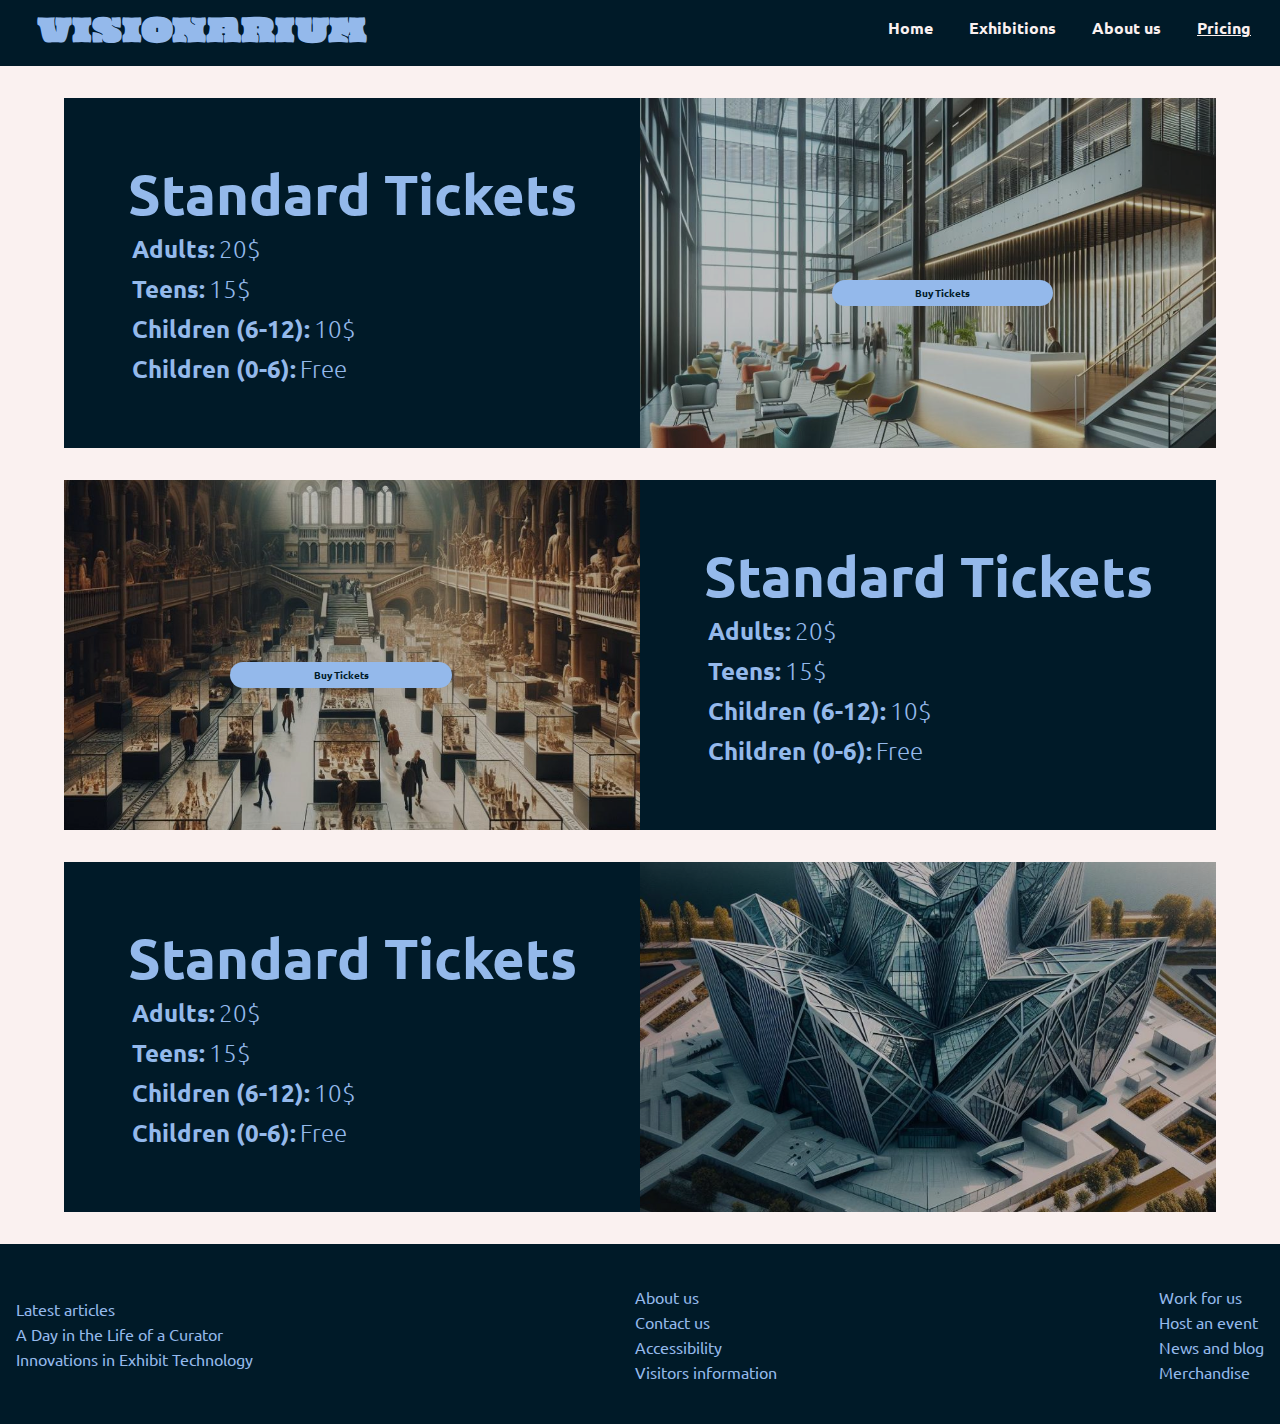
<file: pricing.html>
<!DOCTYPE html>
<html lang="en">
<head>
    <meta charset="UTF-8">
    <title>Visionarium | Pricing</title>
    <meta name="viewport" content="width=device-width, initial-scale=1.0">
    <link rel="stylesheet" type="text/css" href="pricing.css">
    <link rel="icon" sizes="192x192" href="assets/favicon/android-chrome-192x192.png">
    <link rel="icon" type="image/png" sizes="32x32" href="/assets/favicon/favicon-32x32.png">
    <link rel="icon" type="image/png" sizes="16x16" href="assets/favicon/favicon-16x16.png">
    <link rel="preconnect" href="https://fonts.googleapis.com">
    <link rel="preconnect" href="https://fonts.gstatic.com" crossorigin>
    <link href="https://fonts.googleapis.com/css2?family=Oi&family=Ubuntu:wght@300;400;500;700&display=swap" rel="stylesheet">
</head>

<body>
    <header>
        <div class="header">
            <h2 class="logo">VISIONARIUM</h2>

            <input type="checkbox" id="burger"/>
            <label for="burger">
                <span class="burgerMenuButton">
                    <span class="bar"></span>
                    <span class="bar"></span>
                    <span class="bar"></span>
                </span>
            </label>
            <div class="burger">
                <div class="burgerMenu">
                    <div class="burgerTop">
                        <input type="checkbox" id="x"/>
                        <label for="x">
                            <span class="xButton">X</span>
                        </label>
                        <div class="burgerLogo">visionarium</div>
                    </div>

                    <div class="navMobile">
                        <ul class="navList">
                            <li><a href="index.html">Home</a></li>
                            <li><a href="exhibitions.html">Exhibitions</a></li>
                            <li><a href="aboutus.html">About us</a></li>
                            <li><a href="pricing.html">Pricing</a></li>
                        </ul>
                    </div>

                    <div class="burgerBottom">
                        <svg width="256" height="367" viewBox="0 0 256 367" fill="none" xmlns="http://www.w3.org/2000/svg">
                            <path d="M120.908 1.74871C117.131 2.36785 113.23 2.55359 108.835 2.30594C87.9695 1.2534 82.3353 1.2534 77.6918 2.24402C75.1533 2.73934 72.1195 3.60613 70.9431 4.16336C69.8287 4.65867 69.4572 4.96824 70.0763 4.7825C75.339 3.29656 86.4216 2.86316 93.2322 3.85379C95.523 4.22527 101.405 4.72059 106.296 5.03016C113.54 5.52547 116.388 5.40164 121.155 4.65867C129.947 3.23465 144.435 3.35848 150.317 4.90633L154.961 6.14461H143.816C135.148 6.20652 131.186 6.45418 125.861 7.50672C122.146 8.18777 116.388 8.80691 113.169 8.86883C100.786 9.11648 114.221 9.98328 135.148 10.3548C157.189 10.7262 155.58 10.912 167.034 7.19715C171.43 5.77313 173.287 5.52547 178.488 5.58738C181.893 5.6493 186.227 5.95887 188.085 6.33035C189.942 6.63992 194.4 7.25906 197.991 7.63055C201.582 8.00203 206.163 8.86883 208.207 9.54988C212.293 10.912 219.785 11.8407 218.732 10.8501C217.741 9.92137 206.721 6.45418 202.325 5.71121C200.096 5.33973 196.195 4.65867 193.657 4.16336C191.118 3.66805 186.413 2.80125 183.255 2.24402L177.559 1.19149L170.315 3.23465L163.071 5.27781L158.056 4.22527C147.097 1.81063 143.445 1.31531 135.148 1.06766C129.08 0.881915 124.808 1.06766 120.908 1.74871Z" stroke="#7B9FCF" stroke-width="2"/>
                            <path d="M78.1873 6.08265C77.5062 6.26839 74.039 7.13519 70.5099 8.00198C66.9808 8.80687 62.3992 10.0451 60.356 10.7262C55.4648 12.2741 38.1289 20.8182 36.9525 22.1803C36.4572 22.7994 36.3953 23.109 36.7048 22.9233C37.0763 22.7375 38.4384 22.1184 39.8005 21.4992C41.1627 20.942 45.7443 18.775 50.0164 16.7938C61.2847 11.5311 74.8439 8.24964 86.0504 8.12581L90.5701 8.0639L88.4031 7.13519C86.1742 6.08265 80.4162 5.52542 78.1873 6.08265Z" stroke="#7B9FCF" stroke-width="2"/>
                            <path d="M181.15 7.38271C181.522 7.50654 182.265 7.50654 182.698 7.38271C183.069 7.19697 182.76 7.07314 181.893 7.07314C181.026 7.07314 180.717 7.19697 181.15 7.38271Z" stroke="#7B9FCF" stroke-width="2"/>
                            <path d="M163.628 10.0451C162.266 10.3547 160.037 10.7881 158.675 11.0358C156.323 11.4072 156.261 11.4692 157.747 12.0264C158.613 12.3979 165.424 13.4504 172.916 14.441C187.651 16.3604 193.595 17.1652 199.848 18.094C203.996 18.7131 205.049 18.5893 209.693 17.0414C213.841 15.7412 216.379 16.4842 222.509 20.6943C229.134 25.276 232.229 26.7 235.449 26.7619C242.878 26.8238 252.723 31.2197 260.338 37.9065C262.877 40.1354 265.91 42.6738 267.025 43.5406C269.378 45.3361 276.745 48.0604 280.956 48.6795C285.413 49.3606 290.738 51.3418 295.753 54.1899C298.353 55.6758 301.883 57.4094 303.554 58.0285C305.288 58.6477 308.569 60.4432 310.922 61.991C313.275 63.5389 316.123 65.3963 317.237 66.0774C320.519 68.1205 321.633 69.3588 329.187 78.7697C333.459 84.0324 337.483 89.9143 339.093 93.01C340.579 95.9199 344.479 102.235 347.761 107.126C351.042 112.018 355.129 118.209 356.8 120.871C360.639 126.877 361.072 127.372 359.958 124.153C358.596 120.314 356.553 116.475 354.386 113.751C353.271 112.389 350.733 108.612 348.751 105.393C346.77 102.173 344.541 98.768 343.798 97.9012C342.189 95.9199 340.331 91.4002 340.145 88.9856C340.084 88.3045 338.969 86.6328 337.607 85.2707C335.44 83.1037 327.948 74.1881 323.057 68.0586C319.59 63.6627 311.355 55.8615 307.702 53.5088C305.535 52.1467 301.944 50.3512 299.654 49.6082C293.277 47.5031 269.873 35.9252 262.877 31.3436C251.67 24.0377 248.389 22.6756 229.072 17.1033C214.831 13.017 208.269 11.9026 197.991 11.8406C195.762 11.7787 191.49 11.4072 188.394 10.9738C181.15 9.85939 166.786 9.36407 163.628 10.0451Z" stroke="#7B9FCF" stroke-width="2"/>
                            <path d="M101.157 13.2027C98.8663 13.5123 96.5755 14.0076 96.0802 14.2552C94.6562 15.0601 104.191 16.3603 110.444 16.2365C128.585 15.8031 128.461 15.8031 144.745 19.8894C162.514 24.3472 168.52 25.5236 175.702 25.8951C182.203 26.2666 186.351 27.1334 189.942 28.9289C192.79 30.3529 201.768 33.5724 202.82 33.5724C203.501 33.5724 212.85 37.8445 222.137 42.4261C227.214 44.9646 228.267 45.7076 227.09 45.8314C226.1 45.9552 223.004 44.7789 219.351 42.9214C207.34 36.9777 203.811 35.5537 199.786 35.1822L195.824 34.8107L199.229 36.6062C201.086 37.5968 204.863 40.4449 207.587 42.9214C210.869 45.9552 215.079 48.9271 220.156 51.8371C224.366 54.1898 230.743 58.4619 234.334 61.3099C237.863 64.096 241.826 66.8822 243.064 67.5013C246.531 69.173 251.175 71.9591 254.518 74.3738C256.933 76.0455 262.381 78.0267 262.381 77.1599C262.381 76.355 255.695 68.3062 253.156 66.0154C250.432 63.5388 249.999 62.8578 249.999 60.8146C249.999 59.5144 249.565 58.1523 249.07 57.7189C247.955 56.7902 247.832 55.4281 248.822 55.1185C249.813 54.8089 242.197 44.7789 238.916 42.0546C237.368 40.8164 232.044 37.7207 227.09 35.1822C218.36 30.7244 217.989 30.6005 212.602 30.291C209.321 30.1052 207.464 30.2291 207.959 30.5386C208.516 30.8482 208.578 31.0959 208.083 31.0959C207.711 31.0959 206.906 30.6625 206.349 30.0433C203.873 27.6287 177.435 18.8369 166.724 16.9175C162.638 16.1746 157.932 15.3078 156.199 14.9982C146.169 13.0169 111.187 11.9644 101.157 13.2027ZM217.618 33.6343C223.314 35.9871 229.877 40.6925 235.449 46.3267C238.483 49.4224 242.445 53.1373 244.179 54.5613C247.089 56.8521 249.999 61.6195 249.132 62.4863C248.265 63.3531 242.693 58.8953 237.492 53.323C230.372 45.6457 226.409 42.4261 216.875 36.73C209.507 32.3341 209.507 32.3341 212.045 32.3341C213.469 32.3341 215.946 32.8914 217.618 33.6343ZM230.062 52.3943C231.053 53.5087 231.053 53.5087 229.877 52.8896C229.195 52.4562 227.833 51.4037 226.781 50.5369L224.923 48.9271L226.967 50.0416C228.081 50.7226 229.505 51.7752 230.062 52.3943Z" stroke="#7B9FCF" stroke-width="2"/>
                            <path d="M83.4498 17.9083C81.902 18.5274 78.992 20.6944 79.3635 21.004C79.5492 21.1897 80.4779 20.7563 81.4686 20.0133C82.5211 19.3323 83.9451 18.4655 84.75 18.1559C86.2979 17.5368 85.0596 17.2891 83.4498 17.9083Z" stroke="#7B9FCF" stroke-width="2"/>
                            <path d="M81.9019 20.4468C81.5923 20.6944 80.9113 21.5612 80.4779 22.3661L79.6111 23.8521L82.2734 23.4187C85.9882 22.7995 87.598 21.8089 84.0689 22.2423L81.2828 22.6138L82.4591 21.2517C83.5736 20.0134 83.2021 19.4562 81.9019 20.4468Z" stroke="#7B9FCF" stroke-width="2"/>
                            <path d="M96.1421 23.9759C93.1083 24.4712 86.9788 25.4619 82.521 26.1429C77.8774 26.9478 74.4103 27.2574 74.2864 26.8859C74.2245 26.5763 72.8005 26.6382 70.8812 27.1335C69.0856 27.6288 63.6991 28.929 58.9317 30.1054C49.8923 32.2724 41.9054 35.4919 36.8903 39.021C31.9372 42.5501 24.6313 50.1656 24.6313 51.8372C24.6313 52.023 26.2411 50.9704 28.2224 49.4226C32.5563 46.0173 36.7046 44.2218 53.4214 38.6495C74.7817 31.4675 81.3446 30.0435 94.2847 29.5482C98.7425 29.3624 104.996 28.929 108.215 28.5576C115.459 27.6908 127.966 28.8052 147.531 32.0867C166.415 35.1824 176.197 37.9066 185.794 42.674C188.084 43.7884 191.49 45.2744 193.285 46.0173C195.576 46.8222 198.053 48.5558 201.025 51.3419C203.439 53.6327 205.42 55.7378 205.482 56.1093C205.482 56.8523 210.807 61.2482 215.574 64.4677C217.308 65.6441 219.537 67.2538 220.466 68.0587C221.456 68.8017 223.685 69.9161 225.481 70.4115C232.043 72.3308 242.012 77.8411 246.717 82.1751C251.918 86.9425 263.929 100.997 267.211 106.198C268.449 108.179 271.545 112.885 273.959 116.661C277.488 122.11 278.974 125.082 280.708 130.468C281.884 134.183 283.866 139.755 285.042 142.851C286.156 145.885 287.704 151.457 288.447 155.234C289.128 158.949 290.367 164.521 291.171 167.617C291.914 170.65 292.905 175.48 293.338 178.266C293.772 181.114 294.329 183.219 294.639 183.033C294.948 182.847 295.196 184.21 295.196 186.005C295.258 192.692 295.753 197.583 297.301 207.551C298.353 214.052 299.096 221.606 299.344 228.292C299.654 237.703 299.53 239.994 298.044 249.962C297.115 256.092 296.063 262.469 295.691 264.202C294.267 270.518 290.862 282.962 289.004 288.287C287.023 294.231 286.837 295.098 287.704 294.602C289.128 293.674 292.534 284.201 299.158 262.283C302.749 250.581 303.245 245.566 303.43 219.315C303.492 204.517 303.368 199.007 302.687 196.53C302.254 194.735 302.006 193.125 302.192 192.939C302.749 192.382 305.783 202.908 306.155 206.746C306.34 208.913 306.712 210.647 306.898 210.647C307.145 210.647 307.207 211.576 307.083 212.752C306.836 215.043 308.26 222.287 309.746 226.002C310.241 227.24 311.108 230.212 311.541 232.502C312.036 234.855 312.594 236.898 312.717 237.084C313.646 237.951 314.513 227.921 314.203 220.739C313.646 208.975 311.913 203.279 304.545 189.906C303.059 187.181 301.883 184.519 301.821 184.024C301.821 183.528 301.635 182.971 301.387 182.785C301.201 182.6 300.644 178.575 300.273 173.746C298.725 153.995 292.224 136.783 282.07 125.453C279.779 122.853 277.86 120.19 277.86 119.571C277.86 118.952 277.488 118.209 277.117 117.961C276.684 117.714 275.631 116.042 274.888 114.37C269.811 103.535 260.586 90.2859 250.68 79.6367C242.569 70.8449 241.454 69.8542 233.777 65.0869C229.257 62.2388 221.704 57.3476 216.998 54.19C207.773 47.9367 196.071 41.8072 186.846 38.34C183.627 37.1017 179.045 35.2443 176.63 34.1917C173.101 32.582 163.628 29.5482 156.508 27.7527C152.112 26.6382 140.411 25.5238 132.733 25.5238C127.285 25.4619 122.456 25.1523 119.979 24.5331C114.035 23.2329 102.705 22.9234 96.1421 23.9759ZM205.482 51.0324C207.773 51.7753 210.559 53.447 210.188 53.7566C209.754 54.2519 203.687 52.0849 202.944 51.2181C202.015 50.1036 202.696 50.0417 205.482 51.0324ZM300.459 191.825C299.22 194.859 298.725 194.302 299.839 191.144C300.335 189.782 300.768 187.801 300.83 186.81C300.954 185.138 301.016 185.2 301.201 187.243C301.325 188.482 301.016 190.525 300.459 191.825Z" stroke="#7B9FCF" stroke-width="2"/>
                            <path d="M180.036 28.6193C180.036 29.0527 179.54 29.1765 178.736 28.9289C177.683 28.5574 177.497 28.7432 177.683 29.6719C177.869 30.5387 178.426 30.7863 180.345 30.6625C181.707 30.5387 183.255 30.3529 183.751 30.1053C184.555 29.7957 184.555 29.7338 183.751 29.3004C181.831 28.2478 180.036 27.9383 180.036 28.6193Z" stroke="#7B9FCF" stroke-width="2"/>
                            <path d="M185.298 31.3436C185.979 31.8389 186.97 32.3342 187.465 32.3342C188.704 32.3342 187.527 31.3436 185.608 30.7864C184.122 30.353 184.122 30.353 185.298 31.3436Z" stroke="#7B9FCF" stroke-width="2"/>
                            <path d="M107.287 34.811C94.0372 35.3063 85.6788 36.0493 81.2829 37.2875C75.2772 38.9592 69.2716 41.1881 66.1139 42.8598C63.6374 44.0981 60.7893 44.903 56.2077 45.584C52.6786 46.1412 49.7067 46.5746 49.6448 46.5746C49.5829 46.5746 48.9018 47.3795 48.2208 48.3702L46.9206 50.1657L51.6261 48.3702C54.1645 47.3795 56.8887 46.5746 57.6317 46.6366C58.9319 46.6366 58.9319 46.6985 57.446 47.3176C56.5792 47.6891 54.536 48.6178 52.8024 49.4227C51.1307 50.1657 49.0257 51.0325 48.1589 51.2182C45.187 52.0231 29.2132 60.0719 24.6315 63.1057C22.093 64.8393 17.078 68.5541 13.487 71.4022C2.65203 80.0702 -0.877076 82.7325 -5.58255 85.8901C-8.05911 87.4998 -10.288 89.1715 -10.4738 89.4811C-10.6595 89.7907 -9.04973 88.862 -6.88274 87.4379L-2.98215 84.7137L-5.58255 87.8713C-8.74016 91.5862 -11.8978 94.2485 -15.4269 96.044C-16.8509 96.725 -19.5132 99.0778 -21.2468 101.245C-23.0423 103.35 -27.624 108.551 -31.4626 112.823C-38.3351 120.376 -43.412 126.877 -46.6316 132.14C-47.5603 133.626 -50.8417 138.517 -53.9374 143.037C-57.0331 147.556 -59.2001 151.086 -58.7048 150.776C-57.7142 150.219 -53.504 145.018 -48.8605 138.703C-45.3314 133.935 -23.1661 113.38 -16.6652 108.922C-10.9072 104.96 -3.53938 99.2016 -0.505592 96.2297C2.0948 93.7532 5.43816 89.4192 5.43816 88.5524C5.43816 87.4998 1.78523 88.0571 1.16609 89.1715C0.794604 89.8526 -1.55813 91.4004 -4.15852 92.7625C-6.75891 94.0627 -10.5357 96.6631 -12.5788 98.3967C-16.789 102.112 -17.47 102.421 -15.7365 99.9446C-13.7552 97.2203 -7.43997 92.0815 -0.877076 87.8713C0.546948 86.9426 2.0948 85.5805 2.5282 84.8994C4.07605 82.2371 19.5546 70.9069 35.095 60.9387C43.7011 55.4284 44.5059 54.995 51.3784 52.4565C54.4122 51.342 58.7462 49.2989 61.037 47.9368C64.0708 46.0793 65.9282 45.3983 67.9714 45.3364C71.2528 45.2745 73.4198 45.0887 82.5212 44.4696L89.3317 43.9743L87.4743 45.9555C85.2454 48.3082 83.3261 49.3608 78.9921 50.5991C69.3954 53.2614 67.0427 54.1282 60.2321 57.6573C56.1458 59.7623 52.6167 61.8055 52.369 62.2389C50.945 64.5297 52.6167 64.4059 57.0745 61.9912C68.219 56.0475 80.478 52.3946 95.5231 50.5991C99.919 50.0418 107.225 48.8036 111.683 47.751C127.966 44.16 135.086 44.5934 159.295 50.9086C163.071 51.8993 168.334 53.1375 171.058 53.6948C174.216 54.3758 177.993 55.8618 181.708 57.7811C187.218 60.6911 187.713 60.8149 192.357 60.8149C198.115 60.8149 200.963 61.3102 201.21 62.3008C201.396 63.1676 209.074 70.0401 212.726 72.7024C213.965 73.5692 215.698 74.4979 216.565 74.7455C217.618 74.9932 217.184 74.5598 215.265 73.3215C213.717 72.3309 210.869 69.6686 208.95 67.5016C206.102 64.2821 203.006 61.9293 192.109 54.995C174.216 43.6028 163.938 38.8973 149.76 35.6778C144.745 34.5633 125.551 34.1299 107.287 34.811ZM151.246 43.0455C152.298 43.6028 154.775 44.3457 156.756 44.7172C159.171 45.2125 160.1 45.6459 159.542 45.9555C158.923 46.3889 158.985 46.5746 159.914 46.8842C162.824 47.8748 164.557 48.6178 164.372 48.8036C164.248 48.9274 162.081 48.3702 159.542 47.5034C151.308 44.6553 145.797 43.5409 137.934 43.0455C127.966 42.4883 130.69 41.6215 141.649 41.8692C147.098 42.0549 149.946 42.3645 151.246 43.0455Z" stroke="#7B9FCF" stroke-width="2"/>
                            <path d="M16.273 39.2686C12.7439 40.0116 -2.73463 44.2836 -7.0067 45.7696C-9.54518 46.6364 -12.2694 49.051 -10.7215 49.051C-10.3501 49.051 -9.91667 48.7415 -9.73092 48.4319C-9.54518 48.0604 -7.74967 47.8127 -5.83034 47.8127C-1.86784 47.8127 2.96146 46.7602 11.8152 44.036C17.0779 42.3643 23.3931 39.5163 23.3931 38.7733C23.3931 38.4018 19.6163 38.6495 16.273 39.2686Z" stroke="#7B9FCF" stroke-width="2"/>
                            <path d="M63.018 48.1223C62.1513 48.6176 61.7798 48.9891 62.1513 49.051C62.4608 49.051 63.3276 48.6176 64.0087 48.1223C65.4946 47.0079 64.9993 46.9459 63.018 48.1223Z" stroke="#7B9FCF" stroke-width="2"/>
                            <path d="M3.39483 59.6383C1.72315 60.9385 0.670611 62.053 0.980182 62.053C1.28975 62.053 2.77569 60.9385 4.26163 59.5764C7.72881 56.4807 7.2335 56.4807 3.39483 59.6383Z" stroke="#7B9FCF" stroke-width="2"/>
                            <path d="M252.042 58.7717C251.918 61.3102 258.481 70.0401 263.682 74.2502C268.139 77.8412 280.398 92.0195 284.237 98.0252C286.714 101.926 289.066 107.374 290.243 111.894C291.233 115.733 294.081 120.995 298.477 127.125C300.335 129.663 303.307 135.05 305.102 139.074C308.445 146.38 309.436 147.928 309.436 145.761C309.436 143.346 307.641 138.765 305.288 135.236C303.926 133.192 301.821 128.735 300.582 125.205C299.282 121.738 297.734 118.147 297.115 117.219C296.496 116.352 294.515 111.956 292.781 107.56C291.048 103.102 288.385 97.4061 286.899 94.8676C285.475 92.3291 282.07 86.4473 279.408 81.8656C276.807 77.284 274.021 72.7024 273.216 71.6498C272.473 70.6592 271.173 68.5541 270.43 67.0682C269.687 65.5822 268.573 64.2201 267.892 64.0963C267.211 63.9106 266.22 62.9199 265.725 61.8674C264.982 60.5053 264.61 60.2576 264.239 60.8149C263.867 61.434 263.248 61.1244 261.824 59.5147C260.772 58.4002 259.905 57.7811 259.905 58.1526C259.905 59.0194 263.062 62.858 263.434 62.4246C263.62 62.3008 264.858 64.344 266.22 67.0682C267.582 69.7924 269.068 72.207 269.563 72.3928C270.368 72.7024 273.526 77.5936 273.526 78.5842C273.526 78.8318 272.04 77.6555 270.306 75.86C268.511 74.1264 265.353 71.0307 263.31 69.0494C261.267 67.0682 258.233 63.6629 256.5 61.4959C254.828 59.267 253.156 57.4096 252.785 57.2858C252.475 57.1619 252.104 57.843 252.042 58.7717Z" stroke="#7B9FCF" stroke-width="2"/>
                            <path d="M-3.22985 59.886C-5.45875 61.0005 -10.1642 63.3532 -13.7552 65.0249C-17.3463 66.7585 -22.0517 69.3589 -24.2806 70.8448C-26.5095 72.3307 -29.6671 74.3739 -31.4007 75.3026C-42.7929 81.8655 -57.2808 94.2483 -67.7443 106.322C-74.8025 114.494 -73.8738 114.742 -65.2677 106.941C-58.2095 100.502 -48.6129 92.8243 -38.5209 85.3327C-33.5677 81.6798 -28.5527 77.9649 -27.3763 77.0362C-23.5377 73.9405 -19.7609 71.5259 -14.9935 69.1731C-9.66891 66.5108 -3.29176 62.2387 -0.567541 59.5764C0.484998 58.5239 1.22797 57.7809 1.04222 57.7809C0.918396 57.8429 -1.00094 58.7716 -3.22985 59.886Z" stroke="#7B9FCF" stroke-width="2"/>
                            <path d="M42.896 65.1488C35.0948 69.1113 26.7983 74.6836 21.6595 79.5129C18.6257 82.3609 12.9296 89.0476 14.787 87.6236C15.3442 87.1902 15.9634 87.0045 16.1491 87.1902C16.3349 87.4379 17.3874 86.8806 18.4399 85.9519C21.4737 83.4754 22.0929 84.0326 19.3687 86.8187C16.211 90.0383 17.3255 89.9763 20.9165 86.7568C26.7364 81.4941 33.3612 76.541 37.2618 74.5597C42.9579 71.6498 53.7929 61.434 51.1306 61.434C50.6972 61.434 46.9823 63.1056 42.896 65.1488Z" stroke="#7B9FCF" stroke-width="2"/>
                            <path d="M218.422 75.1788C218.608 75.3645 221.952 77.6553 225.852 80.3176C235.449 86.7567 240.216 90.7192 246.036 97.1582C254.333 106.322 258.233 111.77 266.839 126.444C271.669 134.678 272.473 136.412 271.421 135.978C270.864 135.793 270.43 135.359 270.43 134.988C270.43 134.678 270.183 134.616 269.811 134.802C269.44 134.988 269.378 134.74 269.563 134.183C269.811 133.564 269.192 132.387 267.706 130.963C266.468 129.725 265.477 128.92 265.477 129.106C265.477 129.911 271.916 142.294 273.34 144.213C274.888 146.318 276.003 146.813 276.003 145.451C276.003 145.08 275.136 143.098 274.083 141.117C273.031 139.136 272.35 137.34 272.535 137.155C272.659 136.969 273.464 138.083 274.207 139.569C274.95 140.993 276.188 143.037 276.931 144.089C277.736 145.08 280.089 149.352 282.132 153.5C284.237 157.71 286.218 161.115 286.528 161.115C287.58 161.115 287.209 156.967 285.847 152.943C284.423 148.671 279.16 138.207 278.479 138.207C278.231 138.207 277.86 136.845 277.612 135.112C277.365 133.378 276.807 131.83 276.25 131.521C275.755 131.211 275.26 130.592 275.136 130.097C274.578 127.187 268.82 117.28 265.601 113.875C264.734 112.946 264.363 112.203 264.734 112.203C265.911 112.203 265.601 110.779 263.929 108.798C262.196 106.693 261.762 107.931 263.434 110.284C265.663 113.504 262.567 111.089 258.728 106.569C252.351 99.1395 247.212 94.0625 243.436 91.4622C241.516 90.1 238.916 88.1188 237.678 87.0663C233.034 83.1038 226.843 78.6459 224.057 77.2838C221.27 75.8598 217.803 74.6215 218.422 75.1788Z" stroke="#7B9FCF" stroke-width="2"/>
                            <path d="M201.706 80.6271C201.706 81.7416 204.677 84.342 205.854 84.342C207.402 84.342 212.417 87.6234 216.936 91.6478C219.042 93.5053 222.756 96.0437 225.295 97.4059C229.01 99.3871 229.443 99.5729 227.709 98.1488C226.533 97.2201 223.437 94.4959 220.899 92.0193C212.974 84.4658 201.706 77.7791 201.706 80.6271Z" stroke="#7B9FCF" stroke-width="2"/>
                            <path d="M126.109 85.0231C123.199 85.3327 119.979 85.8899 118.989 86.2614C117.255 87.0044 117.255 87.0663 120.908 87.4997C122.951 87.7474 127.595 87.995 131.186 87.995C136.696 87.9331 138.677 88.2427 143.878 89.7905C147.221 90.8431 151.555 92.0813 153.413 92.6386C157.066 93.6292 167.343 98.4585 170.192 100.502C171.244 101.245 172.049 101.43 172.297 101.059C172.482 100.749 172.359 100.44 171.987 100.44C171.616 100.44 169.758 98.8919 167.777 96.9726C163.752 93.072 160.719 91.3384 153.722 89.1095C149.327 87.6854 133.105 84.2183 131.867 84.404C131.619 84.4659 129.019 84.7136 126.109 85.0231Z" stroke="#7B9FCF" stroke-width="2"/>
                            <path d="M119.669 93.0719C117.998 93.3814 112.983 93.8768 108.649 94.2482C98.3711 95.115 93.4798 96.0438 83.5117 99.2014C77.6298 101.059 74.658 102.359 72.7386 103.907C71.3146 105.021 66.2377 108.984 61.4703 112.575C49.2732 121.862 49.2732 122.048 61.5941 114.308C66.4853 111.213 71.748 109.231 79.1158 107.56C82.0877 106.879 82.2115 106.755 80.416 106.693C79.2396 106.631 76.2058 107.188 73.6673 107.931C71.1908 108.612 68.9619 109.108 68.838 108.922C68.2808 108.365 76.0201 103.535 78.5586 102.916C80.7255 102.359 81.7781 102.421 84.007 103.226C86.9169 104.216 93.4179 104.402 97.3804 103.535C98.7425 103.288 101.962 102.297 104.501 101.368C108.773 99.8205 109.639 99.6967 115.026 100.068C122.146 100.563 131.557 101.926 135.767 103.102C140.225 104.34 143.444 105.145 151.865 107.003C164.248 109.727 169.139 111.894 177.188 118.023C178.859 119.262 183.131 121.676 186.722 123.41C194.152 126.939 204.058 133.316 207.216 136.659C208.392 137.836 209.693 138.826 210.188 138.826C210.683 138.826 212.479 140.25 214.212 141.984L217.37 145.142L215.636 142.108C214.646 140.498 213.098 137.588 212.107 135.731C209.816 131.397 209.197 130.778 206.659 130.468C204.43 130.22 199.229 125.701 197.557 122.481C196.691 120.871 196.752 120.624 198.115 119.2C199.539 117.714 199.539 117.652 198.3 116.723C197.619 116.228 195.143 114.68 192.728 113.318C190.375 111.894 186.784 109.541 184.803 108.117C180.902 105.207 178.488 104.402 181.584 107.003L183.441 108.612L180.345 108.179C172.977 107.126 171.306 106.631 165.176 103.721C156.818 99.6967 143.878 95.2389 136.077 93.6291C129.761 92.3289 124.932 92.1432 119.669 93.0719ZM208.826 133.749C208.392 134.183 206.04 131.954 206.04 131.211C206.04 130.839 206.721 131.211 207.587 132.016C208.454 132.821 209.011 133.626 208.826 133.749Z" stroke="#7B9FCF" stroke-width="2"/>
                            <path d="M81.1589 105.207C81.7161 105.331 82.5829 105.331 83.0163 105.207C83.3878 105.021 82.9544 104.898 81.9019 104.898C80.9112 104.898 80.5398 105.021 81.1589 105.207Z" stroke="#7B9FCF" stroke-width="2"/>
                            <path d="M118.431 108.489C115.026 109.17 110.754 109.665 109.02 109.665C107.225 109.727 105.739 109.913 105.739 110.222C105.739 110.841 118.307 110.036 122.332 109.108C124.065 108.736 125.551 108.117 125.551 107.808C125.551 107.498 125.366 107.25 125.118 107.312C124.808 107.374 121.836 107.869 118.431 108.489Z" stroke="#7B9FCF" stroke-width="2"/>
                            <path d="M80.9734 110.036C78.9302 111.213 79.6732 111.213 82.2736 110.036C83.45 109.541 83.9453 109.17 83.45 109.17C82.9546 109.17 81.8402 109.541 80.9734 110.036Z" stroke="#7B9FCF" stroke-width="2"/>
                            <path d="M129.7 110.346C131.124 110.965 133.6 111.646 135.272 111.894C146.355 113.38 154.527 116.29 172.482 125.082C185.175 131.335 194.957 139.569 207.897 154.924C209.755 157.153 212.788 160.558 214.646 162.478C227.648 176.223 235.263 197.645 233.282 214.981C232.415 222.782 230.496 232.564 228.515 239.313C227.71 242.347 227.091 244.947 227.276 245.071C227.4 245.257 228.205 243.585 228.948 241.48C229.753 239.313 230.991 235.908 231.796 233.865C234.644 226.497 237.616 210.151 237.616 201.855C237.616 197.335 235.759 183.59 234.211 176.78C232.601 169.536 225.852 156.596 220.218 149.847C218.918 148.237 217.803 146.628 217.803 146.194C217.803 145.637 217.618 145.575 217.122 146.07C216.503 146.69 218.299 150.652 225.419 164.211C228.267 169.598 232.044 178.328 232.044 179.504C232.044 179.69 231.672 179.504 231.177 179.133C230.682 178.699 229.381 176.223 228.267 173.622C225.976 167.988 222.014 160.496 221.394 160.496C221.147 160.496 221.085 160.992 221.333 161.549C221.642 162.416 221.394 162.354 220.156 161.239C219.351 160.496 218.299 159.877 217.927 159.877C217.556 159.877 215.389 157.091 213.16 153.624C210.931 150.219 207.65 145.823 205.854 143.965C202.263 140.127 194.4 133.378 189.633 130.035C183.627 125.886 161.895 116.166 155.27 114.68C148.893 113.256 144.064 111.956 140.72 110.841C138.553 110.098 134.962 109.479 132.052 109.355L127.099 109.17L129.7 110.346Z" stroke="#7B9FCF" stroke-width="2"/>
                            <path d="M77.568 111.584C77.3823 111.956 77.6299 112.018 78.1252 111.832C79.2397 111.399 79.4254 110.965 78.5586 110.965C78.1872 110.965 77.7538 111.213 77.568 111.584Z" stroke="#7B9FCF" stroke-width="2"/>
                            <path d="M47.7873 125.825C44.4439 127.558 41.2863 129.354 40.8529 129.787C40.1718 130.468 54.0406 123.719 54.9074 122.976C56.0218 121.986 52.9261 123.224 47.7873 125.825Z" stroke="#7B9FCF" stroke-width="2"/>
                            <path d="M101.405 140.56C98.9282 141.365 98.8663 142.108 101.219 142.913C103.448 143.718 110.568 145.513 116.883 146.875C120.536 147.68 126.418 146.875 126.666 145.575C126.851 144.523 122.765 142.417 118.122 141.241C115.212 140.498 103.015 140.003 101.405 140.56Z" stroke="#7B9FCF" stroke-width="2"/>
                            <path d="M82.2114 143.408C74.0388 145.823 62.4608 152.324 50.8829 160.992C36.5189 171.641 35.5282 172.508 43.7009 167.059C47.4776 164.459 50.6353 162.602 50.6353 162.849C50.6353 163.097 49.0874 164.768 47.1062 166.502C45.1249 168.298 43.8247 169.784 44.1343 169.784C44.5058 169.784 46.8585 167.926 49.397 165.697C53.0499 162.478 55.9599 160.682 62.7085 157.401C67.4759 155.11 74.0388 152.2 77.2583 150.9C80.4778 149.661 83.264 148.485 83.4497 148.361C83.5735 148.176 82.4591 148.237 80.9731 148.423L78.187 148.795L80.354 147.556C81.5304 146.875 83.1401 146.318 83.945 146.256C84.7499 146.256 85.2452 146.009 85.0595 145.699C84.688 145.142 88.279 143.16 89.5792 143.16C89.9507 143.16 90.2603 142.851 90.2603 142.541C90.2603 141.551 87.2884 141.86 82.2114 143.408Z" stroke="#7B9FCF" stroke-width="2"/>
                            <path d="M223.499 146.07C223.438 147.371 223.809 149.228 224.304 150.281L225.171 152.138L224.862 149.785C224.552 147.866 224.676 147.494 225.543 147.494C226.471 147.494 226.533 147.371 225.79 146.442C225.047 145.513 225.047 145.451 226.038 145.823C227.462 146.38 227.4 145.204 225.914 144.399C223.995 143.408 223.623 143.656 223.499 146.07Z" stroke="#7B9FCF" stroke-width="2"/>
                            <path d="M95.5232 146.07C94.8421 146.256 93.6039 146.69 92.7371 147.061C91.8703 147.371 90.7558 147.742 90.2605 147.866C86.9171 148.485 80.3542 150.9 78.0634 152.324C77.3205 152.757 72.3673 155.234 67.0427 157.71C52.1833 164.707 47.7255 167.802 42.6486 174.613C38.9337 179.504 38.5622 180.804 41.8437 177.708C48.2208 171.579 69.3955 159.506 81.283 155.234C87.4744 152.943 90.8796 151.271 90.8796 150.466C90.8796 150.219 91.8703 150.466 93.0466 150.962C94.5326 151.581 99.2999 152.076 107.473 152.448C123.323 153.252 126.294 153.933 129.576 157.772C130.628 159.01 141.897 166.069 147.345 168.917C149.45 170.031 151.308 169.474 150.193 168.05C148.955 166.564 157.561 172.074 162.39 175.913C168.396 180.618 170.935 182.909 174.464 186.81C176.197 188.729 177.559 189.844 177.559 189.472C177.559 189.039 176.383 186.562 174.959 184.024C171.801 178.575 169.015 176.161 157.004 168.607C145.116 161.116 135.086 155.481 130.814 153.933C126.171 152.2 120.846 150.157 118.431 149.042C117.441 148.609 115.583 147.99 114.407 147.742C113.231 147.556 112.054 147.061 111.807 146.69C111.373 146.008 97.6283 145.451 95.5232 146.07Z" stroke="#7B9FCF" stroke-width="2"/>
                            <path d="M128.957 146.132C128.152 146.999 129.081 147.618 135.024 150.528C138.492 152.2 144.126 155.419 147.469 157.648C150.874 159.877 154.156 161.735 154.775 161.735C156.385 161.735 156.199 159.691 154.342 157.524C151.246 153.81 130.567 144.523 128.957 146.132Z" stroke="#7B9FCF" stroke-width="2"/>
                            <path d="M86.4217 147.309C86.8551 147.494 87.4123 147.433 87.5981 147.247C87.8457 147.061 87.4742 146.875 86.7932 146.937C86.1121 146.937 85.9264 147.123 86.4217 147.309Z" stroke="#7B9FCF" stroke-width="2"/>
                            <path d="M226.533 148.052C225.914 148.485 226.162 149.166 227.586 151.147L229.505 153.748L230.496 152.2C231.053 151.333 231.424 150.281 231.239 149.847C231.053 149.352 230.867 149.6 230.805 150.281C230.743 151.333 230.558 151.271 229.072 149.538C227.895 148.237 227.09 147.742 226.533 148.052Z" stroke="#7B9FCF" stroke-width="2"/>
                            <path d="M89.9507 159.753C88.2171 160.868 85.431 163.592 85.9882 163.592C86.112 163.592 91.3747 163.778 97.69 163.964C104.005 164.149 110.506 164.521 112.116 164.83C116.636 165.759 125.242 169.536 128.833 172.198C131.928 174.489 145.673 186.315 149.884 190.401C158.675 198.821 166.415 219.624 168.024 239.127C168.705 248.105 165.919 262.593 162.019 270.084C158.118 277.514 149.822 285.625 140.906 290.578C138.863 291.754 135.458 293.797 133.352 295.221C127.285 299.246 124.003 300.113 115.335 300.051C107.968 299.989 102.891 299.246 97.8138 297.574C96.3898 297.079 93.7894 296.769 92.1177 296.831L89.022 296.955L91.3747 298.131C94.3466 299.617 100.909 300.794 111.125 301.722L119.236 302.465L125.056 300.484C131.743 298.131 140.844 293.488 146.602 289.401C158.49 280.919 168.024 266.803 173.535 249.591C174.773 245.628 175.33 242.285 175.702 235.722C176.816 218.572 173.906 207.242 164.619 191.887C159.294 183.095 151.617 175.851 142.578 171.022C140.534 169.907 137.501 168.112 135.767 166.997C126.913 161.301 122.332 160.125 111.93 160.806C107.41 161.116 105.429 160.992 103.386 160.249C101.962 159.753 98.7425 159.134 96.2659 158.949C92.4892 158.639 91.4986 158.763 89.9507 159.753ZM94.6562 298.441C94.2228 298.565 93.5417 298.379 93.2322 298.069C92.7368 297.574 92.9845 297.512 94.037 297.76C94.8419 298.008 95.1515 298.255 94.6562 298.441Z" stroke="#7B9FCF" stroke-width="2"/>
                            <path d="M32.866 174.117C30.3275 175.665 10.577 195.478 6.24297 200.864C1.47559 206.746 -2.54883 213.742 -5.33496 220.863C-9.97851 232.936 -10.6596 234.793 -10.5977 235.289C-10.5977 235.536 -7.99726 230.397 -4.77773 223.958C-1.43437 217.333 2.89961 209.656 5.25234 206.313C9.40059 200.431 21.4738 187.924 31.3182 179.132C36.0236 174.984 36.9523 173.56 35.4045 173.065C35.0949 172.941 33.9805 173.436 32.866 174.117Z" stroke="#7B9FCF" stroke-width="2"/>
                            <path d="M66.6092 186.562C65.1232 187.429 65.1852 188.358 66.7949 188.358C69.3334 188.358 73.6674 186.996 72.8006 186.438C71.6861 185.695 67.9094 185.757 66.6092 186.562Z" stroke="#7B9FCF" stroke-width="2"/>
                            <path d="M84.3784 188.977C80.6636 189.967 76.3296 191.144 74.7817 191.515C73.2339 191.949 71.5622 192.568 71.0669 193.001C70.5716 193.435 68.7761 194.301 67.0425 194.921L63.9468 196.097L67.9712 196.592C71.4384 197.026 72.3671 196.902 74.596 195.787C76.2058 194.983 77.2583 193.992 77.3821 193.187C77.506 192.32 78.187 191.701 79.4253 191.33C81.7161 190.772 98.4329 188.977 101.838 188.977C105.243 188.977 121.341 196.902 126.79 201.298C139.544 211.575 148.459 229.654 148.459 245.257C148.459 255.287 144.93 266.989 138.739 277.762C137.563 279.743 138.367 279.743 140.473 277.762C142.701 275.718 148.955 263.088 150.812 257.02C152.67 250.953 153.66 243.337 153.165 238.322C152.422 230.397 147.159 216.962 141.649 208.789C137.253 202.35 128.771 195.23 120.289 190.958C113.726 187.677 110.754 187.119 100.538 187.181C92.2415 187.181 90.446 187.367 84.3784 188.977Z" stroke="#7B9FCF" stroke-width="2"/>
                            <path d="M182.698 193.744C182.884 196.221 183.441 198.821 183.875 199.626C184.618 200.988 184.679 200.988 184.989 198.697L185.299 196.283L186.97 199.626C188.209 201.979 188.704 202.536 188.704 201.484C188.704 199.998 185.918 194.24 183.751 191.144L182.389 189.287L182.698 193.744Z" stroke="#7B9FCF" stroke-width="2"/>
                            <path d="M56.5171 200.122C50.2019 202.598 42.8341 207.242 38.7478 211.204C36.7665 213.062 35.1567 214.857 35.1567 215.105C35.1567 215.662 40.7909 212.009 48.9636 206.127C51.6259 204.208 55.5884 201.731 57.8173 200.679C61.4702 198.883 62.5228 198.202 61.3464 198.326C61.0368 198.326 58.8698 199.131 56.5171 200.122Z" stroke="#7B9FCF" stroke-width="2"/>
                            <path d="M-14.9934 210.771C-15.4268 212.256 -16.3556 214.671 -17.1604 216.219C-22.6089 227.054 -30.8435 255.658 -32.3913 269.217C-33.1962 276.833 -33.3819 286.182 -32.7009 287.358C-32.3913 287.792 -32.1436 292.249 -32.0817 297.264C-32.0198 303.518 -31.7722 306.737 -31.2149 307.79C-30.7196 308.533 -30.2243 311.505 -30.1005 314.291C-29.5433 324.073 -28.986 325.993 -22.2993 339.923C-19.4513 345.867 -18.0272 348.096 -15.5507 350.449C-11.0309 354.659 -7.99716 358.993 -8.36865 360.541C-8.55439 361.284 -8.49247 362.336 -8.24482 362.893C-7.93525 363.451 -7.25419 364.937 -6.63505 366.237C-5.27294 368.961 -3.53935 370.571 5.74776 377.257C9.46261 379.982 13.3013 383.139 14.2919 384.192L16.0255 386.173L14.8491 383.697C14.1681 382.334 13.4251 380.539 13.1774 379.672C12.9298 378.805 12.3726 377.691 11.8773 377.196C11.4439 376.7 10.9485 375.462 10.7628 374.471C10.3913 372.428 9.77218 371.561 9.77218 373.047C9.77218 374.595 7.6671 374.348 5.56202 372.552C4.50948 371.685 3.2712 371.004 2.71397 371.004C1.16612 371.004 -2.85829 367.042 -4.71572 363.636C-5.64443 361.903 -6.13974 360.479 -5.83017 360.479C-5.5206 360.479 -3.16786 362.584 -0.567473 365.122C1.971 367.661 4.32374 369.766 4.57139 369.766C4.81905 369.766 4.50948 369.209 3.89034 368.528C3.2712 367.847 2.96163 367.104 3.14737 366.918C3.64268 366.423 1.971 363.079 0.299324 361.222C-1.06279 359.736 -0.691301 359.364 0.85655 360.603C1.41378 361.036 3.20928 362.77 4.94288 364.441C7.48136 366.918 7.97667 367.165 7.60518 365.989C6.98604 363.946 6.05733 362.584 2.71397 358.621C1.10421 356.764 -1.18661 353.544 -2.30107 351.501C-3.47743 349.458 -5.64443 346.486 -7.13036 344.876C-9.0497 342.771 -9.66884 341.657 -9.29736 341.038C-8.67822 339.861 -9.35927 336.828 -10.1022 337.323C-10.4118 337.509 -10.5356 337.88 -10.3499 338.19C-10.1642 338.499 -10.3499 338.933 -10.7214 339.118C-11.712 339.799 -10.8452 343.514 -8.98779 346.3C-8.1829 347.539 -7.56376 349.148 -7.68759 349.768C-7.81142 350.573 -8.55439 349.83 -10.2261 347.167C-11.4643 345.124 -12.5169 343.762 -12.5169 344.072C-12.5788 344.443 -13.2599 343.39 -14.1267 341.719C-14.9315 340.109 -15.8602 338.809 -16.1698 338.809C-16.4794 338.809 -17.0366 338.066 -17.3462 337.075C-17.7177 336.147 -18.0272 335.713 -18.0272 336.147C-18.0892 336.58 -17.5319 338.314 -16.8509 340.047C-16.1698 341.781 -15.6126 343.638 -15.6126 344.195C-15.6126 345.867 -17.9034 343.39 -18.7702 340.728C-19.1417 339.49 -19.6989 338.19 -19.9466 337.88C-20.9372 336.394 -21.804 331.751 -21.9278 327.293C-21.9897 324.259 -22.1755 322.897 -22.4851 323.64C-22.7946 324.507 -22.9804 323.949 -22.9804 321.906C-23.0423 320.235 -23.7233 316.024 -24.5901 312.619C-25.4569 309.152 -26.4476 304.694 -26.819 302.713C-27.1905 300.794 -27.7477 299.308 -28.0573 299.493C-28.3669 299.741 -28.6145 298.255 -28.6145 296.15C-28.6145 294.045 -28.8622 292.373 -29.1099 292.373C-29.4194 292.373 -29.9767 291.692 -30.2862 290.949C-30.9673 289.525 -29.6052 275.656 -28.0573 267.484C-26.6952 260.364 -21.804 239.499 -19.6989 231.945C-16.1079 218.819 -13.6313 208.727 -13.9409 208.418C-14.0647 208.294 -14.5601 209.347 -14.9934 210.771Z" stroke="#7B9FCF" stroke-width="2"/>
                            <path d="M39.1813 215.352C37.5096 216.467 35.776 217.457 35.3426 217.457C33.7948 217.457 26.5508 225.011 21.7215 231.821C13.2393 243.585 8.7815 253.739 5.31431 268.846C2.77583 279.991 3.70454 298.441 7.29556 307.976C9.89595 314.91 21.1643 333.856 25.684 338.871C28.6559 342.152 35.4045 347.167 41.0387 350.263C43.4534 351.563 46.611 353.297 48.0969 354.164C53.6692 357.259 49.7067 354.164 43.3915 350.449C35.776 345.929 28.7797 340.171 25.3126 335.527C21.7215 330.698 12.1868 310.948 9.27681 302.218C5.74771 291.445 5.00474 285.687 5.99536 276.461C7.60513 261.788 13.7346 245.814 22.5883 233.369C28.0987 225.692 31.5659 222.039 38.0049 217.334C40.853 215.29 43.2057 213.495 43.2057 213.371C43.2057 212.752 42.0913 213.371 39.1813 215.352Z" stroke="#7B9FCF" stroke-width="2"/>
                            <path d="M95.0278 215.971C89.6413 217.148 67.6618 224.392 64.1327 226.187C58.127 229.221 50.0782 236.155 45.4346 242.223C40.0481 249.281 36.5809 256.897 34.1663 266.989C32.1231 275.471 31.7516 280.362 32.6184 286.925C33.2376 291.63 34.9712 298.317 35.4665 297.822C35.5903 297.698 35.2188 295.655 34.7235 293.302C34.0425 290.144 33.9186 286.553 34.1044 279.991C34.4759 269.156 35.8999 263.583 41.2245 252.748C44.444 246.185 45.187 245.195 51.5022 238.818C57.1364 233.122 59.2415 231.45 63.3278 229.407C72.4292 224.887 90.8796 219.067 100.476 217.829C104.253 217.333 108.773 216.714 110.568 216.467C113.478 216.095 114.035 216.219 116.326 217.829C120.66 220.801 126.604 227.921 129.514 233.555C134.777 243.709 137.191 251.882 136.139 255.658C135.334 258.321 135.891 258.259 137.067 255.534C138.925 250.953 137.934 246.433 132.362 235.412C127.285 225.32 123.261 219.996 118.184 216.714C115.459 215.043 115.15 214.981 107.349 215.043C102.767 215.043 97.3805 215.476 95.0278 215.971Z" stroke="#7B9FCF" stroke-width="2"/>
                            <path d="M111.001 227.24C110.63 227.487 109.887 228.416 109.268 229.345L108.215 231.017L111.621 231.698C113.478 232.069 115.893 232.317 117.007 232.193L118.988 232.007L116.512 229.345C114.097 226.868 112.425 226.187 111.001 227.24Z" stroke="#7B9FCF" stroke-width="2"/>
                            <path d="M98.3092 232.317C73.1721 238.013 64.0088 244.142 55.8362 260.488C51.0688 270.022 50.0163 275.904 51.3784 285.501C52.0594 290.268 52.8024 293.302 54.0407 295.655C58.0032 303.518 65.0614 310.267 74.9676 315.777C83.5118 320.544 87.66 322.03 94.6563 322.835C102.519 323.764 108.277 323.021 116.326 319.987C119.546 318.811 123.57 317.325 125.242 316.706C126.975 316.086 127.904 315.529 127.285 315.405C126.728 315.282 122.084 316.644 117.007 318.377C105.925 322.154 101.653 322.711 94.842 321.163C88.9602 319.925 79.5493 316.21 74.4104 313.177C69.9526 310.638 62.1514 303.518 58.9938 299.184C56.2696 295.469 54.5979 290.702 53.6073 283.953C52.1213 273.552 55.0313 263.893 62.7706 253.677C69.8288 244.266 76.3297 240.489 94.904 235.103C101.343 233.184 106.915 231.388 107.225 231.078C108.154 230.15 106.977 230.335 98.3092 232.317Z" stroke="#7B9FCF" stroke-width="2"/>
                            <path d="M118.741 234.669C118.741 235.041 122.27 236.898 125.737 238.446C126.047 238.57 125.985 238.075 125.613 237.332C124.623 235.474 118.741 233.183 118.741 234.669Z" stroke="#7B9FCF" stroke-width="2"/>
                            <path d="M189.323 237.208C188.704 238.508 189.137 242.037 190.004 242.594C190.314 242.78 190.561 241.356 190.561 239.499C190.561 235.784 190.314 235.35 189.323 237.208Z" stroke="#7B9FCF" stroke-width="2"/>
                            <path d="M115.026 238.384C115.026 238.632 115.831 239.313 116.76 239.87C122.641 243.337 125.428 256.958 122.146 266.369C120.846 270.146 116.388 275.718 112.921 277.885C109.578 280.052 109.082 281.105 112.426 279.248C118.184 275.842 125.118 266.307 126.48 259.745C127.037 257.02 125.861 249.281 124.375 245.938C122.827 242.471 121.217 240.737 118.122 239.127C115.459 237.765 115.026 237.641 115.026 238.384Z" stroke="#7B9FCF" stroke-width="2"/>
                            <path d="M130.133 243.152C130.938 245.319 132.238 252.872 132.671 257.701C133.043 262.283 133.043 262.407 130.814 266.06C123.694 277.824 108.587 286.739 99.7332 284.386C98.3092 283.953 95.9564 282.529 94.2848 281.043C91.8701 278.752 91.3129 277.885 91.0652 275.595C90.9414 274.109 91.0652 272.189 91.4367 271.323C91.932 270.022 92.0559 269.96 92.0559 271.013C92.1178 272.994 94.4086 276.152 96.5137 277.266C100.91 279.495 109.949 276.957 114.654 272.189C117.379 269.403 118.431 267.236 119.05 263.212C119.422 260.735 119.298 260.178 117.874 258.506C115.769 256.03 110.073 253.987 103.881 253.553C97.9377 253.12 95.2135 253.863 89.5174 257.64C84.9977 260.611 82.7688 263.212 80.6637 267.732C79.3016 270.703 78.7443 270.703 78.6205 267.855C78.5586 266.617 78.3729 265.379 78.1252 265.193C77.4441 264.574 78.3109 283.891 79.0539 286.306C79.8588 288.968 84.1928 293.426 86.9789 294.602C88.0934 295.098 90.1984 295.469 91.6844 295.469C93.1703 295.469 95.9564 295.779 97.9377 296.15C99.857 296.46 101.962 296.707 102.519 296.584C103.077 296.398 101.714 295.964 99.4236 295.593C93.2941 294.478 85.1834 290.578 83.6355 287.977C81.7162 284.82 80.7875 279.805 81.0971 274.728C81.5305 268.289 84.8738 261.293 88.1553 259.868C91.251 258.568 91.251 258.63 89.1459 261.107C87.3504 263.088 86.1121 266.679 86.6074 268.165C86.7313 268.536 88.0934 266.927 89.6412 264.574C91.1891 262.159 92.9846 259.992 93.6656 259.621C97.69 257.578 105.801 257.082 108.896 258.63C111.002 259.745 113.169 262.902 113.169 264.945C113.169 266.741 109.887 270.456 106.915 272.004C105.491 272.685 103.324 273.18 101.467 273.18C98.8664 273.18 98.1854 272.932 97.1328 271.57C95.2754 269.156 96.0184 268.66 100.786 269.156C105.553 269.651 107.596 268.97 107.596 266.803C107.596 261.912 99.4855 260.55 94.3467 264.574C93.4799 265.255 92.4893 265.688 92.1797 265.441C91.8082 265.255 91.0652 265.874 90.4461 266.803C89.5793 268.103 89.3316 269.775 89.3316 274.171C89.3316 280.795 89.7031 281.476 96.0803 285.625C101.529 289.216 105.925 288.906 114.716 284.51C122.146 280.795 132.857 268.97 133.91 263.274C134.591 259.683 131.929 243.957 130.443 242.594C129.885 242.099 129.823 242.223 130.133 243.152Z" stroke="#7B9FCF" stroke-width="2"/>
                            <path d="M99.1759 244.638C94.4085 245.938 89.1458 248.352 83.8212 251.82C76.1438 256.711 73.5435 262.778 73.5435 275.595C73.5435 280.114 73.853 282.157 74.7817 284.139C76.0819 287.111 77.6298 287.915 76.5772 285.067C75.5247 282.343 75.1532 272.437 75.9581 269.156C76.3296 267.546 77.8155 264.264 79.2396 261.788C82.0257 256.897 85.3071 254.049 91.8081 250.829C101.033 246.309 107.968 246.062 117.131 249.962C118.431 250.519 119.669 250.767 119.917 250.581C120.474 249.962 115.769 245.938 113.292 244.885C109.825 243.399 104.067 243.337 99.1759 244.638Z" stroke="#7B9FCF" stroke-width="2"/>
                            <path d="M190.747 250.891C190.313 253.12 189.137 257.02 188.208 259.559C187.218 262.097 186.227 265.317 185.979 266.679L185.608 269.156L186.846 266.989C187.465 265.812 188.023 264.14 188.084 263.336C188.084 262.531 188.951 259.373 190.004 256.339C190.994 253.306 191.799 249.962 191.675 248.848C191.552 247.3 191.304 247.671 190.747 250.891Z" stroke="#7B9FCF" stroke-width="2"/>
                            <path d="M66.2995 263.459C64.5659 266.122 63.08 271.199 63.3276 273.49C64.5659 283.705 66.4233 288.225 71.3765 292.931C74.7198 296.088 80.1063 299.184 85.8644 301.103C90.6317 302.775 91.9319 302.527 87.4741 300.794C80.1063 297.946 75.0913 295.036 72.1194 291.816C68.5903 288.039 67.2901 285.377 65.4946 277.762C64.1325 272.189 64.1325 272.004 65.247 268.474C65.8661 266.431 66.7329 264.202 67.2282 263.398C68.6522 261.231 67.7855 261.231 66.2995 263.459Z" stroke="#7B9FCF" stroke-width="2"/>
                            <path d="M133.229 283.21L132.052 284.634L133.6 283.396C134.467 282.715 135.272 282.096 135.396 282.034C135.519 281.91 135.396 281.848 135.024 281.848C134.715 281.848 133.91 282.467 133.229 283.21Z" stroke="#7B9FCF" stroke-width="2"/>
                            <path d="M116.883 295.469L111.001 295.841L116.574 295.902C119.669 295.964 122.703 295.779 123.384 295.469C124.065 295.159 124.189 294.974 123.694 295.036C123.199 295.036 120.103 295.283 116.883 295.469Z" stroke="#7B9FCF" stroke-width="2"/>
                            <path d="M35.8379 298.874C35.8379 299.184 36.3332 300.484 37.0143 301.66C37.6953 302.837 38.1906 303.518 38.1906 303.208C38.1906 302.837 37.6953 301.599 37.0143 300.422C36.3332 299.246 35.8379 298.503 35.8379 298.874Z" stroke="#7B9FCF" stroke-width="2"/>
                            <path d="M152.917 304.137C151.803 304.818 150.503 305.375 150.007 305.375C148.955 305.375 134.653 312.248 135.024 312.557C135.334 312.867 151.308 305.871 154.032 304.199C155.208 303.518 155.951 302.899 155.58 302.899C155.27 302.899 154.032 303.456 152.917 304.137Z" stroke="#7B9FCF" stroke-width="2"/>
                            <path d="M99.1141 303.951C99.6713 304.075 100.662 304.075 101.281 303.951C101.838 303.765 101.343 303.642 100.167 303.642C98.9902 303.642 98.4949 303.765 99.1141 303.951Z" stroke="#7B9FCF" stroke-width="2"/>
                            <path d="M41.6578 309.09C41.8436 309.4 42.3389 309.709 42.6484 309.709C43.0199 309.709 43.0818 309.4 42.8961 309.09C42.7104 308.719 42.215 308.471 41.9055 308.471C41.534 308.471 41.4721 308.719 41.6578 309.09Z" stroke="#7B9FCF" stroke-width="2"/>
                            <path d="M43.2056 316.334C43.2056 316.582 43.5151 317.263 43.8247 317.758C44.32 318.563 44.4438 318.563 44.4438 317.634C44.4438 317.077 44.1962 316.396 43.8247 316.21C43.5151 316.025 43.2056 316.025 43.2056 316.334Z" stroke="#7B9FCF" stroke-width="2"/>
                            <path d="M57.7556 319.615C57.9413 319.925 58.6224 320.235 59.1796 320.235C60.1083 320.235 60.1083 320.111 59.3034 319.615C58.0652 318.811 57.2603 318.811 57.7556 319.615Z" stroke="#7B9FCF" stroke-width="2"/>
                            <path d="M282.813 319.43C282.813 319.801 281.637 321.597 280.151 323.392C278.665 325.25 275.383 330.079 272.907 334.165C268.139 341.905 266.715 343.514 251.361 358.064C245.665 363.451 243.807 365.618 243.869 366.732C243.869 368.156 243.931 368.156 244.426 366.918C244.674 366.175 245.417 365.432 245.912 365.246C246.841 364.875 246.841 364.999 245.974 366.67C244.364 369.766 245.974 368.775 251.67 363.203C254.642 360.231 256.623 358.188 256.066 358.621C255.261 359.179 254.952 359.179 254.952 358.683C254.952 358.312 256.809 356.207 259.038 354.102C261.329 351.997 264.61 348.839 266.344 347.167C269.564 344.01 276.374 334.846 278.479 330.822C280.894 326.302 283.618 319.615 283.247 319.182C282.999 318.996 282.813 319.058 282.813 319.43Z" stroke="#7B9FCF" stroke-width="2"/>
                            <path d="M50.3258 323.949C50.5735 324.321 51.0069 324.445 51.3165 324.259C52.1833 323.702 51.9975 323.33 50.8831 323.33C50.3877 323.33 50.1401 323.64 50.3258 323.949Z" stroke="#7B9FCF" stroke-width="2"/>
                            <path d="M62.3991 324.878C62.8325 325.435 63.3278 325.683 63.4517 325.559C63.8851 325.126 63.0183 323.949 62.2753 323.949C61.9038 323.949 61.9038 324.321 62.3991 324.878Z" stroke="#7B9FCF" stroke-width="2"/>
                            <path d="M55.341 325.745C55.0933 326.178 55.0314 326.674 55.2171 326.859C55.7744 327.417 56.3935 326.612 56.0839 325.745C55.8363 325.064 55.7124 325.064 55.341 325.745Z" stroke="#7B9FCF" stroke-width="2"/>
                            <path d="M-5.70654 326.674C-5.70654 327.355 -0.32002 336.394 2.03271 339.738C5.00459 343.948 9.8958 348.715 12.6819 350.201C13.7345 350.696 15.2823 351.935 16.0872 352.987C17.9446 355.154 22.3405 358.002 23.8265 358.002C25.2505 357.94 18.6257 351.563 13.5487 348.158C9.95771 345.681 0.546777 335.156 -3.53955 329.026C-5.0874 326.674 -5.70654 325.993 -5.70654 326.674Z" stroke="#7B9FCF" stroke-width="2"/>
                            <path d="M56.8267 327.726C56.8267 328.036 57.1362 328.16 57.4458 327.974C57.8173 327.788 58.0649 327.479 58.0649 327.293C58.0649 327.169 57.8173 327.045 57.4458 327.045C57.1362 327.045 56.8267 327.355 56.8267 327.726Z" stroke="#7B9FCF" stroke-width="2"/>
                            <path d="M15.6539 340.047C18.6877 345.557 26.0555 353.668 28.0367 353.668C30.1418 353.668 29.2131 352.244 24.6314 348.406C21.9072 346.115 18.6877 343.143 17.4494 341.719C16.2111 340.295 15.4062 339.552 15.6539 340.047Z" stroke="#7B9FCF" stroke-width="2"/>
                            <path d="M170.625 352.74C167.962 353.792 163.629 355.216 161.028 355.773C155.889 356.888 153.475 357.94 147.531 361.469C142.825 364.256 145.488 363.575 151.493 360.417C154.032 359.055 156.446 358.002 156.942 358.002C158.18 358.002 170.068 353.916 173.844 352.182C178.736 349.953 176.259 350.325 170.625 352.74Z" stroke="#7B9FCF" stroke-width="2"/>
                            <path d="M41.3481 356.392C41.3481 357.878 51.9354 363.636 56.0218 364.379C57.1362 364.627 60.7272 365.803 64.0706 367.042C67.414 368.28 71.2526 369.394 72.6147 369.456C73.9769 369.518 76.6392 369.766 78.4966 370.014C81.7161 370.385 81.5923 370.323 76.3296 368.651C73.2958 367.661 69.581 366.299 68.095 365.494C64.6278 363.698 56.4552 361.655 54.7216 362.089C53.7929 362.274 52.1212 361.655 49.6446 360.231C45.8679 358.002 41.3481 355.897 41.3481 356.392Z" stroke="#7B9FCF" stroke-width="2"/>
                            <path d="M-25.4571 361.469C-24.0331 364.132 -22.5471 366.794 -22.1137 367.289C-21.6803 367.785 -20.7516 369.394 -20.0706 370.757C-18.6465 373.543 -13.1981 378.558 -10.5977 379.424C-8.49264 380.167 -5.02545 383.263 -3.911 385.43C-1.92975 389.269 3.70443 394.47 9.83392 398.246C13.2392 400.351 15.9015 402.271 15.7158 402.395C15.53 402.58 14.6632 402.147 13.6726 401.466C11.5675 399.98 5.87142 397.441 6.36673 398.246C6.55247 398.494 6.30482 398.865 5.93333 399.051C5.43802 399.175 6.05716 399.794 7.23353 400.475C8.4099 401.156 10.3292 402.518 11.5675 403.571C14.0441 405.738 16.7064 406.729 16.1492 405.305C15.9634 404.809 16.1492 404.438 16.5206 404.438C16.8921 404.438 17.2636 404.685 17.2636 405.057C17.3255 405.366 17.4493 405.924 17.5113 406.295C17.5732 406.605 17.697 407.162 17.7589 407.472C17.7589 407.781 19.6163 408.648 21.7833 409.391C24.0122 410.134 26.1173 411.124 26.6126 411.682C27.2937 412.548 27.2318 412.61 25.8697 412.239C22.5263 411.372 37.8191 418.554 44.4439 420.969C47.6634 422.145 54.412 425.303 59.4271 428.027C64.3802 430.751 70.5097 433.661 73.0482 434.528C77.4441 436.076 89.0839 438.614 89.5173 438.181C89.6411 438.057 89.0839 437.624 88.279 437.19C87.5361 436.819 85.3072 435.271 83.4497 433.847C78.8681 430.256 75.4009 428.646 65.1851 425.241C58.065 422.888 55.4646 421.65 50.9449 418.616C47.8492 416.573 43.4533 413.601 41.0386 412.053C35.5283 408.4 30.3275 404.5 25.2505 400.104C23.0216 398.123 18.3161 394.841 14.7251 392.674C-2.42506 382.396 -16.2938 371.066 -23.5997 361.407C-27.5003 356.207 -28.2432 356.269 -25.4571 361.469Z" stroke="#7B9FCF" stroke-width="2"/>
                            <path d="M228.824 357.445C228.7 357.755 228.143 358.126 227.586 358.25C226.286 358.436 225.357 359.24 226.409 359.24C226.843 359.24 226.967 359.55 226.719 359.922C226.471 360.355 226.657 360.541 227.152 360.355C227.648 360.169 227.957 359.674 227.895 359.302C227.772 358.931 228.143 358.621 228.638 358.621C229.134 358.621 229.567 358.188 229.567 357.693C229.567 356.64 229.134 356.454 228.824 357.445Z" stroke="#7B9FCF" stroke-width="2"/>
                            <path d="M11.0103 357.631C11.0103 358.931 17.0159 366.98 19.121 368.528C21.969 370.571 23.9503 371.066 21.5976 369.147C19.864 367.661 20.7308 367.537 23.8265 368.837C27.3556 370.323 26.9841 369.394 23.2692 367.599C21.4737 366.67 18.4399 364.318 16.5825 362.398C12.9915 358.683 11.0103 356.95 11.0103 357.631Z" stroke="#7B9FCF" stroke-width="2"/>
                            <path d="M16.5825 358.312C16.5825 358.498 17.4493 359.798 18.5638 361.16C20.9784 364.194 25.4362 367.042 28.6558 367.661C29.956 367.908 31.6276 368.59 32.3087 369.209C33.6708 370.509 35.5282 370.756 35.8997 369.704C36.2093 368.775 48.654 373.852 50.5733 375.71C52.1212 377.257 54.9073 378.248 58.9937 378.743L61.4702 379.053L59.3032 378.372C53.8548 376.638 51.8735 375.71 51.8735 374.967C51.8735 374.471 52.245 374.1 52.6784 374.038C53.4214 374.038 52.4308 373.605 46.3632 371.314C44.4438 370.633 41.472 368.713 39.3669 366.794C35.4663 363.327 35.1567 363.203 34.1042 364.256C32.9897 365.37 27.8509 363.884 21.9071 360.788C18.9972 359.24 16.5825 358.126 16.5825 358.312Z" stroke="#7B9FCF" stroke-width="2"/>
                            <path d="M223.376 361.469C221.333 362.274 221.333 362.336 223.066 361.965C224.119 361.779 225.171 361.346 225.543 361.036C226.224 360.355 226.038 360.355 223.376 361.469Z" stroke="#7B9FCF" stroke-width="2"/>
                            <path d="M177.559 363.513C177.064 363.822 176.135 364.256 175.578 364.441C173.411 365.122 174.525 366.051 177.435 366.051C181.336 366.051 185.36 364.937 184.494 364.07C183.627 363.203 178.736 362.831 177.559 363.513Z" stroke="#7B9FCF" stroke-width="2"/>
                            <path d="M238.359 366.051C236.563 367.042 234.087 368.156 232.91 368.528C231.734 368.961 230 369.952 229.072 370.818L227.462 372.304L229.072 371.995C229.938 371.871 231.363 371.376 232.167 371.004C234.892 369.58 243.188 364.627 243.188 364.441C243.188 363.76 241.269 364.441 238.359 366.051Z" stroke="#7B9FCF" stroke-width="2"/>
                            <path d="M107.596 365.37C106.482 365.68 107.906 365.989 112.24 366.237C115.645 366.484 119.67 366.794 121.217 366.98L124.003 367.289L120.908 366.299C117.317 365.184 109.887 364.627 107.596 365.37Z" stroke="#7B9FCF" stroke-width="2"/>
                            <path d="M132.672 366.299C130.876 367.166 130.876 367.166 132.362 367.166C134.467 367.227 139.792 366.237 138.244 366.113C137.563 366.051 136.448 365.927 135.767 365.742C135.086 365.556 133.724 365.865 132.672 366.299Z" stroke="#7B9FCF" stroke-width="2"/>
                            <path d="M218.113 367.289C217.927 367.599 217.989 367.908 218.361 367.908C218.67 367.908 219.165 367.599 219.351 367.289C219.537 366.918 219.475 366.67 219.104 366.67C218.794 366.67 218.299 366.918 218.113 367.289Z" stroke="#7B9FCF" stroke-width="2"/>
                            <path d="M268.263 373.543C262.381 381.034 257.552 385.616 254.952 386.173C253.961 386.421 252.166 386.235 250.989 385.864C248.265 384.997 248.265 384.997 238.606 392.365C224.861 402.828 217.432 407.038 210.497 408.215C208.392 408.586 206.659 409.143 206.659 409.391C206.659 409.701 205.916 410.815 204.987 411.929C203.563 413.663 203.439 413.911 204.492 413.477C207.526 412.177 216.813 409.391 217.865 409.391C218.36 409.391 219.785 408.834 221.023 408.215C222.199 407.534 223.376 407.162 223.561 407.348C224.118 407.843 229.629 403.943 233.591 400.104C242.197 391.931 246.841 388.959 251.299 388.959C256.438 388.959 263.434 384.13 267.892 377.567C270.244 374.038 273.65 367.847 273.402 367.537C273.216 367.413 270.926 370.137 268.263 373.543Z" stroke="#7B9FCF" stroke-width="2"/>
                            <path d="M154.837 368.899C152.732 369.332 150.069 370.137 148.955 370.633L146.912 371.499L150.874 371.561C153.475 371.623 156.508 371.066 159.975 370.014C162.824 369.085 165.176 368.28 165.176 368.156C165.176 367.599 158.428 368.094 154.837 368.899Z" stroke="#7B9FCF" stroke-width="2"/>
                        </svg>
                    </div>
                </div>
            </div>

            <nav class="desktop">
                <div>
                    <ul class="navDesktop">
                        <li><a href="index.html">Home</a></li>
                        <li><a href="exhibitions.html">Exhibitions</a></li>
                        <li><a href="aboutus.html">About us</a></li>
                        <li><a href="pricing.html">Pricing</a></li>
                    </ul>
                </div>
            </nav>
        </div>
    </header>

    <main>
        <div class="ticketCard">
            <div class="priceSide">
                <div class="priceWrapper">
                    <h2>Standard Tickets</h2>
                    <div class="prices">
                        <ul>
                            <li class="bold">Adults:</li>
                            <li class="light">20$</li>
                        </ul>
                        <ul>
                            <li class="bold">Teens:</li>
                            <li class="light">15$</li>
                        </ul>
                        <ul>
                            <li class="bold">Children (6-12): </li>
                            <li class="light">10$</li>
                        </ul>
                        <ul>
                            <li class="bold">Children (0-6):</li>
                            <li class="light">Free</li>
                        </ul>
                    </div>
                </div>
            </div>

            <div class="imageSide">
                <img src="assets/images/_9a5abbc5-03c4-4f06-b50f-87da07e77349.jpg" alt="museum image">
                    <a href="checkout.html">
                        <button class="ticket">Buy Tickets</button>
                    </a>
            </div>
        </div>

        <div class="ticketCard">
             <div class="imageSide">
                <img src="assets/images/_0cdace47-c0b9-40e7-872b-8fcd94702dcc.jpg" alt="museum image">
                <button class="member">Buy Tickets</button>
             </div>

            <div class="priceSide">
                <div class="priceWrapper">
                    <h2>Standard Tickets</h2>
                    <div class="prices">
                        <ul>
                            <li class="bold">Adults:</li>
                            <li class="light">20$</li>
                        </ul>
                        <ul>
                            <li class="bold">Teens:</li>
                            <li class="light">15$</li>
                        </ul>
                        <ul>
                            <li class="bold">Children (6-12): </li>
                            <li class="light">10$</li>
                        </ul>
                        <ul>
                            <li class="bold">Children (0-6):</li>
                            <li class="light">Free</li>
                        </ul>
                    </div>
                </div>
            </div>
        </div>

        <div class="ticketCard">
            <div class="priceSide">
                <div class="priceWrapper">
                    <h2>Standard Tickets</h2>
                    <div class="prices">
                        <ul>
                            <li class="bold">Adults:</li>
                            <li class="light">20$</li>
                        </ul>
                        <ul>
                            <li class="bold">Teens:</li>
                            <li class="light">15$</li>
                        </ul>
                        <ul>
                            <li class="bold">Children (6-12): </li>
                            <li class="light">10$</li>
                        </ul>
                        <ul>
                            <li class="bold">Children (0-6):</li>
                            <li class="light">Free</li>
                        </ul>
                    </div>
                </div>
            </div>

            <div class="imageSide">
                <img src="assets/images/_09d550c8-afec-4ee0-bc9b-b2ef72db9ca6.jpg" alt="museum image">
            </div>
        </div>
    </main>

    <footer>
        <div class="footerWrapper">
            <ul>
                <li>Latest articles</li>
                <li>A Day in the Life of a Curator</li>
                <li>Innovations in Exhibit Technology</li>
            </ul>
            <ul class="footerText">
                <li>About us</li>
                <li>Contact us</li>
                <li>Accessibility</li>
                <li>Visitors information</li>
            </ul>
            <ul class="footerText">
                <li>Work for us</li>
                <li>Host an event</li>
                <li>News and blog</li>
                <li>Merchandise</li>
            </ul>
        </div>
    </footer>

</body>
</html>
</file>
<file: home.css>
* {
    box-sizing: border-box;
    font-family: ubuntu, sans-serif;
    margin: 0;
}

/*header*/

header {
    position: sticky;
    top: 0;
    z-index: 30;
}

.header {
    background-color: #001A28;
    display: flex;
    justify-content: space-between;
}

.logo {
    font-size: 22px;
    color: #94B9EB;
    font-family: oi, sans-serif;
    margin: 0.5rem;
    font-weight: 100;
}

/*menu mobile*/

.desktop {
    display: none;
}

.burgerMenuButton {
    padding: 8px;
    position: absolute;
    right: 8px;
}

.bar {
    display: block;
    width: 25px;
    height: 3px;
    margin: 5px auto;
    -webkit-transition: all 0.3s ease-in-out;
    transition: all 0.3s ease-in-out;
    background-color: #94B9EB;
}

.burger {
    display: none;
}

#burger:checked ~ .burger{
    display: flex;
    justify-content: flex-end;
    width: 100vw;
}

#burger {
    display: none;
}

#x {
    display: none;
}

.burgerMenu {
    position: absolute;
    background-color: #94B9EB;
    width: 256px;
    height: 100vh;
    transition: 0.3s;
}

.burgerTop {
    display: flex;
    justify-content: space-between;
    margin: 0.5rem;
}

.xButton {
    color: #FAF1F0;
    font-weight: bold;
}

.burgerLogo {
    font-family: oi, sans-serif;
    color: #FAF1F0;
    font-weight: 100;
}

.navMobile {
    display: flex;
    justify-content: flex-end;
    margin-right: 2rem;
}

.navList {
    list-style: none;
    display: flex;
    flex-direction: column;
    align-items:  flex-end;
    gap: 2rem;
}

.navList li  a{
    color: #FAF1F0;
    font-size: 24px;
    font-weight: bold;
    text-decoration: none;
}

.navList li:first-of-type {
    text-decoration: underline;
    color: #FAF1F0;
}

.burgerBottom {
    position: absolute;
    bottom: -6%
}

/*start of main*/

.visitVisionarium {
    background: #001A28;
    height: 990px;
    display: flex;
    flex-direction: column;
    align-items: center;
}

.mobile {
    position: absolute;
    top: 150px;
    z-index: 10;
    width: 100vw;
    overflow: hidden;
}

.desktopLogo {
    display: none;
}

.headings {
    display: flex;
    flex-direction: column;
    align-items: center;
    position: absolute;
    top: 280px;
    z-index: 20;
    gap: 57px;
    color: #94B9EB;
    font-size: 80px;
    font-weight: bold;
}

#visionarium {
    font-size: 40px;
    font-family: oi, sans-serif;
    font-weight: 100;
}

/*start of slider*/

.sliderWrapper {
    height:426px;
    display: flex;
    align-items: center;
    background-color: #FAF1F0;
}

.sliderWrapper h1 {
    text-align: center;
    font-family: oi, sans-serif;
    font-weight: 100;
    font-size: 100px;
    color:#94B9EB;
    position: absolute;
    padding-left: 11px;
    z-index: 10;
}

.slider {
    z-index: 20;
    width: 181px;
    display: flex;
   align-items: center;
}

.item {
    position: absolute;
    width: 190px;
    height: 280px;
    text-align: justify;
    background-color: #fff;
    border-radius: 10px;
    transition: 0.5s;
    left: calc(53% - 110px);
    top: 1109px;
    overflow: hidden;
}

#next, #prev{
    position: absolute;
    text-align: center;
    top: 1204px;
    color: #94B9EB;
    background-color: transparent;
    border: none;
    font-size: xxx-large;
    font-family: monospace;
    font-weight: bold;
    left: 90%;
}

#next{
    left: 3%;
}

.textWrapper {
    display: flex;
    flex-direction: column;
    justify-content: center;
    border-radius: 10px;
    height: 58px;
    width: 190px;
    background-color: rgb(0, 26, 40);
}

.textWrapper h2 {
    color: #FAF1F0;
    background-color: rgba(0, 12, 24, 0.75);
    height: 58px;
    font-size: 1rem;
    display: flex;
    align-items: center;
    justify-content: center;

}

.imageWrapper {
    width: 190px;
    height: 222px;
}

.imageWrapper img {
    width: 190px;
    height: 280px;
    object-fit: cover;
    border-radius: 10px;
}

/*start of visiting hours*/

.mapImage {
    width: 100vw;
    height: 276px;
    object-fit: cover;
}

.visitingHoursWrapper {
    display: flex;
    flex-direction: column;
    align-items: center;
    gap: 22px;
    background-color: #FAF1F0;
}

.visitingHours {
    display: flex;
    flex-direction: column;
    gap: 78px;
}

.visitingHours h2 {
    color: #001A28;
    font-size: 56px;
}

.visitingHoursList {
    display: flex;
    flex-direction: column;
    align-items: center;
    gap: 32px;
    padding-bottom: 64px;
}

.visitingHours ul {
    display: flex;
    list-style: none;
    gap: 8px;
    padding: 0;
}

.visitingHours ul li {
    font-size: 24px;
    color: #001A28;
}

.bold {
    font-weight: bold;
}

.light {
    font-weight: 300;
}

/*footer*/

.footerWrapper {
    width: 100vw;
    height: 180px;
    background-color: #001A28;
    display: flex;
    align-items: center;
    justify-content: space-between;
}

.footerWrapper ul {
    color: #94B9EB;
    list-style: none;
    display: flex;
    flex-direction: column;
    gap: 5px;
    padding: 16px;
}

.footerWrapper ul li {
    font-size: .5rem;
    font-weight: 400;
}

@media (min-width: 800px) {
    .burgerMenuButton {
        display: none;
    }

    .desktop {
        display: flex;
    }

    .logo {
        padding-left: 29px;
        font-size: 32px;
    }

    .navDesktop{
        display: flex;
        list-style: none;
        padding: 17px 29px;
        gap: 36px;
    }


    .navDesktop li a {
        color: #FAF1F0;
        font-weight: bold;
        text-decoration: none;
    }

    .navDesktop li:nth-child(1) {
        text-decoration: underline;
        color: #FAF1F0;
    }


    .mobile {
        display: none;
    }

    .desktopLogo {
        display: flex;
        position: absolute;
        top: 150px;
        z-index: 10;
        width: 100vw;
    }

    .visitVisionarium {
        height: 1069px;
    }

    .visitVisionarium h2{
        font-size: 200px;
    }

    #visionarium {
        font-size: 8.3vw;
        width: 100vw;
        overflow: hidden;
        text-align: center;
    }

    .sliderWrapper {
        height: 1066px;
        padding-top: 16px;
    }

    .sliderWrapper h1 {
        font-size: 24vw;
        padding: 0;
    }

    .item {
        width: 489px;
        height: 721px;
        border-radius: 25px;
        left: calc(53% - 300px);
        top: 1243px;
    }

    .item:hover {
        cursor: pointer;
    }

    #next, #prev{
        top: 1600px;
    }

    #next, #prev:hover{
        cursor: pointer;
        color: #73a4e7;
    }

    .textWrapper {
        height: 148px;
        width: 489px;
    }

    .textWrapper h2 {
        height: 148px;
        font-size: 40px;
    }

    .imageWrapper {
        width: 489px;
        height: 572px;
    }

    .imageWrapper img {
        width: 489px;
        height: 721px;
    }

    .visitingHoursWrapper {
        flex-direction: row-reverse;
        height: 1069px;
    }

    .map img {
        height: 1069px;
        width: 50vw;
    }

    .visitingHours {
        display: flex;
        justify-content: center;
        width: 50vw;
        text-align: center;
    }

    .footerWrapper ul li {
        font-size: 1rem;

    }
}
</file>
<file: aboutus.css>
* {
    box-sizing: border-box;
    font-family: ubuntu, sans-serif;
    margin: 0;
}

/*header*/

header {
    position: sticky;
    top: 0;
    z-index: 30;
}

.header {
    background-color: #001A28;
    display: flex;
    justify-content: space-between;
}

.logo {
    font-size: 22px;
    color: #94B9EB;
    font-family: oi, sans-serif;
    margin: 0.5rem;
    font-weight: 100;
}

/*menu mobile*/

.desktop {
    display: none;
}

.burgerMenuButton {
    padding: 8px;
    position: absolute;
    right: 8px;
}

.bar {
    display: block;
    width: 25px;
    height: 3px;
    margin: 5px auto;
    -webkit-transition: all 0.3s ease-in-out;
    transition: all 0.3s ease-in-out;
    background-color: #94B9EB;
}

.burger {
    display: none;
}

#burger:checked ~ .burger{
    display: flex;
    justify-content: flex-end;
    width: 100vw;
}

#burger {
    display: none;
}

#x {
    display: none;
}

.burgerMenu {
    position: absolute;
    background-color: #94B9EB;
    width: 256px;
    height: 100vh;
    transition: 0.3s;
}

.burgerTop {
    display: flex;
    justify-content: space-between;
    margin: 0.5rem;
}

.xButton {
    color: #FAF1F0;
    font-weight: bold;
}

.burgerLogo {
    font-family: oi, sans-serif;
    color: #FAF1F0;
    font-weight: 100;
}

.navMobile {
    display: flex;
    justify-content: flex-end;
    margin-right: 2rem;
}

.navList {
    list-style: none;
    display: flex;
    flex-direction: column;
    align-items:  flex-end;
    gap: 2rem;
}

.navList li  a{
    color: #FAF1F0;
    font-size: 24px;
    font-weight: bold;
    text-decoration: none;
}

.navList li:nth-child(3) {
    text-decoration: underline;
    color: #FAF1F0;
}

.burgerBottom {
    position: absolute;
    bottom: -6%
}

/*main*/

main {
    background-color: #FAF1F0;
}

.picture img {
    height: 204px;
    width: 100vw;
    object-fit: cover;
    filter: brightness(60%);
}

.picture .textMobile {
    color: #94B9EB;
    font-size: 56px;
    position: absolute;
    width: 100vw;
    text-align: center;
    top: 136px;
}

.textDesktop {
    display: none;
}

.aboutUsText {
    padding: 35px;
    line-height: 20px;
}

.aboutUsText p {
    margin-bottom: 16px;
}

/*footer*/

.footerWrapper {
    width: 100vw;
    height: 180px;
    background-color: #001A28;
    display: flex;
    align-items: center;
    justify-content: space-between;
}

.footerWrapper ul {
    color: #94B9EB;
    list-style: none;
    display: flex;
    flex-direction: column;
    gap: 5px;
    padding: 16px;
}

.footerWrapper ul li {
    font-size: .5rem;
    font-weight: 400;
}

@media (min-width: 800px) {
    .burgerMenuButton {
        display: none;
    }

    .desktop {
        display: flex;
    }

    .logo {
        padding-left: 29px;
        font-size: 32px;
    }

    .navDesktop {
        display: flex;
        list-style: none;
        padding: 17px 29px;
        gap: 36px;
    }


    .navDesktop li a {
        color: #FAF1F0;
        font-weight: bold;
        text-decoration: none;
    }

    .navDesktop li:nth-child(3) {
        text-decoration: underline;
        color: #FAF1F0;
    }


    .mobile {
        display: none;
    }

    main {
        display: flex;
        flex-direction: row-reverse;
    }

    .picture img {
        height: 956px;
        width: 50vw;
    }

    .picture .textMobile {
        display: none;
    }

    .textDesktop {
        display: block;
        font-size: 56px;
        font-weight: bold;
        padding-bottom: 32px;
    }

    .footerWrapper ul li {
        font-size: 1rem;
    }
}
</file>
<file: checkout-success.css>
* {
    box-sizing: border-box;
    font-family: ubuntu, sans-serif;
    margin: 0;
}

/*header*/

header {
    position: sticky;
    top: 0;
    z-index: 30;
}

.header {
    background-color: #001A28;
    display: flex;
    justify-content: space-between;
}

.logo {
    font-size: 22px;
    color: #94B9EB;
    font-family: oi, sans-serif;
    margin: 0.5rem;
    font-weight: 100;
}

/*menu mobile*/

.desktop {
    display: none;
}

.burgerMenuButton {
    padding: 8px;
    position: absolute;
    right: 8px;
}

.bar {
    display: block;
    width: 25px;
    height: 3px;
    margin: 5px auto;
    -webkit-transition: all 0.3s ease-in-out;
    transition: all 0.3s ease-in-out;
    background-color: #94B9EB;
}

.burger {
    display: none;
}

#burger:checked ~ .burger{
    display: flex;
    justify-content: flex-end;
    width: 100vw;
}

#burger {
    display: none;
}

#x {
    display: none;
}

.burgerMenu {
    position: absolute;
    background-color: #94B9EB;
    width: 256px;
    height: 100vh;
    transition: 0.3s;
}

.burgerTop {
    display: flex;
    justify-content: space-between;
    margin: 0.5rem;
}

.xButton {
    color: #FAF1F0;
    font-weight: bold;
}

.burgerLogo {
    font-family: oi, sans-serif;
    color: #FAF1F0;
    font-weight: 100;
}

.navMobile {
    display: flex;
    justify-content: flex-end;
    margin-right: 2rem;
}

.navList {
    list-style: none;
    display: flex;
    flex-direction: column;
    align-items:  flex-end;
    gap: 2rem;
}

.navList li  a{
    color: #FAF1F0;
    font-size: 24px;
    font-weight: bold;
    text-decoration: none;
}

.navList li:nth-child(4) {
    text-decoration: underline;
    color: #FAF1F0;
}

.burgerBottom {
    position: absolute;
    bottom: -6%
}

/*main*/

main {
    display: flex;
    flex-direction: column;
    align-items: center;
    background-color: #FAF1F0;
    padding: 0 35px 32px 35px;
}

.bookingComplete {
    display: flex;
    flex-direction: column;
    align-items: center;
    text-align: center;
}

.checkContainer {
    margin: 150px 0 80px ;
}

.textContainer {
    display: flex;
    flex-direction: column;
    gap: 8px;
    margin-bottom: 80px;
    color: #001A28;
}

.textContainer h2 {
    font-size: 28px;
    width: 100vw;
    font-weight: bold;
}

.textContainer p {
    font-weight: 100;
}

button {
    width: 360px;
    height: 50px;
    border-radius: 32px;
    border: none;
    font-size: 24px;
    font-weight: bold;
    background-color: #94B9EB;
    color: #001A28;
    margin-bottom: 186px;
}

/*footer*/

.footerWrapper {
    width: 100vw;
    height: 180px;
    background-color: #001A28;
    display: flex;
    align-items: center;
    justify-content: space-between;
}

.footerWrapper ul {
    color: #94B9EB;
    list-style: none;
    display: flex;
    flex-direction: column;
    gap: 5px;
    padding: 16px;
}

button:hover {
    color: #94B9EB;
    background-color: #001A28;
    cursor: pointer;
}

.footerWrapper ul li {
    font-size: .5rem;
    font-weight: 400;
}

@media (min-width: 800px) {

    .burgerMenuButton {
        display: none;
    }

    .desktop {
        display: flex;
    }

    .logo {
        padding-left: 29px;
        font-size: 32px;
    }

    .navDesktop {
        display: flex;
        list-style: none;
        padding: 17px 29px;
        gap: 36px;
    }


    .navDesktop li a {
        color: #FAF1F0;
        font-weight: bold;
        text-decoration: none;
    }

    .navDesktop li:nth-child(2) {
        text-decoration: underline;
        color: #FAF1F0;
    }


    .mobile {
        display: none;
    }

    .footerWrapper ul li {
        font-size: 1rem;
    }
}
</file>
<file: checkout.css>
* {
    box-sizing: border-box;
    font-family: ubuntu, sans-serif;
    margin: 0;
}

/*header*/

header {
    position: sticky;
    top: 0;
    z-index: 30;
}

.header {
    background-color: #001A28;
    display: flex;
    justify-content: space-between;
}

.logo {
    font-size: 22px;
    color: #94B9EB;
    font-family: oi, sans-serif;
    margin: 0.5rem;
    font-weight: 100;
}

/*menu mobile*/

.desktop {
    display: none;
}

.burgerMenuButton {
    padding: 8px;
    position: absolute;
    right: 8px;
}

.bar {
    display: block;
    width: 25px;
    height: 3px;
    margin: 5px auto;
    -webkit-transition: all 0.3s ease-in-out;
    transition: all 0.3s ease-in-out;
    background-color: #94B9EB;
}

.burger {
    display: none;
}

#burger:checked ~ .burger{
    display: flex;
    justify-content: flex-end;
    width: 100vw;
}

#burger {
    display: none;
}

#x {
    display: none;
}

.burgerMenu {
    position: absolute;
    background-color: #94B9EB;
    width: 256px;
    height: 100vh;
    transition: 0.3s;
}

.burgerTop {
    display: flex;
    justify-content: space-between;
    margin: 0.5rem;
}

.xButton {
    color: #FAF1F0;
    font-weight: bold;
}

.burgerLogo {
    font-family: oi, sans-serif;
    color: #FAF1F0;
    font-weight: 100;
}

.navMobile {
    display: flex;
    justify-content: flex-end;
    margin-right: 2rem;
}

.navList {
    list-style: none;
    display: flex;
    flex-direction: column;
    align-items:  flex-end;
    gap: 2rem;
}

.navList li  a{
    color: #FAF1F0;
    font-size: 24px;
    font-weight: bold;
    text-decoration: none;
}

.navList li:nth-child(4) {
    text-decoration: underline;
    color: #FAF1F0;
}

.burgerBottom {
    position: absolute;
    bottom: -6%
}

/*main*/

main {
    display: flex;
    flex-direction: column;
    align-items: center;
    background-color: #FAF1F0;
    padding: 0 35px 32px 35px;
}

.checkoutWrapper {
    display: flex;
    flex-direction: column;
    align-items: flex-start;
}

.headers {
    font-size: 24px;
    font-weight: bold;
    padding: 16px 35px 35px 0;
}

.dark {
    background-color: #EAEAEA;
    height: 56px;
    display: flex;
    justify-content: space-between;
    padding: 19px 16px 19px 16px;
    align-items: center;
}

.light {
    background-color: #FAF1F0;
    width: 360px;
    height: 56px;
    display: flex;
    justify-content: space-between;
    padding: 19px 16px 19px 16px;
    align-items: center;
}

.amount {
    display: flex;
    justify-content: flex-end;
    height: 20px;
    gap: 11px;
    width: 88px;
}

.selector {
    color: #001A28;
}

.selected {
    display: flex;
    align-items: center;
    justify-content: center;
    background-color: #FAF1F0;
    color: #001A28;
    font-size: 12px;
    height: 18px;
    width: 18px;
    border-radius: 3px;
    border: solid 1px #C2C2C2;
}

.total {
    font-size: 12px;
    font-weight: normal;
    color: #001A28;
}

.cart {
    background-color: #EAEAEA;
    width: 360px;
    display: flex;
    flex-direction: column;
    align-items: flex-start;
    padding: 16px 16px 56px;
    gap: 8px;
}

.cart h4{
    font-weight: bold;
}

.cart ul {
    list-style: none;
    padding: 0;
    font-size: 12px;
    font-weight: 400;
}

.cart ul li {
    color: #001A28;
    padding: 4px 0 4px 0;
}

.line {
    width: 338px;
    height: 1px;
    background-color: #94B9EB;
    margin: 61px 0 16px 0;
}

.completePurchase {
    width: 360px;
    height: 50px;
    color: #001A28;
    background-color: #94B9EB;
    border-radius: 32px;
    border: none;
    margin:16px 0 64px;
    font-size: 24px;
    font-weight: bold;
}

/*footer*/

.footerWrapper {
    width: 100vw;
    height: 180px;
    background-color: #001A28;
    display: flex;
    align-items: center;
    justify-content: space-between;
}

.footerWrapper ul {
    color: #94B9EB;
    list-style: none;
    display: flex;
    flex-direction: column;
    gap: 5px;
    padding: 16px;
}

.footerWrapper ul li {
    font-size: .5rem;
    font-weight: 400;
}

@media (min-width: 800px) {
    .burgerMenuButton {
        display: none;
    }

    .desktop {
        display: flex;
    }

    .logo {
        padding-left: 29px;
        font-size: 32px;
    }

    .navDesktop {
        display: flex;
        list-style: none;
        padding: 17px 29px;
        gap: 36px;
    }


    .navDesktop li a {
        color: #FAF1F0;
        font-weight: bold;
        text-decoration: none;
    }

    .navDesktop li:nth-child(2) {
        text-decoration: underline;
        color: #FAF1F0;
    }


    .mobile {
        display: none;
    }

    main {
        padding: 36px;
        height: 100vh;
    }

    .checkoutWrapper {
        flex-direction: row;
        gap: 9.1vw;
    }

    button:hover {
        color: #94B9EB;
        background-color: #001A28;
        cursor: pointer;
    }

    .footerWrapper ul li {
        font-size: 1rem;
    }
}
</file>
<file: checkoutsuccess.css>
* {
    box-sizing: border-box;
    font-family: ubuntu, sans-serif;
    margin: 0;
}

/*header*/

header {
    position: sticky;
    top: 0;
    z-index: 30;
}

.header {
    background-color: #001A28;
    display: flex;
    justify-content: space-between;
}

.logo {
    font-size: 22px;
    color: #94B9EB;
    font-family: oi, sans-serif;
    margin: 0.5rem;
    font-weight: 100;
}

/*menu mobile*/

.desktop {
    display: none;
}

.burgerMenuButton {
    padding: 8px;
    position: absolute;
    right: 8px;
}

.bar {
    display: block;
    width: 25px;
    height: 3px;
    margin: 5px auto;
    -webkit-transition: all 0.3s ease-in-out;
    transition: all 0.3s ease-in-out;
    background-color: #94B9EB;
}

.burger {
    display: none;
}

#burger:checked ~ .burger{
    display: flex;
    justify-content: flex-end;
    width: 100vw;
}

#burger {
    display: none;
}

#x {
    display: none;
}

.burgerMenu {
    position: absolute;
    background-color: #94B9EB;
    width: 256px;
    height: 100vh;
    transition: 0.3s;
}

.burgerTop {
    display: flex;
    justify-content: space-between;
    margin: 0.5rem;
}

.xButton {
    color: #FAF1F0;
    font-weight: bold;
}

.burgerLogo {
    font-family: oi, sans-serif;
    color: #FAF1F0;
    font-weight: 100;
}

.navMobile {
    display: flex;
    justify-content: flex-end;
    margin-right: 2rem;
}

.navList {
    list-style: none;
    display: flex;
    flex-direction: column;
    align-items:  flex-end;
    gap: 2rem;
}

.navList li  a{
    color: #FAF1F0;
    font-size: 24px;
    font-weight: bold;
    text-decoration: none;
}

.navList li:nth-child(4) {
    text-decoration: underline;
    color: #FAF1F0;
}

.burgerBottom {
    position: absolute;
    bottom: -6%
}

/*main*/

main {
    display: flex;
    flex-direction: column;
    align-items: center;
    background-color: #FAF1F0;
    padding: 0 35px 32px 35px;
}

.bookingComplete {
    display: flex;
    flex-direction: column;
    align-items: center;
    text-align: center;
}

.checkContainer {
    margin: 150px 0 80px ;
}

.textContainer {
    display: flex;
    flex-direction: column;
    gap: 8px;
    margin-bottom: 80px;
    color: #001A28;
}

.textContainer h2 {
    font-size: 28px;
    width: 100vw;
    font-weight: bold;
}

.textContainer p {
    font-weight: 100;
}

button {
    width: 360px;
    height: 50px;
    border-radius: 32px;
    border: none;
    font-size: 24px;
    font-weight: bold;
    background-color: #94B9EB;
    color: #001A28;
    margin-bottom: 186px;
}

/*footer*/

.footerWrapper {
    width: 100vw;
    height: 180px;
    background-color: #001A28;
    display: flex;
    align-items: center;
    justify-content: space-between;
}

.footerWrapper ul {
    color: #94B9EB;
    list-style: none;
    display: flex;
    flex-direction: column;
    gap: 5px;
    padding: 16px;
}

button:hover {
    color: #94B9EB;
    background-color: #001A28;
    cursor: pointer;
}

.footerWrapper ul li {
    font-size: .5rem;
    font-weight: 400;
}

@media (min-width: 800px) {

    .burgerMenuButton {
        display: none;
    }

    .desktop {
        display: flex;
    }

    .logo {
        padding-left: 29px;
        font-size: 32px;
    }

    .navDesktop {
        display: flex;
        list-style: none;
        padding: 17px 29px;
        gap: 36px;
    }


    .navDesktop li a {
        color: #FAF1F0;
        font-weight: bold;
        text-decoration: none;
    }

    .navDesktop li:nth-child(2) {
        text-decoration: underline;
        color: #FAF1F0;
    }


    .mobile {
        display: none;
    }

    .footerWrapper ul li {
        font-size: 1rem;
    }
}
</file>
<file: exhibitions.css>
* {
    box-sizing: border-box;
    font-family: ubuntu, sans-serif;
    margin: 0;
}

/*header*/

header {
    position: sticky;
    top: 0;
    z-index: 30;
}

.header {
    background-color: #001A28;
    display: flex;
    justify-content: space-between;
}

.logo {
    font-size: 22px;
    color: #94B9EB;
    font-family: oi, sans-serif;
    margin: 0.5rem;
    font-weight: 100;
}

/*menu mobile*/

.desktop {
    display: none;
}

.burgerMenuButton {
    padding: 8px;
    position: absolute;
    right: 8px;
}

.bar {
    display: block;
    width: 25px;
    height: 3px;
    margin: 5px auto;
    -webkit-transition: all 0.3s ease-in-out;
    transition: all 0.3s ease-in-out;
    background-color: #94B9EB;
}

.burger {
    display: none;
}

#burger:checked ~ .burger{
    display: flex;
    justify-content: flex-end;
    width: 100vw;
}

#burger {
    display: none;
}

#x {
    display: none;
}

.burgerMenu {
    position: absolute;
    background-color: #94B9EB;
    width: 256px;
    height: 100vh;
    transition: 0.3s;
}

.burgerTop {
    display: flex;
    justify-content: space-between;
    margin: 0.5rem;
}

.xButton {
    color: #FAF1F0;
    font-weight: bold;
}

.burgerLogo {
    font-family: oi, sans-serif;
    color: #FAF1F0;
    font-weight: 100;
}

.navMobile {
    display: flex;
    justify-content: flex-end;
    margin-right: 2rem;
}

.navList {
    list-style: none;
    display: flex;
    flex-direction: column;
    align-items:  flex-end;
    gap: 2rem;
}

.navList li  a{
    color: #FAF1F0;
    font-size: 24px;
    font-weight: bold;
    text-decoration: none;
}

.navList li:nth-child(2) {
    text-decoration: underline;
    color: #FAF1F0;
}

.burgerBottom {
    position: absolute;
    bottom: -6%
}

/*main*/

main {
    background-color: #FAF1F0;
    display: flex;
    flex-direction: column;
    align-items: center;
    gap: 32px;
    padding-bottom: 32px;
}

.contentCard {
    width: 310px;
    height: 448px;
    background-color: white;
}

.head h1 {
    padding-top: 16px;
}

.contentCardImage img {
    width: 310px;
    height: 224px;
    object-fit: cover;
    filter: brightness(75%);
}

.exhibitionText {
    display: flex;
    flex-direction: column;
    padding: 10px;
    gap: 16px;
}

.exhibitionText h2 {
    font-size: 24px;
    font-weight: 500;
}

.line {
    display: block;
    width: 138px;
    height: 2px;
    background-color: #94B9EB;
}

.exhibitionText h3 {
    font-size: 1rem;
    font-weight: 300;
}

/*footer*/

.footerWrapper {
    width: 100vw;
    height: 180px;
    background-color: #001A28;
    display: flex;
    align-items: center;
    justify-content: space-between;
}

.footerWrapper ul {
    color: #94B9EB;
    list-style: none;
    display: flex;
    flex-direction: column;
    gap: 5px;
    padding: 16px;
}

.footerWrapper ul li {
    font-size: .5rem;
    font-weight: 400;
}

@media (min-width: 800px) {
    .burgerMenuButton {
        display: none;
    }

    .desktop {
        display: flex;
    }

    .logo {
        padding-left: 29px;
        font-size: 32px;
    }

    .navDesktop {
        display: flex;
        list-style: none;
        padding: 17px 29px;
        gap: 36px;
    }


    .navDesktop li a {
        color: #FAF1F0;
        font-weight: bold;
        text-decoration: none;
    }

    .navDesktop li:nth-child(2) {
        text-decoration: underline;
        color: #FAF1F0;
    }


    .mobile {
        display: none;
    }

    .cardContainer {
        width: 90vw;
        display: flex;
        flex-direction: row;
        justify-content: center;
        gap: 12px 8px;
        overflow: clip;
        flex-wrap: wrap;
    }

    .contentCard:hover {
        transform: scale(1.03);
        background-color: #f3f3f3;
        cursor: pointer;
    }

    .footerWrapper ul li {
        font-size: 1rem;

    }
}
</file>
<file: pricing.css>
* {
    box-sizing: border-box;
    font-family: ubuntu, sans-serif;
    margin: 0;
}

/*header*/

header {
    position: sticky;
    top: 0;
    z-index: 30;
}

.header {
    background-color: #001A28;
    display: flex;
    justify-content: space-between;
}

.logo {
    font-size: 22px;
    color: #94B9EB;
    font-family: oi, sans-serif;
    margin: 0.5rem;
    font-weight: 100;
}

/*menu mobile*/

.desktop {
    display: none;
}

.burgerMenuButton {
    padding: 8px;
    position: absolute;
    right: 8px;
}

.bar {
    display: block;
    width: 25px;
    height: 3px;
    margin: 5px auto;
    -webkit-transition: all 0.3s ease-in-out;
    transition: all 0.3s ease-in-out;
    background-color: #94B9EB;
}

.burger {
    display: none;
}

#burger:checked ~ .burger{
    display: flex;
    justify-content: flex-end;
    width: 100vw;
}

#burger {
    display: none;
}

#x {
    display: none;
}

.burgerMenu {
    position: absolute;
    background-color: #94B9EB;
    width: 256px;
    height: 100vh;
    transition: 0.3s;
}

.burgerTop {
    display: flex;
    justify-content: space-between;
    margin: 0.5rem;
}

.xButton {
    color: #FAF1F0;
    font-weight: bold;
}

.burgerLogo {
    font-family: oi, sans-serif;
    color: #FAF1F0;
    font-weight: 100;
}

.navMobile {
    display: flex;
    justify-content: flex-end;
    margin-right: 2rem;
}

.navList {
    list-style: none;
    display: flex;
    flex-direction: column;
    align-items:  flex-end;
    gap: 2rem;
}

.navList li  a{
    color: #FAF1F0;
    font-size: 24px;
    font-weight: bold;
    text-decoration: none;
}

.navList li:nth-child(4) {
    text-decoration: underline;
    color: #FAF1F0;
}

.burgerBottom {
    position: absolute;
    bottom: -6%
}

/*main*/

main {
    display: flex;
    flex-direction: column;
    align-items: center;
    gap: 32px;
    background-color: #FAF1F0;
    padding-top: 32px;
    padding-bottom: 32px;
}

.ticketCard {
    display: flex;
    height: 200px;
}

.priceSide{
    width: 45vw;
    background-color: #001A28;
    display: flex;
    flex-direction: column;
    align-items: center;
    justify-content: center;
}

.priceSide h2 {
    font-size: 16px;
    font-weight: bold;
    color: #94B9EB;
}

.prices {
    padding: 4px;
    display: flex;
    flex-direction: column;
    gap: 8px;
}

.prices ul{
    display: flex;
    padding: 0;
    list-style: none;
    gap: 4px;
}

.prices ul li {
    color: #94B9EB;
    font-size: 8px;
}

.bold {
    font-weight: bold;
}

.light {
    font-weight: 300;
}

.imageSide {
    width: 45vw;
}

.imageSide img {
    height: 200px;
    width: 45vw;
    object-fit: cover;
    filter: brightness(75%);
}

.imageSide button {
    background-color: #94B9EB;
    color: #001A28;
    font-size: 10px;
    font-weight: bold;
    width: 34vw;
    height: 17px;
    border-radius: 17px;
    border: none;
}

.ticket {
    position: absolute;
    left: 56%;
    top: 175px;
}

.member {
    position: absolute;
    left: 11%;
    top: 410px;
}

/*footer*/

.footerWrapper {
    width: 100vw;
    height: 180px;
    background-color: #001A28;
    display: flex;
    align-items: center;
    justify-content: space-between;
}

.footerWrapper ul {
    color: #94B9EB;
    list-style: none;
    display: flex;
    flex-direction: column;
    gap: 5px;
    padding: 16px;
}

.footerWrapper ul li {
    font-size: .5rem;
    font-weight: 400;
}

@media (min-width: 800px) {
    .burgerMenuButton {
        display: none;
    }

    .desktop {
        display: flex;
    }

    .logo {
        padding-left: 29px;
        font-size: 32px;
    }

    .navDesktop {
        display: flex;
        list-style: none;
        padding: 17px 29px;
        gap: 36px;
    }


    .navDesktop li a {
        color: #FAF1F0;
        font-weight: bold;
        text-decoration: none;
    }

    .navDesktop li:nth-child(4) {
        text-decoration: underline;
        color: #FAF1F0;
    }

    .mobile {
        display: none;
    }

    .ticketCard {
        height: 350px;
    }

    .imageSide  img{
        height: 350px;
    }

    .imageSide button {
        width: 17.3vw;
        height: 2vw;
    }

    button:hover {
        color: #94B9EB;
        background-color: #001A28;
        cursor: pointer;
    }

    .ticket {
        top: 280px;
        left: 65%;
    }

    .member {
        top: 662px;
        left: 18%;
    }

    .priceWrapper h2 {
        font-size: 56px;
    }

    .prices ul li {
        font-size: 24px;
    }

    .footerWrapper ul li {
        font-size: 1rem;
    }
}
</file>
